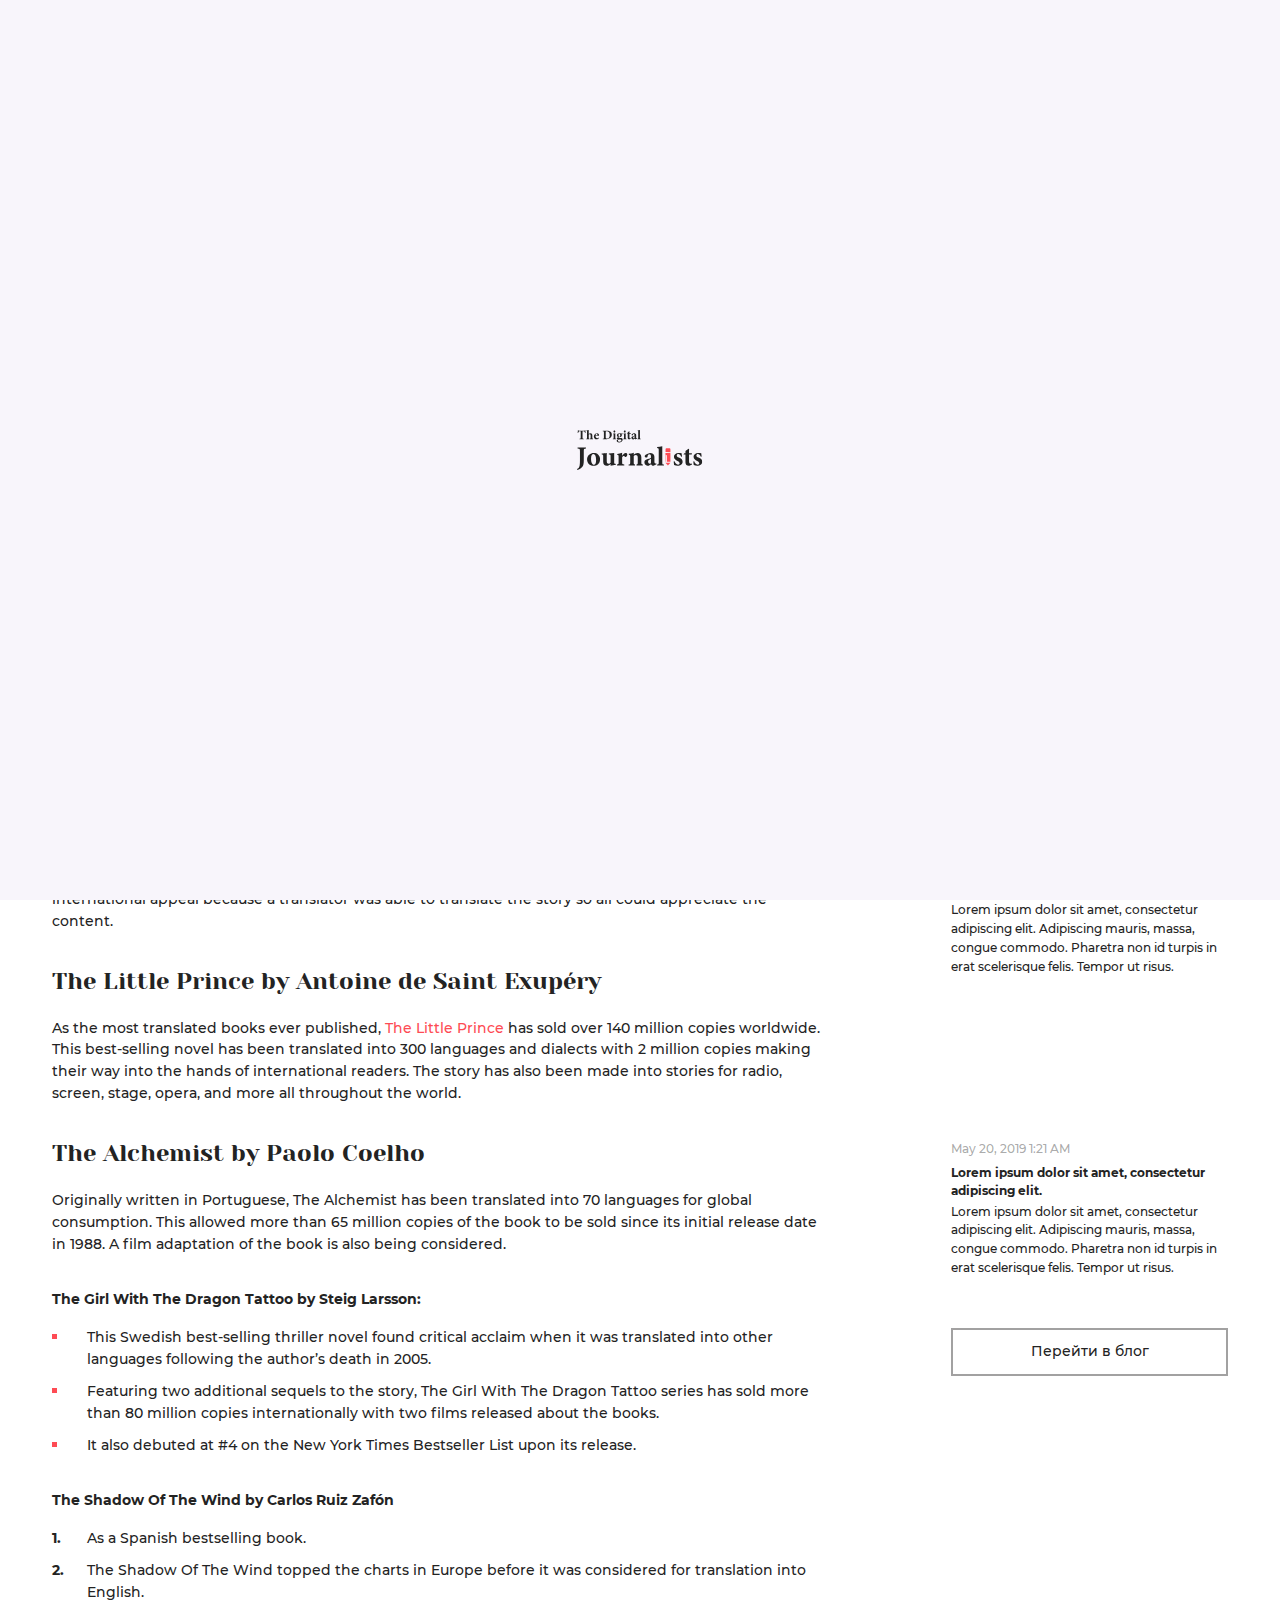
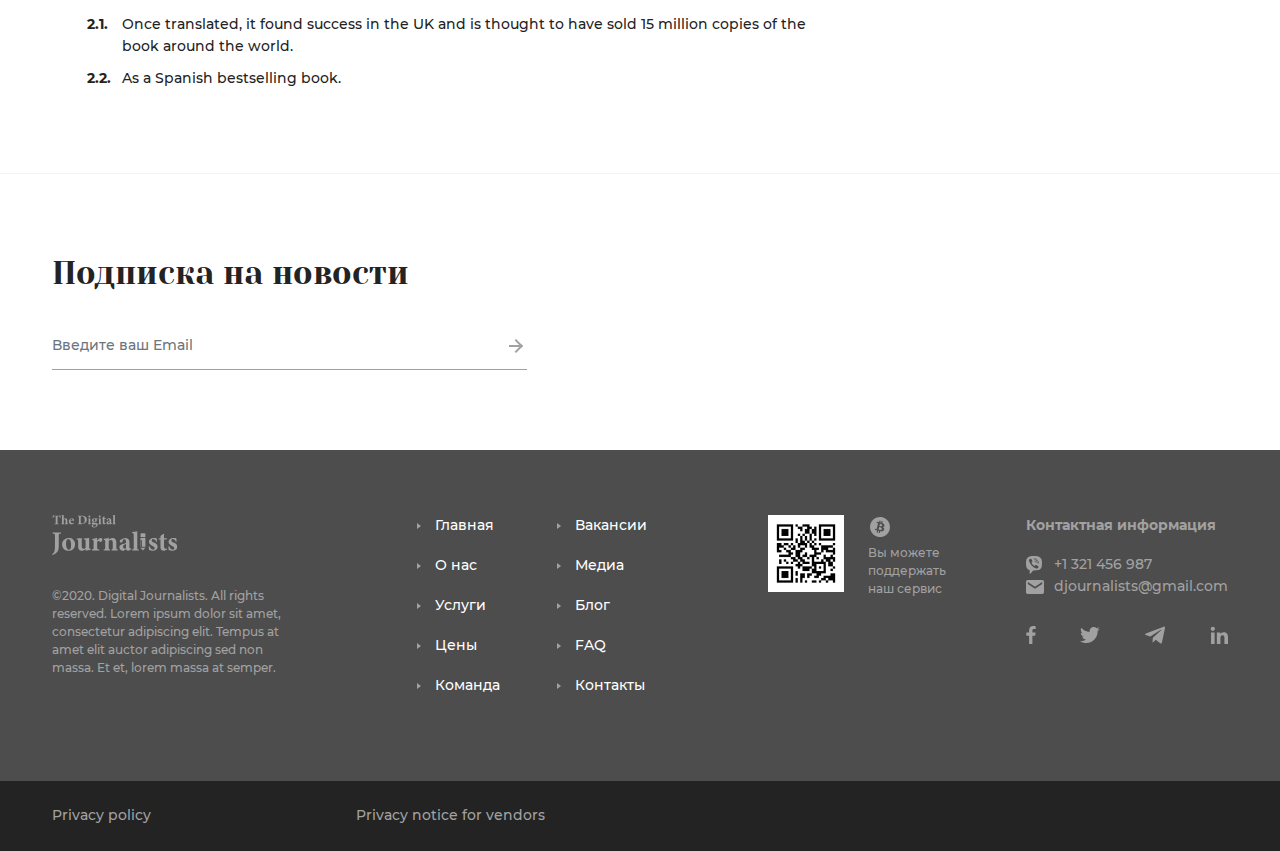
<file: article.html>
<!DOCTYPE html>
<html lang="ru">

<head>
	<title>The Digital Journalists</title>
	<meta charset="utf-8">
	<meta name="keywords" content='The Digital Journalists'>
	<meta name="description" content='The Digital Journalists'>
	<meta name="format-detection" content="telephone=no">
	<meta name="mobile-web-app-capable" content="yes">
	<meta name="viewport" content="width=device-width, initial-scale=1, shrink-to-fit=no">

	<meta property="og:url" content="">
	<meta property="og:image" content="">

	<!-- favicon -->
	<link rel="shortcut icon" href="favicon.ico">

	<!-- main style -->
	<link href="css/style.css?v=9" rel="stylesheet">
</head>

<body id="home" class="page-article">

	<!--preloader.begin-->
	<div class="preloader">
		<div class="preloader__icon">
			<svg class="preloader__image" width="126" height="40" viewBox="0 0 126 40" fill="none"
				xmlns="http://www.w3.org/2000/svg">
				<g clip-path="url(#clip0)">
					<path
						d="M8.96561 18.5709C7.03659 18.7943 6.78577 18.9584 6.78577 21.2741V30.3909C6.78577 33.5818 6.48479 36.2667 3.8626 38.3316C2.85039 39.1103 1.69192 39.6777 0.456033 40L0 38.9516C0.713133 38.6866 1.33855 38.2287 1.80642 37.629C2.27429 37.0293 2.5662 36.3115 2.64955 35.5556C2.88681 33.8034 2.98744 32.0355 2.95053 30.2678V21.2741C2.95053 18.9584 2.67691 18.767 0.5518 18.5709V17.5499H8.96561V18.5709Z"
						fill="#232323" />
					<path
						d="M16.7181 22.9014C17.5503 22.8722 18.3798 23.0127 19.1559 23.3143C19.9321 23.6159 20.6387 24.0724 21.2326 24.6559C21.8266 25.2393 22.2954 25.9376 22.6106 26.708C22.9258 27.4785 23.0808 28.305 23.066 29.1373C23.066 33.5772 19.8738 35.8108 16.6086 35.8108C12.445 35.8108 10.0691 32.6655 10.0691 29.4291C10.0691 25.2171 13.5486 22.9014 16.7181 22.9014ZM16.3897 24.0046C15.204 24.0046 14.0457 25.2444 14.0457 28.6405C14.0457 32.0365 15.1767 34.6803 16.9141 34.6803C17.963 34.6803 19.094 33.9601 19.094 29.935C19.094 26.1014 18.0998 24.0046 16.3897 24.0046Z"
						fill="#232323" />
					<path
						d="M38.8494 34.8171C37.194 35.0359 35.4291 35.396 33.605 35.8108V33.9327C32.474 34.8718 31.3248 35.8108 29.7971 35.8108C27.4805 35.8108 26.1853 34.3202 26.1853 31.8678V26.1561C26.1853 24.8889 26.0166 24.7521 25.2733 24.5561L24.6941 24.392V23.5077C26.0987 23.453 28.2785 23.2615 29.8245 23.0518C29.7697 24.2097 29.7424 25.6456 29.7424 27.2182V31.2433C29.7424 33.0393 30.6544 33.6456 31.6212 33.6456C31.9927 33.6661 32.364 33.6026 32.7075 33.4598C33.051 33.3169 33.3578 33.0984 33.605 32.8205V26.1834C33.605 24.9162 33.4682 24.6928 32.6929 24.5561L31.8629 24.392V23.5077C33.6452 23.4491 35.4231 23.297 37.1894 23.0518V32.0319C37.1894 33.4632 37.3536 33.7686 38.2383 33.8552L38.8448 33.9099L38.8494 34.8171Z"
						fill="#232323" />
					<path
						d="M47.2907 35.4781H39.9941V34.539C41.458 34.3749 41.5948 34.2382 41.5948 32.5835V26.5436C41.5948 25.1761 41.4854 25.0257 40.1857 24.7522V23.8952C41.8694 23.7055 43.5309 23.3544 45.1473 22.8467V25.8279C46.3923 23.9225 47.3819 22.9014 48.5174 22.9014C48.7453 22.8859 48.9739 22.9171 49.1893 22.9929C49.4048 23.0688 49.6024 23.1879 49.7702 23.3428C49.938 23.4977 50.0724 23.6852 50.1651 23.8938C50.2579 24.1025 50.307 24.3278 50.3096 24.5561C50.3086 25.0347 50.179 25.5043 49.9343 25.9156C49.6896 26.327 49.3389 26.6651 48.9187 26.8946C48.7797 26.9621 48.6233 26.9852 48.4707 26.9607C48.3182 26.9362 48.1768 26.8654 48.0659 26.7579C47.6099 26.3704 47.2359 25.9328 46.7662 25.9328C46.2965 25.9328 45.6626 26.2929 45.1473 27.3504V32.5926C45.1473 34.2473 45.3434 34.3294 47.2724 34.5482L47.2907 35.4781Z"
						fill="#232323" />
					<path
						d="M59.5123 35.4781V34.539C60.6752 34.3749 60.7572 34.2655 60.7572 32.3601V27.6467C60.7572 25.6866 59.7905 25.0804 58.8237 25.0804C58.0596 25.1154 57.3299 25.4078 56.7533 25.91V32.5835C56.7533 34.2655 56.8673 34.3749 57.9982 34.539V35.4781H51.6138V34.539C53.0503 34.2929 53.2144 34.2655 53.2144 32.4741V26.7351C53.2144 25.0804 52.9956 24.9983 51.7779 24.7522V23.8678C53.4903 23.6709 55.1815 23.32 56.8308 22.8194C56.8034 23.2069 56.7715 24.1869 56.7715 24.8069C57.3233 24.4194 57.907 24.0046 58.5409 23.6171C59.1689 23.1653 59.9198 22.9156 60.6934 22.9014C62.928 22.9014 64.3417 24.5288 64.3417 27.3413V32.5561C64.3417 34.2655 64.5104 34.3476 65.8329 34.539V35.4781H59.5123Z"
						fill="#232323" />
					<path
						d="M76.5088 35.8108C75.8842 35.8343 75.2726 35.6283 74.7895 35.2319C74.478 34.9489 74.2334 34.6001 74.0735 34.2108C73.0247 34.8991 71.6748 35.8108 71.1504 35.8108C70.6697 35.8248 70.1911 35.7436 69.7419 35.572C69.2928 35.4004 68.882 35.1417 68.5332 34.8109C68.1844 34.48 67.9045 34.0835 67.7095 33.6441C67.5146 33.2048 67.4084 32.7312 67.3972 32.2507C67.3972 30.792 68.0585 30.1265 69.5223 29.5476C71.1504 28.9413 73.3302 28.2803 73.9641 27.7242V26.5162C73.9641 25.0803 73.4397 24.2826 72.254 24.2826C72.0381 24.2803 71.8248 24.329 71.6314 24.4249C71.438 24.5208 71.27 24.661 71.1412 24.8342C70.8083 25.29 70.6852 25.8279 70.48 26.6575C70.4393 26.931 70.2971 27.1791 70.0815 27.3523C69.866 27.5255 69.593 27.6111 69.3171 27.592C68.6011 27.592 67.6891 26.9265 67.6891 26.1561C67.6891 25.6593 68.022 25.3037 68.6559 24.8615C69.998 23.9492 71.4933 23.2853 73.0703 22.9014C74.0747 22.8684 75.0645 23.1488 75.9022 23.7037C77.0925 24.5288 77.4208 25.6866 77.4208 27.0952V31.8678C77.4208 33.1897 77.8769 33.5225 78.3055 33.5225C78.6025 33.5097 78.8932 33.4335 79.1583 33.2991L79.4638 34.2382L76.5088 35.8108ZM73.9732 28.8593L72.4273 29.7162C71.5699 30.1721 71.0592 30.6279 71.0592 31.5897C71.0592 33.135 72.1354 33.6866 72.7419 33.6866C72.965 33.7023 73.1889 33.6697 73.3982 33.591C73.6076 33.5123 73.7975 33.3895 73.955 33.2308L73.9732 28.8593Z"
						fill="#232323" />
					<path
						d="M80.0977 35.478V34.539C81.671 34.2929 81.7257 34.1561 81.7257 32.4194V19.8701C81.7257 18.4342 81.5615 18.2701 80.125 17.9647V17.0803C81.8689 16.9372 83.5956 16.632 85.2828 16.1686V32.4421C85.2828 34.2655 85.3694 34.3704 86.9427 34.5618V35.5008L80.0977 35.478Z"
						fill="#232323" />
					<path
						d="M104.158 26.8171C103.442 24.8889 102.502 24.0046 101.203 24.0046C101.009 23.9989 100.816 24.0328 100.637 24.1044C100.457 24.176 100.293 24.2836 100.157 24.4207C100.02 24.5578 99.9126 24.7215 99.8416 24.9015C99.7705 25.0816 99.7371 25.2743 99.7434 25.4678C99.7434 26.4342 100.432 26.9584 101.869 27.592C104.103 28.5858 105.622 29.5202 105.622 31.6946C105.622 34.4296 103 35.7972 100.605 35.7972C99.3944 35.7559 98.2037 35.4739 97.103 34.9675C96.9936 34.3339 96.7427 32.4331 96.647 31.4667L97.559 31.3026C98.1382 33.0393 99.2692 34.6667 101.061 34.6667C102.11 34.6667 102.635 34.0331 102.635 33.2308C102.635 32.4285 102.22 31.7402 100.51 30.9151C98.6854 30.0308 96.9252 29.0644 96.9252 26.7761C96.9252 24.5972 98.7174 22.8878 101.641 22.8878C102.648 22.908 103.649 23.0472 104.623 23.3026C104.705 24.0456 104.951 25.8143 105.079 26.5573L104.158 26.8171Z"
						fill="#232323" />
					<path
						d="M112.959 35.5054C112.615 35.6775 112.24 35.7812 111.856 35.8108C109.731 35.8108 108.463 34.8171 108.463 32.3054V24.6154H106.712L106.548 24.2872L107.35 23.2387H108.481V20.9687C109.393 20.3031 110.761 19.4234 111.737 18.7624L112.093 18.9812C112.066 19.7242 112.011 21.1875 112.038 23.257H114.797C114.909 23.4789 114.949 23.7306 114.909 23.9762C114.87 24.2218 114.754 24.4486 114.578 24.6245H112.038V31.3709C112.038 33.5225 112.923 33.7687 113.447 33.7687C113.903 33.7682 114.353 33.6736 114.77 33.4906L115.048 34.4843L112.959 35.5054Z"
						fill="#232323" />
					<path
						d="M123.804 26.8171C123.083 24.8889 122.148 24.0046 120.849 24.0046C120.655 23.9989 120.462 24.0328 120.282 24.1044C120.103 24.176 119.939 24.2836 119.802 24.4207C119.666 24.5578 119.559 24.7215 119.487 24.9015C119.416 25.0816 119.383 25.2743 119.389 25.4678C119.389 26.4342 120.078 26.9584 121.514 27.592C123.749 28.5858 125.263 29.5202 125.263 31.6946C125.263 34.4296 122.645 35.7971 120.247 35.7971C119.037 35.7602 117.846 35.4828 116.744 34.9812C116.635 34.3476 116.384 32.4467 116.288 31.4803L117.2 31.3162C117.78 33.053 118.911 34.6803 120.703 34.6803C121.752 34.6803 122.276 34.0467 122.276 33.2444C122.276 32.4422 121.861 31.7538 120.151 30.9288C118.327 30.0444 116.567 29.0781 116.567 26.7897C116.567 24.6108 118.359 22.9014 121.282 22.9014C122.289 22.922 123.29 23.0612 124.264 23.3162C124.346 24.0593 124.593 25.8279 124.72 26.5709L123.804 26.8171Z"
						fill="#232323" />
					<path class="path-i"
						d="M92.2053 18.2837H89.7701C89.4583 18.2739 89.1553 18.3877 88.9272 18.6003C88.6991 18.813 88.5644 19.1072 88.5525 19.4188V21.8803H93.4229V19.4188C93.411 19.1072 93.2763 18.813 93.0482 18.6003C92.8201 18.3877 92.5171 18.2739 92.2053 18.2837Z"
						fill="#FE4B54" />
					<path class="path-i" d="M93.423 32.629H88.4294L90.9285 35.478L93.423 32.629Z" fill="#FE4B54" />
					<path class="path-i"
						d="M88.4294 22.8832V23.6672V31.8268H88.776V24.8251C89.7519 24.9801 89.8659 25.2353 89.8659 26.8992V31.8268H93.423V22.8741L88.4294 22.8832Z"
						fill="#FE4B54" />
					<path
						d="M8.05807 2.94471C7.94762 2.48457 7.75614 2.04775 7.49259 1.65468C7.25545 1.3675 7.15056 1.27633 6.38443 1.27633H5.5362V7.45297C5.5362 8.5561 5.66389 8.63815 6.8359 8.72932V9.21707H2.47166V8.72932C3.58894 8.63815 3.70751 8.5561 3.70751 7.45297V1.27633H2.90489C2.16612 1.27633 1.95634 1.39485 1.70553 1.73217C1.47418 2.1161 1.29332 2.52823 1.16741 2.95838H0.665771C0.761538 1.99656 0.852745 0.970918 0.880107 0.341858H1.2723C1.46839 0.642713 1.628 0.670063 2.02475 0.670063H7.29649C7.43858 0.681443 7.58128 0.657417 7.7118 0.600139C7.84232 0.542861 7.9566 0.454118 8.04439 0.341858H8.42745C8.42745 0.893425 8.4913 2.05126 8.5597 2.90368L8.05807 2.94471Z"
						fill="#232323" />
					<path
						d="M13.0151 9.21709V8.76125C13.5942 8.66553 13.6353 8.57436 13.6353 7.84957V5.56125C13.6353 4.54929 13.2157 4.19373 12.7232 4.19373C12.3669 4.19036 12.0233 4.32611 11.7655 4.57208V7.85869C11.7655 8.5698 11.8294 8.66097 12.4359 8.77037V9.22621H9.28015V8.77037C9.92772 8.68832 10.0326 8.66097 10.0326 7.82222V1.73675C10.0326 1.13048 9.95052 0.984615 9.21631 0.866097V0.45584C10.0664 0.38361 10.9078 0.230981 11.7291 0V4.07521C12.1925 3.57878 12.8257 3.27454 13.503 3.22279C14.6477 3.22279 15.3272 3.97037 15.3272 5.41538V7.82222C15.3272 8.65185 15.4184 8.66553 16.0477 8.77037V9.22621L13.0151 9.21709Z"
						fill="#232323" />
					<path
						d="M22.0126 7.92705C21.7601 8.34535 21.4091 8.69565 20.9903 8.94749C20.5714 9.19932 20.0974 9.34508 19.6093 9.37207C17.8491 9.37207 16.8503 8.07292 16.8503 6.50939C16.8639 5.62254 17.2163 4.77445 17.8354 4.13902C18.3727 3.57703 19.1101 3.24946 19.8875 3.22734C20.1708 3.22554 20.4516 3.27952 20.714 3.38622C20.9764 3.49291 21.2152 3.65022 21.4168 3.84917C21.6184 4.04812 21.7788 4.2848 21.8888 4.54571C21.9989 4.80662 22.0564 5.08664 22.0582 5.36979C22.0582 5.59315 22.0582 5.82563 21.8849 5.85298C21.6341 5.92136 19.7826 6.01252 18.5057 6.06267C18.5605 7.45754 19.3357 8.16865 20.2797 8.16865C20.8359 8.16302 21.3703 7.95194 21.7801 7.57606L22.0126 7.92705ZM19.6093 3.76067C19.0849 3.76067 18.638 4.37606 18.5559 5.41537L20.1475 5.37891C20.3344 5.37891 20.412 5.33788 20.412 5.11452C20.4348 4.45811 20.1338 3.76067 19.6093 3.76067Z"
						fill="#232323" />
					<path
						d="M29.8381 0.670105C31.5209 0.670105 32.7568 1.02566 33.6004 1.81426C33.9913 2.17969 34.2991 2.62482 34.5029 3.11951C34.7067 3.6142 34.8017 4.14689 34.7815 4.6815C34.8048 5.34287 34.6676 6.00004 34.3817 6.59694C34.0959 7.19385 33.6698 7.71276 33.1398 8.10942C32.0562 8.87999 30.7474 9.26956 29.4186 9.21711H25.8023V8.72936C26.801 8.66099 26.9059 8.53335 26.9059 7.43934V2.42509C26.9059 1.32196 26.7599 1.21711 25.7886 1.13962V0.670105H29.8381ZM28.73 7.34817C28.73 8.28264 28.9626 8.59717 29.9248 8.59717C31.6988 8.59717 32.7248 7.36184 32.7248 4.87751C32.7248 3.62851 32.3828 2.53905 31.7808 1.97381C31.4985 1.7097 31.1639 1.50757 30.7987 1.38039C30.4335 1.25321 30.0457 1.20381 29.6603 1.23535C29.3841 1.20287 29.1052 1.26732 28.8714 1.41768C28.7528 1.5362 28.73 1.75956 28.73 2.14247V7.34817Z"
						fill="#232323" />
					<path
						d="M35.835 9.21709V8.76125C36.5464 8.66552 36.6239 8.61538 36.6239 7.68091V5.1282C36.6239 4.24387 36.5601 4.19373 35.9398 4.11623V3.66039C36.7406 3.57045 37.5323 3.41339 38.3067 3.19088V7.67179C38.3067 8.58347 38.3614 8.65641 39.123 8.75213V9.20797L35.835 9.21709ZM37.3946 2.40683C37.1469 2.40336 36.9102 2.30408 36.7341 2.12983C36.5581 1.95558 36.4565 1.71992 36.4506 1.47236C36.4589 1.22529 36.5639 0.99136 36.743 0.820872C36.9221 0.650384 37.161 0.556955 37.4083 0.560678C37.533 0.555645 37.6575 0.576267 37.7739 0.621269C37.8904 0.66627 37.9964 0.734692 38.0853 0.822296C38.1742 0.9099 38.2442 1.01482 38.2909 1.13056C38.3376 1.2463 38.36 1.37039 38.3568 1.49515C38.3485 1.74302 38.2428 1.97764 38.0628 2.14826C37.8827 2.31888 37.6427 2.41176 37.3946 2.40683Z"
						fill="#232323" />
					<path
						d="M41.7132 7.1658C41.5843 7.28614 41.5006 7.44704 41.4761 7.62164C41.4761 7.83132 41.7269 8.10939 42.2285 8.10939H43.7107C44.5133 8.10939 45.6853 8.43759 45.6853 9.72306C45.6853 11.2091 43.8611 12.3943 42.1191 12.3943C40.3771 12.3943 39.6246 11.551 39.6246 10.8262C39.6191 10.682 39.6527 10.539 39.7217 10.4122C39.7907 10.2855 39.8927 10.1797 40.0168 10.106C40.3725 9.85526 40.7145 9.65013 41.0018 9.44956C40.6008 9.3191 40.2544 9.05939 40.0168 8.7111C39.8659 8.50238 39.7918 8.24794 39.807 7.99087C40.343 7.77092 40.8264 7.44002 41.2253 7.01993L41.7132 7.1658ZM42.3471 7.29799C40.8468 7.29799 39.8709 6.49571 39.8709 5.31053C39.8709 3.89286 41.239 3.22278 42.4246 3.22278C42.9406 3.21497 43.4507 3.33228 43.9113 3.56466C44.5239 3.56 45.1347 3.49742 45.7354 3.37776L45.7993 3.48261C45.719 3.79603 45.5495 4.07946 45.3113 4.29856C45.0879 4.29856 44.7231 4.24386 44.5361 4.23474C44.7651 4.54478 44.8766 4.926 44.8507 5.31053C44.8416 6.62335 43.6331 7.29343 42.3471 7.29343V7.29799ZM42.5022 9.47691C42.0869 9.42083 41.665 9.50936 41.3074 9.72762C41.1961 9.81369 41.1053 9.92331 41.0414 10.0486C40.9775 10.1739 40.9422 10.3118 40.938 10.4524C40.938 11.1498 41.5947 11.6877 42.7256 11.6877C43.738 11.6877 44.3719 11.2319 44.3719 10.5025C44.3764 10.2899 44.3064 10.0824 44.174 9.91589C44.0416 9.74939 43.8551 9.63442 43.6468 9.59087C43.2723 9.50087 42.8871 9.46253 42.5022 9.47691ZM42.3562 3.71964C41.9504 3.71964 41.5445 4.20739 41.5445 5.16466C41.5445 6.12192 41.8455 6.79657 42.4566 6.79657C42.9719 6.79657 43.2592 6.25867 43.2592 5.31053C43.2637 4.4809 42.9901 3.71964 42.3562 3.71964Z"
						fill="#232323" />
					<path
						d="M46.2097 9.2171V8.76126C46.9211 8.66553 46.9987 8.61539 46.9987 7.68092V5.12821C46.9987 4.24388 46.9348 4.19374 46.3146 4.11624V3.6604C47.1196 3.57613 47.9159 3.42363 48.6951 3.20456V7.68547C48.6951 8.59716 48.7498 8.67009 49.5114 8.76582V9.22166L46.2097 9.2171ZM47.7511 2.40684C47.503 2.40341 47.2657 2.30428 47.089 2.13014C46.9122 1.95601 46.8096 1.72034 46.8026 1.47237C46.8109 1.2245 46.9165 0.989876 47.0966 0.819261C47.2767 0.648645 47.5167 0.555756 47.7648 0.560689C47.8892 0.556294 48.0131 0.577389 48.129 0.622677C48.245 0.667964 48.3504 0.736486 48.4388 0.824023C48.5272 0.91156 48.5968 1.01626 48.6432 1.13168C48.6897 1.2471 48.712 1.3708 48.7088 1.49516C48.7004 1.74223 48.5954 1.97616 48.4164 2.14665C48.2373 2.31714 47.9984 2.41057 47.7511 2.40684Z"
						fill="#232323" />
					<path
						d="M52.8543 9.23075C52.6887 9.31133 52.5091 9.3593 52.3253 9.37207C51.3129 9.37207 50.711 8.91622 50.711 7.70369V4.05697H49.8673L49.7898 3.90198L50.1683 3.40056H50.711V2.27919C51.167 1.96466 51.8009 1.54073 52.2615 1.2262L52.4302 1.33104C52.4302 1.6866 52.3937 2.38403 52.4302 3.36865H53.7436C53.797 3.47527 53.8157 3.59596 53.7968 3.71372C53.778 3.83149 53.7227 3.94038 53.6387 4.02506H52.4302V7.24785C52.4302 8.27349 52.8498 8.39201 53.1006 8.39201C53.3171 8.3907 53.5312 8.34574 53.7299 8.25982L53.8622 8.71566L52.8543 9.23075Z"
						fill="#232323" />
					<path
						d="M58.7325 9.37206C58.4387 9.3872 58.1491 9.29664 57.9162 9.11679C57.7668 8.98212 57.6499 8.81536 57.5742 8.62904C57.1537 8.95719 56.6824 9.21434 56.1788 9.39029C55.9495 9.39819 55.721 9.3604 55.5065 9.27912C55.292 9.19783 55.0959 9.07469 54.9295 8.91685C54.7631 8.75902 54.6298 8.56966 54.5374 8.35981C54.4449 8.14996 54.3952 7.92381 54.3911 7.69456C54.3911 6.99713 54.7058 6.6826 55.4035 6.40909C56.1788 6.11736 57.2276 5.80282 57.5195 5.53844V4.94129C57.5195 4.25753 57.2732 3.87918 56.7078 3.87918C56.6054 3.87829 56.5043 3.90132 56.4125 3.94643C56.3206 3.99155 56.2406 4.05749 56.1788 4.13901C56.0221 4.40945 55.9155 4.70594 55.8641 5.01422C55.848 5.14896 55.7799 5.27207 55.6742 5.35725C55.5686 5.44243 55.4338 5.48292 55.2986 5.47006C55.1095 5.46568 54.928 5.39468 54.7862 5.26958C54.6443 5.14448 54.5513 4.97332 54.5234 4.7863C54.5234 4.54926 54.683 4.37604 54.9794 4.16636C55.6204 3.74004 56.3323 3.43132 57.0817 3.25468C57.5661 3.23459 58.0446 3.36692 58.4498 3.63302C58.7011 3.81637 58.9001 4.06209 59.0273 4.3459C59.1545 4.62971 59.2053 4.94178 59.1749 5.25126V7.53046C59.1749 8.15952 59.3847 8.31907 59.5944 8.31907C59.737 8.3129 59.8768 8.2772 60.0049 8.21422L60.1462 8.67006L58.7325 9.37206ZM57.5195 6.0581L56.7853 6.46835C56.5955 6.53289 56.431 6.65588 56.3155 6.81968C56.1999 6.98347 56.1393 7.17965 56.1423 7.38003C56.1179 7.61849 56.1885 7.85694 56.3387 8.04378C56.4889 8.23061 56.7067 8.3508 56.9449 8.37832C57.0501 8.38642 57.1558 8.37189 57.2549 8.33572C57.354 8.29955 57.4443 8.24258 57.5195 8.16864V6.0581Z"
						fill="#232323" />
					<path
						d="M60.4426 9.21709V8.76125C61.1905 8.64273 61.2179 8.57436 61.2179 7.74929V1.77322C61.2179 1.08946 61.1404 1.01197 60.4563 0.861538V0.45584C61.294 0.380612 62.123 0.228014 62.9326 0V7.74929C62.9326 8.61538 62.9736 8.66097 63.7215 8.76125V9.21709H60.4426Z"
						fill="#232323" />
				</g>
				<defs>
					<clipPath id="clip0">
						<path d="M0 0H125.263V40H0V0Z" fill="white" />
					</clipPath>
				</defs>
			</svg>
		</div>
	</div>
	<!--preloader.end-->

	<!-- svg sprites -->
	<svg class="d-none" version="1.1" height="0" xmlns="http://www.w3.org/2000/svg"
		xmlns:xlink="http://www.w3.org/1999/xlink">
		<symbol id="icon-viber" viewBox="0 0 16 18">
			<path
				d="M12.4052 0.426289C9.48223 -0.142097 6.51793 -0.142097 3.5943 0.426289C2.31558 0.717414 0.706849 2.29318 0.392335 3.56066C-0.130778 6.01311 -0.130778 8.49922 0.392335 10.9517C0.706849 12.2191 2.31558 13.7949 3.5943 14.086C3.59463 14.0861 3.59495 14.0862 3.59527 14.0862C3.65223 14.0977 3.69376 14.1481 3.69376 14.2074V17.8001C3.69376 17.9796 3.90817 18.0681 4.03023 17.9381L5.69967 16.1867C5.69967 16.1867 7.03 14.7907 7.26921 14.5398C7.29259 14.5152 7.32488 14.5019 7.35833 14.5029C9.04385 14.5506 10.7312 14.4114 12.4052 14.0861C13.6839 13.795 15.2933 12.2192 15.6072 10.9517C16.1309 8.49928 16.1309 6.01317 15.6072 3.56073C15.2932 2.29318 13.6846 0.717414 12.4052 0.426289ZM12.4498 11.1346C12.194 11.6896 11.8219 12.1514 11.2851 12.4462C11.1337 12.5293 10.9526 12.5562 10.7817 12.61C10.5851 12.549 10.3977 12.508 10.2238 12.4342C8.4209 11.6696 6.76166 10.6832 5.44735 9.17118C4.69995 8.31134 4.1149 7.3406 3.62046 6.31328C3.38596 5.82609 3.18834 5.31982 2.98691 4.81686C2.80318 4.35819 3.07377 3.88433 3.35865 3.53875C3.62595 3.21442 3.96991 2.9662 4.34242 2.78328C4.63317 2.64049 4.91998 2.72281 5.13232 2.97472C5.59137 3.51934 6.01302 4.09182 6.35447 4.72312C6.56442 5.11141 6.50682 5.58606 6.1263 5.85032C6.03382 5.91455 5.94954 5.98994 5.86339 6.06249C5.78783 6.12606 5.71672 6.19029 5.66493 6.27637C5.57025 6.43382 5.56573 6.61965 5.6267 6.79089C6.09595 8.10907 6.88688 9.13408 8.18485 9.68616C8.39261 9.77449 8.60115 9.87734 8.84042 9.84882C9.24115 9.80096 9.3709 9.35167 9.6517 9.11692C9.92617 8.88752 10.2769 8.88448 10.5726 9.07573C10.8683 9.26704 11.155 9.47241 11.4399 9.67996C11.7196 9.88368 11.9981 10.083 12.2561 10.3152C12.504 10.5385 12.5895 10.8315 12.4498 11.1346ZM10.122 6.83908C10.0101 6.84113 10.054 6.83889 10.0966 6.83763C9.91623 6.83116 9.81813 6.72263 9.79875 6.54618C9.78461 6.41725 9.77343 6.28661 9.74334 6.16118C9.68405 5.91415 9.5556 5.68521 9.35236 5.53384C9.25639 5.46235 9.14764 5.4102 9.03371 5.37666C8.88899 5.33395 8.7387 5.3457 8.5943 5.30952C8.43749 5.27031 8.35076 5.14046 8.37537 4.99008C8.39778 4.85323 8.52804 4.74642 8.67432 4.75725C9.5886 4.82471 10.242 5.30787 10.3353 6.40814C10.3419 6.48577 10.3496 6.56776 10.3328 6.64203C10.3054 6.76277 10.221 6.82562 10.1357 6.83704C10.1426 6.83717 10.1413 6.83776 10.122 6.83908ZM9.55347 4.32267C9.27293 4.18226 8.96952 4.09499 8.66198 4.04297C8.52759 4.02026 8.39177 4.00646 8.25673 3.98725C8.09308 3.96401 8.00576 3.8574 8.01345 3.69256C8.02068 3.53809 8.13112 3.42698 8.2958 3.43649C8.837 3.46791 9.35972 3.58747 9.84086 3.84789C10.8193 4.37753 11.3782 5.21354 11.5413 6.32985C11.5487 6.38041 11.5605 6.43052 11.5643 6.48128C11.5736 6.60658 11.5793 6.73207 11.5888 6.89731C11.5849 6.92741 11.5828 6.99818 11.5656 7.06485C11.5031 7.30686 11.1441 7.33716 11.0615 7.09291C11.037 7.02042 11.0333 6.93797 11.0332 6.85994C11.0323 6.34939 10.9238 5.83936 10.6719 5.39514C10.413 4.93872 10.0174 4.55491 9.55347 4.32267ZM12.5767 7.77266C12.3876 7.77497 12.3026 7.6133 12.2903 7.44001C12.266 7.097 12.2492 6.75247 12.2029 6.4123C11.9588 4.61663 10.558 3.13104 8.80955 2.81226C8.54644 2.76426 8.27707 2.75166 8.01061 2.72307C7.84211 2.70498 7.62144 2.69455 7.58411 2.48047C7.55279 2.30097 7.701 2.15805 7.86821 2.14888C7.91367 2.14637 7.95939 2.14848 8.00505 2.14868C10.2696 2.21357 8.14326 2.15369 8.01112 2.14901C10.3666 2.21918 12.3005 3.81806 12.7152 6.19907C12.7859 6.60513 12.8111 7.02029 12.8426 7.43242C12.8557 7.60571 12.7597 7.77042 12.5767 7.77266Z"
				fill="currentColor" />
		</symbol>
		<symbol id="icon-email" viewBox="0 0 18 14">
			<path
				d="M16.2 0H1.8C0.8064 0 0 0.784 0 1.75V12.25C0 13.216 0.8064 14 1.8 14H16.2C17.1936 14 18 13.216 18 12.25V1.75C18 0.784 17.1936 0 16.2 0ZM16.2 4.1125L9 8.77975L1.8 4.1125V2.00987L9 6.67625L16.2 2.00987V4.1125Z"
				fill="currentColor" />
		</symbol>
		<symbol id="icon-fb" viewBox="0 0 10 18">
			<path
				d="M6.39703 17.9972V9.80115H9.16203L9.57303 6.59215H6.39703V4.54815C6.39703 3.62215 6.65503 2.98815 7.98403 2.98815H9.66803V0.12715C8.84903 0.0391501 8.02503 -0.00285004 7.20103 0.000149963C4.75703 0.000149963 3.07903 1.49215 3.07903 4.23115V6.58615H0.332031V9.79515H3.08503V17.9972H6.39703Z"
				fill="currentColor" />
		</symbol>
		<symbol id="icon-tw" viewBox="0 0 20 16">
			<path
				d="M17.633 3.99704C17.646 4.17204 17.646 4.34604 17.646 4.52004C17.646 9.84504 13.593 15.981 6.186 15.981C3.904 15.981 1.784 15.32 0 14.172C0.324 14.209 0.636 14.222 0.973 14.222C2.856 14.222 4.589 13.586 5.974 12.501C4.203 12.464 2.719 11.304 2.207 9.70804C2.456 9.74504 2.706 9.77004 2.968 9.77004C3.329 9.77004 3.692 9.72004 4.029 9.63304C2.182 9.25904 0.799 7.63804 0.799 5.68004V5.63004C1.336 5.92904 1.959 6.11604 2.619 6.14104C1.534 5.41904 0.823 4.18404 0.823 2.78704C0.823 2.03904 1.022 1.35304 1.371 0.755043C3.354 3.19804 6.335 4.79504 9.677 4.97004C9.615 4.67004 9.577 4.35904 9.577 4.04704C9.577 1.82704 11.373 0.019043 13.605 0.019043C14.765 0.019043 15.812 0.505043 16.548 1.29104C17.458 1.11604 18.33 0.779043 19.104 0.318043C18.805 1.25304 18.168 2.03904 17.333 2.53804C18.144 2.45004 18.93 2.22604 19.652 1.91404C19.104 2.71204 18.419 3.42304 17.633 3.99704Z"
				fill="currentColor" />
		</symbol>
		<symbol id="icon-tlg" viewBox="0 0 21 18">
			<path
				d="M18.6651 0.71682L0.935095 7.55382C-0.274905 8.03982 -0.267905 8.71482 0.713095 9.01582L5.26509 10.4358L15.7971 3.79082C16.2951 3.48782 16.7501 3.65082 16.3761 3.98282L7.8431 11.6838H7.84109L7.8431 11.6848L7.5291 16.3768C7.9891 16.3768 8.19209 16.1658 8.45009 15.9168L10.6611 13.7668L15.2601 17.1638C16.1081 17.6308 16.7171 17.3908 16.9281 16.3788L19.9471 2.15082C20.2561 0.91182 19.4741 0.35082 18.6651 0.71682Z"
				fill="currentColor" />
		</symbol>
		<symbol id="icon-in" viewBox="0 0 19 19">
			<path
				d="M5.17092 3.0088C5.17092 4.2172 4.19132 5.1968 2.98292 5.1968C1.77452 5.1968 0.794922 4.2172 0.794922 3.0088C0.794922 1.8004 1.77452 0.820801 2.98292 0.820801C4.19132 0.820801 5.17092 1.8004 5.17092 3.0088Z"
				fill="currentColor" />
			<path
				d="M7.23722 18.9942V6.85518H10.8552V8.51518H10.9062C11.4092 7.56218 12.6392 6.55518 14.4742 6.55518C18.2962 6.55518 19.0002 9.06818 19.0002 12.3382V18.9952H15.2292V13.0912C15.2292 11.6842 15.2052 9.87318 13.2682 9.87318C11.3042 9.87318 11.0062 11.4072 11.0062 12.9912V18.9942H7.23722Z"
				fill="currentColor" />
			<path d="M4.87021 6.85518H1.09521V18.9942H4.87021V6.85518Z" fill="currentColor" />
		</symbol>
	</svg>
	<!-- svg sprites -->

	<!--root.begin-->
	<div class="root">

		<!--navbar.begin-->
		<nav class="navbar navbar-light bg-light fixed-top" id="dj-navbar">
			<div class="container-fluid">
				<a class="navbar-brand js-scroll" href="#home">
					<svg class="navbar-brand-logo" width="126" height="40" viewBox="0 0 126 40" fill="none"
						xmlns="http://www.w3.org/2000/svg">
						<g clip-path="url(#clip0)">
							<path
								d="M8.96561 18.5709C7.03659 18.7943 6.78577 18.9584 6.78577 21.2741V30.3909C6.78577 33.5818 6.48479 36.2667 3.8626 38.3316C2.85039 39.1103 1.69192 39.6777 0.456033 40L0 38.9516C0.713133 38.6866 1.33855 38.2287 1.80642 37.629C2.27429 37.0293 2.5662 36.3115 2.64955 35.5556C2.88681 33.8034 2.98744 32.0355 2.95053 30.2678V21.2741C2.95053 18.9584 2.67691 18.767 0.5518 18.5709V17.5499H8.96561V18.5709Z"
								fill="#232323" />
							<path
								d="M16.7181 22.9014C17.5503 22.8722 18.3798 23.0127 19.1559 23.3143C19.9321 23.6159 20.6387 24.0724 21.2326 24.6559C21.8266 25.2393 22.2954 25.9376 22.6106 26.708C22.9258 27.4785 23.0808 28.305 23.066 29.1373C23.066 33.5772 19.8738 35.8108 16.6086 35.8108C12.445 35.8108 10.0691 32.6655 10.0691 29.4291C10.0691 25.2171 13.5486 22.9014 16.7181 22.9014ZM16.3897 24.0046C15.204 24.0046 14.0457 25.2444 14.0457 28.6405C14.0457 32.0365 15.1767 34.6803 16.9141 34.6803C17.963 34.6803 19.094 33.9601 19.094 29.935C19.094 26.1014 18.0998 24.0046 16.3897 24.0046Z"
								fill="#232323" />
							<path
								d="M38.8494 34.8171C37.194 35.0359 35.4291 35.396 33.605 35.8108V33.9327C32.474 34.8718 31.3248 35.8108 29.7971 35.8108C27.4805 35.8108 26.1853 34.3202 26.1853 31.8678V26.1561C26.1853 24.8889 26.0166 24.7521 25.2733 24.5561L24.6941 24.392V23.5077C26.0987 23.453 28.2785 23.2615 29.8245 23.0518C29.7697 24.2097 29.7424 25.6456 29.7424 27.2182V31.2433C29.7424 33.0393 30.6544 33.6456 31.6212 33.6456C31.9927 33.6661 32.364 33.6026 32.7075 33.4598C33.051 33.3169 33.3578 33.0984 33.605 32.8205V26.1834C33.605 24.9162 33.4682 24.6928 32.6929 24.5561L31.8629 24.392V23.5077C33.6452 23.4491 35.4231 23.297 37.1894 23.0518V32.0319C37.1894 33.4632 37.3536 33.7686 38.2383 33.8552L38.8448 33.9099L38.8494 34.8171Z"
								fill="#232323" />
							<path
								d="M47.2907 35.4781H39.9941V34.539C41.458 34.3749 41.5948 34.2382 41.5948 32.5835V26.5436C41.5948 25.1761 41.4854 25.0257 40.1857 24.7522V23.8952C41.8694 23.7055 43.5309 23.3544 45.1473 22.8467V25.8279C46.3923 23.9225 47.3819 22.9014 48.5174 22.9014C48.7453 22.8859 48.9739 22.9171 49.1893 22.9929C49.4048 23.0688 49.6024 23.1879 49.7702 23.3428C49.938 23.4977 50.0724 23.6852 50.1651 23.8938C50.2579 24.1025 50.307 24.3278 50.3096 24.5561C50.3086 25.0347 50.179 25.5043 49.9343 25.9156C49.6896 26.327 49.3389 26.6651 48.9187 26.8946C48.7797 26.9621 48.6233 26.9852 48.4707 26.9607C48.3182 26.9362 48.1768 26.8654 48.0659 26.7579C47.6099 26.3704 47.2359 25.9328 46.7662 25.9328C46.2965 25.9328 45.6626 26.2929 45.1473 27.3504V32.5926C45.1473 34.2473 45.3434 34.3294 47.2724 34.5482L47.2907 35.4781Z"
								fill="#232323" />
							<path
								d="M59.5123 35.4781V34.539C60.6752 34.3749 60.7572 34.2655 60.7572 32.3601V27.6467C60.7572 25.6866 59.7905 25.0804 58.8237 25.0804C58.0596 25.1154 57.3299 25.4078 56.7533 25.91V32.5835C56.7533 34.2655 56.8673 34.3749 57.9982 34.539V35.4781H51.6138V34.539C53.0503 34.2929 53.2144 34.2655 53.2144 32.4741V26.7351C53.2144 25.0804 52.9956 24.9983 51.7779 24.7522V23.8678C53.4903 23.6709 55.1815 23.32 56.8308 22.8194C56.8034 23.2069 56.7715 24.1869 56.7715 24.8069C57.3233 24.4194 57.907 24.0046 58.5409 23.6171C59.1689 23.1653 59.9198 22.9156 60.6934 22.9014C62.928 22.9014 64.3417 24.5288 64.3417 27.3413V32.5561C64.3417 34.2655 64.5104 34.3476 65.8329 34.539V35.4781H59.5123Z"
								fill="#232323" />
							<path
								d="M76.5088 35.8108C75.8842 35.8343 75.2726 35.6283 74.7895 35.2319C74.478 34.9489 74.2334 34.6001 74.0735 34.2108C73.0247 34.8991 71.6748 35.8108 71.1504 35.8108C70.6697 35.8248 70.1911 35.7436 69.7419 35.572C69.2928 35.4004 68.882 35.1417 68.5332 34.8109C68.1844 34.48 67.9045 34.0835 67.7095 33.6441C67.5146 33.2048 67.4084 32.7312 67.3972 32.2507C67.3972 30.792 68.0585 30.1265 69.5223 29.5476C71.1504 28.9413 73.3302 28.2803 73.9641 27.7242V26.5162C73.9641 25.0803 73.4397 24.2826 72.254 24.2826C72.0381 24.2803 71.8248 24.329 71.6314 24.4249C71.438 24.5208 71.27 24.661 71.1412 24.8342C70.8083 25.29 70.6852 25.8279 70.48 26.6575C70.4393 26.931 70.2971 27.1791 70.0815 27.3523C69.866 27.5255 69.593 27.6111 69.3171 27.592C68.6011 27.592 67.6891 26.9265 67.6891 26.1561C67.6891 25.6593 68.022 25.3037 68.6559 24.8615C69.998 23.9492 71.4933 23.2853 73.0703 22.9014C74.0747 22.8684 75.0645 23.1488 75.9022 23.7037C77.0925 24.5288 77.4208 25.6866 77.4208 27.0952V31.8678C77.4208 33.1897 77.8769 33.5225 78.3055 33.5225C78.6025 33.5097 78.8932 33.4335 79.1583 33.2991L79.4638 34.2382L76.5088 35.8108ZM73.9732 28.8593L72.4273 29.7162C71.5699 30.1721 71.0592 30.6279 71.0592 31.5897C71.0592 33.135 72.1354 33.6866 72.7419 33.6866C72.965 33.7023 73.1889 33.6697 73.3982 33.591C73.6076 33.5123 73.7975 33.3895 73.955 33.2308L73.9732 28.8593Z"
								fill="#232323" />
							<path
								d="M80.0977 35.478V34.539C81.671 34.2929 81.7257 34.1561 81.7257 32.4194V19.8701C81.7257 18.4342 81.5615 18.2701 80.125 17.9647V17.0803C81.8689 16.9372 83.5956 16.632 85.2828 16.1686V32.4421C85.2828 34.2655 85.3694 34.3704 86.9427 34.5618V35.5008L80.0977 35.478Z"
								fill="#232323" />
							<path
								d="M104.158 26.8171C103.442 24.8889 102.502 24.0046 101.203 24.0046C101.009 23.9989 100.816 24.0328 100.637 24.1044C100.457 24.176 100.293 24.2836 100.157 24.4207C100.02 24.5578 99.9126 24.7215 99.8416 24.9015C99.7705 25.0816 99.7371 25.2743 99.7434 25.4678C99.7434 26.4342 100.432 26.9584 101.869 27.592C104.103 28.5858 105.622 29.5202 105.622 31.6946C105.622 34.4296 103 35.7972 100.605 35.7972C99.3944 35.7559 98.2037 35.4739 97.103 34.9675C96.9936 34.3339 96.7427 32.4331 96.647 31.4667L97.559 31.3026C98.1382 33.0393 99.2692 34.6667 101.061 34.6667C102.11 34.6667 102.635 34.0331 102.635 33.2308C102.635 32.4285 102.22 31.7402 100.51 30.9151C98.6854 30.0308 96.9252 29.0644 96.9252 26.7761C96.9252 24.5972 98.7174 22.8878 101.641 22.8878C102.648 22.908 103.649 23.0472 104.623 23.3026C104.705 24.0456 104.951 25.8143 105.079 26.5573L104.158 26.8171Z"
								fill="#232323" />
							<path
								d="M112.959 35.5054C112.615 35.6775 112.24 35.7812 111.856 35.8108C109.731 35.8108 108.463 34.8171 108.463 32.3054V24.6154H106.712L106.548 24.2872L107.35 23.2387H108.481V20.9687C109.393 20.3031 110.761 19.4234 111.737 18.7624L112.093 18.9812C112.066 19.7242 112.011 21.1875 112.038 23.257H114.797C114.909 23.4789 114.949 23.7306 114.909 23.9762C114.87 24.2218 114.754 24.4486 114.578 24.6245H112.038V31.3709C112.038 33.5225 112.923 33.7687 113.447 33.7687C113.903 33.7682 114.353 33.6736 114.77 33.4906L115.048 34.4843L112.959 35.5054Z"
								fill="#232323" />
							<path
								d="M123.804 26.8171C123.083 24.8889 122.148 24.0046 120.849 24.0046C120.655 23.9989 120.462 24.0328 120.282 24.1044C120.103 24.176 119.939 24.2836 119.802 24.4207C119.666 24.5578 119.559 24.7215 119.487 24.9015C119.416 25.0816 119.383 25.2743 119.389 25.4678C119.389 26.4342 120.078 26.9584 121.514 27.592C123.749 28.5858 125.263 29.5202 125.263 31.6946C125.263 34.4296 122.645 35.7971 120.247 35.7971C119.037 35.7602 117.846 35.4828 116.744 34.9812C116.635 34.3476 116.384 32.4467 116.288 31.4803L117.2 31.3162C117.78 33.053 118.911 34.6803 120.703 34.6803C121.752 34.6803 122.276 34.0467 122.276 33.2444C122.276 32.4422 121.861 31.7538 120.151 30.9288C118.327 30.0444 116.567 29.0781 116.567 26.7897C116.567 24.6108 118.359 22.9014 121.282 22.9014C122.289 22.922 123.29 23.0612 124.264 23.3162C124.346 24.0593 124.593 25.8279 124.72 26.5709L123.804 26.8171Z"
								fill="#232323" />
							<path class="path-i"
								d="M92.2053 18.2837H89.7701C89.4583 18.2739 89.1553 18.3877 88.9272 18.6003C88.6991 18.813 88.5644 19.1072 88.5525 19.4188V21.8803H93.4229V19.4188C93.411 19.1072 93.2763 18.813 93.0482 18.6003C92.8201 18.3877 92.5171 18.2739 92.2053 18.2837Z"
								fill="#FE4B54" />
							<path class="path-i" d="M93.423 32.629H88.4294L90.9285 35.478L93.423 32.629Z" fill="#FE4B54" />
							<path class="path-i"
								d="M88.4294 22.8832V23.6672V31.8268H88.776V24.8251C89.7519 24.9801 89.8659 25.2353 89.8659 26.8992V31.8268H93.423V22.8741L88.4294 22.8832Z"
								fill="#FE4B54" />
							<path
								d="M8.05807 2.94471C7.94762 2.48457 7.75614 2.04775 7.49259 1.65468C7.25545 1.3675 7.15056 1.27633 6.38443 1.27633H5.5362V7.45297C5.5362 8.5561 5.66389 8.63815 6.8359 8.72932V9.21707H2.47166V8.72932C3.58894 8.63815 3.70751 8.5561 3.70751 7.45297V1.27633H2.90489C2.16612 1.27633 1.95634 1.39485 1.70553 1.73217C1.47418 2.1161 1.29332 2.52823 1.16741 2.95838H0.665771C0.761538 1.99656 0.852745 0.970918 0.880107 0.341858H1.2723C1.46839 0.642713 1.628 0.670063 2.02475 0.670063H7.29649C7.43858 0.681443 7.58128 0.657417 7.7118 0.600139C7.84232 0.542861 7.9566 0.454118 8.04439 0.341858H8.42745C8.42745 0.893425 8.4913 2.05126 8.5597 2.90368L8.05807 2.94471Z"
								fill="#232323" />
							<path
								d="M13.0151 9.21709V8.76125C13.5942 8.66553 13.6353 8.57436 13.6353 7.84957V5.56125C13.6353 4.54929 13.2157 4.19373 12.7232 4.19373C12.3669 4.19036 12.0233 4.32611 11.7655 4.57208V7.85869C11.7655 8.5698 11.8294 8.66097 12.4359 8.77037V9.22621H9.28015V8.77037C9.92772 8.68832 10.0326 8.66097 10.0326 7.82222V1.73675C10.0326 1.13048 9.95052 0.984615 9.21631 0.866097V0.45584C10.0664 0.38361 10.9078 0.230981 11.7291 0V4.07521C12.1925 3.57878 12.8257 3.27454 13.503 3.22279C14.6477 3.22279 15.3272 3.97037 15.3272 5.41538V7.82222C15.3272 8.65185 15.4184 8.66553 16.0477 8.77037V9.22621L13.0151 9.21709Z"
								fill="#232323" />
							<path
								d="M22.0126 7.92705C21.7601 8.34535 21.4091 8.69565 20.9903 8.94749C20.5714 9.19932 20.0974 9.34508 19.6093 9.37207C17.8491 9.37207 16.8503 8.07292 16.8503 6.50939C16.8639 5.62254 17.2163 4.77445 17.8354 4.13902C18.3727 3.57703 19.1101 3.24946 19.8875 3.22734C20.1708 3.22554 20.4516 3.27952 20.714 3.38622C20.9764 3.49291 21.2152 3.65022 21.4168 3.84917C21.6184 4.04812 21.7788 4.2848 21.8888 4.54571C21.9989 4.80662 22.0564 5.08664 22.0582 5.36979C22.0582 5.59315 22.0582 5.82563 21.8849 5.85298C21.6341 5.92136 19.7826 6.01252 18.5057 6.06267C18.5605 7.45754 19.3357 8.16865 20.2797 8.16865C20.8359 8.16302 21.3703 7.95194 21.7801 7.57606L22.0126 7.92705ZM19.6093 3.76067C19.0849 3.76067 18.638 4.37606 18.5559 5.41537L20.1475 5.37891C20.3344 5.37891 20.412 5.33788 20.412 5.11452C20.4348 4.45811 20.1338 3.76067 19.6093 3.76067Z"
								fill="#232323" />
							<path
								d="M29.8381 0.670105C31.5209 0.670105 32.7568 1.02566 33.6004 1.81426C33.9913 2.17969 34.2991 2.62482 34.5029 3.11951C34.7067 3.6142 34.8017 4.14689 34.7815 4.6815C34.8048 5.34287 34.6676 6.00004 34.3817 6.59694C34.0959 7.19385 33.6698 7.71276 33.1398 8.10942C32.0562 8.87999 30.7474 9.26956 29.4186 9.21711H25.8023V8.72936C26.801 8.66099 26.9059 8.53335 26.9059 7.43934V2.42509C26.9059 1.32196 26.7599 1.21711 25.7886 1.13962V0.670105H29.8381ZM28.73 7.34817C28.73 8.28264 28.9626 8.59717 29.9248 8.59717C31.6988 8.59717 32.7248 7.36184 32.7248 4.87751C32.7248 3.62851 32.3828 2.53905 31.7808 1.97381C31.4985 1.7097 31.1639 1.50757 30.7987 1.38039C30.4335 1.25321 30.0457 1.20381 29.6603 1.23535C29.3841 1.20287 29.1052 1.26732 28.8714 1.41768C28.7528 1.5362 28.73 1.75956 28.73 2.14247V7.34817Z"
								fill="#232323" />
							<path
								d="M35.835 9.21709V8.76125C36.5464 8.66552 36.6239 8.61538 36.6239 7.68091V5.1282C36.6239 4.24387 36.5601 4.19373 35.9398 4.11623V3.66039C36.7406 3.57045 37.5323 3.41339 38.3067 3.19088V7.67179C38.3067 8.58347 38.3614 8.65641 39.123 8.75213V9.20797L35.835 9.21709ZM37.3946 2.40683C37.1469 2.40336 36.9102 2.30408 36.7341 2.12983C36.5581 1.95558 36.4565 1.71992 36.4506 1.47236C36.4589 1.22529 36.5639 0.99136 36.743 0.820872C36.9221 0.650384 37.161 0.556955 37.4083 0.560678C37.533 0.555645 37.6575 0.576267 37.7739 0.621269C37.8904 0.66627 37.9964 0.734692 38.0853 0.822296C38.1742 0.9099 38.2442 1.01482 38.2909 1.13056C38.3376 1.2463 38.36 1.37039 38.3568 1.49515C38.3485 1.74302 38.2428 1.97764 38.0628 2.14826C37.8827 2.31888 37.6427 2.41176 37.3946 2.40683Z"
								fill="#232323" />
							<path
								d="M41.7132 7.1658C41.5843 7.28614 41.5006 7.44704 41.4761 7.62164C41.4761 7.83132 41.7269 8.10939 42.2285 8.10939H43.7107C44.5133 8.10939 45.6853 8.43759 45.6853 9.72306C45.6853 11.2091 43.8611 12.3943 42.1191 12.3943C40.3771 12.3943 39.6246 11.551 39.6246 10.8262C39.6191 10.682 39.6527 10.539 39.7217 10.4122C39.7907 10.2855 39.8927 10.1797 40.0168 10.106C40.3725 9.85526 40.7145 9.65013 41.0018 9.44956C40.6008 9.3191 40.2544 9.05939 40.0168 8.7111C39.8659 8.50238 39.7918 8.24794 39.807 7.99087C40.343 7.77092 40.8264 7.44002 41.2253 7.01993L41.7132 7.1658ZM42.3471 7.29799C40.8468 7.29799 39.8709 6.49571 39.8709 5.31053C39.8709 3.89286 41.239 3.22278 42.4246 3.22278C42.9406 3.21497 43.4507 3.33228 43.9113 3.56466C44.5239 3.56 45.1347 3.49742 45.7354 3.37776L45.7993 3.48261C45.719 3.79603 45.5495 4.07946 45.3113 4.29856C45.0879 4.29856 44.7231 4.24386 44.5361 4.23474C44.7651 4.54478 44.8766 4.926 44.8507 5.31053C44.8416 6.62335 43.6331 7.29343 42.3471 7.29343V7.29799ZM42.5022 9.47691C42.0869 9.42083 41.665 9.50936 41.3074 9.72762C41.1961 9.81369 41.1053 9.92331 41.0414 10.0486C40.9775 10.1739 40.9422 10.3118 40.938 10.4524C40.938 11.1498 41.5947 11.6877 42.7256 11.6877C43.738 11.6877 44.3719 11.2319 44.3719 10.5025C44.3764 10.2899 44.3064 10.0824 44.174 9.91589C44.0416 9.74939 43.8551 9.63442 43.6468 9.59087C43.2723 9.50087 42.8871 9.46253 42.5022 9.47691ZM42.3562 3.71964C41.9504 3.71964 41.5445 4.20739 41.5445 5.16466C41.5445 6.12192 41.8455 6.79657 42.4566 6.79657C42.9719 6.79657 43.2592 6.25867 43.2592 5.31053C43.2637 4.4809 42.9901 3.71964 42.3562 3.71964Z"
								fill="#232323" />
							<path
								d="M46.2097 9.2171V8.76126C46.9211 8.66553 46.9987 8.61539 46.9987 7.68092V5.12821C46.9987 4.24388 46.9348 4.19374 46.3146 4.11624V3.6604C47.1196 3.57613 47.9159 3.42363 48.6951 3.20456V7.68547C48.6951 8.59716 48.7498 8.67009 49.5114 8.76582V9.22166L46.2097 9.2171ZM47.7511 2.40684C47.503 2.40341 47.2657 2.30428 47.089 2.13014C46.9122 1.95601 46.8096 1.72034 46.8026 1.47237C46.8109 1.2245 46.9165 0.989876 47.0966 0.819261C47.2767 0.648645 47.5167 0.555756 47.7648 0.560689C47.8892 0.556294 48.0131 0.577389 48.129 0.622677C48.245 0.667964 48.3504 0.736486 48.4388 0.824023C48.5272 0.91156 48.5968 1.01626 48.6432 1.13168C48.6897 1.2471 48.712 1.3708 48.7088 1.49516C48.7004 1.74223 48.5954 1.97616 48.4164 2.14665C48.2373 2.31714 47.9984 2.41057 47.7511 2.40684Z"
								fill="#232323" />
							<path
								d="M52.8543 9.23075C52.6887 9.31133 52.5091 9.3593 52.3253 9.37207C51.3129 9.37207 50.711 8.91622 50.711 7.70369V4.05697H49.8673L49.7898 3.90198L50.1683 3.40056H50.711V2.27919C51.167 1.96466 51.8009 1.54073 52.2615 1.2262L52.4302 1.33104C52.4302 1.6866 52.3937 2.38403 52.4302 3.36865H53.7436C53.797 3.47527 53.8157 3.59596 53.7968 3.71372C53.778 3.83149 53.7227 3.94038 53.6387 4.02506H52.4302V7.24785C52.4302 8.27349 52.8498 8.39201 53.1006 8.39201C53.3171 8.3907 53.5312 8.34574 53.7299 8.25982L53.8622 8.71566L52.8543 9.23075Z"
								fill="#232323" />
							<path
								d="M58.7325 9.37206C58.4387 9.3872 58.1491 9.29664 57.9162 9.11679C57.7668 8.98212 57.6499 8.81536 57.5742 8.62904C57.1537 8.95719 56.6824 9.21434 56.1788 9.39029C55.9495 9.39819 55.721 9.3604 55.5065 9.27912C55.292 9.19783 55.0959 9.07469 54.9295 8.91685C54.7631 8.75902 54.6298 8.56966 54.5374 8.35981C54.4449 8.14996 54.3952 7.92381 54.3911 7.69456C54.3911 6.99713 54.7058 6.6826 55.4035 6.40909C56.1788 6.11736 57.2276 5.80282 57.5195 5.53844V4.94129C57.5195 4.25753 57.2732 3.87918 56.7078 3.87918C56.6054 3.87829 56.5043 3.90132 56.4125 3.94643C56.3206 3.99155 56.2406 4.05749 56.1788 4.13901C56.0221 4.40945 55.9155 4.70594 55.8641 5.01422C55.848 5.14896 55.7799 5.27207 55.6742 5.35725C55.5686 5.44243 55.4338 5.48292 55.2986 5.47006C55.1095 5.46568 54.928 5.39468 54.7862 5.26958C54.6443 5.14448 54.5513 4.97332 54.5234 4.7863C54.5234 4.54926 54.683 4.37604 54.9794 4.16636C55.6204 3.74004 56.3323 3.43132 57.0817 3.25468C57.5661 3.23459 58.0446 3.36692 58.4498 3.63302C58.7011 3.81637 58.9001 4.06209 59.0273 4.3459C59.1545 4.62971 59.2053 4.94178 59.1749 5.25126V7.53046C59.1749 8.15952 59.3847 8.31907 59.5944 8.31907C59.737 8.3129 59.8768 8.2772 60.0049 8.21422L60.1462 8.67006L58.7325 9.37206ZM57.5195 6.0581L56.7853 6.46835C56.5955 6.53289 56.431 6.65588 56.3155 6.81968C56.1999 6.98347 56.1393 7.17965 56.1423 7.38003C56.1179 7.61849 56.1885 7.85694 56.3387 8.04378C56.4889 8.23061 56.7067 8.3508 56.9449 8.37832C57.0501 8.38642 57.1558 8.37189 57.2549 8.33572C57.354 8.29955 57.4443 8.24258 57.5195 8.16864V6.0581Z"
								fill="#232323" />
							<path
								d="M60.4426 9.21709V8.76125C61.1905 8.64273 61.2179 8.57436 61.2179 7.74929V1.77322C61.2179 1.08946 61.1404 1.01197 60.4563 0.861538V0.45584C61.294 0.380612 62.123 0.228014 62.9326 0V7.74929C62.9326 8.61538 62.9736 8.66097 63.7215 8.76125V9.21709H60.4426Z"
								fill="#232323" />
						</g>
						<defs>
							<clipPath id="clip0">
								<path d="M0 0H125.263V40H0V0Z" fill="white" />
							</clipPath>
						</defs>
					</svg>
				</a>

				<button class="btn btn-sm btn-danger btn-danger-bottom ml-auto navbar-btn-order d-none d-sm-block" data-fancybox
					data-type="ajax" data-src="ajax/popupOrder.html" data-options='{"touch": false}'>
					Сделать заказ
				</button>

				<div class="dropdown dj-dropdown navbar-lang">
					<button class="btn dropdown-toggle" id="dropdownLang" data-toggle="dropdown" aria-haspopup="true"
						aria-expanded="false">Ru</button>
					<div class="dropdown-menu dropdown-menu-right" aria-labelledby="dropdownLang">
						<a class="dropdown-item active" href="#">Ru</a>
						<a class="dropdown-item" href="#">En</a>
					</div>
				</div>

				<button class="navbar-toggler" type="button" data-toggle="collapse" data-target="#navbarsCollapse"
					aria-controls="navbarsCollapse" aria-expanded="false" aria-label="Toggle navigation">
					<span class="navbar-toggler-icon">
						<span class="navbar-toggler-line"></span>
						<span class="navbar-toggler-line"></span>
						<span class="navbar-toggler-line"></span>
					</span>
				</button>

				<div class="collapse navbar-collapse scroll-y" id="navbarsCollapse">
					<ul class="navbar-nav mr-auto">
						<li class="nav-item">
							<a class="nav-link" href="/">Главная <span class="sr-only">(current)</span></a>
						</li>
						<li class="nav-item">
							<a class="nav-link" href="#">О нас</a>
						</li>
						<li class="nav-item">
							<a class="nav-link" href="#">Услуги</a>
						</li>
						<li class="nav-item">
							<a class="nav-link" href="#">Цены</a>
						</li>
						<li class="nav-item">
							<a class="nav-link" href="team.html">Команда</a>
						</li>
						<li class="nav-item">
							<a class="nav-link" href="#">Медиа</a>
						</li>
						<li class="nav-item active">
							<a class="nav-link" href="blog.html">Блог</a>
						</li>
						<li class="nav-item">
							<a class="nav-link" href="faq.html">FAQ</a>
						</li>
						<li class="nav-item">
							<a class="nav-link" href="#">Контакты</a>
						</li>
					</ul>
				</div>

				<button class="navbar-overlay" data-toggle="collapse" data-target="#navbarsCollapse"
					aria-controls="navbarsCollapse" aria-expanded="false" aria-label="Toggle navigation"></button>
			</div>
		</nav>
		<!--navbar.end-->

		<!--header.begin-->
		<header class="header-inner-page">
			<div class="container header-inner-page__container">
				<nav aria-label="breadcrumb">
					<ol class="breadcrumb">
						<li class="breadcrumb-item"><a href="/" class="breadcrumb-link">The Digital Journalists</a></li>
						<li class="breadcrumb-item"><a href="blog.html" class="breadcrumb-link">Блог</a></li>
						<li class="breadcrumb-item active" aria-current="page">6 Books That Found Worldwide Success After Being
							Translated</li>
					</ol>
				</nav>
			</div>
		</header>
		<!--header.end-->

		<!--content.begin-->
		<main class="content">

			<!--article.begin-->
			<article class="article">
				<div class="container article__container">
					<h1 class="article__title">6 Books That Found Worldwide Success After Being Translated</h1>
					<div class="line article__line"></div>
					<div class="article__date">May 20, 2019 1:21 AM</div>

					<div class="article__columns">
						<div class="row justify-content-between">
							<div class="col-lg-8">
								<div class="article__pict">
									<img class="article__image img-fluid b-lazy"
									src="[data-uri]"
									data-src="img/article/01.jpg" alt="">
								</div>
								<div class="article__item">
									<div class="article__text">
										<p><strong>In the publishing world, having global success with your book is a boon. It means your
												writing has resonated with the masses, increasing your ability to find success
												worldwide.</strong></p>
										<p>Having a book that readers all over the globe can relate to relies on an experienced translator
											that can translate your tale into a story that appeals to all. These books have spanned the globe
											with an international appeal because a translator was able to translate the story so all could
											appreciate the content.</p>
									</div>
								</div>
								<div class="article__item">
									<div class="article__text">
										<h2>The Little Prince by Antoine de Saint Exupéry</h2>
										<p>As the most translated books ever published, <a href="#">The Little Prince</a> has sold over 140
											million copies worldwide. This best-selling novel has been translated into 300 languages and
											dialects with 2 million copies making their way into the hands of international readers. The story
											has also been made into stories for radio, screen, stage, opera, and more all throughout the
											world.</p>
									</div>
								</div>
								<div class="article__item">
									<div class="article__text">
										<h2>The Alchemist by Paolo Coelho</h2>
										<p>Originally written in Portuguese, The Alchemist has been translated into 70 languages for global
											consumption. This allowed more than 65 million copies of the book to be sold since its initial
											release date in 1988. A film adaptation of the book is also being considered.</p>
									</div>
								</div>
								<div class="article__item">
									<div class="article__text">
										<p><strong>The Girl With The Dragon Tattoo by Steig Larsson:</strong></p>
										<ul>
											<li>This Swedish best-selling thriller novel found critical acclaim when it was translated into
												other languages following the author’s death in 2005.</li>
											<li>Featuring two additional sequels to the story, The Girl With The Dragon Tattoo series has sold
												more than 80 million copies internationally with two films released about the books. </li>
											<li>It also debuted at #4 on the New York Times Bestseller List upon its release.</li>
										</ul>
									</div>
								</div>
								<div class="article__item">
									<div class="article__text">
										<p><strong>The Shadow Of The Wind by Carlos Ruiz Zafón</strong></p>
										<ol>
											<li>As a Spanish bestselling book.</li>
											<li>The Shadow Of The Wind topped the charts in Europe before it was considered for translation
												into English.
												<ol>
													<li>Once translated, it found success in the UK and is thought to have sold 15 million copies
														of the book around the world.</li>
													<li>As a Spanish bestselling book.</li>
												</ol>
											</li>
										</ol>
									</div>
								</div>
							</div>
							<div class="col-lg-4">
								<aside class="sidebar">
									<div class="sidebar__item">
										<div class="b-share sidebar__b-share">
											<h5 class="b-share__title">
												Понравилась статья?
												Поделитесь ей с друзьями:
											</h5>
											<div class="b-share__btns">
												<button class="btn b-share__btn b-share__btn--fb">
													<svg class="b-share__btn-icon" viewBox="0 0 10 18">
														<use xlink:href="#icon-fb"></use>
													</svg>
													Facebook
												</button>
												<button class="btn b-share__btn b-share__btn--in">
													<svg class="b-share__btn-icon" viewBox="0 0 19 19">
														<use xlink:href="#icon-in"></use>
													</svg>
													LinkedIn
												</button>
												<button class="btn b-share__btn b-share__btn--tlg">
													<svg class="b-share__btn-icon" viewBox="0 0 21 18">
														<use xlink:href="#icon-tlg"></use>
													</svg>
													Telegram
												</button>
												<button class="btn b-share__btn b-share__btn--tw">
													<svg class="b-share__btn-icon" viewBox="0 0 20 16">
														<use xlink:href="#icon-tw"></use>
													</svg>
													Twitter
												</button>
											</div>
										</div>
									</div>
									<div class="sidebar__item">
										<h4 class="sidebar__title">
											Похожие статьи
										</h4>
										<div class="news__items">
											<a href="#" class="news__item">
												<div class="news__pict">
													<img class="news__image b-lazy" src="[data-uri]" data-src="img/news/01.jpg" alt="">
												</div>
												<div class="news__content">
													<div class="news__date">May 20, 2019 1:21 AM</div>
													<h6 class="news__title">Lorem ipsum dolor sit amet, consectetur adipiscing elit.</h6>
													<p class="news__text">Lorem ipsum dolor sit amet, consectetur adipiscing elit. Adipiscing mauris,
														massa, congue
														commodo. Pharetra non id turpis in erat scelerisque felis. Tempor ut risus.</p>
												</div>
												<span class="news__read">Читать</span>
											</a>
											<a href="#" class="news__item">
												<div class="news__pict">
													<img class="news__image b-lazy" src="[data-uri]" data-src="img/news/02.jpg" alt="">
												</div>
												<div class="news__content">
													<div class="news__date">May 20, 2019 1:21 AM</div>
													<h6 class="news__title">Lorem ipsum dolor sit amet, consectetur adipiscing elit.</h6>
													<p class="news__text">Lorem ipsum dolor sit amet, consectetur adipiscing elit. Adipiscing mauris,
														massa, congue
														commodo. Pharetra non id turpis in erat scelerisque felis. Tempor ut risus.</p>
												</div>
												<span class="news__read">Читать</span>
											</a>
										</div>
									</div>
									<div class="sidebar__item">
										<a href="blog.html" class="btn btn-secondary sidebar__btn-blog">
											Перейти в блог
										</a>
									</div>
								</aside>
							</div>
						</div>
					</div>

				</div>
			</article>
			<!--article.end-->

			<!--subscribe.begin-->
			<section class="subscribe">
				<div class="container subscribe__container">
					<h3 class="subscribe__title">Подписка на новости</h3>

					<!--form-subscribe.begin-->
					<form action="#" class="form-subscribe">
						<input type="email" class="form-control form-subscribe__control" placeholder="Введите ваш Email" required>
						<button class="btn form-subscribe__submit">Submit</button>
					</form>
					<!--form-subscribe.end-->

				</div>
			</section>
			<!--subscribe.end-->

		</main>
		<!--content.end-->

		<!--footer.begin-->
		<footer class="footer">
			<div class="footer__bg-1">
				<div class="container footer__container">
					<div class="footer__columns">
						<div class="footer__column footer__column--1">
							<a href="#home" class="footer__logo js-scroll">
								<svg class="footer__logo-img" width="126" height="40" viewBox="0 0 126 40" fill="none"
									xmlns="http://www.w3.org/2000/svg">
									<g clip-path="url(#clipLogoF)">
										<path
											d="M8.96561 18.5709C7.03659 18.7942 6.78577 18.9584 6.78577 21.274V30.3908C6.78577 33.5817 6.48479 36.2666 3.8626 38.3316C2.85039 39.1102 1.69192 39.6776 0.456033 39.9999L0 38.9515C0.713133 38.6865 1.33855 38.2286 1.80642 37.629C2.27429 37.0293 2.5662 36.3114 2.64955 35.5555C2.88681 33.8034 2.98744 32.0355 2.95053 30.2678V21.274C2.95053 18.9584 2.67691 18.7669 0.5518 18.5709V17.5498H8.96561V18.5709Z"
											fill="#A2A1A1" />
										<path
											d="M16.7181 22.9015C17.5503 22.8723 18.3798 23.0128 19.1559 23.3144C19.9321 23.616 20.6387 24.0725 21.2326 24.6559C21.8266 25.2394 22.2954 25.9376 22.6106 26.7081C22.9258 27.4785 23.0808 28.3051 23.066 29.1374C23.066 33.5773 19.8738 35.8109 16.6086 35.8109C12.445 35.8109 10.0691 32.6656 10.0691 29.4291C10.0691 25.2172 13.5486 22.9015 16.7181 22.9015ZM16.3897 24.0046C15.204 24.0046 14.0457 25.2445 14.0457 28.6405C14.0457 32.0365 15.1767 34.6804 16.9141 34.6804C17.963 34.6804 19.094 33.9602 19.094 29.9351C19.094 26.1015 18.0998 24.0046 16.3897 24.0046Z"
											fill="#A2A1A1" />
										<path
											d="M38.8494 34.817C37.194 35.0358 35.4291 35.3959 33.605 35.8107V33.9327C32.474 34.8717 31.3248 35.8107 29.7971 35.8107C27.4805 35.8107 26.1853 34.3201 26.1853 31.8677V26.156C26.1853 24.8888 26.0166 24.752 25.2733 24.556L24.6941 24.3919V23.5076C26.0987 23.4529 28.2785 23.2614 29.8245 23.0518C29.7697 24.2096 29.7424 25.6455 29.7424 27.2181V31.2432C29.7424 33.0392 30.6544 33.6455 31.6212 33.6455C31.9927 33.6661 32.364 33.6026 32.7075 33.4597C33.051 33.3168 33.3578 33.0983 33.605 32.8204V26.1834C33.605 24.9161 33.4682 24.6928 32.6929 24.556L31.8629 24.3919V23.5076C33.6452 23.4491 35.4231 23.2969 37.1894 23.0518V32.0318C37.1894 33.4632 37.3536 33.7686 38.2383 33.8552L38.8448 33.9099L38.8494 34.817Z"
											fill="#A2A1A1" />
										<path
											d="M47.2907 35.478H39.9941V34.539C41.458 34.3749 41.5948 34.2381 41.5948 32.5834V26.5435C41.5948 25.176 41.4854 25.0256 40.1857 24.7521V23.8951C41.8694 23.7055 43.5309 23.3544 45.1473 22.8467V25.8279C46.3923 23.9225 47.3819 22.9014 48.5174 22.9014C48.7453 22.8859 48.9739 22.917 49.1893 22.9929C49.4048 23.0688 49.6024 23.1878 49.7702 23.3427C49.938 23.4976 50.0724 23.6851 50.1651 23.8938C50.2579 24.1024 50.307 24.3278 50.3096 24.5561C50.3086 25.0347 50.179 25.5042 49.9343 25.9156C49.6896 26.3269 49.3389 26.6651 48.9187 26.8945C48.7797 26.962 48.6233 26.9851 48.4707 26.9606C48.3182 26.9362 48.1768 26.8654 48.0659 26.7578C47.6099 26.3703 47.2359 25.9327 46.7662 25.9327C46.2965 25.9327 45.6626 26.2928 45.1473 27.3504V32.5926C45.1473 34.2473 45.3434 34.3293 47.2724 34.5481L47.2907 35.478Z"
											fill="#A2A1A1" />
										<path
											d="M59.5123 35.478V34.539C60.6752 34.3749 60.7572 34.2655 60.7572 32.3601V27.6467C60.7572 25.6866 59.7905 25.0803 58.8237 25.0803C58.0596 25.1154 57.3299 25.4077 56.7533 25.9099V32.5834C56.7533 34.2655 56.8673 34.3749 57.9982 34.539V35.478H51.6138V34.539C53.0503 34.2928 53.2144 34.2655 53.2144 32.474V26.735C53.2144 25.0803 52.9956 24.9983 51.7779 24.7521V23.8678C53.4903 23.6708 55.1815 23.32 56.8308 22.8193C56.8034 23.2068 56.7715 24.1869 56.7715 24.8068C57.3233 24.4193 57.907 24.0045 58.5409 23.6171C59.1689 23.1652 59.9198 22.9155 60.6934 22.9014C62.928 22.9014 64.3417 24.5287 64.3417 27.3413V32.5561C64.3417 34.2655 64.5104 34.3475 65.8329 34.539V35.478H59.5123Z"
											fill="#A2A1A1" />
										<path
											d="M76.5088 35.8109C75.8842 35.8344 75.2726 35.6284 74.7895 35.232C74.478 34.949 74.2334 34.6002 74.0735 34.2109C73.0247 34.8993 71.6748 35.8109 71.1504 35.8109C70.6697 35.8249 70.1911 35.7437 69.7419 35.5721C69.2928 35.4005 68.882 35.1418 68.5332 34.811C68.1844 34.4801 67.9045 34.0836 67.7095 33.6443C67.5146 33.2049 67.4084 32.7313 67.3972 32.2508C67.3972 30.7921 68.0585 30.1266 69.5223 29.5477C71.1504 28.9414 73.3302 28.2805 73.9641 27.7243V26.5164C73.9641 25.0805 73.4397 24.2827 72.254 24.2827C72.0381 24.2804 71.8248 24.3292 71.6314 24.425C71.438 24.5209 71.27 24.6611 71.1412 24.8343C70.8083 25.2901 70.6852 25.828 70.48 26.6577C70.4393 26.9311 70.2971 27.1792 70.0815 27.3524C69.866 27.5256 69.593 27.6112 69.3171 27.5921C68.6011 27.5921 67.6891 26.9266 67.6891 26.1562C67.6891 25.6594 68.022 25.3038 68.6559 24.8617C69.998 23.9493 71.4933 23.2854 73.0703 22.9015C74.0747 22.8685 75.0645 23.1489 75.9022 23.7038C77.0925 24.5289 77.4208 25.6867 77.4208 27.0953V31.8679C77.4208 33.1899 77.8769 33.5226 78.3055 33.5226C78.6025 33.5098 78.8932 33.4337 79.1583 33.2993L79.4638 34.2383L76.5088 35.8109ZM73.9732 28.8594L72.4273 29.7164C71.5699 30.1722 71.0592 30.628 71.0592 31.5899C71.0592 33.1352 72.1354 33.6867 72.7419 33.6867C72.965 33.7024 73.1889 33.6698 73.3982 33.5911C73.6076 33.5125 73.7975 33.3896 73.955 33.2309L73.9732 28.8594Z"
											fill="#A2A1A1" />
										<path
											d="M80.0977 35.4781V34.5391C81.671 34.2929 81.7257 34.1562 81.7257 32.4194V19.8701C81.7257 18.4342 81.5615 18.2701 80.125 17.9647V17.0804C81.8689 16.9373 83.5956 16.6321 85.2828 16.1687V32.4422C85.2828 34.2656 85.3694 34.3704 86.9427 34.5619V35.5009L80.0977 35.4781Z"
											fill="#A2A1A1" />
										<path
											d="M104.158 26.817C103.442 24.8888 102.502 24.0045 101.203 24.0045C101.009 23.9988 100.816 24.0328 100.637 24.1044C100.457 24.1759 100.293 24.2836 100.157 24.4207C100.02 24.5578 99.9126 24.7214 99.8416 24.9015C99.7705 25.0816 99.7371 25.2743 99.7434 25.4678C99.7434 26.4341 100.432 26.9584 101.869 27.592C104.103 28.5857 105.622 29.5202 105.622 31.6945C105.622 34.4296 103 35.7971 100.605 35.7971C99.3944 35.7558 98.2037 35.4738 97.103 34.9675C96.9936 34.3338 96.7427 32.433 96.647 31.4666L97.559 31.3025C98.1382 33.0393 99.2692 34.6666 101.061 34.6666C102.11 34.6666 102.635 34.033 102.635 33.2307C102.635 32.4284 102.22 31.7401 100.51 30.915C98.6854 30.0307 96.9252 29.0643 96.9252 26.776C96.9252 24.5971 98.7174 22.8877 101.641 22.8877C102.648 22.9079 103.649 23.0471 104.623 23.3025C104.705 24.0455 104.951 25.8142 105.079 26.5572L104.158 26.817Z"
											fill="#A2A1A1" />
										<path
											d="M112.959 35.5055C112.615 35.6776 112.24 35.7813 111.856 35.8109C109.731 35.8109 108.463 34.8172 108.463 32.3055V24.6154H106.712L106.548 24.2872L107.35 23.2388H108.481V20.9687C109.393 20.3032 110.761 19.4234 111.737 18.7625L112.093 18.9813C112.066 19.7243 112.011 21.1875 112.038 23.257H114.797C114.909 23.479 114.949 23.7307 114.909 23.9763C114.87 24.2218 114.754 24.4487 114.578 24.6246H112.038V31.371C112.038 33.5226 112.923 33.7687 113.447 33.7687C113.903 33.7683 114.353 33.6736 114.77 33.4907L115.048 34.4844L112.959 35.5055Z"
											fill="#A2A1A1" />
										<path
											d="M123.804 26.817C123.083 24.8888 122.148 24.0045 120.849 24.0045C120.655 23.9988 120.462 24.0328 120.282 24.1044C120.103 24.1759 119.939 24.2836 119.802 24.4207C119.666 24.5578 119.559 24.7214 119.487 24.9015C119.416 25.0816 119.383 25.2743 119.389 25.4677C119.389 26.4341 120.078 26.9583 121.514 27.592C123.749 28.5857 125.263 29.5202 125.263 31.6945C125.263 34.4296 122.645 35.7971 120.247 35.7971C119.037 35.7601 117.846 35.4828 116.744 34.9811C116.635 34.3475 116.384 32.4467 116.288 31.4803L117.2 31.3162C117.78 33.0529 118.911 34.6803 120.703 34.6803C121.752 34.6803 122.276 34.0467 122.276 33.2444C122.276 32.4421 121.861 31.7538 120.151 30.9287C118.327 30.0444 116.567 29.078 116.567 26.7897C116.567 24.6108 118.359 22.9014 121.282 22.9014C122.289 22.9219 123.29 23.0611 124.264 23.3162C124.346 24.0592 124.593 25.8279 124.72 26.5709L123.804 26.817Z"
											fill="#A2A1A1" />
										<path
											d="M92.2053 18.2838H89.7701C89.4583 18.2739 89.1553 18.3878 88.9272 18.6004C88.6991 18.8131 88.5644 19.1073 88.5525 19.4188V21.8804H93.4229V19.4188C93.411 19.1073 93.2763 18.8131 93.0482 18.6004C92.8201 18.3878 92.5171 18.2739 92.2053 18.2838Z"
											fill="#A2A1A1" />
										<path d="M93.423 32.6292H88.4294L90.9285 35.4781L93.423 32.6292Z" fill="#A2A1A1" />
										<path
											d="M88.4294 22.8831V23.6672V31.8267H88.776V24.825C89.7519 24.98 89.8659 25.2353 89.8659 26.8991V31.8267H93.423V22.874L88.4294 22.8831Z"
											fill="#A2A1A1" />
										<path
											d="M8.05807 2.94465C7.94762 2.48451 7.75614 2.04769 7.49259 1.65462C7.25545 1.36744 7.15056 1.27627 6.38443 1.27627H5.5362V7.45291C5.5362 8.55604 5.66389 8.63809 6.8359 8.72926V9.21701H2.47166V8.72926C3.58894 8.63809 3.70751 8.55604 3.70751 7.45291V1.27627H2.90489C2.16612 1.27627 1.95634 1.39479 1.70553 1.73211C1.47418 2.11603 1.29332 2.52817 1.16741 2.95832H0.665771C0.761538 1.9965 0.852745 0.970857 0.880107 0.341797H1.2723C1.46839 0.642652 1.628 0.670002 2.02475 0.670002H7.29649C7.43858 0.681382 7.58128 0.657356 7.7118 0.600078C7.84232 0.5428 7.9566 0.454057 8.04439 0.341797H8.42745C8.42745 0.893364 8.4913 2.0512 8.5597 2.90362L8.05807 2.94465Z"
											fill="#A2A1A1" />
										<path
											d="M13.0151 9.21709V8.76125C13.5942 8.66553 13.6353 8.57436 13.6353 7.84957V5.56125C13.6353 4.54929 13.2157 4.19373 12.7232 4.19373C12.3669 4.19036 12.0233 4.32611 11.7655 4.57208V7.85869C11.7655 8.5698 11.8294 8.66097 12.4359 8.77037V9.22621H9.28015V8.77037C9.92772 8.68832 10.0326 8.66097 10.0326 7.82222V1.73675C10.0326 1.13048 9.95052 0.984615 9.21631 0.866097V0.45584C10.0664 0.38361 10.9078 0.230981 11.7291 0V4.07521C12.1925 3.57878 12.8257 3.27454 13.503 3.22279C14.6477 3.22279 15.3272 3.97037 15.3272 5.41538V7.82222C15.3272 8.65185 15.4184 8.66553 16.0477 8.77037V9.22621L13.0151 9.21709Z"
											fill="#A2A1A1" />
										<path
											d="M22.0126 7.92705C21.7601 8.34535 21.4091 8.69565 20.9903 8.94749C20.5714 9.19932 20.0974 9.34508 19.6093 9.37207C17.8491 9.37207 16.8503 8.07292 16.8503 6.50939C16.8639 5.62254 17.2163 4.77445 17.8354 4.13902C18.3727 3.57703 19.1101 3.24946 19.8875 3.22734C20.1708 3.22554 20.4516 3.27952 20.714 3.38622C20.9764 3.49291 21.2152 3.65022 21.4168 3.84917C21.6184 4.04812 21.7788 4.2848 21.8888 4.54571C21.9989 4.80662 22.0564 5.08664 22.0582 5.36979C22.0582 5.59315 22.0582 5.82563 21.8849 5.85298C21.6341 5.92136 19.7826 6.01252 18.5057 6.06267C18.5605 7.45754 19.3357 8.16865 20.2797 8.16865C20.8359 8.16302 21.3703 7.95194 21.7801 7.57606L22.0126 7.92705ZM19.6093 3.76067C19.0849 3.76067 18.638 4.37606 18.5559 5.41537L20.1475 5.37891C20.3344 5.37891 20.412 5.33788 20.412 5.11452C20.4348 4.45811 20.1338 3.76067 19.6093 3.76067Z"
											fill="#A2A1A1" />
										<path
											d="M29.8381 0.670166C31.5209 0.670166 32.7568 1.02572 33.6004 1.81433C33.9913 2.17975 34.2991 2.62488 34.5029 3.11957C34.7067 3.61426 34.8017 4.14695 34.7815 4.68156C34.8048 5.34293 34.6676 6.0001 34.3817 6.597C34.0959 7.19391 33.6698 7.71283 33.1398 8.10948C32.0562 8.88005 30.7474 9.26962 29.4186 9.21717H25.8023V8.72943C26.801 8.66105 26.9059 8.53341 26.9059 7.4394V2.42515C26.9059 1.32202 26.7599 1.21717 25.7886 1.13968V0.670166H29.8381ZM28.73 7.34823C28.73 8.2827 28.9626 8.59723 29.9248 8.59723C31.6988 8.59723 32.7248 7.3619 32.7248 4.87757C32.7248 3.62857 32.3828 2.53911 31.7808 1.97387C31.4985 1.70976 31.1639 1.50763 30.7987 1.38045C30.4335 1.25327 30.0457 1.20387 29.6603 1.23541C29.3841 1.20293 29.1052 1.26738 28.8714 1.41774C28.7528 1.53626 28.73 1.75962 28.73 2.14253V7.34823Z"
											fill="#A2A1A1" />
										<path
											d="M35.835 9.21697V8.76113C36.5464 8.6654 36.6239 8.61526 36.6239 7.68078V5.12808C36.6239 4.24375 36.5601 4.1936 35.9398 4.11611V3.66027C36.7406 3.57033 37.5323 3.41327 38.3067 3.19076V7.67167C38.3067 8.58335 38.3614 8.65628 39.123 8.75201V9.20785L35.835 9.21697ZM37.3946 2.40671C37.1469 2.40324 36.9102 2.30396 36.7341 2.12971C36.5581 1.95545 36.4565 1.7198 36.4506 1.47224C36.4589 1.22517 36.5639 0.991238 36.743 0.82075C36.9221 0.650261 37.161 0.556833 37.4083 0.560556C37.533 0.555523 37.6575 0.576145 37.7739 0.621147C37.8904 0.666148 37.9964 0.73457 38.0853 0.822174C38.1742 0.909778 38.2442 1.0147 38.2909 1.13044C38.3376 1.24618 38.36 1.37027 38.3568 1.49503C38.3485 1.7429 38.2428 1.97752 38.0628 2.14814C37.8827 2.31875 37.6427 2.41164 37.3946 2.40671Z"
											fill="#A2A1A1" />
										<path
											d="M41.7132 7.1658C41.5843 7.28614 41.5006 7.44704 41.4761 7.62164C41.4761 7.83132 41.7269 8.10939 42.2285 8.10939H43.7107C44.5133 8.10939 45.6853 8.43759 45.6853 9.72306C45.6853 11.2091 43.8611 12.3943 42.1191 12.3943C40.3771 12.3943 39.6246 11.551 39.6246 10.8262C39.6191 10.682 39.6527 10.539 39.7217 10.4122C39.7907 10.2855 39.8927 10.1797 40.0168 10.106C40.3725 9.85526 40.7145 9.65013 41.0018 9.44956C40.6008 9.3191 40.2544 9.05939 40.0168 8.7111C39.8659 8.50238 39.7918 8.24794 39.807 7.99087C40.343 7.77092 40.8264 7.44002 41.2253 7.01993L41.7132 7.1658ZM42.3471 7.29799C40.8468 7.29799 39.8709 6.49571 39.8709 5.31053C39.8709 3.89286 41.239 3.22278 42.4246 3.22278C42.9406 3.21497 43.4507 3.33228 43.9113 3.56466C44.5239 3.56 45.1347 3.49742 45.7354 3.37776L45.7993 3.48261C45.719 3.79603 45.5495 4.07946 45.3113 4.29856C45.0879 4.29856 44.7231 4.24386 44.5361 4.23474C44.7651 4.54478 44.8766 4.926 44.8507 5.31053C44.8416 6.62335 43.6331 7.29343 42.3471 7.29343V7.29799ZM42.5022 9.47691C42.0869 9.42083 41.665 9.50936 41.3074 9.72762C41.1961 9.81369 41.1053 9.92331 41.0414 10.0486C40.9775 10.1739 40.9422 10.3118 40.938 10.4524C40.938 11.1498 41.5947 11.6877 42.7256 11.6877C43.738 11.6877 44.3719 11.2319 44.3719 10.5025C44.3764 10.2899 44.3064 10.0824 44.174 9.91589C44.0416 9.74939 43.8551 9.63442 43.6468 9.59087C43.2723 9.50087 42.8871 9.46253 42.5022 9.47691ZM42.3562 3.71964C41.9504 3.71964 41.5445 4.20739 41.5445 5.16466C41.5445 6.12192 41.8455 6.79657 42.4566 6.79657C42.9719 6.79657 43.2592 6.25867 43.2592 5.31053C43.2637 4.4809 42.9901 3.71964 42.3562 3.71964Z"
											fill="#A2A1A1" />
										<path
											d="M46.2097 9.21704V8.7612C46.9211 8.66547 46.9987 8.61533 46.9987 7.68086V5.12815C46.9987 4.24382 46.9348 4.19368 46.3146 4.11618V3.66034C47.1196 3.57607 47.9159 3.42357 48.6951 3.2045V7.68541C48.6951 8.59709 48.7498 8.67003 49.5114 8.76575V9.22159L46.2097 9.21704ZM47.7511 2.40678C47.503 2.40335 47.2657 2.30422 47.089 2.13008C46.9122 1.95595 46.8096 1.72028 46.8026 1.47231C46.8109 1.22444 46.9165 0.989815 47.0966 0.8192C47.2767 0.648584 47.5167 0.555695 47.7648 0.560628C47.8892 0.556233 48.0131 0.577328 48.129 0.622616C48.245 0.667903 48.3504 0.736425 48.4388 0.823962C48.5272 0.911499 48.5968 1.0162 48.6432 1.13162C48.6897 1.24704 48.712 1.37074 48.7088 1.4951C48.7004 1.74217 48.5954 1.9761 48.4164 2.14659C48.2373 2.31708 47.9984 2.4105 47.7511 2.40678Z"
											fill="#A2A1A1" />
										<path
											d="M52.8543 9.23088C52.6887 9.31145 52.5091 9.35942 52.3253 9.37219C51.3129 9.37219 50.711 8.91635 50.711 7.70381V4.05709H49.8673L49.7898 3.9021L50.1683 3.40068H50.711V2.27931C51.167 1.96478 51.8009 1.54085 52.2615 1.22632L52.4302 1.33116C52.4302 1.68672 52.3937 2.38415 52.4302 3.36877H53.7436C53.797 3.47539 53.8157 3.59609 53.7968 3.71385C53.778 3.83161 53.7227 3.9405 53.6387 4.02518H52.4302V7.24797C52.4302 8.27361 52.8498 8.39213 53.1006 8.39213C53.3171 8.39082 53.5312 8.34586 53.7299 8.25994L53.8622 8.71578L52.8543 9.23088Z"
											fill="#A2A1A1" />
										<path
											d="M58.7325 9.37206C58.4387 9.3872 58.1491 9.29664 57.9162 9.11679C57.7668 8.98212 57.6499 8.81536 57.5742 8.62904C57.1537 8.95719 56.6824 9.21434 56.1788 9.39029C55.9495 9.39819 55.721 9.3604 55.5065 9.27912C55.292 9.19783 55.0959 9.07469 54.9295 8.91685C54.7631 8.75902 54.6298 8.56966 54.5374 8.35981C54.4449 8.14996 54.3952 7.92381 54.3911 7.69456C54.3911 6.99713 54.7058 6.6826 55.4035 6.40909C56.1788 6.11736 57.2276 5.80282 57.5195 5.53844V4.94129C57.5195 4.25753 57.2732 3.87918 56.7078 3.87918C56.6054 3.87829 56.5043 3.90132 56.4125 3.94643C56.3206 3.99155 56.2406 4.05749 56.1788 4.13901C56.0221 4.40945 55.9155 4.70594 55.8641 5.01422C55.848 5.14896 55.7799 5.27207 55.6742 5.35725C55.5686 5.44243 55.4338 5.48292 55.2986 5.47006C55.1095 5.46568 54.928 5.39468 54.7862 5.26958C54.6443 5.14448 54.5513 4.97332 54.5234 4.7863C54.5234 4.54926 54.683 4.37604 54.9794 4.16636C55.6204 3.74004 56.3323 3.43132 57.0817 3.25468C57.5661 3.23459 58.0446 3.36692 58.4498 3.63302C58.7011 3.81637 58.9001 4.06209 59.0273 4.3459C59.1545 4.62971 59.2053 4.94178 59.1749 5.25126V7.53046C59.1749 8.15952 59.3847 8.31907 59.5944 8.31907C59.737 8.3129 59.8768 8.2772 60.0049 8.21422L60.1462 8.67006L58.7325 9.37206ZM57.5195 6.0581L56.7853 6.46835C56.5955 6.53289 56.431 6.65588 56.3155 6.81968C56.1999 6.98347 56.1393 7.17965 56.1423 7.38003C56.1179 7.61849 56.1885 7.85694 56.3387 8.04378C56.4889 8.23061 56.7067 8.3508 56.9449 8.37832C57.0501 8.38642 57.1558 8.37189 57.2549 8.33572C57.354 8.29955 57.4443 8.24258 57.5195 8.16864V6.0581Z"
											fill="#A2A1A1" />
										<path
											d="M60.4426 9.21709V8.76125C61.1905 8.64273 61.2179 8.57436 61.2179 7.74929V1.77322C61.2179 1.08946 61.1404 1.01197 60.4563 0.861538V0.45584C61.294 0.380612 62.123 0.228014 62.9326 0V7.74929C62.9326 8.61538 62.9736 8.66097 63.7215 8.76125V9.21709H60.4426Z"
											fill="#A2A1A1" />
									</g>
									<defs>
										<clipPath id="clipLogoF">
											<path d="M0 0H125.263V40H0V0Z" fill="white" />
										</clipPath>
									</defs>
								</svg>
							</a>
							<div class="footer__copy d-none d-sm-block">
								©2020. Digital Journalists. All rights reserved. Lorem ipsum dolor sit amet, consectetur adipiscing
								elit. Tempus at amet elit auctor adipiscing sed non massa. Et et, lorem massa at semper.
							</div>
						</div>
						<div class="footer__column footer__column--2">
							<ul class="footer__menu">
								<li class="footer__menu-item"><a href="/" class="footer__menu-link">Главная</a></li>
								<li class="footer__menu-item"><a href="#" class="footer__menu-link">О нас</a></li>
								<li class="footer__menu-item"><a href="#" class="footer__menu-link">Услуги</a></li>
								<li class="footer__menu-item"><a href="#" class="footer__menu-link">Цены</a></li>
								<li class="footer__menu-item"><a href="team.html" class="footer__menu-link">Команда</a></li>
								<li class="footer__menu-item"><a href="#" class="footer__menu-link">Вакансии</a></li>
								<li class="footer__menu-item"><a href="#" class="footer__menu-link">Медиа</a></li>
								<li class="footer__menu-item"><a href="blog.html" class="footer__menu-link">Блог</a></li>
								<li class="footer__menu-item"><a href="faq.html" class="footer__menu-link">FAQ</a></li>
								<li class="footer__menu-item"><a href="#" class="footer__menu-link">Контакты</a></li>
							</ul>
						</div>
						<div class="footer__column footer__column--3">
							<a href="#" class="footer__support d-flex" data-fancybox
							data-type="ajax" data-src="ajax/popupDonate.html" data-options='{"touch": false}'>
								<div class="footer__support-pict">
									<img class="footer__support-img" src="img/footer/qr-code.png" alt="">
								</div>
								<div class="footer__support-content">
									<img class="footer__support-i" src="img/icons/i-btc.svg" alt="">
									<p class="p-small">Вы можете поддержать наш сервис</p>
								</div>
							</a>
						</div>
						<div class="footer__column footer__column--4">
							<div class="contact-info footer__contact-info">
								<h5 class="contact-info__title">
									Контактная информация
								</h5>
								<ul class="contact-info__list">
									<li class="contact-info__list-item">
										<a href="tel:+1321456987" class="contact-info__list-link">
											<svg class="contact-info__list-icon" viewBox="0 0 16 18">
												<use xlink:href="#icon-viber"></use>
											</svg>
											+1 321 456 987
										</a>
									</li>
									<li class="contact-info__list-item">
										<a href="mailto:djournalists@gmail.com" class="contact-info__list-link">
											<svg class="contact-info__list-icon contact-info__list-icon--email" viewBox="0 0 18 14">
												<use xlink:href="#icon-email"></use>
											</svg>
											djournalists@gmail.com
										</a>
									</li>
								</ul>

								<div class="social footer__social d-flex justify-content-between">
									<a href="#" class="social__link" target="_blank">
										<svg class="social__icon" viewBox="0 0 10 18">
											<use xlink:href="#icon-fb"></use>
										</svg>
									</a>
									<a href="#" class="social__link" target="_blank">
										<svg class="social__icon social__icon--tw" viewBox="0 0 20 16">
											<use xlink:href="#icon-tw"></use>
										</svg>
									</a>
									<a href="#" class="social__link" target="_blank">
										<svg class="social__icon" viewBox="0 0 21 18">
											<use xlink:href="#icon-tlg"></use>
										</svg>
									</a>
									<a href="#" class="social__link" target="_blank">
										<svg class="social__icon" viewBox="0 0 19 19">
											<use xlink:href="#icon-in"></use>
										</svg>
									</a>
								</div>
							</div>
							<div class="footer__copy d-block d-sm-none">
								©2020. Digital Journalists. All rights reserved. Lorem ipsum dolor sit amet, consectetur adipiscing
								elit. Tempus at amet elit auctor adipiscing sed non massa. Et et, lorem massa at semper.
							</div>
						</div>
					</div>
				</div>
			</div>
			<div class="footer__bg-2">
				<div class="container footer__container">
					<div class="footer__links">
						<a href="#" class="footer__link">Privacy policy</a>
						<a href="#" class="footer__link">Privacy notice for vendors</a>
					</div>
				</div>
			</div>
		</footer>
		<!--footer.end-->

		<!--btn-up.begin-->
		<a href="#home" class="btn-up js-scroll">Scroll</a>
		<!--btn-up.end-->

	</div>
	<!--root.end-->

	<!--scripts.begin-->
	<script src="https://ajax.googleapis.com/ajax/libs/jquery/3.3.1/jquery.min.js"></script>
	<script src="js/jquery-migrate.min.js"></script>
	<script src="js/popper.min.js"></script>
	<script src="js/bootstrap.min.js"></script>
	<script src="js/owl.carousel.min.js"></script>
	<script src="js/jquery.fancybox.min.js"></script>
	<script src="js/blazy.min.js"></script>
	<script src="js/scripts.js?v=9"></script>
	<script src="js/select2.full.min.js"></script>
	<script>
		(function () {
			$('.js-select').select2({
				width: '100%'
			});
		})();
	</script>
	<!--scripts.end-->

</body>

</html>
</file>
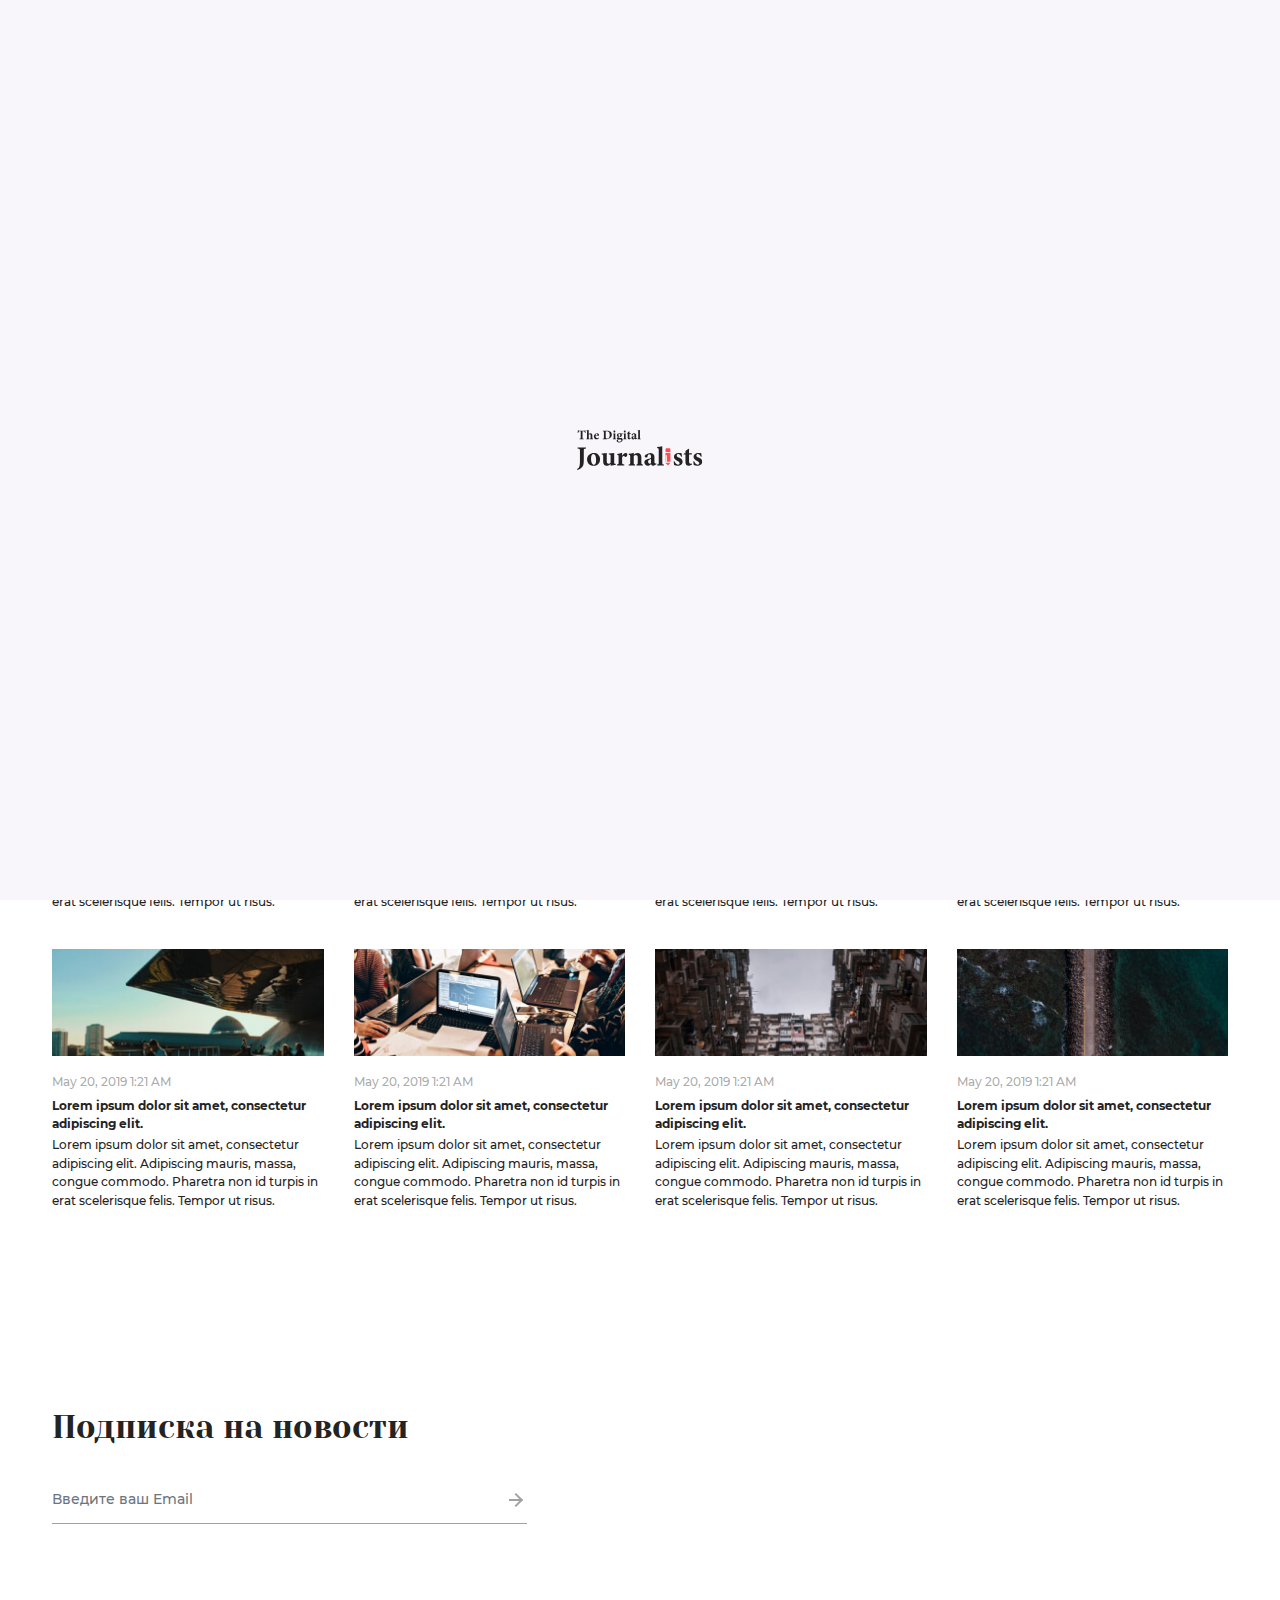
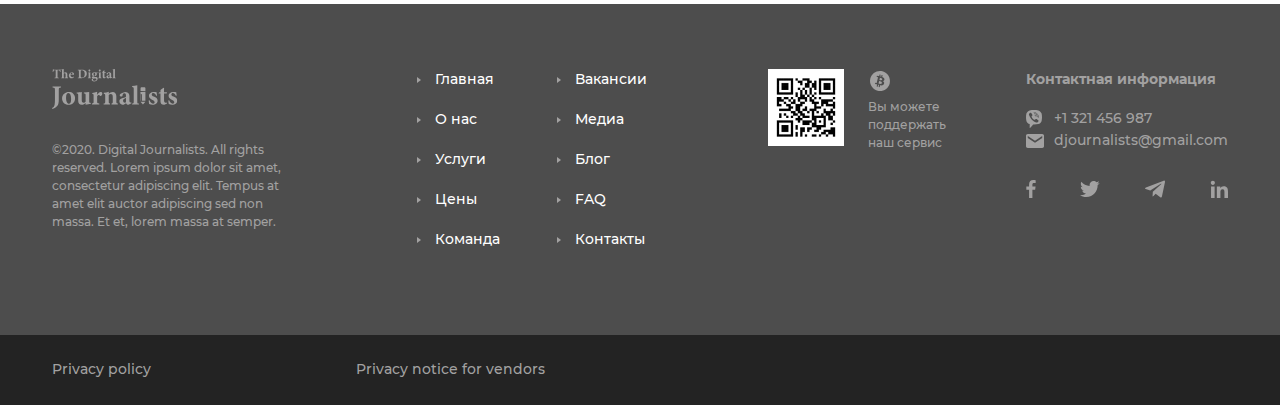
<file: blog.html>
<!DOCTYPE html>
<html lang="ru">

<head>
	<title>The Digital Journalists</title>
	<meta charset="utf-8">
	<meta name="keywords" content='The Digital Journalists'>
	<meta name="description" content='The Digital Journalists'>
	<meta name="format-detection" content="telephone=no">
	<meta name="mobile-web-app-capable" content="yes">
	<meta name="viewport" content="width=device-width, initial-scale=1, shrink-to-fit=no">

	<meta property="og:url" content="">
	<meta property="og:image" content="">

	<!-- favicon -->
	<link rel="shortcut icon" href="favicon.ico">

	<!-- main style -->
	<link href="css/style.css?v=9" rel="stylesheet">
</head>

<body id="home" class="page-blog">

	<!--preloader.begin-->
	<div class="preloader">
		<div class="preloader__icon">
			<svg class="preloader__image" width="126" height="40" viewBox="0 0 126 40" fill="none"
				xmlns="http://www.w3.org/2000/svg">
				<g clip-path="url(#clip0)">
					<path
						d="M8.96561 18.5709C7.03659 18.7943 6.78577 18.9584 6.78577 21.2741V30.3909C6.78577 33.5818 6.48479 36.2667 3.8626 38.3316C2.85039 39.1103 1.69192 39.6777 0.456033 40L0 38.9516C0.713133 38.6866 1.33855 38.2287 1.80642 37.629C2.27429 37.0293 2.5662 36.3115 2.64955 35.5556C2.88681 33.8034 2.98744 32.0355 2.95053 30.2678V21.2741C2.95053 18.9584 2.67691 18.767 0.5518 18.5709V17.5499H8.96561V18.5709Z"
						fill="#232323" />
					<path
						d="M16.7181 22.9014C17.5503 22.8722 18.3798 23.0127 19.1559 23.3143C19.9321 23.6159 20.6387 24.0724 21.2326 24.6559C21.8266 25.2393 22.2954 25.9376 22.6106 26.708C22.9258 27.4785 23.0808 28.305 23.066 29.1373C23.066 33.5772 19.8738 35.8108 16.6086 35.8108C12.445 35.8108 10.0691 32.6655 10.0691 29.4291C10.0691 25.2171 13.5486 22.9014 16.7181 22.9014ZM16.3897 24.0046C15.204 24.0046 14.0457 25.2444 14.0457 28.6405C14.0457 32.0365 15.1767 34.6803 16.9141 34.6803C17.963 34.6803 19.094 33.9601 19.094 29.935C19.094 26.1014 18.0998 24.0046 16.3897 24.0046Z"
						fill="#232323" />
					<path
						d="M38.8494 34.8171C37.194 35.0359 35.4291 35.396 33.605 35.8108V33.9327C32.474 34.8718 31.3248 35.8108 29.7971 35.8108C27.4805 35.8108 26.1853 34.3202 26.1853 31.8678V26.1561C26.1853 24.8889 26.0166 24.7521 25.2733 24.5561L24.6941 24.392V23.5077C26.0987 23.453 28.2785 23.2615 29.8245 23.0518C29.7697 24.2097 29.7424 25.6456 29.7424 27.2182V31.2433C29.7424 33.0393 30.6544 33.6456 31.6212 33.6456C31.9927 33.6661 32.364 33.6026 32.7075 33.4598C33.051 33.3169 33.3578 33.0984 33.605 32.8205V26.1834C33.605 24.9162 33.4682 24.6928 32.6929 24.5561L31.8629 24.392V23.5077C33.6452 23.4491 35.4231 23.297 37.1894 23.0518V32.0319C37.1894 33.4632 37.3536 33.7686 38.2383 33.8552L38.8448 33.9099L38.8494 34.8171Z"
						fill="#232323" />
					<path
						d="M47.2907 35.4781H39.9941V34.539C41.458 34.3749 41.5948 34.2382 41.5948 32.5835V26.5436C41.5948 25.1761 41.4854 25.0257 40.1857 24.7522V23.8952C41.8694 23.7055 43.5309 23.3544 45.1473 22.8467V25.8279C46.3923 23.9225 47.3819 22.9014 48.5174 22.9014C48.7453 22.8859 48.9739 22.9171 49.1893 22.9929C49.4048 23.0688 49.6024 23.1879 49.7702 23.3428C49.938 23.4977 50.0724 23.6852 50.1651 23.8938C50.2579 24.1025 50.307 24.3278 50.3096 24.5561C50.3086 25.0347 50.179 25.5043 49.9343 25.9156C49.6896 26.327 49.3389 26.6651 48.9187 26.8946C48.7797 26.9621 48.6233 26.9852 48.4707 26.9607C48.3182 26.9362 48.1768 26.8654 48.0659 26.7579C47.6099 26.3704 47.2359 25.9328 46.7662 25.9328C46.2965 25.9328 45.6626 26.2929 45.1473 27.3504V32.5926C45.1473 34.2473 45.3434 34.3294 47.2724 34.5482L47.2907 35.4781Z"
						fill="#232323" />
					<path
						d="M59.5123 35.4781V34.539C60.6752 34.3749 60.7572 34.2655 60.7572 32.3601V27.6467C60.7572 25.6866 59.7905 25.0804 58.8237 25.0804C58.0596 25.1154 57.3299 25.4078 56.7533 25.91V32.5835C56.7533 34.2655 56.8673 34.3749 57.9982 34.539V35.4781H51.6138V34.539C53.0503 34.2929 53.2144 34.2655 53.2144 32.4741V26.7351C53.2144 25.0804 52.9956 24.9983 51.7779 24.7522V23.8678C53.4903 23.6709 55.1815 23.32 56.8308 22.8194C56.8034 23.2069 56.7715 24.1869 56.7715 24.8069C57.3233 24.4194 57.907 24.0046 58.5409 23.6171C59.1689 23.1653 59.9198 22.9156 60.6934 22.9014C62.928 22.9014 64.3417 24.5288 64.3417 27.3413V32.5561C64.3417 34.2655 64.5104 34.3476 65.8329 34.539V35.4781H59.5123Z"
						fill="#232323" />
					<path
						d="M76.5088 35.8108C75.8842 35.8343 75.2726 35.6283 74.7895 35.2319C74.478 34.9489 74.2334 34.6001 74.0735 34.2108C73.0247 34.8991 71.6748 35.8108 71.1504 35.8108C70.6697 35.8248 70.1911 35.7436 69.7419 35.572C69.2928 35.4004 68.882 35.1417 68.5332 34.8109C68.1844 34.48 67.9045 34.0835 67.7095 33.6441C67.5146 33.2048 67.4084 32.7312 67.3972 32.2507C67.3972 30.792 68.0585 30.1265 69.5223 29.5476C71.1504 28.9413 73.3302 28.2803 73.9641 27.7242V26.5162C73.9641 25.0803 73.4397 24.2826 72.254 24.2826C72.0381 24.2803 71.8248 24.329 71.6314 24.4249C71.438 24.5208 71.27 24.661 71.1412 24.8342C70.8083 25.29 70.6852 25.8279 70.48 26.6575C70.4393 26.931 70.2971 27.1791 70.0815 27.3523C69.866 27.5255 69.593 27.6111 69.3171 27.592C68.6011 27.592 67.6891 26.9265 67.6891 26.1561C67.6891 25.6593 68.022 25.3037 68.6559 24.8615C69.998 23.9492 71.4933 23.2853 73.0703 22.9014C74.0747 22.8684 75.0645 23.1488 75.9022 23.7037C77.0925 24.5288 77.4208 25.6866 77.4208 27.0952V31.8678C77.4208 33.1897 77.8769 33.5225 78.3055 33.5225C78.6025 33.5097 78.8932 33.4335 79.1583 33.2991L79.4638 34.2382L76.5088 35.8108ZM73.9732 28.8593L72.4273 29.7162C71.5699 30.1721 71.0592 30.6279 71.0592 31.5897C71.0592 33.135 72.1354 33.6866 72.7419 33.6866C72.965 33.7023 73.1889 33.6697 73.3982 33.591C73.6076 33.5123 73.7975 33.3895 73.955 33.2308L73.9732 28.8593Z"
						fill="#232323" />
					<path
						d="M80.0977 35.478V34.539C81.671 34.2929 81.7257 34.1561 81.7257 32.4194V19.8701C81.7257 18.4342 81.5615 18.2701 80.125 17.9647V17.0803C81.8689 16.9372 83.5956 16.632 85.2828 16.1686V32.4421C85.2828 34.2655 85.3694 34.3704 86.9427 34.5618V35.5008L80.0977 35.478Z"
						fill="#232323" />
					<path
						d="M104.158 26.8171C103.442 24.8889 102.502 24.0046 101.203 24.0046C101.009 23.9989 100.816 24.0328 100.637 24.1044C100.457 24.176 100.293 24.2836 100.157 24.4207C100.02 24.5578 99.9126 24.7215 99.8416 24.9015C99.7705 25.0816 99.7371 25.2743 99.7434 25.4678C99.7434 26.4342 100.432 26.9584 101.869 27.592C104.103 28.5858 105.622 29.5202 105.622 31.6946C105.622 34.4296 103 35.7972 100.605 35.7972C99.3944 35.7559 98.2037 35.4739 97.103 34.9675C96.9936 34.3339 96.7427 32.4331 96.647 31.4667L97.559 31.3026C98.1382 33.0393 99.2692 34.6667 101.061 34.6667C102.11 34.6667 102.635 34.0331 102.635 33.2308C102.635 32.4285 102.22 31.7402 100.51 30.9151C98.6854 30.0308 96.9252 29.0644 96.9252 26.7761C96.9252 24.5972 98.7174 22.8878 101.641 22.8878C102.648 22.908 103.649 23.0472 104.623 23.3026C104.705 24.0456 104.951 25.8143 105.079 26.5573L104.158 26.8171Z"
						fill="#232323" />
					<path
						d="M112.959 35.5054C112.615 35.6775 112.24 35.7812 111.856 35.8108C109.731 35.8108 108.463 34.8171 108.463 32.3054V24.6154H106.712L106.548 24.2872L107.35 23.2387H108.481V20.9687C109.393 20.3031 110.761 19.4234 111.737 18.7624L112.093 18.9812C112.066 19.7242 112.011 21.1875 112.038 23.257H114.797C114.909 23.4789 114.949 23.7306 114.909 23.9762C114.87 24.2218 114.754 24.4486 114.578 24.6245H112.038V31.3709C112.038 33.5225 112.923 33.7687 113.447 33.7687C113.903 33.7682 114.353 33.6736 114.77 33.4906L115.048 34.4843L112.959 35.5054Z"
						fill="#232323" />
					<path
						d="M123.804 26.8171C123.083 24.8889 122.148 24.0046 120.849 24.0046C120.655 23.9989 120.462 24.0328 120.282 24.1044C120.103 24.176 119.939 24.2836 119.802 24.4207C119.666 24.5578 119.559 24.7215 119.487 24.9015C119.416 25.0816 119.383 25.2743 119.389 25.4678C119.389 26.4342 120.078 26.9584 121.514 27.592C123.749 28.5858 125.263 29.5202 125.263 31.6946C125.263 34.4296 122.645 35.7971 120.247 35.7971C119.037 35.7602 117.846 35.4828 116.744 34.9812C116.635 34.3476 116.384 32.4467 116.288 31.4803L117.2 31.3162C117.78 33.053 118.911 34.6803 120.703 34.6803C121.752 34.6803 122.276 34.0467 122.276 33.2444C122.276 32.4422 121.861 31.7538 120.151 30.9288C118.327 30.0444 116.567 29.0781 116.567 26.7897C116.567 24.6108 118.359 22.9014 121.282 22.9014C122.289 22.922 123.29 23.0612 124.264 23.3162C124.346 24.0593 124.593 25.8279 124.72 26.5709L123.804 26.8171Z"
						fill="#232323" />
					<path class="path-i"
						d="M92.2053 18.2837H89.7701C89.4583 18.2739 89.1553 18.3877 88.9272 18.6003C88.6991 18.813 88.5644 19.1072 88.5525 19.4188V21.8803H93.4229V19.4188C93.411 19.1072 93.2763 18.813 93.0482 18.6003C92.8201 18.3877 92.5171 18.2739 92.2053 18.2837Z"
						fill="#FE4B54" />
					<path class="path-i" d="M93.423 32.629H88.4294L90.9285 35.478L93.423 32.629Z" fill="#FE4B54" />
					<path class="path-i"
						d="M88.4294 22.8832V23.6672V31.8268H88.776V24.8251C89.7519 24.9801 89.8659 25.2353 89.8659 26.8992V31.8268H93.423V22.8741L88.4294 22.8832Z"
						fill="#FE4B54" />
					<path
						d="M8.05807 2.94471C7.94762 2.48457 7.75614 2.04775 7.49259 1.65468C7.25545 1.3675 7.15056 1.27633 6.38443 1.27633H5.5362V7.45297C5.5362 8.5561 5.66389 8.63815 6.8359 8.72932V9.21707H2.47166V8.72932C3.58894 8.63815 3.70751 8.5561 3.70751 7.45297V1.27633H2.90489C2.16612 1.27633 1.95634 1.39485 1.70553 1.73217C1.47418 2.1161 1.29332 2.52823 1.16741 2.95838H0.665771C0.761538 1.99656 0.852745 0.970918 0.880107 0.341858H1.2723C1.46839 0.642713 1.628 0.670063 2.02475 0.670063H7.29649C7.43858 0.681443 7.58128 0.657417 7.7118 0.600139C7.84232 0.542861 7.9566 0.454118 8.04439 0.341858H8.42745C8.42745 0.893425 8.4913 2.05126 8.5597 2.90368L8.05807 2.94471Z"
						fill="#232323" />
					<path
						d="M13.0151 9.21709V8.76125C13.5942 8.66553 13.6353 8.57436 13.6353 7.84957V5.56125C13.6353 4.54929 13.2157 4.19373 12.7232 4.19373C12.3669 4.19036 12.0233 4.32611 11.7655 4.57208V7.85869C11.7655 8.5698 11.8294 8.66097 12.4359 8.77037V9.22621H9.28015V8.77037C9.92772 8.68832 10.0326 8.66097 10.0326 7.82222V1.73675C10.0326 1.13048 9.95052 0.984615 9.21631 0.866097V0.45584C10.0664 0.38361 10.9078 0.230981 11.7291 0V4.07521C12.1925 3.57878 12.8257 3.27454 13.503 3.22279C14.6477 3.22279 15.3272 3.97037 15.3272 5.41538V7.82222C15.3272 8.65185 15.4184 8.66553 16.0477 8.77037V9.22621L13.0151 9.21709Z"
						fill="#232323" />
					<path
						d="M22.0126 7.92705C21.7601 8.34535 21.4091 8.69565 20.9903 8.94749C20.5714 9.19932 20.0974 9.34508 19.6093 9.37207C17.8491 9.37207 16.8503 8.07292 16.8503 6.50939C16.8639 5.62254 17.2163 4.77445 17.8354 4.13902C18.3727 3.57703 19.1101 3.24946 19.8875 3.22734C20.1708 3.22554 20.4516 3.27952 20.714 3.38622C20.9764 3.49291 21.2152 3.65022 21.4168 3.84917C21.6184 4.04812 21.7788 4.2848 21.8888 4.54571C21.9989 4.80662 22.0564 5.08664 22.0582 5.36979C22.0582 5.59315 22.0582 5.82563 21.8849 5.85298C21.6341 5.92136 19.7826 6.01252 18.5057 6.06267C18.5605 7.45754 19.3357 8.16865 20.2797 8.16865C20.8359 8.16302 21.3703 7.95194 21.7801 7.57606L22.0126 7.92705ZM19.6093 3.76067C19.0849 3.76067 18.638 4.37606 18.5559 5.41537L20.1475 5.37891C20.3344 5.37891 20.412 5.33788 20.412 5.11452C20.4348 4.45811 20.1338 3.76067 19.6093 3.76067Z"
						fill="#232323" />
					<path
						d="M29.8381 0.670105C31.5209 0.670105 32.7568 1.02566 33.6004 1.81426C33.9913 2.17969 34.2991 2.62482 34.5029 3.11951C34.7067 3.6142 34.8017 4.14689 34.7815 4.6815C34.8048 5.34287 34.6676 6.00004 34.3817 6.59694C34.0959 7.19385 33.6698 7.71276 33.1398 8.10942C32.0562 8.87999 30.7474 9.26956 29.4186 9.21711H25.8023V8.72936C26.801 8.66099 26.9059 8.53335 26.9059 7.43934V2.42509C26.9059 1.32196 26.7599 1.21711 25.7886 1.13962V0.670105H29.8381ZM28.73 7.34817C28.73 8.28264 28.9626 8.59717 29.9248 8.59717C31.6988 8.59717 32.7248 7.36184 32.7248 4.87751C32.7248 3.62851 32.3828 2.53905 31.7808 1.97381C31.4985 1.7097 31.1639 1.50757 30.7987 1.38039C30.4335 1.25321 30.0457 1.20381 29.6603 1.23535C29.3841 1.20287 29.1052 1.26732 28.8714 1.41768C28.7528 1.5362 28.73 1.75956 28.73 2.14247V7.34817Z"
						fill="#232323" />
					<path
						d="M35.835 9.21709V8.76125C36.5464 8.66552 36.6239 8.61538 36.6239 7.68091V5.1282C36.6239 4.24387 36.5601 4.19373 35.9398 4.11623V3.66039C36.7406 3.57045 37.5323 3.41339 38.3067 3.19088V7.67179C38.3067 8.58347 38.3614 8.65641 39.123 8.75213V9.20797L35.835 9.21709ZM37.3946 2.40683C37.1469 2.40336 36.9102 2.30408 36.7341 2.12983C36.5581 1.95558 36.4565 1.71992 36.4506 1.47236C36.4589 1.22529 36.5639 0.99136 36.743 0.820872C36.9221 0.650384 37.161 0.556955 37.4083 0.560678C37.533 0.555645 37.6575 0.576267 37.7739 0.621269C37.8904 0.66627 37.9964 0.734692 38.0853 0.822296C38.1742 0.9099 38.2442 1.01482 38.2909 1.13056C38.3376 1.2463 38.36 1.37039 38.3568 1.49515C38.3485 1.74302 38.2428 1.97764 38.0628 2.14826C37.8827 2.31888 37.6427 2.41176 37.3946 2.40683Z"
						fill="#232323" />
					<path
						d="M41.7132 7.1658C41.5843 7.28614 41.5006 7.44704 41.4761 7.62164C41.4761 7.83132 41.7269 8.10939 42.2285 8.10939H43.7107C44.5133 8.10939 45.6853 8.43759 45.6853 9.72306C45.6853 11.2091 43.8611 12.3943 42.1191 12.3943C40.3771 12.3943 39.6246 11.551 39.6246 10.8262C39.6191 10.682 39.6527 10.539 39.7217 10.4122C39.7907 10.2855 39.8927 10.1797 40.0168 10.106C40.3725 9.85526 40.7145 9.65013 41.0018 9.44956C40.6008 9.3191 40.2544 9.05939 40.0168 8.7111C39.8659 8.50238 39.7918 8.24794 39.807 7.99087C40.343 7.77092 40.8264 7.44002 41.2253 7.01993L41.7132 7.1658ZM42.3471 7.29799C40.8468 7.29799 39.8709 6.49571 39.8709 5.31053C39.8709 3.89286 41.239 3.22278 42.4246 3.22278C42.9406 3.21497 43.4507 3.33228 43.9113 3.56466C44.5239 3.56 45.1347 3.49742 45.7354 3.37776L45.7993 3.48261C45.719 3.79603 45.5495 4.07946 45.3113 4.29856C45.0879 4.29856 44.7231 4.24386 44.5361 4.23474C44.7651 4.54478 44.8766 4.926 44.8507 5.31053C44.8416 6.62335 43.6331 7.29343 42.3471 7.29343V7.29799ZM42.5022 9.47691C42.0869 9.42083 41.665 9.50936 41.3074 9.72762C41.1961 9.81369 41.1053 9.92331 41.0414 10.0486C40.9775 10.1739 40.9422 10.3118 40.938 10.4524C40.938 11.1498 41.5947 11.6877 42.7256 11.6877C43.738 11.6877 44.3719 11.2319 44.3719 10.5025C44.3764 10.2899 44.3064 10.0824 44.174 9.91589C44.0416 9.74939 43.8551 9.63442 43.6468 9.59087C43.2723 9.50087 42.8871 9.46253 42.5022 9.47691ZM42.3562 3.71964C41.9504 3.71964 41.5445 4.20739 41.5445 5.16466C41.5445 6.12192 41.8455 6.79657 42.4566 6.79657C42.9719 6.79657 43.2592 6.25867 43.2592 5.31053C43.2637 4.4809 42.9901 3.71964 42.3562 3.71964Z"
						fill="#232323" />
					<path
						d="M46.2097 9.2171V8.76126C46.9211 8.66553 46.9987 8.61539 46.9987 7.68092V5.12821C46.9987 4.24388 46.9348 4.19374 46.3146 4.11624V3.6604C47.1196 3.57613 47.9159 3.42363 48.6951 3.20456V7.68547C48.6951 8.59716 48.7498 8.67009 49.5114 8.76582V9.22166L46.2097 9.2171ZM47.7511 2.40684C47.503 2.40341 47.2657 2.30428 47.089 2.13014C46.9122 1.95601 46.8096 1.72034 46.8026 1.47237C46.8109 1.2245 46.9165 0.989876 47.0966 0.819261C47.2767 0.648645 47.5167 0.555756 47.7648 0.560689C47.8892 0.556294 48.0131 0.577389 48.129 0.622677C48.245 0.667964 48.3504 0.736486 48.4388 0.824023C48.5272 0.91156 48.5968 1.01626 48.6432 1.13168C48.6897 1.2471 48.712 1.3708 48.7088 1.49516C48.7004 1.74223 48.5954 1.97616 48.4164 2.14665C48.2373 2.31714 47.9984 2.41057 47.7511 2.40684Z"
						fill="#232323" />
					<path
						d="M52.8543 9.23075C52.6887 9.31133 52.5091 9.3593 52.3253 9.37207C51.3129 9.37207 50.711 8.91622 50.711 7.70369V4.05697H49.8673L49.7898 3.90198L50.1683 3.40056H50.711V2.27919C51.167 1.96466 51.8009 1.54073 52.2615 1.2262L52.4302 1.33104C52.4302 1.6866 52.3937 2.38403 52.4302 3.36865H53.7436C53.797 3.47527 53.8157 3.59596 53.7968 3.71372C53.778 3.83149 53.7227 3.94038 53.6387 4.02506H52.4302V7.24785C52.4302 8.27349 52.8498 8.39201 53.1006 8.39201C53.3171 8.3907 53.5312 8.34574 53.7299 8.25982L53.8622 8.71566L52.8543 9.23075Z"
						fill="#232323" />
					<path
						d="M58.7325 9.37206C58.4387 9.3872 58.1491 9.29664 57.9162 9.11679C57.7668 8.98212 57.6499 8.81536 57.5742 8.62904C57.1537 8.95719 56.6824 9.21434 56.1788 9.39029C55.9495 9.39819 55.721 9.3604 55.5065 9.27912C55.292 9.19783 55.0959 9.07469 54.9295 8.91685C54.7631 8.75902 54.6298 8.56966 54.5374 8.35981C54.4449 8.14996 54.3952 7.92381 54.3911 7.69456C54.3911 6.99713 54.7058 6.6826 55.4035 6.40909C56.1788 6.11736 57.2276 5.80282 57.5195 5.53844V4.94129C57.5195 4.25753 57.2732 3.87918 56.7078 3.87918C56.6054 3.87829 56.5043 3.90132 56.4125 3.94643C56.3206 3.99155 56.2406 4.05749 56.1788 4.13901C56.0221 4.40945 55.9155 4.70594 55.8641 5.01422C55.848 5.14896 55.7799 5.27207 55.6742 5.35725C55.5686 5.44243 55.4338 5.48292 55.2986 5.47006C55.1095 5.46568 54.928 5.39468 54.7862 5.26958C54.6443 5.14448 54.5513 4.97332 54.5234 4.7863C54.5234 4.54926 54.683 4.37604 54.9794 4.16636C55.6204 3.74004 56.3323 3.43132 57.0817 3.25468C57.5661 3.23459 58.0446 3.36692 58.4498 3.63302C58.7011 3.81637 58.9001 4.06209 59.0273 4.3459C59.1545 4.62971 59.2053 4.94178 59.1749 5.25126V7.53046C59.1749 8.15952 59.3847 8.31907 59.5944 8.31907C59.737 8.3129 59.8768 8.2772 60.0049 8.21422L60.1462 8.67006L58.7325 9.37206ZM57.5195 6.0581L56.7853 6.46835C56.5955 6.53289 56.431 6.65588 56.3155 6.81968C56.1999 6.98347 56.1393 7.17965 56.1423 7.38003C56.1179 7.61849 56.1885 7.85694 56.3387 8.04378C56.4889 8.23061 56.7067 8.3508 56.9449 8.37832C57.0501 8.38642 57.1558 8.37189 57.2549 8.33572C57.354 8.29955 57.4443 8.24258 57.5195 8.16864V6.0581Z"
						fill="#232323" />
					<path
						d="M60.4426 9.21709V8.76125C61.1905 8.64273 61.2179 8.57436 61.2179 7.74929V1.77322C61.2179 1.08946 61.1404 1.01197 60.4563 0.861538V0.45584C61.294 0.380612 62.123 0.228014 62.9326 0V7.74929C62.9326 8.61538 62.9736 8.66097 63.7215 8.76125V9.21709H60.4426Z"
						fill="#232323" />
				</g>
				<defs>
					<clipPath id="clip0">
						<path d="M0 0H125.263V40H0V0Z" fill="white" />
					</clipPath>
				</defs>
			</svg>
		</div>
	</div>
	<!--preloader.end-->

	<!-- svg sprites -->
	<svg class="d-none" version="1.1" height="0" xmlns="http://www.w3.org/2000/svg"
		xmlns:xlink="http://www.w3.org/1999/xlink">
		<symbol id="icon-viber" viewBox="0 0 16 18">
			<path
				d="M12.4052 0.426289C9.48223 -0.142097 6.51793 -0.142097 3.5943 0.426289C2.31558 0.717414 0.706849 2.29318 0.392335 3.56066C-0.130778 6.01311 -0.130778 8.49922 0.392335 10.9517C0.706849 12.2191 2.31558 13.7949 3.5943 14.086C3.59463 14.0861 3.59495 14.0862 3.59527 14.0862C3.65223 14.0977 3.69376 14.1481 3.69376 14.2074V17.8001C3.69376 17.9796 3.90817 18.0681 4.03023 17.9381L5.69967 16.1867C5.69967 16.1867 7.03 14.7907 7.26921 14.5398C7.29259 14.5152 7.32488 14.5019 7.35833 14.5029C9.04385 14.5506 10.7312 14.4114 12.4052 14.0861C13.6839 13.795 15.2933 12.2192 15.6072 10.9517C16.1309 8.49928 16.1309 6.01317 15.6072 3.56073C15.2932 2.29318 13.6846 0.717414 12.4052 0.426289ZM12.4498 11.1346C12.194 11.6896 11.8219 12.1514 11.2851 12.4462C11.1337 12.5293 10.9526 12.5562 10.7817 12.61C10.5851 12.549 10.3977 12.508 10.2238 12.4342C8.4209 11.6696 6.76166 10.6832 5.44735 9.17118C4.69995 8.31134 4.1149 7.3406 3.62046 6.31328C3.38596 5.82609 3.18834 5.31982 2.98691 4.81686C2.80318 4.35819 3.07377 3.88433 3.35865 3.53875C3.62595 3.21442 3.96991 2.9662 4.34242 2.78328C4.63317 2.64049 4.91998 2.72281 5.13232 2.97472C5.59137 3.51934 6.01302 4.09182 6.35447 4.72312C6.56442 5.11141 6.50682 5.58606 6.1263 5.85032C6.03382 5.91455 5.94954 5.98994 5.86339 6.06249C5.78783 6.12606 5.71672 6.19029 5.66493 6.27637C5.57025 6.43382 5.56573 6.61965 5.6267 6.79089C6.09595 8.10907 6.88688 9.13408 8.18485 9.68616C8.39261 9.77449 8.60115 9.87734 8.84042 9.84882C9.24115 9.80096 9.3709 9.35167 9.6517 9.11692C9.92617 8.88752 10.2769 8.88448 10.5726 9.07573C10.8683 9.26704 11.155 9.47241 11.4399 9.67996C11.7196 9.88368 11.9981 10.083 12.2561 10.3152C12.504 10.5385 12.5895 10.8315 12.4498 11.1346ZM10.122 6.83908C10.0101 6.84113 10.054 6.83889 10.0966 6.83763C9.91623 6.83116 9.81813 6.72263 9.79875 6.54618C9.78461 6.41725 9.77343 6.28661 9.74334 6.16118C9.68405 5.91415 9.5556 5.68521 9.35236 5.53384C9.25639 5.46235 9.14764 5.4102 9.03371 5.37666C8.88899 5.33395 8.7387 5.3457 8.5943 5.30952C8.43749 5.27031 8.35076 5.14046 8.37537 4.99008C8.39778 4.85323 8.52804 4.74642 8.67432 4.75725C9.5886 4.82471 10.242 5.30787 10.3353 6.40814C10.3419 6.48577 10.3496 6.56776 10.3328 6.64203C10.3054 6.76277 10.221 6.82562 10.1357 6.83704C10.1426 6.83717 10.1413 6.83776 10.122 6.83908ZM9.55347 4.32267C9.27293 4.18226 8.96952 4.09499 8.66198 4.04297C8.52759 4.02026 8.39177 4.00646 8.25673 3.98725C8.09308 3.96401 8.00576 3.8574 8.01345 3.69256C8.02068 3.53809 8.13112 3.42698 8.2958 3.43649C8.837 3.46791 9.35972 3.58747 9.84086 3.84789C10.8193 4.37753 11.3782 5.21354 11.5413 6.32985C11.5487 6.38041 11.5605 6.43052 11.5643 6.48128C11.5736 6.60658 11.5793 6.73207 11.5888 6.89731C11.5849 6.92741 11.5828 6.99818 11.5656 7.06485C11.5031 7.30686 11.1441 7.33716 11.0615 7.09291C11.037 7.02042 11.0333 6.93797 11.0332 6.85994C11.0323 6.34939 10.9238 5.83936 10.6719 5.39514C10.413 4.93872 10.0174 4.55491 9.55347 4.32267ZM12.5767 7.77266C12.3876 7.77497 12.3026 7.6133 12.2903 7.44001C12.266 7.097 12.2492 6.75247 12.2029 6.4123C11.9588 4.61663 10.558 3.13104 8.80955 2.81226C8.54644 2.76426 8.27707 2.75166 8.01061 2.72307C7.84211 2.70498 7.62144 2.69455 7.58411 2.48047C7.55279 2.30097 7.701 2.15805 7.86821 2.14888C7.91367 2.14637 7.95939 2.14848 8.00505 2.14868C10.2696 2.21357 8.14326 2.15369 8.01112 2.14901C10.3666 2.21918 12.3005 3.81806 12.7152 6.19907C12.7859 6.60513 12.8111 7.02029 12.8426 7.43242C12.8557 7.60571 12.7597 7.77042 12.5767 7.77266Z"
				fill="currentColor" />
		</symbol>
		<symbol id="icon-email" viewBox="0 0 18 14">
			<path
				d="M16.2 0H1.8C0.8064 0 0 0.784 0 1.75V12.25C0 13.216 0.8064 14 1.8 14H16.2C17.1936 14 18 13.216 18 12.25V1.75C18 0.784 17.1936 0 16.2 0ZM16.2 4.1125L9 8.77975L1.8 4.1125V2.00987L9 6.67625L16.2 2.00987V4.1125Z"
				fill="currentColor" />
		</symbol>
		<symbol id="icon-fb" viewBox="0 0 10 18">
			<path
				d="M6.39703 17.9972V9.80115H9.16203L9.57303 6.59215H6.39703V4.54815C6.39703 3.62215 6.65503 2.98815 7.98403 2.98815H9.66803V0.12715C8.84903 0.0391501 8.02503 -0.00285004 7.20103 0.000149963C4.75703 0.000149963 3.07903 1.49215 3.07903 4.23115V6.58615H0.332031V9.79515H3.08503V17.9972H6.39703Z"
				fill="currentColor" />
		</symbol>
		<symbol id="icon-tw" viewBox="0 0 20 16">
			<path
				d="M17.633 3.99704C17.646 4.17204 17.646 4.34604 17.646 4.52004C17.646 9.84504 13.593 15.981 6.186 15.981C3.904 15.981 1.784 15.32 0 14.172C0.324 14.209 0.636 14.222 0.973 14.222C2.856 14.222 4.589 13.586 5.974 12.501C4.203 12.464 2.719 11.304 2.207 9.70804C2.456 9.74504 2.706 9.77004 2.968 9.77004C3.329 9.77004 3.692 9.72004 4.029 9.63304C2.182 9.25904 0.799 7.63804 0.799 5.68004V5.63004C1.336 5.92904 1.959 6.11604 2.619 6.14104C1.534 5.41904 0.823 4.18404 0.823 2.78704C0.823 2.03904 1.022 1.35304 1.371 0.755043C3.354 3.19804 6.335 4.79504 9.677 4.97004C9.615 4.67004 9.577 4.35904 9.577 4.04704C9.577 1.82704 11.373 0.019043 13.605 0.019043C14.765 0.019043 15.812 0.505043 16.548 1.29104C17.458 1.11604 18.33 0.779043 19.104 0.318043C18.805 1.25304 18.168 2.03904 17.333 2.53804C18.144 2.45004 18.93 2.22604 19.652 1.91404C19.104 2.71204 18.419 3.42304 17.633 3.99704Z"
				fill="currentColor" />
		</symbol>
		<symbol id="icon-tlg" viewBox="0 0 21 18">
			<path
				d="M18.6651 0.71682L0.935095 7.55382C-0.274905 8.03982 -0.267905 8.71482 0.713095 9.01582L5.26509 10.4358L15.7971 3.79082C16.2951 3.48782 16.7501 3.65082 16.3761 3.98282L7.8431 11.6838H7.84109L7.8431 11.6848L7.5291 16.3768C7.9891 16.3768 8.19209 16.1658 8.45009 15.9168L10.6611 13.7668L15.2601 17.1638C16.1081 17.6308 16.7171 17.3908 16.9281 16.3788L19.9471 2.15082C20.2561 0.91182 19.4741 0.35082 18.6651 0.71682Z"
				fill="currentColor" />
		</symbol>
		<symbol id="icon-in" viewBox="0 0 19 19">
			<path
				d="M5.17092 3.0088C5.17092 4.2172 4.19132 5.1968 2.98292 5.1968C1.77452 5.1968 0.794922 4.2172 0.794922 3.0088C0.794922 1.8004 1.77452 0.820801 2.98292 0.820801C4.19132 0.820801 5.17092 1.8004 5.17092 3.0088Z"
				fill="currentColor" />
			<path
				d="M7.23722 18.9942V6.85518H10.8552V8.51518H10.9062C11.4092 7.56218 12.6392 6.55518 14.4742 6.55518C18.2962 6.55518 19.0002 9.06818 19.0002 12.3382V18.9952H15.2292V13.0912C15.2292 11.6842 15.2052 9.87318 13.2682 9.87318C11.3042 9.87318 11.0062 11.4072 11.0062 12.9912V18.9942H7.23722Z"
				fill="currentColor" />
			<path d="M4.87021 6.85518H1.09521V18.9942H4.87021V6.85518Z" fill="currentColor" />
		</symbol>
	</svg>
	<!-- svg sprites -->

	<!--root.begin-->
	<div class="root">

		<!--navbar.begin-->
		<nav class="navbar navbar-light bg-light fixed-top" id="dj-navbar">
			<div class="container-fluid">
				<a class="navbar-brand js-scroll" href="#home">
					<svg class="navbar-brand-logo" width="126" height="40" viewBox="0 0 126 40" fill="none"
						xmlns="http://www.w3.org/2000/svg">
						<g clip-path="url(#clip0)">
							<path
								d="M8.96561 18.5709C7.03659 18.7943 6.78577 18.9584 6.78577 21.2741V30.3909C6.78577 33.5818 6.48479 36.2667 3.8626 38.3316C2.85039 39.1103 1.69192 39.6777 0.456033 40L0 38.9516C0.713133 38.6866 1.33855 38.2287 1.80642 37.629C2.27429 37.0293 2.5662 36.3115 2.64955 35.5556C2.88681 33.8034 2.98744 32.0355 2.95053 30.2678V21.2741C2.95053 18.9584 2.67691 18.767 0.5518 18.5709V17.5499H8.96561V18.5709Z"
								fill="#232323" />
							<path
								d="M16.7181 22.9014C17.5503 22.8722 18.3798 23.0127 19.1559 23.3143C19.9321 23.6159 20.6387 24.0724 21.2326 24.6559C21.8266 25.2393 22.2954 25.9376 22.6106 26.708C22.9258 27.4785 23.0808 28.305 23.066 29.1373C23.066 33.5772 19.8738 35.8108 16.6086 35.8108C12.445 35.8108 10.0691 32.6655 10.0691 29.4291C10.0691 25.2171 13.5486 22.9014 16.7181 22.9014ZM16.3897 24.0046C15.204 24.0046 14.0457 25.2444 14.0457 28.6405C14.0457 32.0365 15.1767 34.6803 16.9141 34.6803C17.963 34.6803 19.094 33.9601 19.094 29.935C19.094 26.1014 18.0998 24.0046 16.3897 24.0046Z"
								fill="#232323" />
							<path
								d="M38.8494 34.8171C37.194 35.0359 35.4291 35.396 33.605 35.8108V33.9327C32.474 34.8718 31.3248 35.8108 29.7971 35.8108C27.4805 35.8108 26.1853 34.3202 26.1853 31.8678V26.1561C26.1853 24.8889 26.0166 24.7521 25.2733 24.5561L24.6941 24.392V23.5077C26.0987 23.453 28.2785 23.2615 29.8245 23.0518C29.7697 24.2097 29.7424 25.6456 29.7424 27.2182V31.2433C29.7424 33.0393 30.6544 33.6456 31.6212 33.6456C31.9927 33.6661 32.364 33.6026 32.7075 33.4598C33.051 33.3169 33.3578 33.0984 33.605 32.8205V26.1834C33.605 24.9162 33.4682 24.6928 32.6929 24.5561L31.8629 24.392V23.5077C33.6452 23.4491 35.4231 23.297 37.1894 23.0518V32.0319C37.1894 33.4632 37.3536 33.7686 38.2383 33.8552L38.8448 33.9099L38.8494 34.8171Z"
								fill="#232323" />
							<path
								d="M47.2907 35.4781H39.9941V34.539C41.458 34.3749 41.5948 34.2382 41.5948 32.5835V26.5436C41.5948 25.1761 41.4854 25.0257 40.1857 24.7522V23.8952C41.8694 23.7055 43.5309 23.3544 45.1473 22.8467V25.8279C46.3923 23.9225 47.3819 22.9014 48.5174 22.9014C48.7453 22.8859 48.9739 22.9171 49.1893 22.9929C49.4048 23.0688 49.6024 23.1879 49.7702 23.3428C49.938 23.4977 50.0724 23.6852 50.1651 23.8938C50.2579 24.1025 50.307 24.3278 50.3096 24.5561C50.3086 25.0347 50.179 25.5043 49.9343 25.9156C49.6896 26.327 49.3389 26.6651 48.9187 26.8946C48.7797 26.9621 48.6233 26.9852 48.4707 26.9607C48.3182 26.9362 48.1768 26.8654 48.0659 26.7579C47.6099 26.3704 47.2359 25.9328 46.7662 25.9328C46.2965 25.9328 45.6626 26.2929 45.1473 27.3504V32.5926C45.1473 34.2473 45.3434 34.3294 47.2724 34.5482L47.2907 35.4781Z"
								fill="#232323" />
							<path
								d="M59.5123 35.4781V34.539C60.6752 34.3749 60.7572 34.2655 60.7572 32.3601V27.6467C60.7572 25.6866 59.7905 25.0804 58.8237 25.0804C58.0596 25.1154 57.3299 25.4078 56.7533 25.91V32.5835C56.7533 34.2655 56.8673 34.3749 57.9982 34.539V35.4781H51.6138V34.539C53.0503 34.2929 53.2144 34.2655 53.2144 32.4741V26.7351C53.2144 25.0804 52.9956 24.9983 51.7779 24.7522V23.8678C53.4903 23.6709 55.1815 23.32 56.8308 22.8194C56.8034 23.2069 56.7715 24.1869 56.7715 24.8069C57.3233 24.4194 57.907 24.0046 58.5409 23.6171C59.1689 23.1653 59.9198 22.9156 60.6934 22.9014C62.928 22.9014 64.3417 24.5288 64.3417 27.3413V32.5561C64.3417 34.2655 64.5104 34.3476 65.8329 34.539V35.4781H59.5123Z"
								fill="#232323" />
							<path
								d="M76.5088 35.8108C75.8842 35.8343 75.2726 35.6283 74.7895 35.2319C74.478 34.9489 74.2334 34.6001 74.0735 34.2108C73.0247 34.8991 71.6748 35.8108 71.1504 35.8108C70.6697 35.8248 70.1911 35.7436 69.7419 35.572C69.2928 35.4004 68.882 35.1417 68.5332 34.8109C68.1844 34.48 67.9045 34.0835 67.7095 33.6441C67.5146 33.2048 67.4084 32.7312 67.3972 32.2507C67.3972 30.792 68.0585 30.1265 69.5223 29.5476C71.1504 28.9413 73.3302 28.2803 73.9641 27.7242V26.5162C73.9641 25.0803 73.4397 24.2826 72.254 24.2826C72.0381 24.2803 71.8248 24.329 71.6314 24.4249C71.438 24.5208 71.27 24.661 71.1412 24.8342C70.8083 25.29 70.6852 25.8279 70.48 26.6575C70.4393 26.931 70.2971 27.1791 70.0815 27.3523C69.866 27.5255 69.593 27.6111 69.3171 27.592C68.6011 27.592 67.6891 26.9265 67.6891 26.1561C67.6891 25.6593 68.022 25.3037 68.6559 24.8615C69.998 23.9492 71.4933 23.2853 73.0703 22.9014C74.0747 22.8684 75.0645 23.1488 75.9022 23.7037C77.0925 24.5288 77.4208 25.6866 77.4208 27.0952V31.8678C77.4208 33.1897 77.8769 33.5225 78.3055 33.5225C78.6025 33.5097 78.8932 33.4335 79.1583 33.2991L79.4638 34.2382L76.5088 35.8108ZM73.9732 28.8593L72.4273 29.7162C71.5699 30.1721 71.0592 30.6279 71.0592 31.5897C71.0592 33.135 72.1354 33.6866 72.7419 33.6866C72.965 33.7023 73.1889 33.6697 73.3982 33.591C73.6076 33.5123 73.7975 33.3895 73.955 33.2308L73.9732 28.8593Z"
								fill="#232323" />
							<path
								d="M80.0977 35.478V34.539C81.671 34.2929 81.7257 34.1561 81.7257 32.4194V19.8701C81.7257 18.4342 81.5615 18.2701 80.125 17.9647V17.0803C81.8689 16.9372 83.5956 16.632 85.2828 16.1686V32.4421C85.2828 34.2655 85.3694 34.3704 86.9427 34.5618V35.5008L80.0977 35.478Z"
								fill="#232323" />
							<path
								d="M104.158 26.8171C103.442 24.8889 102.502 24.0046 101.203 24.0046C101.009 23.9989 100.816 24.0328 100.637 24.1044C100.457 24.176 100.293 24.2836 100.157 24.4207C100.02 24.5578 99.9126 24.7215 99.8416 24.9015C99.7705 25.0816 99.7371 25.2743 99.7434 25.4678C99.7434 26.4342 100.432 26.9584 101.869 27.592C104.103 28.5858 105.622 29.5202 105.622 31.6946C105.622 34.4296 103 35.7972 100.605 35.7972C99.3944 35.7559 98.2037 35.4739 97.103 34.9675C96.9936 34.3339 96.7427 32.4331 96.647 31.4667L97.559 31.3026C98.1382 33.0393 99.2692 34.6667 101.061 34.6667C102.11 34.6667 102.635 34.0331 102.635 33.2308C102.635 32.4285 102.22 31.7402 100.51 30.9151C98.6854 30.0308 96.9252 29.0644 96.9252 26.7761C96.9252 24.5972 98.7174 22.8878 101.641 22.8878C102.648 22.908 103.649 23.0472 104.623 23.3026C104.705 24.0456 104.951 25.8143 105.079 26.5573L104.158 26.8171Z"
								fill="#232323" />
							<path
								d="M112.959 35.5054C112.615 35.6775 112.24 35.7812 111.856 35.8108C109.731 35.8108 108.463 34.8171 108.463 32.3054V24.6154H106.712L106.548 24.2872L107.35 23.2387H108.481V20.9687C109.393 20.3031 110.761 19.4234 111.737 18.7624L112.093 18.9812C112.066 19.7242 112.011 21.1875 112.038 23.257H114.797C114.909 23.4789 114.949 23.7306 114.909 23.9762C114.87 24.2218 114.754 24.4486 114.578 24.6245H112.038V31.3709C112.038 33.5225 112.923 33.7687 113.447 33.7687C113.903 33.7682 114.353 33.6736 114.77 33.4906L115.048 34.4843L112.959 35.5054Z"
								fill="#232323" />
							<path
								d="M123.804 26.8171C123.083 24.8889 122.148 24.0046 120.849 24.0046C120.655 23.9989 120.462 24.0328 120.282 24.1044C120.103 24.176 119.939 24.2836 119.802 24.4207C119.666 24.5578 119.559 24.7215 119.487 24.9015C119.416 25.0816 119.383 25.2743 119.389 25.4678C119.389 26.4342 120.078 26.9584 121.514 27.592C123.749 28.5858 125.263 29.5202 125.263 31.6946C125.263 34.4296 122.645 35.7971 120.247 35.7971C119.037 35.7602 117.846 35.4828 116.744 34.9812C116.635 34.3476 116.384 32.4467 116.288 31.4803L117.2 31.3162C117.78 33.053 118.911 34.6803 120.703 34.6803C121.752 34.6803 122.276 34.0467 122.276 33.2444C122.276 32.4422 121.861 31.7538 120.151 30.9288C118.327 30.0444 116.567 29.0781 116.567 26.7897C116.567 24.6108 118.359 22.9014 121.282 22.9014C122.289 22.922 123.29 23.0612 124.264 23.3162C124.346 24.0593 124.593 25.8279 124.72 26.5709L123.804 26.8171Z"
								fill="#232323" />
							<path class="path-i"
								d="M92.2053 18.2837H89.7701C89.4583 18.2739 89.1553 18.3877 88.9272 18.6003C88.6991 18.813 88.5644 19.1072 88.5525 19.4188V21.8803H93.4229V19.4188C93.411 19.1072 93.2763 18.813 93.0482 18.6003C92.8201 18.3877 92.5171 18.2739 92.2053 18.2837Z"
								fill="#FE4B54" />
							<path class="path-i" d="M93.423 32.629H88.4294L90.9285 35.478L93.423 32.629Z" fill="#FE4B54" />
							<path class="path-i"
								d="M88.4294 22.8832V23.6672V31.8268H88.776V24.8251C89.7519 24.9801 89.8659 25.2353 89.8659 26.8992V31.8268H93.423V22.8741L88.4294 22.8832Z"
								fill="#FE4B54" />
							<path
								d="M8.05807 2.94471C7.94762 2.48457 7.75614 2.04775 7.49259 1.65468C7.25545 1.3675 7.15056 1.27633 6.38443 1.27633H5.5362V7.45297C5.5362 8.5561 5.66389 8.63815 6.8359 8.72932V9.21707H2.47166V8.72932C3.58894 8.63815 3.70751 8.5561 3.70751 7.45297V1.27633H2.90489C2.16612 1.27633 1.95634 1.39485 1.70553 1.73217C1.47418 2.1161 1.29332 2.52823 1.16741 2.95838H0.665771C0.761538 1.99656 0.852745 0.970918 0.880107 0.341858H1.2723C1.46839 0.642713 1.628 0.670063 2.02475 0.670063H7.29649C7.43858 0.681443 7.58128 0.657417 7.7118 0.600139C7.84232 0.542861 7.9566 0.454118 8.04439 0.341858H8.42745C8.42745 0.893425 8.4913 2.05126 8.5597 2.90368L8.05807 2.94471Z"
								fill="#232323" />
							<path
								d="M13.0151 9.21709V8.76125C13.5942 8.66553 13.6353 8.57436 13.6353 7.84957V5.56125C13.6353 4.54929 13.2157 4.19373 12.7232 4.19373C12.3669 4.19036 12.0233 4.32611 11.7655 4.57208V7.85869C11.7655 8.5698 11.8294 8.66097 12.4359 8.77037V9.22621H9.28015V8.77037C9.92772 8.68832 10.0326 8.66097 10.0326 7.82222V1.73675C10.0326 1.13048 9.95052 0.984615 9.21631 0.866097V0.45584C10.0664 0.38361 10.9078 0.230981 11.7291 0V4.07521C12.1925 3.57878 12.8257 3.27454 13.503 3.22279C14.6477 3.22279 15.3272 3.97037 15.3272 5.41538V7.82222C15.3272 8.65185 15.4184 8.66553 16.0477 8.77037V9.22621L13.0151 9.21709Z"
								fill="#232323" />
							<path
								d="M22.0126 7.92705C21.7601 8.34535 21.4091 8.69565 20.9903 8.94749C20.5714 9.19932 20.0974 9.34508 19.6093 9.37207C17.8491 9.37207 16.8503 8.07292 16.8503 6.50939C16.8639 5.62254 17.2163 4.77445 17.8354 4.13902C18.3727 3.57703 19.1101 3.24946 19.8875 3.22734C20.1708 3.22554 20.4516 3.27952 20.714 3.38622C20.9764 3.49291 21.2152 3.65022 21.4168 3.84917C21.6184 4.04812 21.7788 4.2848 21.8888 4.54571C21.9989 4.80662 22.0564 5.08664 22.0582 5.36979C22.0582 5.59315 22.0582 5.82563 21.8849 5.85298C21.6341 5.92136 19.7826 6.01252 18.5057 6.06267C18.5605 7.45754 19.3357 8.16865 20.2797 8.16865C20.8359 8.16302 21.3703 7.95194 21.7801 7.57606L22.0126 7.92705ZM19.6093 3.76067C19.0849 3.76067 18.638 4.37606 18.5559 5.41537L20.1475 5.37891C20.3344 5.37891 20.412 5.33788 20.412 5.11452C20.4348 4.45811 20.1338 3.76067 19.6093 3.76067Z"
								fill="#232323" />
							<path
								d="M29.8381 0.670105C31.5209 0.670105 32.7568 1.02566 33.6004 1.81426C33.9913 2.17969 34.2991 2.62482 34.5029 3.11951C34.7067 3.6142 34.8017 4.14689 34.7815 4.6815C34.8048 5.34287 34.6676 6.00004 34.3817 6.59694C34.0959 7.19385 33.6698 7.71276 33.1398 8.10942C32.0562 8.87999 30.7474 9.26956 29.4186 9.21711H25.8023V8.72936C26.801 8.66099 26.9059 8.53335 26.9059 7.43934V2.42509C26.9059 1.32196 26.7599 1.21711 25.7886 1.13962V0.670105H29.8381ZM28.73 7.34817C28.73 8.28264 28.9626 8.59717 29.9248 8.59717C31.6988 8.59717 32.7248 7.36184 32.7248 4.87751C32.7248 3.62851 32.3828 2.53905 31.7808 1.97381C31.4985 1.7097 31.1639 1.50757 30.7987 1.38039C30.4335 1.25321 30.0457 1.20381 29.6603 1.23535C29.3841 1.20287 29.1052 1.26732 28.8714 1.41768C28.7528 1.5362 28.73 1.75956 28.73 2.14247V7.34817Z"
								fill="#232323" />
							<path
								d="M35.835 9.21709V8.76125C36.5464 8.66552 36.6239 8.61538 36.6239 7.68091V5.1282C36.6239 4.24387 36.5601 4.19373 35.9398 4.11623V3.66039C36.7406 3.57045 37.5323 3.41339 38.3067 3.19088V7.67179C38.3067 8.58347 38.3614 8.65641 39.123 8.75213V9.20797L35.835 9.21709ZM37.3946 2.40683C37.1469 2.40336 36.9102 2.30408 36.7341 2.12983C36.5581 1.95558 36.4565 1.71992 36.4506 1.47236C36.4589 1.22529 36.5639 0.99136 36.743 0.820872C36.9221 0.650384 37.161 0.556955 37.4083 0.560678C37.533 0.555645 37.6575 0.576267 37.7739 0.621269C37.8904 0.66627 37.9964 0.734692 38.0853 0.822296C38.1742 0.9099 38.2442 1.01482 38.2909 1.13056C38.3376 1.2463 38.36 1.37039 38.3568 1.49515C38.3485 1.74302 38.2428 1.97764 38.0628 2.14826C37.8827 2.31888 37.6427 2.41176 37.3946 2.40683Z"
								fill="#232323" />
							<path
								d="M41.7132 7.1658C41.5843 7.28614 41.5006 7.44704 41.4761 7.62164C41.4761 7.83132 41.7269 8.10939 42.2285 8.10939H43.7107C44.5133 8.10939 45.6853 8.43759 45.6853 9.72306C45.6853 11.2091 43.8611 12.3943 42.1191 12.3943C40.3771 12.3943 39.6246 11.551 39.6246 10.8262C39.6191 10.682 39.6527 10.539 39.7217 10.4122C39.7907 10.2855 39.8927 10.1797 40.0168 10.106C40.3725 9.85526 40.7145 9.65013 41.0018 9.44956C40.6008 9.3191 40.2544 9.05939 40.0168 8.7111C39.8659 8.50238 39.7918 8.24794 39.807 7.99087C40.343 7.77092 40.8264 7.44002 41.2253 7.01993L41.7132 7.1658ZM42.3471 7.29799C40.8468 7.29799 39.8709 6.49571 39.8709 5.31053C39.8709 3.89286 41.239 3.22278 42.4246 3.22278C42.9406 3.21497 43.4507 3.33228 43.9113 3.56466C44.5239 3.56 45.1347 3.49742 45.7354 3.37776L45.7993 3.48261C45.719 3.79603 45.5495 4.07946 45.3113 4.29856C45.0879 4.29856 44.7231 4.24386 44.5361 4.23474C44.7651 4.54478 44.8766 4.926 44.8507 5.31053C44.8416 6.62335 43.6331 7.29343 42.3471 7.29343V7.29799ZM42.5022 9.47691C42.0869 9.42083 41.665 9.50936 41.3074 9.72762C41.1961 9.81369 41.1053 9.92331 41.0414 10.0486C40.9775 10.1739 40.9422 10.3118 40.938 10.4524C40.938 11.1498 41.5947 11.6877 42.7256 11.6877C43.738 11.6877 44.3719 11.2319 44.3719 10.5025C44.3764 10.2899 44.3064 10.0824 44.174 9.91589C44.0416 9.74939 43.8551 9.63442 43.6468 9.59087C43.2723 9.50087 42.8871 9.46253 42.5022 9.47691ZM42.3562 3.71964C41.9504 3.71964 41.5445 4.20739 41.5445 5.16466C41.5445 6.12192 41.8455 6.79657 42.4566 6.79657C42.9719 6.79657 43.2592 6.25867 43.2592 5.31053C43.2637 4.4809 42.9901 3.71964 42.3562 3.71964Z"
								fill="#232323" />
							<path
								d="M46.2097 9.2171V8.76126C46.9211 8.66553 46.9987 8.61539 46.9987 7.68092V5.12821C46.9987 4.24388 46.9348 4.19374 46.3146 4.11624V3.6604C47.1196 3.57613 47.9159 3.42363 48.6951 3.20456V7.68547C48.6951 8.59716 48.7498 8.67009 49.5114 8.76582V9.22166L46.2097 9.2171ZM47.7511 2.40684C47.503 2.40341 47.2657 2.30428 47.089 2.13014C46.9122 1.95601 46.8096 1.72034 46.8026 1.47237C46.8109 1.2245 46.9165 0.989876 47.0966 0.819261C47.2767 0.648645 47.5167 0.555756 47.7648 0.560689C47.8892 0.556294 48.0131 0.577389 48.129 0.622677C48.245 0.667964 48.3504 0.736486 48.4388 0.824023C48.5272 0.91156 48.5968 1.01626 48.6432 1.13168C48.6897 1.2471 48.712 1.3708 48.7088 1.49516C48.7004 1.74223 48.5954 1.97616 48.4164 2.14665C48.2373 2.31714 47.9984 2.41057 47.7511 2.40684Z"
								fill="#232323" />
							<path
								d="M52.8543 9.23075C52.6887 9.31133 52.5091 9.3593 52.3253 9.37207C51.3129 9.37207 50.711 8.91622 50.711 7.70369V4.05697H49.8673L49.7898 3.90198L50.1683 3.40056H50.711V2.27919C51.167 1.96466 51.8009 1.54073 52.2615 1.2262L52.4302 1.33104C52.4302 1.6866 52.3937 2.38403 52.4302 3.36865H53.7436C53.797 3.47527 53.8157 3.59596 53.7968 3.71372C53.778 3.83149 53.7227 3.94038 53.6387 4.02506H52.4302V7.24785C52.4302 8.27349 52.8498 8.39201 53.1006 8.39201C53.3171 8.3907 53.5312 8.34574 53.7299 8.25982L53.8622 8.71566L52.8543 9.23075Z"
								fill="#232323" />
							<path
								d="M58.7325 9.37206C58.4387 9.3872 58.1491 9.29664 57.9162 9.11679C57.7668 8.98212 57.6499 8.81536 57.5742 8.62904C57.1537 8.95719 56.6824 9.21434 56.1788 9.39029C55.9495 9.39819 55.721 9.3604 55.5065 9.27912C55.292 9.19783 55.0959 9.07469 54.9295 8.91685C54.7631 8.75902 54.6298 8.56966 54.5374 8.35981C54.4449 8.14996 54.3952 7.92381 54.3911 7.69456C54.3911 6.99713 54.7058 6.6826 55.4035 6.40909C56.1788 6.11736 57.2276 5.80282 57.5195 5.53844V4.94129C57.5195 4.25753 57.2732 3.87918 56.7078 3.87918C56.6054 3.87829 56.5043 3.90132 56.4125 3.94643C56.3206 3.99155 56.2406 4.05749 56.1788 4.13901C56.0221 4.40945 55.9155 4.70594 55.8641 5.01422C55.848 5.14896 55.7799 5.27207 55.6742 5.35725C55.5686 5.44243 55.4338 5.48292 55.2986 5.47006C55.1095 5.46568 54.928 5.39468 54.7862 5.26958C54.6443 5.14448 54.5513 4.97332 54.5234 4.7863C54.5234 4.54926 54.683 4.37604 54.9794 4.16636C55.6204 3.74004 56.3323 3.43132 57.0817 3.25468C57.5661 3.23459 58.0446 3.36692 58.4498 3.63302C58.7011 3.81637 58.9001 4.06209 59.0273 4.3459C59.1545 4.62971 59.2053 4.94178 59.1749 5.25126V7.53046C59.1749 8.15952 59.3847 8.31907 59.5944 8.31907C59.737 8.3129 59.8768 8.2772 60.0049 8.21422L60.1462 8.67006L58.7325 9.37206ZM57.5195 6.0581L56.7853 6.46835C56.5955 6.53289 56.431 6.65588 56.3155 6.81968C56.1999 6.98347 56.1393 7.17965 56.1423 7.38003C56.1179 7.61849 56.1885 7.85694 56.3387 8.04378C56.4889 8.23061 56.7067 8.3508 56.9449 8.37832C57.0501 8.38642 57.1558 8.37189 57.2549 8.33572C57.354 8.29955 57.4443 8.24258 57.5195 8.16864V6.0581Z"
								fill="#232323" />
							<path
								d="M60.4426 9.21709V8.76125C61.1905 8.64273 61.2179 8.57436 61.2179 7.74929V1.77322C61.2179 1.08946 61.1404 1.01197 60.4563 0.861538V0.45584C61.294 0.380612 62.123 0.228014 62.9326 0V7.74929C62.9326 8.61538 62.9736 8.66097 63.7215 8.76125V9.21709H60.4426Z"
								fill="#232323" />
						</g>
						<defs>
							<clipPath id="clip0">
								<path d="M0 0H125.263V40H0V0Z" fill="white" />
							</clipPath>
						</defs>
					</svg>
				</a>

				<button class="btn btn-sm btn-danger btn-danger-bottom ml-auto navbar-btn-order d-none d-sm-block" data-fancybox
					data-type="ajax" data-src="ajax/popupOrder.html" data-options='{"touch": false}'>
					Сделать заказ
				</button>

				<div class="dropdown dj-dropdown navbar-lang">
					<button class="btn dropdown-toggle" id="dropdownLang" data-toggle="dropdown" aria-haspopup="true"
						aria-expanded="false">Ru</button>
					<div class="dropdown-menu dropdown-menu-right" aria-labelledby="dropdownLang">
						<a class="dropdown-item active" href="#">Ru</a>
						<a class="dropdown-item" href="#">En</a>
					</div>
				</div>

				<button class="navbar-toggler" type="button" data-toggle="collapse" data-target="#navbarsCollapse"
					aria-controls="navbarsCollapse" aria-expanded="false" aria-label="Toggle navigation">
					<span class="navbar-toggler-icon">
						<span class="navbar-toggler-line"></span>
						<span class="navbar-toggler-line"></span>
						<span class="navbar-toggler-line"></span>
					</span>
				</button>

				<div class="collapse navbar-collapse scroll-y" id="navbarsCollapse">
					<ul class="navbar-nav mr-auto">
						<li class="nav-item">
							<a class="nav-link" href="/">Главная <span class="sr-only">(current)</span></a>
						</li>
						<li class="nav-item">
							<a class="nav-link" href="#">О нас</a>
						</li>
						<li class="nav-item">
							<a class="nav-link" href="#">Услуги</a>
						</li>
						<li class="nav-item">
							<a class="nav-link" href="#">Цены</a>
						</li>
						<li class="nav-item">
							<a class="nav-link" href="team.html">Команда</a>
						</li>
						<li class="nav-item">
							<a class="nav-link" href="#">Медиа</a>
						</li>
						<li class="nav-item active">
							<a class="nav-link" href="blog.html">Блог</a>
						</li>
						<li class="nav-item">
							<a class="nav-link" href="faq.html">FAQ</a>
						</li>
						<li class="nav-item">
							<a class="nav-link" href="#">Контакты</a>
						</li>
					</ul>
				</div>

				<button class="navbar-overlay" data-toggle="collapse" data-target="#navbarsCollapse"
					aria-controls="navbarsCollapse" aria-expanded="false" aria-label="Toggle navigation"></button>
			</div>
		</nav>
		<!--navbar.end-->

		<!--header.begin-->
		<header class="header-inner-page">
			<div class="container header-inner-page__container">

				<nav aria-label="breadcrumb">
					<ol class="breadcrumb">
						<li class="breadcrumb-item"><a href="/" class="breadcrumb-link">The Digital Journalists</a></li>
						<li class="breadcrumb-item active" aria-current="page">Блог</li>
					</ol>
				</nav>

				<div class="header-inner-page__content">
					<h1 class="header-inner-page__title">Блог</h1>		
					
					<form action="#" class="form-search page-blog__form-search">
						<input type="search" class="form-control form-search__control"
							placeholder="Поиск по статьям" required>
						<button class="form-search__submit">
							<svg class="form-search__submit-icon" width="24" height="24" viewBox="0 0 24 24" fill="none"
								xmlns="http://www.w3.org/2000/svg">
								<path fill-rule="evenodd" clip-rule="evenodd"
									d="M14.897 16.312C13.543 17.365 11.846 18 10 18C5.589 18 2 14.411 2 10C2 5.589 5.589 2 10 2C14.411 2 18 5.589 18 10C18 11.846 17.365 13.543 16.311 14.898L20.707 19.294L19.293 20.708L14.897 16.312ZM16 10C16 6.691 13.309 4 10 4C6.691 4 4 6.691 4 10C4 13.309 6.691 16 10 16C13.309 16 16 13.309 16 10ZM11.9998 10.0001C11.9998 9.46809 11.7908 8.96609 11.4118 8.58609C10.6558 7.83209 9.34583 7.83009 8.58583 8.58809L7.17383 7.17209C8.68683 5.66009 11.3118 5.66009 12.8258 7.17209C13.5838 7.93109 13.9998 8.93509 13.9998 10.0001H11.9998Z"
									fill="#A2A1A1" />
							</svg>
						</button>
						<svg class="form-search__icon-cross" width="24" height="24" viewBox="0 0 24 24" fill="none"
							xmlns="http://www.w3.org/2000/svg">
							<rect x="5.63599" y="4.22182" width="20" height="2" transform="rotate(45 5.63599 4.22182)"
								fill="#4D4D4D" />
							<rect x="19.7781" y="5.63604" width="20" height="2" transform="rotate(135 19.7781 5.63604)"
								fill="#4D4D4D" />
						</svg>
					</form>
				</div>

			</div>
		</header>
		<!--header.end-->

		<!--content.begin-->
		<main class="content">

			<!--news.begin-->
			<section class="news">
				<div class="container news__container">					

					<div class="news__items">
						<div class="row">
							<div class="col-lg-3 col-6">
								<a href="article.html" class="news__item">
									<div class="news__pict">
										<img class="news__image b-lazy" src="[data-uri]" data-src="img/news/01.jpg" alt="">
									</div>
									<div class="news__content">
										<div class="news__date">May 20, 2019 1:21 AM</div>
										<h6 class="news__title">Lorem ipsum dolor sit amet, consectetur adipiscing elit.</h6>
										<p class="news__text">Lorem ipsum dolor sit amet, consectetur adipiscing elit. Adipiscing mauris,
											massa, congue
											commodo. Pharetra non id turpis in erat scelerisque felis. Tempor ut risus.</p>
									</div>
									<span class="news__read">Читать</span>
								</a>
							</div>
							<div class="col-lg-3 col-6">
								<a href="article.html" class="news__item">
									<div class="news__pict">
										<img class="news__image b-lazy" src="[data-uri]" data-src="img/news/02.jpg" alt="">
									</div>
									<div class="news__content">
										<div class="news__date">May 20, 2019 1:21 AM</div>
										<h6 class="news__title">Lorem ipsum dolor sit amet, consectetur adipiscing elit.</h6>
										<p class="news__text">Lorem ipsum dolor sit amet, consectetur adipiscing elit. Adipiscing mauris,
											massa, congue
											commodo. Pharetra non id turpis in erat scelerisque felis. Tempor ut risus.</p>
									</div>
									<span class="news__read">Читать</span>
								</a>
							</div>
							<div class="col-lg-3 col-6">
								<a href="article.html" class="news__item">
									<div class="news__pict">
										<img class="news__image b-lazy" src="[data-uri]" data-src="img/news/03.jpg" alt="">
									</div>
									<div class="news__content">
										<div class="news__date">May 20, 2019 1:21 AM</div>
										<h6 class="news__title">Lorem ipsum dolor sit amet, consectetur adipiscing elit.</h6>
										<p class="news__text">Lorem ipsum dolor sit amet, consectetur adipiscing elit. Adipiscing mauris,
											massa, congue
											commodo. Pharetra non id turpis in erat scelerisque felis. Tempor ut risus.</p>
									</div>
									<span class="news__read">Читать</span>
								</a>
							</div>
							<div class="col-lg-3 col-6">
								<a href="article.html" class="news__item">
									<div class="news__pict">
										<img class="news__image b-lazy" src="[data-uri]" data-src="img/news/04.jpg" alt="">
									</div>
									<div class="news__content">
										<div class="news__date">May 20, 2019 1:21 AM</div>
										<h6 class="news__title">Lorem ipsum dolor sit amet, consectetur adipiscing elit.</h6>
										<p class="news__text">Lorem ipsum dolor sit amet, consectetur adipiscing elit. Adipiscing mauris,
											massa, congue
											commodo. Pharetra non id turpis in erat scelerisque felis. Tempor ut risus.</p>
									</div>
									<span class="news__read">Читать</span>
								</a>
							</div>
							<div class="col-lg-3 col-6">
								<a href="article.html" class="news__item">
									<div class="news__pict">
										<img class="news__image b-lazy" src="[data-uri]" data-src="img/news/05.jpg" alt="">
									</div>
									<div class="news__content">
										<div class="news__date">May 20, 2019 1:21 AM</div>
										<h6 class="news__title">Lorem ipsum dolor sit amet, consectetur adipiscing elit.</h6>
										<p class="news__text">Lorem ipsum dolor sit amet, consectetur adipiscing elit. Adipiscing mauris,
											massa, congue
											commodo. Pharetra non id turpis in erat scelerisque felis. Tempor ut risus.</p>
									</div>
									<span class="news__read">Читать</span>
								</a>
							</div>
							<div class="col-lg-3 col-6">
								<a href="article.html" class="news__item">
									<div class="news__pict">
										<img class="news__image b-lazy" src="[data-uri]" data-src="img/news/06.jpg" alt="">
									</div>
									<div class="news__content">
										<div class="news__date">May 20, 2019 1:21 AM</div>
										<h6 class="news__title">Lorem ipsum dolor sit amet, consectetur adipiscing elit.</h6>
										<p class="news__text">Lorem ipsum dolor sit amet, consectetur adipiscing elit. Adipiscing mauris,
											massa, congue
											commodo. Pharetra non id turpis in erat scelerisque felis. Tempor ut risus.</p>
									</div>
									<span class="news__read">Читать</span>
								</a>
							</div>
							<div class="col-lg-3 col-6">
								<a href="article.html" class="news__item">
									<div class="news__pict">
										<img class="news__image b-lazy" src="[data-uri]" data-src="img/news/07.jpg" alt="">
									</div>
									<div class="news__content">
										<div class="news__date">May 20, 2019 1:21 AM</div>
										<h6 class="news__title">Lorem ipsum dolor sit amet, consectetur adipiscing elit.</h6>
										<p class="news__text">Lorem ipsum dolor sit amet, consectetur adipiscing elit. Adipiscing mauris,
											massa, congue
											commodo. Pharetra non id turpis in erat scelerisque felis. Tempor ut risus.</p>
									</div>
									<span class="news__read">Читать</span>
								</a>
							</div>
							<div class="col-lg-3 col-6">
								<a href="article.html" class="news__item">
									<div class="news__pict">
										<img class="news__image b-lazy" src="[data-uri]" data-src="img/news/08.jpg" alt="">
									</div>
									<div class="news__content">
										<div class="news__date">May 20, 2019 1:21 AM</div>
										<h6 class="news__title">Lorem ipsum dolor sit amet, consectetur adipiscing elit.</h6>
										<p class="news__text">Lorem ipsum dolor sit amet, consectetur adipiscing elit. Adipiscing mauris,
											massa, congue
											commodo. Pharetra non id turpis in erat scelerisque felis. Tempor ut risus.</p>
									</div>
									<span class="news__read">Читать</span>
								</a>
							</div>
							<div class="col-lg-3 col-6">
								<a href="article.html" class="news__item">
									<div class="news__pict">
										<img class="news__image b-lazy" src="[data-uri]" data-src="img/news/09.jpg" alt="">
									</div>
									<div class="news__content">
										<div class="news__date">May 20, 2019 1:21 AM</div>
										<h6 class="news__title">Lorem ipsum dolor sit amet, consectetur adipiscing elit.</h6>
										<p class="news__text">Lorem ipsum dolor sit amet, consectetur adipiscing elit. Adipiscing mauris,
											massa, congue
											commodo. Pharetra non id turpis in erat scelerisque felis. Tempor ut risus.</p>
									</div>
									<span class="news__read">Читать</span>
								</a>
							</div>
							<div class="col-lg-3 col-6">
								<a href="article.html" class="news__item">
									<div class="news__pict">
										<img class="news__image b-lazy" src="[data-uri]" data-src="img/news/10.jpg" alt="">
									</div>
									<div class="news__content">
										<div class="news__date">May 20, 2019 1:21 AM</div>
										<h6 class="news__title">Lorem ipsum dolor sit amet, consectetur adipiscing elit.</h6>
										<p class="news__text">Lorem ipsum dolor sit amet, consectetur adipiscing elit. Adipiscing mauris,
											massa, congue
											commodo. Pharetra non id turpis in erat scelerisque felis. Tempor ut risus.</p>
									</div>
									<span class="news__read">Читать</span>
								</a>
							</div>
							<div class="col-lg-3 col-6">
								<a href="article.html" class="news__item">
									<div class="news__pict">
										<img class="news__image b-lazy" src="[data-uri]" data-src="img/news/11.jpg" alt="">
									</div>
									<div class="news__content">
										<div class="news__date">May 20, 2019 1:21 AM</div>
										<h6 class="news__title">Lorem ipsum dolor sit amet, consectetur adipiscing elit.</h6>
										<p class="news__text">Lorem ipsum dolor sit amet, consectetur adipiscing elit. Adipiscing mauris,
											massa, congue
											commodo. Pharetra non id turpis in erat scelerisque felis. Tempor ut risus.</p>
									</div>
									<span class="news__read">Читать</span>
								</a>
							</div>
							<div class="col-lg-3 col-6">
								<a href="article.html" class="news__item">
									<div class="news__pict">
										<img class="news__image b-lazy" src="[data-uri]" data-src="img/news/12.jpg" alt="">
									</div>
									<div class="news__content">
										<div class="news__date">May 20, 2019 1:21 AM</div>
										<h6 class="news__title">Lorem ipsum dolor sit amet, consectetur adipiscing elit.</h6>
										<p class="news__text">Lorem ipsum dolor sit amet, consectetur adipiscing elit. Adipiscing mauris,
											massa, congue
											commodo. Pharetra non id turpis in erat scelerisque felis. Tempor ut risus.</p>
									</div>
									<span class="news__read">Читать</span>
								</a>
							</div>
						</div>
					</div>					

				</div>
			</section>
			<!--news.end-->

			<!--subscribe.begin-->
			<section class="subscribe">
				<div class="container subscribe__container">
					<h3 class="subscribe__title">Подписка на новости</h3>

					<!--form-subscribe.begin-->
					<form action="#" class="form-subscribe">
						<input type="email" class="form-control form-subscribe__control" placeholder="Введите ваш Email" required>
						<button class="btn form-subscribe__submit">Submit</button>
					</form>
					<!--form-subscribe.end-->

				</div>
			</section>
			<!--subscribe.end-->

		</main>
		<!--content.end-->

		<!--footer.begin-->
		<footer class="footer">
			<div class="footer__bg-1">
				<div class="container footer__container">
					<div class="footer__columns">
						<div class="footer__column footer__column--1">
							<a href="#home" class="footer__logo js-scroll">
								<svg class="footer__logo-img" width="126" height="40" viewBox="0 0 126 40" fill="none"
									xmlns="http://www.w3.org/2000/svg">
									<g clip-path="url(#clipLogoF)">
										<path
											d="M8.96561 18.5709C7.03659 18.7942 6.78577 18.9584 6.78577 21.274V30.3908C6.78577 33.5817 6.48479 36.2666 3.8626 38.3316C2.85039 39.1102 1.69192 39.6776 0.456033 39.9999L0 38.9515C0.713133 38.6865 1.33855 38.2286 1.80642 37.629C2.27429 37.0293 2.5662 36.3114 2.64955 35.5555C2.88681 33.8034 2.98744 32.0355 2.95053 30.2678V21.274C2.95053 18.9584 2.67691 18.7669 0.5518 18.5709V17.5498H8.96561V18.5709Z"
											fill="#A2A1A1" />
										<path
											d="M16.7181 22.9015C17.5503 22.8723 18.3798 23.0128 19.1559 23.3144C19.9321 23.616 20.6387 24.0725 21.2326 24.6559C21.8266 25.2394 22.2954 25.9376 22.6106 26.7081C22.9258 27.4785 23.0808 28.3051 23.066 29.1374C23.066 33.5773 19.8738 35.8109 16.6086 35.8109C12.445 35.8109 10.0691 32.6656 10.0691 29.4291C10.0691 25.2172 13.5486 22.9015 16.7181 22.9015ZM16.3897 24.0046C15.204 24.0046 14.0457 25.2445 14.0457 28.6405C14.0457 32.0365 15.1767 34.6804 16.9141 34.6804C17.963 34.6804 19.094 33.9602 19.094 29.9351C19.094 26.1015 18.0998 24.0046 16.3897 24.0046Z"
											fill="#A2A1A1" />
										<path
											d="M38.8494 34.817C37.194 35.0358 35.4291 35.3959 33.605 35.8107V33.9327C32.474 34.8717 31.3248 35.8107 29.7971 35.8107C27.4805 35.8107 26.1853 34.3201 26.1853 31.8677V26.156C26.1853 24.8888 26.0166 24.752 25.2733 24.556L24.6941 24.3919V23.5076C26.0987 23.4529 28.2785 23.2614 29.8245 23.0518C29.7697 24.2096 29.7424 25.6455 29.7424 27.2181V31.2432C29.7424 33.0392 30.6544 33.6455 31.6212 33.6455C31.9927 33.6661 32.364 33.6026 32.7075 33.4597C33.051 33.3168 33.3578 33.0983 33.605 32.8204V26.1834C33.605 24.9161 33.4682 24.6928 32.6929 24.556L31.8629 24.3919V23.5076C33.6452 23.4491 35.4231 23.2969 37.1894 23.0518V32.0318C37.1894 33.4632 37.3536 33.7686 38.2383 33.8552L38.8448 33.9099L38.8494 34.817Z"
											fill="#A2A1A1" />
										<path
											d="M47.2907 35.478H39.9941V34.539C41.458 34.3749 41.5948 34.2381 41.5948 32.5834V26.5435C41.5948 25.176 41.4854 25.0256 40.1857 24.7521V23.8951C41.8694 23.7055 43.5309 23.3544 45.1473 22.8467V25.8279C46.3923 23.9225 47.3819 22.9014 48.5174 22.9014C48.7453 22.8859 48.9739 22.917 49.1893 22.9929C49.4048 23.0688 49.6024 23.1878 49.7702 23.3427C49.938 23.4976 50.0724 23.6851 50.1651 23.8938C50.2579 24.1024 50.307 24.3278 50.3096 24.5561C50.3086 25.0347 50.179 25.5042 49.9343 25.9156C49.6896 26.3269 49.3389 26.6651 48.9187 26.8945C48.7797 26.962 48.6233 26.9851 48.4707 26.9606C48.3182 26.9362 48.1768 26.8654 48.0659 26.7578C47.6099 26.3703 47.2359 25.9327 46.7662 25.9327C46.2965 25.9327 45.6626 26.2928 45.1473 27.3504V32.5926C45.1473 34.2473 45.3434 34.3293 47.2724 34.5481L47.2907 35.478Z"
											fill="#A2A1A1" />
										<path
											d="M59.5123 35.478V34.539C60.6752 34.3749 60.7572 34.2655 60.7572 32.3601V27.6467C60.7572 25.6866 59.7905 25.0803 58.8237 25.0803C58.0596 25.1154 57.3299 25.4077 56.7533 25.9099V32.5834C56.7533 34.2655 56.8673 34.3749 57.9982 34.539V35.478H51.6138V34.539C53.0503 34.2928 53.2144 34.2655 53.2144 32.474V26.735C53.2144 25.0803 52.9956 24.9983 51.7779 24.7521V23.8678C53.4903 23.6708 55.1815 23.32 56.8308 22.8193C56.8034 23.2068 56.7715 24.1869 56.7715 24.8068C57.3233 24.4193 57.907 24.0045 58.5409 23.6171C59.1689 23.1652 59.9198 22.9155 60.6934 22.9014C62.928 22.9014 64.3417 24.5287 64.3417 27.3413V32.5561C64.3417 34.2655 64.5104 34.3475 65.8329 34.539V35.478H59.5123Z"
											fill="#A2A1A1" />
										<path
											d="M76.5088 35.8109C75.8842 35.8344 75.2726 35.6284 74.7895 35.232C74.478 34.949 74.2334 34.6002 74.0735 34.2109C73.0247 34.8993 71.6748 35.8109 71.1504 35.8109C70.6697 35.8249 70.1911 35.7437 69.7419 35.5721C69.2928 35.4005 68.882 35.1418 68.5332 34.811C68.1844 34.4801 67.9045 34.0836 67.7095 33.6443C67.5146 33.2049 67.4084 32.7313 67.3972 32.2508C67.3972 30.7921 68.0585 30.1266 69.5223 29.5477C71.1504 28.9414 73.3302 28.2805 73.9641 27.7243V26.5164C73.9641 25.0805 73.4397 24.2827 72.254 24.2827C72.0381 24.2804 71.8248 24.3292 71.6314 24.425C71.438 24.5209 71.27 24.6611 71.1412 24.8343C70.8083 25.2901 70.6852 25.828 70.48 26.6577C70.4393 26.9311 70.2971 27.1792 70.0815 27.3524C69.866 27.5256 69.593 27.6112 69.3171 27.5921C68.6011 27.5921 67.6891 26.9266 67.6891 26.1562C67.6891 25.6594 68.022 25.3038 68.6559 24.8617C69.998 23.9493 71.4933 23.2854 73.0703 22.9015C74.0747 22.8685 75.0645 23.1489 75.9022 23.7038C77.0925 24.5289 77.4208 25.6867 77.4208 27.0953V31.8679C77.4208 33.1899 77.8769 33.5226 78.3055 33.5226C78.6025 33.5098 78.8932 33.4337 79.1583 33.2993L79.4638 34.2383L76.5088 35.8109ZM73.9732 28.8594L72.4273 29.7164C71.5699 30.1722 71.0592 30.628 71.0592 31.5899C71.0592 33.1352 72.1354 33.6867 72.7419 33.6867C72.965 33.7024 73.1889 33.6698 73.3982 33.5911C73.6076 33.5125 73.7975 33.3896 73.955 33.2309L73.9732 28.8594Z"
											fill="#A2A1A1" />
										<path
											d="M80.0977 35.4781V34.5391C81.671 34.2929 81.7257 34.1562 81.7257 32.4194V19.8701C81.7257 18.4342 81.5615 18.2701 80.125 17.9647V17.0804C81.8689 16.9373 83.5956 16.6321 85.2828 16.1687V32.4422C85.2828 34.2656 85.3694 34.3704 86.9427 34.5619V35.5009L80.0977 35.4781Z"
											fill="#A2A1A1" />
										<path
											d="M104.158 26.817C103.442 24.8888 102.502 24.0045 101.203 24.0045C101.009 23.9988 100.816 24.0328 100.637 24.1044C100.457 24.1759 100.293 24.2836 100.157 24.4207C100.02 24.5578 99.9126 24.7214 99.8416 24.9015C99.7705 25.0816 99.7371 25.2743 99.7434 25.4678C99.7434 26.4341 100.432 26.9584 101.869 27.592C104.103 28.5857 105.622 29.5202 105.622 31.6945C105.622 34.4296 103 35.7971 100.605 35.7971C99.3944 35.7558 98.2037 35.4738 97.103 34.9675C96.9936 34.3338 96.7427 32.433 96.647 31.4666L97.559 31.3025C98.1382 33.0393 99.2692 34.6666 101.061 34.6666C102.11 34.6666 102.635 34.033 102.635 33.2307C102.635 32.4284 102.22 31.7401 100.51 30.915C98.6854 30.0307 96.9252 29.0643 96.9252 26.776C96.9252 24.5971 98.7174 22.8877 101.641 22.8877C102.648 22.9079 103.649 23.0471 104.623 23.3025C104.705 24.0455 104.951 25.8142 105.079 26.5572L104.158 26.817Z"
											fill="#A2A1A1" />
										<path
											d="M112.959 35.5055C112.615 35.6776 112.24 35.7813 111.856 35.8109C109.731 35.8109 108.463 34.8172 108.463 32.3055V24.6154H106.712L106.548 24.2872L107.35 23.2388H108.481V20.9687C109.393 20.3032 110.761 19.4234 111.737 18.7625L112.093 18.9813C112.066 19.7243 112.011 21.1875 112.038 23.257H114.797C114.909 23.479 114.949 23.7307 114.909 23.9763C114.87 24.2218 114.754 24.4487 114.578 24.6246H112.038V31.371C112.038 33.5226 112.923 33.7687 113.447 33.7687C113.903 33.7683 114.353 33.6736 114.77 33.4907L115.048 34.4844L112.959 35.5055Z"
											fill="#A2A1A1" />
										<path
											d="M123.804 26.817C123.083 24.8888 122.148 24.0045 120.849 24.0045C120.655 23.9988 120.462 24.0328 120.282 24.1044C120.103 24.1759 119.939 24.2836 119.802 24.4207C119.666 24.5578 119.559 24.7214 119.487 24.9015C119.416 25.0816 119.383 25.2743 119.389 25.4677C119.389 26.4341 120.078 26.9583 121.514 27.592C123.749 28.5857 125.263 29.5202 125.263 31.6945C125.263 34.4296 122.645 35.7971 120.247 35.7971C119.037 35.7601 117.846 35.4828 116.744 34.9811C116.635 34.3475 116.384 32.4467 116.288 31.4803L117.2 31.3162C117.78 33.0529 118.911 34.6803 120.703 34.6803C121.752 34.6803 122.276 34.0467 122.276 33.2444C122.276 32.4421 121.861 31.7538 120.151 30.9287C118.327 30.0444 116.567 29.078 116.567 26.7897C116.567 24.6108 118.359 22.9014 121.282 22.9014C122.289 22.9219 123.29 23.0611 124.264 23.3162C124.346 24.0592 124.593 25.8279 124.72 26.5709L123.804 26.817Z"
											fill="#A2A1A1" />
										<path
											d="M92.2053 18.2838H89.7701C89.4583 18.2739 89.1553 18.3878 88.9272 18.6004C88.6991 18.8131 88.5644 19.1073 88.5525 19.4188V21.8804H93.4229V19.4188C93.411 19.1073 93.2763 18.8131 93.0482 18.6004C92.8201 18.3878 92.5171 18.2739 92.2053 18.2838Z"
											fill="#A2A1A1" />
										<path d="M93.423 32.6292H88.4294L90.9285 35.4781L93.423 32.6292Z" fill="#A2A1A1" />
										<path
											d="M88.4294 22.8831V23.6672V31.8267H88.776V24.825C89.7519 24.98 89.8659 25.2353 89.8659 26.8991V31.8267H93.423V22.874L88.4294 22.8831Z"
											fill="#A2A1A1" />
										<path
											d="M8.05807 2.94465C7.94762 2.48451 7.75614 2.04769 7.49259 1.65462C7.25545 1.36744 7.15056 1.27627 6.38443 1.27627H5.5362V7.45291C5.5362 8.55604 5.66389 8.63809 6.8359 8.72926V9.21701H2.47166V8.72926C3.58894 8.63809 3.70751 8.55604 3.70751 7.45291V1.27627H2.90489C2.16612 1.27627 1.95634 1.39479 1.70553 1.73211C1.47418 2.11603 1.29332 2.52817 1.16741 2.95832H0.665771C0.761538 1.9965 0.852745 0.970857 0.880107 0.341797H1.2723C1.46839 0.642652 1.628 0.670002 2.02475 0.670002H7.29649C7.43858 0.681382 7.58128 0.657356 7.7118 0.600078C7.84232 0.5428 7.9566 0.454057 8.04439 0.341797H8.42745C8.42745 0.893364 8.4913 2.0512 8.5597 2.90362L8.05807 2.94465Z"
											fill="#A2A1A1" />
										<path
											d="M13.0151 9.21709V8.76125C13.5942 8.66553 13.6353 8.57436 13.6353 7.84957V5.56125C13.6353 4.54929 13.2157 4.19373 12.7232 4.19373C12.3669 4.19036 12.0233 4.32611 11.7655 4.57208V7.85869C11.7655 8.5698 11.8294 8.66097 12.4359 8.77037V9.22621H9.28015V8.77037C9.92772 8.68832 10.0326 8.66097 10.0326 7.82222V1.73675C10.0326 1.13048 9.95052 0.984615 9.21631 0.866097V0.45584C10.0664 0.38361 10.9078 0.230981 11.7291 0V4.07521C12.1925 3.57878 12.8257 3.27454 13.503 3.22279C14.6477 3.22279 15.3272 3.97037 15.3272 5.41538V7.82222C15.3272 8.65185 15.4184 8.66553 16.0477 8.77037V9.22621L13.0151 9.21709Z"
											fill="#A2A1A1" />
										<path
											d="M22.0126 7.92705C21.7601 8.34535 21.4091 8.69565 20.9903 8.94749C20.5714 9.19932 20.0974 9.34508 19.6093 9.37207C17.8491 9.37207 16.8503 8.07292 16.8503 6.50939C16.8639 5.62254 17.2163 4.77445 17.8354 4.13902C18.3727 3.57703 19.1101 3.24946 19.8875 3.22734C20.1708 3.22554 20.4516 3.27952 20.714 3.38622C20.9764 3.49291 21.2152 3.65022 21.4168 3.84917C21.6184 4.04812 21.7788 4.2848 21.8888 4.54571C21.9989 4.80662 22.0564 5.08664 22.0582 5.36979C22.0582 5.59315 22.0582 5.82563 21.8849 5.85298C21.6341 5.92136 19.7826 6.01252 18.5057 6.06267C18.5605 7.45754 19.3357 8.16865 20.2797 8.16865C20.8359 8.16302 21.3703 7.95194 21.7801 7.57606L22.0126 7.92705ZM19.6093 3.76067C19.0849 3.76067 18.638 4.37606 18.5559 5.41537L20.1475 5.37891C20.3344 5.37891 20.412 5.33788 20.412 5.11452C20.4348 4.45811 20.1338 3.76067 19.6093 3.76067Z"
											fill="#A2A1A1" />
										<path
											d="M29.8381 0.670166C31.5209 0.670166 32.7568 1.02572 33.6004 1.81433C33.9913 2.17975 34.2991 2.62488 34.5029 3.11957C34.7067 3.61426 34.8017 4.14695 34.7815 4.68156C34.8048 5.34293 34.6676 6.0001 34.3817 6.597C34.0959 7.19391 33.6698 7.71283 33.1398 8.10948C32.0562 8.88005 30.7474 9.26962 29.4186 9.21717H25.8023V8.72943C26.801 8.66105 26.9059 8.53341 26.9059 7.4394V2.42515C26.9059 1.32202 26.7599 1.21717 25.7886 1.13968V0.670166H29.8381ZM28.73 7.34823C28.73 8.2827 28.9626 8.59723 29.9248 8.59723C31.6988 8.59723 32.7248 7.3619 32.7248 4.87757C32.7248 3.62857 32.3828 2.53911 31.7808 1.97387C31.4985 1.70976 31.1639 1.50763 30.7987 1.38045C30.4335 1.25327 30.0457 1.20387 29.6603 1.23541C29.3841 1.20293 29.1052 1.26738 28.8714 1.41774C28.7528 1.53626 28.73 1.75962 28.73 2.14253V7.34823Z"
											fill="#A2A1A1" />
										<path
											d="M35.835 9.21697V8.76113C36.5464 8.6654 36.6239 8.61526 36.6239 7.68078V5.12808C36.6239 4.24375 36.5601 4.1936 35.9398 4.11611V3.66027C36.7406 3.57033 37.5323 3.41327 38.3067 3.19076V7.67167C38.3067 8.58335 38.3614 8.65628 39.123 8.75201V9.20785L35.835 9.21697ZM37.3946 2.40671C37.1469 2.40324 36.9102 2.30396 36.7341 2.12971C36.5581 1.95545 36.4565 1.7198 36.4506 1.47224C36.4589 1.22517 36.5639 0.991238 36.743 0.82075C36.9221 0.650261 37.161 0.556833 37.4083 0.560556C37.533 0.555523 37.6575 0.576145 37.7739 0.621147C37.8904 0.666148 37.9964 0.73457 38.0853 0.822174C38.1742 0.909778 38.2442 1.0147 38.2909 1.13044C38.3376 1.24618 38.36 1.37027 38.3568 1.49503C38.3485 1.7429 38.2428 1.97752 38.0628 2.14814C37.8827 2.31875 37.6427 2.41164 37.3946 2.40671Z"
											fill="#A2A1A1" />
										<path
											d="M41.7132 7.1658C41.5843 7.28614 41.5006 7.44704 41.4761 7.62164C41.4761 7.83132 41.7269 8.10939 42.2285 8.10939H43.7107C44.5133 8.10939 45.6853 8.43759 45.6853 9.72306C45.6853 11.2091 43.8611 12.3943 42.1191 12.3943C40.3771 12.3943 39.6246 11.551 39.6246 10.8262C39.6191 10.682 39.6527 10.539 39.7217 10.4122C39.7907 10.2855 39.8927 10.1797 40.0168 10.106C40.3725 9.85526 40.7145 9.65013 41.0018 9.44956C40.6008 9.3191 40.2544 9.05939 40.0168 8.7111C39.8659 8.50238 39.7918 8.24794 39.807 7.99087C40.343 7.77092 40.8264 7.44002 41.2253 7.01993L41.7132 7.1658ZM42.3471 7.29799C40.8468 7.29799 39.8709 6.49571 39.8709 5.31053C39.8709 3.89286 41.239 3.22278 42.4246 3.22278C42.9406 3.21497 43.4507 3.33228 43.9113 3.56466C44.5239 3.56 45.1347 3.49742 45.7354 3.37776L45.7993 3.48261C45.719 3.79603 45.5495 4.07946 45.3113 4.29856C45.0879 4.29856 44.7231 4.24386 44.5361 4.23474C44.7651 4.54478 44.8766 4.926 44.8507 5.31053C44.8416 6.62335 43.6331 7.29343 42.3471 7.29343V7.29799ZM42.5022 9.47691C42.0869 9.42083 41.665 9.50936 41.3074 9.72762C41.1961 9.81369 41.1053 9.92331 41.0414 10.0486C40.9775 10.1739 40.9422 10.3118 40.938 10.4524C40.938 11.1498 41.5947 11.6877 42.7256 11.6877C43.738 11.6877 44.3719 11.2319 44.3719 10.5025C44.3764 10.2899 44.3064 10.0824 44.174 9.91589C44.0416 9.74939 43.8551 9.63442 43.6468 9.59087C43.2723 9.50087 42.8871 9.46253 42.5022 9.47691ZM42.3562 3.71964C41.9504 3.71964 41.5445 4.20739 41.5445 5.16466C41.5445 6.12192 41.8455 6.79657 42.4566 6.79657C42.9719 6.79657 43.2592 6.25867 43.2592 5.31053C43.2637 4.4809 42.9901 3.71964 42.3562 3.71964Z"
											fill="#A2A1A1" />
										<path
											d="M46.2097 9.21704V8.7612C46.9211 8.66547 46.9987 8.61533 46.9987 7.68086V5.12815C46.9987 4.24382 46.9348 4.19368 46.3146 4.11618V3.66034C47.1196 3.57607 47.9159 3.42357 48.6951 3.2045V7.68541C48.6951 8.59709 48.7498 8.67003 49.5114 8.76575V9.22159L46.2097 9.21704ZM47.7511 2.40678C47.503 2.40335 47.2657 2.30422 47.089 2.13008C46.9122 1.95595 46.8096 1.72028 46.8026 1.47231C46.8109 1.22444 46.9165 0.989815 47.0966 0.8192C47.2767 0.648584 47.5167 0.555695 47.7648 0.560628C47.8892 0.556233 48.0131 0.577328 48.129 0.622616C48.245 0.667903 48.3504 0.736425 48.4388 0.823962C48.5272 0.911499 48.5968 1.0162 48.6432 1.13162C48.6897 1.24704 48.712 1.37074 48.7088 1.4951C48.7004 1.74217 48.5954 1.9761 48.4164 2.14659C48.2373 2.31708 47.9984 2.4105 47.7511 2.40678Z"
											fill="#A2A1A1" />
										<path
											d="M52.8543 9.23088C52.6887 9.31145 52.5091 9.35942 52.3253 9.37219C51.3129 9.37219 50.711 8.91635 50.711 7.70381V4.05709H49.8673L49.7898 3.9021L50.1683 3.40068H50.711V2.27931C51.167 1.96478 51.8009 1.54085 52.2615 1.22632L52.4302 1.33116C52.4302 1.68672 52.3937 2.38415 52.4302 3.36877H53.7436C53.797 3.47539 53.8157 3.59609 53.7968 3.71385C53.778 3.83161 53.7227 3.9405 53.6387 4.02518H52.4302V7.24797C52.4302 8.27361 52.8498 8.39213 53.1006 8.39213C53.3171 8.39082 53.5312 8.34586 53.7299 8.25994L53.8622 8.71578L52.8543 9.23088Z"
											fill="#A2A1A1" />
										<path
											d="M58.7325 9.37206C58.4387 9.3872 58.1491 9.29664 57.9162 9.11679C57.7668 8.98212 57.6499 8.81536 57.5742 8.62904C57.1537 8.95719 56.6824 9.21434 56.1788 9.39029C55.9495 9.39819 55.721 9.3604 55.5065 9.27912C55.292 9.19783 55.0959 9.07469 54.9295 8.91685C54.7631 8.75902 54.6298 8.56966 54.5374 8.35981C54.4449 8.14996 54.3952 7.92381 54.3911 7.69456C54.3911 6.99713 54.7058 6.6826 55.4035 6.40909C56.1788 6.11736 57.2276 5.80282 57.5195 5.53844V4.94129C57.5195 4.25753 57.2732 3.87918 56.7078 3.87918C56.6054 3.87829 56.5043 3.90132 56.4125 3.94643C56.3206 3.99155 56.2406 4.05749 56.1788 4.13901C56.0221 4.40945 55.9155 4.70594 55.8641 5.01422C55.848 5.14896 55.7799 5.27207 55.6742 5.35725C55.5686 5.44243 55.4338 5.48292 55.2986 5.47006C55.1095 5.46568 54.928 5.39468 54.7862 5.26958C54.6443 5.14448 54.5513 4.97332 54.5234 4.7863C54.5234 4.54926 54.683 4.37604 54.9794 4.16636C55.6204 3.74004 56.3323 3.43132 57.0817 3.25468C57.5661 3.23459 58.0446 3.36692 58.4498 3.63302C58.7011 3.81637 58.9001 4.06209 59.0273 4.3459C59.1545 4.62971 59.2053 4.94178 59.1749 5.25126V7.53046C59.1749 8.15952 59.3847 8.31907 59.5944 8.31907C59.737 8.3129 59.8768 8.2772 60.0049 8.21422L60.1462 8.67006L58.7325 9.37206ZM57.5195 6.0581L56.7853 6.46835C56.5955 6.53289 56.431 6.65588 56.3155 6.81968C56.1999 6.98347 56.1393 7.17965 56.1423 7.38003C56.1179 7.61849 56.1885 7.85694 56.3387 8.04378C56.4889 8.23061 56.7067 8.3508 56.9449 8.37832C57.0501 8.38642 57.1558 8.37189 57.2549 8.33572C57.354 8.29955 57.4443 8.24258 57.5195 8.16864V6.0581Z"
											fill="#A2A1A1" />
										<path
											d="M60.4426 9.21709V8.76125C61.1905 8.64273 61.2179 8.57436 61.2179 7.74929V1.77322C61.2179 1.08946 61.1404 1.01197 60.4563 0.861538V0.45584C61.294 0.380612 62.123 0.228014 62.9326 0V7.74929C62.9326 8.61538 62.9736 8.66097 63.7215 8.76125V9.21709H60.4426Z"
											fill="#A2A1A1" />
									</g>
									<defs>
										<clipPath id="clipLogoF">
											<path d="M0 0H125.263V40H0V0Z" fill="white" />
										</clipPath>
									</defs>
								</svg>
							</a>
							<div class="footer__copy d-none d-sm-block">
								©2020. Digital Journalists. All rights reserved. Lorem ipsum dolor sit amet, consectetur adipiscing
								elit. Tempus at amet elit auctor adipiscing sed non massa. Et et, lorem massa at semper.
							</div>
						</div>
						<div class="footer__column footer__column--2">
							<ul class="footer__menu">
								<li class="footer__menu-item"><a href="/" class="footer__menu-link">Главная</a></li>
								<li class="footer__menu-item"><a href="#" class="footer__menu-link">О нас</a></li>
								<li class="footer__menu-item"><a href="#" class="footer__menu-link">Услуги</a></li>
								<li class="footer__menu-item"><a href="#" class="footer__menu-link">Цены</a></li>
								<li class="footer__menu-item"><a href="team.html" class="footer__menu-link">Команда</a></li>
								<li class="footer__menu-item"><a href="#" class="footer__menu-link">Вакансии</a></li>
								<li class="footer__menu-item"><a href="#" class="footer__menu-link">Медиа</a></li>
								<li class="footer__menu-item"><a href="blog.html" class="footer__menu-link">Блог</a></li>
								<li class="footer__menu-item"><a href="faq.html" class="footer__menu-link">FAQ</a></li>
								<li class="footer__menu-item"><a href="#" class="footer__menu-link">Контакты</a></li>
							</ul>
						</div>
						<div class="footer__column footer__column--3">
							<a href="#" class="footer__support d-flex" data-fancybox
							data-type="ajax" data-src="ajax/popupDonate.html" data-options='{"touch": false}'>
								<div class="footer__support-pict">
									<img class="footer__support-img" src="img/footer/qr-code.png" alt="">
								</div>
								<div class="footer__support-content">
									<img class="footer__support-i" src="img/icons/i-btc.svg" alt="">
									<p class="p-small">Вы можете поддержать наш сервис</p>
								</div>
							</a>
						</div>
						<div class="footer__column footer__column--4">
							<div class="contact-info footer__contact-info">
								<h5 class="contact-info__title">
									Контактная информация
								</h5>
								<ul class="contact-info__list">
									<li class="contact-info__list-item">
										<a href="tel:+1321456987" class="contact-info__list-link">
											<svg class="contact-info__list-icon" viewBox="0 0 16 18">
												<use xlink:href="#icon-viber"></use>
											</svg>
											+1 321 456 987
										</a>
									</li>
									<li class="contact-info__list-item">
										<a href="mailto:djournalists@gmail.com" class="contact-info__list-link">
											<svg class="contact-info__list-icon contact-info__list-icon--email" viewBox="0 0 18 14">
												<use xlink:href="#icon-email"></use>
											</svg>
											djournalists@gmail.com
										</a>
									</li>
								</ul>

								<div class="social footer__social d-flex justify-content-between">
									<a href="#" class="social__link" target="_blank">
										<svg class="social__icon" viewBox="0 0 10 18">
											<use xlink:href="#icon-fb"></use>
										</svg>
									</a>
									<a href="#" class="social__link" target="_blank">
										<svg class="social__icon social__icon--tw" viewBox="0 0 20 16">
											<use xlink:href="#icon-tw"></use>
										</svg>
									</a>
									<a href="#" class="social__link" target="_blank">
										<svg class="social__icon" viewBox="0 0 21 18">
											<use xlink:href="#icon-tlg"></use>
										</svg>
									</a>
									<a href="#" class="social__link" target="_blank">
										<svg class="social__icon" viewBox="0 0 19 19">
											<use xlink:href="#icon-in"></use>
										</svg>
									</a>
								</div>
							</div>
							<div class="footer__copy d-block d-sm-none">
								©2020. Digital Journalists. All rights reserved. Lorem ipsum dolor sit amet, consectetur adipiscing
								elit. Tempus at amet elit auctor adipiscing sed non massa. Et et, lorem massa at semper.
							</div>
						</div>
					</div>
				</div>
			</div>
			<div class="footer__bg-2">
				<div class="container footer__container">
					<div class="footer__links">
						<a href="#" class="footer__link">Privacy policy</a>
						<a href="#" class="footer__link">Privacy notice for vendors</a>
					</div>
				</div>
			</div>
		</footer>
		<!--footer.end-->

		<!--btn-up.begin-->
		<a href="#home" class="btn-up js-scroll">Scroll</a>
		<!--btn-up.end-->

	</div>
	<!--root.end-->

	<!--scripts.begin-->
	<script src="https://ajax.googleapis.com/ajax/libs/jquery/3.3.1/jquery.min.js"></script>
	<script src="js/jquery-migrate.min.js"></script>
	<script src="js/popper.min.js"></script>
	<script src="js/bootstrap.min.js"></script>
	<script src="js/owl.carousel.min.js"></script>
	<script src="js/jquery.fancybox.min.js"></script>
	<script src="js/blazy.min.js"></script>
	<script src="js/scripts.js?v=9"></script>
	<script src="js/select2.full.min.js"></script>
	<script>
		(function () {
			$('.js-select').select2({
				width: '100%'
			});
		})();
	</script>
	<!--scripts.end-->

</body>

</html>
</file>
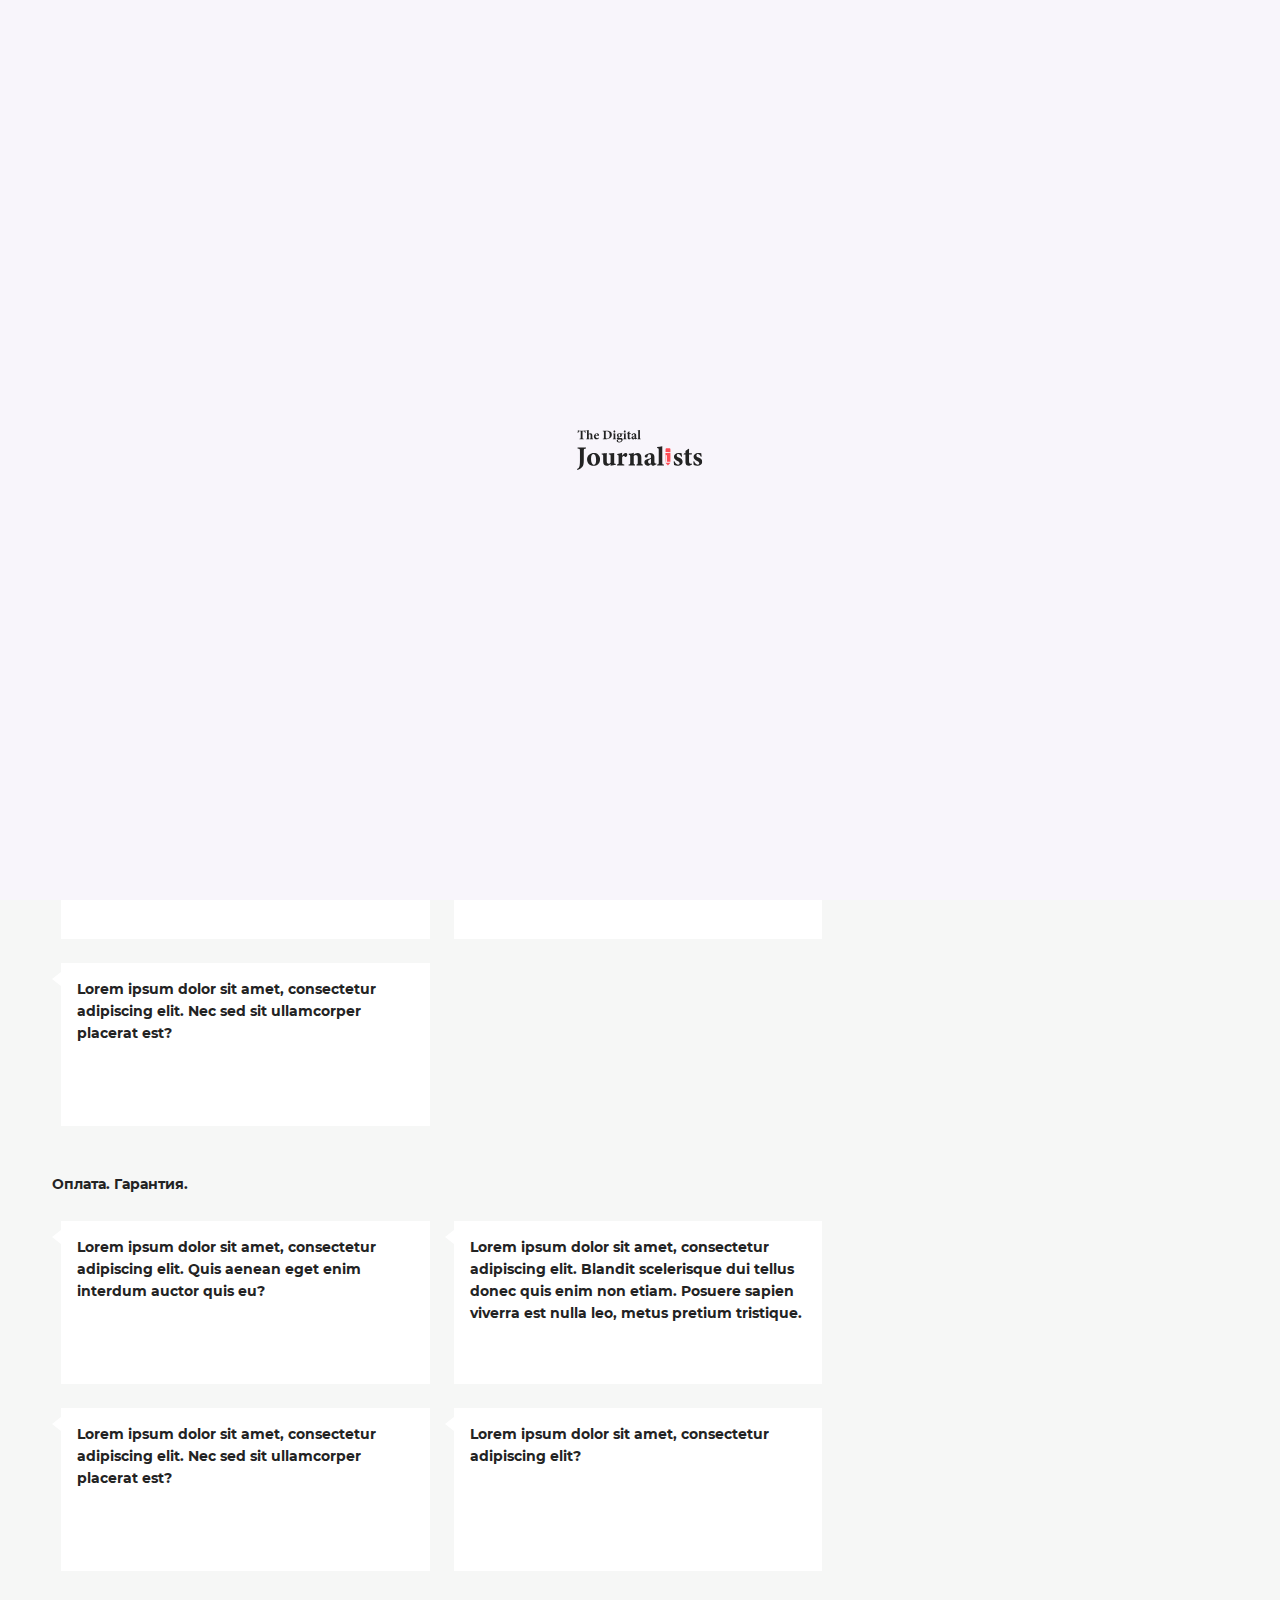
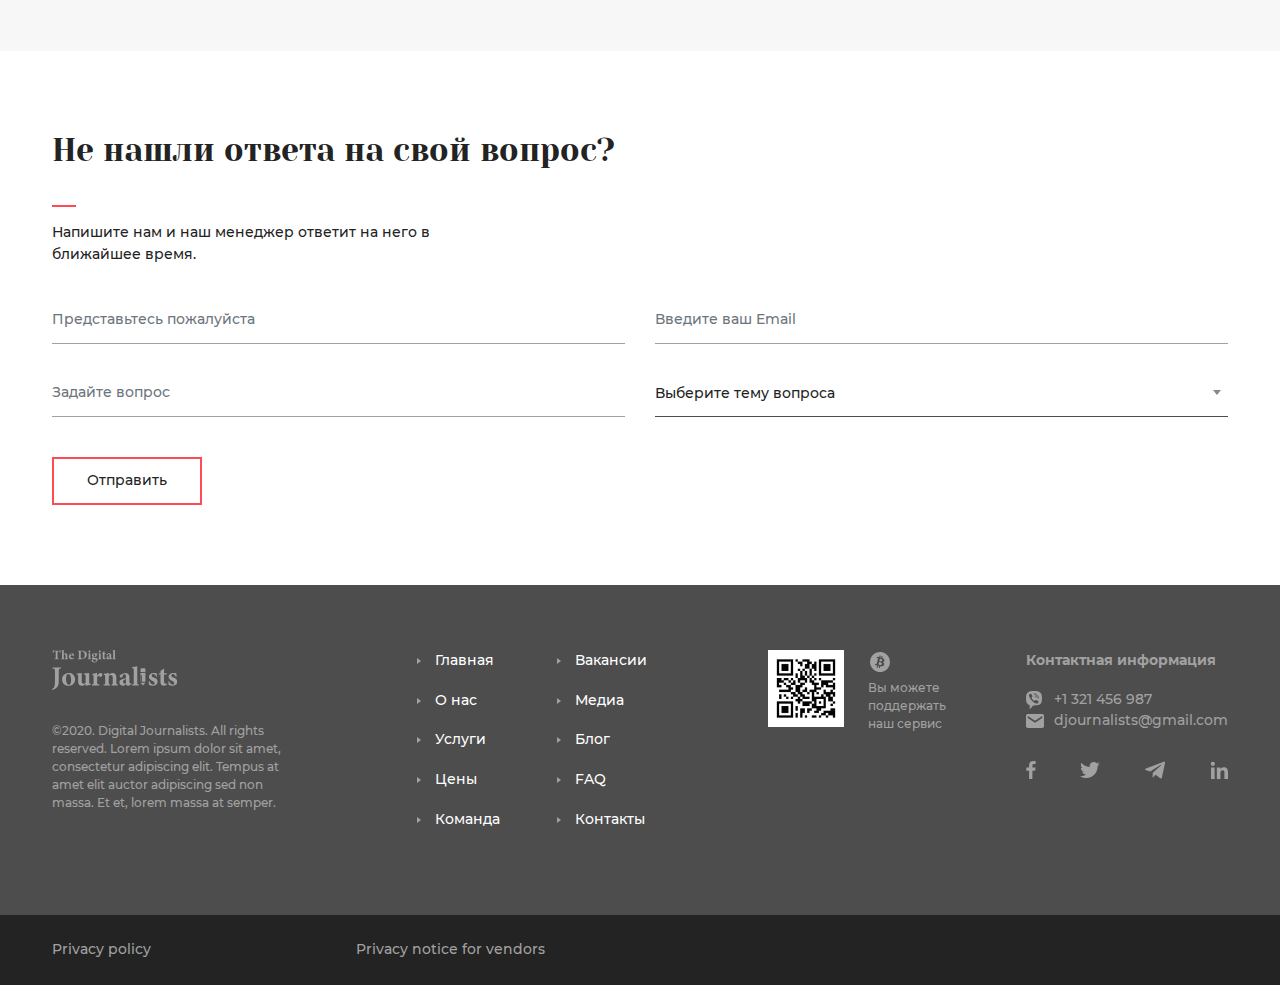
<file: faq.html>
<!DOCTYPE html>
<html lang="ru">

<head>
	<title>The Digital Journalists</title>
	<meta charset="utf-8">
	<meta name="keywords" content='The Digital Journalists'>
	<meta name="description" content='The Digital Journalists'>
	<meta name="format-detection" content="telephone=no">
	<meta name="mobile-web-app-capable" content="yes">
	<meta name="viewport" content="width=device-width, initial-scale=1, shrink-to-fit=no">

	<meta property="og:url" content="">
	<meta property="og:image" content="">

	<!-- favicon -->
	<link rel="shortcut icon" href="favicon.ico">

	<!-- main style -->
	<link href="css/style.css?v=9" rel="stylesheet">
</head>

<body id="home" class="page-faq">

	<!--preloader.begin-->
	<div class="preloader">
		<div class="preloader__icon">
			<svg class="preloader__image" width="126" height="40" viewBox="0 0 126 40" fill="none"
				xmlns="http://www.w3.org/2000/svg">
				<g clip-path="url(#clip0)">
					<path
						d="M8.96561 18.5709C7.03659 18.7943 6.78577 18.9584 6.78577 21.2741V30.3909C6.78577 33.5818 6.48479 36.2667 3.8626 38.3316C2.85039 39.1103 1.69192 39.6777 0.456033 40L0 38.9516C0.713133 38.6866 1.33855 38.2287 1.80642 37.629C2.27429 37.0293 2.5662 36.3115 2.64955 35.5556C2.88681 33.8034 2.98744 32.0355 2.95053 30.2678V21.2741C2.95053 18.9584 2.67691 18.767 0.5518 18.5709V17.5499H8.96561V18.5709Z"
						fill="#232323" />
					<path
						d="M16.7181 22.9014C17.5503 22.8722 18.3798 23.0127 19.1559 23.3143C19.9321 23.6159 20.6387 24.0724 21.2326 24.6559C21.8266 25.2393 22.2954 25.9376 22.6106 26.708C22.9258 27.4785 23.0808 28.305 23.066 29.1373C23.066 33.5772 19.8738 35.8108 16.6086 35.8108C12.445 35.8108 10.0691 32.6655 10.0691 29.4291C10.0691 25.2171 13.5486 22.9014 16.7181 22.9014ZM16.3897 24.0046C15.204 24.0046 14.0457 25.2444 14.0457 28.6405C14.0457 32.0365 15.1767 34.6803 16.9141 34.6803C17.963 34.6803 19.094 33.9601 19.094 29.935C19.094 26.1014 18.0998 24.0046 16.3897 24.0046Z"
						fill="#232323" />
					<path
						d="M38.8494 34.8171C37.194 35.0359 35.4291 35.396 33.605 35.8108V33.9327C32.474 34.8718 31.3248 35.8108 29.7971 35.8108C27.4805 35.8108 26.1853 34.3202 26.1853 31.8678V26.1561C26.1853 24.8889 26.0166 24.7521 25.2733 24.5561L24.6941 24.392V23.5077C26.0987 23.453 28.2785 23.2615 29.8245 23.0518C29.7697 24.2097 29.7424 25.6456 29.7424 27.2182V31.2433C29.7424 33.0393 30.6544 33.6456 31.6212 33.6456C31.9927 33.6661 32.364 33.6026 32.7075 33.4598C33.051 33.3169 33.3578 33.0984 33.605 32.8205V26.1834C33.605 24.9162 33.4682 24.6928 32.6929 24.5561L31.8629 24.392V23.5077C33.6452 23.4491 35.4231 23.297 37.1894 23.0518V32.0319C37.1894 33.4632 37.3536 33.7686 38.2383 33.8552L38.8448 33.9099L38.8494 34.8171Z"
						fill="#232323" />
					<path
						d="M47.2907 35.4781H39.9941V34.539C41.458 34.3749 41.5948 34.2382 41.5948 32.5835V26.5436C41.5948 25.1761 41.4854 25.0257 40.1857 24.7522V23.8952C41.8694 23.7055 43.5309 23.3544 45.1473 22.8467V25.8279C46.3923 23.9225 47.3819 22.9014 48.5174 22.9014C48.7453 22.8859 48.9739 22.9171 49.1893 22.9929C49.4048 23.0688 49.6024 23.1879 49.7702 23.3428C49.938 23.4977 50.0724 23.6852 50.1651 23.8938C50.2579 24.1025 50.307 24.3278 50.3096 24.5561C50.3086 25.0347 50.179 25.5043 49.9343 25.9156C49.6896 26.327 49.3389 26.6651 48.9187 26.8946C48.7797 26.9621 48.6233 26.9852 48.4707 26.9607C48.3182 26.9362 48.1768 26.8654 48.0659 26.7579C47.6099 26.3704 47.2359 25.9328 46.7662 25.9328C46.2965 25.9328 45.6626 26.2929 45.1473 27.3504V32.5926C45.1473 34.2473 45.3434 34.3294 47.2724 34.5482L47.2907 35.4781Z"
						fill="#232323" />
					<path
						d="M59.5123 35.4781V34.539C60.6752 34.3749 60.7572 34.2655 60.7572 32.3601V27.6467C60.7572 25.6866 59.7905 25.0804 58.8237 25.0804C58.0596 25.1154 57.3299 25.4078 56.7533 25.91V32.5835C56.7533 34.2655 56.8673 34.3749 57.9982 34.539V35.4781H51.6138V34.539C53.0503 34.2929 53.2144 34.2655 53.2144 32.4741V26.7351C53.2144 25.0804 52.9956 24.9983 51.7779 24.7522V23.8678C53.4903 23.6709 55.1815 23.32 56.8308 22.8194C56.8034 23.2069 56.7715 24.1869 56.7715 24.8069C57.3233 24.4194 57.907 24.0046 58.5409 23.6171C59.1689 23.1653 59.9198 22.9156 60.6934 22.9014C62.928 22.9014 64.3417 24.5288 64.3417 27.3413V32.5561C64.3417 34.2655 64.5104 34.3476 65.8329 34.539V35.4781H59.5123Z"
						fill="#232323" />
					<path
						d="M76.5088 35.8108C75.8842 35.8343 75.2726 35.6283 74.7895 35.2319C74.478 34.9489 74.2334 34.6001 74.0735 34.2108C73.0247 34.8991 71.6748 35.8108 71.1504 35.8108C70.6697 35.8248 70.1911 35.7436 69.7419 35.572C69.2928 35.4004 68.882 35.1417 68.5332 34.8109C68.1844 34.48 67.9045 34.0835 67.7095 33.6441C67.5146 33.2048 67.4084 32.7312 67.3972 32.2507C67.3972 30.792 68.0585 30.1265 69.5223 29.5476C71.1504 28.9413 73.3302 28.2803 73.9641 27.7242V26.5162C73.9641 25.0803 73.4397 24.2826 72.254 24.2826C72.0381 24.2803 71.8248 24.329 71.6314 24.4249C71.438 24.5208 71.27 24.661 71.1412 24.8342C70.8083 25.29 70.6852 25.8279 70.48 26.6575C70.4393 26.931 70.2971 27.1791 70.0815 27.3523C69.866 27.5255 69.593 27.6111 69.3171 27.592C68.6011 27.592 67.6891 26.9265 67.6891 26.1561C67.6891 25.6593 68.022 25.3037 68.6559 24.8615C69.998 23.9492 71.4933 23.2853 73.0703 22.9014C74.0747 22.8684 75.0645 23.1488 75.9022 23.7037C77.0925 24.5288 77.4208 25.6866 77.4208 27.0952V31.8678C77.4208 33.1897 77.8769 33.5225 78.3055 33.5225C78.6025 33.5097 78.8932 33.4335 79.1583 33.2991L79.4638 34.2382L76.5088 35.8108ZM73.9732 28.8593L72.4273 29.7162C71.5699 30.1721 71.0592 30.6279 71.0592 31.5897C71.0592 33.135 72.1354 33.6866 72.7419 33.6866C72.965 33.7023 73.1889 33.6697 73.3982 33.591C73.6076 33.5123 73.7975 33.3895 73.955 33.2308L73.9732 28.8593Z"
						fill="#232323" />
					<path
						d="M80.0977 35.478V34.539C81.671 34.2929 81.7257 34.1561 81.7257 32.4194V19.8701C81.7257 18.4342 81.5615 18.2701 80.125 17.9647V17.0803C81.8689 16.9372 83.5956 16.632 85.2828 16.1686V32.4421C85.2828 34.2655 85.3694 34.3704 86.9427 34.5618V35.5008L80.0977 35.478Z"
						fill="#232323" />
					<path
						d="M104.158 26.8171C103.442 24.8889 102.502 24.0046 101.203 24.0046C101.009 23.9989 100.816 24.0328 100.637 24.1044C100.457 24.176 100.293 24.2836 100.157 24.4207C100.02 24.5578 99.9126 24.7215 99.8416 24.9015C99.7705 25.0816 99.7371 25.2743 99.7434 25.4678C99.7434 26.4342 100.432 26.9584 101.869 27.592C104.103 28.5858 105.622 29.5202 105.622 31.6946C105.622 34.4296 103 35.7972 100.605 35.7972C99.3944 35.7559 98.2037 35.4739 97.103 34.9675C96.9936 34.3339 96.7427 32.4331 96.647 31.4667L97.559 31.3026C98.1382 33.0393 99.2692 34.6667 101.061 34.6667C102.11 34.6667 102.635 34.0331 102.635 33.2308C102.635 32.4285 102.22 31.7402 100.51 30.9151C98.6854 30.0308 96.9252 29.0644 96.9252 26.7761C96.9252 24.5972 98.7174 22.8878 101.641 22.8878C102.648 22.908 103.649 23.0472 104.623 23.3026C104.705 24.0456 104.951 25.8143 105.079 26.5573L104.158 26.8171Z"
						fill="#232323" />
					<path
						d="M112.959 35.5054C112.615 35.6775 112.24 35.7812 111.856 35.8108C109.731 35.8108 108.463 34.8171 108.463 32.3054V24.6154H106.712L106.548 24.2872L107.35 23.2387H108.481V20.9687C109.393 20.3031 110.761 19.4234 111.737 18.7624L112.093 18.9812C112.066 19.7242 112.011 21.1875 112.038 23.257H114.797C114.909 23.4789 114.949 23.7306 114.909 23.9762C114.87 24.2218 114.754 24.4486 114.578 24.6245H112.038V31.3709C112.038 33.5225 112.923 33.7687 113.447 33.7687C113.903 33.7682 114.353 33.6736 114.77 33.4906L115.048 34.4843L112.959 35.5054Z"
						fill="#232323" />
					<path
						d="M123.804 26.8171C123.083 24.8889 122.148 24.0046 120.849 24.0046C120.655 23.9989 120.462 24.0328 120.282 24.1044C120.103 24.176 119.939 24.2836 119.802 24.4207C119.666 24.5578 119.559 24.7215 119.487 24.9015C119.416 25.0816 119.383 25.2743 119.389 25.4678C119.389 26.4342 120.078 26.9584 121.514 27.592C123.749 28.5858 125.263 29.5202 125.263 31.6946C125.263 34.4296 122.645 35.7971 120.247 35.7971C119.037 35.7602 117.846 35.4828 116.744 34.9812C116.635 34.3476 116.384 32.4467 116.288 31.4803L117.2 31.3162C117.78 33.053 118.911 34.6803 120.703 34.6803C121.752 34.6803 122.276 34.0467 122.276 33.2444C122.276 32.4422 121.861 31.7538 120.151 30.9288C118.327 30.0444 116.567 29.0781 116.567 26.7897C116.567 24.6108 118.359 22.9014 121.282 22.9014C122.289 22.922 123.29 23.0612 124.264 23.3162C124.346 24.0593 124.593 25.8279 124.72 26.5709L123.804 26.8171Z"
						fill="#232323" />
					<path class="path-i"
						d="M92.2053 18.2837H89.7701C89.4583 18.2739 89.1553 18.3877 88.9272 18.6003C88.6991 18.813 88.5644 19.1072 88.5525 19.4188V21.8803H93.4229V19.4188C93.411 19.1072 93.2763 18.813 93.0482 18.6003C92.8201 18.3877 92.5171 18.2739 92.2053 18.2837Z"
						fill="#FE4B54" />
					<path class="path-i" d="M93.423 32.629H88.4294L90.9285 35.478L93.423 32.629Z" fill="#FE4B54" />
					<path class="path-i"
						d="M88.4294 22.8832V23.6672V31.8268H88.776V24.8251C89.7519 24.9801 89.8659 25.2353 89.8659 26.8992V31.8268H93.423V22.8741L88.4294 22.8832Z"
						fill="#FE4B54" />
					<path
						d="M8.05807 2.94471C7.94762 2.48457 7.75614 2.04775 7.49259 1.65468C7.25545 1.3675 7.15056 1.27633 6.38443 1.27633H5.5362V7.45297C5.5362 8.5561 5.66389 8.63815 6.8359 8.72932V9.21707H2.47166V8.72932C3.58894 8.63815 3.70751 8.5561 3.70751 7.45297V1.27633H2.90489C2.16612 1.27633 1.95634 1.39485 1.70553 1.73217C1.47418 2.1161 1.29332 2.52823 1.16741 2.95838H0.665771C0.761538 1.99656 0.852745 0.970918 0.880107 0.341858H1.2723C1.46839 0.642713 1.628 0.670063 2.02475 0.670063H7.29649C7.43858 0.681443 7.58128 0.657417 7.7118 0.600139C7.84232 0.542861 7.9566 0.454118 8.04439 0.341858H8.42745C8.42745 0.893425 8.4913 2.05126 8.5597 2.90368L8.05807 2.94471Z"
						fill="#232323" />
					<path
						d="M13.0151 9.21709V8.76125C13.5942 8.66553 13.6353 8.57436 13.6353 7.84957V5.56125C13.6353 4.54929 13.2157 4.19373 12.7232 4.19373C12.3669 4.19036 12.0233 4.32611 11.7655 4.57208V7.85869C11.7655 8.5698 11.8294 8.66097 12.4359 8.77037V9.22621H9.28015V8.77037C9.92772 8.68832 10.0326 8.66097 10.0326 7.82222V1.73675C10.0326 1.13048 9.95052 0.984615 9.21631 0.866097V0.45584C10.0664 0.38361 10.9078 0.230981 11.7291 0V4.07521C12.1925 3.57878 12.8257 3.27454 13.503 3.22279C14.6477 3.22279 15.3272 3.97037 15.3272 5.41538V7.82222C15.3272 8.65185 15.4184 8.66553 16.0477 8.77037V9.22621L13.0151 9.21709Z"
						fill="#232323" />
					<path
						d="M22.0126 7.92705C21.7601 8.34535 21.4091 8.69565 20.9903 8.94749C20.5714 9.19932 20.0974 9.34508 19.6093 9.37207C17.8491 9.37207 16.8503 8.07292 16.8503 6.50939C16.8639 5.62254 17.2163 4.77445 17.8354 4.13902C18.3727 3.57703 19.1101 3.24946 19.8875 3.22734C20.1708 3.22554 20.4516 3.27952 20.714 3.38622C20.9764 3.49291 21.2152 3.65022 21.4168 3.84917C21.6184 4.04812 21.7788 4.2848 21.8888 4.54571C21.9989 4.80662 22.0564 5.08664 22.0582 5.36979C22.0582 5.59315 22.0582 5.82563 21.8849 5.85298C21.6341 5.92136 19.7826 6.01252 18.5057 6.06267C18.5605 7.45754 19.3357 8.16865 20.2797 8.16865C20.8359 8.16302 21.3703 7.95194 21.7801 7.57606L22.0126 7.92705ZM19.6093 3.76067C19.0849 3.76067 18.638 4.37606 18.5559 5.41537L20.1475 5.37891C20.3344 5.37891 20.412 5.33788 20.412 5.11452C20.4348 4.45811 20.1338 3.76067 19.6093 3.76067Z"
						fill="#232323" />
					<path
						d="M29.8381 0.670105C31.5209 0.670105 32.7568 1.02566 33.6004 1.81426C33.9913 2.17969 34.2991 2.62482 34.5029 3.11951C34.7067 3.6142 34.8017 4.14689 34.7815 4.6815C34.8048 5.34287 34.6676 6.00004 34.3817 6.59694C34.0959 7.19385 33.6698 7.71276 33.1398 8.10942C32.0562 8.87999 30.7474 9.26956 29.4186 9.21711H25.8023V8.72936C26.801 8.66099 26.9059 8.53335 26.9059 7.43934V2.42509C26.9059 1.32196 26.7599 1.21711 25.7886 1.13962V0.670105H29.8381ZM28.73 7.34817C28.73 8.28264 28.9626 8.59717 29.9248 8.59717C31.6988 8.59717 32.7248 7.36184 32.7248 4.87751C32.7248 3.62851 32.3828 2.53905 31.7808 1.97381C31.4985 1.7097 31.1639 1.50757 30.7987 1.38039C30.4335 1.25321 30.0457 1.20381 29.6603 1.23535C29.3841 1.20287 29.1052 1.26732 28.8714 1.41768C28.7528 1.5362 28.73 1.75956 28.73 2.14247V7.34817Z"
						fill="#232323" />
					<path
						d="M35.835 9.21709V8.76125C36.5464 8.66552 36.6239 8.61538 36.6239 7.68091V5.1282C36.6239 4.24387 36.5601 4.19373 35.9398 4.11623V3.66039C36.7406 3.57045 37.5323 3.41339 38.3067 3.19088V7.67179C38.3067 8.58347 38.3614 8.65641 39.123 8.75213V9.20797L35.835 9.21709ZM37.3946 2.40683C37.1469 2.40336 36.9102 2.30408 36.7341 2.12983C36.5581 1.95558 36.4565 1.71992 36.4506 1.47236C36.4589 1.22529 36.5639 0.99136 36.743 0.820872C36.9221 0.650384 37.161 0.556955 37.4083 0.560678C37.533 0.555645 37.6575 0.576267 37.7739 0.621269C37.8904 0.66627 37.9964 0.734692 38.0853 0.822296C38.1742 0.9099 38.2442 1.01482 38.2909 1.13056C38.3376 1.2463 38.36 1.37039 38.3568 1.49515C38.3485 1.74302 38.2428 1.97764 38.0628 2.14826C37.8827 2.31888 37.6427 2.41176 37.3946 2.40683Z"
						fill="#232323" />
					<path
						d="M41.7132 7.1658C41.5843 7.28614 41.5006 7.44704 41.4761 7.62164C41.4761 7.83132 41.7269 8.10939 42.2285 8.10939H43.7107C44.5133 8.10939 45.6853 8.43759 45.6853 9.72306C45.6853 11.2091 43.8611 12.3943 42.1191 12.3943C40.3771 12.3943 39.6246 11.551 39.6246 10.8262C39.6191 10.682 39.6527 10.539 39.7217 10.4122C39.7907 10.2855 39.8927 10.1797 40.0168 10.106C40.3725 9.85526 40.7145 9.65013 41.0018 9.44956C40.6008 9.3191 40.2544 9.05939 40.0168 8.7111C39.8659 8.50238 39.7918 8.24794 39.807 7.99087C40.343 7.77092 40.8264 7.44002 41.2253 7.01993L41.7132 7.1658ZM42.3471 7.29799C40.8468 7.29799 39.8709 6.49571 39.8709 5.31053C39.8709 3.89286 41.239 3.22278 42.4246 3.22278C42.9406 3.21497 43.4507 3.33228 43.9113 3.56466C44.5239 3.56 45.1347 3.49742 45.7354 3.37776L45.7993 3.48261C45.719 3.79603 45.5495 4.07946 45.3113 4.29856C45.0879 4.29856 44.7231 4.24386 44.5361 4.23474C44.7651 4.54478 44.8766 4.926 44.8507 5.31053C44.8416 6.62335 43.6331 7.29343 42.3471 7.29343V7.29799ZM42.5022 9.47691C42.0869 9.42083 41.665 9.50936 41.3074 9.72762C41.1961 9.81369 41.1053 9.92331 41.0414 10.0486C40.9775 10.1739 40.9422 10.3118 40.938 10.4524C40.938 11.1498 41.5947 11.6877 42.7256 11.6877C43.738 11.6877 44.3719 11.2319 44.3719 10.5025C44.3764 10.2899 44.3064 10.0824 44.174 9.91589C44.0416 9.74939 43.8551 9.63442 43.6468 9.59087C43.2723 9.50087 42.8871 9.46253 42.5022 9.47691ZM42.3562 3.71964C41.9504 3.71964 41.5445 4.20739 41.5445 5.16466C41.5445 6.12192 41.8455 6.79657 42.4566 6.79657C42.9719 6.79657 43.2592 6.25867 43.2592 5.31053C43.2637 4.4809 42.9901 3.71964 42.3562 3.71964Z"
						fill="#232323" />
					<path
						d="M46.2097 9.2171V8.76126C46.9211 8.66553 46.9987 8.61539 46.9987 7.68092V5.12821C46.9987 4.24388 46.9348 4.19374 46.3146 4.11624V3.6604C47.1196 3.57613 47.9159 3.42363 48.6951 3.20456V7.68547C48.6951 8.59716 48.7498 8.67009 49.5114 8.76582V9.22166L46.2097 9.2171ZM47.7511 2.40684C47.503 2.40341 47.2657 2.30428 47.089 2.13014C46.9122 1.95601 46.8096 1.72034 46.8026 1.47237C46.8109 1.2245 46.9165 0.989876 47.0966 0.819261C47.2767 0.648645 47.5167 0.555756 47.7648 0.560689C47.8892 0.556294 48.0131 0.577389 48.129 0.622677C48.245 0.667964 48.3504 0.736486 48.4388 0.824023C48.5272 0.91156 48.5968 1.01626 48.6432 1.13168C48.6897 1.2471 48.712 1.3708 48.7088 1.49516C48.7004 1.74223 48.5954 1.97616 48.4164 2.14665C48.2373 2.31714 47.9984 2.41057 47.7511 2.40684Z"
						fill="#232323" />
					<path
						d="M52.8543 9.23075C52.6887 9.31133 52.5091 9.3593 52.3253 9.37207C51.3129 9.37207 50.711 8.91622 50.711 7.70369V4.05697H49.8673L49.7898 3.90198L50.1683 3.40056H50.711V2.27919C51.167 1.96466 51.8009 1.54073 52.2615 1.2262L52.4302 1.33104C52.4302 1.6866 52.3937 2.38403 52.4302 3.36865H53.7436C53.797 3.47527 53.8157 3.59596 53.7968 3.71372C53.778 3.83149 53.7227 3.94038 53.6387 4.02506H52.4302V7.24785C52.4302 8.27349 52.8498 8.39201 53.1006 8.39201C53.3171 8.3907 53.5312 8.34574 53.7299 8.25982L53.8622 8.71566L52.8543 9.23075Z"
						fill="#232323" />
					<path
						d="M58.7325 9.37206C58.4387 9.3872 58.1491 9.29664 57.9162 9.11679C57.7668 8.98212 57.6499 8.81536 57.5742 8.62904C57.1537 8.95719 56.6824 9.21434 56.1788 9.39029C55.9495 9.39819 55.721 9.3604 55.5065 9.27912C55.292 9.19783 55.0959 9.07469 54.9295 8.91685C54.7631 8.75902 54.6298 8.56966 54.5374 8.35981C54.4449 8.14996 54.3952 7.92381 54.3911 7.69456C54.3911 6.99713 54.7058 6.6826 55.4035 6.40909C56.1788 6.11736 57.2276 5.80282 57.5195 5.53844V4.94129C57.5195 4.25753 57.2732 3.87918 56.7078 3.87918C56.6054 3.87829 56.5043 3.90132 56.4125 3.94643C56.3206 3.99155 56.2406 4.05749 56.1788 4.13901C56.0221 4.40945 55.9155 4.70594 55.8641 5.01422C55.848 5.14896 55.7799 5.27207 55.6742 5.35725C55.5686 5.44243 55.4338 5.48292 55.2986 5.47006C55.1095 5.46568 54.928 5.39468 54.7862 5.26958C54.6443 5.14448 54.5513 4.97332 54.5234 4.7863C54.5234 4.54926 54.683 4.37604 54.9794 4.16636C55.6204 3.74004 56.3323 3.43132 57.0817 3.25468C57.5661 3.23459 58.0446 3.36692 58.4498 3.63302C58.7011 3.81637 58.9001 4.06209 59.0273 4.3459C59.1545 4.62971 59.2053 4.94178 59.1749 5.25126V7.53046C59.1749 8.15952 59.3847 8.31907 59.5944 8.31907C59.737 8.3129 59.8768 8.2772 60.0049 8.21422L60.1462 8.67006L58.7325 9.37206ZM57.5195 6.0581L56.7853 6.46835C56.5955 6.53289 56.431 6.65588 56.3155 6.81968C56.1999 6.98347 56.1393 7.17965 56.1423 7.38003C56.1179 7.61849 56.1885 7.85694 56.3387 8.04378C56.4889 8.23061 56.7067 8.3508 56.9449 8.37832C57.0501 8.38642 57.1558 8.37189 57.2549 8.33572C57.354 8.29955 57.4443 8.24258 57.5195 8.16864V6.0581Z"
						fill="#232323" />
					<path
						d="M60.4426 9.21709V8.76125C61.1905 8.64273 61.2179 8.57436 61.2179 7.74929V1.77322C61.2179 1.08946 61.1404 1.01197 60.4563 0.861538V0.45584C61.294 0.380612 62.123 0.228014 62.9326 0V7.74929C62.9326 8.61538 62.9736 8.66097 63.7215 8.76125V9.21709H60.4426Z"
						fill="#232323" />
				</g>
				<defs>
					<clipPath id="clip0">
						<path d="M0 0H125.263V40H0V0Z" fill="white" />
					</clipPath>
				</defs>
			</svg>
		</div>
	</div>
	<!--preloader.end-->

	<!-- svg sprites -->
	<svg class="d-none" version="1.1" height="0" xmlns="http://www.w3.org/2000/svg"
		xmlns:xlink="http://www.w3.org/1999/xlink">
		<symbol id="icon-viber" viewBox="0 0 16 18">
			<path
				d="M12.4052 0.426289C9.48223 -0.142097 6.51793 -0.142097 3.5943 0.426289C2.31558 0.717414 0.706849 2.29318 0.392335 3.56066C-0.130778 6.01311 -0.130778 8.49922 0.392335 10.9517C0.706849 12.2191 2.31558 13.7949 3.5943 14.086C3.59463 14.0861 3.59495 14.0862 3.59527 14.0862C3.65223 14.0977 3.69376 14.1481 3.69376 14.2074V17.8001C3.69376 17.9796 3.90817 18.0681 4.03023 17.9381L5.69967 16.1867C5.69967 16.1867 7.03 14.7907 7.26921 14.5398C7.29259 14.5152 7.32488 14.5019 7.35833 14.5029C9.04385 14.5506 10.7312 14.4114 12.4052 14.0861C13.6839 13.795 15.2933 12.2192 15.6072 10.9517C16.1309 8.49928 16.1309 6.01317 15.6072 3.56073C15.2932 2.29318 13.6846 0.717414 12.4052 0.426289ZM12.4498 11.1346C12.194 11.6896 11.8219 12.1514 11.2851 12.4462C11.1337 12.5293 10.9526 12.5562 10.7817 12.61C10.5851 12.549 10.3977 12.508 10.2238 12.4342C8.4209 11.6696 6.76166 10.6832 5.44735 9.17118C4.69995 8.31134 4.1149 7.3406 3.62046 6.31328C3.38596 5.82609 3.18834 5.31982 2.98691 4.81686C2.80318 4.35819 3.07377 3.88433 3.35865 3.53875C3.62595 3.21442 3.96991 2.9662 4.34242 2.78328C4.63317 2.64049 4.91998 2.72281 5.13232 2.97472C5.59137 3.51934 6.01302 4.09182 6.35447 4.72312C6.56442 5.11141 6.50682 5.58606 6.1263 5.85032C6.03382 5.91455 5.94954 5.98994 5.86339 6.06249C5.78783 6.12606 5.71672 6.19029 5.66493 6.27637C5.57025 6.43382 5.56573 6.61965 5.6267 6.79089C6.09595 8.10907 6.88688 9.13408 8.18485 9.68616C8.39261 9.77449 8.60115 9.87734 8.84042 9.84882C9.24115 9.80096 9.3709 9.35167 9.6517 9.11692C9.92617 8.88752 10.2769 8.88448 10.5726 9.07573C10.8683 9.26704 11.155 9.47241 11.4399 9.67996C11.7196 9.88368 11.9981 10.083 12.2561 10.3152C12.504 10.5385 12.5895 10.8315 12.4498 11.1346ZM10.122 6.83908C10.0101 6.84113 10.054 6.83889 10.0966 6.83763C9.91623 6.83116 9.81813 6.72263 9.79875 6.54618C9.78461 6.41725 9.77343 6.28661 9.74334 6.16118C9.68405 5.91415 9.5556 5.68521 9.35236 5.53384C9.25639 5.46235 9.14764 5.4102 9.03371 5.37666C8.88899 5.33395 8.7387 5.3457 8.5943 5.30952C8.43749 5.27031 8.35076 5.14046 8.37537 4.99008C8.39778 4.85323 8.52804 4.74642 8.67432 4.75725C9.5886 4.82471 10.242 5.30787 10.3353 6.40814C10.3419 6.48577 10.3496 6.56776 10.3328 6.64203C10.3054 6.76277 10.221 6.82562 10.1357 6.83704C10.1426 6.83717 10.1413 6.83776 10.122 6.83908ZM9.55347 4.32267C9.27293 4.18226 8.96952 4.09499 8.66198 4.04297C8.52759 4.02026 8.39177 4.00646 8.25673 3.98725C8.09308 3.96401 8.00576 3.8574 8.01345 3.69256C8.02068 3.53809 8.13112 3.42698 8.2958 3.43649C8.837 3.46791 9.35972 3.58747 9.84086 3.84789C10.8193 4.37753 11.3782 5.21354 11.5413 6.32985C11.5487 6.38041 11.5605 6.43052 11.5643 6.48128C11.5736 6.60658 11.5793 6.73207 11.5888 6.89731C11.5849 6.92741 11.5828 6.99818 11.5656 7.06485C11.5031 7.30686 11.1441 7.33716 11.0615 7.09291C11.037 7.02042 11.0333 6.93797 11.0332 6.85994C11.0323 6.34939 10.9238 5.83936 10.6719 5.39514C10.413 4.93872 10.0174 4.55491 9.55347 4.32267ZM12.5767 7.77266C12.3876 7.77497 12.3026 7.6133 12.2903 7.44001C12.266 7.097 12.2492 6.75247 12.2029 6.4123C11.9588 4.61663 10.558 3.13104 8.80955 2.81226C8.54644 2.76426 8.27707 2.75166 8.01061 2.72307C7.84211 2.70498 7.62144 2.69455 7.58411 2.48047C7.55279 2.30097 7.701 2.15805 7.86821 2.14888C7.91367 2.14637 7.95939 2.14848 8.00505 2.14868C10.2696 2.21357 8.14326 2.15369 8.01112 2.14901C10.3666 2.21918 12.3005 3.81806 12.7152 6.19907C12.7859 6.60513 12.8111 7.02029 12.8426 7.43242C12.8557 7.60571 12.7597 7.77042 12.5767 7.77266Z"
				fill="currentColor" />
		</symbol>
		<symbol id="icon-email" viewBox="0 0 18 14">
			<path
				d="M16.2 0H1.8C0.8064 0 0 0.784 0 1.75V12.25C0 13.216 0.8064 14 1.8 14H16.2C17.1936 14 18 13.216 18 12.25V1.75C18 0.784 17.1936 0 16.2 0ZM16.2 4.1125L9 8.77975L1.8 4.1125V2.00987L9 6.67625L16.2 2.00987V4.1125Z"
				fill="currentColor" />
		</symbol>
		<symbol id="icon-fb" viewBox="0 0 10 18">
			<path
				d="M6.39703 17.9972V9.80115H9.16203L9.57303 6.59215H6.39703V4.54815C6.39703 3.62215 6.65503 2.98815 7.98403 2.98815H9.66803V0.12715C8.84903 0.0391501 8.02503 -0.00285004 7.20103 0.000149963C4.75703 0.000149963 3.07903 1.49215 3.07903 4.23115V6.58615H0.332031V9.79515H3.08503V17.9972H6.39703Z"
				fill="currentColor" />
		</symbol>
		<symbol id="icon-tw" viewBox="0 0 20 16">
			<path
				d="M17.633 3.99704C17.646 4.17204 17.646 4.34604 17.646 4.52004C17.646 9.84504 13.593 15.981 6.186 15.981C3.904 15.981 1.784 15.32 0 14.172C0.324 14.209 0.636 14.222 0.973 14.222C2.856 14.222 4.589 13.586 5.974 12.501C4.203 12.464 2.719 11.304 2.207 9.70804C2.456 9.74504 2.706 9.77004 2.968 9.77004C3.329 9.77004 3.692 9.72004 4.029 9.63304C2.182 9.25904 0.799 7.63804 0.799 5.68004V5.63004C1.336 5.92904 1.959 6.11604 2.619 6.14104C1.534 5.41904 0.823 4.18404 0.823 2.78704C0.823 2.03904 1.022 1.35304 1.371 0.755043C3.354 3.19804 6.335 4.79504 9.677 4.97004C9.615 4.67004 9.577 4.35904 9.577 4.04704C9.577 1.82704 11.373 0.019043 13.605 0.019043C14.765 0.019043 15.812 0.505043 16.548 1.29104C17.458 1.11604 18.33 0.779043 19.104 0.318043C18.805 1.25304 18.168 2.03904 17.333 2.53804C18.144 2.45004 18.93 2.22604 19.652 1.91404C19.104 2.71204 18.419 3.42304 17.633 3.99704Z"
				fill="currentColor" />
		</symbol>
		<symbol id="icon-tlg" viewBox="0 0 21 18">
			<path
				d="M18.6651 0.71682L0.935095 7.55382C-0.274905 8.03982 -0.267905 8.71482 0.713095 9.01582L5.26509 10.4358L15.7971 3.79082C16.2951 3.48782 16.7501 3.65082 16.3761 3.98282L7.8431 11.6838H7.84109L7.8431 11.6848L7.5291 16.3768C7.9891 16.3768 8.19209 16.1658 8.45009 15.9168L10.6611 13.7668L15.2601 17.1638C16.1081 17.6308 16.7171 17.3908 16.9281 16.3788L19.9471 2.15082C20.2561 0.91182 19.4741 0.35082 18.6651 0.71682Z"
				fill="currentColor" />
		</symbol>
		<symbol id="icon-in" viewBox="0 0 19 19">
			<path
				d="M5.17092 3.0088C5.17092 4.2172 4.19132 5.1968 2.98292 5.1968C1.77452 5.1968 0.794922 4.2172 0.794922 3.0088C0.794922 1.8004 1.77452 0.820801 2.98292 0.820801C4.19132 0.820801 5.17092 1.8004 5.17092 3.0088Z"
				fill="currentColor" />
			<path
				d="M7.23722 18.9942V6.85518H10.8552V8.51518H10.9062C11.4092 7.56218 12.6392 6.55518 14.4742 6.55518C18.2962 6.55518 19.0002 9.06818 19.0002 12.3382V18.9952H15.2292V13.0912C15.2292 11.6842 15.2052 9.87318 13.2682 9.87318C11.3042 9.87318 11.0062 11.4072 11.0062 12.9912V18.9942H7.23722Z"
				fill="currentColor" />
			<path d="M4.87021 6.85518H1.09521V18.9942H4.87021V6.85518Z" fill="currentColor" />
		</symbol>
	</svg>
	<!-- svg sprites -->

	<!--root.begin-->
	<div class="root">

		<!--navbar.begin-->
		<nav class="navbar navbar-light bg-light fixed-top" id="dj-navbar">
			<div class="container-fluid">
				<a class="navbar-brand js-scroll" href="#home">
					<svg class="navbar-brand-logo" width="126" height="40" viewBox="0 0 126 40" fill="none"
						xmlns="http://www.w3.org/2000/svg">
						<g clip-path="url(#clip0)">
							<path
								d="M8.96561 18.5709C7.03659 18.7943 6.78577 18.9584 6.78577 21.2741V30.3909C6.78577 33.5818 6.48479 36.2667 3.8626 38.3316C2.85039 39.1103 1.69192 39.6777 0.456033 40L0 38.9516C0.713133 38.6866 1.33855 38.2287 1.80642 37.629C2.27429 37.0293 2.5662 36.3115 2.64955 35.5556C2.88681 33.8034 2.98744 32.0355 2.95053 30.2678V21.2741C2.95053 18.9584 2.67691 18.767 0.5518 18.5709V17.5499H8.96561V18.5709Z"
								fill="#232323" />
							<path
								d="M16.7181 22.9014C17.5503 22.8722 18.3798 23.0127 19.1559 23.3143C19.9321 23.6159 20.6387 24.0724 21.2326 24.6559C21.8266 25.2393 22.2954 25.9376 22.6106 26.708C22.9258 27.4785 23.0808 28.305 23.066 29.1373C23.066 33.5772 19.8738 35.8108 16.6086 35.8108C12.445 35.8108 10.0691 32.6655 10.0691 29.4291C10.0691 25.2171 13.5486 22.9014 16.7181 22.9014ZM16.3897 24.0046C15.204 24.0046 14.0457 25.2444 14.0457 28.6405C14.0457 32.0365 15.1767 34.6803 16.9141 34.6803C17.963 34.6803 19.094 33.9601 19.094 29.935C19.094 26.1014 18.0998 24.0046 16.3897 24.0046Z"
								fill="#232323" />
							<path
								d="M38.8494 34.8171C37.194 35.0359 35.4291 35.396 33.605 35.8108V33.9327C32.474 34.8718 31.3248 35.8108 29.7971 35.8108C27.4805 35.8108 26.1853 34.3202 26.1853 31.8678V26.1561C26.1853 24.8889 26.0166 24.7521 25.2733 24.5561L24.6941 24.392V23.5077C26.0987 23.453 28.2785 23.2615 29.8245 23.0518C29.7697 24.2097 29.7424 25.6456 29.7424 27.2182V31.2433C29.7424 33.0393 30.6544 33.6456 31.6212 33.6456C31.9927 33.6661 32.364 33.6026 32.7075 33.4598C33.051 33.3169 33.3578 33.0984 33.605 32.8205V26.1834C33.605 24.9162 33.4682 24.6928 32.6929 24.5561L31.8629 24.392V23.5077C33.6452 23.4491 35.4231 23.297 37.1894 23.0518V32.0319C37.1894 33.4632 37.3536 33.7686 38.2383 33.8552L38.8448 33.9099L38.8494 34.8171Z"
								fill="#232323" />
							<path
								d="M47.2907 35.4781H39.9941V34.539C41.458 34.3749 41.5948 34.2382 41.5948 32.5835V26.5436C41.5948 25.1761 41.4854 25.0257 40.1857 24.7522V23.8952C41.8694 23.7055 43.5309 23.3544 45.1473 22.8467V25.8279C46.3923 23.9225 47.3819 22.9014 48.5174 22.9014C48.7453 22.8859 48.9739 22.9171 49.1893 22.9929C49.4048 23.0688 49.6024 23.1879 49.7702 23.3428C49.938 23.4977 50.0724 23.6852 50.1651 23.8938C50.2579 24.1025 50.307 24.3278 50.3096 24.5561C50.3086 25.0347 50.179 25.5043 49.9343 25.9156C49.6896 26.327 49.3389 26.6651 48.9187 26.8946C48.7797 26.9621 48.6233 26.9852 48.4707 26.9607C48.3182 26.9362 48.1768 26.8654 48.0659 26.7579C47.6099 26.3704 47.2359 25.9328 46.7662 25.9328C46.2965 25.9328 45.6626 26.2929 45.1473 27.3504V32.5926C45.1473 34.2473 45.3434 34.3294 47.2724 34.5482L47.2907 35.4781Z"
								fill="#232323" />
							<path
								d="M59.5123 35.4781V34.539C60.6752 34.3749 60.7572 34.2655 60.7572 32.3601V27.6467C60.7572 25.6866 59.7905 25.0804 58.8237 25.0804C58.0596 25.1154 57.3299 25.4078 56.7533 25.91V32.5835C56.7533 34.2655 56.8673 34.3749 57.9982 34.539V35.4781H51.6138V34.539C53.0503 34.2929 53.2144 34.2655 53.2144 32.4741V26.7351C53.2144 25.0804 52.9956 24.9983 51.7779 24.7522V23.8678C53.4903 23.6709 55.1815 23.32 56.8308 22.8194C56.8034 23.2069 56.7715 24.1869 56.7715 24.8069C57.3233 24.4194 57.907 24.0046 58.5409 23.6171C59.1689 23.1653 59.9198 22.9156 60.6934 22.9014C62.928 22.9014 64.3417 24.5288 64.3417 27.3413V32.5561C64.3417 34.2655 64.5104 34.3476 65.8329 34.539V35.4781H59.5123Z"
								fill="#232323" />
							<path
								d="M76.5088 35.8108C75.8842 35.8343 75.2726 35.6283 74.7895 35.2319C74.478 34.9489 74.2334 34.6001 74.0735 34.2108C73.0247 34.8991 71.6748 35.8108 71.1504 35.8108C70.6697 35.8248 70.1911 35.7436 69.7419 35.572C69.2928 35.4004 68.882 35.1417 68.5332 34.8109C68.1844 34.48 67.9045 34.0835 67.7095 33.6441C67.5146 33.2048 67.4084 32.7312 67.3972 32.2507C67.3972 30.792 68.0585 30.1265 69.5223 29.5476C71.1504 28.9413 73.3302 28.2803 73.9641 27.7242V26.5162C73.9641 25.0803 73.4397 24.2826 72.254 24.2826C72.0381 24.2803 71.8248 24.329 71.6314 24.4249C71.438 24.5208 71.27 24.661 71.1412 24.8342C70.8083 25.29 70.6852 25.8279 70.48 26.6575C70.4393 26.931 70.2971 27.1791 70.0815 27.3523C69.866 27.5255 69.593 27.6111 69.3171 27.592C68.6011 27.592 67.6891 26.9265 67.6891 26.1561C67.6891 25.6593 68.022 25.3037 68.6559 24.8615C69.998 23.9492 71.4933 23.2853 73.0703 22.9014C74.0747 22.8684 75.0645 23.1488 75.9022 23.7037C77.0925 24.5288 77.4208 25.6866 77.4208 27.0952V31.8678C77.4208 33.1897 77.8769 33.5225 78.3055 33.5225C78.6025 33.5097 78.8932 33.4335 79.1583 33.2991L79.4638 34.2382L76.5088 35.8108ZM73.9732 28.8593L72.4273 29.7162C71.5699 30.1721 71.0592 30.6279 71.0592 31.5897C71.0592 33.135 72.1354 33.6866 72.7419 33.6866C72.965 33.7023 73.1889 33.6697 73.3982 33.591C73.6076 33.5123 73.7975 33.3895 73.955 33.2308L73.9732 28.8593Z"
								fill="#232323" />
							<path
								d="M80.0977 35.478V34.539C81.671 34.2929 81.7257 34.1561 81.7257 32.4194V19.8701C81.7257 18.4342 81.5615 18.2701 80.125 17.9647V17.0803C81.8689 16.9372 83.5956 16.632 85.2828 16.1686V32.4421C85.2828 34.2655 85.3694 34.3704 86.9427 34.5618V35.5008L80.0977 35.478Z"
								fill="#232323" />
							<path
								d="M104.158 26.8171C103.442 24.8889 102.502 24.0046 101.203 24.0046C101.009 23.9989 100.816 24.0328 100.637 24.1044C100.457 24.176 100.293 24.2836 100.157 24.4207C100.02 24.5578 99.9126 24.7215 99.8416 24.9015C99.7705 25.0816 99.7371 25.2743 99.7434 25.4678C99.7434 26.4342 100.432 26.9584 101.869 27.592C104.103 28.5858 105.622 29.5202 105.622 31.6946C105.622 34.4296 103 35.7972 100.605 35.7972C99.3944 35.7559 98.2037 35.4739 97.103 34.9675C96.9936 34.3339 96.7427 32.4331 96.647 31.4667L97.559 31.3026C98.1382 33.0393 99.2692 34.6667 101.061 34.6667C102.11 34.6667 102.635 34.0331 102.635 33.2308C102.635 32.4285 102.22 31.7402 100.51 30.9151C98.6854 30.0308 96.9252 29.0644 96.9252 26.7761C96.9252 24.5972 98.7174 22.8878 101.641 22.8878C102.648 22.908 103.649 23.0472 104.623 23.3026C104.705 24.0456 104.951 25.8143 105.079 26.5573L104.158 26.8171Z"
								fill="#232323" />
							<path
								d="M112.959 35.5054C112.615 35.6775 112.24 35.7812 111.856 35.8108C109.731 35.8108 108.463 34.8171 108.463 32.3054V24.6154H106.712L106.548 24.2872L107.35 23.2387H108.481V20.9687C109.393 20.3031 110.761 19.4234 111.737 18.7624L112.093 18.9812C112.066 19.7242 112.011 21.1875 112.038 23.257H114.797C114.909 23.4789 114.949 23.7306 114.909 23.9762C114.87 24.2218 114.754 24.4486 114.578 24.6245H112.038V31.3709C112.038 33.5225 112.923 33.7687 113.447 33.7687C113.903 33.7682 114.353 33.6736 114.77 33.4906L115.048 34.4843L112.959 35.5054Z"
								fill="#232323" />
							<path
								d="M123.804 26.8171C123.083 24.8889 122.148 24.0046 120.849 24.0046C120.655 23.9989 120.462 24.0328 120.282 24.1044C120.103 24.176 119.939 24.2836 119.802 24.4207C119.666 24.5578 119.559 24.7215 119.487 24.9015C119.416 25.0816 119.383 25.2743 119.389 25.4678C119.389 26.4342 120.078 26.9584 121.514 27.592C123.749 28.5858 125.263 29.5202 125.263 31.6946C125.263 34.4296 122.645 35.7971 120.247 35.7971C119.037 35.7602 117.846 35.4828 116.744 34.9812C116.635 34.3476 116.384 32.4467 116.288 31.4803L117.2 31.3162C117.78 33.053 118.911 34.6803 120.703 34.6803C121.752 34.6803 122.276 34.0467 122.276 33.2444C122.276 32.4422 121.861 31.7538 120.151 30.9288C118.327 30.0444 116.567 29.0781 116.567 26.7897C116.567 24.6108 118.359 22.9014 121.282 22.9014C122.289 22.922 123.29 23.0612 124.264 23.3162C124.346 24.0593 124.593 25.8279 124.72 26.5709L123.804 26.8171Z"
								fill="#232323" />
							<path class="path-i"
								d="M92.2053 18.2837H89.7701C89.4583 18.2739 89.1553 18.3877 88.9272 18.6003C88.6991 18.813 88.5644 19.1072 88.5525 19.4188V21.8803H93.4229V19.4188C93.411 19.1072 93.2763 18.813 93.0482 18.6003C92.8201 18.3877 92.5171 18.2739 92.2053 18.2837Z"
								fill="#FE4B54" />
							<path class="path-i" d="M93.423 32.629H88.4294L90.9285 35.478L93.423 32.629Z" fill="#FE4B54" />
							<path class="path-i"
								d="M88.4294 22.8832V23.6672V31.8268H88.776V24.8251C89.7519 24.9801 89.8659 25.2353 89.8659 26.8992V31.8268H93.423V22.8741L88.4294 22.8832Z"
								fill="#FE4B54" />
							<path
								d="M8.05807 2.94471C7.94762 2.48457 7.75614 2.04775 7.49259 1.65468C7.25545 1.3675 7.15056 1.27633 6.38443 1.27633H5.5362V7.45297C5.5362 8.5561 5.66389 8.63815 6.8359 8.72932V9.21707H2.47166V8.72932C3.58894 8.63815 3.70751 8.5561 3.70751 7.45297V1.27633H2.90489C2.16612 1.27633 1.95634 1.39485 1.70553 1.73217C1.47418 2.1161 1.29332 2.52823 1.16741 2.95838H0.665771C0.761538 1.99656 0.852745 0.970918 0.880107 0.341858H1.2723C1.46839 0.642713 1.628 0.670063 2.02475 0.670063H7.29649C7.43858 0.681443 7.58128 0.657417 7.7118 0.600139C7.84232 0.542861 7.9566 0.454118 8.04439 0.341858H8.42745C8.42745 0.893425 8.4913 2.05126 8.5597 2.90368L8.05807 2.94471Z"
								fill="#232323" />
							<path
								d="M13.0151 9.21709V8.76125C13.5942 8.66553 13.6353 8.57436 13.6353 7.84957V5.56125C13.6353 4.54929 13.2157 4.19373 12.7232 4.19373C12.3669 4.19036 12.0233 4.32611 11.7655 4.57208V7.85869C11.7655 8.5698 11.8294 8.66097 12.4359 8.77037V9.22621H9.28015V8.77037C9.92772 8.68832 10.0326 8.66097 10.0326 7.82222V1.73675C10.0326 1.13048 9.95052 0.984615 9.21631 0.866097V0.45584C10.0664 0.38361 10.9078 0.230981 11.7291 0V4.07521C12.1925 3.57878 12.8257 3.27454 13.503 3.22279C14.6477 3.22279 15.3272 3.97037 15.3272 5.41538V7.82222C15.3272 8.65185 15.4184 8.66553 16.0477 8.77037V9.22621L13.0151 9.21709Z"
								fill="#232323" />
							<path
								d="M22.0126 7.92705C21.7601 8.34535 21.4091 8.69565 20.9903 8.94749C20.5714 9.19932 20.0974 9.34508 19.6093 9.37207C17.8491 9.37207 16.8503 8.07292 16.8503 6.50939C16.8639 5.62254 17.2163 4.77445 17.8354 4.13902C18.3727 3.57703 19.1101 3.24946 19.8875 3.22734C20.1708 3.22554 20.4516 3.27952 20.714 3.38622C20.9764 3.49291 21.2152 3.65022 21.4168 3.84917C21.6184 4.04812 21.7788 4.2848 21.8888 4.54571C21.9989 4.80662 22.0564 5.08664 22.0582 5.36979C22.0582 5.59315 22.0582 5.82563 21.8849 5.85298C21.6341 5.92136 19.7826 6.01252 18.5057 6.06267C18.5605 7.45754 19.3357 8.16865 20.2797 8.16865C20.8359 8.16302 21.3703 7.95194 21.7801 7.57606L22.0126 7.92705ZM19.6093 3.76067C19.0849 3.76067 18.638 4.37606 18.5559 5.41537L20.1475 5.37891C20.3344 5.37891 20.412 5.33788 20.412 5.11452C20.4348 4.45811 20.1338 3.76067 19.6093 3.76067Z"
								fill="#232323" />
							<path
								d="M29.8381 0.670105C31.5209 0.670105 32.7568 1.02566 33.6004 1.81426C33.9913 2.17969 34.2991 2.62482 34.5029 3.11951C34.7067 3.6142 34.8017 4.14689 34.7815 4.6815C34.8048 5.34287 34.6676 6.00004 34.3817 6.59694C34.0959 7.19385 33.6698 7.71276 33.1398 8.10942C32.0562 8.87999 30.7474 9.26956 29.4186 9.21711H25.8023V8.72936C26.801 8.66099 26.9059 8.53335 26.9059 7.43934V2.42509C26.9059 1.32196 26.7599 1.21711 25.7886 1.13962V0.670105H29.8381ZM28.73 7.34817C28.73 8.28264 28.9626 8.59717 29.9248 8.59717C31.6988 8.59717 32.7248 7.36184 32.7248 4.87751C32.7248 3.62851 32.3828 2.53905 31.7808 1.97381C31.4985 1.7097 31.1639 1.50757 30.7987 1.38039C30.4335 1.25321 30.0457 1.20381 29.6603 1.23535C29.3841 1.20287 29.1052 1.26732 28.8714 1.41768C28.7528 1.5362 28.73 1.75956 28.73 2.14247V7.34817Z"
								fill="#232323" />
							<path
								d="M35.835 9.21709V8.76125C36.5464 8.66552 36.6239 8.61538 36.6239 7.68091V5.1282C36.6239 4.24387 36.5601 4.19373 35.9398 4.11623V3.66039C36.7406 3.57045 37.5323 3.41339 38.3067 3.19088V7.67179C38.3067 8.58347 38.3614 8.65641 39.123 8.75213V9.20797L35.835 9.21709ZM37.3946 2.40683C37.1469 2.40336 36.9102 2.30408 36.7341 2.12983C36.5581 1.95558 36.4565 1.71992 36.4506 1.47236C36.4589 1.22529 36.5639 0.99136 36.743 0.820872C36.9221 0.650384 37.161 0.556955 37.4083 0.560678C37.533 0.555645 37.6575 0.576267 37.7739 0.621269C37.8904 0.66627 37.9964 0.734692 38.0853 0.822296C38.1742 0.9099 38.2442 1.01482 38.2909 1.13056C38.3376 1.2463 38.36 1.37039 38.3568 1.49515C38.3485 1.74302 38.2428 1.97764 38.0628 2.14826C37.8827 2.31888 37.6427 2.41176 37.3946 2.40683Z"
								fill="#232323" />
							<path
								d="M41.7132 7.1658C41.5843 7.28614 41.5006 7.44704 41.4761 7.62164C41.4761 7.83132 41.7269 8.10939 42.2285 8.10939H43.7107C44.5133 8.10939 45.6853 8.43759 45.6853 9.72306C45.6853 11.2091 43.8611 12.3943 42.1191 12.3943C40.3771 12.3943 39.6246 11.551 39.6246 10.8262C39.6191 10.682 39.6527 10.539 39.7217 10.4122C39.7907 10.2855 39.8927 10.1797 40.0168 10.106C40.3725 9.85526 40.7145 9.65013 41.0018 9.44956C40.6008 9.3191 40.2544 9.05939 40.0168 8.7111C39.8659 8.50238 39.7918 8.24794 39.807 7.99087C40.343 7.77092 40.8264 7.44002 41.2253 7.01993L41.7132 7.1658ZM42.3471 7.29799C40.8468 7.29799 39.8709 6.49571 39.8709 5.31053C39.8709 3.89286 41.239 3.22278 42.4246 3.22278C42.9406 3.21497 43.4507 3.33228 43.9113 3.56466C44.5239 3.56 45.1347 3.49742 45.7354 3.37776L45.7993 3.48261C45.719 3.79603 45.5495 4.07946 45.3113 4.29856C45.0879 4.29856 44.7231 4.24386 44.5361 4.23474C44.7651 4.54478 44.8766 4.926 44.8507 5.31053C44.8416 6.62335 43.6331 7.29343 42.3471 7.29343V7.29799ZM42.5022 9.47691C42.0869 9.42083 41.665 9.50936 41.3074 9.72762C41.1961 9.81369 41.1053 9.92331 41.0414 10.0486C40.9775 10.1739 40.9422 10.3118 40.938 10.4524C40.938 11.1498 41.5947 11.6877 42.7256 11.6877C43.738 11.6877 44.3719 11.2319 44.3719 10.5025C44.3764 10.2899 44.3064 10.0824 44.174 9.91589C44.0416 9.74939 43.8551 9.63442 43.6468 9.59087C43.2723 9.50087 42.8871 9.46253 42.5022 9.47691ZM42.3562 3.71964C41.9504 3.71964 41.5445 4.20739 41.5445 5.16466C41.5445 6.12192 41.8455 6.79657 42.4566 6.79657C42.9719 6.79657 43.2592 6.25867 43.2592 5.31053C43.2637 4.4809 42.9901 3.71964 42.3562 3.71964Z"
								fill="#232323" />
							<path
								d="M46.2097 9.2171V8.76126C46.9211 8.66553 46.9987 8.61539 46.9987 7.68092V5.12821C46.9987 4.24388 46.9348 4.19374 46.3146 4.11624V3.6604C47.1196 3.57613 47.9159 3.42363 48.6951 3.20456V7.68547C48.6951 8.59716 48.7498 8.67009 49.5114 8.76582V9.22166L46.2097 9.2171ZM47.7511 2.40684C47.503 2.40341 47.2657 2.30428 47.089 2.13014C46.9122 1.95601 46.8096 1.72034 46.8026 1.47237C46.8109 1.2245 46.9165 0.989876 47.0966 0.819261C47.2767 0.648645 47.5167 0.555756 47.7648 0.560689C47.8892 0.556294 48.0131 0.577389 48.129 0.622677C48.245 0.667964 48.3504 0.736486 48.4388 0.824023C48.5272 0.91156 48.5968 1.01626 48.6432 1.13168C48.6897 1.2471 48.712 1.3708 48.7088 1.49516C48.7004 1.74223 48.5954 1.97616 48.4164 2.14665C48.2373 2.31714 47.9984 2.41057 47.7511 2.40684Z"
								fill="#232323" />
							<path
								d="M52.8543 9.23075C52.6887 9.31133 52.5091 9.3593 52.3253 9.37207C51.3129 9.37207 50.711 8.91622 50.711 7.70369V4.05697H49.8673L49.7898 3.90198L50.1683 3.40056H50.711V2.27919C51.167 1.96466 51.8009 1.54073 52.2615 1.2262L52.4302 1.33104C52.4302 1.6866 52.3937 2.38403 52.4302 3.36865H53.7436C53.797 3.47527 53.8157 3.59596 53.7968 3.71372C53.778 3.83149 53.7227 3.94038 53.6387 4.02506H52.4302V7.24785C52.4302 8.27349 52.8498 8.39201 53.1006 8.39201C53.3171 8.3907 53.5312 8.34574 53.7299 8.25982L53.8622 8.71566L52.8543 9.23075Z"
								fill="#232323" />
							<path
								d="M58.7325 9.37206C58.4387 9.3872 58.1491 9.29664 57.9162 9.11679C57.7668 8.98212 57.6499 8.81536 57.5742 8.62904C57.1537 8.95719 56.6824 9.21434 56.1788 9.39029C55.9495 9.39819 55.721 9.3604 55.5065 9.27912C55.292 9.19783 55.0959 9.07469 54.9295 8.91685C54.7631 8.75902 54.6298 8.56966 54.5374 8.35981C54.4449 8.14996 54.3952 7.92381 54.3911 7.69456C54.3911 6.99713 54.7058 6.6826 55.4035 6.40909C56.1788 6.11736 57.2276 5.80282 57.5195 5.53844V4.94129C57.5195 4.25753 57.2732 3.87918 56.7078 3.87918C56.6054 3.87829 56.5043 3.90132 56.4125 3.94643C56.3206 3.99155 56.2406 4.05749 56.1788 4.13901C56.0221 4.40945 55.9155 4.70594 55.8641 5.01422C55.848 5.14896 55.7799 5.27207 55.6742 5.35725C55.5686 5.44243 55.4338 5.48292 55.2986 5.47006C55.1095 5.46568 54.928 5.39468 54.7862 5.26958C54.6443 5.14448 54.5513 4.97332 54.5234 4.7863C54.5234 4.54926 54.683 4.37604 54.9794 4.16636C55.6204 3.74004 56.3323 3.43132 57.0817 3.25468C57.5661 3.23459 58.0446 3.36692 58.4498 3.63302C58.7011 3.81637 58.9001 4.06209 59.0273 4.3459C59.1545 4.62971 59.2053 4.94178 59.1749 5.25126V7.53046C59.1749 8.15952 59.3847 8.31907 59.5944 8.31907C59.737 8.3129 59.8768 8.2772 60.0049 8.21422L60.1462 8.67006L58.7325 9.37206ZM57.5195 6.0581L56.7853 6.46835C56.5955 6.53289 56.431 6.65588 56.3155 6.81968C56.1999 6.98347 56.1393 7.17965 56.1423 7.38003C56.1179 7.61849 56.1885 7.85694 56.3387 8.04378C56.4889 8.23061 56.7067 8.3508 56.9449 8.37832C57.0501 8.38642 57.1558 8.37189 57.2549 8.33572C57.354 8.29955 57.4443 8.24258 57.5195 8.16864V6.0581Z"
								fill="#232323" />
							<path
								d="M60.4426 9.21709V8.76125C61.1905 8.64273 61.2179 8.57436 61.2179 7.74929V1.77322C61.2179 1.08946 61.1404 1.01197 60.4563 0.861538V0.45584C61.294 0.380612 62.123 0.228014 62.9326 0V7.74929C62.9326 8.61538 62.9736 8.66097 63.7215 8.76125V9.21709H60.4426Z"
								fill="#232323" />
						</g>
						<defs>
							<clipPath id="clip0">
								<path d="M0 0H125.263V40H0V0Z" fill="white" />
							</clipPath>
						</defs>
					</svg>
				</a>

				<button class="btn btn-sm btn-danger btn-danger-bottom ml-auto navbar-btn-order d-none d-sm-block" data-fancybox
					data-type="ajax" data-src="ajax/popupOrder.html" data-options='{"touch": false}'>
					Сделать заказ
				</button>

				<div class="dropdown dj-dropdown navbar-lang">
					<button class="btn dropdown-toggle" id="dropdownLang" data-toggle="dropdown" aria-haspopup="true"
						aria-expanded="false">Ru</button>
					<div class="dropdown-menu dropdown-menu-right" aria-labelledby="dropdownLang">
						<a class="dropdown-item active" href="#">Ru</a>
						<a class="dropdown-item" href="#">En</a>
					</div>
				</div>

				<button class="navbar-toggler" type="button" data-toggle="collapse" data-target="#navbarsCollapse"
					aria-controls="navbarsCollapse" aria-expanded="false" aria-label="Toggle navigation">
					<span class="navbar-toggler-icon">
						<span class="navbar-toggler-line"></span>
						<span class="navbar-toggler-line"></span>
						<span class="navbar-toggler-line"></span>
					</span>
				</button>

				<div class="collapse navbar-collapse scroll-y" id="navbarsCollapse">
					<ul class="navbar-nav mr-auto">
						<li class="nav-item">
							<a class="nav-link" href="/">Главная <span class="sr-only">(current)</span></a>
						</li>
						<li class="nav-item">
							<a class="nav-link" href="#">О нас</a>
						</li>
						<li class="nav-item">
							<a class="nav-link" href="#">Услуги</a>
						</li>
						<li class="nav-item">
							<a class="nav-link" href="#">Цены</a>
						</li>
						<li class="nav-item">
							<a class="nav-link" href="team.html">Команда</a>
						</li>
						<li class="nav-item">
							<a class="nav-link" href="#">Медиа</a>
						</li>
						<li class="nav-item">
							<a class="nav-link" href="blog.html">Блог</a>
						</li>
						<li class="nav-item active">
							<a class="nav-link" href="faq.html">FAQ</a>
						</li>
						<li class="nav-item">
							<a class="nav-link" href="#">Контакты</a>
						</li>
					</ul>
				</div>

				<button class="navbar-overlay" data-toggle="collapse" data-target="#navbarsCollapse"
					aria-controls="navbarsCollapse" aria-expanded="false" aria-label="Toggle navigation"></button>
			</div>
		</nav>
		<!--navbar.end-->

		<!--header.begin-->
		<header class="header">
			<div class="container header__container">

				<nav aria-label="breadcrumb">
					<ol class="breadcrumb">
						<li class="breadcrumb-item"><a href="/" class="breadcrumb-link">The Digital Journalists</a></li>
						<li class="breadcrumb-item active" aria-current="page">FAQ</li>
					</ol>
				</nav>

				<div class="header__content">
					<h1 class="header__title">FAQ</h1>
					<div class="line header__line"></div>
					<p>Здесь вы можете найти ответы на часто задаваемые вопросы или задать свой вопрос.</p>
				</div>

				<div class="page-faq__inner">
					<div class="page-faq__row">
						<h5 class="page-faq__title">Перевод, языки, навыки, услуги.</h5>
						<div class="page-faq__items">
							<div class="row">
								<div class="col-lg-6">
									<a href="#" class="page-faq__item" data-fancybox data-type="ajax" data-src="ajax/faq/popupFaq1.html"
										data-options='{"touch": false}'>
										Lorem ipsum dolor sit amet, consectetur adipiscing elit. Quis aenean eget enim interdum auctor quis
										eu?
										<span class="page-faq__read-answer">
											Читать ответ
										</span>
									</a>
								</div>
								<div class="col-lg-6">
									<a href="#" class="page-faq__item" data-fancybox data-type="ajax" data-src="ajax/faq/popupFaq1.html"
										data-options='{"touch": false}'>
										Lorem ipsum dolor sit amet, consectetur adipiscing elit. Blandit scelerisque dui tellus donec quis
										enim non etiam. Posuere sapien viverra est nulla leo, metus pretium tristique.
										<span class="page-faq__read-answer">
											Читать ответ
										</span>
									</a>
								</div>
								<div class="col-lg-6">
									<a href="#" class="page-faq__item" data-fancybox data-type="ajax" data-src="ajax/faq/popupFaq1.html"
										data-options='{"touch": false}'>
										Lorem ipsum dolor sit amet, consectetur adipiscing elit. Nec sed sit ullamcorper placerat est?
										<span class="page-faq__read-answer">
											Читать ответ
										</span>
									</a>
								</div>
								<div class="col-lg-6">
									<a href="#" class="page-faq__item" data-fancybox data-type="ajax" data-src="ajax/faq/popupFaq1.html"
										data-options='{"touch": false}'>
										Lorem ipsum dolor sit amet, consectetur adipiscing elit?
										<span class="page-faq__read-answer">
											Читать ответ
										</span>
									</a>
								</div>
								<div class="col-lg-6">
									<a href="#" class="page-faq__item" data-fancybox data-type="ajax" data-src="ajax/faq/popupFaq1.html"
										data-options='{"touch": false}'>
										Lorem ipsum dolor sit amet, consectetur adipiscing elit. Blandit scelerisque dui tellus donec quis
										enim non etiam. Posuere sapien viverra est nulla leo, metus pretium tristique.
										<span class="page-faq__read-answer">
											Читать ответ
										</span>
									</a>
								</div>
								<div class="col-lg-6">
									<a href="#" class="page-faq__item" data-fancybox data-type="ajax" data-src="ajax/faq/popupFaq1.html"
										data-options='{"touch": false}'>
										Lorem ipsum dolor sit amet, consectetur adipiscing elit. Nec sed sit ullamcorper placerat est?
										<span class="page-faq__read-answer">
											Читать ответ
										</span>
									</a>
								</div>
								<div class="col-lg-6">
									<a href="#" class="page-faq__item" data-fancybox data-type="ajax" data-src="ajax/faq/popupFaq1.html"
										data-options='{"touch": false}'>
										Lorem ipsum dolor sit amet, consectetur adipiscing elit. Nec sed sit ullamcorper placerat est?
										<span class="page-faq__read-answer">
											Читать ответ
										</span>
									</a>
								</div>
							</div>
						</div>
					</div>
					<div class="page-faq__row">
						<h5 class="page-faq__title">Оплата. Гарантия.</h5>
						<div class="page-faq__items">
							<div class="row">
								<div class="col-lg-6">
									<a href="#" class="page-faq__item" data-fancybox data-type="ajax" data-src="ajax/faq/popupFaq1.html"
										data-options='{"touch": false}'>
										Lorem ipsum dolor sit amet, consectetur adipiscing elit. Quis aenean eget enim interdum auctor quis
										eu?
										<span class="page-faq__read-answer">
											Читать ответ
										</span>
									</a>
								</div>
								<div class="col-lg-6">
									<a href="#" class="page-faq__item" data-fancybox data-type="ajax" data-src="ajax/faq/popupFaq1.html"
										data-options='{"touch": false}'>
										Lorem ipsum dolor sit amet, consectetur adipiscing elit. Blandit scelerisque dui tellus donec quis
										enim non etiam. Posuere sapien viverra est nulla leo, metus pretium tristique.
										<span class="page-faq__read-answer">
											Читать ответ
										</span>
									</a>
								</div>
								<div class="col-lg-6">
									<a href="#" class="page-faq__item" data-fancybox data-type="ajax" data-src="ajax/faq/popupFaq1.html"
										data-options='{"touch": false}'>
										Lorem ipsum dolor sit amet, consectetur adipiscing elit. Nec sed sit ullamcorper placerat est?
										<span class="page-faq__read-answer">
											Читать ответ
										</span>
									</a>
								</div>
								<div class="col-lg-6">
									<a href="#" class="page-faq__item" data-fancybox data-type="ajax" data-src="ajax/faq/popupFaq1.html"
										data-options='{"touch": false}'>
										Lorem ipsum dolor sit amet, consectetur adipiscing elit?
										<span class="page-faq__read-answer">
											Читать ответ
										</span>
									</a>
								</div>
							</div>
						</div>

					</div>
				</div>

			</div>
		</header>
		<!--header.end-->

		<!--content.begin-->
		<main class="content">

			<!--ask-question.begin-->
			<section class="ask-question">
				<div class="container ask-question__container">

					<h3 class="ask-question__title">Не нашли ответа на свой вопрос?</h3>
					<div class="line ask-question__line"></div>
					<p class="ask-question__text">Напишите нам и наш менеджер ответит на него в ближайшее время.</p>

					<form action="#" class="form-faq" method="POST">
						<div class="row">
							<div class="col-lg-6">
								<div class="form-item">
									<input type="text" class="form-control" name="nameFaq" placeholder="Представьтесь пожалуйста"
										required>
								</div>
							</div>
							<div class="col-lg-6">
								<div class="form-item">
									<input type="email" class="form-control" name="emailFaq" placeholder="Введите ваш Email" required>
								</div>
							</div>
						</div>
						<div class="row">
							<div class="col-lg-6">
								<div class="form-item">
									<input type="text" class="form-control" name="nameAsk" placeholder="Задайте вопрос" required>
								</div>
							</div>
							<div class="col-lg-6">
								<div class="form-item">
									<select class="form-control js-select" name="subjectFaq" required>
										<option value="">Выберите тему вопроса</option>
										<option value="Тема №1">Тема №1</option>
										<option value="Тема №2">Тема №2</option>
									</select>
								</div>
							</div>
						</div>
						<button class="btn btn-danger form__submit">Отправить</button>
					</form>

				</div>
			</section>
			<!--ask-question.end-->

		</main>
		<!--content.end-->

		<!--footer.begin-->
		<footer class="footer">
			<div class="footer__bg-1">
				<div class="container footer__container">
					<div class="footer__columns">
						<div class="footer__column footer__column--1">
							<a href="#home" class="footer__logo js-scroll">
								<svg class="footer__logo-img" width="126" height="40" viewBox="0 0 126 40" fill="none"
									xmlns="http://www.w3.org/2000/svg">
									<g clip-path="url(#clipLogoF)">
										<path
											d="M8.96561 18.5709C7.03659 18.7942 6.78577 18.9584 6.78577 21.274V30.3908C6.78577 33.5817 6.48479 36.2666 3.8626 38.3316C2.85039 39.1102 1.69192 39.6776 0.456033 39.9999L0 38.9515C0.713133 38.6865 1.33855 38.2286 1.80642 37.629C2.27429 37.0293 2.5662 36.3114 2.64955 35.5555C2.88681 33.8034 2.98744 32.0355 2.95053 30.2678V21.274C2.95053 18.9584 2.67691 18.7669 0.5518 18.5709V17.5498H8.96561V18.5709Z"
											fill="#A2A1A1" />
										<path
											d="M16.7181 22.9015C17.5503 22.8723 18.3798 23.0128 19.1559 23.3144C19.9321 23.616 20.6387 24.0725 21.2326 24.6559C21.8266 25.2394 22.2954 25.9376 22.6106 26.7081C22.9258 27.4785 23.0808 28.3051 23.066 29.1374C23.066 33.5773 19.8738 35.8109 16.6086 35.8109C12.445 35.8109 10.0691 32.6656 10.0691 29.4291C10.0691 25.2172 13.5486 22.9015 16.7181 22.9015ZM16.3897 24.0046C15.204 24.0046 14.0457 25.2445 14.0457 28.6405C14.0457 32.0365 15.1767 34.6804 16.9141 34.6804C17.963 34.6804 19.094 33.9602 19.094 29.9351C19.094 26.1015 18.0998 24.0046 16.3897 24.0046Z"
											fill="#A2A1A1" />
										<path
											d="M38.8494 34.817C37.194 35.0358 35.4291 35.3959 33.605 35.8107V33.9327C32.474 34.8717 31.3248 35.8107 29.7971 35.8107C27.4805 35.8107 26.1853 34.3201 26.1853 31.8677V26.156C26.1853 24.8888 26.0166 24.752 25.2733 24.556L24.6941 24.3919V23.5076C26.0987 23.4529 28.2785 23.2614 29.8245 23.0518C29.7697 24.2096 29.7424 25.6455 29.7424 27.2181V31.2432C29.7424 33.0392 30.6544 33.6455 31.6212 33.6455C31.9927 33.6661 32.364 33.6026 32.7075 33.4597C33.051 33.3168 33.3578 33.0983 33.605 32.8204V26.1834C33.605 24.9161 33.4682 24.6928 32.6929 24.556L31.8629 24.3919V23.5076C33.6452 23.4491 35.4231 23.2969 37.1894 23.0518V32.0318C37.1894 33.4632 37.3536 33.7686 38.2383 33.8552L38.8448 33.9099L38.8494 34.817Z"
											fill="#A2A1A1" />
										<path
											d="M47.2907 35.478H39.9941V34.539C41.458 34.3749 41.5948 34.2381 41.5948 32.5834V26.5435C41.5948 25.176 41.4854 25.0256 40.1857 24.7521V23.8951C41.8694 23.7055 43.5309 23.3544 45.1473 22.8467V25.8279C46.3923 23.9225 47.3819 22.9014 48.5174 22.9014C48.7453 22.8859 48.9739 22.917 49.1893 22.9929C49.4048 23.0688 49.6024 23.1878 49.7702 23.3427C49.938 23.4976 50.0724 23.6851 50.1651 23.8938C50.2579 24.1024 50.307 24.3278 50.3096 24.5561C50.3086 25.0347 50.179 25.5042 49.9343 25.9156C49.6896 26.3269 49.3389 26.6651 48.9187 26.8945C48.7797 26.962 48.6233 26.9851 48.4707 26.9606C48.3182 26.9362 48.1768 26.8654 48.0659 26.7578C47.6099 26.3703 47.2359 25.9327 46.7662 25.9327C46.2965 25.9327 45.6626 26.2928 45.1473 27.3504V32.5926C45.1473 34.2473 45.3434 34.3293 47.2724 34.5481L47.2907 35.478Z"
											fill="#A2A1A1" />
										<path
											d="M59.5123 35.478V34.539C60.6752 34.3749 60.7572 34.2655 60.7572 32.3601V27.6467C60.7572 25.6866 59.7905 25.0803 58.8237 25.0803C58.0596 25.1154 57.3299 25.4077 56.7533 25.9099V32.5834C56.7533 34.2655 56.8673 34.3749 57.9982 34.539V35.478H51.6138V34.539C53.0503 34.2928 53.2144 34.2655 53.2144 32.474V26.735C53.2144 25.0803 52.9956 24.9983 51.7779 24.7521V23.8678C53.4903 23.6708 55.1815 23.32 56.8308 22.8193C56.8034 23.2068 56.7715 24.1869 56.7715 24.8068C57.3233 24.4193 57.907 24.0045 58.5409 23.6171C59.1689 23.1652 59.9198 22.9155 60.6934 22.9014C62.928 22.9014 64.3417 24.5287 64.3417 27.3413V32.5561C64.3417 34.2655 64.5104 34.3475 65.8329 34.539V35.478H59.5123Z"
											fill="#A2A1A1" />
										<path
											d="M76.5088 35.8109C75.8842 35.8344 75.2726 35.6284 74.7895 35.232C74.478 34.949 74.2334 34.6002 74.0735 34.2109C73.0247 34.8993 71.6748 35.8109 71.1504 35.8109C70.6697 35.8249 70.1911 35.7437 69.7419 35.5721C69.2928 35.4005 68.882 35.1418 68.5332 34.811C68.1844 34.4801 67.9045 34.0836 67.7095 33.6443C67.5146 33.2049 67.4084 32.7313 67.3972 32.2508C67.3972 30.7921 68.0585 30.1266 69.5223 29.5477C71.1504 28.9414 73.3302 28.2805 73.9641 27.7243V26.5164C73.9641 25.0805 73.4397 24.2827 72.254 24.2827C72.0381 24.2804 71.8248 24.3292 71.6314 24.425C71.438 24.5209 71.27 24.6611 71.1412 24.8343C70.8083 25.2901 70.6852 25.828 70.48 26.6577C70.4393 26.9311 70.2971 27.1792 70.0815 27.3524C69.866 27.5256 69.593 27.6112 69.3171 27.5921C68.6011 27.5921 67.6891 26.9266 67.6891 26.1562C67.6891 25.6594 68.022 25.3038 68.6559 24.8617C69.998 23.9493 71.4933 23.2854 73.0703 22.9015C74.0747 22.8685 75.0645 23.1489 75.9022 23.7038C77.0925 24.5289 77.4208 25.6867 77.4208 27.0953V31.8679C77.4208 33.1899 77.8769 33.5226 78.3055 33.5226C78.6025 33.5098 78.8932 33.4337 79.1583 33.2993L79.4638 34.2383L76.5088 35.8109ZM73.9732 28.8594L72.4273 29.7164C71.5699 30.1722 71.0592 30.628 71.0592 31.5899C71.0592 33.1352 72.1354 33.6867 72.7419 33.6867C72.965 33.7024 73.1889 33.6698 73.3982 33.5911C73.6076 33.5125 73.7975 33.3896 73.955 33.2309L73.9732 28.8594Z"
											fill="#A2A1A1" />
										<path
											d="M80.0977 35.4781V34.5391C81.671 34.2929 81.7257 34.1562 81.7257 32.4194V19.8701C81.7257 18.4342 81.5615 18.2701 80.125 17.9647V17.0804C81.8689 16.9373 83.5956 16.6321 85.2828 16.1687V32.4422C85.2828 34.2656 85.3694 34.3704 86.9427 34.5619V35.5009L80.0977 35.4781Z"
											fill="#A2A1A1" />
										<path
											d="M104.158 26.817C103.442 24.8888 102.502 24.0045 101.203 24.0045C101.009 23.9988 100.816 24.0328 100.637 24.1044C100.457 24.1759 100.293 24.2836 100.157 24.4207C100.02 24.5578 99.9126 24.7214 99.8416 24.9015C99.7705 25.0816 99.7371 25.2743 99.7434 25.4678C99.7434 26.4341 100.432 26.9584 101.869 27.592C104.103 28.5857 105.622 29.5202 105.622 31.6945C105.622 34.4296 103 35.7971 100.605 35.7971C99.3944 35.7558 98.2037 35.4738 97.103 34.9675C96.9936 34.3338 96.7427 32.433 96.647 31.4666L97.559 31.3025C98.1382 33.0393 99.2692 34.6666 101.061 34.6666C102.11 34.6666 102.635 34.033 102.635 33.2307C102.635 32.4284 102.22 31.7401 100.51 30.915C98.6854 30.0307 96.9252 29.0643 96.9252 26.776C96.9252 24.5971 98.7174 22.8877 101.641 22.8877C102.648 22.9079 103.649 23.0471 104.623 23.3025C104.705 24.0455 104.951 25.8142 105.079 26.5572L104.158 26.817Z"
											fill="#A2A1A1" />
										<path
											d="M112.959 35.5055C112.615 35.6776 112.24 35.7813 111.856 35.8109C109.731 35.8109 108.463 34.8172 108.463 32.3055V24.6154H106.712L106.548 24.2872L107.35 23.2388H108.481V20.9687C109.393 20.3032 110.761 19.4234 111.737 18.7625L112.093 18.9813C112.066 19.7243 112.011 21.1875 112.038 23.257H114.797C114.909 23.479 114.949 23.7307 114.909 23.9763C114.87 24.2218 114.754 24.4487 114.578 24.6246H112.038V31.371C112.038 33.5226 112.923 33.7687 113.447 33.7687C113.903 33.7683 114.353 33.6736 114.77 33.4907L115.048 34.4844L112.959 35.5055Z"
											fill="#A2A1A1" />
										<path
											d="M123.804 26.817C123.083 24.8888 122.148 24.0045 120.849 24.0045C120.655 23.9988 120.462 24.0328 120.282 24.1044C120.103 24.1759 119.939 24.2836 119.802 24.4207C119.666 24.5578 119.559 24.7214 119.487 24.9015C119.416 25.0816 119.383 25.2743 119.389 25.4677C119.389 26.4341 120.078 26.9583 121.514 27.592C123.749 28.5857 125.263 29.5202 125.263 31.6945C125.263 34.4296 122.645 35.7971 120.247 35.7971C119.037 35.7601 117.846 35.4828 116.744 34.9811C116.635 34.3475 116.384 32.4467 116.288 31.4803L117.2 31.3162C117.78 33.0529 118.911 34.6803 120.703 34.6803C121.752 34.6803 122.276 34.0467 122.276 33.2444C122.276 32.4421 121.861 31.7538 120.151 30.9287C118.327 30.0444 116.567 29.078 116.567 26.7897C116.567 24.6108 118.359 22.9014 121.282 22.9014C122.289 22.9219 123.29 23.0611 124.264 23.3162C124.346 24.0592 124.593 25.8279 124.72 26.5709L123.804 26.817Z"
											fill="#A2A1A1" />
										<path
											d="M92.2053 18.2838H89.7701C89.4583 18.2739 89.1553 18.3878 88.9272 18.6004C88.6991 18.8131 88.5644 19.1073 88.5525 19.4188V21.8804H93.4229V19.4188C93.411 19.1073 93.2763 18.8131 93.0482 18.6004C92.8201 18.3878 92.5171 18.2739 92.2053 18.2838Z"
											fill="#A2A1A1" />
										<path d="M93.423 32.6292H88.4294L90.9285 35.4781L93.423 32.6292Z" fill="#A2A1A1" />
										<path
											d="M88.4294 22.8831V23.6672V31.8267H88.776V24.825C89.7519 24.98 89.8659 25.2353 89.8659 26.8991V31.8267H93.423V22.874L88.4294 22.8831Z"
											fill="#A2A1A1" />
										<path
											d="M8.05807 2.94465C7.94762 2.48451 7.75614 2.04769 7.49259 1.65462C7.25545 1.36744 7.15056 1.27627 6.38443 1.27627H5.5362V7.45291C5.5362 8.55604 5.66389 8.63809 6.8359 8.72926V9.21701H2.47166V8.72926C3.58894 8.63809 3.70751 8.55604 3.70751 7.45291V1.27627H2.90489C2.16612 1.27627 1.95634 1.39479 1.70553 1.73211C1.47418 2.11603 1.29332 2.52817 1.16741 2.95832H0.665771C0.761538 1.9965 0.852745 0.970857 0.880107 0.341797H1.2723C1.46839 0.642652 1.628 0.670002 2.02475 0.670002H7.29649C7.43858 0.681382 7.58128 0.657356 7.7118 0.600078C7.84232 0.5428 7.9566 0.454057 8.04439 0.341797H8.42745C8.42745 0.893364 8.4913 2.0512 8.5597 2.90362L8.05807 2.94465Z"
											fill="#A2A1A1" />
										<path
											d="M13.0151 9.21709V8.76125C13.5942 8.66553 13.6353 8.57436 13.6353 7.84957V5.56125C13.6353 4.54929 13.2157 4.19373 12.7232 4.19373C12.3669 4.19036 12.0233 4.32611 11.7655 4.57208V7.85869C11.7655 8.5698 11.8294 8.66097 12.4359 8.77037V9.22621H9.28015V8.77037C9.92772 8.68832 10.0326 8.66097 10.0326 7.82222V1.73675C10.0326 1.13048 9.95052 0.984615 9.21631 0.866097V0.45584C10.0664 0.38361 10.9078 0.230981 11.7291 0V4.07521C12.1925 3.57878 12.8257 3.27454 13.503 3.22279C14.6477 3.22279 15.3272 3.97037 15.3272 5.41538V7.82222C15.3272 8.65185 15.4184 8.66553 16.0477 8.77037V9.22621L13.0151 9.21709Z"
											fill="#A2A1A1" />
										<path
											d="M22.0126 7.92705C21.7601 8.34535 21.4091 8.69565 20.9903 8.94749C20.5714 9.19932 20.0974 9.34508 19.6093 9.37207C17.8491 9.37207 16.8503 8.07292 16.8503 6.50939C16.8639 5.62254 17.2163 4.77445 17.8354 4.13902C18.3727 3.57703 19.1101 3.24946 19.8875 3.22734C20.1708 3.22554 20.4516 3.27952 20.714 3.38622C20.9764 3.49291 21.2152 3.65022 21.4168 3.84917C21.6184 4.04812 21.7788 4.2848 21.8888 4.54571C21.9989 4.80662 22.0564 5.08664 22.0582 5.36979C22.0582 5.59315 22.0582 5.82563 21.8849 5.85298C21.6341 5.92136 19.7826 6.01252 18.5057 6.06267C18.5605 7.45754 19.3357 8.16865 20.2797 8.16865C20.8359 8.16302 21.3703 7.95194 21.7801 7.57606L22.0126 7.92705ZM19.6093 3.76067C19.0849 3.76067 18.638 4.37606 18.5559 5.41537L20.1475 5.37891C20.3344 5.37891 20.412 5.33788 20.412 5.11452C20.4348 4.45811 20.1338 3.76067 19.6093 3.76067Z"
											fill="#A2A1A1" />
										<path
											d="M29.8381 0.670166C31.5209 0.670166 32.7568 1.02572 33.6004 1.81433C33.9913 2.17975 34.2991 2.62488 34.5029 3.11957C34.7067 3.61426 34.8017 4.14695 34.7815 4.68156C34.8048 5.34293 34.6676 6.0001 34.3817 6.597C34.0959 7.19391 33.6698 7.71283 33.1398 8.10948C32.0562 8.88005 30.7474 9.26962 29.4186 9.21717H25.8023V8.72943C26.801 8.66105 26.9059 8.53341 26.9059 7.4394V2.42515C26.9059 1.32202 26.7599 1.21717 25.7886 1.13968V0.670166H29.8381ZM28.73 7.34823C28.73 8.2827 28.9626 8.59723 29.9248 8.59723C31.6988 8.59723 32.7248 7.3619 32.7248 4.87757C32.7248 3.62857 32.3828 2.53911 31.7808 1.97387C31.4985 1.70976 31.1639 1.50763 30.7987 1.38045C30.4335 1.25327 30.0457 1.20387 29.6603 1.23541C29.3841 1.20293 29.1052 1.26738 28.8714 1.41774C28.7528 1.53626 28.73 1.75962 28.73 2.14253V7.34823Z"
											fill="#A2A1A1" />
										<path
											d="M35.835 9.21697V8.76113C36.5464 8.6654 36.6239 8.61526 36.6239 7.68078V5.12808C36.6239 4.24375 36.5601 4.1936 35.9398 4.11611V3.66027C36.7406 3.57033 37.5323 3.41327 38.3067 3.19076V7.67167C38.3067 8.58335 38.3614 8.65628 39.123 8.75201V9.20785L35.835 9.21697ZM37.3946 2.40671C37.1469 2.40324 36.9102 2.30396 36.7341 2.12971C36.5581 1.95545 36.4565 1.7198 36.4506 1.47224C36.4589 1.22517 36.5639 0.991238 36.743 0.82075C36.9221 0.650261 37.161 0.556833 37.4083 0.560556C37.533 0.555523 37.6575 0.576145 37.7739 0.621147C37.8904 0.666148 37.9964 0.73457 38.0853 0.822174C38.1742 0.909778 38.2442 1.0147 38.2909 1.13044C38.3376 1.24618 38.36 1.37027 38.3568 1.49503C38.3485 1.7429 38.2428 1.97752 38.0628 2.14814C37.8827 2.31875 37.6427 2.41164 37.3946 2.40671Z"
											fill="#A2A1A1" />
										<path
											d="M41.7132 7.1658C41.5843 7.28614 41.5006 7.44704 41.4761 7.62164C41.4761 7.83132 41.7269 8.10939 42.2285 8.10939H43.7107C44.5133 8.10939 45.6853 8.43759 45.6853 9.72306C45.6853 11.2091 43.8611 12.3943 42.1191 12.3943C40.3771 12.3943 39.6246 11.551 39.6246 10.8262C39.6191 10.682 39.6527 10.539 39.7217 10.4122C39.7907 10.2855 39.8927 10.1797 40.0168 10.106C40.3725 9.85526 40.7145 9.65013 41.0018 9.44956C40.6008 9.3191 40.2544 9.05939 40.0168 8.7111C39.8659 8.50238 39.7918 8.24794 39.807 7.99087C40.343 7.77092 40.8264 7.44002 41.2253 7.01993L41.7132 7.1658ZM42.3471 7.29799C40.8468 7.29799 39.8709 6.49571 39.8709 5.31053C39.8709 3.89286 41.239 3.22278 42.4246 3.22278C42.9406 3.21497 43.4507 3.33228 43.9113 3.56466C44.5239 3.56 45.1347 3.49742 45.7354 3.37776L45.7993 3.48261C45.719 3.79603 45.5495 4.07946 45.3113 4.29856C45.0879 4.29856 44.7231 4.24386 44.5361 4.23474C44.7651 4.54478 44.8766 4.926 44.8507 5.31053C44.8416 6.62335 43.6331 7.29343 42.3471 7.29343V7.29799ZM42.5022 9.47691C42.0869 9.42083 41.665 9.50936 41.3074 9.72762C41.1961 9.81369 41.1053 9.92331 41.0414 10.0486C40.9775 10.1739 40.9422 10.3118 40.938 10.4524C40.938 11.1498 41.5947 11.6877 42.7256 11.6877C43.738 11.6877 44.3719 11.2319 44.3719 10.5025C44.3764 10.2899 44.3064 10.0824 44.174 9.91589C44.0416 9.74939 43.8551 9.63442 43.6468 9.59087C43.2723 9.50087 42.8871 9.46253 42.5022 9.47691ZM42.3562 3.71964C41.9504 3.71964 41.5445 4.20739 41.5445 5.16466C41.5445 6.12192 41.8455 6.79657 42.4566 6.79657C42.9719 6.79657 43.2592 6.25867 43.2592 5.31053C43.2637 4.4809 42.9901 3.71964 42.3562 3.71964Z"
											fill="#A2A1A1" />
										<path
											d="M46.2097 9.21704V8.7612C46.9211 8.66547 46.9987 8.61533 46.9987 7.68086V5.12815C46.9987 4.24382 46.9348 4.19368 46.3146 4.11618V3.66034C47.1196 3.57607 47.9159 3.42357 48.6951 3.2045V7.68541C48.6951 8.59709 48.7498 8.67003 49.5114 8.76575V9.22159L46.2097 9.21704ZM47.7511 2.40678C47.503 2.40335 47.2657 2.30422 47.089 2.13008C46.9122 1.95595 46.8096 1.72028 46.8026 1.47231C46.8109 1.22444 46.9165 0.989815 47.0966 0.8192C47.2767 0.648584 47.5167 0.555695 47.7648 0.560628C47.8892 0.556233 48.0131 0.577328 48.129 0.622616C48.245 0.667903 48.3504 0.736425 48.4388 0.823962C48.5272 0.911499 48.5968 1.0162 48.6432 1.13162C48.6897 1.24704 48.712 1.37074 48.7088 1.4951C48.7004 1.74217 48.5954 1.9761 48.4164 2.14659C48.2373 2.31708 47.9984 2.4105 47.7511 2.40678Z"
											fill="#A2A1A1" />
										<path
											d="M52.8543 9.23088C52.6887 9.31145 52.5091 9.35942 52.3253 9.37219C51.3129 9.37219 50.711 8.91635 50.711 7.70381V4.05709H49.8673L49.7898 3.9021L50.1683 3.40068H50.711V2.27931C51.167 1.96478 51.8009 1.54085 52.2615 1.22632L52.4302 1.33116C52.4302 1.68672 52.3937 2.38415 52.4302 3.36877H53.7436C53.797 3.47539 53.8157 3.59609 53.7968 3.71385C53.778 3.83161 53.7227 3.9405 53.6387 4.02518H52.4302V7.24797C52.4302 8.27361 52.8498 8.39213 53.1006 8.39213C53.3171 8.39082 53.5312 8.34586 53.7299 8.25994L53.8622 8.71578L52.8543 9.23088Z"
											fill="#A2A1A1" />
										<path
											d="M58.7325 9.37206C58.4387 9.3872 58.1491 9.29664 57.9162 9.11679C57.7668 8.98212 57.6499 8.81536 57.5742 8.62904C57.1537 8.95719 56.6824 9.21434 56.1788 9.39029C55.9495 9.39819 55.721 9.3604 55.5065 9.27912C55.292 9.19783 55.0959 9.07469 54.9295 8.91685C54.7631 8.75902 54.6298 8.56966 54.5374 8.35981C54.4449 8.14996 54.3952 7.92381 54.3911 7.69456C54.3911 6.99713 54.7058 6.6826 55.4035 6.40909C56.1788 6.11736 57.2276 5.80282 57.5195 5.53844V4.94129C57.5195 4.25753 57.2732 3.87918 56.7078 3.87918C56.6054 3.87829 56.5043 3.90132 56.4125 3.94643C56.3206 3.99155 56.2406 4.05749 56.1788 4.13901C56.0221 4.40945 55.9155 4.70594 55.8641 5.01422C55.848 5.14896 55.7799 5.27207 55.6742 5.35725C55.5686 5.44243 55.4338 5.48292 55.2986 5.47006C55.1095 5.46568 54.928 5.39468 54.7862 5.26958C54.6443 5.14448 54.5513 4.97332 54.5234 4.7863C54.5234 4.54926 54.683 4.37604 54.9794 4.16636C55.6204 3.74004 56.3323 3.43132 57.0817 3.25468C57.5661 3.23459 58.0446 3.36692 58.4498 3.63302C58.7011 3.81637 58.9001 4.06209 59.0273 4.3459C59.1545 4.62971 59.2053 4.94178 59.1749 5.25126V7.53046C59.1749 8.15952 59.3847 8.31907 59.5944 8.31907C59.737 8.3129 59.8768 8.2772 60.0049 8.21422L60.1462 8.67006L58.7325 9.37206ZM57.5195 6.0581L56.7853 6.46835C56.5955 6.53289 56.431 6.65588 56.3155 6.81968C56.1999 6.98347 56.1393 7.17965 56.1423 7.38003C56.1179 7.61849 56.1885 7.85694 56.3387 8.04378C56.4889 8.23061 56.7067 8.3508 56.9449 8.37832C57.0501 8.38642 57.1558 8.37189 57.2549 8.33572C57.354 8.29955 57.4443 8.24258 57.5195 8.16864V6.0581Z"
											fill="#A2A1A1" />
										<path
											d="M60.4426 9.21709V8.76125C61.1905 8.64273 61.2179 8.57436 61.2179 7.74929V1.77322C61.2179 1.08946 61.1404 1.01197 60.4563 0.861538V0.45584C61.294 0.380612 62.123 0.228014 62.9326 0V7.74929C62.9326 8.61538 62.9736 8.66097 63.7215 8.76125V9.21709H60.4426Z"
											fill="#A2A1A1" />
									</g>
									<defs>
										<clipPath id="clipLogoF">
											<path d="M0 0H125.263V40H0V0Z" fill="white" />
										</clipPath>
									</defs>
								</svg>
							</a>
							<div class="footer__copy d-none d-sm-block">
								©2020. Digital Journalists. All rights reserved. Lorem ipsum dolor sit amet, consectetur adipiscing
								elit. Tempus at amet elit auctor adipiscing sed non massa. Et et, lorem massa at semper.
							</div>
						</div>
						<div class="footer__column footer__column--2">
							<ul class="footer__menu">
								<li class="footer__menu-item"><a href="/" class="footer__menu-link">Главная</a></li>
								<li class="footer__menu-item"><a href="#" class="footer__menu-link">О нас</a></li>
								<li class="footer__menu-item"><a href="#" class="footer__menu-link">Услуги</a></li>
								<li class="footer__menu-item"><a href="#" class="footer__menu-link">Цены</a></li>
								<li class="footer__menu-item"><a href="team.html" class="footer__menu-link">Команда</a></li>
								<li class="footer__menu-item"><a href="#" class="footer__menu-link">Вакансии</a></li>
								<li class="footer__menu-item"><a href="#" class="footer__menu-link">Медиа</a></li>
								<li class="footer__menu-item"><a href="blog.html" class="footer__menu-link">Блог</a></li>
								<li class="footer__menu-item"><a href="faq.html" class="footer__menu-link">FAQ</a></li>
								<li class="footer__menu-item"><a href="#" class="footer__menu-link">Контакты</a></li>
							</ul>
						</div>
						<div class="footer__column footer__column--3">
							<a href="#" class="footer__support d-flex" data-fancybox
							data-type="ajax" data-src="ajax/popupDonate.html" data-options='{"touch": false}'>
								<div class="footer__support-pict">
									<img class="footer__support-img" src="img/footer/qr-code.png" alt="">
								</div>
								<div class="footer__support-content">
									<img class="footer__support-i" src="img/icons/i-btc.svg" alt="">
									<p class="p-small">Вы можете поддержать наш сервис</p>
								</div>
							</a>
						</div>
						<div class="footer__column footer__column--4">
							<div class="contact-info footer__contact-info">
								<h5 class="contact-info__title">
									Контактная информация
								</h5>
								<ul class="contact-info__list">
									<li class="contact-info__list-item">
										<a href="tel:+1321456987" class="contact-info__list-link">
											<svg class="contact-info__list-icon" viewBox="0 0 16 18">
												<use xlink:href="#icon-viber"></use>
											</svg>
											+1 321 456 987
										</a>
									</li>
									<li class="contact-info__list-item">
										<a href="mailto:djournalists@gmail.com" class="contact-info__list-link">
											<svg class="contact-info__list-icon contact-info__list-icon--email" viewBox="0 0 18 14">
												<use xlink:href="#icon-email"></use>
											</svg>
											djournalists@gmail.com
										</a>
									</li>
								</ul>

								<div class="social footer__social d-flex justify-content-between">
									<a href="#" class="social__link" target="_blank">
										<svg class="social__icon" viewBox="0 0 10 18">
											<use xlink:href="#icon-fb"></use>
										</svg>
									</a>
									<a href="#" class="social__link" target="_blank">
										<svg class="social__icon social__icon--tw" viewBox="0 0 20 16">
											<use xlink:href="#icon-tw"></use>
										</svg>
									</a>
									<a href="#" class="social__link" target="_blank">
										<svg class="social__icon" viewBox="0 0 21 18">
											<use xlink:href="#icon-tlg"></use>
										</svg>
									</a>
									<a href="#" class="social__link" target="_blank">
										<svg class="social__icon" viewBox="0 0 19 19">
											<use xlink:href="#icon-in"></use>
										</svg>
									</a>
								</div>
							</div>
							<div class="footer__copy d-block d-sm-none">
								©2020. Digital Journalists. All rights reserved. Lorem ipsum dolor sit amet, consectetur adipiscing
								elit. Tempus at amet elit auctor adipiscing sed non massa. Et et, lorem massa at semper.
							</div>
						</div>
					</div>
				</div>
			</div>
			<div class="footer__bg-2">
				<div class="container footer__container">
					<div class="footer__links">
						<a href="#" class="footer__link">Privacy policy</a>
						<a href="#" class="footer__link">Privacy notice for vendors</a>
					</div>
				</div>
			</div>
		</footer>
		<!--footer.end-->

		<!--btn-up.begin-->
		<a href="#home" class="btn-up js-scroll">Scroll</a>
		<!--btn-up.end-->

	</div>
	<!--root.end-->

	<!--scripts.begin-->
	<script src="https://ajax.googleapis.com/ajax/libs/jquery/3.3.1/jquery.min.js"></script>
	<script src="js/jquery-migrate.min.js"></script>
	<script src="js/popper.min.js"></script>
	<script src="js/bootstrap.min.js"></script>
	<script src="js/jquery.fancybox.min.js"></script>
	<script src="js/blazy.min.js"></script>
	<script src="js/scripts.js?v=9"></script>
	<script src="js/select2.full.min.js"></script>
	<script>
		(function () {
			$('.js-select').select2({
				width: '100%'
			});
		})();
	</script>
	<!--scripts.end-->

</body>

</html>
</file>
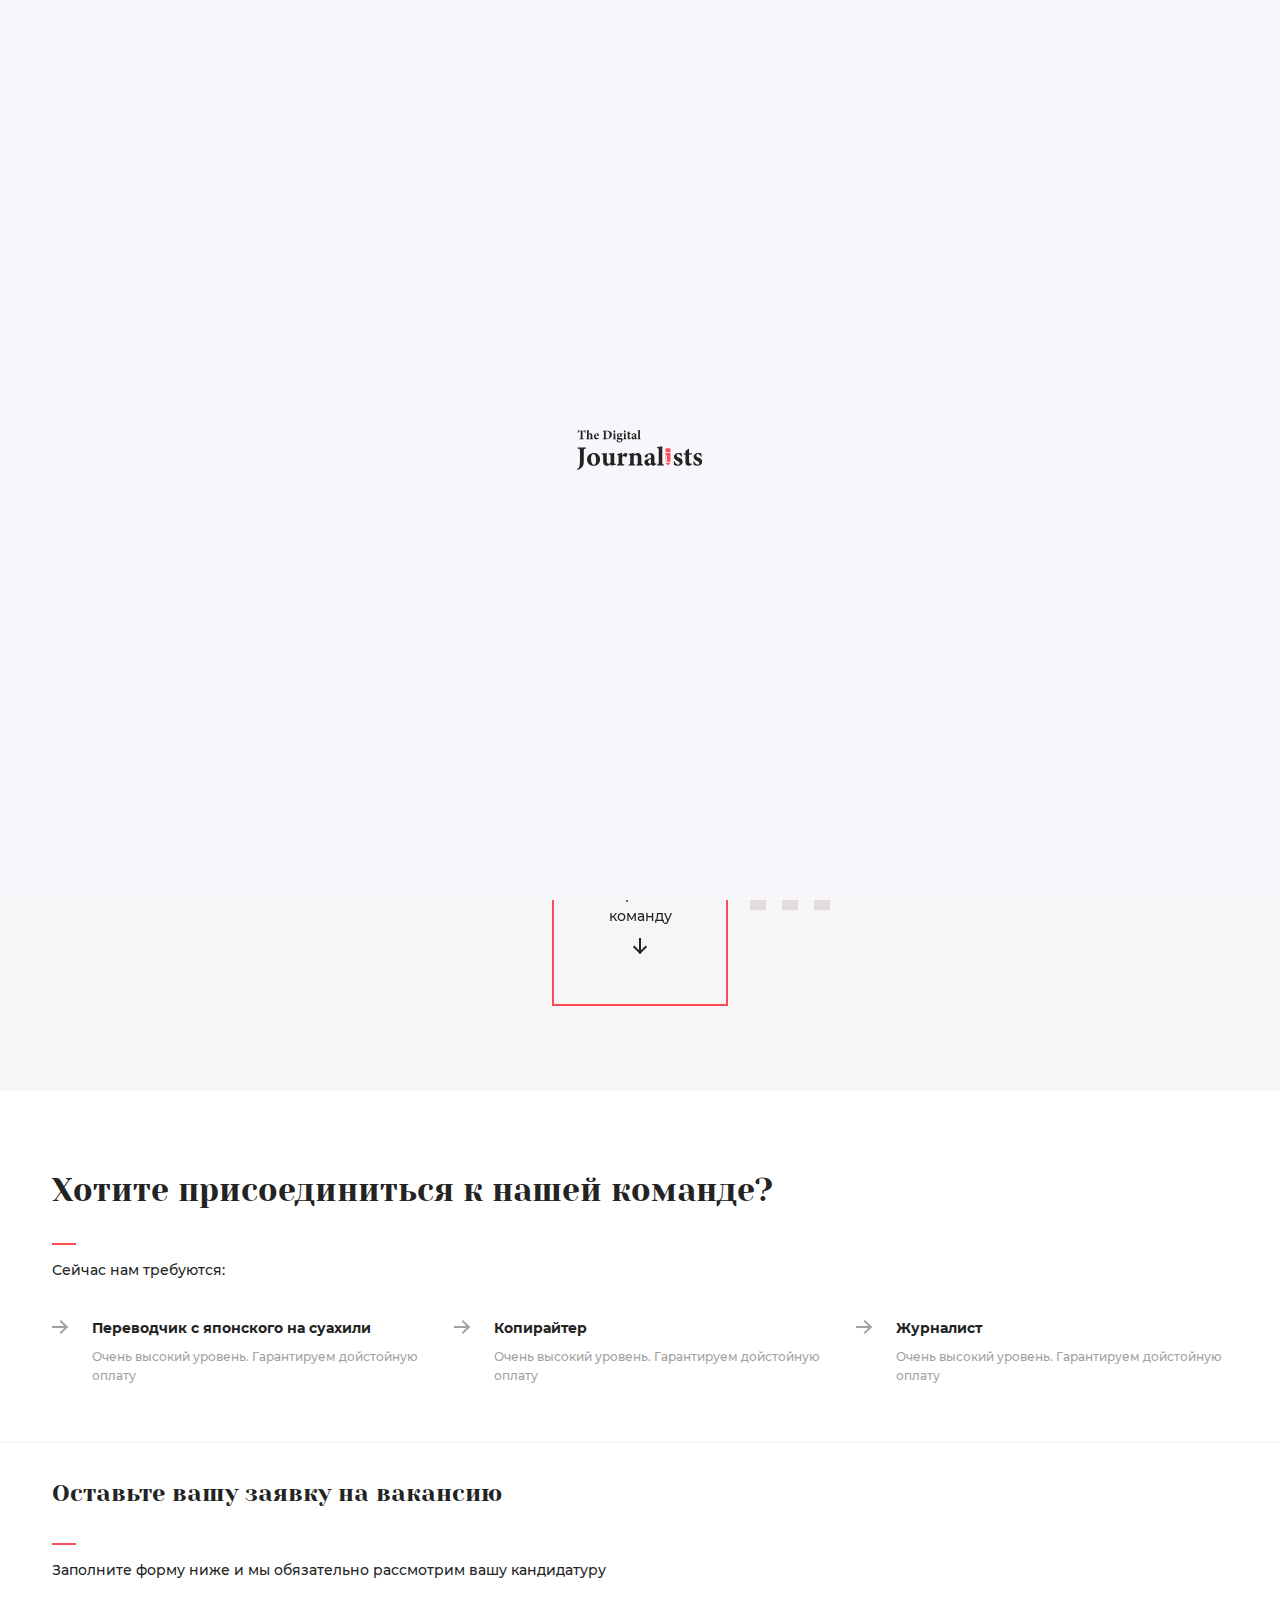
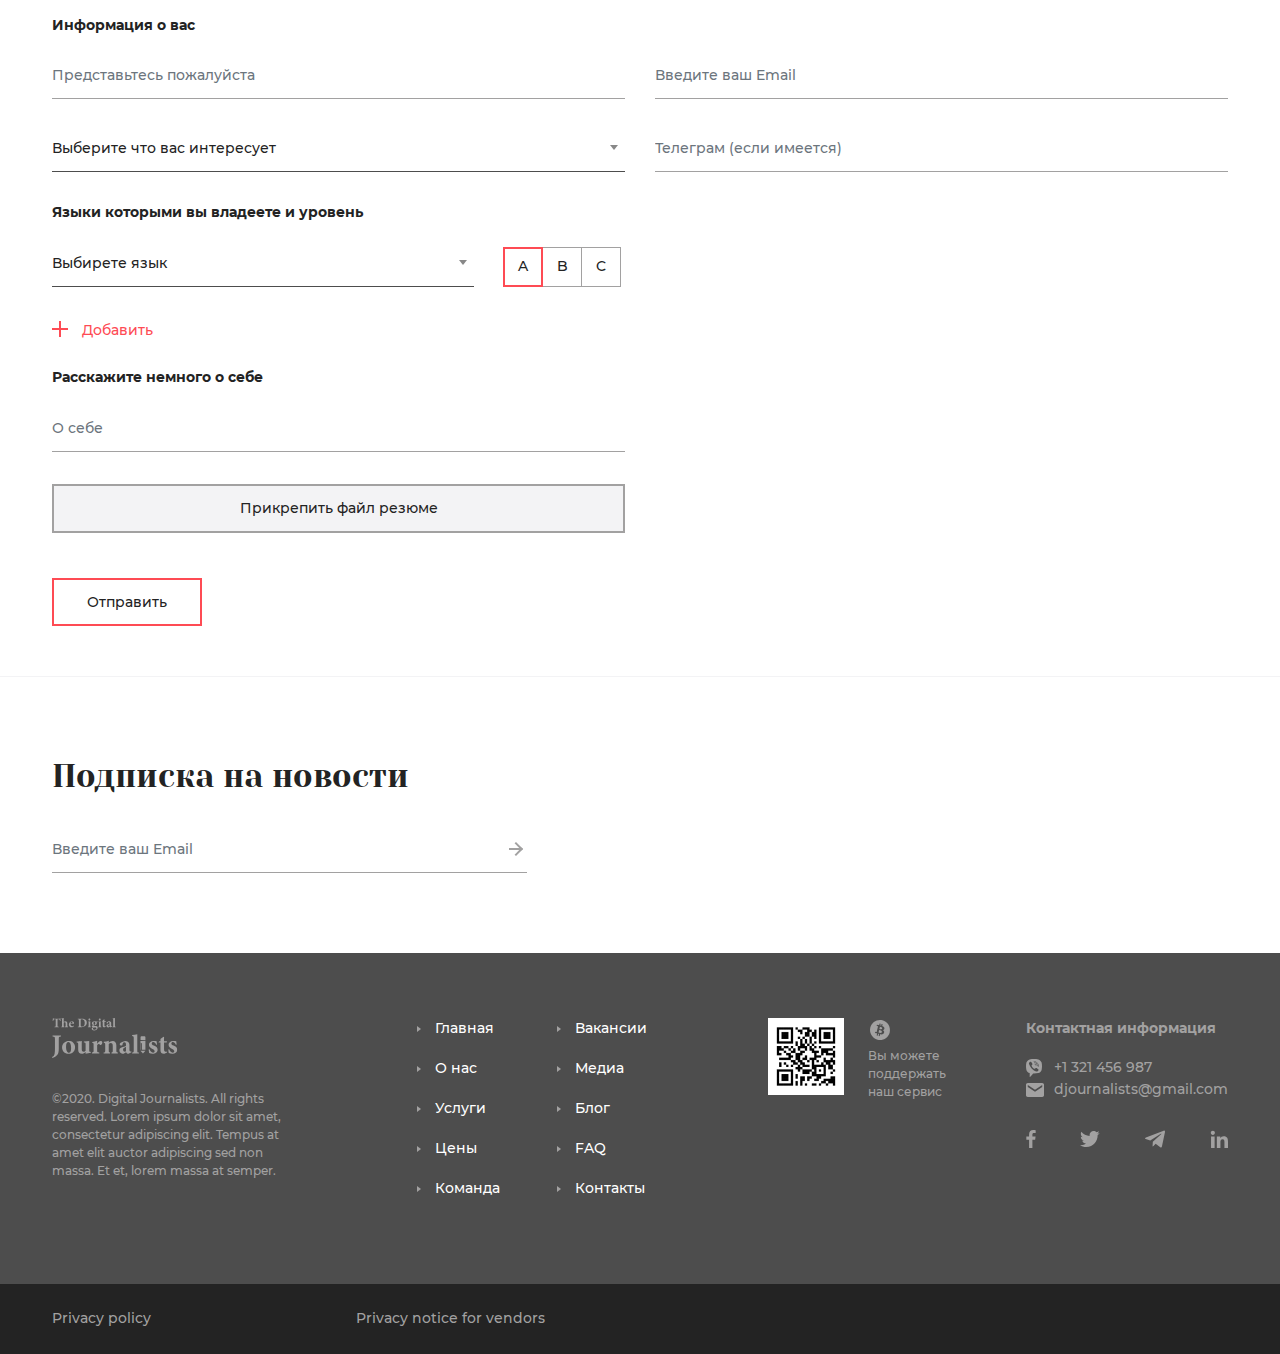
<file: team.html>
<!DOCTYPE html>
<html lang="ru">

<head>
	<title>The Digital Journalists</title>
	<meta charset="utf-8">
	<meta name="keywords" content='The Digital Journalists'>
	<meta name="description" content='The Digital Journalists'>
	<meta name="format-detection" content="telephone=no">
	<meta name="mobile-web-app-capable" content="yes">
	<meta name="viewport" content="width=device-width, initial-scale=1, shrink-to-fit=no">

	<meta property="og:url" content="">
	<meta property="og:image" content="">

	<!-- favicon -->
	<link rel="shortcut icon" href="favicon.ico">

	<!-- main style -->
	<link href="css/style.css?v=9" rel="stylesheet">
</head>

<body id="home" class="page-team">

	<!--preloader.begin-->
	<div class="preloader">
		<div class="preloader__icon">
			<svg class="preloader__image" width="126" height="40" viewBox="0 0 126 40" fill="none"
				xmlns="http://www.w3.org/2000/svg">
				<g clip-path="url(#clip0)">
					<path
						d="M8.96561 18.5709C7.03659 18.7943 6.78577 18.9584 6.78577 21.2741V30.3909C6.78577 33.5818 6.48479 36.2667 3.8626 38.3316C2.85039 39.1103 1.69192 39.6777 0.456033 40L0 38.9516C0.713133 38.6866 1.33855 38.2287 1.80642 37.629C2.27429 37.0293 2.5662 36.3115 2.64955 35.5556C2.88681 33.8034 2.98744 32.0355 2.95053 30.2678V21.2741C2.95053 18.9584 2.67691 18.767 0.5518 18.5709V17.5499H8.96561V18.5709Z"
						fill="#232323" />
					<path
						d="M16.7181 22.9014C17.5503 22.8722 18.3798 23.0127 19.1559 23.3143C19.9321 23.6159 20.6387 24.0724 21.2326 24.6559C21.8266 25.2393 22.2954 25.9376 22.6106 26.708C22.9258 27.4785 23.0808 28.305 23.066 29.1373C23.066 33.5772 19.8738 35.8108 16.6086 35.8108C12.445 35.8108 10.0691 32.6655 10.0691 29.4291C10.0691 25.2171 13.5486 22.9014 16.7181 22.9014ZM16.3897 24.0046C15.204 24.0046 14.0457 25.2444 14.0457 28.6405C14.0457 32.0365 15.1767 34.6803 16.9141 34.6803C17.963 34.6803 19.094 33.9601 19.094 29.935C19.094 26.1014 18.0998 24.0046 16.3897 24.0046Z"
						fill="#232323" />
					<path
						d="M38.8494 34.8171C37.194 35.0359 35.4291 35.396 33.605 35.8108V33.9327C32.474 34.8718 31.3248 35.8108 29.7971 35.8108C27.4805 35.8108 26.1853 34.3202 26.1853 31.8678V26.1561C26.1853 24.8889 26.0166 24.7521 25.2733 24.5561L24.6941 24.392V23.5077C26.0987 23.453 28.2785 23.2615 29.8245 23.0518C29.7697 24.2097 29.7424 25.6456 29.7424 27.2182V31.2433C29.7424 33.0393 30.6544 33.6456 31.6212 33.6456C31.9927 33.6661 32.364 33.6026 32.7075 33.4598C33.051 33.3169 33.3578 33.0984 33.605 32.8205V26.1834C33.605 24.9162 33.4682 24.6928 32.6929 24.5561L31.8629 24.392V23.5077C33.6452 23.4491 35.4231 23.297 37.1894 23.0518V32.0319C37.1894 33.4632 37.3536 33.7686 38.2383 33.8552L38.8448 33.9099L38.8494 34.8171Z"
						fill="#232323" />
					<path
						d="M47.2907 35.4781H39.9941V34.539C41.458 34.3749 41.5948 34.2382 41.5948 32.5835V26.5436C41.5948 25.1761 41.4854 25.0257 40.1857 24.7522V23.8952C41.8694 23.7055 43.5309 23.3544 45.1473 22.8467V25.8279C46.3923 23.9225 47.3819 22.9014 48.5174 22.9014C48.7453 22.8859 48.9739 22.9171 49.1893 22.9929C49.4048 23.0688 49.6024 23.1879 49.7702 23.3428C49.938 23.4977 50.0724 23.6852 50.1651 23.8938C50.2579 24.1025 50.307 24.3278 50.3096 24.5561C50.3086 25.0347 50.179 25.5043 49.9343 25.9156C49.6896 26.327 49.3389 26.6651 48.9187 26.8946C48.7797 26.9621 48.6233 26.9852 48.4707 26.9607C48.3182 26.9362 48.1768 26.8654 48.0659 26.7579C47.6099 26.3704 47.2359 25.9328 46.7662 25.9328C46.2965 25.9328 45.6626 26.2929 45.1473 27.3504V32.5926C45.1473 34.2473 45.3434 34.3294 47.2724 34.5482L47.2907 35.4781Z"
						fill="#232323" />
					<path
						d="M59.5123 35.4781V34.539C60.6752 34.3749 60.7572 34.2655 60.7572 32.3601V27.6467C60.7572 25.6866 59.7905 25.0804 58.8237 25.0804C58.0596 25.1154 57.3299 25.4078 56.7533 25.91V32.5835C56.7533 34.2655 56.8673 34.3749 57.9982 34.539V35.4781H51.6138V34.539C53.0503 34.2929 53.2144 34.2655 53.2144 32.4741V26.7351C53.2144 25.0804 52.9956 24.9983 51.7779 24.7522V23.8678C53.4903 23.6709 55.1815 23.32 56.8308 22.8194C56.8034 23.2069 56.7715 24.1869 56.7715 24.8069C57.3233 24.4194 57.907 24.0046 58.5409 23.6171C59.1689 23.1653 59.9198 22.9156 60.6934 22.9014C62.928 22.9014 64.3417 24.5288 64.3417 27.3413V32.5561C64.3417 34.2655 64.5104 34.3476 65.8329 34.539V35.4781H59.5123Z"
						fill="#232323" />
					<path
						d="M76.5088 35.8108C75.8842 35.8343 75.2726 35.6283 74.7895 35.2319C74.478 34.9489 74.2334 34.6001 74.0735 34.2108C73.0247 34.8991 71.6748 35.8108 71.1504 35.8108C70.6697 35.8248 70.1911 35.7436 69.7419 35.572C69.2928 35.4004 68.882 35.1417 68.5332 34.8109C68.1844 34.48 67.9045 34.0835 67.7095 33.6441C67.5146 33.2048 67.4084 32.7312 67.3972 32.2507C67.3972 30.792 68.0585 30.1265 69.5223 29.5476C71.1504 28.9413 73.3302 28.2803 73.9641 27.7242V26.5162C73.9641 25.0803 73.4397 24.2826 72.254 24.2826C72.0381 24.2803 71.8248 24.329 71.6314 24.4249C71.438 24.5208 71.27 24.661 71.1412 24.8342C70.8083 25.29 70.6852 25.8279 70.48 26.6575C70.4393 26.931 70.2971 27.1791 70.0815 27.3523C69.866 27.5255 69.593 27.6111 69.3171 27.592C68.6011 27.592 67.6891 26.9265 67.6891 26.1561C67.6891 25.6593 68.022 25.3037 68.6559 24.8615C69.998 23.9492 71.4933 23.2853 73.0703 22.9014C74.0747 22.8684 75.0645 23.1488 75.9022 23.7037C77.0925 24.5288 77.4208 25.6866 77.4208 27.0952V31.8678C77.4208 33.1897 77.8769 33.5225 78.3055 33.5225C78.6025 33.5097 78.8932 33.4335 79.1583 33.2991L79.4638 34.2382L76.5088 35.8108ZM73.9732 28.8593L72.4273 29.7162C71.5699 30.1721 71.0592 30.6279 71.0592 31.5897C71.0592 33.135 72.1354 33.6866 72.7419 33.6866C72.965 33.7023 73.1889 33.6697 73.3982 33.591C73.6076 33.5123 73.7975 33.3895 73.955 33.2308L73.9732 28.8593Z"
						fill="#232323" />
					<path
						d="M80.0977 35.478V34.539C81.671 34.2929 81.7257 34.1561 81.7257 32.4194V19.8701C81.7257 18.4342 81.5615 18.2701 80.125 17.9647V17.0803C81.8689 16.9372 83.5956 16.632 85.2828 16.1686V32.4421C85.2828 34.2655 85.3694 34.3704 86.9427 34.5618V35.5008L80.0977 35.478Z"
						fill="#232323" />
					<path
						d="M104.158 26.8171C103.442 24.8889 102.502 24.0046 101.203 24.0046C101.009 23.9989 100.816 24.0328 100.637 24.1044C100.457 24.176 100.293 24.2836 100.157 24.4207C100.02 24.5578 99.9126 24.7215 99.8416 24.9015C99.7705 25.0816 99.7371 25.2743 99.7434 25.4678C99.7434 26.4342 100.432 26.9584 101.869 27.592C104.103 28.5858 105.622 29.5202 105.622 31.6946C105.622 34.4296 103 35.7972 100.605 35.7972C99.3944 35.7559 98.2037 35.4739 97.103 34.9675C96.9936 34.3339 96.7427 32.4331 96.647 31.4667L97.559 31.3026C98.1382 33.0393 99.2692 34.6667 101.061 34.6667C102.11 34.6667 102.635 34.0331 102.635 33.2308C102.635 32.4285 102.22 31.7402 100.51 30.9151C98.6854 30.0308 96.9252 29.0644 96.9252 26.7761C96.9252 24.5972 98.7174 22.8878 101.641 22.8878C102.648 22.908 103.649 23.0472 104.623 23.3026C104.705 24.0456 104.951 25.8143 105.079 26.5573L104.158 26.8171Z"
						fill="#232323" />
					<path
						d="M112.959 35.5054C112.615 35.6775 112.24 35.7812 111.856 35.8108C109.731 35.8108 108.463 34.8171 108.463 32.3054V24.6154H106.712L106.548 24.2872L107.35 23.2387H108.481V20.9687C109.393 20.3031 110.761 19.4234 111.737 18.7624L112.093 18.9812C112.066 19.7242 112.011 21.1875 112.038 23.257H114.797C114.909 23.4789 114.949 23.7306 114.909 23.9762C114.87 24.2218 114.754 24.4486 114.578 24.6245H112.038V31.3709C112.038 33.5225 112.923 33.7687 113.447 33.7687C113.903 33.7682 114.353 33.6736 114.77 33.4906L115.048 34.4843L112.959 35.5054Z"
						fill="#232323" />
					<path
						d="M123.804 26.8171C123.083 24.8889 122.148 24.0046 120.849 24.0046C120.655 23.9989 120.462 24.0328 120.282 24.1044C120.103 24.176 119.939 24.2836 119.802 24.4207C119.666 24.5578 119.559 24.7215 119.487 24.9015C119.416 25.0816 119.383 25.2743 119.389 25.4678C119.389 26.4342 120.078 26.9584 121.514 27.592C123.749 28.5858 125.263 29.5202 125.263 31.6946C125.263 34.4296 122.645 35.7971 120.247 35.7971C119.037 35.7602 117.846 35.4828 116.744 34.9812C116.635 34.3476 116.384 32.4467 116.288 31.4803L117.2 31.3162C117.78 33.053 118.911 34.6803 120.703 34.6803C121.752 34.6803 122.276 34.0467 122.276 33.2444C122.276 32.4422 121.861 31.7538 120.151 30.9288C118.327 30.0444 116.567 29.0781 116.567 26.7897C116.567 24.6108 118.359 22.9014 121.282 22.9014C122.289 22.922 123.29 23.0612 124.264 23.3162C124.346 24.0593 124.593 25.8279 124.72 26.5709L123.804 26.8171Z"
						fill="#232323" />
					<path class="path-i"
						d="M92.2053 18.2837H89.7701C89.4583 18.2739 89.1553 18.3877 88.9272 18.6003C88.6991 18.813 88.5644 19.1072 88.5525 19.4188V21.8803H93.4229V19.4188C93.411 19.1072 93.2763 18.813 93.0482 18.6003C92.8201 18.3877 92.5171 18.2739 92.2053 18.2837Z"
						fill="#FE4B54" />
					<path class="path-i" d="M93.423 32.629H88.4294L90.9285 35.478L93.423 32.629Z" fill="#FE4B54" />
					<path class="path-i"
						d="M88.4294 22.8832V23.6672V31.8268H88.776V24.8251C89.7519 24.9801 89.8659 25.2353 89.8659 26.8992V31.8268H93.423V22.8741L88.4294 22.8832Z"
						fill="#FE4B54" />
					<path
						d="M8.05807 2.94471C7.94762 2.48457 7.75614 2.04775 7.49259 1.65468C7.25545 1.3675 7.15056 1.27633 6.38443 1.27633H5.5362V7.45297C5.5362 8.5561 5.66389 8.63815 6.8359 8.72932V9.21707H2.47166V8.72932C3.58894 8.63815 3.70751 8.5561 3.70751 7.45297V1.27633H2.90489C2.16612 1.27633 1.95634 1.39485 1.70553 1.73217C1.47418 2.1161 1.29332 2.52823 1.16741 2.95838H0.665771C0.761538 1.99656 0.852745 0.970918 0.880107 0.341858H1.2723C1.46839 0.642713 1.628 0.670063 2.02475 0.670063H7.29649C7.43858 0.681443 7.58128 0.657417 7.7118 0.600139C7.84232 0.542861 7.9566 0.454118 8.04439 0.341858H8.42745C8.42745 0.893425 8.4913 2.05126 8.5597 2.90368L8.05807 2.94471Z"
						fill="#232323" />
					<path
						d="M13.0151 9.21709V8.76125C13.5942 8.66553 13.6353 8.57436 13.6353 7.84957V5.56125C13.6353 4.54929 13.2157 4.19373 12.7232 4.19373C12.3669 4.19036 12.0233 4.32611 11.7655 4.57208V7.85869C11.7655 8.5698 11.8294 8.66097 12.4359 8.77037V9.22621H9.28015V8.77037C9.92772 8.68832 10.0326 8.66097 10.0326 7.82222V1.73675C10.0326 1.13048 9.95052 0.984615 9.21631 0.866097V0.45584C10.0664 0.38361 10.9078 0.230981 11.7291 0V4.07521C12.1925 3.57878 12.8257 3.27454 13.503 3.22279C14.6477 3.22279 15.3272 3.97037 15.3272 5.41538V7.82222C15.3272 8.65185 15.4184 8.66553 16.0477 8.77037V9.22621L13.0151 9.21709Z"
						fill="#232323" />
					<path
						d="M22.0126 7.92705C21.7601 8.34535 21.4091 8.69565 20.9903 8.94749C20.5714 9.19932 20.0974 9.34508 19.6093 9.37207C17.8491 9.37207 16.8503 8.07292 16.8503 6.50939C16.8639 5.62254 17.2163 4.77445 17.8354 4.13902C18.3727 3.57703 19.1101 3.24946 19.8875 3.22734C20.1708 3.22554 20.4516 3.27952 20.714 3.38622C20.9764 3.49291 21.2152 3.65022 21.4168 3.84917C21.6184 4.04812 21.7788 4.2848 21.8888 4.54571C21.9989 4.80662 22.0564 5.08664 22.0582 5.36979C22.0582 5.59315 22.0582 5.82563 21.8849 5.85298C21.6341 5.92136 19.7826 6.01252 18.5057 6.06267C18.5605 7.45754 19.3357 8.16865 20.2797 8.16865C20.8359 8.16302 21.3703 7.95194 21.7801 7.57606L22.0126 7.92705ZM19.6093 3.76067C19.0849 3.76067 18.638 4.37606 18.5559 5.41537L20.1475 5.37891C20.3344 5.37891 20.412 5.33788 20.412 5.11452C20.4348 4.45811 20.1338 3.76067 19.6093 3.76067Z"
						fill="#232323" />
					<path
						d="M29.8381 0.670105C31.5209 0.670105 32.7568 1.02566 33.6004 1.81426C33.9913 2.17969 34.2991 2.62482 34.5029 3.11951C34.7067 3.6142 34.8017 4.14689 34.7815 4.6815C34.8048 5.34287 34.6676 6.00004 34.3817 6.59694C34.0959 7.19385 33.6698 7.71276 33.1398 8.10942C32.0562 8.87999 30.7474 9.26956 29.4186 9.21711H25.8023V8.72936C26.801 8.66099 26.9059 8.53335 26.9059 7.43934V2.42509C26.9059 1.32196 26.7599 1.21711 25.7886 1.13962V0.670105H29.8381ZM28.73 7.34817C28.73 8.28264 28.9626 8.59717 29.9248 8.59717C31.6988 8.59717 32.7248 7.36184 32.7248 4.87751C32.7248 3.62851 32.3828 2.53905 31.7808 1.97381C31.4985 1.7097 31.1639 1.50757 30.7987 1.38039C30.4335 1.25321 30.0457 1.20381 29.6603 1.23535C29.3841 1.20287 29.1052 1.26732 28.8714 1.41768C28.7528 1.5362 28.73 1.75956 28.73 2.14247V7.34817Z"
						fill="#232323" />
					<path
						d="M35.835 9.21709V8.76125C36.5464 8.66552 36.6239 8.61538 36.6239 7.68091V5.1282C36.6239 4.24387 36.5601 4.19373 35.9398 4.11623V3.66039C36.7406 3.57045 37.5323 3.41339 38.3067 3.19088V7.67179C38.3067 8.58347 38.3614 8.65641 39.123 8.75213V9.20797L35.835 9.21709ZM37.3946 2.40683C37.1469 2.40336 36.9102 2.30408 36.7341 2.12983C36.5581 1.95558 36.4565 1.71992 36.4506 1.47236C36.4589 1.22529 36.5639 0.99136 36.743 0.820872C36.9221 0.650384 37.161 0.556955 37.4083 0.560678C37.533 0.555645 37.6575 0.576267 37.7739 0.621269C37.8904 0.66627 37.9964 0.734692 38.0853 0.822296C38.1742 0.9099 38.2442 1.01482 38.2909 1.13056C38.3376 1.2463 38.36 1.37039 38.3568 1.49515C38.3485 1.74302 38.2428 1.97764 38.0628 2.14826C37.8827 2.31888 37.6427 2.41176 37.3946 2.40683Z"
						fill="#232323" />
					<path
						d="M41.7132 7.1658C41.5843 7.28614 41.5006 7.44704 41.4761 7.62164C41.4761 7.83132 41.7269 8.10939 42.2285 8.10939H43.7107C44.5133 8.10939 45.6853 8.43759 45.6853 9.72306C45.6853 11.2091 43.8611 12.3943 42.1191 12.3943C40.3771 12.3943 39.6246 11.551 39.6246 10.8262C39.6191 10.682 39.6527 10.539 39.7217 10.4122C39.7907 10.2855 39.8927 10.1797 40.0168 10.106C40.3725 9.85526 40.7145 9.65013 41.0018 9.44956C40.6008 9.3191 40.2544 9.05939 40.0168 8.7111C39.8659 8.50238 39.7918 8.24794 39.807 7.99087C40.343 7.77092 40.8264 7.44002 41.2253 7.01993L41.7132 7.1658ZM42.3471 7.29799C40.8468 7.29799 39.8709 6.49571 39.8709 5.31053C39.8709 3.89286 41.239 3.22278 42.4246 3.22278C42.9406 3.21497 43.4507 3.33228 43.9113 3.56466C44.5239 3.56 45.1347 3.49742 45.7354 3.37776L45.7993 3.48261C45.719 3.79603 45.5495 4.07946 45.3113 4.29856C45.0879 4.29856 44.7231 4.24386 44.5361 4.23474C44.7651 4.54478 44.8766 4.926 44.8507 5.31053C44.8416 6.62335 43.6331 7.29343 42.3471 7.29343V7.29799ZM42.5022 9.47691C42.0869 9.42083 41.665 9.50936 41.3074 9.72762C41.1961 9.81369 41.1053 9.92331 41.0414 10.0486C40.9775 10.1739 40.9422 10.3118 40.938 10.4524C40.938 11.1498 41.5947 11.6877 42.7256 11.6877C43.738 11.6877 44.3719 11.2319 44.3719 10.5025C44.3764 10.2899 44.3064 10.0824 44.174 9.91589C44.0416 9.74939 43.8551 9.63442 43.6468 9.59087C43.2723 9.50087 42.8871 9.46253 42.5022 9.47691ZM42.3562 3.71964C41.9504 3.71964 41.5445 4.20739 41.5445 5.16466C41.5445 6.12192 41.8455 6.79657 42.4566 6.79657C42.9719 6.79657 43.2592 6.25867 43.2592 5.31053C43.2637 4.4809 42.9901 3.71964 42.3562 3.71964Z"
						fill="#232323" />
					<path
						d="M46.2097 9.2171V8.76126C46.9211 8.66553 46.9987 8.61539 46.9987 7.68092V5.12821C46.9987 4.24388 46.9348 4.19374 46.3146 4.11624V3.6604C47.1196 3.57613 47.9159 3.42363 48.6951 3.20456V7.68547C48.6951 8.59716 48.7498 8.67009 49.5114 8.76582V9.22166L46.2097 9.2171ZM47.7511 2.40684C47.503 2.40341 47.2657 2.30428 47.089 2.13014C46.9122 1.95601 46.8096 1.72034 46.8026 1.47237C46.8109 1.2245 46.9165 0.989876 47.0966 0.819261C47.2767 0.648645 47.5167 0.555756 47.7648 0.560689C47.8892 0.556294 48.0131 0.577389 48.129 0.622677C48.245 0.667964 48.3504 0.736486 48.4388 0.824023C48.5272 0.91156 48.5968 1.01626 48.6432 1.13168C48.6897 1.2471 48.712 1.3708 48.7088 1.49516C48.7004 1.74223 48.5954 1.97616 48.4164 2.14665C48.2373 2.31714 47.9984 2.41057 47.7511 2.40684Z"
						fill="#232323" />
					<path
						d="M52.8543 9.23075C52.6887 9.31133 52.5091 9.3593 52.3253 9.37207C51.3129 9.37207 50.711 8.91622 50.711 7.70369V4.05697H49.8673L49.7898 3.90198L50.1683 3.40056H50.711V2.27919C51.167 1.96466 51.8009 1.54073 52.2615 1.2262L52.4302 1.33104C52.4302 1.6866 52.3937 2.38403 52.4302 3.36865H53.7436C53.797 3.47527 53.8157 3.59596 53.7968 3.71372C53.778 3.83149 53.7227 3.94038 53.6387 4.02506H52.4302V7.24785C52.4302 8.27349 52.8498 8.39201 53.1006 8.39201C53.3171 8.3907 53.5312 8.34574 53.7299 8.25982L53.8622 8.71566L52.8543 9.23075Z"
						fill="#232323" />
					<path
						d="M58.7325 9.37206C58.4387 9.3872 58.1491 9.29664 57.9162 9.11679C57.7668 8.98212 57.6499 8.81536 57.5742 8.62904C57.1537 8.95719 56.6824 9.21434 56.1788 9.39029C55.9495 9.39819 55.721 9.3604 55.5065 9.27912C55.292 9.19783 55.0959 9.07469 54.9295 8.91685C54.7631 8.75902 54.6298 8.56966 54.5374 8.35981C54.4449 8.14996 54.3952 7.92381 54.3911 7.69456C54.3911 6.99713 54.7058 6.6826 55.4035 6.40909C56.1788 6.11736 57.2276 5.80282 57.5195 5.53844V4.94129C57.5195 4.25753 57.2732 3.87918 56.7078 3.87918C56.6054 3.87829 56.5043 3.90132 56.4125 3.94643C56.3206 3.99155 56.2406 4.05749 56.1788 4.13901C56.0221 4.40945 55.9155 4.70594 55.8641 5.01422C55.848 5.14896 55.7799 5.27207 55.6742 5.35725C55.5686 5.44243 55.4338 5.48292 55.2986 5.47006C55.1095 5.46568 54.928 5.39468 54.7862 5.26958C54.6443 5.14448 54.5513 4.97332 54.5234 4.7863C54.5234 4.54926 54.683 4.37604 54.9794 4.16636C55.6204 3.74004 56.3323 3.43132 57.0817 3.25468C57.5661 3.23459 58.0446 3.36692 58.4498 3.63302C58.7011 3.81637 58.9001 4.06209 59.0273 4.3459C59.1545 4.62971 59.2053 4.94178 59.1749 5.25126V7.53046C59.1749 8.15952 59.3847 8.31907 59.5944 8.31907C59.737 8.3129 59.8768 8.2772 60.0049 8.21422L60.1462 8.67006L58.7325 9.37206ZM57.5195 6.0581L56.7853 6.46835C56.5955 6.53289 56.431 6.65588 56.3155 6.81968C56.1999 6.98347 56.1393 7.17965 56.1423 7.38003C56.1179 7.61849 56.1885 7.85694 56.3387 8.04378C56.4889 8.23061 56.7067 8.3508 56.9449 8.37832C57.0501 8.38642 57.1558 8.37189 57.2549 8.33572C57.354 8.29955 57.4443 8.24258 57.5195 8.16864V6.0581Z"
						fill="#232323" />
					<path
						d="M60.4426 9.21709V8.76125C61.1905 8.64273 61.2179 8.57436 61.2179 7.74929V1.77322C61.2179 1.08946 61.1404 1.01197 60.4563 0.861538V0.45584C61.294 0.380612 62.123 0.228014 62.9326 0V7.74929C62.9326 8.61538 62.9736 8.66097 63.7215 8.76125V9.21709H60.4426Z"
						fill="#232323" />
				</g>
				<defs>
					<clipPath id="clip0">
						<path d="M0 0H125.263V40H0V0Z" fill="white" />
					</clipPath>
				</defs>
			</svg>
		</div>
	</div>
	<!--preloader.end-->

	<!-- svg sprites -->
	<svg class="d-none" version="1.1" height="0" xmlns="http://www.w3.org/2000/svg"
		xmlns:xlink="http://www.w3.org/1999/xlink">
		<symbol id="icon-viber" viewBox="0 0 16 18">
			<path
				d="M12.4052 0.426289C9.48223 -0.142097 6.51793 -0.142097 3.5943 0.426289C2.31558 0.717414 0.706849 2.29318 0.392335 3.56066C-0.130778 6.01311 -0.130778 8.49922 0.392335 10.9517C0.706849 12.2191 2.31558 13.7949 3.5943 14.086C3.59463 14.0861 3.59495 14.0862 3.59527 14.0862C3.65223 14.0977 3.69376 14.1481 3.69376 14.2074V17.8001C3.69376 17.9796 3.90817 18.0681 4.03023 17.9381L5.69967 16.1867C5.69967 16.1867 7.03 14.7907 7.26921 14.5398C7.29259 14.5152 7.32488 14.5019 7.35833 14.5029C9.04385 14.5506 10.7312 14.4114 12.4052 14.0861C13.6839 13.795 15.2933 12.2192 15.6072 10.9517C16.1309 8.49928 16.1309 6.01317 15.6072 3.56073C15.2932 2.29318 13.6846 0.717414 12.4052 0.426289ZM12.4498 11.1346C12.194 11.6896 11.8219 12.1514 11.2851 12.4462C11.1337 12.5293 10.9526 12.5562 10.7817 12.61C10.5851 12.549 10.3977 12.508 10.2238 12.4342C8.4209 11.6696 6.76166 10.6832 5.44735 9.17118C4.69995 8.31134 4.1149 7.3406 3.62046 6.31328C3.38596 5.82609 3.18834 5.31982 2.98691 4.81686C2.80318 4.35819 3.07377 3.88433 3.35865 3.53875C3.62595 3.21442 3.96991 2.9662 4.34242 2.78328C4.63317 2.64049 4.91998 2.72281 5.13232 2.97472C5.59137 3.51934 6.01302 4.09182 6.35447 4.72312C6.56442 5.11141 6.50682 5.58606 6.1263 5.85032C6.03382 5.91455 5.94954 5.98994 5.86339 6.06249C5.78783 6.12606 5.71672 6.19029 5.66493 6.27637C5.57025 6.43382 5.56573 6.61965 5.6267 6.79089C6.09595 8.10907 6.88688 9.13408 8.18485 9.68616C8.39261 9.77449 8.60115 9.87734 8.84042 9.84882C9.24115 9.80096 9.3709 9.35167 9.6517 9.11692C9.92617 8.88752 10.2769 8.88448 10.5726 9.07573C10.8683 9.26704 11.155 9.47241 11.4399 9.67996C11.7196 9.88368 11.9981 10.083 12.2561 10.3152C12.504 10.5385 12.5895 10.8315 12.4498 11.1346ZM10.122 6.83908C10.0101 6.84113 10.054 6.83889 10.0966 6.83763C9.91623 6.83116 9.81813 6.72263 9.79875 6.54618C9.78461 6.41725 9.77343 6.28661 9.74334 6.16118C9.68405 5.91415 9.5556 5.68521 9.35236 5.53384C9.25639 5.46235 9.14764 5.4102 9.03371 5.37666C8.88899 5.33395 8.7387 5.3457 8.5943 5.30952C8.43749 5.27031 8.35076 5.14046 8.37537 4.99008C8.39778 4.85323 8.52804 4.74642 8.67432 4.75725C9.5886 4.82471 10.242 5.30787 10.3353 6.40814C10.3419 6.48577 10.3496 6.56776 10.3328 6.64203C10.3054 6.76277 10.221 6.82562 10.1357 6.83704C10.1426 6.83717 10.1413 6.83776 10.122 6.83908ZM9.55347 4.32267C9.27293 4.18226 8.96952 4.09499 8.66198 4.04297C8.52759 4.02026 8.39177 4.00646 8.25673 3.98725C8.09308 3.96401 8.00576 3.8574 8.01345 3.69256C8.02068 3.53809 8.13112 3.42698 8.2958 3.43649C8.837 3.46791 9.35972 3.58747 9.84086 3.84789C10.8193 4.37753 11.3782 5.21354 11.5413 6.32985C11.5487 6.38041 11.5605 6.43052 11.5643 6.48128C11.5736 6.60658 11.5793 6.73207 11.5888 6.89731C11.5849 6.92741 11.5828 6.99818 11.5656 7.06485C11.5031 7.30686 11.1441 7.33716 11.0615 7.09291C11.037 7.02042 11.0333 6.93797 11.0332 6.85994C11.0323 6.34939 10.9238 5.83936 10.6719 5.39514C10.413 4.93872 10.0174 4.55491 9.55347 4.32267ZM12.5767 7.77266C12.3876 7.77497 12.3026 7.6133 12.2903 7.44001C12.266 7.097 12.2492 6.75247 12.2029 6.4123C11.9588 4.61663 10.558 3.13104 8.80955 2.81226C8.54644 2.76426 8.27707 2.75166 8.01061 2.72307C7.84211 2.70498 7.62144 2.69455 7.58411 2.48047C7.55279 2.30097 7.701 2.15805 7.86821 2.14888C7.91367 2.14637 7.95939 2.14848 8.00505 2.14868C10.2696 2.21357 8.14326 2.15369 8.01112 2.14901C10.3666 2.21918 12.3005 3.81806 12.7152 6.19907C12.7859 6.60513 12.8111 7.02029 12.8426 7.43242C12.8557 7.60571 12.7597 7.77042 12.5767 7.77266Z"
				fill="currentColor" />
		</symbol>
		<symbol id="icon-email" viewBox="0 0 18 14">
			<path
				d="M16.2 0H1.8C0.8064 0 0 0.784 0 1.75V12.25C0 13.216 0.8064 14 1.8 14H16.2C17.1936 14 18 13.216 18 12.25V1.75C18 0.784 17.1936 0 16.2 0ZM16.2 4.1125L9 8.77975L1.8 4.1125V2.00987L9 6.67625L16.2 2.00987V4.1125Z"
				fill="currentColor" />
		</symbol>
		<symbol id="icon-fb" viewBox="0 0 10 18">
			<path
				d="M6.39703 17.9972V9.80115H9.16203L9.57303 6.59215H6.39703V4.54815C6.39703 3.62215 6.65503 2.98815 7.98403 2.98815H9.66803V0.12715C8.84903 0.0391501 8.02503 -0.00285004 7.20103 0.000149963C4.75703 0.000149963 3.07903 1.49215 3.07903 4.23115V6.58615H0.332031V9.79515H3.08503V17.9972H6.39703Z"
				fill="currentColor" />
		</symbol>
		<symbol id="icon-tw" viewBox="0 0 20 16">
			<path
				d="M17.633 3.99704C17.646 4.17204 17.646 4.34604 17.646 4.52004C17.646 9.84504 13.593 15.981 6.186 15.981C3.904 15.981 1.784 15.32 0 14.172C0.324 14.209 0.636 14.222 0.973 14.222C2.856 14.222 4.589 13.586 5.974 12.501C4.203 12.464 2.719 11.304 2.207 9.70804C2.456 9.74504 2.706 9.77004 2.968 9.77004C3.329 9.77004 3.692 9.72004 4.029 9.63304C2.182 9.25904 0.799 7.63804 0.799 5.68004V5.63004C1.336 5.92904 1.959 6.11604 2.619 6.14104C1.534 5.41904 0.823 4.18404 0.823 2.78704C0.823 2.03904 1.022 1.35304 1.371 0.755043C3.354 3.19804 6.335 4.79504 9.677 4.97004C9.615 4.67004 9.577 4.35904 9.577 4.04704C9.577 1.82704 11.373 0.019043 13.605 0.019043C14.765 0.019043 15.812 0.505043 16.548 1.29104C17.458 1.11604 18.33 0.779043 19.104 0.318043C18.805 1.25304 18.168 2.03904 17.333 2.53804C18.144 2.45004 18.93 2.22604 19.652 1.91404C19.104 2.71204 18.419 3.42304 17.633 3.99704Z"
				fill="currentColor" />
		</symbol>
		<symbol id="icon-tlg" viewBox="0 0 21 18">
			<path
				d="M18.6651 0.71682L0.935095 7.55382C-0.274905 8.03982 -0.267905 8.71482 0.713095 9.01582L5.26509 10.4358L15.7971 3.79082C16.2951 3.48782 16.7501 3.65082 16.3761 3.98282L7.8431 11.6838H7.84109L7.8431 11.6848L7.5291 16.3768C7.9891 16.3768 8.19209 16.1658 8.45009 15.9168L10.6611 13.7668L15.2601 17.1638C16.1081 17.6308 16.7171 17.3908 16.9281 16.3788L19.9471 2.15082C20.2561 0.91182 19.4741 0.35082 18.6651 0.71682Z"
				fill="currentColor" />
		</symbol>
		<symbol id="icon-in" viewBox="0 0 19 19">
			<path
				d="M5.17092 3.0088C5.17092 4.2172 4.19132 5.1968 2.98292 5.1968C1.77452 5.1968 0.794922 4.2172 0.794922 3.0088C0.794922 1.8004 1.77452 0.820801 2.98292 0.820801C4.19132 0.820801 5.17092 1.8004 5.17092 3.0088Z"
				fill="currentColor" />
			<path
				d="M7.23722 18.9942V6.85518H10.8552V8.51518H10.9062C11.4092 7.56218 12.6392 6.55518 14.4742 6.55518C18.2962 6.55518 19.0002 9.06818 19.0002 12.3382V18.9952H15.2292V13.0912C15.2292 11.6842 15.2052 9.87318 13.2682 9.87318C11.3042 9.87318 11.0062 11.4072 11.0062 12.9912V18.9942H7.23722Z"
				fill="currentColor" />
			<path d="M4.87021 6.85518H1.09521V18.9942H4.87021V6.85518Z" fill="currentColor" />
		</symbol>
	</svg>
	<!-- svg sprites -->

	<!--root.begin-->
	<div class="root">

		<!--navbar.begin-->
		<nav class="navbar navbar-light bg-light fixed-top" id="dj-navbar">
			<div class="container-fluid">
				<a class="navbar-brand js-scroll" href="#home">
					<svg class="navbar-brand-logo" width="126" height="40" viewBox="0 0 126 40" fill="none"
						xmlns="http://www.w3.org/2000/svg">
						<g clip-path="url(#clip0)">
							<path
								d="M8.96561 18.5709C7.03659 18.7943 6.78577 18.9584 6.78577 21.2741V30.3909C6.78577 33.5818 6.48479 36.2667 3.8626 38.3316C2.85039 39.1103 1.69192 39.6777 0.456033 40L0 38.9516C0.713133 38.6866 1.33855 38.2287 1.80642 37.629C2.27429 37.0293 2.5662 36.3115 2.64955 35.5556C2.88681 33.8034 2.98744 32.0355 2.95053 30.2678V21.2741C2.95053 18.9584 2.67691 18.767 0.5518 18.5709V17.5499H8.96561V18.5709Z"
								fill="#232323" />
							<path
								d="M16.7181 22.9014C17.5503 22.8722 18.3798 23.0127 19.1559 23.3143C19.9321 23.6159 20.6387 24.0724 21.2326 24.6559C21.8266 25.2393 22.2954 25.9376 22.6106 26.708C22.9258 27.4785 23.0808 28.305 23.066 29.1373C23.066 33.5772 19.8738 35.8108 16.6086 35.8108C12.445 35.8108 10.0691 32.6655 10.0691 29.4291C10.0691 25.2171 13.5486 22.9014 16.7181 22.9014ZM16.3897 24.0046C15.204 24.0046 14.0457 25.2444 14.0457 28.6405C14.0457 32.0365 15.1767 34.6803 16.9141 34.6803C17.963 34.6803 19.094 33.9601 19.094 29.935C19.094 26.1014 18.0998 24.0046 16.3897 24.0046Z"
								fill="#232323" />
							<path
								d="M38.8494 34.8171C37.194 35.0359 35.4291 35.396 33.605 35.8108V33.9327C32.474 34.8718 31.3248 35.8108 29.7971 35.8108C27.4805 35.8108 26.1853 34.3202 26.1853 31.8678V26.1561C26.1853 24.8889 26.0166 24.7521 25.2733 24.5561L24.6941 24.392V23.5077C26.0987 23.453 28.2785 23.2615 29.8245 23.0518C29.7697 24.2097 29.7424 25.6456 29.7424 27.2182V31.2433C29.7424 33.0393 30.6544 33.6456 31.6212 33.6456C31.9927 33.6661 32.364 33.6026 32.7075 33.4598C33.051 33.3169 33.3578 33.0984 33.605 32.8205V26.1834C33.605 24.9162 33.4682 24.6928 32.6929 24.5561L31.8629 24.392V23.5077C33.6452 23.4491 35.4231 23.297 37.1894 23.0518V32.0319C37.1894 33.4632 37.3536 33.7686 38.2383 33.8552L38.8448 33.9099L38.8494 34.8171Z"
								fill="#232323" />
							<path
								d="M47.2907 35.4781H39.9941V34.539C41.458 34.3749 41.5948 34.2382 41.5948 32.5835V26.5436C41.5948 25.1761 41.4854 25.0257 40.1857 24.7522V23.8952C41.8694 23.7055 43.5309 23.3544 45.1473 22.8467V25.8279C46.3923 23.9225 47.3819 22.9014 48.5174 22.9014C48.7453 22.8859 48.9739 22.9171 49.1893 22.9929C49.4048 23.0688 49.6024 23.1879 49.7702 23.3428C49.938 23.4977 50.0724 23.6852 50.1651 23.8938C50.2579 24.1025 50.307 24.3278 50.3096 24.5561C50.3086 25.0347 50.179 25.5043 49.9343 25.9156C49.6896 26.327 49.3389 26.6651 48.9187 26.8946C48.7797 26.9621 48.6233 26.9852 48.4707 26.9607C48.3182 26.9362 48.1768 26.8654 48.0659 26.7579C47.6099 26.3704 47.2359 25.9328 46.7662 25.9328C46.2965 25.9328 45.6626 26.2929 45.1473 27.3504V32.5926C45.1473 34.2473 45.3434 34.3294 47.2724 34.5482L47.2907 35.4781Z"
								fill="#232323" />
							<path
								d="M59.5123 35.4781V34.539C60.6752 34.3749 60.7572 34.2655 60.7572 32.3601V27.6467C60.7572 25.6866 59.7905 25.0804 58.8237 25.0804C58.0596 25.1154 57.3299 25.4078 56.7533 25.91V32.5835C56.7533 34.2655 56.8673 34.3749 57.9982 34.539V35.4781H51.6138V34.539C53.0503 34.2929 53.2144 34.2655 53.2144 32.4741V26.7351C53.2144 25.0804 52.9956 24.9983 51.7779 24.7522V23.8678C53.4903 23.6709 55.1815 23.32 56.8308 22.8194C56.8034 23.2069 56.7715 24.1869 56.7715 24.8069C57.3233 24.4194 57.907 24.0046 58.5409 23.6171C59.1689 23.1653 59.9198 22.9156 60.6934 22.9014C62.928 22.9014 64.3417 24.5288 64.3417 27.3413V32.5561C64.3417 34.2655 64.5104 34.3476 65.8329 34.539V35.4781H59.5123Z"
								fill="#232323" />
							<path
								d="M76.5088 35.8108C75.8842 35.8343 75.2726 35.6283 74.7895 35.2319C74.478 34.9489 74.2334 34.6001 74.0735 34.2108C73.0247 34.8991 71.6748 35.8108 71.1504 35.8108C70.6697 35.8248 70.1911 35.7436 69.7419 35.572C69.2928 35.4004 68.882 35.1417 68.5332 34.8109C68.1844 34.48 67.9045 34.0835 67.7095 33.6441C67.5146 33.2048 67.4084 32.7312 67.3972 32.2507C67.3972 30.792 68.0585 30.1265 69.5223 29.5476C71.1504 28.9413 73.3302 28.2803 73.9641 27.7242V26.5162C73.9641 25.0803 73.4397 24.2826 72.254 24.2826C72.0381 24.2803 71.8248 24.329 71.6314 24.4249C71.438 24.5208 71.27 24.661 71.1412 24.8342C70.8083 25.29 70.6852 25.8279 70.48 26.6575C70.4393 26.931 70.2971 27.1791 70.0815 27.3523C69.866 27.5255 69.593 27.6111 69.3171 27.592C68.6011 27.592 67.6891 26.9265 67.6891 26.1561C67.6891 25.6593 68.022 25.3037 68.6559 24.8615C69.998 23.9492 71.4933 23.2853 73.0703 22.9014C74.0747 22.8684 75.0645 23.1488 75.9022 23.7037C77.0925 24.5288 77.4208 25.6866 77.4208 27.0952V31.8678C77.4208 33.1897 77.8769 33.5225 78.3055 33.5225C78.6025 33.5097 78.8932 33.4335 79.1583 33.2991L79.4638 34.2382L76.5088 35.8108ZM73.9732 28.8593L72.4273 29.7162C71.5699 30.1721 71.0592 30.6279 71.0592 31.5897C71.0592 33.135 72.1354 33.6866 72.7419 33.6866C72.965 33.7023 73.1889 33.6697 73.3982 33.591C73.6076 33.5123 73.7975 33.3895 73.955 33.2308L73.9732 28.8593Z"
								fill="#232323" />
							<path
								d="M80.0977 35.478V34.539C81.671 34.2929 81.7257 34.1561 81.7257 32.4194V19.8701C81.7257 18.4342 81.5615 18.2701 80.125 17.9647V17.0803C81.8689 16.9372 83.5956 16.632 85.2828 16.1686V32.4421C85.2828 34.2655 85.3694 34.3704 86.9427 34.5618V35.5008L80.0977 35.478Z"
								fill="#232323" />
							<path
								d="M104.158 26.8171C103.442 24.8889 102.502 24.0046 101.203 24.0046C101.009 23.9989 100.816 24.0328 100.637 24.1044C100.457 24.176 100.293 24.2836 100.157 24.4207C100.02 24.5578 99.9126 24.7215 99.8416 24.9015C99.7705 25.0816 99.7371 25.2743 99.7434 25.4678C99.7434 26.4342 100.432 26.9584 101.869 27.592C104.103 28.5858 105.622 29.5202 105.622 31.6946C105.622 34.4296 103 35.7972 100.605 35.7972C99.3944 35.7559 98.2037 35.4739 97.103 34.9675C96.9936 34.3339 96.7427 32.4331 96.647 31.4667L97.559 31.3026C98.1382 33.0393 99.2692 34.6667 101.061 34.6667C102.11 34.6667 102.635 34.0331 102.635 33.2308C102.635 32.4285 102.22 31.7402 100.51 30.9151C98.6854 30.0308 96.9252 29.0644 96.9252 26.7761C96.9252 24.5972 98.7174 22.8878 101.641 22.8878C102.648 22.908 103.649 23.0472 104.623 23.3026C104.705 24.0456 104.951 25.8143 105.079 26.5573L104.158 26.8171Z"
								fill="#232323" />
							<path
								d="M112.959 35.5054C112.615 35.6775 112.24 35.7812 111.856 35.8108C109.731 35.8108 108.463 34.8171 108.463 32.3054V24.6154H106.712L106.548 24.2872L107.35 23.2387H108.481V20.9687C109.393 20.3031 110.761 19.4234 111.737 18.7624L112.093 18.9812C112.066 19.7242 112.011 21.1875 112.038 23.257H114.797C114.909 23.4789 114.949 23.7306 114.909 23.9762C114.87 24.2218 114.754 24.4486 114.578 24.6245H112.038V31.3709C112.038 33.5225 112.923 33.7687 113.447 33.7687C113.903 33.7682 114.353 33.6736 114.77 33.4906L115.048 34.4843L112.959 35.5054Z"
								fill="#232323" />
							<path
								d="M123.804 26.8171C123.083 24.8889 122.148 24.0046 120.849 24.0046C120.655 23.9989 120.462 24.0328 120.282 24.1044C120.103 24.176 119.939 24.2836 119.802 24.4207C119.666 24.5578 119.559 24.7215 119.487 24.9015C119.416 25.0816 119.383 25.2743 119.389 25.4678C119.389 26.4342 120.078 26.9584 121.514 27.592C123.749 28.5858 125.263 29.5202 125.263 31.6946C125.263 34.4296 122.645 35.7971 120.247 35.7971C119.037 35.7602 117.846 35.4828 116.744 34.9812C116.635 34.3476 116.384 32.4467 116.288 31.4803L117.2 31.3162C117.78 33.053 118.911 34.6803 120.703 34.6803C121.752 34.6803 122.276 34.0467 122.276 33.2444C122.276 32.4422 121.861 31.7538 120.151 30.9288C118.327 30.0444 116.567 29.0781 116.567 26.7897C116.567 24.6108 118.359 22.9014 121.282 22.9014C122.289 22.922 123.29 23.0612 124.264 23.3162C124.346 24.0593 124.593 25.8279 124.72 26.5709L123.804 26.8171Z"
								fill="#232323" />
							<path class="path-i"
								d="M92.2053 18.2837H89.7701C89.4583 18.2739 89.1553 18.3877 88.9272 18.6003C88.6991 18.813 88.5644 19.1072 88.5525 19.4188V21.8803H93.4229V19.4188C93.411 19.1072 93.2763 18.813 93.0482 18.6003C92.8201 18.3877 92.5171 18.2739 92.2053 18.2837Z"
								fill="#FE4B54" />
							<path class="path-i" d="M93.423 32.629H88.4294L90.9285 35.478L93.423 32.629Z" fill="#FE4B54" />
							<path class="path-i"
								d="M88.4294 22.8832V23.6672V31.8268H88.776V24.8251C89.7519 24.9801 89.8659 25.2353 89.8659 26.8992V31.8268H93.423V22.8741L88.4294 22.8832Z"
								fill="#FE4B54" />
							<path
								d="M8.05807 2.94471C7.94762 2.48457 7.75614 2.04775 7.49259 1.65468C7.25545 1.3675 7.15056 1.27633 6.38443 1.27633H5.5362V7.45297C5.5362 8.5561 5.66389 8.63815 6.8359 8.72932V9.21707H2.47166V8.72932C3.58894 8.63815 3.70751 8.5561 3.70751 7.45297V1.27633H2.90489C2.16612 1.27633 1.95634 1.39485 1.70553 1.73217C1.47418 2.1161 1.29332 2.52823 1.16741 2.95838H0.665771C0.761538 1.99656 0.852745 0.970918 0.880107 0.341858H1.2723C1.46839 0.642713 1.628 0.670063 2.02475 0.670063H7.29649C7.43858 0.681443 7.58128 0.657417 7.7118 0.600139C7.84232 0.542861 7.9566 0.454118 8.04439 0.341858H8.42745C8.42745 0.893425 8.4913 2.05126 8.5597 2.90368L8.05807 2.94471Z"
								fill="#232323" />
							<path
								d="M13.0151 9.21709V8.76125C13.5942 8.66553 13.6353 8.57436 13.6353 7.84957V5.56125C13.6353 4.54929 13.2157 4.19373 12.7232 4.19373C12.3669 4.19036 12.0233 4.32611 11.7655 4.57208V7.85869C11.7655 8.5698 11.8294 8.66097 12.4359 8.77037V9.22621H9.28015V8.77037C9.92772 8.68832 10.0326 8.66097 10.0326 7.82222V1.73675C10.0326 1.13048 9.95052 0.984615 9.21631 0.866097V0.45584C10.0664 0.38361 10.9078 0.230981 11.7291 0V4.07521C12.1925 3.57878 12.8257 3.27454 13.503 3.22279C14.6477 3.22279 15.3272 3.97037 15.3272 5.41538V7.82222C15.3272 8.65185 15.4184 8.66553 16.0477 8.77037V9.22621L13.0151 9.21709Z"
								fill="#232323" />
							<path
								d="M22.0126 7.92705C21.7601 8.34535 21.4091 8.69565 20.9903 8.94749C20.5714 9.19932 20.0974 9.34508 19.6093 9.37207C17.8491 9.37207 16.8503 8.07292 16.8503 6.50939C16.8639 5.62254 17.2163 4.77445 17.8354 4.13902C18.3727 3.57703 19.1101 3.24946 19.8875 3.22734C20.1708 3.22554 20.4516 3.27952 20.714 3.38622C20.9764 3.49291 21.2152 3.65022 21.4168 3.84917C21.6184 4.04812 21.7788 4.2848 21.8888 4.54571C21.9989 4.80662 22.0564 5.08664 22.0582 5.36979C22.0582 5.59315 22.0582 5.82563 21.8849 5.85298C21.6341 5.92136 19.7826 6.01252 18.5057 6.06267C18.5605 7.45754 19.3357 8.16865 20.2797 8.16865C20.8359 8.16302 21.3703 7.95194 21.7801 7.57606L22.0126 7.92705ZM19.6093 3.76067C19.0849 3.76067 18.638 4.37606 18.5559 5.41537L20.1475 5.37891C20.3344 5.37891 20.412 5.33788 20.412 5.11452C20.4348 4.45811 20.1338 3.76067 19.6093 3.76067Z"
								fill="#232323" />
							<path
								d="M29.8381 0.670105C31.5209 0.670105 32.7568 1.02566 33.6004 1.81426C33.9913 2.17969 34.2991 2.62482 34.5029 3.11951C34.7067 3.6142 34.8017 4.14689 34.7815 4.6815C34.8048 5.34287 34.6676 6.00004 34.3817 6.59694C34.0959 7.19385 33.6698 7.71276 33.1398 8.10942C32.0562 8.87999 30.7474 9.26956 29.4186 9.21711H25.8023V8.72936C26.801 8.66099 26.9059 8.53335 26.9059 7.43934V2.42509C26.9059 1.32196 26.7599 1.21711 25.7886 1.13962V0.670105H29.8381ZM28.73 7.34817C28.73 8.28264 28.9626 8.59717 29.9248 8.59717C31.6988 8.59717 32.7248 7.36184 32.7248 4.87751C32.7248 3.62851 32.3828 2.53905 31.7808 1.97381C31.4985 1.7097 31.1639 1.50757 30.7987 1.38039C30.4335 1.25321 30.0457 1.20381 29.6603 1.23535C29.3841 1.20287 29.1052 1.26732 28.8714 1.41768C28.7528 1.5362 28.73 1.75956 28.73 2.14247V7.34817Z"
								fill="#232323" />
							<path
								d="M35.835 9.21709V8.76125C36.5464 8.66552 36.6239 8.61538 36.6239 7.68091V5.1282C36.6239 4.24387 36.5601 4.19373 35.9398 4.11623V3.66039C36.7406 3.57045 37.5323 3.41339 38.3067 3.19088V7.67179C38.3067 8.58347 38.3614 8.65641 39.123 8.75213V9.20797L35.835 9.21709ZM37.3946 2.40683C37.1469 2.40336 36.9102 2.30408 36.7341 2.12983C36.5581 1.95558 36.4565 1.71992 36.4506 1.47236C36.4589 1.22529 36.5639 0.99136 36.743 0.820872C36.9221 0.650384 37.161 0.556955 37.4083 0.560678C37.533 0.555645 37.6575 0.576267 37.7739 0.621269C37.8904 0.66627 37.9964 0.734692 38.0853 0.822296C38.1742 0.9099 38.2442 1.01482 38.2909 1.13056C38.3376 1.2463 38.36 1.37039 38.3568 1.49515C38.3485 1.74302 38.2428 1.97764 38.0628 2.14826C37.8827 2.31888 37.6427 2.41176 37.3946 2.40683Z"
								fill="#232323" />
							<path
								d="M41.7132 7.1658C41.5843 7.28614 41.5006 7.44704 41.4761 7.62164C41.4761 7.83132 41.7269 8.10939 42.2285 8.10939H43.7107C44.5133 8.10939 45.6853 8.43759 45.6853 9.72306C45.6853 11.2091 43.8611 12.3943 42.1191 12.3943C40.3771 12.3943 39.6246 11.551 39.6246 10.8262C39.6191 10.682 39.6527 10.539 39.7217 10.4122C39.7907 10.2855 39.8927 10.1797 40.0168 10.106C40.3725 9.85526 40.7145 9.65013 41.0018 9.44956C40.6008 9.3191 40.2544 9.05939 40.0168 8.7111C39.8659 8.50238 39.7918 8.24794 39.807 7.99087C40.343 7.77092 40.8264 7.44002 41.2253 7.01993L41.7132 7.1658ZM42.3471 7.29799C40.8468 7.29799 39.8709 6.49571 39.8709 5.31053C39.8709 3.89286 41.239 3.22278 42.4246 3.22278C42.9406 3.21497 43.4507 3.33228 43.9113 3.56466C44.5239 3.56 45.1347 3.49742 45.7354 3.37776L45.7993 3.48261C45.719 3.79603 45.5495 4.07946 45.3113 4.29856C45.0879 4.29856 44.7231 4.24386 44.5361 4.23474C44.7651 4.54478 44.8766 4.926 44.8507 5.31053C44.8416 6.62335 43.6331 7.29343 42.3471 7.29343V7.29799ZM42.5022 9.47691C42.0869 9.42083 41.665 9.50936 41.3074 9.72762C41.1961 9.81369 41.1053 9.92331 41.0414 10.0486C40.9775 10.1739 40.9422 10.3118 40.938 10.4524C40.938 11.1498 41.5947 11.6877 42.7256 11.6877C43.738 11.6877 44.3719 11.2319 44.3719 10.5025C44.3764 10.2899 44.3064 10.0824 44.174 9.91589C44.0416 9.74939 43.8551 9.63442 43.6468 9.59087C43.2723 9.50087 42.8871 9.46253 42.5022 9.47691ZM42.3562 3.71964C41.9504 3.71964 41.5445 4.20739 41.5445 5.16466C41.5445 6.12192 41.8455 6.79657 42.4566 6.79657C42.9719 6.79657 43.2592 6.25867 43.2592 5.31053C43.2637 4.4809 42.9901 3.71964 42.3562 3.71964Z"
								fill="#232323" />
							<path
								d="M46.2097 9.2171V8.76126C46.9211 8.66553 46.9987 8.61539 46.9987 7.68092V5.12821C46.9987 4.24388 46.9348 4.19374 46.3146 4.11624V3.6604C47.1196 3.57613 47.9159 3.42363 48.6951 3.20456V7.68547C48.6951 8.59716 48.7498 8.67009 49.5114 8.76582V9.22166L46.2097 9.2171ZM47.7511 2.40684C47.503 2.40341 47.2657 2.30428 47.089 2.13014C46.9122 1.95601 46.8096 1.72034 46.8026 1.47237C46.8109 1.2245 46.9165 0.989876 47.0966 0.819261C47.2767 0.648645 47.5167 0.555756 47.7648 0.560689C47.8892 0.556294 48.0131 0.577389 48.129 0.622677C48.245 0.667964 48.3504 0.736486 48.4388 0.824023C48.5272 0.91156 48.5968 1.01626 48.6432 1.13168C48.6897 1.2471 48.712 1.3708 48.7088 1.49516C48.7004 1.74223 48.5954 1.97616 48.4164 2.14665C48.2373 2.31714 47.9984 2.41057 47.7511 2.40684Z"
								fill="#232323" />
							<path
								d="M52.8543 9.23075C52.6887 9.31133 52.5091 9.3593 52.3253 9.37207C51.3129 9.37207 50.711 8.91622 50.711 7.70369V4.05697H49.8673L49.7898 3.90198L50.1683 3.40056H50.711V2.27919C51.167 1.96466 51.8009 1.54073 52.2615 1.2262L52.4302 1.33104C52.4302 1.6866 52.3937 2.38403 52.4302 3.36865H53.7436C53.797 3.47527 53.8157 3.59596 53.7968 3.71372C53.778 3.83149 53.7227 3.94038 53.6387 4.02506H52.4302V7.24785C52.4302 8.27349 52.8498 8.39201 53.1006 8.39201C53.3171 8.3907 53.5312 8.34574 53.7299 8.25982L53.8622 8.71566L52.8543 9.23075Z"
								fill="#232323" />
							<path
								d="M58.7325 9.37206C58.4387 9.3872 58.1491 9.29664 57.9162 9.11679C57.7668 8.98212 57.6499 8.81536 57.5742 8.62904C57.1537 8.95719 56.6824 9.21434 56.1788 9.39029C55.9495 9.39819 55.721 9.3604 55.5065 9.27912C55.292 9.19783 55.0959 9.07469 54.9295 8.91685C54.7631 8.75902 54.6298 8.56966 54.5374 8.35981C54.4449 8.14996 54.3952 7.92381 54.3911 7.69456C54.3911 6.99713 54.7058 6.6826 55.4035 6.40909C56.1788 6.11736 57.2276 5.80282 57.5195 5.53844V4.94129C57.5195 4.25753 57.2732 3.87918 56.7078 3.87918C56.6054 3.87829 56.5043 3.90132 56.4125 3.94643C56.3206 3.99155 56.2406 4.05749 56.1788 4.13901C56.0221 4.40945 55.9155 4.70594 55.8641 5.01422C55.848 5.14896 55.7799 5.27207 55.6742 5.35725C55.5686 5.44243 55.4338 5.48292 55.2986 5.47006C55.1095 5.46568 54.928 5.39468 54.7862 5.26958C54.6443 5.14448 54.5513 4.97332 54.5234 4.7863C54.5234 4.54926 54.683 4.37604 54.9794 4.16636C55.6204 3.74004 56.3323 3.43132 57.0817 3.25468C57.5661 3.23459 58.0446 3.36692 58.4498 3.63302C58.7011 3.81637 58.9001 4.06209 59.0273 4.3459C59.1545 4.62971 59.2053 4.94178 59.1749 5.25126V7.53046C59.1749 8.15952 59.3847 8.31907 59.5944 8.31907C59.737 8.3129 59.8768 8.2772 60.0049 8.21422L60.1462 8.67006L58.7325 9.37206ZM57.5195 6.0581L56.7853 6.46835C56.5955 6.53289 56.431 6.65588 56.3155 6.81968C56.1999 6.98347 56.1393 7.17965 56.1423 7.38003C56.1179 7.61849 56.1885 7.85694 56.3387 8.04378C56.4889 8.23061 56.7067 8.3508 56.9449 8.37832C57.0501 8.38642 57.1558 8.37189 57.2549 8.33572C57.354 8.29955 57.4443 8.24258 57.5195 8.16864V6.0581Z"
								fill="#232323" />
							<path
								d="M60.4426 9.21709V8.76125C61.1905 8.64273 61.2179 8.57436 61.2179 7.74929V1.77322C61.2179 1.08946 61.1404 1.01197 60.4563 0.861538V0.45584C61.294 0.380612 62.123 0.228014 62.9326 0V7.74929C62.9326 8.61538 62.9736 8.66097 63.7215 8.76125V9.21709H60.4426Z"
								fill="#232323" />
						</g>
						<defs>
							<clipPath id="clip0">
								<path d="M0 0H125.263V40H0V0Z" fill="white" />
							</clipPath>
						</defs>
					</svg>
				</a>

				<button class="btn btn-sm btn-danger btn-danger-bottom ml-auto navbar-btn-order d-none d-sm-block" data-fancybox
					data-type="ajax" data-src="ajax/popupOrder.html" data-options='{"touch": false}'>
					Сделать заказ
				</button>

				<div class="dropdown dj-dropdown navbar-lang">
					<button class="btn dropdown-toggle" id="dropdownLang" data-toggle="dropdown" aria-haspopup="true"
						aria-expanded="false">Ru</button>
					<div class="dropdown-menu dropdown-menu-right" aria-labelledby="dropdownLang">
						<a class="dropdown-item active" href="#">Ru</a>
						<a class="dropdown-item" href="#">En</a>
					</div>
				</div>

				<button class="navbar-toggler" type="button" data-toggle="collapse" data-target="#navbarsCollapse"
					aria-controls="navbarsCollapse" aria-expanded="false" aria-label="Toggle navigation">
					<span class="navbar-toggler-icon">
						<span class="navbar-toggler-line"></span>
						<span class="navbar-toggler-line"></span>
						<span class="navbar-toggler-line"></span>
					</span>
				</button>

				<div class="collapse navbar-collapse scroll-y" id="navbarsCollapse">
					<ul class="navbar-nav mr-auto">
						<li class="nav-item">
							<a class="nav-link" href="/">Главная <span class="sr-only">(current)</span></a>
						</li>
						<li class="nav-item">
							<a class="nav-link" href="#">О нас</a>
						</li>
						<li class="nav-item">
							<a class="nav-link" href="#">Услуги</a>
						</li>
						<li class="nav-item">
							<a class="nav-link" href="#">Цены</a>
						</li>
						<li class="nav-item active">
							<a class="nav-link" href="team.html">Команда</a>
						</li>
						<li class="nav-item">
							<a class="nav-link" href="#">Медиа</a>
						</li>
						<li class="nav-item">
							<a class="nav-link" href="blog.html">Блог</a>
						</li>
						<li class="nav-item">
							<a class="nav-link" href="faq.html">FAQ</a>
						</li>
						<li class="nav-item">
							<a class="nav-link" href="#">Контакты</a>
						</li>
					</ul>
				</div>

				<button class="navbar-overlay" data-toggle="collapse" data-target="#navbarsCollapse"
					aria-controls="navbarsCollapse" aria-expanded="false" aria-label="Toggle navigation"></button>
			</div>
		</nav>
		<!--navbar.end-->

		<!--header.begin-->
		<header class="header-inner-page">
			<div class="container header-inner-page__container">

				<nav aria-label="breadcrumb">
					<ol class="breadcrumb">
						<li class="breadcrumb-item"><a href="/" class="breadcrumb-link">The Digital Journalists</a></li>
						<li class="breadcrumb-item active" aria-current="page">Команда</li>
					</ol>
				</nav>

				<div class="header-inner-page__content">
					<h1 class="team__title">Наша команда</h1>
					<div class="line"></div>
					<p class="header-inner-page__text">Познакомьтесь с нашей командой, вы можете нанять любого переводчика. А
						может вы хотите присоединиться к
						нашей команде?</p>
				</div>

				<div class="team__box">
					<div class="team__columns">
						<div class="team__column team__column--1">
							<div class="team__item d-flex justify-content-end">
								<div class="team__square">
									<img class="team__square-img" src="img/team/square1.svg" alt="">
								</div>
							</div>
							<div class="team__crewman">
								<div class="team__crewman-pict">
									<img class="team__crewman-image img-fluid b-lazy"
										src="[data-uri]"
										data-src="img/team/keit.jpg" alt="">
								</div>
								<div class="team__crewman-name">Кейт</div>
								<div class="team__crewman-position">Главный редактор</div>
							</div>
						</div>
						<div class="team__column team__column--2">
							<div class="team__crewman">
								<div class="team__crewman-pict">
									<img class="team__crewman-image img-fluid b-lazy"
										src="[data-uri]"
										data-src="img/team/liza.jpg" alt="">
								</div>
								<div class="team__crewman-name">Лиза</div>
								<div class="team__crewman-position">Редактор, американский английский</div>
							</div>
							<div class="team__square team__square--2">
								<img class="team__square-img" src="img/team/square2.svg" alt="">
							</div>
						</div>
						<div class="team__column team__column--3">
							<div class="team__crewman">
								<div class="team__crewman-pict">
									<img class="team__crewman-image img-fluid b-lazy"
										src="[data-uri]"
										data-src="img/team/anna.jpg" alt="">
								</div>
								<div class="team__crewman-name">Анастасия</div>
								<div class="team__crewman-position">Руководитель отдела продаж</div>
							</div>
						</div>
						<div class="team__column team__column--4">
							<div class="team__square team__square--4">
								<img class="team__square-img" src="img/team/square1.svg" alt="">
							</div>
							<div class="team__crewman">
								<img class="team__square-free" src="img/team/square1.svg" alt="">
								<div class="team__crewman-pict">
									<img class="team__crewman-image img-fluid b-lazy"
										src="[data-uri]"
										data-src="img/team/inga.jpg" alt="">
								</div>
								<div class="team__crewman-name">Инга</div>
								<div class="team__crewman-position">Менеджер PR-кампаний в Китае</div>
							</div>
						</div>
						<div class="team__column team__column--5">
							<div class="team__crewman">
								<div class="team__crewman-pict">
									<img class="team__crewman-image img-fluid b-lazy"
										src="[data-uri]"
										data-src="img/team/mat.jpg" alt="">
								</div>
								<div class="team__crewman-name">Мэтт</div>
								<div class="team__crewman-position">Редактор, британский английский</div>
							</div>
						</div>
					</div>

					<a href="#teamWatchAll" class="team__link-watch" data-toggle="collapse" data-target="#teamWatchAll">
						Смотреть всю команду
						<span class="team__link-watch-arrow"></span>
					</a>

					<div id="teamWatchAll" class="collapse">
						<form action="#" class="form-search page-team__form-search">
							<input type="search" class="form-control form-search__control"
								placeholder="Укажите какие языки вас интересуют?" required>
							<button class="form-search__submit">
								<svg class="form-search__submit-icon" width="24" height="24" viewBox="0 0 24 24" fill="none"
									xmlns="http://www.w3.org/2000/svg">
									<path fill-rule="evenodd" clip-rule="evenodd"
										d="M14.897 16.312C13.543 17.365 11.846 18 10 18C5.589 18 2 14.411 2 10C2 5.589 5.589 2 10 2C14.411 2 18 5.589 18 10C18 11.846 17.365 13.543 16.311 14.898L20.707 19.294L19.293 20.708L14.897 16.312ZM16 10C16 6.691 13.309 4 10 4C6.691 4 4 6.691 4 10C4 13.309 6.691 16 10 16C13.309 16 16 13.309 16 10ZM11.9998 10.0001C11.9998 9.46809 11.7908 8.96609 11.4118 8.58609C10.6558 7.83209 9.34583 7.83009 8.58583 8.58809L7.17383 7.17209C8.68683 5.66009 11.3118 5.66009 12.8258 7.17209C13.5838 7.93109 13.9998 8.93509 13.9998 10.0001H11.9998Z"
										fill="#A2A1A1" />
								</svg>
							</button>
							<svg class="form-search__icon-cross" width="24" height="24" viewBox="0 0 24 24" fill="none"
								xmlns="http://www.w3.org/2000/svg">
								<rect x="5.63599" y="4.22182" width="20" height="2" transform="rotate(45 5.63599 4.22182)"
									fill="#4D4D4D" />
								<rect x="19.7781" y="5.63604" width="20" height="2" transform="rotate(135 19.7781 5.63604)"
									fill="#4D4D4D" />
							</svg>
						</form>

						<div class="owl-carousel owl-theme slider-team">
							<div class="item">
								<div class="team-item">
									<div class="team-item__pict">
										<img class="team-item__image owl-lazy" src="#" data-src="img/team/team-item/01.jpg" alt="">
									</div>
									<div class="team-item__content">
										<h5 class="team-item__name">Аюн</h5>
										<div class="team-item__position">Переводчик китайского</div>
										<img class="team-item__flag-img owl-lazy" src="#" data-src="img/flags/zh.png" alt="">
									</div>
								</div>
								<div class="team-item">
									<div class="team-item__pict">
										<img class="team-item__image owl-lazy" src="#" data-src="img/team/team-item/02.jpg" alt="">
									</div>
									<div class="team-item__content">
										<h5 class="team-item__name">Камиль</h5>
										<div class="team-item__position">Переводчик казахского</div>
										<img class="team-item__flag-img owl-lazy" src="#" data-src="img/flags/kz.png" alt="">
									</div>
								</div>
							</div>
							<div class="item">
								<div class="team-item">
									<div class="team-item__pict">
										<img class="team-item__image owl-lazy" src="#" data-src="img/team/team-item/03.jpg" alt="">
									</div>
									<div class="team-item__content">
										<h5 class="team-item__name">Анастасия</h5>
										<div class="team-item__position">Переводчик английского</div>
										<img class="team-item__flag-img owl-lazy" src="#" data-src="img/flags/ru.png" alt="">
									</div>
								</div>
								<div class="team-item">
									<div class="team-item__pict">
										<img class="team-item__image owl-lazy" src="#" data-src="img/team/team-item/04.jpg" alt="">
									</div>
									<div class="team-item__content">
										<h5 class="team-item__name">Шерри</h5>
										<div class="team-item__position">Переводчик тайского</div>
										<img class="team-item__flag-img owl-lazy" src="#" data-src="img/flags/th.png" alt="">
									</div>
								</div>
							</div>
							<div class="item">
								<div class="team-item">
									<div class="team-item__pict">
										<img class="team-item__image owl-lazy" src="#" data-src="img/team/team-item/05.jpg" alt="">
									</div>
									<div class="team-item__content">
										<h5 class="team-item__name">Анди</h5>
										<div class="team-item__position">Переводчик индонезийского</div>
										<img class="team-item__flag-img owl-lazy" src="#" data-src="img/flags/id.png" alt="">
									</div>
								</div>
								<div class="team-item">
									<div class="team-item__pict">
										<img class="team-item__image owl-lazy" src="#" data-src="img/team/team-item/06.jpg" alt="">
									</div>
									<div class="team-item__content">
										<h5 class="team-item__name">Таня</h5>
										<div class="team-item__position">Переводчик турецкого</div>
										<img class="team-item__flag-img owl-lazy" src="#" data-src="img/flags/tr.png" alt="">
									</div>
								</div>
							</div>
							<div class="item">
								<div class="team-item">
									<div class="team-item__pict">
										<img class="team-item__image owl-lazy" src="#" data-src="img/team/team-item/07.jpg" alt="">
									</div>
									<div class="team-item__content">
										<h5 class="team-item__name">Карло</h5>
										<div class="team-item__position">Переводчик итальянского</div>
										<img class="team-item__flag-img owl-lazy" src="#" data-src="img/flags/it.png" alt="">
									</div>
								</div>
								<div class="team-item">
									<div class="team-item__pict">
										<img class="team-item__image owl-lazy" src="#" data-src="img/team/team-item/08.jpg" alt="">
									</div>
									<div class="team-item__content">
										<h5 class="team-item__name">Сон</h5>
										<div class="team-item__position">Переводчик вьетнамского</div>
										<img class="team-item__flag-img owl-lazy" src="#" data-src="img/flags/vie.png" alt="">
									</div>
								</div>
							</div>
						</div>
					</div>
				</div>
			</div>
		</header>
		<!--header.end-->

		<!--content.begin-->
		<main class="content">

			<!--join-team.begin-->
			<section class="join-team">
				<div class="container join-team__container">
					<h3 class="join-team__title">
						Хотите присоединиться к нашей команде?
					</h3>
					<div class="line join-team__line"></div>
					<p>Сейчас нам требуются:</p>

					<div class="now-need">
						<div class="row">
							<div class="col-lg-4">
								<a href="#" class="now-need__item">
									<span class="now-need__arrow"></span>
									<h5 class="now-need__title">Переводчик с японского на суахили</h5>
									<p class="now-need__text">Очень высокий уровень. Гарантируем дойстойную оплату</p>
								</a>
							</div>
							<div class="col-lg-4">
								<a href="#" class="now-need__item">
									<span class="now-need__arrow"></span>
									<h5 class="now-need__title">Копирайтер</h5>
									<p class="now-need__text">Очень высокий уровень. Гарантируем дойстойную оплату</p>
								</a>
							</div>
							<div class="col-lg-4">
								<a href="#" class="now-need__item">
									<span class="now-need__arrow"></span>
									<h5 class="now-need__title">Журналист</h5>
									<p class="now-need__text">Очень высокий уровень. Гарантируем дойстойную оплату</p>
								</a>
							</div>
						</div>
					</div>

				</div>
			</section>
			<!--join-team.end-->

			<!--job-app.begin-->
			<section class="job-app">
				<div class="container job-app__container">
					<h4 class="job-app__title">Оставьте вашу заявку на вакансию</h4>
					<div class="line"></div>
					<p class="job-app__text">Заполните форму ниже и мы обязательно рассмотрим вашу кандидатуру</p>

					<!--form-job-app.begin-->
					<form action="#" class="form-job">
						<div class="form-job__item">
							<label class="form__label form-job__label">Информация о вас</label>
							<div class="row">
								<div class="col-lg-6">
									<div class="form-item">
										<input type="text" class="form-control" name="nameJob" placeholder="Представьтесь пожалуйста"
											required>
									</div>
								</div>
								<div class="col-lg-6">
									<div class="form-item">
										<input type="email" class="form-control" name="emailJob" placeholder="Введите ваш Email" required>
									</div>
								</div>
							</div>
							<div class="row">
								<div class="col-lg-6">
									<div class="form-item">
										<select class="form-control js-select" name="countryJob" required>
											<option value="">Выберите что вас интересует</option>
											<option value="AF">Afghanistan</option>
											<option value="AX">Åland Islands</option>
											<option value="AL">Albania</option>
											<option value="DZ">Algeria</option>
											<option value="AS">American Samoa</option>
											<option value="AD">Andorra</option>
											<option value="AO">Angola</option>
											<option value="AI">Anguilla</option>
											<option value="AQ">Antarctica</option>
											<option value="AG">Antigua and Barbuda</option>
											<option value="AR">Argentina</option>
											<option value="AM">Armenia</option>
											<option value="AW">Aruba</option>
											<option value="AU">Australia</option>
											<option value="AT">Austria</option>
											<option value="AZ">Azerbaijan</option>
											<option value="BS">Bahamas</option>
											<option value="BH">Bahrain</option>
											<option value="BD">Bangladesh</option>
											<option value="BB">Barbados</option>
											<option value="BY">Belarus</option>
											<option value="BE">Belgium</option>
											<option value="BZ">Belize</option>
											<option value="BJ">Benin</option>
											<option value="BM">Bermuda</option>
											<option value="BT">Bhutan</option>
											<option value="BO">Bolivia, Plurinational State of</option>
											<option value="BQ">Bonaire, Sint Eustatius and Saba</option>
											<option value="BA">Bosnia and Herzegovina</option>
											<option value="BW">Botswana</option>
											<option value="BV">Bouvet Island</option>
											<option value="BR">Brazil</option>
											<option value="IO">British Indian Ocean Territory</option>
											<option value="BN">Brunei Darussalam</option>
											<option value="BG">Bulgaria</option>
											<option value="BF">Burkina Faso</option>
											<option value="BI">Burundi</option>
											<option value="KH">Cambodia</option>
											<option value="CM">Cameroon</option>
											<option value="CA">Canada</option>
											<option value="CV">Cape Verde</option>
											<option value="KY">Cayman Islands</option>
											<option value="CF">Central African Republic</option>
											<option value="TD">Chad</option>
											<option value="CL">Chile</option>
											<option value="CN">China</option>
											<option value="CX">Christmas Island</option>
											<option value="CC">Cocos (Keeling) Islands</option>
											<option value="CO">Colombia</option>
											<option value="KM">Comoros</option>
											<option value="CG">Congo</option>
											<option value="CD">Congo, the Democratic Republic of the</option>
											<option value="CK">Cook Islands</option>
											<option value="CR">Costa Rica</option>
											<option value="CI">Côte d'Ivoire</option>
											<option value="HR">Croatia</option>
											<option value="CU">Cuba</option>
											<option value="CW">Curaçao</option>
											<option value="CY">Cyprus</option>
											<option value="CZ">Czech Republic</option>
											<option value="DK">Denmark</option>
											<option value="DJ">Djibouti</option>
											<option value="DM">Dominica</option>
											<option value="DO">Dominican Republic</option>
											<option value="EC">Ecuador</option>
											<option value="EG">Egypt</option>
											<option value="SV">El Salvador</option>
											<option value="GQ">Equatorial Guinea</option>
											<option value="ER">Eritrea</option>
											<option value="EE">Estonia</option>
											<option value="ET">Ethiopia</option>
											<option value="FK">Falkland Islands (Malvinas)</option>
											<option value="FO">Faroe Islands</option>
											<option value="FJ">Fiji</option>
											<option value="FI">Finland</option>
											<option value="FR">France</option>
											<option value="GF">French Guiana</option>
											<option value="PF">French Polynesia</option>
											<option value="TF">French Southern Territories</option>
											<option value="GA">Gabon</option>
											<option value="GM">Gambia</option>
											<option value="GE">Georgia</option>
											<option value="DE">Germany</option>
											<option value="GH">Ghana</option>
											<option value="GI">Gibraltar</option>
											<option value="GR">Greece</option>
											<option value="GL">Greenland</option>
											<option value="GD">Grenada</option>
											<option value="GP">Guadeloupe</option>
											<option value="GU">Guam</option>
											<option value="GT">Guatemala</option>
											<option value="GG">Guernsey</option>
											<option value="GN">Guinea</option>
											<option value="GW">Guinea-Bissau</option>
											<option value="GY">Guyana</option>
											<option value="HT">Haiti</option>
											<option value="HM">Heard Island and McDonald Islands</option>
											<option value="VA">Holy See (Vatican City State)</option>
											<option value="HN">Honduras</option>
											<option value="HK">Hong Kong</option>
											<option value="HU">Hungary</option>
											<option value="IS">Iceland</option>
											<option value="IN">India</option>
											<option value="ID">Indonesia</option>
											<option value="IR">Iran, Islamic Republic of</option>
											<option value="IQ">Iraq</option>
											<option value="IE">Ireland</option>
											<option value="IM">Isle of Man</option>
											<option value="IL">Israel</option>
											<option value="IT">Italy</option>
											<option value="JM">Jamaica</option>
											<option value="JP">Japan</option>
											<option value="JE">Jersey</option>
											<option value="JO">Jordan</option>
											<option value="KZ">Kazakhstan</option>
											<option value="KE">Kenya</option>
											<option value="KI">Kiribati</option>
											<option value="KP">Korea, Democratic People's Republic of</option>
											<option value="KR">Korea, Republic of</option>
											<option value="KW">Kuwait</option>
											<option value="KG">Kyrgyzstan</option>
											<option value="LA">Lao People's Democratic Republic</option>
											<option value="LV">Latvia</option>
											<option value="LB">Lebanon</option>
											<option value="LS">Lesotho</option>
											<option value="LR">Liberia</option>
											<option value="LY">Libya</option>
											<option value="LI">Liechtenstein</option>
											<option value="LT">Lithuania</option>
											<option value="LU">Luxembourg</option>
											<option value="MO">Macao</option>
											<option value="MK">Macedonia, the former Yugoslav Republic of</option>
											<option value="MG">Madagascar</option>
											<option value="MW">Malawi</option>
											<option value="MY">Malaysia</option>
											<option value="MV">Maldives</option>
											<option value="ML">Mali</option>
											<option value="MT">Malta</option>
											<option value="MH">Marshall Islands</option>
											<option value="MQ">Martinique</option>
											<option value="MR">Mauritania</option>
											<option value="MU">Mauritius</option>
											<option value="YT">Mayotte</option>
											<option value="MX">Mexico</option>
											<option value="FM">Micronesia, Federated States of</option>
											<option value="MD">Moldova, Republic of</option>
											<option value="MC">Monaco</option>
											<option value="MN">Mongolia</option>
											<option value="ME">Montenegro</option>
											<option value="MS">Montserrat</option>
											<option value="MA">Morocco</option>
											<option value="MZ">Mozambique</option>
											<option value="MM">Myanmar</option>
											<option value="NA">Namibia</option>
											<option value="NR">Nauru</option>
											<option value="NP">Nepal</option>
											<option value="NL">Netherlands</option>
											<option value="NC">New Caledonia</option>
											<option value="NZ">New Zealand</option>
											<option value="NI">Nicaragua</option>
											<option value="NE">Niger</option>
											<option value="NG">Nigeria</option>
											<option value="NU">Niue</option>
											<option value="NF">Norfolk Island</option>
											<option value="MP">Northern Mariana Islands</option>
											<option value="NO">Norway</option>
											<option value="OM">Oman</option>
											<option value="PK">Pakistan</option>
											<option value="PW">Palau</option>
											<option value="PS">Palestinian Territory, Occupied</option>
											<option value="PA">Panama</option>
											<option value="PG">Papua New Guinea</option>
											<option value="PY">Paraguay</option>
											<option value="PE">Peru</option>
											<option value="PH">Philippines</option>
											<option value="PN">Pitcairn</option>
											<option value="PL">Poland</option>
											<option value="PT">Portugal</option>
											<option value="PR">Puerto Rico</option>
											<option value="QA">Qatar</option>
											<option value="RE">Réunion</option>
											<option value="RO">Romania</option>
											<option value="RU">Russian Federation</option>
											<option value="RW">Rwanda</option>
											<option value="BL">Saint Barthélemy</option>
											<option value="SH">Saint Helena, Ascension and Tristan da Cunha</option>
											<option value="KN">Saint Kitts and Nevis</option>
											<option value="LC">Saint Lucia</option>
											<option value="MF">Saint Martin (French part)</option>
											<option value="PM">Saint Pierre and Miquelon</option>
											<option value="VC">Saint Vincent and the Grenadines</option>
											<option value="WS">Samoa</option>
											<option value="SM">San Marino</option>
											<option value="ST">Sao Tome and Principe</option>
											<option value="SA">Saudi Arabia</option>
											<option value="SN">Senegal</option>
											<option value="RS">Serbia</option>
											<option value="SC">Seychelles</option>
											<option value="SL">Sierra Leone</option>
											<option value="SG">Singapore</option>
											<option value="SX">Sint Maarten (Dutch part)</option>
											<option value="SK">Slovakia</option>
											<option value="SI">Slovenia</option>
											<option value="SB">Solomon Islands</option>
											<option value="SO">Somalia</option>
											<option value="ZA">South Africa</option>
											<option value="GS">South Georgia and the South Sandwich Islands</option>
											<option value="SS">South Sudan</option>
											<option value="ES">Spain</option>
											<option value="LK">Sri Lanka</option>
											<option value="SD">Sudan</option>
											<option value="SR">Suriname</option>
											<option value="SJ">Svalbard and Jan Mayen</option>
											<option value="SZ">Swaziland</option>
											<option value="SE">Sweden</option>
											<option value="CH">Switzerland</option>
											<option value="SY">Syrian Arab Republic</option>
											<option value="TW">Taiwan, Province of China</option>
											<option value="TJ">Tajikistan</option>
											<option value="TZ">Tanzania, United Republic of</option>
											<option value="TH">Thailand</option>
											<option value="TL">Timor-Leste</option>
											<option value="TG">Togo</option>
											<option value="TK">Tokelau</option>
											<option value="TO">Tonga</option>
											<option value="TT">Trinidad and Tobago</option>
											<option value="TN">Tunisia</option>
											<option value="TR">Turkey</option>
											<option value="TM">Turkmenistan</option>
											<option value="TC">Turks and Caicos Islands</option>
											<option value="TV">Tuvalu</option>
											<option value="UG">Uganda</option>
											<option value="UA">Ukraine</option>
											<option value="AE">United Arab Emirates</option>
											<option value="GB">United Kingdom</option>
											<option value="US">United States</option>
											<option value="UM">United States Minor Outlying Islands</option>
											<option value="UY">Uruguay</option>
											<option value="UZ">Uzbekistan</option>
											<option value="VU">Vanuatu</option>
											<option value="VE">Venezuela, Bolivarian Republic of</option>
											<option value="VN">Viet Nam</option>
											<option value="VG">Virgin Islands, British</option>
											<option value="VI">Virgin Islands, U.S.</option>
											<option value="WF">Wallis and Futuna</option>
											<option value="EH">Western Sahara</option>
											<option value="YE">Yemen</option>
											<option value="ZM">Zambia</option>
											<option value="ZW">Zimbabwe</option>
										</select>
									</div>
								</div>
								<div class="col-lg-6">
									<div class="form-item">
										<input type="tel" class="form-control" name="viberJob" placeholder="Телеграм (если имеется)">
									</div>
								</div>
							</div>
						</div>
						<div class="form-job__item">
							<label class="form__label form-job__label">Языки которыми вы владеете и уровень</label>
							<div class="row">
								<div class="col-lg-6">
									<div class="row justify-content-between">
										<div class="col-lg-9 col-md-8">
											<div class="form-item">
												<select class="form-control js-select" name="langJob" required>
													<option value="">Выбирете язык</option>
													<option value="Английский">Английский</option>
													<option value="Английский">Английский</option>
													<option value="Английский">Английский</option>
												</select>
											</div>
										</div>
										<div class="col-lg-3 col-md-4">
											<div class="form-item">
												<div class="radios-level">
													<label class="radios-level__label">
														<input class="radios-level__control" type="radio" name="levelJob" required checked>
														<span class="radios-level__text">A</span>
													</label>
													<label class="radios-level__label">
														<input class="radios-level__control" type="radio" name="levelJob" required>
														<span class="radios-level__text">B</span>
													</label>
													<label class="radios-level__label">
														<input class="radios-level__control" type="radio" name="levelJob" required>
														<span class="radios-level__text">C</span>
													</label>
												</div>
											</div>
										</div>
									</div>
								</div>
							</div>
							<div class="form-item">
								<a href="#" class="form-job__add">
									<span class="form-job__add-i"></span>
									Добавить
								</a>
							</div>
						</div>
						<div class="form-job__item">
							<label class="form__label form-job__label">Расскажите немного о себе</label>
							<div class="row">
								<div class="col-lg-6">
									<div class="form-item">
										<input type="text" class="form-control" name="nameJob" placeholder="О себе" required>
									</div>
								</div>
							</div>
							<div class="row">
								<div class="col-lg-6">
									<div class="form-item">
										<label class="file form-job__file">
											<input type="file" class="form-control file__control" name="fileResumeJob"
												accept=".text, .pdf, .doc, .docx" required>
											<span class="file__text">Прикрепить файл резюме</span>
										</label>
									</div>
								</div>
							</div>
						</div>
						<button class="btn btn-danger form__submit">Отправить</button>
					</form>
					<!--form-job-app.end-->

				</div>
			</section>
			<!--job-app.end-->

			<!--subscribe.begin-->
			<section class="subscribe">
				<div class="container subscribe__container">
					<h3 class="subscribe__title">Подписка на новости</h3>

					<!--form-subscribe.begin-->
					<form action="#" class="form-subscribe">
						<input type="email" class="form-control form-subscribe__control" placeholder="Введите ваш Email" required>
						<button class="btn form-subscribe__submit">Submit</button>
					</form>
					<!--form-subscribe.end-->

				</div>
			</section>
			<!--subscribe.end-->

		</main>
		<!--content.end-->

		<!--footer.begin-->
		<footer class="footer">
			<div class="footer__bg-1">
				<div class="container footer__container">
					<div class="footer__columns">
						<div class="footer__column footer__column--1">
							<a href="#home" class="footer__logo js-scroll">
								<svg class="footer__logo-img" width="126" height="40" viewBox="0 0 126 40" fill="none"
									xmlns="http://www.w3.org/2000/svg">
									<g clip-path="url(#clipLogoF)">
										<path
											d="M8.96561 18.5709C7.03659 18.7942 6.78577 18.9584 6.78577 21.274V30.3908C6.78577 33.5817 6.48479 36.2666 3.8626 38.3316C2.85039 39.1102 1.69192 39.6776 0.456033 39.9999L0 38.9515C0.713133 38.6865 1.33855 38.2286 1.80642 37.629C2.27429 37.0293 2.5662 36.3114 2.64955 35.5555C2.88681 33.8034 2.98744 32.0355 2.95053 30.2678V21.274C2.95053 18.9584 2.67691 18.7669 0.5518 18.5709V17.5498H8.96561V18.5709Z"
											fill="#A2A1A1" />
										<path
											d="M16.7181 22.9015C17.5503 22.8723 18.3798 23.0128 19.1559 23.3144C19.9321 23.616 20.6387 24.0725 21.2326 24.6559C21.8266 25.2394 22.2954 25.9376 22.6106 26.7081C22.9258 27.4785 23.0808 28.3051 23.066 29.1374C23.066 33.5773 19.8738 35.8109 16.6086 35.8109C12.445 35.8109 10.0691 32.6656 10.0691 29.4291C10.0691 25.2172 13.5486 22.9015 16.7181 22.9015ZM16.3897 24.0046C15.204 24.0046 14.0457 25.2445 14.0457 28.6405C14.0457 32.0365 15.1767 34.6804 16.9141 34.6804C17.963 34.6804 19.094 33.9602 19.094 29.9351C19.094 26.1015 18.0998 24.0046 16.3897 24.0046Z"
											fill="#A2A1A1" />
										<path
											d="M38.8494 34.817C37.194 35.0358 35.4291 35.3959 33.605 35.8107V33.9327C32.474 34.8717 31.3248 35.8107 29.7971 35.8107C27.4805 35.8107 26.1853 34.3201 26.1853 31.8677V26.156C26.1853 24.8888 26.0166 24.752 25.2733 24.556L24.6941 24.3919V23.5076C26.0987 23.4529 28.2785 23.2614 29.8245 23.0518C29.7697 24.2096 29.7424 25.6455 29.7424 27.2181V31.2432C29.7424 33.0392 30.6544 33.6455 31.6212 33.6455C31.9927 33.6661 32.364 33.6026 32.7075 33.4597C33.051 33.3168 33.3578 33.0983 33.605 32.8204V26.1834C33.605 24.9161 33.4682 24.6928 32.6929 24.556L31.8629 24.3919V23.5076C33.6452 23.4491 35.4231 23.2969 37.1894 23.0518V32.0318C37.1894 33.4632 37.3536 33.7686 38.2383 33.8552L38.8448 33.9099L38.8494 34.817Z"
											fill="#A2A1A1" />
										<path
											d="M47.2907 35.478H39.9941V34.539C41.458 34.3749 41.5948 34.2381 41.5948 32.5834V26.5435C41.5948 25.176 41.4854 25.0256 40.1857 24.7521V23.8951C41.8694 23.7055 43.5309 23.3544 45.1473 22.8467V25.8279C46.3923 23.9225 47.3819 22.9014 48.5174 22.9014C48.7453 22.8859 48.9739 22.917 49.1893 22.9929C49.4048 23.0688 49.6024 23.1878 49.7702 23.3427C49.938 23.4976 50.0724 23.6851 50.1651 23.8938C50.2579 24.1024 50.307 24.3278 50.3096 24.5561C50.3086 25.0347 50.179 25.5042 49.9343 25.9156C49.6896 26.3269 49.3389 26.6651 48.9187 26.8945C48.7797 26.962 48.6233 26.9851 48.4707 26.9606C48.3182 26.9362 48.1768 26.8654 48.0659 26.7578C47.6099 26.3703 47.2359 25.9327 46.7662 25.9327C46.2965 25.9327 45.6626 26.2928 45.1473 27.3504V32.5926C45.1473 34.2473 45.3434 34.3293 47.2724 34.5481L47.2907 35.478Z"
											fill="#A2A1A1" />
										<path
											d="M59.5123 35.478V34.539C60.6752 34.3749 60.7572 34.2655 60.7572 32.3601V27.6467C60.7572 25.6866 59.7905 25.0803 58.8237 25.0803C58.0596 25.1154 57.3299 25.4077 56.7533 25.9099V32.5834C56.7533 34.2655 56.8673 34.3749 57.9982 34.539V35.478H51.6138V34.539C53.0503 34.2928 53.2144 34.2655 53.2144 32.474V26.735C53.2144 25.0803 52.9956 24.9983 51.7779 24.7521V23.8678C53.4903 23.6708 55.1815 23.32 56.8308 22.8193C56.8034 23.2068 56.7715 24.1869 56.7715 24.8068C57.3233 24.4193 57.907 24.0045 58.5409 23.6171C59.1689 23.1652 59.9198 22.9155 60.6934 22.9014C62.928 22.9014 64.3417 24.5287 64.3417 27.3413V32.5561C64.3417 34.2655 64.5104 34.3475 65.8329 34.539V35.478H59.5123Z"
											fill="#A2A1A1" />
										<path
											d="M76.5088 35.8109C75.8842 35.8344 75.2726 35.6284 74.7895 35.232C74.478 34.949 74.2334 34.6002 74.0735 34.2109C73.0247 34.8993 71.6748 35.8109 71.1504 35.8109C70.6697 35.8249 70.1911 35.7437 69.7419 35.5721C69.2928 35.4005 68.882 35.1418 68.5332 34.811C68.1844 34.4801 67.9045 34.0836 67.7095 33.6443C67.5146 33.2049 67.4084 32.7313 67.3972 32.2508C67.3972 30.7921 68.0585 30.1266 69.5223 29.5477C71.1504 28.9414 73.3302 28.2805 73.9641 27.7243V26.5164C73.9641 25.0805 73.4397 24.2827 72.254 24.2827C72.0381 24.2804 71.8248 24.3292 71.6314 24.425C71.438 24.5209 71.27 24.6611 71.1412 24.8343C70.8083 25.2901 70.6852 25.828 70.48 26.6577C70.4393 26.9311 70.2971 27.1792 70.0815 27.3524C69.866 27.5256 69.593 27.6112 69.3171 27.5921C68.6011 27.5921 67.6891 26.9266 67.6891 26.1562C67.6891 25.6594 68.022 25.3038 68.6559 24.8617C69.998 23.9493 71.4933 23.2854 73.0703 22.9015C74.0747 22.8685 75.0645 23.1489 75.9022 23.7038C77.0925 24.5289 77.4208 25.6867 77.4208 27.0953V31.8679C77.4208 33.1899 77.8769 33.5226 78.3055 33.5226C78.6025 33.5098 78.8932 33.4337 79.1583 33.2993L79.4638 34.2383L76.5088 35.8109ZM73.9732 28.8594L72.4273 29.7164C71.5699 30.1722 71.0592 30.628 71.0592 31.5899C71.0592 33.1352 72.1354 33.6867 72.7419 33.6867C72.965 33.7024 73.1889 33.6698 73.3982 33.5911C73.6076 33.5125 73.7975 33.3896 73.955 33.2309L73.9732 28.8594Z"
											fill="#A2A1A1" />
										<path
											d="M80.0977 35.4781V34.5391C81.671 34.2929 81.7257 34.1562 81.7257 32.4194V19.8701C81.7257 18.4342 81.5615 18.2701 80.125 17.9647V17.0804C81.8689 16.9373 83.5956 16.6321 85.2828 16.1687V32.4422C85.2828 34.2656 85.3694 34.3704 86.9427 34.5619V35.5009L80.0977 35.4781Z"
											fill="#A2A1A1" />
										<path
											d="M104.158 26.817C103.442 24.8888 102.502 24.0045 101.203 24.0045C101.009 23.9988 100.816 24.0328 100.637 24.1044C100.457 24.1759 100.293 24.2836 100.157 24.4207C100.02 24.5578 99.9126 24.7214 99.8416 24.9015C99.7705 25.0816 99.7371 25.2743 99.7434 25.4678C99.7434 26.4341 100.432 26.9584 101.869 27.592C104.103 28.5857 105.622 29.5202 105.622 31.6945C105.622 34.4296 103 35.7971 100.605 35.7971C99.3944 35.7558 98.2037 35.4738 97.103 34.9675C96.9936 34.3338 96.7427 32.433 96.647 31.4666L97.559 31.3025C98.1382 33.0393 99.2692 34.6666 101.061 34.6666C102.11 34.6666 102.635 34.033 102.635 33.2307C102.635 32.4284 102.22 31.7401 100.51 30.915C98.6854 30.0307 96.9252 29.0643 96.9252 26.776C96.9252 24.5971 98.7174 22.8877 101.641 22.8877C102.648 22.9079 103.649 23.0471 104.623 23.3025C104.705 24.0455 104.951 25.8142 105.079 26.5572L104.158 26.817Z"
											fill="#A2A1A1" />
										<path
											d="M112.959 35.5055C112.615 35.6776 112.24 35.7813 111.856 35.8109C109.731 35.8109 108.463 34.8172 108.463 32.3055V24.6154H106.712L106.548 24.2872L107.35 23.2388H108.481V20.9687C109.393 20.3032 110.761 19.4234 111.737 18.7625L112.093 18.9813C112.066 19.7243 112.011 21.1875 112.038 23.257H114.797C114.909 23.479 114.949 23.7307 114.909 23.9763C114.87 24.2218 114.754 24.4487 114.578 24.6246H112.038V31.371C112.038 33.5226 112.923 33.7687 113.447 33.7687C113.903 33.7683 114.353 33.6736 114.77 33.4907L115.048 34.4844L112.959 35.5055Z"
											fill="#A2A1A1" />
										<path
											d="M123.804 26.817C123.083 24.8888 122.148 24.0045 120.849 24.0045C120.655 23.9988 120.462 24.0328 120.282 24.1044C120.103 24.1759 119.939 24.2836 119.802 24.4207C119.666 24.5578 119.559 24.7214 119.487 24.9015C119.416 25.0816 119.383 25.2743 119.389 25.4677C119.389 26.4341 120.078 26.9583 121.514 27.592C123.749 28.5857 125.263 29.5202 125.263 31.6945C125.263 34.4296 122.645 35.7971 120.247 35.7971C119.037 35.7601 117.846 35.4828 116.744 34.9811C116.635 34.3475 116.384 32.4467 116.288 31.4803L117.2 31.3162C117.78 33.0529 118.911 34.6803 120.703 34.6803C121.752 34.6803 122.276 34.0467 122.276 33.2444C122.276 32.4421 121.861 31.7538 120.151 30.9287C118.327 30.0444 116.567 29.078 116.567 26.7897C116.567 24.6108 118.359 22.9014 121.282 22.9014C122.289 22.9219 123.29 23.0611 124.264 23.3162C124.346 24.0592 124.593 25.8279 124.72 26.5709L123.804 26.817Z"
											fill="#A2A1A1" />
										<path
											d="M92.2053 18.2838H89.7701C89.4583 18.2739 89.1553 18.3878 88.9272 18.6004C88.6991 18.8131 88.5644 19.1073 88.5525 19.4188V21.8804H93.4229V19.4188C93.411 19.1073 93.2763 18.8131 93.0482 18.6004C92.8201 18.3878 92.5171 18.2739 92.2053 18.2838Z"
											fill="#A2A1A1" />
										<path d="M93.423 32.6292H88.4294L90.9285 35.4781L93.423 32.6292Z" fill="#A2A1A1" />
										<path
											d="M88.4294 22.8831V23.6672V31.8267H88.776V24.825C89.7519 24.98 89.8659 25.2353 89.8659 26.8991V31.8267H93.423V22.874L88.4294 22.8831Z"
											fill="#A2A1A1" />
										<path
											d="M8.05807 2.94465C7.94762 2.48451 7.75614 2.04769 7.49259 1.65462C7.25545 1.36744 7.15056 1.27627 6.38443 1.27627H5.5362V7.45291C5.5362 8.55604 5.66389 8.63809 6.8359 8.72926V9.21701H2.47166V8.72926C3.58894 8.63809 3.70751 8.55604 3.70751 7.45291V1.27627H2.90489C2.16612 1.27627 1.95634 1.39479 1.70553 1.73211C1.47418 2.11603 1.29332 2.52817 1.16741 2.95832H0.665771C0.761538 1.9965 0.852745 0.970857 0.880107 0.341797H1.2723C1.46839 0.642652 1.628 0.670002 2.02475 0.670002H7.29649C7.43858 0.681382 7.58128 0.657356 7.7118 0.600078C7.84232 0.5428 7.9566 0.454057 8.04439 0.341797H8.42745C8.42745 0.893364 8.4913 2.0512 8.5597 2.90362L8.05807 2.94465Z"
											fill="#A2A1A1" />
										<path
											d="M13.0151 9.21709V8.76125C13.5942 8.66553 13.6353 8.57436 13.6353 7.84957V5.56125C13.6353 4.54929 13.2157 4.19373 12.7232 4.19373C12.3669 4.19036 12.0233 4.32611 11.7655 4.57208V7.85869C11.7655 8.5698 11.8294 8.66097 12.4359 8.77037V9.22621H9.28015V8.77037C9.92772 8.68832 10.0326 8.66097 10.0326 7.82222V1.73675C10.0326 1.13048 9.95052 0.984615 9.21631 0.866097V0.45584C10.0664 0.38361 10.9078 0.230981 11.7291 0V4.07521C12.1925 3.57878 12.8257 3.27454 13.503 3.22279C14.6477 3.22279 15.3272 3.97037 15.3272 5.41538V7.82222C15.3272 8.65185 15.4184 8.66553 16.0477 8.77037V9.22621L13.0151 9.21709Z"
											fill="#A2A1A1" />
										<path
											d="M22.0126 7.92705C21.7601 8.34535 21.4091 8.69565 20.9903 8.94749C20.5714 9.19932 20.0974 9.34508 19.6093 9.37207C17.8491 9.37207 16.8503 8.07292 16.8503 6.50939C16.8639 5.62254 17.2163 4.77445 17.8354 4.13902C18.3727 3.57703 19.1101 3.24946 19.8875 3.22734C20.1708 3.22554 20.4516 3.27952 20.714 3.38622C20.9764 3.49291 21.2152 3.65022 21.4168 3.84917C21.6184 4.04812 21.7788 4.2848 21.8888 4.54571C21.9989 4.80662 22.0564 5.08664 22.0582 5.36979C22.0582 5.59315 22.0582 5.82563 21.8849 5.85298C21.6341 5.92136 19.7826 6.01252 18.5057 6.06267C18.5605 7.45754 19.3357 8.16865 20.2797 8.16865C20.8359 8.16302 21.3703 7.95194 21.7801 7.57606L22.0126 7.92705ZM19.6093 3.76067C19.0849 3.76067 18.638 4.37606 18.5559 5.41537L20.1475 5.37891C20.3344 5.37891 20.412 5.33788 20.412 5.11452C20.4348 4.45811 20.1338 3.76067 19.6093 3.76067Z"
											fill="#A2A1A1" />
										<path
											d="M29.8381 0.670166C31.5209 0.670166 32.7568 1.02572 33.6004 1.81433C33.9913 2.17975 34.2991 2.62488 34.5029 3.11957C34.7067 3.61426 34.8017 4.14695 34.7815 4.68156C34.8048 5.34293 34.6676 6.0001 34.3817 6.597C34.0959 7.19391 33.6698 7.71283 33.1398 8.10948C32.0562 8.88005 30.7474 9.26962 29.4186 9.21717H25.8023V8.72943C26.801 8.66105 26.9059 8.53341 26.9059 7.4394V2.42515C26.9059 1.32202 26.7599 1.21717 25.7886 1.13968V0.670166H29.8381ZM28.73 7.34823C28.73 8.2827 28.9626 8.59723 29.9248 8.59723C31.6988 8.59723 32.7248 7.3619 32.7248 4.87757C32.7248 3.62857 32.3828 2.53911 31.7808 1.97387C31.4985 1.70976 31.1639 1.50763 30.7987 1.38045C30.4335 1.25327 30.0457 1.20387 29.6603 1.23541C29.3841 1.20293 29.1052 1.26738 28.8714 1.41774C28.7528 1.53626 28.73 1.75962 28.73 2.14253V7.34823Z"
											fill="#A2A1A1" />
										<path
											d="M35.835 9.21697V8.76113C36.5464 8.6654 36.6239 8.61526 36.6239 7.68078V5.12808C36.6239 4.24375 36.5601 4.1936 35.9398 4.11611V3.66027C36.7406 3.57033 37.5323 3.41327 38.3067 3.19076V7.67167C38.3067 8.58335 38.3614 8.65628 39.123 8.75201V9.20785L35.835 9.21697ZM37.3946 2.40671C37.1469 2.40324 36.9102 2.30396 36.7341 2.12971C36.5581 1.95545 36.4565 1.7198 36.4506 1.47224C36.4589 1.22517 36.5639 0.991238 36.743 0.82075C36.9221 0.650261 37.161 0.556833 37.4083 0.560556C37.533 0.555523 37.6575 0.576145 37.7739 0.621147C37.8904 0.666148 37.9964 0.73457 38.0853 0.822174C38.1742 0.909778 38.2442 1.0147 38.2909 1.13044C38.3376 1.24618 38.36 1.37027 38.3568 1.49503C38.3485 1.7429 38.2428 1.97752 38.0628 2.14814C37.8827 2.31875 37.6427 2.41164 37.3946 2.40671Z"
											fill="#A2A1A1" />
										<path
											d="M41.7132 7.1658C41.5843 7.28614 41.5006 7.44704 41.4761 7.62164C41.4761 7.83132 41.7269 8.10939 42.2285 8.10939H43.7107C44.5133 8.10939 45.6853 8.43759 45.6853 9.72306C45.6853 11.2091 43.8611 12.3943 42.1191 12.3943C40.3771 12.3943 39.6246 11.551 39.6246 10.8262C39.6191 10.682 39.6527 10.539 39.7217 10.4122C39.7907 10.2855 39.8927 10.1797 40.0168 10.106C40.3725 9.85526 40.7145 9.65013 41.0018 9.44956C40.6008 9.3191 40.2544 9.05939 40.0168 8.7111C39.8659 8.50238 39.7918 8.24794 39.807 7.99087C40.343 7.77092 40.8264 7.44002 41.2253 7.01993L41.7132 7.1658ZM42.3471 7.29799C40.8468 7.29799 39.8709 6.49571 39.8709 5.31053C39.8709 3.89286 41.239 3.22278 42.4246 3.22278C42.9406 3.21497 43.4507 3.33228 43.9113 3.56466C44.5239 3.56 45.1347 3.49742 45.7354 3.37776L45.7993 3.48261C45.719 3.79603 45.5495 4.07946 45.3113 4.29856C45.0879 4.29856 44.7231 4.24386 44.5361 4.23474C44.7651 4.54478 44.8766 4.926 44.8507 5.31053C44.8416 6.62335 43.6331 7.29343 42.3471 7.29343V7.29799ZM42.5022 9.47691C42.0869 9.42083 41.665 9.50936 41.3074 9.72762C41.1961 9.81369 41.1053 9.92331 41.0414 10.0486C40.9775 10.1739 40.9422 10.3118 40.938 10.4524C40.938 11.1498 41.5947 11.6877 42.7256 11.6877C43.738 11.6877 44.3719 11.2319 44.3719 10.5025C44.3764 10.2899 44.3064 10.0824 44.174 9.91589C44.0416 9.74939 43.8551 9.63442 43.6468 9.59087C43.2723 9.50087 42.8871 9.46253 42.5022 9.47691ZM42.3562 3.71964C41.9504 3.71964 41.5445 4.20739 41.5445 5.16466C41.5445 6.12192 41.8455 6.79657 42.4566 6.79657C42.9719 6.79657 43.2592 6.25867 43.2592 5.31053C43.2637 4.4809 42.9901 3.71964 42.3562 3.71964Z"
											fill="#A2A1A1" />
										<path
											d="M46.2097 9.21704V8.7612C46.9211 8.66547 46.9987 8.61533 46.9987 7.68086V5.12815C46.9987 4.24382 46.9348 4.19368 46.3146 4.11618V3.66034C47.1196 3.57607 47.9159 3.42357 48.6951 3.2045V7.68541C48.6951 8.59709 48.7498 8.67003 49.5114 8.76575V9.22159L46.2097 9.21704ZM47.7511 2.40678C47.503 2.40335 47.2657 2.30422 47.089 2.13008C46.9122 1.95595 46.8096 1.72028 46.8026 1.47231C46.8109 1.22444 46.9165 0.989815 47.0966 0.8192C47.2767 0.648584 47.5167 0.555695 47.7648 0.560628C47.8892 0.556233 48.0131 0.577328 48.129 0.622616C48.245 0.667903 48.3504 0.736425 48.4388 0.823962C48.5272 0.911499 48.5968 1.0162 48.6432 1.13162C48.6897 1.24704 48.712 1.37074 48.7088 1.4951C48.7004 1.74217 48.5954 1.9761 48.4164 2.14659C48.2373 2.31708 47.9984 2.4105 47.7511 2.40678Z"
											fill="#A2A1A1" />
										<path
											d="M52.8543 9.23088C52.6887 9.31145 52.5091 9.35942 52.3253 9.37219C51.3129 9.37219 50.711 8.91635 50.711 7.70381V4.05709H49.8673L49.7898 3.9021L50.1683 3.40068H50.711V2.27931C51.167 1.96478 51.8009 1.54085 52.2615 1.22632L52.4302 1.33116C52.4302 1.68672 52.3937 2.38415 52.4302 3.36877H53.7436C53.797 3.47539 53.8157 3.59609 53.7968 3.71385C53.778 3.83161 53.7227 3.9405 53.6387 4.02518H52.4302V7.24797C52.4302 8.27361 52.8498 8.39213 53.1006 8.39213C53.3171 8.39082 53.5312 8.34586 53.7299 8.25994L53.8622 8.71578L52.8543 9.23088Z"
											fill="#A2A1A1" />
										<path
											d="M58.7325 9.37206C58.4387 9.3872 58.1491 9.29664 57.9162 9.11679C57.7668 8.98212 57.6499 8.81536 57.5742 8.62904C57.1537 8.95719 56.6824 9.21434 56.1788 9.39029C55.9495 9.39819 55.721 9.3604 55.5065 9.27912C55.292 9.19783 55.0959 9.07469 54.9295 8.91685C54.7631 8.75902 54.6298 8.56966 54.5374 8.35981C54.4449 8.14996 54.3952 7.92381 54.3911 7.69456C54.3911 6.99713 54.7058 6.6826 55.4035 6.40909C56.1788 6.11736 57.2276 5.80282 57.5195 5.53844V4.94129C57.5195 4.25753 57.2732 3.87918 56.7078 3.87918C56.6054 3.87829 56.5043 3.90132 56.4125 3.94643C56.3206 3.99155 56.2406 4.05749 56.1788 4.13901C56.0221 4.40945 55.9155 4.70594 55.8641 5.01422C55.848 5.14896 55.7799 5.27207 55.6742 5.35725C55.5686 5.44243 55.4338 5.48292 55.2986 5.47006C55.1095 5.46568 54.928 5.39468 54.7862 5.26958C54.6443 5.14448 54.5513 4.97332 54.5234 4.7863C54.5234 4.54926 54.683 4.37604 54.9794 4.16636C55.6204 3.74004 56.3323 3.43132 57.0817 3.25468C57.5661 3.23459 58.0446 3.36692 58.4498 3.63302C58.7011 3.81637 58.9001 4.06209 59.0273 4.3459C59.1545 4.62971 59.2053 4.94178 59.1749 5.25126V7.53046C59.1749 8.15952 59.3847 8.31907 59.5944 8.31907C59.737 8.3129 59.8768 8.2772 60.0049 8.21422L60.1462 8.67006L58.7325 9.37206ZM57.5195 6.0581L56.7853 6.46835C56.5955 6.53289 56.431 6.65588 56.3155 6.81968C56.1999 6.98347 56.1393 7.17965 56.1423 7.38003C56.1179 7.61849 56.1885 7.85694 56.3387 8.04378C56.4889 8.23061 56.7067 8.3508 56.9449 8.37832C57.0501 8.38642 57.1558 8.37189 57.2549 8.33572C57.354 8.29955 57.4443 8.24258 57.5195 8.16864V6.0581Z"
											fill="#A2A1A1" />
										<path
											d="M60.4426 9.21709V8.76125C61.1905 8.64273 61.2179 8.57436 61.2179 7.74929V1.77322C61.2179 1.08946 61.1404 1.01197 60.4563 0.861538V0.45584C61.294 0.380612 62.123 0.228014 62.9326 0V7.74929C62.9326 8.61538 62.9736 8.66097 63.7215 8.76125V9.21709H60.4426Z"
											fill="#A2A1A1" />
									</g>
									<defs>
										<clipPath id="clipLogoF">
											<path d="M0 0H125.263V40H0V0Z" fill="white" />
										</clipPath>
									</defs>
								</svg>
							</a>
							<div class="footer__copy d-none d-sm-block">
								©2020. Digital Journalists. All rights reserved. Lorem ipsum dolor sit amet, consectetur adipiscing
								elit. Tempus at amet elit auctor adipiscing sed non massa. Et et, lorem massa at semper.
							</div>
						</div>
						<div class="footer__column footer__column--2">
							<ul class="footer__menu">
								<li class="footer__menu-item"><a href="/" class="footer__menu-link">Главная</a></li>
								<li class="footer__menu-item"><a href="#" class="footer__menu-link">О нас</a></li>
								<li class="footer__menu-item"><a href="#" class="footer__menu-link">Услуги</a></li>
								<li class="footer__menu-item"><a href="#" class="footer__menu-link">Цены</a></li>
								<li class="footer__menu-item"><a href="team.html" class="footer__menu-link">Команда</a></li>
								<li class="footer__menu-item"><a href="#" class="footer__menu-link">Вакансии</a></li>
								<li class="footer__menu-item"><a href="#" class="footer__menu-link">Медиа</a></li>
								<li class="footer__menu-item"><a href="blog.html" class="footer__menu-link">Блог</a></li>
								<li class="footer__menu-item"><a href="faq.html" class="footer__menu-link">FAQ</a></li>
								<li class="footer__menu-item"><a href="#" class="footer__menu-link">Контакты</a></li>
							</ul>
						</div>
						<div class="footer__column footer__column--3">
							<a href="#" class="footer__support d-flex" data-fancybox data-type="ajax" data-src="ajax/popupDonate.html"
								data-options='{"touch": false}'>
								<div class="footer__support-pict">
									<img class="footer__support-img" src="img/footer/qr-code.png" alt="">
								</div>
								<div class="footer__support-content">
									<img class="footer__support-i" src="img/icons/i-btc.svg" alt="">
									<p class="p-small">Вы можете поддержать наш сервис</p>
								</div>
							</a>
						</div>
						<div class="footer__column footer__column--4">
							<div class="contact-info footer__contact-info">
								<h5 class="contact-info__title">
									Контактная информация
								</h5>
								<ul class="contact-info__list">
									<li class="contact-info__list-item">
										<a href="tel:+1321456987" class="contact-info__list-link">
											<svg class="contact-info__list-icon" viewBox="0 0 16 18">
												<use xlink:href="#icon-viber"></use>
											</svg>
											+1 321 456 987
										</a>
									</li>
									<li class="contact-info__list-item">
										<a href="mailto:djournalists@gmail.com" class="contact-info__list-link">
											<svg class="contact-info__list-icon contact-info__list-icon--email" viewBox="0 0 18 14">
												<use xlink:href="#icon-email"></use>
											</svg>
											djournalists@gmail.com
										</a>
									</li>
								</ul>

								<div class="social footer__social d-flex justify-content-between">
									<a href="#" class="social__link" target="_blank">
										<svg class="social__icon" viewBox="0 0 10 18">
											<use xlink:href="#icon-fb"></use>
										</svg>
									</a>
									<a href="#" class="social__link" target="_blank">
										<svg class="social__icon social__icon--tw" viewBox="0 0 20 16">
											<use xlink:href="#icon-tw"></use>
										</svg>
									</a>
									<a href="#" class="social__link" target="_blank">
										<svg class="social__icon" viewBox="0 0 21 18">
											<use xlink:href="#icon-tlg"></use>
										</svg>
									</a>
									<a href="#" class="social__link" target="_blank">
										<svg class="social__icon" viewBox="0 0 19 19">
											<use xlink:href="#icon-in"></use>
										</svg>
									</a>
								</div>
							</div>
							<div class="footer__copy d-block d-sm-none">
								©2020. Digital Journalists. All rights reserved. Lorem ipsum dolor sit amet, consectetur adipiscing
								elit. Tempus at amet elit auctor adipiscing sed non massa. Et et, lorem massa at semper.
							</div>
						</div>
					</div>
				</div>
			</div>
			<div class="footer__bg-2">
				<div class="container footer__container">
					<div class="footer__links">
						<a href="#" class="footer__link">Privacy policy</a>
						<a href="#" class="footer__link">Privacy notice for vendors</a>
					</div>
				</div>
			</div>
		</footer>
		<!--footer.end-->

		<!--btn-up.begin-->
		<a href="#home" class="btn-up js-scroll">Scroll</a>
		<!--btn-up.end-->

	</div>
	<!--root.end-->

	<!--scripts.begin-->
	<script src="https://ajax.googleapis.com/ajax/libs/jquery/3.3.1/jquery.min.js"></script>
	<script src="js/jquery-migrate.min.js"></script>
	<script src="js/popper.min.js"></script>
	<script src="js/bootstrap.min.js"></script>
	<script src="js/owl.carousel.min.js"></script>
	<script src="js/jquery.fancybox.min.js"></script>
	<script src="js/blazy.min.js"></script>
	<script src="js/scripts.js?v=9"></script>
	<script src="js/select2.full.min.js"></script>
	<script>
		(function () {
			$('.js-select').select2({
				width: '100%'
			});
		})();
	</script>
	<!--scripts.end-->

</body>

</html>
</file>
<file: css/style.css>
@charset "UTF-8";

/* montserrat-regular - latin_cyrillic-ext_cyrillic */
@font-face {
  font-family: 'Montserrat';
  font-display: swap;
  font-style: normal;
  font-weight: 400;
  src: local('Montserrat Regular'), local('Montserrat-Regular'),
       url('../fonts/montserrat-v14-latin_cyrillic-ext_cyrillic-regular.woff2') format('woff2'),
       url('../fonts/montserrat-v14-latin_cyrillic-ext_cyrillic-regular.woff') format('woff');
}
/* montserrat-500 - latin_cyrillic-ext_cyrillic */
@font-face {
  font-family: 'Montserrat';
  font-display: swap;
  font-style: normal;
  font-weight: 500;
  src: local('Montserrat Medium'), local('Montserrat-Medium'),
       url('../fonts/montserrat-v14-latin_cyrillic-ext_cyrillic-500.woff2') format('woff2'),
       url('../fonts/montserrat-v14-latin_cyrillic-ext_cyrillic-500.woff') format('woff');
}
/* montserrat-600 - latin_cyrillic-ext_cyrillic */
@font-face {
  font-family: 'Montserrat';
  font-display: swap;
  font-style: normal;
  font-weight: 600;
  src: local('Montserrat SemiBold'), local('Montserrat-SemiBold'),
       url('../fonts/montserrat-v14-latin_cyrillic-ext_cyrillic-600.woff2') format('woff2'),
       url('../fonts/montserrat-v14-latin_cyrillic-ext_cyrillic-600.woff') format('woff');
}
/* montserrat-700 - latin_cyrillic-ext_cyrillic */
@font-face {
  font-family: 'Montserrat';
  font-display: swap;
  font-style: normal;
  font-weight: 700;
  src: local('Montserrat Bold'), local('Montserrat-Bold'),
       url('../fonts/montserrat-v14-latin_cyrillic-ext_cyrillic-700.woff2') format('woff2'),
       url('../fonts/montserrat-v14-latin_cyrillic-ext_cyrillic-700.woff') format('woff');
}
/* yeseva-one-regular - latin_cyrillic-ext_cyrillic */
@font-face {
  font-family: 'Yeseva One';
  font-display: swap;
  font-style: normal;
  font-weight: 400;
  src: local('Yeseva One Regular'), local('YesevaOne-Regular'),
       url('../fonts/yeseva-one-v14-latin_cyrillic-ext_cyrillic-regular.woff2') format('woff2'),
       url('../fonts/yeseva-one-v14-latin_cyrillic-ext_cyrillic-regular.woff') format('woff');
}


/*!
 * animate.css -https://daneden.github.io/animate.css/
 * Version - 3.7.2
 * Licensed under the MIT license - http://opensource.org/licenses/MIT
 *
 * Copyright (c) 2019 Daniel Eden
 */

@-webkit-keyframes bounce{0%,20%,53%,80%,to{-webkit-animation-timing-function:cubic-bezier(.215,.61,.355,1);animation-timing-function:cubic-bezier(.215,.61,.355,1);-webkit-transform:translateZ(0);transform:translateZ(0)}40%,43%{-webkit-animation-timing-function:cubic-bezier(.755,.05,.855,.06);animation-timing-function:cubic-bezier(.755,.05,.855,.06);-webkit-transform:translate3d(0,-30px,0);transform:translate3d(0,-30px,0)}70%{-webkit-animation-timing-function:cubic-bezier(.755,.05,.855,.06);animation-timing-function:cubic-bezier(.755,.05,.855,.06);-webkit-transform:translate3d(0,-15px,0);transform:translate3d(0,-15px,0)}90%{-webkit-transform:translate3d(0,-4px,0);transform:translate3d(0,-4px,0)}}@keyframes bounce{0%,20%,53%,80%,to{-webkit-animation-timing-function:cubic-bezier(.215,.61,.355,1);animation-timing-function:cubic-bezier(.215,.61,.355,1);-webkit-transform:translateZ(0);transform:translateZ(0)}40%,43%{-webkit-animation-timing-function:cubic-bezier(.755,.05,.855,.06);animation-timing-function:cubic-bezier(.755,.05,.855,.06);-webkit-transform:translate3d(0,-30px,0);transform:translate3d(0,-30px,0)}70%{-webkit-animation-timing-function:cubic-bezier(.755,.05,.855,.06);animation-timing-function:cubic-bezier(.755,.05,.855,.06);-webkit-transform:translate3d(0,-15px,0);transform:translate3d(0,-15px,0)}90%{-webkit-transform:translate3d(0,-4px,0);transform:translate3d(0,-4px,0)}}.bounce{-webkit-animation-name:bounce;animation-name:bounce;-webkit-transform-origin:center bottom;transform-origin:center bottom}@-webkit-keyframes flash{0%,50%,to{opacity:1}25%,75%{opacity:0}}@keyframes flash{0%,50%,to{opacity:1}25%,75%{opacity:0}}.flash{-webkit-animation-name:flash;animation-name:flash}@-webkit-keyframes pulse{0%{-webkit-transform:scaleX(1);transform:scaleX(1)}50%{-webkit-transform:scale3d(1.05,1.05,1.05);transform:scale3d(1.05,1.05,1.05)}to{-webkit-transform:scaleX(1);transform:scaleX(1)}}@keyframes pulse{0%{-webkit-transform:scaleX(1);transform:scaleX(1)}50%{-webkit-transform:scale3d(1.05,1.05,1.05);transform:scale3d(1.05,1.05,1.05)}to{-webkit-transform:scaleX(1);transform:scaleX(1)}}.pulse{-webkit-animation-name:pulse;animation-name:pulse}@-webkit-keyframes rubberBand{0%{-webkit-transform:scaleX(1);transform:scaleX(1)}30%{-webkit-transform:scale3d(1.25,.75,1);transform:scale3d(1.25,.75,1)}40%{-webkit-transform:scale3d(.75,1.25,1);transform:scale3d(.75,1.25,1)}50%{-webkit-transform:scale3d(1.15,.85,1);transform:scale3d(1.15,.85,1)}65%{-webkit-transform:scale3d(.95,1.05,1);transform:scale3d(.95,1.05,1)}75%{-webkit-transform:scale3d(1.05,.95,1);transform:scale3d(1.05,.95,1)}to{-webkit-transform:scaleX(1);transform:scaleX(1)}}@keyframes rubberBand{0%{-webkit-transform:scaleX(1);transform:scaleX(1)}30%{-webkit-transform:scale3d(1.25,.75,1);transform:scale3d(1.25,.75,1)}40%{-webkit-transform:scale3d(.75,1.25,1);transform:scale3d(.75,1.25,1)}50%{-webkit-transform:scale3d(1.15,.85,1);transform:scale3d(1.15,.85,1)}65%{-webkit-transform:scale3d(.95,1.05,1);transform:scale3d(.95,1.05,1)}75%{-webkit-transform:scale3d(1.05,.95,1);transform:scale3d(1.05,.95,1)}to{-webkit-transform:scaleX(1);transform:scaleX(1)}}.rubberBand{-webkit-animation-name:rubberBand;animation-name:rubberBand}@-webkit-keyframes shake{0%,to{-webkit-transform:translateZ(0);transform:translateZ(0)}10%,30%,50%,70%,90%{-webkit-transform:translate3d(-10px,0,0);transform:translate3d(-10px,0,0)}20%,40%,60%,80%{-webkit-transform:translate3d(10px,0,0);transform:translate3d(10px,0,0)}}@keyframes shake{0%,to{-webkit-transform:translateZ(0);transform:translateZ(0)}10%,30%,50%,70%,90%{-webkit-transform:translate3d(-10px,0,0);transform:translate3d(-10px,0,0)}20%,40%,60%,80%{-webkit-transform:translate3d(10px,0,0);transform:translate3d(10px,0,0)}}.shake{-webkit-animation-name:shake;animation-name:shake}@-webkit-keyframes headShake{0%{-webkit-transform:translateX(0);transform:translateX(0)}6.5%{-webkit-transform:translateX(-6px) rotateY(-9deg);transform:translateX(-6px) rotateY(-9deg)}18.5%{-webkit-transform:translateX(5px) rotateY(7deg);transform:translateX(5px) rotateY(7deg)}31.5%{-webkit-transform:translateX(-3px) rotateY(-5deg);transform:translateX(-3px) rotateY(-5deg)}43.5%{-webkit-transform:translateX(2px) rotateY(3deg);transform:translateX(2px) rotateY(3deg)}50%{-webkit-transform:translateX(0);transform:translateX(0)}}@keyframes headShake{0%{-webkit-transform:translateX(0);transform:translateX(0)}6.5%{-webkit-transform:translateX(-6px) rotateY(-9deg);transform:translateX(-6px) rotateY(-9deg)}18.5%{-webkit-transform:translateX(5px) rotateY(7deg);transform:translateX(5px) rotateY(7deg)}31.5%{-webkit-transform:translateX(-3px) rotateY(-5deg);transform:translateX(-3px) rotateY(-5deg)}43.5%{-webkit-transform:translateX(2px) rotateY(3deg);transform:translateX(2px) rotateY(3deg)}50%{-webkit-transform:translateX(0);transform:translateX(0)}}.headShake{-webkit-animation-timing-function:ease-in-out;animation-timing-function:ease-in-out;-webkit-animation-name:headShake;animation-name:headShake}@-webkit-keyframes swing{20%{-webkit-transform:rotate(15deg);transform:rotate(15deg)}40%{-webkit-transform:rotate(-10deg);transform:rotate(-10deg)}60%{-webkit-transform:rotate(5deg);transform:rotate(5deg)}80%{-webkit-transform:rotate(-5deg);transform:rotate(-5deg)}to{-webkit-transform:rotate(0deg);transform:rotate(0deg)}}@keyframes swing{20%{-webkit-transform:rotate(15deg);transform:rotate(15deg)}40%{-webkit-transform:rotate(-10deg);transform:rotate(-10deg)}60%{-webkit-transform:rotate(5deg);transform:rotate(5deg)}80%{-webkit-transform:rotate(-5deg);transform:rotate(-5deg)}to{-webkit-transform:rotate(0deg);transform:rotate(0deg)}}.swing{-webkit-transform-origin:top center;transform-origin:top center;-webkit-animation-name:swing;animation-name:swing}@-webkit-keyframes tada{0%{-webkit-transform:scaleX(1);transform:scaleX(1)}10%,20%{-webkit-transform:scale3d(.9,.9,.9) rotate(-3deg);transform:scale3d(.9,.9,.9) rotate(-3deg)}30%,50%,70%,90%{-webkit-transform:scale3d(1.1,1.1,1.1) rotate(3deg);transform:scale3d(1.1,1.1,1.1) rotate(3deg)}40%,60%,80%{-webkit-transform:scale3d(1.1,1.1,1.1) rotate(-3deg);transform:scale3d(1.1,1.1,1.1) rotate(-3deg)}to{-webkit-transform:scaleX(1);transform:scaleX(1)}}@keyframes tada{0%{-webkit-transform:scaleX(1);transform:scaleX(1)}10%,20%{-webkit-transform:scale3d(.9,.9,.9) rotate(-3deg);transform:scale3d(.9,.9,.9) rotate(-3deg)}30%,50%,70%,90%{-webkit-transform:scale3d(1.1,1.1,1.1) rotate(3deg);transform:scale3d(1.1,1.1,1.1) rotate(3deg)}40%,60%,80%{-webkit-transform:scale3d(1.1,1.1,1.1) rotate(-3deg);transform:scale3d(1.1,1.1,1.1) rotate(-3deg)}to{-webkit-transform:scaleX(1);transform:scaleX(1)}}.tada{-webkit-animation-name:tada;animation-name:tada}@-webkit-keyframes wobble{0%{-webkit-transform:translateZ(0);transform:translateZ(0)}15%{-webkit-transform:translate3d(-25%,0,0) rotate(-5deg);transform:translate3d(-25%,0,0) rotate(-5deg)}30%{-webkit-transform:translate3d(20%,0,0) rotate(3deg);transform:translate3d(20%,0,0) rotate(3deg)}45%{-webkit-transform:translate3d(-15%,0,0) rotate(-3deg);transform:translate3d(-15%,0,0) rotate(-3deg)}60%{-webkit-transform:translate3d(10%,0,0) rotate(2deg);transform:translate3d(10%,0,0) rotate(2deg)}75%{-webkit-transform:translate3d(-5%,0,0) rotate(-1deg);transform:translate3d(-5%,0,0) rotate(-1deg)}to{-webkit-transform:translateZ(0);transform:translateZ(0)}}@keyframes wobble{0%{-webkit-transform:translateZ(0);transform:translateZ(0)}15%{-webkit-transform:translate3d(-25%,0,0) rotate(-5deg);transform:translate3d(-25%,0,0) rotate(-5deg)}30%{-webkit-transform:translate3d(20%,0,0) rotate(3deg);transform:translate3d(20%,0,0) rotate(3deg)}45%{-webkit-transform:translate3d(-15%,0,0) rotate(-3deg);transform:translate3d(-15%,0,0) rotate(-3deg)}60%{-webkit-transform:translate3d(10%,0,0) rotate(2deg);transform:translate3d(10%,0,0) rotate(2deg)}75%{-webkit-transform:translate3d(-5%,0,0) rotate(-1deg);transform:translate3d(-5%,0,0) rotate(-1deg)}to{-webkit-transform:translateZ(0);transform:translateZ(0)}}.wobble{-webkit-animation-name:wobble;animation-name:wobble}@-webkit-keyframes jello{0%,11.1%,to{-webkit-transform:translateZ(0);transform:translateZ(0)}22.2%{-webkit-transform:skewX(-12.5deg) skewY(-12.5deg);transform:skewX(-12.5deg) skewY(-12.5deg)}33.3%{-webkit-transform:skewX(6.25deg) skewY(6.25deg);transform:skewX(6.25deg) skewY(6.25deg)}44.4%{-webkit-transform:skewX(-3.125deg) skewY(-3.125deg);transform:skewX(-3.125deg) skewY(-3.125deg)}55.5%{-webkit-transform:skewX(1.5625deg) skewY(1.5625deg);transform:skewX(1.5625deg) skewY(1.5625deg)}66.6%{-webkit-transform:skewX(-.78125deg) skewY(-.78125deg);transform:skewX(-.78125deg) skewY(-.78125deg)}77.7%{-webkit-transform:skewX(.390625deg) skewY(.390625deg);transform:skewX(.390625deg) skewY(.390625deg)}88.8%{-webkit-transform:skewX(-.1953125deg) skewY(-.1953125deg);transform:skewX(-.1953125deg) skewY(-.1953125deg)}}@keyframes jello{0%,11.1%,to{-webkit-transform:translateZ(0);transform:translateZ(0)}22.2%{-webkit-transform:skewX(-12.5deg) skewY(-12.5deg);transform:skewX(-12.5deg) skewY(-12.5deg)}33.3%{-webkit-transform:skewX(6.25deg) skewY(6.25deg);transform:skewX(6.25deg) skewY(6.25deg)}44.4%{-webkit-transform:skewX(-3.125deg) skewY(-3.125deg);transform:skewX(-3.125deg) skewY(-3.125deg)}55.5%{-webkit-transform:skewX(1.5625deg) skewY(1.5625deg);transform:skewX(1.5625deg) skewY(1.5625deg)}66.6%{-webkit-transform:skewX(-.78125deg) skewY(-.78125deg);transform:skewX(-.78125deg) skewY(-.78125deg)}77.7%{-webkit-transform:skewX(.390625deg) skewY(.390625deg);transform:skewX(.390625deg) skewY(.390625deg)}88.8%{-webkit-transform:skewX(-.1953125deg) skewY(-.1953125deg);transform:skewX(-.1953125deg) skewY(-.1953125deg)}}.jello{-webkit-animation-name:jello;animation-name:jello;-webkit-transform-origin:center;transform-origin:center}@-webkit-keyframes heartBeat{0%{-webkit-transform:scale(1);transform:scale(1)}14%{-webkit-transform:scale(1.3);transform:scale(1.3)}28%{-webkit-transform:scale(1);transform:scale(1)}42%{-webkit-transform:scale(1.3);transform:scale(1.3)}70%{-webkit-transform:scale(1);transform:scale(1)}}@keyframes heartBeat{0%{-webkit-transform:scale(1);transform:scale(1)}14%{-webkit-transform:scale(1.3);transform:scale(1.3)}28%{-webkit-transform:scale(1);transform:scale(1)}42%{-webkit-transform:scale(1.3);transform:scale(1.3)}70%{-webkit-transform:scale(1);transform:scale(1)}}.heartBeat{-webkit-animation-name:heartBeat;animation-name:heartBeat;-webkit-animation-duration:1.3s;animation-duration:1.3s;-webkit-animation-timing-function:ease-in-out;animation-timing-function:ease-in-out}@-webkit-keyframes bounceIn{0%,20%,40%,60%,80%,to{-webkit-animation-timing-function:cubic-bezier(.215,.61,.355,1);animation-timing-function:cubic-bezier(.215,.61,.355,1)}0%{opacity:0;-webkit-transform:scale3d(.3,.3,.3);transform:scale3d(.3,.3,.3)}20%{-webkit-transform:scale3d(1.1,1.1,1.1);transform:scale3d(1.1,1.1,1.1)}40%{-webkit-transform:scale3d(.9,.9,.9);transform:scale3d(.9,.9,.9)}60%{opacity:1;-webkit-transform:scale3d(1.03,1.03,1.03);transform:scale3d(1.03,1.03,1.03)}80%{-webkit-transform:scale3d(.97,.97,.97);transform:scale3d(.97,.97,.97)}to{opacity:1;-webkit-transform:scaleX(1);transform:scaleX(1)}}@keyframes bounceIn{0%,20%,40%,60%,80%,to{-webkit-animation-timing-function:cubic-bezier(.215,.61,.355,1);animation-timing-function:cubic-bezier(.215,.61,.355,1)}0%{opacity:0;-webkit-transform:scale3d(.3,.3,.3);transform:scale3d(.3,.3,.3)}20%{-webkit-transform:scale3d(1.1,1.1,1.1);transform:scale3d(1.1,1.1,1.1)}40%{-webkit-transform:scale3d(.9,.9,.9);transform:scale3d(.9,.9,.9)}60%{opacity:1;-webkit-transform:scale3d(1.03,1.03,1.03);transform:scale3d(1.03,1.03,1.03)}80%{-webkit-transform:scale3d(.97,.97,.97);transform:scale3d(.97,.97,.97)}to{opacity:1;-webkit-transform:scaleX(1);transform:scaleX(1)}}.bounceIn{-webkit-animation-duration:.75s;animation-duration:.75s;-webkit-animation-name:bounceIn;animation-name:bounceIn}@-webkit-keyframes bounceInDown{0%,60%,75%,90%,to{-webkit-animation-timing-function:cubic-bezier(.215,.61,.355,1);animation-timing-function:cubic-bezier(.215,.61,.355,1)}0%{opacity:0;-webkit-transform:translate3d(0,-3000px,0);transform:translate3d(0,-3000px,0)}60%{opacity:1;-webkit-transform:translate3d(0,25px,0);transform:translate3d(0,25px,0)}75%{-webkit-transform:translate3d(0,-10px,0);transform:translate3d(0,-10px,0)}90%{-webkit-transform:translate3d(0,5px,0);transform:translate3d(0,5px,0)}to{-webkit-transform:translateZ(0);transform:translateZ(0)}}@keyframes bounceInDown{0%,60%,75%,90%,to{-webkit-animation-timing-function:cubic-bezier(.215,.61,.355,1);animation-timing-function:cubic-bezier(.215,.61,.355,1)}0%{opacity:0;-webkit-transform:translate3d(0,-3000px,0);transform:translate3d(0,-3000px,0)}60%{opacity:1;-webkit-transform:translate3d(0,25px,0);transform:translate3d(0,25px,0)}75%{-webkit-transform:translate3d(0,-10px,0);transform:translate3d(0,-10px,0)}90%{-webkit-transform:translate3d(0,5px,0);transform:translate3d(0,5px,0)}to{-webkit-transform:translateZ(0);transform:translateZ(0)}}.bounceInDown{-webkit-animation-name:bounceInDown;animation-name:bounceInDown}@-webkit-keyframes bounceInLeft{0%,60%,75%,90%,to{-webkit-animation-timing-function:cubic-bezier(.215,.61,.355,1);animation-timing-function:cubic-bezier(.215,.61,.355,1)}0%{opacity:0;-webkit-transform:translate3d(-3000px,0,0);transform:translate3d(-3000px,0,0)}60%{opacity:1;-webkit-transform:translate3d(25px,0,0);transform:translate3d(25px,0,0)}75%{-webkit-transform:translate3d(-10px,0,0);transform:translate3d(-10px,0,0)}90%{-webkit-transform:translate3d(5px,0,0);transform:translate3d(5px,0,0)}to{-webkit-transform:translateZ(0);transform:translateZ(0)}}@keyframes bounceInLeft{0%,60%,75%,90%,to{-webkit-animation-timing-function:cubic-bezier(.215,.61,.355,1);animation-timing-function:cubic-bezier(.215,.61,.355,1)}0%{opacity:0;-webkit-transform:translate3d(-3000px,0,0);transform:translate3d(-3000px,0,0)}60%{opacity:1;-webkit-transform:translate3d(25px,0,0);transform:translate3d(25px,0,0)}75%{-webkit-transform:translate3d(-10px,0,0);transform:translate3d(-10px,0,0)}90%{-webkit-transform:translate3d(5px,0,0);transform:translate3d(5px,0,0)}to{-webkit-transform:translateZ(0);transform:translateZ(0)}}.bounceInLeft{-webkit-animation-name:bounceInLeft;animation-name:bounceInLeft}@-webkit-keyframes bounceInRight{0%,60%,75%,90%,to{-webkit-animation-timing-function:cubic-bezier(.215,.61,.355,1);animation-timing-function:cubic-bezier(.215,.61,.355,1)}0%{opacity:0;-webkit-transform:translate3d(3000px,0,0);transform:translate3d(3000px,0,0)}60%{opacity:1;-webkit-transform:translate3d(-25px,0,0);transform:translate3d(-25px,0,0)}75%{-webkit-transform:translate3d(10px,0,0);transform:translate3d(10px,0,0)}90%{-webkit-transform:translate3d(-5px,0,0);transform:translate3d(-5px,0,0)}to{-webkit-transform:translateZ(0);transform:translateZ(0)}}@keyframes bounceInRight{0%,60%,75%,90%,to{-webkit-animation-timing-function:cubic-bezier(.215,.61,.355,1);animation-timing-function:cubic-bezier(.215,.61,.355,1)}0%{opacity:0;-webkit-transform:translate3d(3000px,0,0);transform:translate3d(3000px,0,0)}60%{opacity:1;-webkit-transform:translate3d(-25px,0,0);transform:translate3d(-25px,0,0)}75%{-webkit-transform:translate3d(10px,0,0);transform:translate3d(10px,0,0)}90%{-webkit-transform:translate3d(-5px,0,0);transform:translate3d(-5px,0,0)}to{-webkit-transform:translateZ(0);transform:translateZ(0)}}.bounceInRight{-webkit-animation-name:bounceInRight;animation-name:bounceInRight}@-webkit-keyframes bounceInUp{0%,60%,75%,90%,to{-webkit-animation-timing-function:cubic-bezier(.215,.61,.355,1);animation-timing-function:cubic-bezier(.215,.61,.355,1)}0%{opacity:0;-webkit-transform:translate3d(0,3000px,0);transform:translate3d(0,3000px,0)}60%{opacity:1;-webkit-transform:translate3d(0,-20px,0);transform:translate3d(0,-20px,0)}75%{-webkit-transform:translate3d(0,10px,0);transform:translate3d(0,10px,0)}90%{-webkit-transform:translate3d(0,-5px,0);transform:translate3d(0,-5px,0)}to{-webkit-transform:translateZ(0);transform:translateZ(0)}}@keyframes bounceInUp{0%,60%,75%,90%,to{-webkit-animation-timing-function:cubic-bezier(.215,.61,.355,1);animation-timing-function:cubic-bezier(.215,.61,.355,1)}0%{opacity:0;-webkit-transform:translate3d(0,3000px,0);transform:translate3d(0,3000px,0)}60%{opacity:1;-webkit-transform:translate3d(0,-20px,0);transform:translate3d(0,-20px,0)}75%{-webkit-transform:translate3d(0,10px,0);transform:translate3d(0,10px,0)}90%{-webkit-transform:translate3d(0,-5px,0);transform:translate3d(0,-5px,0)}to{-webkit-transform:translateZ(0);transform:translateZ(0)}}.bounceInUp{-webkit-animation-name:bounceInUp;animation-name:bounceInUp}@-webkit-keyframes bounceOut{20%{-webkit-transform:scale3d(.9,.9,.9);transform:scale3d(.9,.9,.9)}50%,55%{opacity:1;-webkit-transform:scale3d(1.1,1.1,1.1);transform:scale3d(1.1,1.1,1.1)}to{opacity:0;-webkit-transform:scale3d(.3,.3,.3);transform:scale3d(.3,.3,.3)}}@keyframes bounceOut{20%{-webkit-transform:scale3d(.9,.9,.9);transform:scale3d(.9,.9,.9)}50%,55%{opacity:1;-webkit-transform:scale3d(1.1,1.1,1.1);transform:scale3d(1.1,1.1,1.1)}to{opacity:0;-webkit-transform:scale3d(.3,.3,.3);transform:scale3d(.3,.3,.3)}}.bounceOut{-webkit-animation-duration:.75s;animation-duration:.75s;-webkit-animation-name:bounceOut;animation-name:bounceOut}@-webkit-keyframes bounceOutDown{20%{-webkit-transform:translate3d(0,10px,0);transform:translate3d(0,10px,0)}40%,45%{opacity:1;-webkit-transform:translate3d(0,-20px,0);transform:translate3d(0,-20px,0)}to{opacity:0;-webkit-transform:translate3d(0,2000px,0);transform:translate3d(0,2000px,0)}}@keyframes bounceOutDown{20%{-webkit-transform:translate3d(0,10px,0);transform:translate3d(0,10px,0)}40%,45%{opacity:1;-webkit-transform:translate3d(0,-20px,0);transform:translate3d(0,-20px,0)}to{opacity:0;-webkit-transform:translate3d(0,2000px,0);transform:translate3d(0,2000px,0)}}.bounceOutDown{-webkit-animation-name:bounceOutDown;animation-name:bounceOutDown}@-webkit-keyframes bounceOutLeft{20%{opacity:1;-webkit-transform:translate3d(20px,0,0);transform:translate3d(20px,0,0)}to{opacity:0;-webkit-transform:translate3d(-2000px,0,0);transform:translate3d(-2000px,0,0)}}@keyframes bounceOutLeft{20%{opacity:1;-webkit-transform:translate3d(20px,0,0);transform:translate3d(20px,0,0)}to{opacity:0;-webkit-transform:translate3d(-2000px,0,0);transform:translate3d(-2000px,0,0)}}.bounceOutLeft{-webkit-animation-name:bounceOutLeft;animation-name:bounceOutLeft}@-webkit-keyframes bounceOutRight{20%{opacity:1;-webkit-transform:translate3d(-20px,0,0);transform:translate3d(-20px,0,0)}to{opacity:0;-webkit-transform:translate3d(2000px,0,0);transform:translate3d(2000px,0,0)}}@keyframes bounceOutRight{20%{opacity:1;-webkit-transform:translate3d(-20px,0,0);transform:translate3d(-20px,0,0)}to{opacity:0;-webkit-transform:translate3d(2000px,0,0);transform:translate3d(2000px,0,0)}}.bounceOutRight{-webkit-animation-name:bounceOutRight;animation-name:bounceOutRight}@-webkit-keyframes bounceOutUp{20%{-webkit-transform:translate3d(0,-10px,0);transform:translate3d(0,-10px,0)}40%,45%{opacity:1;-webkit-transform:translate3d(0,20px,0);transform:translate3d(0,20px,0)}to{opacity:0;-webkit-transform:translate3d(0,-2000px,0);transform:translate3d(0,-2000px,0)}}@keyframes bounceOutUp{20%{-webkit-transform:translate3d(0,-10px,0);transform:translate3d(0,-10px,0)}40%,45%{opacity:1;-webkit-transform:translate3d(0,20px,0);transform:translate3d(0,20px,0)}to{opacity:0;-webkit-transform:translate3d(0,-2000px,0);transform:translate3d(0,-2000px,0)}}.bounceOutUp{-webkit-animation-name:bounceOutUp;animation-name:bounceOutUp}@-webkit-keyframes fadeIn{0%{opacity:0}to{opacity:1}}@keyframes fadeIn{0%{opacity:0}to{opacity:1}}.fadeIn{-webkit-animation-name:fadeIn;animation-name:fadeIn}@-webkit-keyframes fadeInDown{0%{opacity:0;-webkit-transform:translate3d(0,-100%,0);transform:translate3d(0,-100%,0)}to{opacity:1;-webkit-transform:translateZ(0);transform:translateZ(0)}}@keyframes fadeInDown{0%{opacity:0;-webkit-transform:translate3d(0,-100%,0);transform:translate3d(0,-100%,0)}to{opacity:1;-webkit-transform:translateZ(0);transform:translateZ(0)}}.fadeInDown{-webkit-animation-name:fadeInDown;animation-name:fadeInDown}@-webkit-keyframes fadeInDownBig{0%{opacity:0;-webkit-transform:translate3d(0,-2000px,0);transform:translate3d(0,-2000px,0)}to{opacity:1;-webkit-transform:translateZ(0);transform:translateZ(0)}}@keyframes fadeInDownBig{0%{opacity:0;-webkit-transform:translate3d(0,-2000px,0);transform:translate3d(0,-2000px,0)}to{opacity:1;-webkit-transform:translateZ(0);transform:translateZ(0)}}.fadeInDownBig{-webkit-animation-name:fadeInDownBig;animation-name:fadeInDownBig}@-webkit-keyframes fadeInLeft{0%{opacity:0;-webkit-transform:translate3d(-100%,0,0);transform:translate3d(-100%,0,0)}to{opacity:1;-webkit-transform:translateZ(0);transform:translateZ(0)}}@keyframes fadeInLeft{0%{opacity:0;-webkit-transform:translate3d(-100%,0,0);transform:translate3d(-100%,0,0)}to{opacity:1;-webkit-transform:translateZ(0);transform:translateZ(0)}}.fadeInLeft{-webkit-animation-name:fadeInLeft;animation-name:fadeInLeft}@-webkit-keyframes fadeInLeftBig{0%{opacity:0;-webkit-transform:translate3d(-2000px,0,0);transform:translate3d(-2000px,0,0)}to{opacity:1;-webkit-transform:translateZ(0);transform:translateZ(0)}}@keyframes fadeInLeftBig{0%{opacity:0;-webkit-transform:translate3d(-2000px,0,0);transform:translate3d(-2000px,0,0)}to{opacity:1;-webkit-transform:translateZ(0);transform:translateZ(0)}}.fadeInLeftBig{-webkit-animation-name:fadeInLeftBig;animation-name:fadeInLeftBig}@-webkit-keyframes fadeInRight{0%{opacity:0;-webkit-transform:translate3d(100%,0,0);transform:translate3d(100%,0,0)}to{opacity:1;-webkit-transform:translateZ(0);transform:translateZ(0)}}@keyframes fadeInRight{0%{opacity:0;-webkit-transform:translate3d(100%,0,0);transform:translate3d(100%,0,0)}to{opacity:1;-webkit-transform:translateZ(0);transform:translateZ(0)}}.fadeInRight{-webkit-animation-name:fadeInRight;animation-name:fadeInRight}@-webkit-keyframes fadeInRightBig{0%{opacity:0;-webkit-transform:translate3d(2000px,0,0);transform:translate3d(2000px,0,0)}to{opacity:1;-webkit-transform:translateZ(0);transform:translateZ(0)}}@keyframes fadeInRightBig{0%{opacity:0;-webkit-transform:translate3d(2000px,0,0);transform:translate3d(2000px,0,0)}to{opacity:1;-webkit-transform:translateZ(0);transform:translateZ(0)}}.fadeInRightBig{-webkit-animation-name:fadeInRightBig;animation-name:fadeInRightBig}@-webkit-keyframes fadeInUp{0%{opacity:0;-webkit-transform:translate3d(0,100%,0);transform:translate3d(0,100%,0)}to{opacity:1;-webkit-transform:translateZ(0);transform:translateZ(0)}}@keyframes fadeInUp{0%{opacity:0;-webkit-transform:translate3d(0,100%,0);transform:translate3d(0,100%,0)}to{opacity:1;-webkit-transform:translateZ(0);transform:translateZ(0)}}.fadeInUp{-webkit-animation-name:fadeInUp;animation-name:fadeInUp}@-webkit-keyframes fadeInUpBig{0%{opacity:0;-webkit-transform:translate3d(0,2000px,0);transform:translate3d(0,2000px,0)}to{opacity:1;-webkit-transform:translateZ(0);transform:translateZ(0)}}@keyframes fadeInUpBig{0%{opacity:0;-webkit-transform:translate3d(0,2000px,0);transform:translate3d(0,2000px,0)}to{opacity:1;-webkit-transform:translateZ(0);transform:translateZ(0)}}.fadeInUpBig{-webkit-animation-name:fadeInUpBig;animation-name:fadeInUpBig}@-webkit-keyframes fadeOut{0%{opacity:1}to{opacity:0}}@keyframes fadeOut{0%{opacity:1}to{opacity:0}}.fadeOut{-webkit-animation-name:fadeOut;animation-name:fadeOut}@-webkit-keyframes fadeOutDown{0%{opacity:1}to{opacity:0;-webkit-transform:translate3d(0,100%,0);transform:translate3d(0,100%,0)}}@keyframes fadeOutDown{0%{opacity:1}to{opacity:0;-webkit-transform:translate3d(0,100%,0);transform:translate3d(0,100%,0)}}.fadeOutDown{-webkit-animation-name:fadeOutDown;animation-name:fadeOutDown}@-webkit-keyframes fadeOutDownBig{0%{opacity:1}to{opacity:0;-webkit-transform:translate3d(0,2000px,0);transform:translate3d(0,2000px,0)}}@keyframes fadeOutDownBig{0%{opacity:1}to{opacity:0;-webkit-transform:translate3d(0,2000px,0);transform:translate3d(0,2000px,0)}}.fadeOutDownBig{-webkit-animation-name:fadeOutDownBig;animation-name:fadeOutDownBig}@-webkit-keyframes fadeOutLeft{0%{opacity:1}to{opacity:0;-webkit-transform:translate3d(-100%,0,0);transform:translate3d(-100%,0,0)}}@keyframes fadeOutLeft{0%{opacity:1}to{opacity:0;-webkit-transform:translate3d(-100%,0,0);transform:translate3d(-100%,0,0)}}.fadeOutLeft{-webkit-animation-name:fadeOutLeft;animation-name:fadeOutLeft}@-webkit-keyframes fadeOutLeftBig{0%{opacity:1}to{opacity:0;-webkit-transform:translate3d(-2000px,0,0);transform:translate3d(-2000px,0,0)}}@keyframes fadeOutLeftBig{0%{opacity:1}to{opacity:0;-webkit-transform:translate3d(-2000px,0,0);transform:translate3d(-2000px,0,0)}}.fadeOutLeftBig{-webkit-animation-name:fadeOutLeftBig;animation-name:fadeOutLeftBig}@-webkit-keyframes fadeOutRight{0%{opacity:1}to{opacity:0;-webkit-transform:translate3d(100%,0,0);transform:translate3d(100%,0,0)}}@keyframes fadeOutRight{0%{opacity:1}to{opacity:0;-webkit-transform:translate3d(100%,0,0);transform:translate3d(100%,0,0)}}.fadeOutRight{-webkit-animation-name:fadeOutRight;animation-name:fadeOutRight}@-webkit-keyframes fadeOutRightBig{0%{opacity:1}to{opacity:0;-webkit-transform:translate3d(2000px,0,0);transform:translate3d(2000px,0,0)}}@keyframes fadeOutRightBig{0%{opacity:1}to{opacity:0;-webkit-transform:translate3d(2000px,0,0);transform:translate3d(2000px,0,0)}}.fadeOutRightBig{-webkit-animation-name:fadeOutRightBig;animation-name:fadeOutRightBig}@-webkit-keyframes fadeOutUp{0%{opacity:1}to{opacity:0;-webkit-transform:translate3d(0,-100%,0);transform:translate3d(0,-100%,0)}}@keyframes fadeOutUp{0%{opacity:1}to{opacity:0;-webkit-transform:translate3d(0,-100%,0);transform:translate3d(0,-100%,0)}}.fadeOutUp{-webkit-animation-name:fadeOutUp;animation-name:fadeOutUp}@-webkit-keyframes fadeOutUpBig{0%{opacity:1}to{opacity:0;-webkit-transform:translate3d(0,-2000px,0);transform:translate3d(0,-2000px,0)}}@keyframes fadeOutUpBig{0%{opacity:1}to{opacity:0;-webkit-transform:translate3d(0,-2000px,0);transform:translate3d(0,-2000px,0)}}.fadeOutUpBig{-webkit-animation-name:fadeOutUpBig;animation-name:fadeOutUpBig}@-webkit-keyframes flip{0%{-webkit-transform:perspective(400px) scaleX(1) translateZ(0) rotateY(-1turn);transform:perspective(400px) scaleX(1) translateZ(0) rotateY(-1turn);-webkit-animation-timing-function:ease-out;animation-timing-function:ease-out}40%{-webkit-transform:perspective(400px) scaleX(1) translateZ(150px) rotateY(-190deg);transform:perspective(400px) scaleX(1) translateZ(150px) rotateY(-190deg);-webkit-animation-timing-function:ease-out;animation-timing-function:ease-out}50%{-webkit-transform:perspective(400px) scaleX(1) translateZ(150px) rotateY(-170deg);transform:perspective(400px) scaleX(1) translateZ(150px) rotateY(-170deg);-webkit-animation-timing-function:ease-in;animation-timing-function:ease-in}80%{-webkit-transform:perspective(400px) scale3d(.95,.95,.95) translateZ(0) rotateY(0deg);transform:perspective(400px) scale3d(.95,.95,.95) translateZ(0) rotateY(0deg);-webkit-animation-timing-function:ease-in;animation-timing-function:ease-in}to{-webkit-transform:perspective(400px) scaleX(1) translateZ(0) rotateY(0deg);transform:perspective(400px) scaleX(1) translateZ(0) rotateY(0deg);-webkit-animation-timing-function:ease-in;animation-timing-function:ease-in}}@keyframes flip{0%{-webkit-transform:perspective(400px) scaleX(1) translateZ(0) rotateY(-1turn);transform:perspective(400px) scaleX(1) translateZ(0) rotateY(-1turn);-webkit-animation-timing-function:ease-out;animation-timing-function:ease-out}40%{-webkit-transform:perspective(400px) scaleX(1) translateZ(150px) rotateY(-190deg);transform:perspective(400px) scaleX(1) translateZ(150px) rotateY(-190deg);-webkit-animation-timing-function:ease-out;animation-timing-function:ease-out}50%{-webkit-transform:perspective(400px) scaleX(1) translateZ(150px) rotateY(-170deg);transform:perspective(400px) scaleX(1) translateZ(150px) rotateY(-170deg);-webkit-animation-timing-function:ease-in;animation-timing-function:ease-in}80%{-webkit-transform:perspective(400px) scale3d(.95,.95,.95) translateZ(0) rotateY(0deg);transform:perspective(400px) scale3d(.95,.95,.95) translateZ(0) rotateY(0deg);-webkit-animation-timing-function:ease-in;animation-timing-function:ease-in}to{-webkit-transform:perspective(400px) scaleX(1) translateZ(0) rotateY(0deg);transform:perspective(400px) scaleX(1) translateZ(0) rotateY(0deg);-webkit-animation-timing-function:ease-in;animation-timing-function:ease-in}}.animated.flip{-webkit-backface-visibility:visible;backface-visibility:visible;-webkit-animation-name:flip;animation-name:flip}@-webkit-keyframes flipInX{0%{-webkit-transform:perspective(400px) rotateX(90deg);transform:perspective(400px) rotateX(90deg);-webkit-animation-timing-function:ease-in;animation-timing-function:ease-in;opacity:0}40%{-webkit-transform:perspective(400px) rotateX(-20deg);transform:perspective(400px) rotateX(-20deg);-webkit-animation-timing-function:ease-in;animation-timing-function:ease-in}60%{-webkit-transform:perspective(400px) rotateX(10deg);transform:perspective(400px) rotateX(10deg);opacity:1}80%{-webkit-transform:perspective(400px) rotateX(-5deg);transform:perspective(400px) rotateX(-5deg)}to{-webkit-transform:perspective(400px);transform:perspective(400px)}}@keyframes flipInX{0%{-webkit-transform:perspective(400px) rotateX(90deg);transform:perspective(400px) rotateX(90deg);-webkit-animation-timing-function:ease-in;animation-timing-function:ease-in;opacity:0}40%{-webkit-transform:perspective(400px) rotateX(-20deg);transform:perspective(400px) rotateX(-20deg);-webkit-animation-timing-function:ease-in;animation-timing-function:ease-in}60%{-webkit-transform:perspective(400px) rotateX(10deg);transform:perspective(400px) rotateX(10deg);opacity:1}80%{-webkit-transform:perspective(400px) rotateX(-5deg);transform:perspective(400px) rotateX(-5deg)}to{-webkit-transform:perspective(400px);transform:perspective(400px)}}.flipInX{-webkit-backface-visibility:visible!important;backface-visibility:visible!important;-webkit-animation-name:flipInX;animation-name:flipInX}@-webkit-keyframes flipInY{0%{-webkit-transform:perspective(400px) rotateY(90deg);transform:perspective(400px) rotateY(90deg);-webkit-animation-timing-function:ease-in;animation-timing-function:ease-in;opacity:0}40%{-webkit-transform:perspective(400px) rotateY(-20deg);transform:perspective(400px) rotateY(-20deg);-webkit-animation-timing-function:ease-in;animation-timing-function:ease-in}60%{-webkit-transform:perspective(400px) rotateY(10deg);transform:perspective(400px) rotateY(10deg);opacity:1}80%{-webkit-transform:perspective(400px) rotateY(-5deg);transform:perspective(400px) rotateY(-5deg)}to{-webkit-transform:perspective(400px);transform:perspective(400px)}}@keyframes flipInY{0%{-webkit-transform:perspective(400px) rotateY(90deg);transform:perspective(400px) rotateY(90deg);-webkit-animation-timing-function:ease-in;animation-timing-function:ease-in;opacity:0}40%{-webkit-transform:perspective(400px) rotateY(-20deg);transform:perspective(400px) rotateY(-20deg);-webkit-animation-timing-function:ease-in;animation-timing-function:ease-in}60%{-webkit-transform:perspective(400px) rotateY(10deg);transform:perspective(400px) rotateY(10deg);opacity:1}80%{-webkit-transform:perspective(400px) rotateY(-5deg);transform:perspective(400px) rotateY(-5deg)}to{-webkit-transform:perspective(400px);transform:perspective(400px)}}.flipInY{-webkit-backface-visibility:visible!important;backface-visibility:visible!important;-webkit-animation-name:flipInY;animation-name:flipInY}@-webkit-keyframes flipOutX{0%{-webkit-transform:perspective(400px);transform:perspective(400px)}30%{-webkit-transform:perspective(400px) rotateX(-20deg);transform:perspective(400px) rotateX(-20deg);opacity:1}to{-webkit-transform:perspective(400px) rotateX(90deg);transform:perspective(400px) rotateX(90deg);opacity:0}}@keyframes flipOutX{0%{-webkit-transform:perspective(400px);transform:perspective(400px)}30%{-webkit-transform:perspective(400px) rotateX(-20deg);transform:perspective(400px) rotateX(-20deg);opacity:1}to{-webkit-transform:perspective(400px) rotateX(90deg);transform:perspective(400px) rotateX(90deg);opacity:0}}.flipOutX{-webkit-animation-duration:.75s;animation-duration:.75s;-webkit-animation-name:flipOutX;animation-name:flipOutX;-webkit-backface-visibility:visible!important;backface-visibility:visible!important}@-webkit-keyframes flipOutY{0%{-webkit-transform:perspective(400px);transform:perspective(400px)}30%{-webkit-transform:perspective(400px) rotateY(-15deg);transform:perspective(400px) rotateY(-15deg);opacity:1}to{-webkit-transform:perspective(400px) rotateY(90deg);transform:perspective(400px) rotateY(90deg);opacity:0}}@keyframes flipOutY{0%{-webkit-transform:perspective(400px);transform:perspective(400px)}30%{-webkit-transform:perspective(400px) rotateY(-15deg);transform:perspective(400px) rotateY(-15deg);opacity:1}to{-webkit-transform:perspective(400px) rotateY(90deg);transform:perspective(400px) rotateY(90deg);opacity:0}}.flipOutY{-webkit-animation-duration:.75s;animation-duration:.75s;-webkit-backface-visibility:visible!important;backface-visibility:visible!important;-webkit-animation-name:flipOutY;animation-name:flipOutY}@-webkit-keyframes lightSpeedIn{0%{-webkit-transform:translate3d(100%,0,0) skewX(-30deg);transform:translate3d(100%,0,0) skewX(-30deg);opacity:0}60%{-webkit-transform:skewX(20deg);transform:skewX(20deg);opacity:1}80%{-webkit-transform:skewX(-5deg);transform:skewX(-5deg)}to{-webkit-transform:translateZ(0);transform:translateZ(0)}}@keyframes lightSpeedIn{0%{-webkit-transform:translate3d(100%,0,0) skewX(-30deg);transform:translate3d(100%,0,0) skewX(-30deg);opacity:0}60%{-webkit-transform:skewX(20deg);transform:skewX(20deg);opacity:1}80%{-webkit-transform:skewX(-5deg);transform:skewX(-5deg)}to{-webkit-transform:translateZ(0);transform:translateZ(0)}}.lightSpeedIn{-webkit-animation-name:lightSpeedIn;animation-name:lightSpeedIn;-webkit-animation-timing-function:ease-out;animation-timing-function:ease-out}@-webkit-keyframes lightSpeedOut{0%{opacity:1}to{-webkit-transform:translate3d(100%,0,0) skewX(30deg);transform:translate3d(100%,0,0) skewX(30deg);opacity:0}}@keyframes lightSpeedOut{0%{opacity:1}to{-webkit-transform:translate3d(100%,0,0) skewX(30deg);transform:translate3d(100%,0,0) skewX(30deg);opacity:0}}.lightSpeedOut{-webkit-animation-name:lightSpeedOut;animation-name:lightSpeedOut;-webkit-animation-timing-function:ease-in;animation-timing-function:ease-in}@-webkit-keyframes rotateIn{0%{-webkit-transform-origin:center;transform-origin:center;-webkit-transform:rotate(-200deg);transform:rotate(-200deg);opacity:0}to{-webkit-transform-origin:center;transform-origin:center;-webkit-transform:translateZ(0);transform:translateZ(0);opacity:1}}@keyframes rotateIn{0%{-webkit-transform-origin:center;transform-origin:center;-webkit-transform:rotate(-200deg);transform:rotate(-200deg);opacity:0}to{-webkit-transform-origin:center;transform-origin:center;-webkit-transform:translateZ(0);transform:translateZ(0);opacity:1}}.rotateIn{-webkit-animation-name:rotateIn;animation-name:rotateIn}@-webkit-keyframes rotateInDownLeft{0%{-webkit-transform-origin:left bottom;transform-origin:left bottom;-webkit-transform:rotate(-45deg);transform:rotate(-45deg);opacity:0}to{-webkit-transform-origin:left bottom;transform-origin:left bottom;-webkit-transform:translateZ(0);transform:translateZ(0);opacity:1}}@keyframes rotateInDownLeft{0%{-webkit-transform-origin:left bottom;transform-origin:left bottom;-webkit-transform:rotate(-45deg);transform:rotate(-45deg);opacity:0}to{-webkit-transform-origin:left bottom;transform-origin:left bottom;-webkit-transform:translateZ(0);transform:translateZ(0);opacity:1}}.rotateInDownLeft{-webkit-animation-name:rotateInDownLeft;animation-name:rotateInDownLeft}@-webkit-keyframes rotateInDownRight{0%{-webkit-transform-origin:right bottom;transform-origin:right bottom;-webkit-transform:rotate(45deg);transform:rotate(45deg);opacity:0}to{-webkit-transform-origin:right bottom;transform-origin:right bottom;-webkit-transform:translateZ(0);transform:translateZ(0);opacity:1}}@keyframes rotateInDownRight{0%{-webkit-transform-origin:right bottom;transform-origin:right bottom;-webkit-transform:rotate(45deg);transform:rotate(45deg);opacity:0}to{-webkit-transform-origin:right bottom;transform-origin:right bottom;-webkit-transform:translateZ(0);transform:translateZ(0);opacity:1}}.rotateInDownRight{-webkit-animation-name:rotateInDownRight;animation-name:rotateInDownRight}@-webkit-keyframes rotateInUpLeft{0%{-webkit-transform-origin:left bottom;transform-origin:left bottom;-webkit-transform:rotate(45deg);transform:rotate(45deg);opacity:0}to{-webkit-transform-origin:left bottom;transform-origin:left bottom;-webkit-transform:translateZ(0);transform:translateZ(0);opacity:1}}@keyframes rotateInUpLeft{0%{-webkit-transform-origin:left bottom;transform-origin:left bottom;-webkit-transform:rotate(45deg);transform:rotate(45deg);opacity:0}to{-webkit-transform-origin:left bottom;transform-origin:left bottom;-webkit-transform:translateZ(0);transform:translateZ(0);opacity:1}}.rotateInUpLeft{-webkit-animation-name:rotateInUpLeft;animation-name:rotateInUpLeft}@-webkit-keyframes rotateInUpRight{0%{-webkit-transform-origin:right bottom;transform-origin:right bottom;-webkit-transform:rotate(-90deg);transform:rotate(-90deg);opacity:0}to{-webkit-transform-origin:right bottom;transform-origin:right bottom;-webkit-transform:translateZ(0);transform:translateZ(0);opacity:1}}@keyframes rotateInUpRight{0%{-webkit-transform-origin:right bottom;transform-origin:right bottom;-webkit-transform:rotate(-90deg);transform:rotate(-90deg);opacity:0}to{-webkit-transform-origin:right bottom;transform-origin:right bottom;-webkit-transform:translateZ(0);transform:translateZ(0);opacity:1}}.rotateInUpRight{-webkit-animation-name:rotateInUpRight;animation-name:rotateInUpRight}@-webkit-keyframes rotateOut{0%{-webkit-transform-origin:center;transform-origin:center;opacity:1}to{-webkit-transform-origin:center;transform-origin:center;-webkit-transform:rotate(200deg);transform:rotate(200deg);opacity:0}}@keyframes rotateOut{0%{-webkit-transform-origin:center;transform-origin:center;opacity:1}to{-webkit-transform-origin:center;transform-origin:center;-webkit-transform:rotate(200deg);transform:rotate(200deg);opacity:0}}.rotateOut{-webkit-animation-name:rotateOut;animation-name:rotateOut}@-webkit-keyframes rotateOutDownLeft{0%{-webkit-transform-origin:left bottom;transform-origin:left bottom;opacity:1}to{-webkit-transform-origin:left bottom;transform-origin:left bottom;-webkit-transform:rotate(45deg);transform:rotate(45deg);opacity:0}}@keyframes rotateOutDownLeft{0%{-webkit-transform-origin:left bottom;transform-origin:left bottom;opacity:1}to{-webkit-transform-origin:left bottom;transform-origin:left bottom;-webkit-transform:rotate(45deg);transform:rotate(45deg);opacity:0}}.rotateOutDownLeft{-webkit-animation-name:rotateOutDownLeft;animation-name:rotateOutDownLeft}@-webkit-keyframes rotateOutDownRight{0%{-webkit-transform-origin:right bottom;transform-origin:right bottom;opacity:1}to{-webkit-transform-origin:right bottom;transform-origin:right bottom;-webkit-transform:rotate(-45deg);transform:rotate(-45deg);opacity:0}}@keyframes rotateOutDownRight{0%{-webkit-transform-origin:right bottom;transform-origin:right bottom;opacity:1}to{-webkit-transform-origin:right bottom;transform-origin:right bottom;-webkit-transform:rotate(-45deg);transform:rotate(-45deg);opacity:0}}.rotateOutDownRight{-webkit-animation-name:rotateOutDownRight;animation-name:rotateOutDownRight}@-webkit-keyframes rotateOutUpLeft{0%{-webkit-transform-origin:left bottom;transform-origin:left bottom;opacity:1}to{-webkit-transform-origin:left bottom;transform-origin:left bottom;-webkit-transform:rotate(-45deg);transform:rotate(-45deg);opacity:0}}@keyframes rotateOutUpLeft{0%{-webkit-transform-origin:left bottom;transform-origin:left bottom;opacity:1}to{-webkit-transform-origin:left bottom;transform-origin:left bottom;-webkit-transform:rotate(-45deg);transform:rotate(-45deg);opacity:0}}.rotateOutUpLeft{-webkit-animation-name:rotateOutUpLeft;animation-name:rotateOutUpLeft}@-webkit-keyframes rotateOutUpRight{0%{-webkit-transform-origin:right bottom;transform-origin:right bottom;opacity:1}to{-webkit-transform-origin:right bottom;transform-origin:right bottom;-webkit-transform:rotate(90deg);transform:rotate(90deg);opacity:0}}@keyframes rotateOutUpRight{0%{-webkit-transform-origin:right bottom;transform-origin:right bottom;opacity:1}to{-webkit-transform-origin:right bottom;transform-origin:right bottom;-webkit-transform:rotate(90deg);transform:rotate(90deg);opacity:0}}.rotateOutUpRight{-webkit-animation-name:rotateOutUpRight;animation-name:rotateOutUpRight}@-webkit-keyframes hinge{0%{-webkit-transform-origin:top left;transform-origin:top left;-webkit-animation-timing-function:ease-in-out;animation-timing-function:ease-in-out}20%,60%{-webkit-transform:rotate(80deg);transform:rotate(80deg);-webkit-transform-origin:top left;transform-origin:top left;-webkit-animation-timing-function:ease-in-out;animation-timing-function:ease-in-out}40%,80%{-webkit-transform:rotate(60deg);transform:rotate(60deg);-webkit-transform-origin:top left;transform-origin:top left;-webkit-animation-timing-function:ease-in-out;animation-timing-function:ease-in-out;opacity:1}to{-webkit-transform:translate3d(0,700px,0);transform:translate3d(0,700px,0);opacity:0}}@keyframes hinge{0%{-webkit-transform-origin:top left;transform-origin:top left;-webkit-animation-timing-function:ease-in-out;animation-timing-function:ease-in-out}20%,60%{-webkit-transform:rotate(80deg);transform:rotate(80deg);-webkit-transform-origin:top left;transform-origin:top left;-webkit-animation-timing-function:ease-in-out;animation-timing-function:ease-in-out}40%,80%{-webkit-transform:rotate(60deg);transform:rotate(60deg);-webkit-transform-origin:top left;transform-origin:top left;-webkit-animation-timing-function:ease-in-out;animation-timing-function:ease-in-out;opacity:1}to{-webkit-transform:translate3d(0,700px,0);transform:translate3d(0,700px,0);opacity:0}}.hinge{-webkit-animation-duration:2s;animation-duration:2s;-webkit-animation-name:hinge;animation-name:hinge}@-webkit-keyframes jackInTheBox{0%{opacity:0;-webkit-transform:scale(.1) rotate(30deg);transform:scale(.1) rotate(30deg);-webkit-transform-origin:center bottom;transform-origin:center bottom}50%{-webkit-transform:rotate(-10deg);transform:rotate(-10deg)}70%{-webkit-transform:rotate(3deg);transform:rotate(3deg)}to{opacity:1;-webkit-transform:scale(1);transform:scale(1)}}@keyframes jackInTheBox{0%{opacity:0;-webkit-transform:scale(.1) rotate(30deg);transform:scale(.1) rotate(30deg);-webkit-transform-origin:center bottom;transform-origin:center bottom}50%{-webkit-transform:rotate(-10deg);transform:rotate(-10deg)}70%{-webkit-transform:rotate(3deg);transform:rotate(3deg)}to{opacity:1;-webkit-transform:scale(1);transform:scale(1)}}.jackInTheBox{-webkit-animation-name:jackInTheBox;animation-name:jackInTheBox}@-webkit-keyframes rollIn{0%{opacity:0;-webkit-transform:translate3d(-100%,0,0) rotate(-120deg);transform:translate3d(-100%,0,0) rotate(-120deg)}to{opacity:1;-webkit-transform:translateZ(0);transform:translateZ(0)}}@keyframes rollIn{0%{opacity:0;-webkit-transform:translate3d(-100%,0,0) rotate(-120deg);transform:translate3d(-100%,0,0) rotate(-120deg)}to{opacity:1;-webkit-transform:translateZ(0);transform:translateZ(0)}}.rollIn{-webkit-animation-name:rollIn;animation-name:rollIn}@-webkit-keyframes rollOut{0%{opacity:1}to{opacity:0;-webkit-transform:translate3d(100%,0,0) rotate(120deg);transform:translate3d(100%,0,0) rotate(120deg)}}@keyframes rollOut{0%{opacity:1}to{opacity:0;-webkit-transform:translate3d(100%,0,0) rotate(120deg);transform:translate3d(100%,0,0) rotate(120deg)}}.rollOut{-webkit-animation-name:rollOut;animation-name:rollOut}@-webkit-keyframes zoomIn{0%{opacity:0;-webkit-transform:scale3d(.3,.3,.3);transform:scale3d(.3,.3,.3)}50%{opacity:1}}@keyframes zoomIn{0%{opacity:0;-webkit-transform:scale3d(.3,.3,.3);transform:scale3d(.3,.3,.3)}50%{opacity:1}}.zoomIn{-webkit-animation-name:zoomIn;animation-name:zoomIn}@-webkit-keyframes zoomInDown{0%{opacity:0;-webkit-transform:scale3d(.1,.1,.1) translate3d(0,-1000px,0);transform:scale3d(.1,.1,.1) translate3d(0,-1000px,0);-webkit-animation-timing-function:cubic-bezier(.55,.055,.675,.19);animation-timing-function:cubic-bezier(.55,.055,.675,.19)}60%{opacity:1;-webkit-transform:scale3d(.475,.475,.475) translate3d(0,60px,0);transform:scale3d(.475,.475,.475) translate3d(0,60px,0);-webkit-animation-timing-function:cubic-bezier(.175,.885,.32,1);animation-timing-function:cubic-bezier(.175,.885,.32,1)}}@keyframes zoomInDown{0%{opacity:0;-webkit-transform:scale3d(.1,.1,.1) translate3d(0,-1000px,0);transform:scale3d(.1,.1,.1) translate3d(0,-1000px,0);-webkit-animation-timing-function:cubic-bezier(.55,.055,.675,.19);animation-timing-function:cubic-bezier(.55,.055,.675,.19)}60%{opacity:1;-webkit-transform:scale3d(.475,.475,.475) translate3d(0,60px,0);transform:scale3d(.475,.475,.475) translate3d(0,60px,0);-webkit-animation-timing-function:cubic-bezier(.175,.885,.32,1);animation-timing-function:cubic-bezier(.175,.885,.32,1)}}.zoomInDown{-webkit-animation-name:zoomInDown;animation-name:zoomInDown}@-webkit-keyframes zoomInLeft{0%{opacity:0;-webkit-transform:scale3d(.1,.1,.1) translate3d(-1000px,0,0);transform:scale3d(.1,.1,.1) translate3d(-1000px,0,0);-webkit-animation-timing-function:cubic-bezier(.55,.055,.675,.19);animation-timing-function:cubic-bezier(.55,.055,.675,.19)}60%{opacity:1;-webkit-transform:scale3d(.475,.475,.475) translate3d(10px,0,0);transform:scale3d(.475,.475,.475) translate3d(10px,0,0);-webkit-animation-timing-function:cubic-bezier(.175,.885,.32,1);animation-timing-function:cubic-bezier(.175,.885,.32,1)}}@keyframes zoomInLeft{0%{opacity:0;-webkit-transform:scale3d(.1,.1,.1) translate3d(-1000px,0,0);transform:scale3d(.1,.1,.1) translate3d(-1000px,0,0);-webkit-animation-timing-function:cubic-bezier(.55,.055,.675,.19);animation-timing-function:cubic-bezier(.55,.055,.675,.19)}60%{opacity:1;-webkit-transform:scale3d(.475,.475,.475) translate3d(10px,0,0);transform:scale3d(.475,.475,.475) translate3d(10px,0,0);-webkit-animation-timing-function:cubic-bezier(.175,.885,.32,1);animation-timing-function:cubic-bezier(.175,.885,.32,1)}}.zoomInLeft{-webkit-animation-name:zoomInLeft;animation-name:zoomInLeft}@-webkit-keyframes zoomInRight{0%{opacity:0;-webkit-transform:scale3d(.1,.1,.1) translate3d(1000px,0,0);transform:scale3d(.1,.1,.1) translate3d(1000px,0,0);-webkit-animation-timing-function:cubic-bezier(.55,.055,.675,.19);animation-timing-function:cubic-bezier(.55,.055,.675,.19)}60%{opacity:1;-webkit-transform:scale3d(.475,.475,.475) translate3d(-10px,0,0);transform:scale3d(.475,.475,.475) translate3d(-10px,0,0);-webkit-animation-timing-function:cubic-bezier(.175,.885,.32,1);animation-timing-function:cubic-bezier(.175,.885,.32,1)}}@keyframes zoomInRight{0%{opacity:0;-webkit-transform:scale3d(.1,.1,.1) translate3d(1000px,0,0);transform:scale3d(.1,.1,.1) translate3d(1000px,0,0);-webkit-animation-timing-function:cubic-bezier(.55,.055,.675,.19);animation-timing-function:cubic-bezier(.55,.055,.675,.19)}60%{opacity:1;-webkit-transform:scale3d(.475,.475,.475) translate3d(-10px,0,0);transform:scale3d(.475,.475,.475) translate3d(-10px,0,0);-webkit-animation-timing-function:cubic-bezier(.175,.885,.32,1);animation-timing-function:cubic-bezier(.175,.885,.32,1)}}.zoomInRight{-webkit-animation-name:zoomInRight;animation-name:zoomInRight}@-webkit-keyframes zoomInUp{0%{opacity:0;-webkit-transform:scale3d(.1,.1,.1) translate3d(0,1000px,0);transform:scale3d(.1,.1,.1) translate3d(0,1000px,0);-webkit-animation-timing-function:cubic-bezier(.55,.055,.675,.19);animation-timing-function:cubic-bezier(.55,.055,.675,.19)}60%{opacity:1;-webkit-transform:scale3d(.475,.475,.475) translate3d(0,-60px,0);transform:scale3d(.475,.475,.475) translate3d(0,-60px,0);-webkit-animation-timing-function:cubic-bezier(.175,.885,.32,1);animation-timing-function:cubic-bezier(.175,.885,.32,1)}}@keyframes zoomInUp{0%{opacity:0;-webkit-transform:scale3d(.1,.1,.1) translate3d(0,1000px,0);transform:scale3d(.1,.1,.1) translate3d(0,1000px,0);-webkit-animation-timing-function:cubic-bezier(.55,.055,.675,.19);animation-timing-function:cubic-bezier(.55,.055,.675,.19)}60%{opacity:1;-webkit-transform:scale3d(.475,.475,.475) translate3d(0,-60px,0);transform:scale3d(.475,.475,.475) translate3d(0,-60px,0);-webkit-animation-timing-function:cubic-bezier(.175,.885,.32,1);animation-timing-function:cubic-bezier(.175,.885,.32,1)}}.zoomInUp{-webkit-animation-name:zoomInUp;animation-name:zoomInUp}@-webkit-keyframes zoomOut{0%{opacity:1}50%{opacity:0;-webkit-transform:scale3d(.3,.3,.3);transform:scale3d(.3,.3,.3)}to{opacity:0}}@keyframes zoomOut{0%{opacity:1}50%{opacity:0;-webkit-transform:scale3d(.3,.3,.3);transform:scale3d(.3,.3,.3)}to{opacity:0}}.zoomOut{-webkit-animation-name:zoomOut;animation-name:zoomOut}@-webkit-keyframes zoomOutDown{40%{opacity:1;-webkit-transform:scale3d(.475,.475,.475) translate3d(0,-60px,0);transform:scale3d(.475,.475,.475) translate3d(0,-60px,0);-webkit-animation-timing-function:cubic-bezier(.55,.055,.675,.19);animation-timing-function:cubic-bezier(.55,.055,.675,.19)}to{opacity:0;-webkit-transform:scale3d(.1,.1,.1) translate3d(0,2000px,0);transform:scale3d(.1,.1,.1) translate3d(0,2000px,0);-webkit-transform-origin:center bottom;transform-origin:center bottom;-webkit-animation-timing-function:cubic-bezier(.175,.885,.32,1);animation-timing-function:cubic-bezier(.175,.885,.32,1)}}@keyframes zoomOutDown{40%{opacity:1;-webkit-transform:scale3d(.475,.475,.475) translate3d(0,-60px,0);transform:scale3d(.475,.475,.475) translate3d(0,-60px,0);-webkit-animation-timing-function:cubic-bezier(.55,.055,.675,.19);animation-timing-function:cubic-bezier(.55,.055,.675,.19)}to{opacity:0;-webkit-transform:scale3d(.1,.1,.1) translate3d(0,2000px,0);transform:scale3d(.1,.1,.1) translate3d(0,2000px,0);-webkit-transform-origin:center bottom;transform-origin:center bottom;-webkit-animation-timing-function:cubic-bezier(.175,.885,.32,1);animation-timing-function:cubic-bezier(.175,.885,.32,1)}}.zoomOutDown{-webkit-animation-name:zoomOutDown;animation-name:zoomOutDown}@-webkit-keyframes zoomOutLeft{40%{opacity:1;-webkit-transform:scale3d(.475,.475,.475) translate3d(42px,0,0);transform:scale3d(.475,.475,.475) translate3d(42px,0,0)}to{opacity:0;-webkit-transform:scale(.1) translate3d(-2000px,0,0);transform:scale(.1) translate3d(-2000px,0,0);-webkit-transform-origin:left center;transform-origin:left center}}@keyframes zoomOutLeft{40%{opacity:1;-webkit-transform:scale3d(.475,.475,.475) translate3d(42px,0,0);transform:scale3d(.475,.475,.475) translate3d(42px,0,0)}to{opacity:0;-webkit-transform:scale(.1) translate3d(-2000px,0,0);transform:scale(.1) translate3d(-2000px,0,0);-webkit-transform-origin:left center;transform-origin:left center}}.zoomOutLeft{-webkit-animation-name:zoomOutLeft;animation-name:zoomOutLeft}@-webkit-keyframes zoomOutRight{40%{opacity:1;-webkit-transform:scale3d(.475,.475,.475) translate3d(-42px,0,0);transform:scale3d(.475,.475,.475) translate3d(-42px,0,0)}to{opacity:0;-webkit-transform:scale(.1) translate3d(2000px,0,0);transform:scale(.1) translate3d(2000px,0,0);-webkit-transform-origin:right center;transform-origin:right center}}@keyframes zoomOutRight{40%{opacity:1;-webkit-transform:scale3d(.475,.475,.475) translate3d(-42px,0,0);transform:scale3d(.475,.475,.475) translate3d(-42px,0,0)}to{opacity:0;-webkit-transform:scale(.1) translate3d(2000px,0,0);transform:scale(.1) translate3d(2000px,0,0);-webkit-transform-origin:right center;transform-origin:right center}}.zoomOutRight{-webkit-animation-name:zoomOutRight;animation-name:zoomOutRight}@-webkit-keyframes zoomOutUp{40%{opacity:1;-webkit-transform:scale3d(.475,.475,.475) translate3d(0,60px,0);transform:scale3d(.475,.475,.475) translate3d(0,60px,0);-webkit-animation-timing-function:cubic-bezier(.55,.055,.675,.19);animation-timing-function:cubic-bezier(.55,.055,.675,.19)}to{opacity:0;-webkit-transform:scale3d(.1,.1,.1) translate3d(0,-2000px,0);transform:scale3d(.1,.1,.1) translate3d(0,-2000px,0);-webkit-transform-origin:center bottom;transform-origin:center bottom;-webkit-animation-timing-function:cubic-bezier(.175,.885,.32,1);animation-timing-function:cubic-bezier(.175,.885,.32,1)}}@keyframes zoomOutUp{40%{opacity:1;-webkit-transform:scale3d(.475,.475,.475) translate3d(0,60px,0);transform:scale3d(.475,.475,.475) translate3d(0,60px,0);-webkit-animation-timing-function:cubic-bezier(.55,.055,.675,.19);animation-timing-function:cubic-bezier(.55,.055,.675,.19)}to{opacity:0;-webkit-transform:scale3d(.1,.1,.1) translate3d(0,-2000px,0);transform:scale3d(.1,.1,.1) translate3d(0,-2000px,0);-webkit-transform-origin:center bottom;transform-origin:center bottom;-webkit-animation-timing-function:cubic-bezier(.175,.885,.32,1);animation-timing-function:cubic-bezier(.175,.885,.32,1)}}.zoomOutUp{-webkit-animation-name:zoomOutUp;animation-name:zoomOutUp}@-webkit-keyframes slideInDown{0%{-webkit-transform:translate3d(0,-100%,0);transform:translate3d(0,-100%,0);visibility:visible}to{-webkit-transform:translateZ(0);transform:translateZ(0)}}@keyframes slideInDown{0%{-webkit-transform:translate3d(0,-100%,0);transform:translate3d(0,-100%,0);visibility:visible}to{-webkit-transform:translateZ(0);transform:translateZ(0)}}.slideInDown{-webkit-animation-name:slideInDown;animation-name:slideInDown}@-webkit-keyframes slideInLeft{0%{-webkit-transform:translate3d(-100%,0,0);transform:translate3d(-100%,0,0);visibility:visible}to{-webkit-transform:translateZ(0);transform:translateZ(0)}}@keyframes slideInLeft{0%{-webkit-transform:translate3d(-100%,0,0);transform:translate3d(-100%,0,0);visibility:visible}to{-webkit-transform:translateZ(0);transform:translateZ(0)}}.slideInLeft{-webkit-animation-name:slideInLeft;animation-name:slideInLeft}@-webkit-keyframes slideInRight{0%{-webkit-transform:translate3d(100%,0,0);transform:translate3d(100%,0,0);visibility:visible}to{-webkit-transform:translateZ(0);transform:translateZ(0)}}@keyframes slideInRight{0%{-webkit-transform:translate3d(100%,0,0);transform:translate3d(100%,0,0);visibility:visible}to{-webkit-transform:translateZ(0);transform:translateZ(0)}}.slideInRight{-webkit-animation-name:slideInRight;animation-name:slideInRight}@-webkit-keyframes slideInUp{0%{-webkit-transform:translate3d(0,100%,0);transform:translate3d(0,100%,0);visibility:visible}to{-webkit-transform:translateZ(0);transform:translateZ(0)}}@keyframes slideInUp{0%{-webkit-transform:translate3d(0,100%,0);transform:translate3d(0,100%,0);visibility:visible}to{-webkit-transform:translateZ(0);transform:translateZ(0)}}.slideInUp{-webkit-animation-name:slideInUp;animation-name:slideInUp}@-webkit-keyframes slideOutDown{0%{-webkit-transform:translateZ(0);transform:translateZ(0)}to{visibility:hidden;-webkit-transform:translate3d(0,100%,0);transform:translate3d(0,100%,0)}}@keyframes slideOutDown{0%{-webkit-transform:translateZ(0);transform:translateZ(0)}to{visibility:hidden;-webkit-transform:translate3d(0,100%,0);transform:translate3d(0,100%,0)}}.slideOutDown{-webkit-animation-name:slideOutDown;animation-name:slideOutDown}@-webkit-keyframes slideOutLeft{0%{-webkit-transform:translateZ(0);transform:translateZ(0)}to{visibility:hidden;-webkit-transform:translate3d(-100%,0,0);transform:translate3d(-100%,0,0)}}@keyframes slideOutLeft{0%{-webkit-transform:translateZ(0);transform:translateZ(0)}to{visibility:hidden;-webkit-transform:translate3d(-100%,0,0);transform:translate3d(-100%,0,0)}}.slideOutLeft{-webkit-animation-name:slideOutLeft;animation-name:slideOutLeft}@-webkit-keyframes slideOutRight{0%{-webkit-transform:translateZ(0);transform:translateZ(0)}to{visibility:hidden;-webkit-transform:translate3d(100%,0,0);transform:translate3d(100%,0,0)}}@keyframes slideOutRight{0%{-webkit-transform:translateZ(0);transform:translateZ(0)}to{visibility:hidden;-webkit-transform:translate3d(100%,0,0);transform:translate3d(100%,0,0)}}.slideOutRight{-webkit-animation-name:slideOutRight;animation-name:slideOutRight}@-webkit-keyframes slideOutUp{0%{-webkit-transform:translateZ(0);transform:translateZ(0)}to{visibility:hidden;-webkit-transform:translate3d(0,-100%,0);transform:translate3d(0,-100%,0)}}@keyframes slideOutUp{0%{-webkit-transform:translateZ(0);transform:translateZ(0)}to{visibility:hidden;-webkit-transform:translate3d(0,-100%,0);transform:translate3d(0,-100%,0)}}.slideOutUp{-webkit-animation-name:slideOutUp;animation-name:slideOutUp}.animated{-webkit-animation-duration:1s;animation-duration:1s;-webkit-animation-fill-mode:both;animation-fill-mode:both}.animated.infinite{-webkit-animation-iteration-count:infinite;animation-iteration-count:infinite}.animated.delay-1s{-webkit-animation-delay:1s;animation-delay:1s}.animated.delay-2s{-webkit-animation-delay:2s;animation-delay:2s}.animated.delay-3s{-webkit-animation-delay:3s;animation-delay:3s}.animated.delay-4s{-webkit-animation-delay:4s;animation-delay:4s}.animated.delay-5s{-webkit-animation-delay:5s;animation-delay:5s}.animated.fast{-webkit-animation-duration:.8s;animation-duration:.8s}.animated.faster{-webkit-animation-duration:.5s;animation-duration:.5s}.animated.slow{-webkit-animation-duration:2s;animation-duration:2s}.animated.slower{-webkit-animation-duration:3s;animation-duration:3s}@media (prefers-reduced-motion:reduce),(print){.animated{-webkit-animation-duration:1ms!important;animation-duration:1ms!important;-webkit-transition-duration:1ms!important;transition-duration:1ms!important;-webkit-animation-iteration-count:1!important;animation-iteration-count:1!important}}


/*!
 * Bootstrap v4.4.1 (https://getbootstrap.com/)
 * Copyright 2011-2019 The Bootstrap Authors
 * Copyright 2011-2019 Twitter, Inc.
 * Licensed under MIT (https://github.com/twbs/bootstrap/blob/master/LICENSE)
 */:root{--blue:#007bff;--indigo:#6610f2;--purple:#6f42c1;--pink:#e83e8c;--red:#dc3545;--orange:#fd7e14;--yellow:#ffc107;--green:#28a745;--teal:#20c997;--cyan:#17a2b8;--white:#fff;--gray:#6c757d;--gray-dark:#343a40;--primary:#007bff;--secondary:#6c757d;--success:#28a745;--info:#17a2b8;--warning:#ffc107;--danger:#dc3545;--light:#f8f9fa;--dark:#343a40;--breakpoint-xs:0;--breakpoint-sm:576px;--breakpoint-md:768px;--breakpoint-lg:992px;--breakpoint-xl:1200px;--font-family-sans-serif:-apple-system,BlinkMacSystemFont,"Segoe UI",Roboto,"Helvetica Neue",Arial,"Noto Sans",sans-serif,"Apple Color Emoji","Segoe UI Emoji","Segoe UI Symbol","Noto Color Emoji";--font-family-monospace:SFMono-Regular,Menlo,Monaco,Consolas,"Liberation Mono","Courier New",monospace}*,::after,::before{box-sizing:border-box}html{font-family:sans-serif;line-height:1.15;-webkit-text-size-adjust:100%;-webkit-tap-highlight-color:transparent}article,aside,figcaption,figure,footer,header,hgroup,main,nav,section{display:block}body{margin:0;font-family:-apple-system,BlinkMacSystemFont,"Segoe UI",Roboto,"Helvetica Neue",Arial,"Noto Sans",sans-serif,"Apple Color Emoji","Segoe UI Emoji","Segoe UI Symbol","Noto Color Emoji";font-size:1rem;font-weight:400;line-height:1.5;color:#212529;text-align:left;background-color:#fff}[tabindex="-1"]:focus:not(:focus-visible){outline:0!important}hr{box-sizing:content-box;height:0;overflow:visible}h1,h2,h3,h4,h5,h6{margin-top:0;margin-bottom:.5rem}p{margin-top:0;margin-bottom:1rem}abbr[data-original-title],abbr[title]{text-decoration:underline;-webkit-text-decoration:underline dotted;text-decoration:underline dotted;cursor:help;border-bottom:0;-webkit-text-decoration-skip-ink:none;text-decoration-skip-ink:none}address{margin-bottom:1rem;font-style:normal;line-height:inherit}dl,ol,ul{margin-top:0;margin-bottom:1rem}ol ol,ol ul,ul ol,ul ul{margin-bottom:0}dt{font-weight:700}dd{margin-bottom:.5rem;margin-left:0}blockquote{margin:0 0 1rem}b,strong{font-weight:bolder}small{font-size:80%}sub,sup{position:relative;font-size:75%;line-height:0;vertical-align:baseline}sub{bottom:-.25em}sup{top:-.5em}a{color:#007bff;text-decoration:none;background-color:transparent}a:hover{color:#0056b3;text-decoration:underline}a:not([href]){color:inherit;text-decoration:none}a:not([href]):hover{color:inherit;text-decoration:none}code,kbd,pre,samp{font-family:SFMono-Regular,Menlo,Monaco,Consolas,"Liberation Mono","Courier New",monospace;font-size:1em}pre{margin-top:0;margin-bottom:1rem;overflow:auto}figure{margin:0 0 1rem}img{vertical-align:middle;border-style:none}svg{overflow:hidden;vertical-align:middle}table{border-collapse:collapse}caption{padding-top:.75rem;padding-bottom:.75rem;color:#6c757d;text-align:left;caption-side:bottom}th{text-align:inherit}label{display:inline-block;margin-bottom:.5rem}button{border-radius:0}button:focus{outline:1px dotted;outline:5px auto -webkit-focus-ring-color}button,input,optgroup,select,textarea{margin:0;font-family:inherit;font-size:inherit;line-height:inherit}button,input{overflow:visible}button,select{text-transform:none}select{word-wrap:normal}[type=button],[type=reset],[type=submit],button{-webkit-appearance:button}[type=button]:not(:disabled),[type=reset]:not(:disabled),[type=submit]:not(:disabled),button:not(:disabled){cursor:pointer}[type=button]::-moz-focus-inner,[type=reset]::-moz-focus-inner,[type=submit]::-moz-focus-inner,button::-moz-focus-inner{padding:0;border-style:none}input[type=checkbox],input[type=radio]{box-sizing:border-box;padding:0}input[type=date],input[type=datetime-local],input[type=month],input[type=time]{-webkit-appearance:listbox}textarea{overflow:auto;resize:vertical}fieldset{min-width:0;padding:0;margin:0;border:0}legend{display:block;width:100%;max-width:100%;padding:0;margin-bottom:.5rem;font-size:1.5rem;line-height:inherit;color:inherit;white-space:normal}progress{vertical-align:baseline}[type=number]::-webkit-inner-spin-button,[type=number]::-webkit-outer-spin-button{height:auto}[type=search]{outline-offset:-2px;-webkit-appearance:none}[type=search]::-webkit-search-decoration{-webkit-appearance:none}::-webkit-file-upload-button{font:inherit;-webkit-appearance:button}output{display:inline-block}summary{display:list-item;cursor:pointer}template{display:none}[hidden]{display:none!important}.h1,.h2,.h3,.h4,.h5,.h6,h1,h2,h3,h4,h5,h6{margin-bottom:.5rem;font-weight:500;line-height:1.2}.h1,h1{font-size:2.5rem}.h2,h2{font-size:2rem}.h3,h3{font-size:1.75rem}.h4,h4{font-size:1.5rem}.h5,h5{font-size:1.25rem}.h6,h6{font-size:1rem}.lead{font-size:1.25rem;font-weight:300}.display-1{font-size:6rem;font-weight:300;line-height:1.2}.display-2{font-size:5.5rem;font-weight:300;line-height:1.2}.display-3{font-size:4.5rem;font-weight:300;line-height:1.2}.display-4{font-size:3.5rem;font-weight:300;line-height:1.2}hr{margin-top:1rem;margin-bottom:1rem;border:0;border-top:1px solid rgba(0,0,0,.1)}.small,small{font-size:80%;font-weight:400}.mark,mark{padding:.2em;background-color:#fcf8e3}.list-unstyled{padding-left:0;list-style:none}.list-inline{padding-left:0;list-style:none}.list-inline-item{display:inline-block}.list-inline-item:not(:last-child){margin-right:.5rem}.initialism{font-size:90%;text-transform:uppercase}.blockquote{margin-bottom:1rem;font-size:1.25rem}.blockquote-footer{display:block;font-size:80%;color:#6c757d}.blockquote-footer::before{content:"\2014\00A0"}.img-fluid{max-width:100%;height:auto}.img-thumbnail{padding:.25rem;background-color:#fff;border:1px solid #dee2e6;border-radius:.25rem;max-width:100%;height:auto}.figure{display:inline-block}.figure-img{margin-bottom:.5rem;line-height:1}.figure-caption{font-size:90%;color:#6c757d}code{font-size:87.5%;color:#e83e8c;word-wrap:break-word}a>code{color:inherit}kbd{padding:.2rem .4rem;font-size:87.5%;color:#fff;background-color:#212529;border-radius:.2rem}kbd kbd{padding:0;font-size:100%;font-weight:700}pre{display:block;font-size:87.5%;color:#212529}pre code{font-size:inherit;color:inherit;word-break:normal}.pre-scrollable{max-height:340px;overflow-y:scroll}.container{width:100%;padding-right:15px;padding-left:15px;margin-right:auto;margin-left:auto}@media (min-width:576px){.container{max-width:540px}}@media (min-width:768px){.container{max-width:720px}}@media (min-width:992px){.container{max-width:960px}}@media (min-width:1200px){.container{max-width:1140px}}.container-fluid,.container-lg,.container-md,.container-sm,.container-xl{width:100%;padding-right:15px;padding-left:15px;margin-right:auto;margin-left:auto}@media (min-width:576px){.container,.container-sm{max-width:540px}}@media (min-width:768px){.container,.container-md,.container-sm{max-width:720px}}@media (min-width:992px){.container,.container-lg,.container-md,.container-sm{max-width:960px}}@media (min-width:1200px){.container,.container-lg,.container-md,.container-sm,.container-xl{max-width:1140px}}.row{display:-ms-flexbox;display:flex;-ms-flex-wrap:wrap;flex-wrap:wrap;margin-right:-15px;margin-left:-15px}.no-gutters{margin-right:0;margin-left:0}.no-gutters>.col,.no-gutters>[class*=col-]{padding-right:0;padding-left:0}.col,.col-1,.col-10,.col-11,.col-12,.col-2,.col-3,.col-4,.col-5,.col-6,.col-7,.col-8,.col-9,.col-auto,.col-lg,.col-lg-1,.col-lg-10,.col-lg-11,.col-lg-12,.col-lg-2,.col-lg-3,.col-lg-4,.col-lg-5,.col-lg-6,.col-lg-7,.col-lg-8,.col-lg-9,.col-lg-auto,.col-md,.col-md-1,.col-md-10,.col-md-11,.col-md-12,.col-md-2,.col-md-3,.col-md-4,.col-md-5,.col-md-6,.col-md-7,.col-md-8,.col-md-9,.col-md-auto,.col-sm,.col-sm-1,.col-sm-10,.col-sm-11,.col-sm-12,.col-sm-2,.col-sm-3,.col-sm-4,.col-sm-5,.col-sm-6,.col-sm-7,.col-sm-8,.col-sm-9,.col-sm-auto,.col-xl,.col-xl-1,.col-xl-10,.col-xl-11,.col-xl-12,.col-xl-2,.col-xl-3,.col-xl-4,.col-xl-5,.col-xl-6,.col-xl-7,.col-xl-8,.col-xl-9,.col-xl-auto{position:relative;width:100%;padding-right:15px;padding-left:15px}.col{-ms-flex-preferred-size:0;flex-basis:0;-ms-flex-positive:1;flex-grow:1;max-width:100%}.row-cols-1>*{-ms-flex:0 0 100%;flex:0 0 100%;max-width:100%}.row-cols-2>*{-ms-flex:0 0 50%;flex:0 0 50%;max-width:50%}.row-cols-3>*{-ms-flex:0 0 33.333333%;flex:0 0 33.333333%;max-width:33.333333%}.row-cols-4>*{-ms-flex:0 0 25%;flex:0 0 25%;max-width:25%}.row-cols-5>*{-ms-flex:0 0 20%;flex:0 0 20%;max-width:20%}.row-cols-6>*{-ms-flex:0 0 16.666667%;flex:0 0 16.666667%;max-width:16.666667%}.col-auto{-ms-flex:0 0 auto;flex:0 0 auto;width:auto;max-width:100%}.col-1{-ms-flex:0 0 8.333333%;flex:0 0 8.333333%;max-width:8.333333%}.col-2{-ms-flex:0 0 16.666667%;flex:0 0 16.666667%;max-width:16.666667%}.col-3{-ms-flex:0 0 25%;flex:0 0 25%;max-width:25%}.col-4{-ms-flex:0 0 33.333333%;flex:0 0 33.333333%;max-width:33.333333%}.col-5{-ms-flex:0 0 41.666667%;flex:0 0 41.666667%;max-width:41.666667%}.col-6{-ms-flex:0 0 50%;flex:0 0 50%;max-width:50%}.col-7{-ms-flex:0 0 58.333333%;flex:0 0 58.333333%;max-width:58.333333%}.col-8{-ms-flex:0 0 66.666667%;flex:0 0 66.666667%;max-width:66.666667%}.col-9{-ms-flex:0 0 75%;flex:0 0 75%;max-width:75%}.col-10{-ms-flex:0 0 83.333333%;flex:0 0 83.333333%;max-width:83.333333%}.col-11{-ms-flex:0 0 91.666667%;flex:0 0 91.666667%;max-width:91.666667%}.col-12{-ms-flex:0 0 100%;flex:0 0 100%;max-width:100%}.order-first{-ms-flex-order:-1;order:-1}.order-last{-ms-flex-order:13;order:13}.order-0{-ms-flex-order:0;order:0}.order-1{-ms-flex-order:1;order:1}.order-2{-ms-flex-order:2;order:2}.order-3{-ms-flex-order:3;order:3}.order-4{-ms-flex-order:4;order:4}.order-5{-ms-flex-order:5;order:5}.order-6{-ms-flex-order:6;order:6}.order-7{-ms-flex-order:7;order:7}.order-8{-ms-flex-order:8;order:8}.order-9{-ms-flex-order:9;order:9}.order-10{-ms-flex-order:10;order:10}.order-11{-ms-flex-order:11;order:11}.order-12{-ms-flex-order:12;order:12}.offset-1{margin-left:8.333333%}.offset-2{margin-left:16.666667%}.offset-3{margin-left:25%}.offset-4{margin-left:33.333333%}.offset-5{margin-left:41.666667%}.offset-6{margin-left:50%}.offset-7{margin-left:58.333333%}.offset-8{margin-left:66.666667%}.offset-9{margin-left:75%}.offset-10{margin-left:83.333333%}.offset-11{margin-left:91.666667%}@media (min-width:576px){.col-sm{-ms-flex-preferred-size:0;flex-basis:0;-ms-flex-positive:1;flex-grow:1;max-width:100%}.row-cols-sm-1>*{-ms-flex:0 0 100%;flex:0 0 100%;max-width:100%}.row-cols-sm-2>*{-ms-flex:0 0 50%;flex:0 0 50%;max-width:50%}.row-cols-sm-3>*{-ms-flex:0 0 33.333333%;flex:0 0 33.333333%;max-width:33.333333%}.row-cols-sm-4>*{-ms-flex:0 0 25%;flex:0 0 25%;max-width:25%}.row-cols-sm-5>*{-ms-flex:0 0 20%;flex:0 0 20%;max-width:20%}.row-cols-sm-6>*{-ms-flex:0 0 16.666667%;flex:0 0 16.666667%;max-width:16.666667%}.col-sm-auto{-ms-flex:0 0 auto;flex:0 0 auto;width:auto;max-width:100%}.col-sm-1{-ms-flex:0 0 8.333333%;flex:0 0 8.333333%;max-width:8.333333%}.col-sm-2{-ms-flex:0 0 16.666667%;flex:0 0 16.666667%;max-width:16.666667%}.col-sm-3{-ms-flex:0 0 25%;flex:0 0 25%;max-width:25%}.col-sm-4{-ms-flex:0 0 33.333333%;flex:0 0 33.333333%;max-width:33.333333%}.col-sm-5{-ms-flex:0 0 41.666667%;flex:0 0 41.666667%;max-width:41.666667%}.col-sm-6{-ms-flex:0 0 50%;flex:0 0 50%;max-width:50%}.col-sm-7{-ms-flex:0 0 58.333333%;flex:0 0 58.333333%;max-width:58.333333%}.col-sm-8{-ms-flex:0 0 66.666667%;flex:0 0 66.666667%;max-width:66.666667%}.col-sm-9{-ms-flex:0 0 75%;flex:0 0 75%;max-width:75%}.col-sm-10{-ms-flex:0 0 83.333333%;flex:0 0 83.333333%;max-width:83.333333%}.col-sm-11{-ms-flex:0 0 91.666667%;flex:0 0 91.666667%;max-width:91.666667%}.col-sm-12{-ms-flex:0 0 100%;flex:0 0 100%;max-width:100%}.order-sm-first{-ms-flex-order:-1;order:-1}.order-sm-last{-ms-flex-order:13;order:13}.order-sm-0{-ms-flex-order:0;order:0}.order-sm-1{-ms-flex-order:1;order:1}.order-sm-2{-ms-flex-order:2;order:2}.order-sm-3{-ms-flex-order:3;order:3}.order-sm-4{-ms-flex-order:4;order:4}.order-sm-5{-ms-flex-order:5;order:5}.order-sm-6{-ms-flex-order:6;order:6}.order-sm-7{-ms-flex-order:7;order:7}.order-sm-8{-ms-flex-order:8;order:8}.order-sm-9{-ms-flex-order:9;order:9}.order-sm-10{-ms-flex-order:10;order:10}.order-sm-11{-ms-flex-order:11;order:11}.order-sm-12{-ms-flex-order:12;order:12}.offset-sm-0{margin-left:0}.offset-sm-1{margin-left:8.333333%}.offset-sm-2{margin-left:16.666667%}.offset-sm-3{margin-left:25%}.offset-sm-4{margin-left:33.333333%}.offset-sm-5{margin-left:41.666667%}.offset-sm-6{margin-left:50%}.offset-sm-7{margin-left:58.333333%}.offset-sm-8{margin-left:66.666667%}.offset-sm-9{margin-left:75%}.offset-sm-10{margin-left:83.333333%}.offset-sm-11{margin-left:91.666667%}}@media (min-width:768px){.col-md{-ms-flex-preferred-size:0;flex-basis:0;-ms-flex-positive:1;flex-grow:1;max-width:100%}.row-cols-md-1>*{-ms-flex:0 0 100%;flex:0 0 100%;max-width:100%}.row-cols-md-2>*{-ms-flex:0 0 50%;flex:0 0 50%;max-width:50%}.row-cols-md-3>*{-ms-flex:0 0 33.333333%;flex:0 0 33.333333%;max-width:33.333333%}.row-cols-md-4>*{-ms-flex:0 0 25%;flex:0 0 25%;max-width:25%}.row-cols-md-5>*{-ms-flex:0 0 20%;flex:0 0 20%;max-width:20%}.row-cols-md-6>*{-ms-flex:0 0 16.666667%;flex:0 0 16.666667%;max-width:16.666667%}.col-md-auto{-ms-flex:0 0 auto;flex:0 0 auto;width:auto;max-width:100%}.col-md-1{-ms-flex:0 0 8.333333%;flex:0 0 8.333333%;max-width:8.333333%}.col-md-2{-ms-flex:0 0 16.666667%;flex:0 0 16.666667%;max-width:16.666667%}.col-md-3{-ms-flex:0 0 25%;flex:0 0 25%;max-width:25%}.col-md-4{-ms-flex:0 0 33.333333%;flex:0 0 33.333333%;max-width:33.333333%}.col-md-5{-ms-flex:0 0 41.666667%;flex:0 0 41.666667%;max-width:41.666667%}.col-md-6{-ms-flex:0 0 50%;flex:0 0 50%;max-width:50%}.col-md-7{-ms-flex:0 0 58.333333%;flex:0 0 58.333333%;max-width:58.333333%}.col-md-8{-ms-flex:0 0 66.666667%;flex:0 0 66.666667%;max-width:66.666667%}.col-md-9{-ms-flex:0 0 75%;flex:0 0 75%;max-width:75%}.col-md-10{-ms-flex:0 0 83.333333%;flex:0 0 83.333333%;max-width:83.333333%}.col-md-11{-ms-flex:0 0 91.666667%;flex:0 0 91.666667%;max-width:91.666667%}.col-md-12{-ms-flex:0 0 100%;flex:0 0 100%;max-width:100%}.order-md-first{-ms-flex-order:-1;order:-1}.order-md-last{-ms-flex-order:13;order:13}.order-md-0{-ms-flex-order:0;order:0}.order-md-1{-ms-flex-order:1;order:1}.order-md-2{-ms-flex-order:2;order:2}.order-md-3{-ms-flex-order:3;order:3}.order-md-4{-ms-flex-order:4;order:4}.order-md-5{-ms-flex-order:5;order:5}.order-md-6{-ms-flex-order:6;order:6}.order-md-7{-ms-flex-order:7;order:7}.order-md-8{-ms-flex-order:8;order:8}.order-md-9{-ms-flex-order:9;order:9}.order-md-10{-ms-flex-order:10;order:10}.order-md-11{-ms-flex-order:11;order:11}.order-md-12{-ms-flex-order:12;order:12}.offset-md-0{margin-left:0}.offset-md-1{margin-left:8.333333%}.offset-md-2{margin-left:16.666667%}.offset-md-3{margin-left:25%}.offset-md-4{margin-left:33.333333%}.offset-md-5{margin-left:41.666667%}.offset-md-6{margin-left:50%}.offset-md-7{margin-left:58.333333%}.offset-md-8{margin-left:66.666667%}.offset-md-9{margin-left:75%}.offset-md-10{margin-left:83.333333%}.offset-md-11{margin-left:91.666667%}}@media (min-width:992px){.col-lg{-ms-flex-preferred-size:0;flex-basis:0;-ms-flex-positive:1;flex-grow:1;max-width:100%}.row-cols-lg-1>*{-ms-flex:0 0 100%;flex:0 0 100%;max-width:100%}.row-cols-lg-2>*{-ms-flex:0 0 50%;flex:0 0 50%;max-width:50%}.row-cols-lg-3>*{-ms-flex:0 0 33.333333%;flex:0 0 33.333333%;max-width:33.333333%}.row-cols-lg-4>*{-ms-flex:0 0 25%;flex:0 0 25%;max-width:25%}.row-cols-lg-5>*{-ms-flex:0 0 20%;flex:0 0 20%;max-width:20%}.row-cols-lg-6>*{-ms-flex:0 0 16.666667%;flex:0 0 16.666667%;max-width:16.666667%}.col-lg-auto{-ms-flex:0 0 auto;flex:0 0 auto;width:auto;max-width:100%}.col-lg-1{-ms-flex:0 0 8.333333%;flex:0 0 8.333333%;max-width:8.333333%}.col-lg-2{-ms-flex:0 0 16.666667%;flex:0 0 16.666667%;max-width:16.666667%}.col-lg-3{-ms-flex:0 0 25%;flex:0 0 25%;max-width:25%}.col-lg-4{-ms-flex:0 0 33.333333%;flex:0 0 33.333333%;max-width:33.333333%}.col-lg-5{-ms-flex:0 0 41.666667%;flex:0 0 41.666667%;max-width:41.666667%}.col-lg-6{-ms-flex:0 0 50%;flex:0 0 50%;max-width:50%}.col-lg-7{-ms-flex:0 0 58.333333%;flex:0 0 58.333333%;max-width:58.333333%}.col-lg-8{-ms-flex:0 0 66.666667%;flex:0 0 66.666667%;max-width:66.666667%}.col-lg-9{-ms-flex:0 0 75%;flex:0 0 75%;max-width:75%}.col-lg-10{-ms-flex:0 0 83.333333%;flex:0 0 83.333333%;max-width:83.333333%}.col-lg-11{-ms-flex:0 0 91.666667%;flex:0 0 91.666667%;max-width:91.666667%}.col-lg-12{-ms-flex:0 0 100%;flex:0 0 100%;max-width:100%}.order-lg-first{-ms-flex-order:-1;order:-1}.order-lg-last{-ms-flex-order:13;order:13}.order-lg-0{-ms-flex-order:0;order:0}.order-lg-1{-ms-flex-order:1;order:1}.order-lg-2{-ms-flex-order:2;order:2}.order-lg-3{-ms-flex-order:3;order:3}.order-lg-4{-ms-flex-order:4;order:4}.order-lg-5{-ms-flex-order:5;order:5}.order-lg-6{-ms-flex-order:6;order:6}.order-lg-7{-ms-flex-order:7;order:7}.order-lg-8{-ms-flex-order:8;order:8}.order-lg-9{-ms-flex-order:9;order:9}.order-lg-10{-ms-flex-order:10;order:10}.order-lg-11{-ms-flex-order:11;order:11}.order-lg-12{-ms-flex-order:12;order:12}.offset-lg-0{margin-left:0}.offset-lg-1{margin-left:8.333333%}.offset-lg-2{margin-left:16.666667%}.offset-lg-3{margin-left:25%}.offset-lg-4{margin-left:33.333333%}.offset-lg-5{margin-left:41.666667%}.offset-lg-6{margin-left:50%}.offset-lg-7{margin-left:58.333333%}.offset-lg-8{margin-left:66.666667%}.offset-lg-9{margin-left:75%}.offset-lg-10{margin-left:83.333333%}.offset-lg-11{margin-left:91.666667%}}@media (min-width:1200px){.col-xl{-ms-flex-preferred-size:0;flex-basis:0;-ms-flex-positive:1;flex-grow:1;max-width:100%}.row-cols-xl-1>*{-ms-flex:0 0 100%;flex:0 0 100%;max-width:100%}.row-cols-xl-2>*{-ms-flex:0 0 50%;flex:0 0 50%;max-width:50%}.row-cols-xl-3>*{-ms-flex:0 0 33.333333%;flex:0 0 33.333333%;max-width:33.333333%}.row-cols-xl-4>*{-ms-flex:0 0 25%;flex:0 0 25%;max-width:25%}.row-cols-xl-5>*{-ms-flex:0 0 20%;flex:0 0 20%;max-width:20%}.row-cols-xl-6>*{-ms-flex:0 0 16.666667%;flex:0 0 16.666667%;max-width:16.666667%}.col-xl-auto{-ms-flex:0 0 auto;flex:0 0 auto;width:auto;max-width:100%}.col-xl-1{-ms-flex:0 0 8.333333%;flex:0 0 8.333333%;max-width:8.333333%}.col-xl-2{-ms-flex:0 0 16.666667%;flex:0 0 16.666667%;max-width:16.666667%}.col-xl-3{-ms-flex:0 0 25%;flex:0 0 25%;max-width:25%}.col-xl-4{-ms-flex:0 0 33.333333%;flex:0 0 33.333333%;max-width:33.333333%}.col-xl-5{-ms-flex:0 0 41.666667%;flex:0 0 41.666667%;max-width:41.666667%}.col-xl-6{-ms-flex:0 0 50%;flex:0 0 50%;max-width:50%}.col-xl-7{-ms-flex:0 0 58.333333%;flex:0 0 58.333333%;max-width:58.333333%}.col-xl-8{-ms-flex:0 0 66.666667%;flex:0 0 66.666667%;max-width:66.666667%}.col-xl-9{-ms-flex:0 0 75%;flex:0 0 75%;max-width:75%}.col-xl-10{-ms-flex:0 0 83.333333%;flex:0 0 83.333333%;max-width:83.333333%}.col-xl-11{-ms-flex:0 0 91.666667%;flex:0 0 91.666667%;max-width:91.666667%}.col-xl-12{-ms-flex:0 0 100%;flex:0 0 100%;max-width:100%}.order-xl-first{-ms-flex-order:-1;order:-1}.order-xl-last{-ms-flex-order:13;order:13}.order-xl-0{-ms-flex-order:0;order:0}.order-xl-1{-ms-flex-order:1;order:1}.order-xl-2{-ms-flex-order:2;order:2}.order-xl-3{-ms-flex-order:3;order:3}.order-xl-4{-ms-flex-order:4;order:4}.order-xl-5{-ms-flex-order:5;order:5}.order-xl-6{-ms-flex-order:6;order:6}.order-xl-7{-ms-flex-order:7;order:7}.order-xl-8{-ms-flex-order:8;order:8}.order-xl-9{-ms-flex-order:9;order:9}.order-xl-10{-ms-flex-order:10;order:10}.order-xl-11{-ms-flex-order:11;order:11}.order-xl-12{-ms-flex-order:12;order:12}.offset-xl-0{margin-left:0}.offset-xl-1{margin-left:8.333333%}.offset-xl-2{margin-left:16.666667%}.offset-xl-3{margin-left:25%}.offset-xl-4{margin-left:33.333333%}.offset-xl-5{margin-left:41.666667%}.offset-xl-6{margin-left:50%}.offset-xl-7{margin-left:58.333333%}.offset-xl-8{margin-left:66.666667%}.offset-xl-9{margin-left:75%}.offset-xl-10{margin-left:83.333333%}.offset-xl-11{margin-left:91.666667%}}.table{width:100%;margin-bottom:1rem;color:#212529}.table td,.table th{padding:.75rem;vertical-align:top;border-top:1px solid #dee2e6}.table thead th{vertical-align:bottom;border-bottom:2px solid #dee2e6}.table tbody+tbody{border-top:2px solid #dee2e6}.table-sm td,.table-sm th{padding:.3rem}.table-bordered{border:1px solid #dee2e6}.table-bordered td,.table-bordered th{border:1px solid #dee2e6}.table-bordered thead td,.table-bordered thead th{border-bottom-width:2px}.table-borderless tbody+tbody,.table-borderless td,.table-borderless th,.table-borderless thead th{border:0}.table-striped tbody tr:nth-of-type(odd){background-color:rgba(0,0,0,.05)}.table-hover tbody tr:hover{color:#212529;background-color:rgba(0,0,0,.075)}.table-primary,.table-primary>td,.table-primary>th{background-color:#b8daff}.table-primary tbody+tbody,.table-primary td,.table-primary th,.table-primary thead th{border-color:#7abaff}.table-hover .table-primary:hover{background-color:#9fcdff}.table-hover .table-primary:hover>td,.table-hover .table-primary:hover>th{background-color:#9fcdff}.table-secondary,.table-secondary>td,.table-secondary>th{background-color:#d6d8db}.table-secondary tbody+tbody,.table-secondary td,.table-secondary th,.table-secondary thead th{border-color:#b3b7bb}.table-hover .table-secondary:hover{background-color:#c8cbcf}.table-hover .table-secondary:hover>td,.table-hover .table-secondary:hover>th{background-color:#c8cbcf}.table-success,.table-success>td,.table-success>th{background-color:#c3e6cb}.table-success tbody+tbody,.table-success td,.table-success th,.table-success thead th{border-color:#8fd19e}.table-hover .table-success:hover{background-color:#b1dfbb}.table-hover .table-success:hover>td,.table-hover .table-success:hover>th{background-color:#b1dfbb}.table-info,.table-info>td,.table-info>th{background-color:#bee5eb}.table-info tbody+tbody,.table-info td,.table-info th,.table-info thead th{border-color:#86cfda}.table-hover .table-info:hover{background-color:#abdde5}.table-hover .table-info:hover>td,.table-hover .table-info:hover>th{background-color:#abdde5}.table-warning,.table-warning>td,.table-warning>th{background-color:#ffeeba}.table-warning tbody+tbody,.table-warning td,.table-warning th,.table-warning thead th{border-color:#ffdf7e}.table-hover .table-warning:hover{background-color:#ffe8a1}.table-hover .table-warning:hover>td,.table-hover .table-warning:hover>th{background-color:#ffe8a1}.table-danger,.table-danger>td,.table-danger>th{background-color:#f5c6cb}.table-danger tbody+tbody,.table-danger td,.table-danger th,.table-danger thead th{border-color:#ed969e}.table-hover .table-danger:hover{background-color:#f1b0b7}.table-hover .table-danger:hover>td,.table-hover .table-danger:hover>th{background-color:#f1b0b7}.table-light,.table-light>td,.table-light>th{background-color:#fdfdfe}.table-light tbody+tbody,.table-light td,.table-light th,.table-light thead th{border-color:#fbfcfc}.table-hover .table-light:hover{background-color:#ececf6}.table-hover .table-light:hover>td,.table-hover .table-light:hover>th{background-color:#ececf6}.table-dark,.table-dark>td,.table-dark>th{background-color:#c6c8ca}.table-dark tbody+tbody,.table-dark td,.table-dark th,.table-dark thead th{border-color:#95999c}.table-hover .table-dark:hover{background-color:#b9bbbe}.table-hover .table-dark:hover>td,.table-hover .table-dark:hover>th{background-color:#b9bbbe}.table-active,.table-active>td,.table-active>th{background-color:rgba(0,0,0,.075)}.table-hover .table-active:hover{background-color:rgba(0,0,0,.075)}.table-hover .table-active:hover>td,.table-hover .table-active:hover>th{background-color:rgba(0,0,0,.075)}.table .thead-dark th{color:#fff;background-color:#343a40;border-color:#454d55}.table .thead-light th{color:#495057;background-color:#e9ecef;border-color:#dee2e6}.table-dark{color:#fff;background-color:#343a40}.table-dark td,.table-dark th,.table-dark thead th{border-color:#454d55}.table-dark.table-bordered{border:0}.table-dark.table-striped tbody tr:nth-of-type(odd){background-color:rgba(255,255,255,.05)}.table-dark.table-hover tbody tr:hover{color:#fff;background-color:rgba(255,255,255,.075)}@media (max-width:575.98px){.table-responsive-sm{display:block;width:100%;overflow-x:auto;-webkit-overflow-scrolling:touch}.table-responsive-sm>.table-bordered{border:0}}@media (max-width:767.98px){.table-responsive-md{display:block;width:100%;overflow-x:auto;-webkit-overflow-scrolling:touch}.table-responsive-md>.table-bordered{border:0}}@media (max-width:991.98px){.table-responsive-lg{display:block;width:100%;overflow-x:auto;-webkit-overflow-scrolling:touch}.table-responsive-lg>.table-bordered{border:0}}@media (max-width:1199.98px){.table-responsive-xl{display:block;width:100%;overflow-x:auto;-webkit-overflow-scrolling:touch}.table-responsive-xl>.table-bordered{border:0}}.table-responsive{display:block;width:100%;overflow-x:auto;-webkit-overflow-scrolling:touch}.table-responsive>.table-bordered{border:0}.form-control{display:block;width:100%;height:calc(1.5em + .75rem + 2px);padding:.375rem .75rem;font-size:1rem;font-weight:400;line-height:1.5;color:#495057;background-color:#fff;background-clip:padding-box;border:1px solid #ced4da;border-radius:.25rem;transition:border-color .15s ease-in-out,box-shadow .15s ease-in-out}@media (prefers-reduced-motion:reduce){.form-control{transition:none}}.form-control::-ms-expand{background-color:transparent;border:0}.form-control:-moz-focusring{color:transparent;text-shadow:0 0 0 #495057}.form-control:focus{color:#495057;background-color:#fff;border-color:#80bdff;outline:0;box-shadow:0 0 0 .2rem rgba(0,123,255,.25)}.form-control::-webkit-input-placeholder{color:#6c757d;opacity:1}.form-control::-moz-placeholder{color:#6c757d;opacity:1}.form-control:-ms-input-placeholder{color:#6c757d;opacity:1}.form-control::-ms-input-placeholder{color:#6c757d;opacity:1}.form-control::placeholder{color:#6c757d;opacity:1}.form-control:disabled,.form-control[readonly]{background-color:#e9ecef;opacity:1}select.form-control:focus::-ms-value{color:#495057;background-color:#fff}.form-control-file,.form-control-range{display:block;width:100%}.col-form-label{padding-top:calc(.375rem + 1px);padding-bottom:calc(.375rem + 1px);margin-bottom:0;font-size:inherit;line-height:1.5}.col-form-label-lg{padding-top:calc(.5rem + 1px);padding-bottom:calc(.5rem + 1px);font-size:1.25rem;line-height:1.5}.col-form-label-sm{padding-top:calc(.25rem + 1px);padding-bottom:calc(.25rem + 1px);font-size:.875rem;line-height:1.5}.form-control-plaintext{display:block;width:100%;padding:.375rem 0;margin-bottom:0;font-size:1rem;line-height:1.5;color:#212529;background-color:transparent;border:solid transparent;border-width:1px 0}.form-control-plaintext.form-control-lg,.form-control-plaintext.form-control-sm{padding-right:0;padding-left:0}.form-control-sm{height:calc(1.5em + .5rem + 2px);padding:.25rem .5rem;font-size:.875rem;line-height:1.5;border-radius:.2rem}.form-control-lg{height:calc(1.5em + 1rem + 2px);padding:.5rem 1rem;font-size:1.25rem;line-height:1.5;border-radius:.3rem}select.form-control[multiple],select.form-control[size]{height:auto}textarea.form-control{height:auto}.form-group{margin-bottom:1rem}.form-text{display:block;margin-top:.25rem}.form-row{display:-ms-flexbox;display:flex;-ms-flex-wrap:wrap;flex-wrap:wrap;margin-right:-5px;margin-left:-5px}.form-row>.col,.form-row>[class*=col-]{padding-right:5px;padding-left:5px}.form-check{position:relative;display:block;padding-left:1.25rem}.form-check-input{position:absolute;margin-top:.3rem;margin-left:-1.25rem}.form-check-input:disabled~.form-check-label,.form-check-input[disabled]~.form-check-label{color:#6c757d}.form-check-label{margin-bottom:0}.form-check-inline{display:-ms-inline-flexbox;display:inline-flex;-ms-flex-align:center;align-items:center;padding-left:0;margin-right:.75rem}.form-check-inline .form-check-input{position:static;margin-top:0;margin-right:.3125rem;margin-left:0}.valid-feedback{display:none;width:100%;margin-top:.25rem;font-size:80%;color:#28a745}.valid-tooltip{position:absolute;top:100%;z-index:5;display:none;max-width:100%;padding:.25rem .5rem;margin-top:.1rem;font-size:.875rem;line-height:1.5;color:#fff;background-color:rgba(40,167,69,.9);border-radius:.25rem}.is-valid~.valid-feedback,.is-valid~.valid-tooltip,.was-validated :valid~.valid-feedback,.was-validated :valid~.valid-tooltip{display:block}.form-control.is-valid,.was-validated .form-control:valid{border-color:#28a745;padding-right:calc(1.5em + .75rem);background-image:url("data:image/svg+xml,%3csvg xmlns='http://www.w3.org/2000/svg' width='8' height='8' viewBox='0 0 8 8'%3e%3cpath fill='%2328a745' d='M2.3 6.73L.6 4.53c-.4-1.04.46-1.4 1.1-.8l1.1 1.4 3.4-3.8c.6-.63 1.6-.27 1.2.7l-4 4.6c-.43.5-.8.4-1.1.1z'/%3e%3c/svg%3e");background-repeat:no-repeat;background-position:right calc(.375em + .1875rem) center;background-size:calc(.75em + .375rem) calc(.75em + .375rem)}.form-control.is-valid:focus,.was-validated .form-control:valid:focus{border-color:#28a745;box-shadow:0 0 0 .2rem rgba(40,167,69,.25)}.was-validated textarea.form-control:valid,textarea.form-control.is-valid{padding-right:calc(1.5em + .75rem);background-position:top calc(.375em + .1875rem) right calc(.375em + .1875rem)}.custom-select.is-valid,.was-validated .custom-select:valid{border-color:#28a745;padding-right:calc(.75em + 2.3125rem);background:url("data:image/svg+xml,%3csvg xmlns='http://www.w3.org/2000/svg' width='4' height='5' viewBox='0 0 4 5'%3e%3cpath fill='%23343a40' d='M2 0L0 2h4zm0 5L0 3h4z'/%3e%3c/svg%3e") no-repeat right .75rem center/8px 10px,url("data:image/svg+xml,%3csvg xmlns='http://www.w3.org/2000/svg' width='8' height='8' viewBox='0 0 8 8'%3e%3cpath fill='%2328a745' d='M2.3 6.73L.6 4.53c-.4-1.04.46-1.4 1.1-.8l1.1 1.4 3.4-3.8c.6-.63 1.6-.27 1.2.7l-4 4.6c-.43.5-.8.4-1.1.1z'/%3e%3c/svg%3e") #fff no-repeat center right 1.75rem/calc(.75em + .375rem) calc(.75em + .375rem)}.custom-select.is-valid:focus,.was-validated .custom-select:valid:focus{border-color:#28a745;box-shadow:0 0 0 .2rem rgba(40,167,69,.25)}.form-check-input.is-valid~.form-check-label,.was-validated .form-check-input:valid~.form-check-label{color:#28a745}.form-check-input.is-valid~.valid-feedback,.form-check-input.is-valid~.valid-tooltip,.was-validated .form-check-input:valid~.valid-feedback,.was-validated .form-check-input:valid~.valid-tooltip{display:block}.custom-control-input.is-valid~.custom-control-label,.was-validated .custom-control-input:valid~.custom-control-label{color:#28a745}.custom-control-input.is-valid~.custom-control-label::before,.was-validated .custom-control-input:valid~.custom-control-label::before{border-color:#28a745}.custom-control-input.is-valid:checked~.custom-control-label::before,.was-validated .custom-control-input:valid:checked~.custom-control-label::before{border-color:#34ce57;background-color:#34ce57}.custom-control-input.is-valid:focus~.custom-control-label::before,.was-validated .custom-control-input:valid:focus~.custom-control-label::before{box-shadow:0 0 0 .2rem rgba(40,167,69,.25)}.custom-control-input.is-valid:focus:not(:checked)~.custom-control-label::before,.was-validated .custom-control-input:valid:focus:not(:checked)~.custom-control-label::before{border-color:#28a745}.custom-file-input.is-valid~.custom-file-label,.was-validated .custom-file-input:valid~.custom-file-label{border-color:#28a745}.custom-file-input.is-valid:focus~.custom-file-label,.was-validated .custom-file-input:valid:focus~.custom-file-label{border-color:#28a745;box-shadow:0 0 0 .2rem rgba(40,167,69,.25)}.invalid-feedback{display:none;width:100%;margin-top:.25rem;font-size:80%;color:#dc3545}.invalid-tooltip{position:absolute;top:100%;z-index:5;display:none;max-width:100%;padding:.25rem .5rem;margin-top:.1rem;font-size:.875rem;line-height:1.5;color:#fff;background-color:rgba(220,53,69,.9);border-radius:.25rem}.is-invalid~.invalid-feedback,.is-invalid~.invalid-tooltip,.was-validated :invalid~.invalid-feedback,.was-validated :invalid~.invalid-tooltip{display:block}.form-control.is-invalid,.was-validated .form-control:invalid{border-color:#dc3545;padding-right:calc(1.5em + .75rem);background-image:url("data:image/svg+xml,%3csvg xmlns='http://www.w3.org/2000/svg' width='12' height='12' fill='none' stroke='%23dc3545' viewBox='0 0 12 12'%3e%3ccircle cx='6' cy='6' r='4.5'/%3e%3cpath stroke-linejoin='round' d='M5.8 3.6h.4L6 6.5z'/%3e%3ccircle cx='6' cy='8.2' r='.6' fill='%23dc3545' stroke='none'/%3e%3c/svg%3e");background-repeat:no-repeat;background-position:right calc(.375em + .1875rem) center;background-size:calc(.75em + .375rem) calc(.75em + .375rem)}.form-control.is-invalid:focus,.was-validated .form-control:invalid:focus{border-color:#dc3545;box-shadow:0 0 0 .2rem rgba(220,53,69,.25)}.was-validated textarea.form-control:invalid,textarea.form-control.is-invalid{padding-right:calc(1.5em + .75rem);background-position:top calc(.375em + .1875rem) right calc(.375em + .1875rem)}.custom-select.is-invalid,.was-validated .custom-select:invalid{border-color:#dc3545;padding-right:calc(.75em + 2.3125rem);background:url("data:image/svg+xml,%3csvg xmlns='http://www.w3.org/2000/svg' width='4' height='5' viewBox='0 0 4 5'%3e%3cpath fill='%23343a40' d='M2 0L0 2h4zm0 5L0 3h4z'/%3e%3c/svg%3e") no-repeat right .75rem center/8px 10px,url("data:image/svg+xml,%3csvg xmlns='http://www.w3.org/2000/svg' width='12' height='12' fill='none' stroke='%23dc3545' viewBox='0 0 12 12'%3e%3ccircle cx='6' cy='6' r='4.5'/%3e%3cpath stroke-linejoin='round' d='M5.8 3.6h.4L6 6.5z'/%3e%3ccircle cx='6' cy='8.2' r='.6' fill='%23dc3545' stroke='none'/%3e%3c/svg%3e") #fff no-repeat center right 1.75rem/calc(.75em + .375rem) calc(.75em + .375rem)}.custom-select.is-invalid:focus,.was-validated .custom-select:invalid:focus{border-color:#dc3545;box-shadow:0 0 0 .2rem rgba(220,53,69,.25)}.form-check-input.is-invalid~.form-check-label,.was-validated .form-check-input:invalid~.form-check-label{color:#dc3545}.form-check-input.is-invalid~.invalid-feedback,.form-check-input.is-invalid~.invalid-tooltip,.was-validated .form-check-input:invalid~.invalid-feedback,.was-validated .form-check-input:invalid~.invalid-tooltip{display:block}.custom-control-input.is-invalid~.custom-control-label,.was-validated .custom-control-input:invalid~.custom-control-label{color:#dc3545}.custom-control-input.is-invalid~.custom-control-label::before,.was-validated .custom-control-input:invalid~.custom-control-label::before{border-color:#dc3545}.custom-control-input.is-invalid:checked~.custom-control-label::before,.was-validated .custom-control-input:invalid:checked~.custom-control-label::before{border-color:#e4606d;background-color:#e4606d}.custom-control-input.is-invalid:focus~.custom-control-label::before,.was-validated .custom-control-input:invalid:focus~.custom-control-label::before{box-shadow:0 0 0 .2rem rgba(220,53,69,.25)}.custom-control-input.is-invalid:focus:not(:checked)~.custom-control-label::before,.was-validated .custom-control-input:invalid:focus:not(:checked)~.custom-control-label::before{border-color:#dc3545}.custom-file-input.is-invalid~.custom-file-label,.was-validated .custom-file-input:invalid~.custom-file-label{border-color:#dc3545}.custom-file-input.is-invalid:focus~.custom-file-label,.was-validated .custom-file-input:invalid:focus~.custom-file-label{border-color:#dc3545;box-shadow:0 0 0 .2rem rgba(220,53,69,.25)}.form-inline{display:-ms-flexbox;display:flex;-ms-flex-flow:row wrap;flex-flow:row wrap;-ms-flex-align:center;align-items:center}.form-inline .form-check{width:100%}@media (min-width:576px){.form-inline label{display:-ms-flexbox;display:flex;-ms-flex-align:center;align-items:center;-ms-flex-pack:center;justify-content:center;margin-bottom:0}.form-inline .form-group{display:-ms-flexbox;display:flex;-ms-flex:0 0 auto;flex:0 0 auto;-ms-flex-flow:row wrap;flex-flow:row wrap;-ms-flex-align:center;align-items:center;margin-bottom:0}.form-inline .form-control{display:inline-block;width:auto;vertical-align:middle}.form-inline .form-control-plaintext{display:inline-block}.form-inline .custom-select,.form-inline .input-group{width:auto}.form-inline .form-check{display:-ms-flexbox;display:flex;-ms-flex-align:center;align-items:center;-ms-flex-pack:center;justify-content:center;width:auto;padding-left:0}.form-inline .form-check-input{position:relative;-ms-flex-negative:0;flex-shrink:0;margin-top:0;margin-right:.25rem;margin-left:0}.form-inline .custom-control{-ms-flex-align:center;align-items:center;-ms-flex-pack:center;justify-content:center}.form-inline .custom-control-label{margin-bottom:0}}.btn{display:inline-block;font-weight:400;color:#212529;text-align:center;vertical-align:middle;cursor:pointer;-webkit-user-select:none;-moz-user-select:none;-ms-user-select:none;user-select:none;background-color:transparent;border:1px solid transparent;padding:.375rem .75rem;font-size:1rem;line-height:1.5;border-radius:.25rem;transition:color .15s ease-in-out,background-color .15s ease-in-out,border-color .15s ease-in-out,box-shadow .15s ease-in-out}@media (prefers-reduced-motion:reduce){.btn{transition:none}}.btn:hover{color:#212529;text-decoration:none}.btn.focus,.btn:focus{outline:0;box-shadow:0 0 0 .2rem rgba(0,123,255,.25)}.btn.disabled,.btn:disabled{opacity:.65}a.btn.disabled,fieldset:disabled a.btn{pointer-events:none}.btn-primary{color:#fff;background-color:#007bff;border-color:#007bff}.btn-primary:hover{color:#fff;background-color:#0069d9;border-color:#0062cc}.btn-primary.focus,.btn-primary:focus{color:#fff;background-color:#0069d9;border-color:#0062cc;box-shadow:0 0 0 .2rem rgba(38,143,255,.5)}.btn-primary.disabled,.btn-primary:disabled{color:#fff;background-color:#007bff;border-color:#007bff}.btn-primary:not(:disabled):not(.disabled).active,.btn-primary:not(:disabled):not(.disabled):active,.show>.btn-primary.dropdown-toggle{color:#fff;background-color:#0062cc;border-color:#005cbf}.btn-primary:not(:disabled):not(.disabled).active:focus,.btn-primary:not(:disabled):not(.disabled):active:focus,.show>.btn-primary.dropdown-toggle:focus{box-shadow:0 0 0 .2rem rgba(38,143,255,.5)}.btn-secondary{color:#fff;background-color:#6c757d;border-color:#6c757d}.btn-secondary:hover{color:#fff;background-color:#5a6268;border-color:#545b62}.btn-secondary.focus,.btn-secondary:focus{color:#fff;background-color:#5a6268;border-color:#545b62;box-shadow:0 0 0 .2rem rgba(130,138,145,.5)}.btn-secondary.disabled,.btn-secondary:disabled{color:#fff;background-color:#6c757d;border-color:#6c757d}.btn-secondary:not(:disabled):not(.disabled).active,.btn-secondary:not(:disabled):not(.disabled):active,.show>.btn-secondary.dropdown-toggle{color:#fff;background-color:#545b62;border-color:#4e555b}.btn-secondary:not(:disabled):not(.disabled).active:focus,.btn-secondary:not(:disabled):not(.disabled):active:focus,.show>.btn-secondary.dropdown-toggle:focus{box-shadow:0 0 0 .2rem rgba(130,138,145,.5)}.btn-success{color:#fff;background-color:#28a745;border-color:#28a745}.btn-success:hover{color:#fff;background-color:#218838;border-color:#1e7e34}.btn-success.focus,.btn-success:focus{color:#fff;background-color:#218838;border-color:#1e7e34;box-shadow:0 0 0 .2rem rgba(72,180,97,.5)}.btn-success.disabled,.btn-success:disabled{color:#fff;background-color:#28a745;border-color:#28a745}.btn-success:not(:disabled):not(.disabled).active,.btn-success:not(:disabled):not(.disabled):active,.show>.btn-success.dropdown-toggle{color:#fff;background-color:#1e7e34;border-color:#1c7430}.btn-success:not(:disabled):not(.disabled).active:focus,.btn-success:not(:disabled):not(.disabled):active:focus,.show>.btn-success.dropdown-toggle:focus{box-shadow:0 0 0 .2rem rgba(72,180,97,.5)}.btn-info{color:#fff;background-color:#17a2b8;border-color:#17a2b8}.btn-info:hover{color:#fff;background-color:#138496;border-color:#117a8b}.btn-info.focus,.btn-info:focus{color:#fff;background-color:#138496;border-color:#117a8b;box-shadow:0 0 0 .2rem rgba(58,176,195,.5)}.btn-info.disabled,.btn-info:disabled{color:#fff;background-color:#17a2b8;border-color:#17a2b8}.btn-info:not(:disabled):not(.disabled).active,.btn-info:not(:disabled):not(.disabled):active,.show>.btn-info.dropdown-toggle{color:#fff;background-color:#117a8b;border-color:#10707f}.btn-info:not(:disabled):not(.disabled).active:focus,.btn-info:not(:disabled):not(.disabled):active:focus,.show>.btn-info.dropdown-toggle:focus{box-shadow:0 0 0 .2rem rgba(58,176,195,.5)}.btn-warning{color:#212529;background-color:#ffc107;border-color:#ffc107}.btn-warning:hover{color:#212529;background-color:#e0a800;border-color:#d39e00}.btn-warning.focus,.btn-warning:focus{color:#212529;background-color:#e0a800;border-color:#d39e00;box-shadow:0 0 0 .2rem rgba(222,170,12,.5)}.btn-warning.disabled,.btn-warning:disabled{color:#212529;background-color:#ffc107;border-color:#ffc107}.btn-warning:not(:disabled):not(.disabled).active,.btn-warning:not(:disabled):not(.disabled):active,.show>.btn-warning.dropdown-toggle{color:#212529;background-color:#d39e00;border-color:#c69500}.btn-warning:not(:disabled):not(.disabled).active:focus,.btn-warning:not(:disabled):not(.disabled):active:focus,.show>.btn-warning.dropdown-toggle:focus{box-shadow:0 0 0 .2rem rgba(222,170,12,.5)}.btn-danger{color:#fff;background-color:#dc3545;border-color:#dc3545}.btn-danger:hover{color:#fff;background-color:#c82333;border-color:#bd2130}.btn-danger.focus,.btn-danger:focus{color:#fff;background-color:#c82333;border-color:#bd2130;box-shadow:0 0 0 .2rem rgba(225,83,97,.5)}.btn-danger.disabled,.btn-danger:disabled{color:#fff;background-color:#dc3545;border-color:#dc3545}.btn-danger:not(:disabled):not(.disabled).active,.btn-danger:not(:disabled):not(.disabled):active,.show>.btn-danger.dropdown-toggle{color:#fff;background-color:#bd2130;border-color:#b21f2d}.btn-danger:not(:disabled):not(.disabled).active:focus,.btn-danger:not(:disabled):not(.disabled):active:focus,.show>.btn-danger.dropdown-toggle:focus{box-shadow:0 0 0 .2rem rgba(225,83,97,.5)}.btn-light{color:#212529;background-color:#f8f9fa;border-color:#f8f9fa}.btn-light:hover{color:#212529;background-color:#e2e6ea;border-color:#dae0e5}.btn-light.focus,.btn-light:focus{color:#212529;background-color:#e2e6ea;border-color:#dae0e5;box-shadow:0 0 0 .2rem rgba(216,217,219,.5)}.btn-light.disabled,.btn-light:disabled{color:#212529;background-color:#f8f9fa;border-color:#f8f9fa}.btn-light:not(:disabled):not(.disabled).active,.btn-light:not(:disabled):not(.disabled):active,.show>.btn-light.dropdown-toggle{color:#212529;background-color:#dae0e5;border-color:#d3d9df}.btn-light:not(:disabled):not(.disabled).active:focus,.btn-light:not(:disabled):not(.disabled):active:focus,.show>.btn-light.dropdown-toggle:focus{box-shadow:0 0 0 .2rem rgba(216,217,219,.5)}.btn-dark{color:#fff;background-color:#343a40;border-color:#343a40}.btn-dark:hover{color:#fff;background-color:#23272b;border-color:#1d2124}.btn-dark.focus,.btn-dark:focus{color:#fff;background-color:#23272b;border-color:#1d2124;box-shadow:0 0 0 .2rem rgba(82,88,93,.5)}.btn-dark.disabled,.btn-dark:disabled{color:#fff;background-color:#343a40;border-color:#343a40}.btn-dark:not(:disabled):not(.disabled).active,.btn-dark:not(:disabled):not(.disabled):active,.show>.btn-dark.dropdown-toggle{color:#fff;background-color:#1d2124;border-color:#171a1d}.btn-dark:not(:disabled):not(.disabled).active:focus,.btn-dark:not(:disabled):not(.disabled):active:focus,.show>.btn-dark.dropdown-toggle:focus{box-shadow:0 0 0 .2rem rgba(82,88,93,.5)}.btn-outline-primary{color:#007bff;border-color:#007bff}.btn-outline-primary:hover{color:#fff;background-color:#007bff;border-color:#007bff}.btn-outline-primary.focus,.btn-outline-primary:focus{box-shadow:0 0 0 .2rem rgba(0,123,255,.5)}.btn-outline-primary.disabled,.btn-outline-primary:disabled{color:#007bff;background-color:transparent}.btn-outline-primary:not(:disabled):not(.disabled).active,.btn-outline-primary:not(:disabled):not(.disabled):active,.show>.btn-outline-primary.dropdown-toggle{color:#fff;background-color:#007bff;border-color:#007bff}.btn-outline-primary:not(:disabled):not(.disabled).active:focus,.btn-outline-primary:not(:disabled):not(.disabled):active:focus,.show>.btn-outline-primary.dropdown-toggle:focus{box-shadow:0 0 0 .2rem rgba(0,123,255,.5)}.btn-outline-secondary{color:#6c757d;border-color:#6c757d}.btn-outline-secondary:hover{color:#fff;background-color:#6c757d;border-color:#6c757d}.btn-outline-secondary.focus,.btn-outline-secondary:focus{box-shadow:0 0 0 .2rem rgba(108,117,125,.5)}.btn-outline-secondary.disabled,.btn-outline-secondary:disabled{color:#6c757d;background-color:transparent}.btn-outline-secondary:not(:disabled):not(.disabled).active,.btn-outline-secondary:not(:disabled):not(.disabled):active,.show>.btn-outline-secondary.dropdown-toggle{color:#fff;background-color:#6c757d;border-color:#6c757d}.btn-outline-secondary:not(:disabled):not(.disabled).active:focus,.btn-outline-secondary:not(:disabled):not(.disabled):active:focus,.show>.btn-outline-secondary.dropdown-toggle:focus{box-shadow:0 0 0 .2rem rgba(108,117,125,.5)}.btn-outline-success{color:#28a745;border-color:#28a745}.btn-outline-success:hover{color:#fff;background-color:#28a745;border-color:#28a745}.btn-outline-success.focus,.btn-outline-success:focus{box-shadow:0 0 0 .2rem rgba(40,167,69,.5)}.btn-outline-success.disabled,.btn-outline-success:disabled{color:#28a745;background-color:transparent}.btn-outline-success:not(:disabled):not(.disabled).active,.btn-outline-success:not(:disabled):not(.disabled):active,.show>.btn-outline-success.dropdown-toggle{color:#fff;background-color:#28a745;border-color:#28a745}.btn-outline-success:not(:disabled):not(.disabled).active:focus,.btn-outline-success:not(:disabled):not(.disabled):active:focus,.show>.btn-outline-success.dropdown-toggle:focus{box-shadow:0 0 0 .2rem rgba(40,167,69,.5)}.btn-outline-info{color:#17a2b8;border-color:#17a2b8}.btn-outline-info:hover{color:#fff;background-color:#17a2b8;border-color:#17a2b8}.btn-outline-info.focus,.btn-outline-info:focus{box-shadow:0 0 0 .2rem rgba(23,162,184,.5)}.btn-outline-info.disabled,.btn-outline-info:disabled{color:#17a2b8;background-color:transparent}.btn-outline-info:not(:disabled):not(.disabled).active,.btn-outline-info:not(:disabled):not(.disabled):active,.show>.btn-outline-info.dropdown-toggle{color:#fff;background-color:#17a2b8;border-color:#17a2b8}.btn-outline-info:not(:disabled):not(.disabled).active:focus,.btn-outline-info:not(:disabled):not(.disabled):active:focus,.show>.btn-outline-info.dropdown-toggle:focus{box-shadow:0 0 0 .2rem rgba(23,162,184,.5)}.btn-outline-warning{color:#ffc107;border-color:#ffc107}.btn-outline-warning:hover{color:#212529;background-color:#ffc107;border-color:#ffc107}.btn-outline-warning.focus,.btn-outline-warning:focus{box-shadow:0 0 0 .2rem rgba(255,193,7,.5)}.btn-outline-warning.disabled,.btn-outline-warning:disabled{color:#ffc107;background-color:transparent}.btn-outline-warning:not(:disabled):not(.disabled).active,.btn-outline-warning:not(:disabled):not(.disabled):active,.show>.btn-outline-warning.dropdown-toggle{color:#212529;background-color:#ffc107;border-color:#ffc107}.btn-outline-warning:not(:disabled):not(.disabled).active:focus,.btn-outline-warning:not(:disabled):not(.disabled):active:focus,.show>.btn-outline-warning.dropdown-toggle:focus{box-shadow:0 0 0 .2rem rgba(255,193,7,.5)}.btn-outline-danger{color:#dc3545;border-color:#dc3545}.btn-outline-danger:hover{color:#fff;background-color:#dc3545;border-color:#dc3545}.btn-outline-danger.focus,.btn-outline-danger:focus{box-shadow:0 0 0 .2rem rgba(220,53,69,.5)}.btn-outline-danger.disabled,.btn-outline-danger:disabled{color:#dc3545;background-color:transparent}.btn-outline-danger:not(:disabled):not(.disabled).active,.btn-outline-danger:not(:disabled):not(.disabled):active,.show>.btn-outline-danger.dropdown-toggle{color:#fff;background-color:#dc3545;border-color:#dc3545}.btn-outline-danger:not(:disabled):not(.disabled).active:focus,.btn-outline-danger:not(:disabled):not(.disabled):active:focus,.show>.btn-outline-danger.dropdown-toggle:focus{box-shadow:0 0 0 .2rem rgba(220,53,69,.5)}.btn-outline-light{color:#f8f9fa;border-color:#f8f9fa}.btn-outline-light:hover{color:#212529;background-color:#f8f9fa;border-color:#f8f9fa}.btn-outline-light.focus,.btn-outline-light:focus{box-shadow:0 0 0 .2rem rgba(248,249,250,.5)}.btn-outline-light.disabled,.btn-outline-light:disabled{color:#f8f9fa;background-color:transparent}.btn-outline-light:not(:disabled):not(.disabled).active,.btn-outline-light:not(:disabled):not(.disabled):active,.show>.btn-outline-light.dropdown-toggle{color:#212529;background-color:#f8f9fa;border-color:#f8f9fa}.btn-outline-light:not(:disabled):not(.disabled).active:focus,.btn-outline-light:not(:disabled):not(.disabled):active:focus,.show>.btn-outline-light.dropdown-toggle:focus{box-shadow:0 0 0 .2rem rgba(248,249,250,.5)}.btn-outline-dark{color:#343a40;border-color:#343a40}.btn-outline-dark:hover{color:#fff;background-color:#343a40;border-color:#343a40}.btn-outline-dark.focus,.btn-outline-dark:focus{box-shadow:0 0 0 .2rem rgba(52,58,64,.5)}.btn-outline-dark.disabled,.btn-outline-dark:disabled{color:#343a40;background-color:transparent}.btn-outline-dark:not(:disabled):not(.disabled).active,.btn-outline-dark:not(:disabled):not(.disabled):active,.show>.btn-outline-dark.dropdown-toggle{color:#fff;background-color:#343a40;border-color:#343a40}.btn-outline-dark:not(:disabled):not(.disabled).active:focus,.btn-outline-dark:not(:disabled):not(.disabled):active:focus,.show>.btn-outline-dark.dropdown-toggle:focus{box-shadow:0 0 0 .2rem rgba(52,58,64,.5)}.btn-link{font-weight:400;color:#007bff;text-decoration:none}.btn-link:hover{color:#0056b3;text-decoration:underline}.btn-link.focus,.btn-link:focus{text-decoration:underline;box-shadow:none}.btn-link.disabled,.btn-link:disabled{color:#6c757d;pointer-events:none}.btn-group-lg>.btn,.btn-lg{padding:.5rem 1rem;font-size:1.25rem;line-height:1.5;border-radius:.3rem}.btn-group-sm>.btn,.btn-sm{padding:.25rem .5rem;font-size:.875rem;line-height:1.5;border-radius:.2rem}.btn-block{display:block;width:100%}.btn-block+.btn-block{margin-top:.5rem}input[type=button].btn-block,input[type=reset].btn-block,input[type=submit].btn-block{width:100%}.fade{transition:opacity .15s linear}@media (prefers-reduced-motion:reduce){.fade{transition:none}}.fade:not(.show){opacity:0}.collapse:not(.show){display:none}.collapsing{position:relative;height:0;overflow:hidden;transition:height .35s ease}@media (prefers-reduced-motion:reduce){.collapsing{transition:none}}.dropdown,.dropleft,.dropright,.dropup{position:relative}.dropdown-toggle{white-space:nowrap}.dropdown-toggle::after{display:inline-block;margin-left:.255em;vertical-align:.255em;content:"";border-top:.3em solid;border-right:.3em solid transparent;border-bottom:0;border-left:.3em solid transparent}.dropdown-toggle:empty::after{margin-left:0}.dropdown-menu{position:absolute;top:100%;left:0;z-index:1000;display:none;float:left;min-width:10rem;padding:.5rem 0;margin:.125rem 0 0;font-size:1rem;color:#212529;text-align:left;list-style:none;background-color:#fff;background-clip:padding-box;border:1px solid rgba(0,0,0,.15);border-radius:.25rem}.dropdown-menu-left{right:auto;left:0}.dropdown-menu-right{right:0;left:auto}@media (min-width:576px){.dropdown-menu-sm-left{right:auto;left:0}.dropdown-menu-sm-right{right:0;left:auto}}@media (min-width:768px){.dropdown-menu-md-left{right:auto;left:0}.dropdown-menu-md-right{right:0;left:auto}}@media (min-width:992px){.dropdown-menu-lg-left{right:auto;left:0}.dropdown-menu-lg-right{right:0;left:auto}}@media (min-width:1200px){.dropdown-menu-xl-left{right:auto;left:0}.dropdown-menu-xl-right{right:0;left:auto}}.dropup .dropdown-menu{top:auto;bottom:100%;margin-top:0;margin-bottom:.125rem}.dropup .dropdown-toggle::after{display:inline-block;margin-left:.255em;vertical-align:.255em;content:"";border-top:0;border-right:.3em solid transparent;border-bottom:.3em solid;border-left:.3em solid transparent}.dropup .dropdown-toggle:empty::after{margin-left:0}.dropright .dropdown-menu{top:0;right:auto;left:100%;margin-top:0;margin-left:.125rem}.dropright .dropdown-toggle::after{display:inline-block;margin-left:.255em;vertical-align:.255em;content:"";border-top:.3em solid transparent;border-right:0;border-bottom:.3em solid transparent;border-left:.3em solid}.dropright .dropdown-toggle:empty::after{margin-left:0}.dropright .dropdown-toggle::after{vertical-align:0}.dropleft .dropdown-menu{top:0;right:100%;left:auto;margin-top:0;margin-right:.125rem}.dropleft .dropdown-toggle::after{display:inline-block;margin-left:.255em;vertical-align:.255em;content:""}.dropleft .dropdown-toggle::after{display:none}.dropleft .dropdown-toggle::before{display:inline-block;margin-right:.255em;vertical-align:.255em;content:"";border-top:.3em solid transparent;border-right:.3em solid;border-bottom:.3em solid transparent}.dropleft .dropdown-toggle:empty::after{margin-left:0}.dropleft .dropdown-toggle::before{vertical-align:0}.dropdown-menu[x-placement^=bottom],.dropdown-menu[x-placement^=left],.dropdown-menu[x-placement^=right],.dropdown-menu[x-placement^=top]{right:auto;bottom:auto}.dropdown-divider{height:0;margin:.5rem 0;overflow:hidden;border-top:1px solid #e9ecef}.dropdown-item{display:block;width:100%;padding:.25rem 1.5rem;clear:both;font-weight:400;color:#212529;text-align:inherit;white-space:nowrap;background-color:transparent;border:0}.dropdown-item:focus,.dropdown-item:hover{color:#16181b;text-decoration:none;background-color:#f8f9fa}.dropdown-item.active,.dropdown-item:active{color:#fff;text-decoration:none;background-color:#007bff}.dropdown-item.disabled,.dropdown-item:disabled{color:#6c757d;pointer-events:none;background-color:transparent}.dropdown-menu.show{display:block}.dropdown-header{display:block;padding:.5rem 1.5rem;margin-bottom:0;font-size:.875rem;color:#6c757d;white-space:nowrap}.dropdown-item-text{display:block;padding:.25rem 1.5rem;color:#212529}.btn-group,.btn-group-vertical{position:relative;display:-ms-inline-flexbox;display:inline-flex;vertical-align:middle}.btn-group-vertical>.btn,.btn-group>.btn{position:relative;-ms-flex:1 1 auto;flex:1 1 auto}.btn-group-vertical>.btn:hover,.btn-group>.btn:hover{z-index:1}.btn-group-vertical>.btn.active,.btn-group-vertical>.btn:active,.btn-group-vertical>.btn:focus,.btn-group>.btn.active,.btn-group>.btn:active,.btn-group>.btn:focus{z-index:1}.btn-toolbar{display:-ms-flexbox;display:flex;-ms-flex-wrap:wrap;flex-wrap:wrap;-ms-flex-pack:start;justify-content:flex-start}.btn-toolbar .input-group{width:auto}.btn-group>.btn-group:not(:first-child),.btn-group>.btn:not(:first-child){margin-left:-1px}.btn-group>.btn-group:not(:last-child)>.btn,.btn-group>.btn:not(:last-child):not(.dropdown-toggle){border-top-right-radius:0;border-bottom-right-radius:0}.btn-group>.btn-group:not(:first-child)>.btn,.btn-group>.btn:not(:first-child){border-top-left-radius:0;border-bottom-left-radius:0}.dropdown-toggle-split{padding-right:.5625rem;padding-left:.5625rem}.dropdown-toggle-split::after,.dropright .dropdown-toggle-split::after,.dropup .dropdown-toggle-split::after{margin-left:0}.dropleft .dropdown-toggle-split::before{margin-right:0}.btn-group-sm>.btn+.dropdown-toggle-split,.btn-sm+.dropdown-toggle-split{padding-right:.375rem;padding-left:.375rem}.btn-group-lg>.btn+.dropdown-toggle-split,.btn-lg+.dropdown-toggle-split{padding-right:.75rem;padding-left:.75rem}.btn-group-vertical{-ms-flex-direction:column;flex-direction:column;-ms-flex-align:start;align-items:flex-start;-ms-flex-pack:center;justify-content:center}.btn-group-vertical>.btn,.btn-group-vertical>.btn-group{width:100%}.btn-group-vertical>.btn-group:not(:first-child),.btn-group-vertical>.btn:not(:first-child){margin-top:-1px}.btn-group-vertical>.btn-group:not(:last-child)>.btn,.btn-group-vertical>.btn:not(:last-child):not(.dropdown-toggle){border-bottom-right-radius:0;border-bottom-left-radius:0}.btn-group-vertical>.btn-group:not(:first-child)>.btn,.btn-group-vertical>.btn:not(:first-child){border-top-left-radius:0;border-top-right-radius:0}.btn-group-toggle>.btn,.btn-group-toggle>.btn-group>.btn{margin-bottom:0}.btn-group-toggle>.btn input[type=checkbox],.btn-group-toggle>.btn input[type=radio],.btn-group-toggle>.btn-group>.btn input[type=checkbox],.btn-group-toggle>.btn-group>.btn input[type=radio]{position:absolute;clip:rect(0,0,0,0);pointer-events:none}.input-group{position:relative;display:-ms-flexbox;display:flex;-ms-flex-wrap:wrap;flex-wrap:wrap;-ms-flex-align:stretch;align-items:stretch;width:100%}.input-group>.custom-file,.input-group>.custom-select,.input-group>.form-control,.input-group>.form-control-plaintext{position:relative;-ms-flex:1 1 0%;flex:1 1 0%;min-width:0;margin-bottom:0}.input-group>.custom-file+.custom-file,.input-group>.custom-file+.custom-select,.input-group>.custom-file+.form-control,.input-group>.custom-select+.custom-file,.input-group>.custom-select+.custom-select,.input-group>.custom-select+.form-control,.input-group>.form-control+.custom-file,.input-group>.form-control+.custom-select,.input-group>.form-control+.form-control,.input-group>.form-control-plaintext+.custom-file,.input-group>.form-control-plaintext+.custom-select,.input-group>.form-control-plaintext+.form-control{margin-left:-1px}.input-group>.custom-file .custom-file-input:focus~.custom-file-label,.input-group>.custom-select:focus,.input-group>.form-control:focus{z-index:3}.input-group>.custom-file .custom-file-input:focus{z-index:4}.input-group>.custom-select:not(:last-child),.input-group>.form-control:not(:last-child){border-top-right-radius:0;border-bottom-right-radius:0}.input-group>.custom-select:not(:first-child),.input-group>.form-control:not(:first-child){border-top-left-radius:0;border-bottom-left-radius:0}.input-group>.custom-file{display:-ms-flexbox;display:flex;-ms-flex-align:center;align-items:center}.input-group>.custom-file:not(:last-child) .custom-file-label,.input-group>.custom-file:not(:last-child) .custom-file-label::after{border-top-right-radius:0;border-bottom-right-radius:0}.input-group>.custom-file:not(:first-child) .custom-file-label{border-top-left-radius:0;border-bottom-left-radius:0}.input-group-append,.input-group-prepend{display:-ms-flexbox;display:flex}.input-group-append .btn,.input-group-prepend .btn{position:relative;z-index:2}.input-group-append .btn:focus,.input-group-prepend .btn:focus{z-index:3}.input-group-append .btn+.btn,.input-group-append .btn+.input-group-text,.input-group-append .input-group-text+.btn,.input-group-append .input-group-text+.input-group-text,.input-group-prepend .btn+.btn,.input-group-prepend .btn+.input-group-text,.input-group-prepend .input-group-text+.btn,.input-group-prepend .input-group-text+.input-group-text{margin-left:-1px}.input-group-prepend{margin-right:-1px}.input-group-append{margin-left:-1px}.input-group-text{display:-ms-flexbox;display:flex;-ms-flex-align:center;align-items:center;padding:.375rem .75rem;margin-bottom:0;font-size:1rem;font-weight:400;line-height:1.5;color:#495057;text-align:center;white-space:nowrap;background-color:#e9ecef;border:1px solid #ced4da;border-radius:.25rem}.input-group-text input[type=checkbox],.input-group-text input[type=radio]{margin-top:0}.input-group-lg>.custom-select,.input-group-lg>.form-control:not(textarea){height:calc(1.5em + 1rem + 2px)}.input-group-lg>.custom-select,.input-group-lg>.form-control,.input-group-lg>.input-group-append>.btn,.input-group-lg>.input-group-append>.input-group-text,.input-group-lg>.input-group-prepend>.btn,.input-group-lg>.input-group-prepend>.input-group-text{padding:.5rem 1rem;font-size:1.25rem;line-height:1.5;border-radius:.3rem}.input-group-sm>.custom-select,.input-group-sm>.form-control:not(textarea){height:calc(1.5em + .5rem + 2px)}.input-group-sm>.custom-select,.input-group-sm>.form-control,.input-group-sm>.input-group-append>.btn,.input-group-sm>.input-group-append>.input-group-text,.input-group-sm>.input-group-prepend>.btn,.input-group-sm>.input-group-prepend>.input-group-text{padding:.25rem .5rem;font-size:.875rem;line-height:1.5;border-radius:.2rem}.input-group-lg>.custom-select,.input-group-sm>.custom-select{padding-right:1.75rem}.input-group>.input-group-append:last-child>.btn:not(:last-child):not(.dropdown-toggle),.input-group>.input-group-append:last-child>.input-group-text:not(:last-child),.input-group>.input-group-append:not(:last-child)>.btn,.input-group>.input-group-append:not(:last-child)>.input-group-text,.input-group>.input-group-prepend>.btn,.input-group>.input-group-prepend>.input-group-text{border-top-right-radius:0;border-bottom-right-radius:0}.input-group>.input-group-append>.btn,.input-group>.input-group-append>.input-group-text,.input-group>.input-group-prepend:first-child>.btn:not(:first-child),.input-group>.input-group-prepend:first-child>.input-group-text:not(:first-child),.input-group>.input-group-prepend:not(:first-child)>.btn,.input-group>.input-group-prepend:not(:first-child)>.input-group-text{border-top-left-radius:0;border-bottom-left-radius:0}.custom-control{position:relative;display:block;min-height:1.5rem;padding-left:1.5rem}.custom-control-inline{display:-ms-inline-flexbox;display:inline-flex;margin-right:1rem}.custom-control-input{position:absolute;left:0;z-index:-1;width:1rem;height:1.25rem;opacity:0}.custom-control-input:checked~.custom-control-label::before{color:#fff;border-color:#007bff;background-color:#007bff}.custom-control-input:focus~.custom-control-label::before{box-shadow:0 0 0 .2rem rgba(0,123,255,.25)}.custom-control-input:focus:not(:checked)~.custom-control-label::before{border-color:#80bdff}.custom-control-input:not(:disabled):active~.custom-control-label::before{color:#fff;background-color:#b3d7ff;border-color:#b3d7ff}.custom-control-input:disabled~.custom-control-label,.custom-control-input[disabled]~.custom-control-label{color:#6c757d}.custom-control-input:disabled~.custom-control-label::before,.custom-control-input[disabled]~.custom-control-label::before{background-color:#e9ecef}.custom-control-label{position:relative;margin-bottom:0;vertical-align:top}.custom-control-label::before{position:absolute;top:.25rem;left:-1.5rem;display:block;width:1rem;height:1rem;pointer-events:none;content:"";background-color:#fff;border:#adb5bd solid 1px}.custom-control-label::after{position:absolute;top:.25rem;left:-1.5rem;display:block;width:1rem;height:1rem;content:"";background:no-repeat 50%/50% 50%}.custom-checkbox .custom-control-label::before{border-radius:.25rem}.custom-checkbox .custom-control-input:checked~.custom-control-label::after{background-image:url("data:image/svg+xml,%3csvg xmlns='http://www.w3.org/2000/svg' width='8' height='8' viewBox='0 0 8 8'%3e%3cpath fill='%23fff' d='M6.564.75l-3.59 3.612-1.538-1.55L0 4.26l2.974 2.99L8 2.193z'/%3e%3c/svg%3e")}.custom-checkbox .custom-control-input:indeterminate~.custom-control-label::before{border-color:#007bff;background-color:#007bff}.custom-checkbox .custom-control-input:indeterminate~.custom-control-label::after{background-image:url("data:image/svg+xml,%3csvg xmlns='http://www.w3.org/2000/svg' width='4' height='4' viewBox='0 0 4 4'%3e%3cpath stroke='%23fff' d='M0 2h4'/%3e%3c/svg%3e")}.custom-checkbox .custom-control-input:disabled:checked~.custom-control-label::before{background-color:rgba(0,123,255,.5)}.custom-checkbox .custom-control-input:disabled:indeterminate~.custom-control-label::before{background-color:rgba(0,123,255,.5)}.custom-radio .custom-control-label::before{border-radius:50%}.custom-radio .custom-control-input:checked~.custom-control-label::after{background-image:url("data:image/svg+xml,%3csvg xmlns='http://www.w3.org/2000/svg' width='12' height='12' viewBox='-4 -4 8 8'%3e%3ccircle r='3' fill='%23fff'/%3e%3c/svg%3e")}.custom-radio .custom-control-input:disabled:checked~.custom-control-label::before{background-color:rgba(0,123,255,.5)}.custom-switch{padding-left:2.25rem}.custom-switch .custom-control-label::before{left:-2.25rem;width:1.75rem;pointer-events:all;border-radius:.5rem}.custom-switch .custom-control-label::after{top:calc(.25rem + 2px);left:calc(-2.25rem + 2px);width:calc(1rem - 4px);height:calc(1rem - 4px);background-color:#adb5bd;border-radius:.5rem;transition:background-color .15s ease-in-out,border-color .15s ease-in-out,box-shadow .15s ease-in-out,-webkit-transform .15s ease-in-out;transition:transform .15s ease-in-out,background-color .15s ease-in-out,border-color .15s ease-in-out,box-shadow .15s ease-in-out;transition:transform .15s ease-in-out,background-color .15s ease-in-out,border-color .15s ease-in-out,box-shadow .15s ease-in-out,-webkit-transform .15s ease-in-out}@media (prefers-reduced-motion:reduce){.custom-switch .custom-control-label::after{transition:none}}.custom-switch .custom-control-input:checked~.custom-control-label::after{background-color:#fff;-webkit-transform:translateX(.75rem);transform:translateX(.75rem)}.custom-switch .custom-control-input:disabled:checked~.custom-control-label::before{background-color:rgba(0,123,255,.5)}.custom-select{display:inline-block;width:100%;height:calc(1.5em + .75rem + 2px);padding:.375rem 1.75rem .375rem .75rem;font-size:1rem;font-weight:400;line-height:1.5;color:#495057;vertical-align:middle;background:#fff url("data:image/svg+xml,%3csvg xmlns='http://www.w3.org/2000/svg' width='4' height='5' viewBox='0 0 4 5'%3e%3cpath fill='%23343a40' d='M2 0L0 2h4zm0 5L0 3h4z'/%3e%3c/svg%3e") no-repeat right .75rem center/8px 10px;border:1px solid #ced4da;border-radius:.25rem;-webkit-appearance:none;-moz-appearance:none;appearance:none}.custom-select:focus{border-color:#80bdff;outline:0;box-shadow:0 0 0 .2rem rgba(0,123,255,.25)}.custom-select:focus::-ms-value{color:#495057;background-color:#fff}.custom-select[multiple],.custom-select[size]:not([size="1"]){height:auto;padding-right:.75rem;background-image:none}.custom-select:disabled{color:#6c757d;background-color:#e9ecef}.custom-select::-ms-expand{display:none}.custom-select:-moz-focusring{color:transparent;text-shadow:0 0 0 #495057}.custom-select-sm{height:calc(1.5em + .5rem + 2px);padding-top:.25rem;padding-bottom:.25rem;padding-left:.5rem;font-size:.875rem}.custom-select-lg{height:calc(1.5em + 1rem + 2px);padding-top:.5rem;padding-bottom:.5rem;padding-left:1rem;font-size:1.25rem}.custom-file{position:relative;display:inline-block;width:100%;height:calc(1.5em + .75rem + 2px);margin-bottom:0}.custom-file-input{position:relative;z-index:2;width:100%;height:calc(1.5em + .75rem + 2px);margin:0;opacity:0}.custom-file-input:focus~.custom-file-label{border-color:#80bdff;box-shadow:0 0 0 .2rem rgba(0,123,255,.25)}.custom-file-input:disabled~.custom-file-label,.custom-file-input[disabled]~.custom-file-label{background-color:#e9ecef}.custom-file-input:lang(en)~.custom-file-label::after{content:"Browse"}.custom-file-input~.custom-file-label[data-browse]::after{content:attr(data-browse)}.custom-file-label{position:absolute;top:0;right:0;left:0;z-index:1;height:calc(1.5em + .75rem + 2px);padding:.375rem .75rem;font-weight:400;line-height:1.5;color:#495057;background-color:#fff;border:1px solid #ced4da;border-radius:.25rem}.custom-file-label::after{position:absolute;top:0;right:0;bottom:0;z-index:3;display:block;height:calc(1.5em + .75rem);padding:.375rem .75rem;line-height:1.5;color:#495057;content:"Browse";background-color:#e9ecef;border-left:inherit;border-radius:0 .25rem .25rem 0}.custom-range{width:100%;height:1.4rem;padding:0;background-color:transparent;-webkit-appearance:none;-moz-appearance:none;appearance:none}.custom-range:focus{outline:0}.custom-range:focus::-webkit-slider-thumb{box-shadow:0 0 0 1px #fff,0 0 0 .2rem rgba(0,123,255,.25)}.custom-range:focus::-moz-range-thumb{box-shadow:0 0 0 1px #fff,0 0 0 .2rem rgba(0,123,255,.25)}.custom-range:focus::-ms-thumb{box-shadow:0 0 0 1px #fff,0 0 0 .2rem rgba(0,123,255,.25)}.custom-range::-moz-focus-outer{border:0}.custom-range::-webkit-slider-thumb{width:1rem;height:1rem;margin-top:-.25rem;background-color:#007bff;border:0;border-radius:1rem;-webkit-transition:background-color .15s ease-in-out,border-color .15s ease-in-out,box-shadow .15s ease-in-out;transition:background-color .15s ease-in-out,border-color .15s ease-in-out,box-shadow .15s ease-in-out;-webkit-appearance:none;appearance:none}@media (prefers-reduced-motion:reduce){.custom-range::-webkit-slider-thumb{-webkit-transition:none;transition:none}}.custom-range::-webkit-slider-thumb:active{background-color:#b3d7ff}.custom-range::-webkit-slider-runnable-track{width:100%;height:.5rem;color:transparent;cursor:pointer;background-color:#dee2e6;border-color:transparent;border-radius:1rem}.custom-range::-moz-range-thumb{width:1rem;height:1rem;background-color:#007bff;border:0;border-radius:1rem;-moz-transition:background-color .15s ease-in-out,border-color .15s ease-in-out,box-shadow .15s ease-in-out;transition:background-color .15s ease-in-out,border-color .15s ease-in-out,box-shadow .15s ease-in-out;-moz-appearance:none;appearance:none}@media (prefers-reduced-motion:reduce){.custom-range::-moz-range-thumb{-moz-transition:none;transition:none}}.custom-range::-moz-range-thumb:active{background-color:#b3d7ff}.custom-range::-moz-range-track{width:100%;height:.5rem;color:transparent;cursor:pointer;background-color:#dee2e6;border-color:transparent;border-radius:1rem}.custom-range::-ms-thumb{width:1rem;height:1rem;margin-top:0;margin-right:.2rem;margin-left:.2rem;background-color:#007bff;border:0;border-radius:1rem;-ms-transition:background-color .15s ease-in-out,border-color .15s ease-in-out,box-shadow .15s ease-in-out;transition:background-color .15s ease-in-out,border-color .15s ease-in-out,box-shadow .15s ease-in-out;appearance:none}@media (prefers-reduced-motion:reduce){.custom-range::-ms-thumb{-ms-transition:none;transition:none}}.custom-range::-ms-thumb:active{background-color:#b3d7ff}.custom-range::-ms-track{width:100%;height:.5rem;color:transparent;cursor:pointer;background-color:transparent;border-color:transparent;border-width:.5rem}.custom-range::-ms-fill-lower{background-color:#dee2e6;border-radius:1rem}.custom-range::-ms-fill-upper{margin-right:15px;background-color:#dee2e6;border-radius:1rem}.custom-range:disabled::-webkit-slider-thumb{background-color:#adb5bd}.custom-range:disabled::-webkit-slider-runnable-track{cursor:default}.custom-range:disabled::-moz-range-thumb{background-color:#adb5bd}.custom-range:disabled::-moz-range-track{cursor:default}.custom-range:disabled::-ms-thumb{background-color:#adb5bd}.custom-control-label::before,.custom-file-label,.custom-select{transition:background-color .15s ease-in-out,border-color .15s ease-in-out,box-shadow .15s ease-in-out}@media (prefers-reduced-motion:reduce){.custom-control-label::before,.custom-file-label,.custom-select{transition:none}}.nav{display:-ms-flexbox;display:flex;-ms-flex-wrap:wrap;flex-wrap:wrap;padding-left:0;margin-bottom:0;list-style:none}.nav-link{display:block;padding:.5rem 1rem}.nav-link:focus,.nav-link:hover{text-decoration:none}.nav-link.disabled{color:#6c757d;pointer-events:none;cursor:default}.nav-tabs{border-bottom:1px solid #dee2e6}.nav-tabs .nav-item{margin-bottom:-1px}.nav-tabs .nav-link{border:1px solid transparent;border-top-left-radius:.25rem;border-top-right-radius:.25rem}.nav-tabs .nav-link:focus,.nav-tabs .nav-link:hover{border-color:#e9ecef #e9ecef #dee2e6}.nav-tabs .nav-link.disabled{color:#6c757d;background-color:transparent;border-color:transparent}.nav-tabs .nav-item.show .nav-link,.nav-tabs .nav-link.active{color:#495057;background-color:#fff;border-color:#dee2e6 #dee2e6 #fff}.nav-tabs .dropdown-menu{margin-top:-1px;border-top-left-radius:0;border-top-right-radius:0}.nav-pills .nav-link{border-radius:.25rem}.nav-pills .nav-link.active,.nav-pills .show>.nav-link{color:#fff;background-color:#007bff}.nav-fill .nav-item{-ms-flex:1 1 auto;flex:1 1 auto;text-align:center}.nav-justified .nav-item{-ms-flex-preferred-size:0;flex-basis:0;-ms-flex-positive:1;flex-grow:1;text-align:center}.tab-content>.tab-pane{display:none}.tab-content>.active{display:block}.navbar{position:relative;display:-ms-flexbox;display:flex;-ms-flex-wrap:wrap;flex-wrap:wrap;-ms-flex-align:center;align-items:center;-ms-flex-pack:justify;justify-content:space-between;padding:.5rem 1rem}.navbar .container,.navbar .container-fluid,.navbar .container-lg,.navbar .container-md,.navbar .container-sm,.navbar .container-xl{display:-ms-flexbox;display:flex;-ms-flex-wrap:wrap;flex-wrap:wrap;-ms-flex-align:center;align-items:center;-ms-flex-pack:justify;justify-content:space-between}.navbar-brand{display:inline-block;padding-top:.3125rem;padding-bottom:.3125rem;margin-right:1rem;font-size:1.25rem;line-height:inherit;white-space:nowrap}.navbar-brand:focus,.navbar-brand:hover{text-decoration:none}.navbar-nav{display:-ms-flexbox;display:flex;-ms-flex-direction:column;flex-direction:column;padding-left:0;margin-bottom:0;list-style:none}.navbar-nav .nav-link{padding-right:0;padding-left:0}.navbar-nav .dropdown-menu{position:static;float:none}.navbar-text{display:inline-block;padding-top:.5rem;padding-bottom:.5rem}.navbar-collapse{-ms-flex-preferred-size:100%;flex-basis:100%;-ms-flex-positive:1;flex-grow:1;-ms-flex-align:center;align-items:center}.navbar-toggler{padding:.25rem .75rem;font-size:1.25rem;line-height:1;background-color:transparent;border:1px solid transparent;border-radius:.25rem}.navbar-toggler:focus,.navbar-toggler:hover{text-decoration:none}.navbar-toggler-icon{display:inline-block;width:1.5em;height:1.5em;vertical-align:middle;content:"";background:no-repeat center center;background-size:100% 100%}@media (max-width:575.98px){.navbar-expand-sm>.container,.navbar-expand-sm>.container-fluid,.navbar-expand-sm>.container-lg,.navbar-expand-sm>.container-md,.navbar-expand-sm>.container-sm,.navbar-expand-sm>.container-xl{padding-right:0;padding-left:0}}@media (min-width:576px){.navbar-expand-sm{-ms-flex-flow:row nowrap;flex-flow:row nowrap;-ms-flex-pack:start;justify-content:flex-start}.navbar-expand-sm .navbar-nav{-ms-flex-direction:row;flex-direction:row}.navbar-expand-sm .navbar-nav .dropdown-menu{position:absolute}.navbar-expand-sm .navbar-nav .nav-link{padding-right:.5rem;padding-left:.5rem}.navbar-expand-sm>.container,.navbar-expand-sm>.container-fluid,.navbar-expand-sm>.container-lg,.navbar-expand-sm>.container-md,.navbar-expand-sm>.container-sm,.navbar-expand-sm>.container-xl{-ms-flex-wrap:nowrap;flex-wrap:nowrap}.navbar-expand-sm .navbar-collapse{display:-ms-flexbox!important;display:flex!important;-ms-flex-preferred-size:auto;flex-basis:auto}.navbar-expand-sm .navbar-toggler{display:none}}@media (max-width:767.98px){.navbar-expand-md>.container,.navbar-expand-md>.container-fluid,.navbar-expand-md>.container-lg,.navbar-expand-md>.container-md,.navbar-expand-md>.container-sm,.navbar-expand-md>.container-xl{padding-right:0;padding-left:0}}@media (min-width:768px){.navbar-expand-md{-ms-flex-flow:row nowrap;flex-flow:row nowrap;-ms-flex-pack:start;justify-content:flex-start}.navbar-expand-md .navbar-nav{-ms-flex-direction:row;flex-direction:row}.navbar-expand-md .navbar-nav .dropdown-menu{position:absolute}.navbar-expand-md .navbar-nav .nav-link{padding-right:.5rem;padding-left:.5rem}.navbar-expand-md>.container,.navbar-expand-md>.container-fluid,.navbar-expand-md>.container-lg,.navbar-expand-md>.container-md,.navbar-expand-md>.container-sm,.navbar-expand-md>.container-xl{-ms-flex-wrap:nowrap;flex-wrap:nowrap}.navbar-expand-md .navbar-collapse{display:-ms-flexbox!important;display:flex!important;-ms-flex-preferred-size:auto;flex-basis:auto}.navbar-expand-md .navbar-toggler{display:none}}@media (max-width:991.98px){.navbar-expand-lg>.container,.navbar-expand-lg>.container-fluid,.navbar-expand-lg>.container-lg,.navbar-expand-lg>.container-md,.navbar-expand-lg>.container-sm,.navbar-expand-lg>.container-xl{padding-right:0;padding-left:0}}@media (min-width:992px){.navbar-expand-lg{-ms-flex-flow:row nowrap;flex-flow:row nowrap;-ms-flex-pack:start;justify-content:flex-start}.navbar-expand-lg .navbar-nav{-ms-flex-direction:row;flex-direction:row}.navbar-expand-lg .navbar-nav .dropdown-menu{position:absolute}.navbar-expand-lg .navbar-nav .nav-link{padding-right:.5rem;padding-left:.5rem}.navbar-expand-lg>.container,.navbar-expand-lg>.container-fluid,.navbar-expand-lg>.container-lg,.navbar-expand-lg>.container-md,.navbar-expand-lg>.container-sm,.navbar-expand-lg>.container-xl{-ms-flex-wrap:nowrap;flex-wrap:nowrap}.navbar-expand-lg .navbar-collapse{display:-ms-flexbox!important;display:flex!important;-ms-flex-preferred-size:auto;flex-basis:auto}.navbar-expand-lg .navbar-toggler{display:none}}@media (max-width:1199.98px){.navbar-expand-xl>.container,.navbar-expand-xl>.container-fluid,.navbar-expand-xl>.container-lg,.navbar-expand-xl>.container-md,.navbar-expand-xl>.container-sm,.navbar-expand-xl>.container-xl{padding-right:0;padding-left:0}}@media (min-width:1200px){.navbar-expand-xl{-ms-flex-flow:row nowrap;flex-flow:row nowrap;-ms-flex-pack:start;justify-content:flex-start}.navbar-expand-xl .navbar-nav{-ms-flex-direction:row;flex-direction:row}.navbar-expand-xl .navbar-nav .dropdown-menu{position:absolute}.navbar-expand-xl .navbar-nav .nav-link{padding-right:.5rem;padding-left:.5rem}.navbar-expand-xl>.container,.navbar-expand-xl>.container-fluid,.navbar-expand-xl>.container-lg,.navbar-expand-xl>.container-md,.navbar-expand-xl>.container-sm,.navbar-expand-xl>.container-xl{-ms-flex-wrap:nowrap;flex-wrap:nowrap}.navbar-expand-xl .navbar-collapse{display:-ms-flexbox!important;display:flex!important;-ms-flex-preferred-size:auto;flex-basis:auto}.navbar-expand-xl .navbar-toggler{display:none}}.navbar-expand{-ms-flex-flow:row nowrap;flex-flow:row nowrap;-ms-flex-pack:start;justify-content:flex-start}.navbar-expand>.container,.navbar-expand>.container-fluid,.navbar-expand>.container-lg,.navbar-expand>.container-md,.navbar-expand>.container-sm,.navbar-expand>.container-xl{padding-right:0;padding-left:0}.navbar-expand .navbar-nav{-ms-flex-direction:row;flex-direction:row}.navbar-expand .navbar-nav .dropdown-menu{position:absolute}.navbar-expand .navbar-nav .nav-link{padding-right:.5rem;padding-left:.5rem}.navbar-expand>.container,.navbar-expand>.container-fluid,.navbar-expand>.container-lg,.navbar-expand>.container-md,.navbar-expand>.container-sm,.navbar-expand>.container-xl{-ms-flex-wrap:nowrap;flex-wrap:nowrap}.navbar-expand .navbar-collapse{display:-ms-flexbox!important;display:flex!important;-ms-flex-preferred-size:auto;flex-basis:auto}.navbar-expand .navbar-toggler{display:none}.navbar-light .navbar-brand{color:rgba(0,0,0,.9)}.navbar-light .navbar-brand:focus,.navbar-light .navbar-brand:hover{color:rgba(0,0,0,.9)}.navbar-light .navbar-nav .nav-link{color:rgba(0,0,0,.5)}.navbar-light .navbar-nav .nav-link:focus,.navbar-light .navbar-nav .nav-link:hover{color:rgba(0,0,0,.7)}.navbar-light .navbar-nav .nav-link.disabled{color:rgba(0,0,0,.3)}.navbar-light .navbar-nav .active>.nav-link,.navbar-light .navbar-nav .nav-link.active,.navbar-light .navbar-nav .nav-link.show,.navbar-light .navbar-nav .show>.nav-link{color:rgba(0,0,0,.9)}.navbar-light .navbar-toggler{color:rgba(0,0,0,.5);border-color:rgba(0,0,0,.1)}.navbar-light .navbar-toggler-icon{background-image:url("data:image/svg+xml,%3csvg xmlns='http://www.w3.org/2000/svg' width='30' height='30' viewBox='0 0 30 30'%3e%3cpath stroke='rgba(0, 0, 0, 0.5)' stroke-linecap='round' stroke-miterlimit='10' stroke-width='2' d='M4 7h22M4 15h22M4 23h22'/%3e%3c/svg%3e")}.navbar-light .navbar-text{color:rgba(0,0,0,.5)}.navbar-light .navbar-text a{color:rgba(0,0,0,.9)}.navbar-light .navbar-text a:focus,.navbar-light .navbar-text a:hover{color:rgba(0,0,0,.9)}.navbar-dark .navbar-brand{color:#fff}.navbar-dark .navbar-brand:focus,.navbar-dark .navbar-brand:hover{color:#fff}.navbar-dark .navbar-nav .nav-link{color:rgba(255,255,255,.5)}.navbar-dark .navbar-nav .nav-link:focus,.navbar-dark .navbar-nav .nav-link:hover{color:rgba(255,255,255,.75)}.navbar-dark .navbar-nav .nav-link.disabled{color:rgba(255,255,255,.25)}.navbar-dark .navbar-nav .active>.nav-link,.navbar-dark .navbar-nav .nav-link.active,.navbar-dark .navbar-nav .nav-link.show,.navbar-dark .navbar-nav .show>.nav-link{color:#fff}.navbar-dark .navbar-toggler{color:rgba(255,255,255,.5);border-color:rgba(255,255,255,.1)}.navbar-dark .navbar-toggler-icon{background-image:url("data:image/svg+xml,%3csvg xmlns='http://www.w3.org/2000/svg' width='30' height='30' viewBox='0 0 30 30'%3e%3cpath stroke='rgba(255, 255, 255, 0.5)' stroke-linecap='round' stroke-miterlimit='10' stroke-width='2' d='M4 7h22M4 15h22M4 23h22'/%3e%3c/svg%3e")}.navbar-dark .navbar-text{color:rgba(255,255,255,.5)}.navbar-dark .navbar-text a{color:#fff}.navbar-dark .navbar-text a:focus,.navbar-dark .navbar-text a:hover{color:#fff}.card{position:relative;display:-ms-flexbox;display:flex;-ms-flex-direction:column;flex-direction:column;min-width:0;word-wrap:break-word;background-color:#fff;background-clip:border-box;border:1px solid rgba(0,0,0,.125);border-radius:.25rem}.card>hr{margin-right:0;margin-left:0}.card>.list-group:first-child .list-group-item:first-child{border-top-left-radius:.25rem;border-top-right-radius:.25rem}.card>.list-group:last-child .list-group-item:last-child{border-bottom-right-radius:.25rem;border-bottom-left-radius:.25rem}.card-body{-ms-flex:1 1 auto;flex:1 1 auto;min-height:1px;padding:1.25rem}.card-title{margin-bottom:.75rem}.card-subtitle{margin-top:-.375rem;margin-bottom:0}.card-text:last-child{margin-bottom:0}.card-link:hover{text-decoration:none}.card-link+.card-link{margin-left:1.25rem}.card-header{padding:.75rem 1.25rem;margin-bottom:0;background-color:rgba(0,0,0,.03);border-bottom:1px solid rgba(0,0,0,.125)}.card-header:first-child{border-radius:calc(.25rem - 1px) calc(.25rem - 1px) 0 0}.card-header+.list-group .list-group-item:first-child{border-top:0}.card-footer{padding:.75rem 1.25rem;background-color:rgba(0,0,0,.03);border-top:1px solid rgba(0,0,0,.125)}.card-footer:last-child{border-radius:0 0 calc(.25rem - 1px) calc(.25rem - 1px)}.card-header-tabs{margin-right:-.625rem;margin-bottom:-.75rem;margin-left:-.625rem;border-bottom:0}.card-header-pills{margin-right:-.625rem;margin-left:-.625rem}.card-img-overlay{position:absolute;top:0;right:0;bottom:0;left:0;padding:1.25rem}.card-img,.card-img-bottom,.card-img-top{-ms-flex-negative:0;flex-shrink:0;width:100%}.card-img,.card-img-top{border-top-left-radius:calc(.25rem - 1px);border-top-right-radius:calc(.25rem - 1px)}.card-img,.card-img-bottom{border-bottom-right-radius:calc(.25rem - 1px);border-bottom-left-radius:calc(.25rem - 1px)}.card-deck .card{margin-bottom:15px}@media (min-width:576px){.card-deck{display:-ms-flexbox;display:flex;-ms-flex-flow:row wrap;flex-flow:row wrap;margin-right:-15px;margin-left:-15px}.card-deck .card{-ms-flex:1 0 0%;flex:1 0 0%;margin-right:15px;margin-bottom:0;margin-left:15px}}.card-group>.card{margin-bottom:15px}@media (min-width:576px){.card-group{display:-ms-flexbox;display:flex;-ms-flex-flow:row wrap;flex-flow:row wrap}.card-group>.card{-ms-flex:1 0 0%;flex:1 0 0%;margin-bottom:0}.card-group>.card+.card{margin-left:0;border-left:0}.card-group>.card:not(:last-child){border-top-right-radius:0;border-bottom-right-radius:0}.card-group>.card:not(:last-child) .card-header,.card-group>.card:not(:last-child) .card-img-top{border-top-right-radius:0}.card-group>.card:not(:last-child) .card-footer,.card-group>.card:not(:last-child) .card-img-bottom{border-bottom-right-radius:0}.card-group>.card:not(:first-child){border-top-left-radius:0;border-bottom-left-radius:0}.card-group>.card:not(:first-child) .card-header,.card-group>.card:not(:first-child) .card-img-top{border-top-left-radius:0}.card-group>.card:not(:first-child) .card-footer,.card-group>.card:not(:first-child) .card-img-bottom{border-bottom-left-radius:0}}.card-columns .card{margin-bottom:.75rem}@media (min-width:576px){.card-columns{-webkit-column-count:3;-moz-column-count:3;column-count:3;-webkit-column-gap:1.25rem;-moz-column-gap:1.25rem;column-gap:1.25rem;orphans:1;widows:1}.card-columns .card{display:inline-block;width:100%}}.accordion>.card{overflow:hidden}.accordion>.card:not(:last-of-type){border-bottom:0;border-bottom-right-radius:0;border-bottom-left-radius:0}.accordion>.card:not(:first-of-type){border-top-left-radius:0;border-top-right-radius:0}.accordion>.card>.card-header{border-radius:0;margin-bottom:-1px}.breadcrumb{display:-ms-flexbox;display:flex;-ms-flex-wrap:wrap;flex-wrap:wrap;padding:.75rem 1rem;margin-bottom:1rem;list-style:none;background-color:#e9ecef;border-radius:.25rem}.breadcrumb-item+.breadcrumb-item{padding-left:.5rem}.breadcrumb-item+.breadcrumb-item::before{display:inline-block;padding-right:.5rem;color:#6c757d;content:"/"}.breadcrumb-item+.breadcrumb-item:hover::before{text-decoration:underline}.breadcrumb-item+.breadcrumb-item:hover::before{text-decoration:none}.breadcrumb-item.active{color:#6c757d}.pagination{display:-ms-flexbox;display:flex;padding-left:0;list-style:none;border-radius:.25rem}.page-link{position:relative;display:block;padding:.5rem .75rem;margin-left:-1px;line-height:1.25;color:#007bff;background-color:#fff;border:1px solid #dee2e6}.page-link:hover{z-index:2;color:#0056b3;text-decoration:none;background-color:#e9ecef;border-color:#dee2e6}.page-link:focus{z-index:3;outline:0;box-shadow:0 0 0 .2rem rgba(0,123,255,.25)}.page-item:first-child .page-link{margin-left:0;border-top-left-radius:.25rem;border-bottom-left-radius:.25rem}.page-item:last-child .page-link{border-top-right-radius:.25rem;border-bottom-right-radius:.25rem}.page-item.active .page-link{z-index:3;color:#fff;background-color:#007bff;border-color:#007bff}.page-item.disabled .page-link{color:#6c757d;pointer-events:none;cursor:auto;background-color:#fff;border-color:#dee2e6}.pagination-lg .page-link{padding:.75rem 1.5rem;font-size:1.25rem;line-height:1.5}.pagination-lg .page-item:first-child .page-link{border-top-left-radius:.3rem;border-bottom-left-radius:.3rem}.pagination-lg .page-item:last-child .page-link{border-top-right-radius:.3rem;border-bottom-right-radius:.3rem}.pagination-sm .page-link{padding:.25rem .5rem;font-size:.875rem;line-height:1.5}.pagination-sm .page-item:first-child .page-link{border-top-left-radius:.2rem;border-bottom-left-radius:.2rem}.pagination-sm .page-item:last-child .page-link{border-top-right-radius:.2rem;border-bottom-right-radius:.2rem}.badge{display:inline-block;padding:.25em .4em;font-size:75%;font-weight:700;line-height:1;text-align:center;white-space:nowrap;vertical-align:baseline;border-radius:.25rem;transition:color .15s ease-in-out,background-color .15s ease-in-out,border-color .15s ease-in-out,box-shadow .15s ease-in-out}@media (prefers-reduced-motion:reduce){.badge{transition:none}}a.badge:focus,a.badge:hover{text-decoration:none}.badge:empty{display:none}.btn .badge{position:relative;top:-1px}.badge-pill{padding-right:.6em;padding-left:.6em;border-radius:10rem}.badge-primary{color:#fff;background-color:#007bff}a.badge-primary:focus,a.badge-primary:hover{color:#fff;background-color:#0062cc}a.badge-primary.focus,a.badge-primary:focus{outline:0;box-shadow:0 0 0 .2rem rgba(0,123,255,.5)}.badge-secondary{color:#fff;background-color:#6c757d}a.badge-secondary:focus,a.badge-secondary:hover{color:#fff;background-color:#545b62}a.badge-secondary.focus,a.badge-secondary:focus{outline:0;box-shadow:0 0 0 .2rem rgba(108,117,125,.5)}.badge-success{color:#fff;background-color:#28a745}a.badge-success:focus,a.badge-success:hover{color:#fff;background-color:#1e7e34}a.badge-success.focus,a.badge-success:focus{outline:0;box-shadow:0 0 0 .2rem rgba(40,167,69,.5)}.badge-info{color:#fff;background-color:#17a2b8}a.badge-info:focus,a.badge-info:hover{color:#fff;background-color:#117a8b}a.badge-info.focus,a.badge-info:focus{outline:0;box-shadow:0 0 0 .2rem rgba(23,162,184,.5)}.badge-warning{color:#212529;background-color:#ffc107}a.badge-warning:focus,a.badge-warning:hover{color:#212529;background-color:#d39e00}a.badge-warning.focus,a.badge-warning:focus{outline:0;box-shadow:0 0 0 .2rem rgba(255,193,7,.5)}.badge-danger{color:#fff;background-color:#dc3545}a.badge-danger:focus,a.badge-danger:hover{color:#fff;background-color:#bd2130}a.badge-danger.focus,a.badge-danger:focus{outline:0;box-shadow:0 0 0 .2rem rgba(220,53,69,.5)}.badge-light{color:#212529;background-color:#f8f9fa}a.badge-light:focus,a.badge-light:hover{color:#212529;background-color:#dae0e5}a.badge-light.focus,a.badge-light:focus{outline:0;box-shadow:0 0 0 .2rem rgba(248,249,250,.5)}.badge-dark{color:#fff;background-color:#343a40}a.badge-dark:focus,a.badge-dark:hover{color:#fff;background-color:#1d2124}a.badge-dark.focus,a.badge-dark:focus{outline:0;box-shadow:0 0 0 .2rem rgba(52,58,64,.5)}.jumbotron{padding:2rem 1rem;margin-bottom:2rem;background-color:#e9ecef;border-radius:.3rem}@media (min-width:576px){.jumbotron{padding:4rem 2rem}}.jumbotron-fluid{padding-right:0;padding-left:0;border-radius:0}.alert{position:relative;padding:.75rem 1.25rem;margin-bottom:1rem;border:1px solid transparent;border-radius:.25rem}.alert-heading{color:inherit}.alert-link{font-weight:700}.alert-dismissible{padding-right:4rem}.alert-dismissible .close{position:absolute;top:0;right:0;padding:.75rem 1.25rem;color:inherit}.alert-primary{color:#004085;background-color:#cce5ff;border-color:#b8daff}.alert-primary hr{border-top-color:#9fcdff}.alert-primary .alert-link{color:#002752}.alert-secondary{color:#383d41;background-color:#e2e3e5;border-color:#d6d8db}.alert-secondary hr{border-top-color:#c8cbcf}.alert-secondary .alert-link{color:#202326}.alert-success{color:#155724;background-color:#d4edda;border-color:#c3e6cb}.alert-success hr{border-top-color:#b1dfbb}.alert-success .alert-link{color:#0b2e13}.alert-info{color:#0c5460;background-color:#d1ecf1;border-color:#bee5eb}.alert-info hr{border-top-color:#abdde5}.alert-info .alert-link{color:#062c33}.alert-warning{color:#856404;background-color:#fff3cd;border-color:#ffeeba}.alert-warning hr{border-top-color:#ffe8a1}.alert-warning .alert-link{color:#533f03}.alert-danger{color:#721c24;background-color:#f8d7da;border-color:#f5c6cb}.alert-danger hr{border-top-color:#f1b0b7}.alert-danger .alert-link{color:#491217}.alert-light{color:#818182;background-color:#fefefe;border-color:#fdfdfe}.alert-light hr{border-top-color:#ececf6}.alert-light .alert-link{color:#686868}.alert-dark{color:#1b1e21;background-color:#d6d8d9;border-color:#c6c8ca}.alert-dark hr{border-top-color:#b9bbbe}.alert-dark .alert-link{color:#040505}@-webkit-keyframes progress-bar-stripes{from{background-position:1rem 0}to{background-position:0 0}}@keyframes progress-bar-stripes{from{background-position:1rem 0}to{background-position:0 0}}.progress{display:-ms-flexbox;display:flex;height:1rem;overflow:hidden;font-size:.75rem;background-color:#e9ecef;border-radius:.25rem}.progress-bar{display:-ms-flexbox;display:flex;-ms-flex-direction:column;flex-direction:column;-ms-flex-pack:center;justify-content:center;overflow:hidden;color:#fff;text-align:center;white-space:nowrap;background-color:#007bff;transition:width .6s ease}@media (prefers-reduced-motion:reduce){.progress-bar{transition:none}}.progress-bar-striped{background-image:linear-gradient(45deg,rgba(255,255,255,.15) 25%,transparent 25%,transparent 50%,rgba(255,255,255,.15) 50%,rgba(255,255,255,.15) 75%,transparent 75%,transparent);background-size:1rem 1rem}.progress-bar-animated{-webkit-animation:progress-bar-stripes 1s linear infinite;animation:progress-bar-stripes 1s linear infinite}@media (prefers-reduced-motion:reduce){.progress-bar-animated{-webkit-animation:none;animation:none}}.media{display:-ms-flexbox;display:flex;-ms-flex-align:start;align-items:flex-start}.media-body{-ms-flex:1;flex:1}.list-group{display:-ms-flexbox;display:flex;-ms-flex-direction:column;flex-direction:column;padding-left:0;margin-bottom:0}.list-group-item-action{width:100%;color:#495057;text-align:inherit}.list-group-item-action:focus,.list-group-item-action:hover{z-index:1;color:#495057;text-decoration:none;background-color:#f8f9fa}.list-group-item-action:active{color:#212529;background-color:#e9ecef}.list-group-item{position:relative;display:block;padding:.75rem 1.25rem;background-color:#fff;border:1px solid rgba(0,0,0,.125)}.list-group-item:first-child{border-top-left-radius:.25rem;border-top-right-radius:.25rem}.list-group-item:last-child{border-bottom-right-radius:.25rem;border-bottom-left-radius:.25rem}.list-group-item.disabled,.list-group-item:disabled{color:#6c757d;pointer-events:none;background-color:#fff}.list-group-item.active{z-index:2;color:#fff;background-color:#007bff;border-color:#007bff}.list-group-item+.list-group-item{border-top-width:0}.list-group-item+.list-group-item.active{margin-top:-1px;border-top-width:1px}.list-group-horizontal{-ms-flex-direction:row;flex-direction:row}.list-group-horizontal .list-group-item:first-child{border-bottom-left-radius:.25rem;border-top-right-radius:0}.list-group-horizontal .list-group-item:last-child{border-top-right-radius:.25rem;border-bottom-left-radius:0}.list-group-horizontal .list-group-item.active{margin-top:0}.list-group-horizontal .list-group-item+.list-group-item{border-top-width:1px;border-left-width:0}.list-group-horizontal .list-group-item+.list-group-item.active{margin-left:-1px;border-left-width:1px}@media (min-width:576px){.list-group-horizontal-sm{-ms-flex-direction:row;flex-direction:row}.list-group-horizontal-sm .list-group-item:first-child{border-bottom-left-radius:.25rem;border-top-right-radius:0}.list-group-horizontal-sm .list-group-item:last-child{border-top-right-radius:.25rem;border-bottom-left-radius:0}.list-group-horizontal-sm .list-group-item.active{margin-top:0}.list-group-horizontal-sm .list-group-item+.list-group-item{border-top-width:1px;border-left-width:0}.list-group-horizontal-sm .list-group-item+.list-group-item.active{margin-left:-1px;border-left-width:1px}}@media (min-width:768px){.list-group-horizontal-md{-ms-flex-direction:row;flex-direction:row}.list-group-horizontal-md .list-group-item:first-child{border-bottom-left-radius:.25rem;border-top-right-radius:0}.list-group-horizontal-md .list-group-item:last-child{border-top-right-radius:.25rem;border-bottom-left-radius:0}.list-group-horizontal-md .list-group-item.active{margin-top:0}.list-group-horizontal-md .list-group-item+.list-group-item{border-top-width:1px;border-left-width:0}.list-group-horizontal-md .list-group-item+.list-group-item.active{margin-left:-1px;border-left-width:1px}}@media (min-width:992px){.list-group-horizontal-lg{-ms-flex-direction:row;flex-direction:row}.list-group-horizontal-lg .list-group-item:first-child{border-bottom-left-radius:.25rem;border-top-right-radius:0}.list-group-horizontal-lg .list-group-item:last-child{border-top-right-radius:.25rem;border-bottom-left-radius:0}.list-group-horizontal-lg .list-group-item.active{margin-top:0}.list-group-horizontal-lg .list-group-item+.list-group-item{border-top-width:1px;border-left-width:0}.list-group-horizontal-lg .list-group-item+.list-group-item.active{margin-left:-1px;border-left-width:1px}}@media (min-width:1200px){.list-group-horizontal-xl{-ms-flex-direction:row;flex-direction:row}.list-group-horizontal-xl .list-group-item:first-child{border-bottom-left-radius:.25rem;border-top-right-radius:0}.list-group-horizontal-xl .list-group-item:last-child{border-top-right-radius:.25rem;border-bottom-left-radius:0}.list-group-horizontal-xl .list-group-item.active{margin-top:0}.list-group-horizontal-xl .list-group-item+.list-group-item{border-top-width:1px;border-left-width:0}.list-group-horizontal-xl .list-group-item+.list-group-item.active{margin-left:-1px;border-left-width:1px}}.list-group-flush .list-group-item{border-right-width:0;border-left-width:0;border-radius:0}.list-group-flush .list-group-item:first-child{border-top-width:0}.list-group-flush:last-child .list-group-item:last-child{border-bottom-width:0}.list-group-item-primary{color:#004085;background-color:#b8daff}.list-group-item-primary.list-group-item-action:focus,.list-group-item-primary.list-group-item-action:hover{color:#004085;background-color:#9fcdff}.list-group-item-primary.list-group-item-action.active{color:#fff;background-color:#004085;border-color:#004085}.list-group-item-secondary{color:#383d41;background-color:#d6d8db}.list-group-item-secondary.list-group-item-action:focus,.list-group-item-secondary.list-group-item-action:hover{color:#383d41;background-color:#c8cbcf}.list-group-item-secondary.list-group-item-action.active{color:#fff;background-color:#383d41;border-color:#383d41}.list-group-item-success{color:#155724;background-color:#c3e6cb}.list-group-item-success.list-group-item-action:focus,.list-group-item-success.list-group-item-action:hover{color:#155724;background-color:#b1dfbb}.list-group-item-success.list-group-item-action.active{color:#fff;background-color:#155724;border-color:#155724}.list-group-item-info{color:#0c5460;background-color:#bee5eb}.list-group-item-info.list-group-item-action:focus,.list-group-item-info.list-group-item-action:hover{color:#0c5460;background-color:#abdde5}.list-group-item-info.list-group-item-action.active{color:#fff;background-color:#0c5460;border-color:#0c5460}.list-group-item-warning{color:#856404;background-color:#ffeeba}.list-group-item-warning.list-group-item-action:focus,.list-group-item-warning.list-group-item-action:hover{color:#856404;background-color:#ffe8a1}.list-group-item-warning.list-group-item-action.active{color:#fff;background-color:#856404;border-color:#856404}.list-group-item-danger{color:#721c24;background-color:#f5c6cb}.list-group-item-danger.list-group-item-action:focus,.list-group-item-danger.list-group-item-action:hover{color:#721c24;background-color:#f1b0b7}.list-group-item-danger.list-group-item-action.active{color:#fff;background-color:#721c24;border-color:#721c24}.list-group-item-light{color:#818182;background-color:#fdfdfe}.list-group-item-light.list-group-item-action:focus,.list-group-item-light.list-group-item-action:hover{color:#818182;background-color:#ececf6}.list-group-item-light.list-group-item-action.active{color:#fff;background-color:#818182;border-color:#818182}.list-group-item-dark{color:#1b1e21;background-color:#c6c8ca}.list-group-item-dark.list-group-item-action:focus,.list-group-item-dark.list-group-item-action:hover{color:#1b1e21;background-color:#b9bbbe}.list-group-item-dark.list-group-item-action.active{color:#fff;background-color:#1b1e21;border-color:#1b1e21}.close{float:right;font-size:1.5rem;font-weight:700;line-height:1;color:#000;text-shadow:0 1px 0 #fff;opacity:.5}.close:hover{color:#000;text-decoration:none}.close:not(:disabled):not(.disabled):focus,.close:not(:disabled):not(.disabled):hover{opacity:.75}button.close{padding:0;background-color:transparent;border:0;-webkit-appearance:none;-moz-appearance:none;appearance:none}a.close.disabled{pointer-events:none}.toast{max-width:350px;overflow:hidden;font-size:.875rem;background-color:rgba(255,255,255,.85);background-clip:padding-box;border:1px solid rgba(0,0,0,.1);box-shadow:0 .25rem .75rem rgba(0,0,0,.1);-webkit-backdrop-filter:blur(10px);backdrop-filter:blur(10px);opacity:0;border-radius:.25rem}.toast:not(:last-child){margin-bottom:.75rem}.toast.showing{opacity:1}.toast.show{display:block;opacity:1}.toast.hide{display:none}.toast-header{display:-ms-flexbox;display:flex;-ms-flex-align:center;align-items:center;padding:.25rem .75rem;color:#6c757d;background-color:rgba(255,255,255,.85);background-clip:padding-box;border-bottom:1px solid rgba(0,0,0,.05)}.toast-body{padding:.75rem}.modal-open{overflow:hidden}.modal-open .modal{overflow-x:hidden;overflow-y:auto}.modal{position:fixed;top:0;left:0;z-index:1050;display:none;width:100%;height:100%;overflow:hidden;outline:0}.modal-dialog{position:relative;width:auto;margin:.5rem;pointer-events:none}.modal.fade .modal-dialog{transition:-webkit-transform .3s ease-out;transition:transform .3s ease-out;transition:transform .3s ease-out,-webkit-transform .3s ease-out;-webkit-transform:translate(0,-50px);transform:translate(0,-50px)}@media (prefers-reduced-motion:reduce){.modal.fade .modal-dialog{transition:none}}.modal.show .modal-dialog{-webkit-transform:none;transform:none}.modal.modal-static .modal-dialog{-webkit-transform:scale(1.02);transform:scale(1.02)}.modal-dialog-scrollable{display:-ms-flexbox;display:flex;max-height:calc(100% - 1rem)}.modal-dialog-scrollable .modal-content{max-height:calc(100vh - 1rem);overflow:hidden}.modal-dialog-scrollable .modal-footer,.modal-dialog-scrollable .modal-header{-ms-flex-negative:0;flex-shrink:0}.modal-dialog-scrollable .modal-body{overflow-y:auto}.modal-dialog-centered{display:-ms-flexbox;display:flex;-ms-flex-align:center;align-items:center;min-height:calc(100% - 1rem)}.modal-dialog-centered::before{display:block;height:calc(100vh - 1rem);content:""}.modal-dialog-centered.modal-dialog-scrollable{-ms-flex-direction:column;flex-direction:column;-ms-flex-pack:center;justify-content:center;height:100%}.modal-dialog-centered.modal-dialog-scrollable .modal-content{max-height:none}.modal-dialog-centered.modal-dialog-scrollable::before{content:none}.modal-content{position:relative;display:-ms-flexbox;display:flex;-ms-flex-direction:column;flex-direction:column;width:100%;pointer-events:auto;background-color:#fff;background-clip:padding-box;border:1px solid rgba(0,0,0,.2);border-radius:.3rem;outline:0}.modal-backdrop{position:fixed;top:0;left:0;z-index:1040;width:100vw;height:100vh;background-color:#000}.modal-backdrop.fade{opacity:0}.modal-backdrop.show{opacity:.5}.modal-header{display:-ms-flexbox;display:flex;-ms-flex-align:start;align-items:flex-start;-ms-flex-pack:justify;justify-content:space-between;padding:1rem 1rem;border-bottom:1px solid #dee2e6;border-top-left-radius:calc(.3rem - 1px);border-top-right-radius:calc(.3rem - 1px)}.modal-header .close{padding:1rem 1rem;margin:-1rem -1rem -1rem auto}.modal-title{margin-bottom:0;line-height:1.5}.modal-body{position:relative;-ms-flex:1 1 auto;flex:1 1 auto;padding:1rem}.modal-footer{display:-ms-flexbox;display:flex;-ms-flex-wrap:wrap;flex-wrap:wrap;-ms-flex-align:center;align-items:center;-ms-flex-pack:end;justify-content:flex-end;padding:.75rem;border-top:1px solid #dee2e6;border-bottom-right-radius:calc(.3rem - 1px);border-bottom-left-radius:calc(.3rem - 1px)}.modal-footer>*{margin:.25rem}.modal-scrollbar-measure{position:absolute;top:-9999px;width:50px;height:50px;overflow:scroll}@media (min-width:576px){.modal-dialog{max-width:500px;margin:1.75rem auto}.modal-dialog-scrollable{max-height:calc(100% - 3.5rem)}.modal-dialog-scrollable .modal-content{max-height:calc(100vh - 3.5rem)}.modal-dialog-centered{min-height:calc(100% - 3.5rem)}.modal-dialog-centered::before{height:calc(100vh - 3.5rem)}.modal-sm{max-width:300px}}@media (min-width:992px){.modal-lg,.modal-xl{max-width:800px}}@media (min-width:1200px){.modal-xl{max-width:1140px}}.tooltip{position:absolute;z-index:1070;display:block;margin:0;font-family:-apple-system,BlinkMacSystemFont,"Segoe UI",Roboto,"Helvetica Neue",Arial,"Noto Sans",sans-serif,"Apple Color Emoji","Segoe UI Emoji","Segoe UI Symbol","Noto Color Emoji";font-style:normal;font-weight:400;line-height:1.5;text-align:left;text-align:start;text-decoration:none;text-shadow:none;text-transform:none;letter-spacing:normal;word-break:normal;word-spacing:normal;white-space:normal;line-break:auto;font-size:.875rem;word-wrap:break-word;opacity:0}.tooltip.show{opacity:.9}.tooltip .arrow{position:absolute;display:block;width:.8rem;height:.4rem}.tooltip .arrow::before{position:absolute;content:"";border-color:transparent;border-style:solid}.bs-tooltip-auto[x-placement^=top],.bs-tooltip-top{padding:.4rem 0}.bs-tooltip-auto[x-placement^=top] .arrow,.bs-tooltip-top .arrow{bottom:0}.bs-tooltip-auto[x-placement^=top] .arrow::before,.bs-tooltip-top .arrow::before{top:0;border-width:.4rem .4rem 0;border-top-color:#000}.bs-tooltip-auto[x-placement^=right],.bs-tooltip-right{padding:0 .4rem}.bs-tooltip-auto[x-placement^=right] .arrow,.bs-tooltip-right .arrow{left:0;width:.4rem;height:.8rem}.bs-tooltip-auto[x-placement^=right] .arrow::before,.bs-tooltip-right .arrow::before{right:0;border-width:.4rem .4rem .4rem 0;border-right-color:#000}.bs-tooltip-auto[x-placement^=bottom],.bs-tooltip-bottom{padding:.4rem 0}.bs-tooltip-auto[x-placement^=bottom] .arrow,.bs-tooltip-bottom .arrow{top:0}.bs-tooltip-auto[x-placement^=bottom] .arrow::before,.bs-tooltip-bottom .arrow::before{bottom:0;border-width:0 .4rem .4rem;border-bottom-color:#000}.bs-tooltip-auto[x-placement^=left],.bs-tooltip-left{padding:0 .4rem}.bs-tooltip-auto[x-placement^=left] .arrow,.bs-tooltip-left .arrow{right:0;width:.4rem;height:.8rem}.bs-tooltip-auto[x-placement^=left] .arrow::before,.bs-tooltip-left .arrow::before{left:0;border-width:.4rem 0 .4rem .4rem;border-left-color:#000}.tooltip-inner{max-width:200px;padding:.25rem .5rem;color:#fff;text-align:center;background-color:#000;border-radius:.25rem}.popover{position:absolute;top:0;left:0;z-index:1060;display:block;max-width:276px;font-family:-apple-system,BlinkMacSystemFont,"Segoe UI",Roboto,"Helvetica Neue",Arial,"Noto Sans",sans-serif,"Apple Color Emoji","Segoe UI Emoji","Segoe UI Symbol","Noto Color Emoji";font-style:normal;font-weight:400;line-height:1.5;text-align:left;text-align:start;text-decoration:none;text-shadow:none;text-transform:none;letter-spacing:normal;word-break:normal;word-spacing:normal;white-space:normal;line-break:auto;font-size:.875rem;word-wrap:break-word;background-color:#fff;background-clip:padding-box;border:1px solid rgba(0,0,0,.2);border-radius:.3rem}.popover .arrow{position:absolute;display:block;width:1rem;height:.5rem;margin:0 .3rem}.popover .arrow::after,.popover .arrow::before{position:absolute;display:block;content:"";border-color:transparent;border-style:solid}.bs-popover-auto[x-placement^=top],.bs-popover-top{margin-bottom:.5rem}.bs-popover-auto[x-placement^=top]>.arrow,.bs-popover-top>.arrow{bottom:calc(-.5rem - 1px)}.bs-popover-auto[x-placement^=top]>.arrow::before,.bs-popover-top>.arrow::before{bottom:0;border-width:.5rem .5rem 0;border-top-color:rgba(0,0,0,.25)}.bs-popover-auto[x-placement^=top]>.arrow::after,.bs-popover-top>.arrow::after{bottom:1px;border-width:.5rem .5rem 0;border-top-color:#fff}.bs-popover-auto[x-placement^=right],.bs-popover-right{margin-left:.5rem}.bs-popover-auto[x-placement^=right]>.arrow,.bs-popover-right>.arrow{left:calc(-.5rem - 1px);width:.5rem;height:1rem;margin:.3rem 0}.bs-popover-auto[x-placement^=right]>.arrow::before,.bs-popover-right>.arrow::before{left:0;border-width:.5rem .5rem .5rem 0;border-right-color:rgba(0,0,0,.25)}.bs-popover-auto[x-placement^=right]>.arrow::after,.bs-popover-right>.arrow::after{left:1px;border-width:.5rem .5rem .5rem 0;border-right-color:#fff}.bs-popover-auto[x-placement^=bottom],.bs-popover-bottom{margin-top:.5rem}.bs-popover-auto[x-placement^=bottom]>.arrow,.bs-popover-bottom>.arrow{top:calc(-.5rem - 1px)}.bs-popover-auto[x-placement^=bottom]>.arrow::before,.bs-popover-bottom>.arrow::before{top:0;border-width:0 .5rem .5rem .5rem;border-bottom-color:rgba(0,0,0,.25)}.bs-popover-auto[x-placement^=bottom]>.arrow::after,.bs-popover-bottom>.arrow::after{top:1px;border-width:0 .5rem .5rem .5rem;border-bottom-color:#fff}.bs-popover-auto[x-placement^=bottom] .popover-header::before,.bs-popover-bottom .popover-header::before{position:absolute;top:0;left:50%;display:block;width:1rem;margin-left:-.5rem;content:"";border-bottom:1px solid #f7f7f7}.bs-popover-auto[x-placement^=left],.bs-popover-left{margin-right:.5rem}.bs-popover-auto[x-placement^=left]>.arrow,.bs-popover-left>.arrow{right:calc(-.5rem - 1px);width:.5rem;height:1rem;margin:.3rem 0}.bs-popover-auto[x-placement^=left]>.arrow::before,.bs-popover-left>.arrow::before{right:0;border-width:.5rem 0 .5rem .5rem;border-left-color:rgba(0,0,0,.25)}.bs-popover-auto[x-placement^=left]>.arrow::after,.bs-popover-left>.arrow::after{right:1px;border-width:.5rem 0 .5rem .5rem;border-left-color:#fff}.popover-header{padding:.5rem .75rem;margin-bottom:0;font-size:1rem;background-color:#f7f7f7;border-bottom:1px solid #ebebeb;border-top-left-radius:calc(.3rem - 1px);border-top-right-radius:calc(.3rem - 1px)}.popover-header:empty{display:none}.popover-body{padding:.5rem .75rem;color:#212529}.carousel{position:relative}.carousel.pointer-event{-ms-touch-action:pan-y;touch-action:pan-y}.carousel-inner{position:relative;width:100%;overflow:hidden}.carousel-inner::after{display:block;clear:both;content:""}.carousel-item{position:relative;display:none;float:left;width:100%;margin-right:-100%;-webkit-backface-visibility:hidden;backface-visibility:hidden;transition:-webkit-transform .6s ease-in-out;transition:transform .6s ease-in-out;transition:transform .6s ease-in-out,-webkit-transform .6s ease-in-out}@media (prefers-reduced-motion:reduce){.carousel-item{transition:none}}.carousel-item-next,.carousel-item-prev,.carousel-item.active{display:block}.active.carousel-item-right,.carousel-item-next:not(.carousel-item-left){-webkit-transform:translateX(100%);transform:translateX(100%)}.active.carousel-item-left,.carousel-item-prev:not(.carousel-item-right){-webkit-transform:translateX(-100%);transform:translateX(-100%)}.carousel-fade .carousel-item{opacity:0;transition-property:opacity;-webkit-transform:none;transform:none}.carousel-fade .carousel-item-next.carousel-item-left,.carousel-fade .carousel-item-prev.carousel-item-right,.carousel-fade .carousel-item.active{z-index:1;opacity:1}.carousel-fade .active.carousel-item-left,.carousel-fade .active.carousel-item-right{z-index:0;opacity:0;transition:opacity 0s .6s}@media (prefers-reduced-motion:reduce){.carousel-fade .active.carousel-item-left,.carousel-fade .active.carousel-item-right{transition:none}}.carousel-control-next,.carousel-control-prev{position:absolute;top:0;bottom:0;z-index:1;display:-ms-flexbox;display:flex;-ms-flex-align:center;align-items:center;-ms-flex-pack:center;justify-content:center;width:15%;color:#fff;text-align:center;opacity:.5;transition:opacity .15s ease}@media (prefers-reduced-motion:reduce){.carousel-control-next,.carousel-control-prev{transition:none}}.carousel-control-next:focus,.carousel-control-next:hover,.carousel-control-prev:focus,.carousel-control-prev:hover{color:#fff;text-decoration:none;outline:0;opacity:.9}.carousel-control-prev{left:0}.carousel-control-next{right:0}.carousel-control-next-icon,.carousel-control-prev-icon{display:inline-block;width:20px;height:20px;background:no-repeat 50%/100% 100%}.carousel-control-prev-icon{background-image:url("data:image/svg+xml,%3csvg xmlns='http://www.w3.org/2000/svg' fill='%23fff' width='8' height='8' viewBox='0 0 8 8'%3e%3cpath d='M5.25 0l-4 4 4 4 1.5-1.5L4.25 4l2.5-2.5L5.25 0z'/%3e%3c/svg%3e")}.carousel-control-next-icon{background-image:url("data:image/svg+xml,%3csvg xmlns='http://www.w3.org/2000/svg' fill='%23fff' width='8' height='8' viewBox='0 0 8 8'%3e%3cpath d='M2.75 0l-1.5 1.5L3.75 4l-2.5 2.5L2.75 8l4-4-4-4z'/%3e%3c/svg%3e")}.carousel-indicators{position:absolute;right:0;bottom:0;left:0;z-index:15;display:-ms-flexbox;display:flex;-ms-flex-pack:center;justify-content:center;padding-left:0;margin-right:15%;margin-left:15%;list-style:none}.carousel-indicators li{box-sizing:content-box;-ms-flex:0 1 auto;flex:0 1 auto;width:30px;height:3px;margin-right:3px;margin-left:3px;text-indent:-999px;cursor:pointer;background-color:#fff;background-clip:padding-box;border-top:10px solid transparent;border-bottom:10px solid transparent;opacity:.5;transition:opacity .6s ease}@media (prefers-reduced-motion:reduce){.carousel-indicators li{transition:none}}.carousel-indicators .active{opacity:1}.carousel-caption{position:absolute;right:15%;bottom:20px;left:15%;z-index:10;padding-top:20px;padding-bottom:20px;color:#fff;text-align:center}@-webkit-keyframes spinner-border{to{-webkit-transform:rotate(360deg);transform:rotate(360deg)}}@keyframes spinner-border{to{-webkit-transform:rotate(360deg);transform:rotate(360deg)}}.spinner-border{display:inline-block;width:2rem;height:2rem;vertical-align:text-bottom;border:.25em solid currentColor;border-right-color:transparent;border-radius:50%;-webkit-animation:spinner-border .75s linear infinite;animation:spinner-border .75s linear infinite}.spinner-border-sm{width:1rem;height:1rem;border-width:.2em}@-webkit-keyframes spinner-grow{0%{-webkit-transform:scale(0);transform:scale(0)}50%{opacity:1}}@keyframes spinner-grow{0%{-webkit-transform:scale(0);transform:scale(0)}50%{opacity:1}}.spinner-grow{display:inline-block;width:2rem;height:2rem;vertical-align:text-bottom;background-color:currentColor;border-radius:50%;opacity:0;-webkit-animation:spinner-grow .75s linear infinite;animation:spinner-grow .75s linear infinite}.spinner-grow-sm{width:1rem;height:1rem}.align-baseline{vertical-align:baseline!important}.align-top{vertical-align:top!important}.align-middle{vertical-align:middle!important}.align-bottom{vertical-align:bottom!important}.align-text-bottom{vertical-align:text-bottom!important}.align-text-top{vertical-align:text-top!important}.bg-primary{background-color:#007bff!important}a.bg-primary:focus,a.bg-primary:hover,button.bg-primary:focus,button.bg-primary:hover{background-color:#0062cc!important}.bg-secondary{background-color:#6c757d!important}a.bg-secondary:focus,a.bg-secondary:hover,button.bg-secondary:focus,button.bg-secondary:hover{background-color:#545b62!important}.bg-success{background-color:#28a745!important}a.bg-success:focus,a.bg-success:hover,button.bg-success:focus,button.bg-success:hover{background-color:#1e7e34!important}.bg-info{background-color:#17a2b8!important}a.bg-info:focus,a.bg-info:hover,button.bg-info:focus,button.bg-info:hover{background-color:#117a8b!important}.bg-warning{background-color:#ffc107!important}a.bg-warning:focus,a.bg-warning:hover,button.bg-warning:focus,button.bg-warning:hover{background-color:#d39e00!important}.bg-danger{background-color:#dc3545!important}a.bg-danger:focus,a.bg-danger:hover,button.bg-danger:focus,button.bg-danger:hover{background-color:#bd2130!important}.bg-light{background-color:#f8f9fa!important}a.bg-light:focus,a.bg-light:hover,button.bg-light:focus,button.bg-light:hover{background-color:#dae0e5!important}.bg-dark{background-color:#343a40!important}a.bg-dark:focus,a.bg-dark:hover,button.bg-dark:focus,button.bg-dark:hover{background-color:#1d2124!important}.bg-white{background-color:#fff!important}.bg-transparent{background-color:transparent!important}.border{border:1px solid #dee2e6!important}.border-top{border-top:1px solid #dee2e6!important}.border-right{border-right:1px solid #dee2e6!important}.border-bottom{border-bottom:1px solid #dee2e6!important}.border-left{border-left:1px solid #dee2e6!important}.border-0{border:0!important}.border-top-0{border-top:0!important}.border-right-0{border-right:0!important}.border-bottom-0{border-bottom:0!important}.border-left-0{border-left:0!important}.border-primary{border-color:#007bff!important}.border-secondary{border-color:#6c757d!important}.border-success{border-color:#28a745!important}.border-info{border-color:#17a2b8!important}.border-warning{border-color:#ffc107!important}.border-danger{border-color:#dc3545!important}.border-light{border-color:#f8f9fa!important}.border-dark{border-color:#343a40!important}.border-white{border-color:#fff!important}.rounded-sm{border-radius:.2rem!important}.rounded{border-radius:.25rem!important}.rounded-top{border-top-left-radius:.25rem!important;border-top-right-radius:.25rem!important}.rounded-right{border-top-right-radius:.25rem!important;border-bottom-right-radius:.25rem!important}.rounded-bottom{border-bottom-right-radius:.25rem!important;border-bottom-left-radius:.25rem!important}.rounded-left{border-top-left-radius:.25rem!important;border-bottom-left-radius:.25rem!important}.rounded-lg{border-radius:.3rem!important}.rounded-circle{border-radius:50%!important}.rounded-pill{border-radius:50rem!important}.rounded-0{border-radius:0!important}.clearfix::after{display:block;clear:both;content:""}.d-none{display:none!important}.d-inline{display:inline!important}.d-inline-block{display:inline-block!important}.d-block{display:block!important}.d-table{display:table!important}.d-table-row{display:table-row!important}.d-table-cell{display:table-cell!important}.d-flex{display:-ms-flexbox!important;display:flex!important}.d-inline-flex{display:-ms-inline-flexbox!important;display:inline-flex!important}@media (min-width:576px){.d-sm-none{display:none!important}.d-sm-inline{display:inline!important}.d-sm-inline-block{display:inline-block!important}.d-sm-block{display:block!important}.d-sm-table{display:table!important}.d-sm-table-row{display:table-row!important}.d-sm-table-cell{display:table-cell!important}.d-sm-flex{display:-ms-flexbox!important;display:flex!important}.d-sm-inline-flex{display:-ms-inline-flexbox!important;display:inline-flex!important}}@media (min-width:768px){.d-md-none{display:none!important}.d-md-inline{display:inline!important}.d-md-inline-block{display:inline-block!important}.d-md-block{display:block!important}.d-md-table{display:table!important}.d-md-table-row{display:table-row!important}.d-md-table-cell{display:table-cell!important}.d-md-flex{display:-ms-flexbox!important;display:flex!important}.d-md-inline-flex{display:-ms-inline-flexbox!important;display:inline-flex!important}}@media (min-width:992px){.d-lg-none{display:none!important}.d-lg-inline{display:inline!important}.d-lg-inline-block{display:inline-block!important}.d-lg-block{display:block!important}.d-lg-table{display:table!important}.d-lg-table-row{display:table-row!important}.d-lg-table-cell{display:table-cell!important}.d-lg-flex{display:-ms-flexbox!important;display:flex!important}.d-lg-inline-flex{display:-ms-inline-flexbox!important;display:inline-flex!important}}@media (min-width:1200px){.d-xl-none{display:none!important}.d-xl-inline{display:inline!important}.d-xl-inline-block{display:inline-block!important}.d-xl-block{display:block!important}.d-xl-table{display:table!important}.d-xl-table-row{display:table-row!important}.d-xl-table-cell{display:table-cell!important}.d-xl-flex{display:-ms-flexbox!important;display:flex!important}.d-xl-inline-flex{display:-ms-inline-flexbox!important;display:inline-flex!important}}@media print{.d-print-none{display:none!important}.d-print-inline{display:inline!important}.d-print-inline-block{display:inline-block!important}.d-print-block{display:block!important}.d-print-table{display:table!important}.d-print-table-row{display:table-row!important}.d-print-table-cell{display:table-cell!important}.d-print-flex{display:-ms-flexbox!important;display:flex!important}.d-print-inline-flex{display:-ms-inline-flexbox!important;display:inline-flex!important}}.embed-responsive{position:relative;display:block;width:100%;padding:0;overflow:hidden}.embed-responsive::before{display:block;content:""}.embed-responsive .embed-responsive-item,.embed-responsive embed,.embed-responsive iframe,.embed-responsive object,.embed-responsive video{position:absolute;top:0;bottom:0;left:0;width:100%;height:100%;border:0}.embed-responsive-21by9::before{padding-top:42.857143%}.embed-responsive-16by9::before{padding-top:56.25%}.embed-responsive-4by3::before{padding-top:75%}.embed-responsive-1by1::before{padding-top:100%}.flex-row{-ms-flex-direction:row!important;flex-direction:row!important}.flex-column{-ms-flex-direction:column!important;flex-direction:column!important}.flex-row-reverse{-ms-flex-direction:row-reverse!important;flex-direction:row-reverse!important}.flex-column-reverse{-ms-flex-direction:column-reverse!important;flex-direction:column-reverse!important}.flex-wrap{-ms-flex-wrap:wrap!important;flex-wrap:wrap!important}.flex-nowrap{-ms-flex-wrap:nowrap!important;flex-wrap:nowrap!important}.flex-wrap-reverse{-ms-flex-wrap:wrap-reverse!important;flex-wrap:wrap-reverse!important}.flex-fill{-ms-flex:1 1 auto!important;flex:1 1 auto!important}.flex-grow-0{-ms-flex-positive:0!important;flex-grow:0!important}.flex-grow-1{-ms-flex-positive:1!important;flex-grow:1!important}.flex-shrink-0{-ms-flex-negative:0!important;flex-shrink:0!important}.flex-shrink-1{-ms-flex-negative:1!important;flex-shrink:1!important}.justify-content-start{-ms-flex-pack:start!important;justify-content:flex-start!important}.justify-content-end{-ms-flex-pack:end!important;justify-content:flex-end!important}.justify-content-center{-ms-flex-pack:center!important;justify-content:center!important}.justify-content-between{-ms-flex-pack:justify!important;justify-content:space-between!important}.justify-content-around{-ms-flex-pack:distribute!important;justify-content:space-around!important}.align-items-start{-ms-flex-align:start!important;align-items:flex-start!important}.align-items-end{-ms-flex-align:end!important;align-items:flex-end!important}.align-items-center{-ms-flex-align:center!important;align-items:center!important}.align-items-baseline{-ms-flex-align:baseline!important;align-items:baseline!important}.align-items-stretch{-ms-flex-align:stretch!important;align-items:stretch!important}.align-content-start{-ms-flex-line-pack:start!important;align-content:flex-start!important}.align-content-end{-ms-flex-line-pack:end!important;align-content:flex-end!important}.align-content-center{-ms-flex-line-pack:center!important;align-content:center!important}.align-content-between{-ms-flex-line-pack:justify!important;align-content:space-between!important}.align-content-around{-ms-flex-line-pack:distribute!important;align-content:space-around!important}.align-content-stretch{-ms-flex-line-pack:stretch!important;align-content:stretch!important}.align-self-auto{-ms-flex-item-align:auto!important;align-self:auto!important}.align-self-start{-ms-flex-item-align:start!important;align-self:flex-start!important}.align-self-end{-ms-flex-item-align:end!important;align-self:flex-end!important}.align-self-center{-ms-flex-item-align:center!important;align-self:center!important}.align-self-baseline{-ms-flex-item-align:baseline!important;align-self:baseline!important}.align-self-stretch{-ms-flex-item-align:stretch!important;align-self:stretch!important}@media (min-width:576px){.flex-sm-row{-ms-flex-direction:row!important;flex-direction:row!important}.flex-sm-column{-ms-flex-direction:column!important;flex-direction:column!important}.flex-sm-row-reverse{-ms-flex-direction:row-reverse!important;flex-direction:row-reverse!important}.flex-sm-column-reverse{-ms-flex-direction:column-reverse!important;flex-direction:column-reverse!important}.flex-sm-wrap{-ms-flex-wrap:wrap!important;flex-wrap:wrap!important}.flex-sm-nowrap{-ms-flex-wrap:nowrap!important;flex-wrap:nowrap!important}.flex-sm-wrap-reverse{-ms-flex-wrap:wrap-reverse!important;flex-wrap:wrap-reverse!important}.flex-sm-fill{-ms-flex:1 1 auto!important;flex:1 1 auto!important}.flex-sm-grow-0{-ms-flex-positive:0!important;flex-grow:0!important}.flex-sm-grow-1{-ms-flex-positive:1!important;flex-grow:1!important}.flex-sm-shrink-0{-ms-flex-negative:0!important;flex-shrink:0!important}.flex-sm-shrink-1{-ms-flex-negative:1!important;flex-shrink:1!important}.justify-content-sm-start{-ms-flex-pack:start!important;justify-content:flex-start!important}.justify-content-sm-end{-ms-flex-pack:end!important;justify-content:flex-end!important}.justify-content-sm-center{-ms-flex-pack:center!important;justify-content:center!important}.justify-content-sm-between{-ms-flex-pack:justify!important;justify-content:space-between!important}.justify-content-sm-around{-ms-flex-pack:distribute!important;justify-content:space-around!important}.align-items-sm-start{-ms-flex-align:start!important;align-items:flex-start!important}.align-items-sm-end{-ms-flex-align:end!important;align-items:flex-end!important}.align-items-sm-center{-ms-flex-align:center!important;align-items:center!important}.align-items-sm-baseline{-ms-flex-align:baseline!important;align-items:baseline!important}.align-items-sm-stretch{-ms-flex-align:stretch!important;align-items:stretch!important}.align-content-sm-start{-ms-flex-line-pack:start!important;align-content:flex-start!important}.align-content-sm-end{-ms-flex-line-pack:end!important;align-content:flex-end!important}.align-content-sm-center{-ms-flex-line-pack:center!important;align-content:center!important}.align-content-sm-between{-ms-flex-line-pack:justify!important;align-content:space-between!important}.align-content-sm-around{-ms-flex-line-pack:distribute!important;align-content:space-around!important}.align-content-sm-stretch{-ms-flex-line-pack:stretch!important;align-content:stretch!important}.align-self-sm-auto{-ms-flex-item-align:auto!important;align-self:auto!important}.align-self-sm-start{-ms-flex-item-align:start!important;align-self:flex-start!important}.align-self-sm-end{-ms-flex-item-align:end!important;align-self:flex-end!important}.align-self-sm-center{-ms-flex-item-align:center!important;align-self:center!important}.align-self-sm-baseline{-ms-flex-item-align:baseline!important;align-self:baseline!important}.align-self-sm-stretch{-ms-flex-item-align:stretch!important;align-self:stretch!important}}@media (min-width:768px){.flex-md-row{-ms-flex-direction:row!important;flex-direction:row!important}.flex-md-column{-ms-flex-direction:column!important;flex-direction:column!important}.flex-md-row-reverse{-ms-flex-direction:row-reverse!important;flex-direction:row-reverse!important}.flex-md-column-reverse{-ms-flex-direction:column-reverse!important;flex-direction:column-reverse!important}.flex-md-wrap{-ms-flex-wrap:wrap!important;flex-wrap:wrap!important}.flex-md-nowrap{-ms-flex-wrap:nowrap!important;flex-wrap:nowrap!important}.flex-md-wrap-reverse{-ms-flex-wrap:wrap-reverse!important;flex-wrap:wrap-reverse!important}.flex-md-fill{-ms-flex:1 1 auto!important;flex:1 1 auto!important}.flex-md-grow-0{-ms-flex-positive:0!important;flex-grow:0!important}.flex-md-grow-1{-ms-flex-positive:1!important;flex-grow:1!important}.flex-md-shrink-0{-ms-flex-negative:0!important;flex-shrink:0!important}.flex-md-shrink-1{-ms-flex-negative:1!important;flex-shrink:1!important}.justify-content-md-start{-ms-flex-pack:start!important;justify-content:flex-start!important}.justify-content-md-end{-ms-flex-pack:end!important;justify-content:flex-end!important}.justify-content-md-center{-ms-flex-pack:center!important;justify-content:center!important}.justify-content-md-between{-ms-flex-pack:justify!important;justify-content:space-between!important}.justify-content-md-around{-ms-flex-pack:distribute!important;justify-content:space-around!important}.align-items-md-start{-ms-flex-align:start!important;align-items:flex-start!important}.align-items-md-end{-ms-flex-align:end!important;align-items:flex-end!important}.align-items-md-center{-ms-flex-align:center!important;align-items:center!important}.align-items-md-baseline{-ms-flex-align:baseline!important;align-items:baseline!important}.align-items-md-stretch{-ms-flex-align:stretch!important;align-items:stretch!important}.align-content-md-start{-ms-flex-line-pack:start!important;align-content:flex-start!important}.align-content-md-end{-ms-flex-line-pack:end!important;align-content:flex-end!important}.align-content-md-center{-ms-flex-line-pack:center!important;align-content:center!important}.align-content-md-between{-ms-flex-line-pack:justify!important;align-content:space-between!important}.align-content-md-around{-ms-flex-line-pack:distribute!important;align-content:space-around!important}.align-content-md-stretch{-ms-flex-line-pack:stretch!important;align-content:stretch!important}.align-self-md-auto{-ms-flex-item-align:auto!important;align-self:auto!important}.align-self-md-start{-ms-flex-item-align:start!important;align-self:flex-start!important}.align-self-md-end{-ms-flex-item-align:end!important;align-self:flex-end!important}.align-self-md-center{-ms-flex-item-align:center!important;align-self:center!important}.align-self-md-baseline{-ms-flex-item-align:baseline!important;align-self:baseline!important}.align-self-md-stretch{-ms-flex-item-align:stretch!important;align-self:stretch!important}}@media (min-width:992px){.flex-lg-row{-ms-flex-direction:row!important;flex-direction:row!important}.flex-lg-column{-ms-flex-direction:column!important;flex-direction:column!important}.flex-lg-row-reverse{-ms-flex-direction:row-reverse!important;flex-direction:row-reverse!important}.flex-lg-column-reverse{-ms-flex-direction:column-reverse!important;flex-direction:column-reverse!important}.flex-lg-wrap{-ms-flex-wrap:wrap!important;flex-wrap:wrap!important}.flex-lg-nowrap{-ms-flex-wrap:nowrap!important;flex-wrap:nowrap!important}.flex-lg-wrap-reverse{-ms-flex-wrap:wrap-reverse!important;flex-wrap:wrap-reverse!important}.flex-lg-fill{-ms-flex:1 1 auto!important;flex:1 1 auto!important}.flex-lg-grow-0{-ms-flex-positive:0!important;flex-grow:0!important}.flex-lg-grow-1{-ms-flex-positive:1!important;flex-grow:1!important}.flex-lg-shrink-0{-ms-flex-negative:0!important;flex-shrink:0!important}.flex-lg-shrink-1{-ms-flex-negative:1!important;flex-shrink:1!important}.justify-content-lg-start{-ms-flex-pack:start!important;justify-content:flex-start!important}.justify-content-lg-end{-ms-flex-pack:end!important;justify-content:flex-end!important}.justify-content-lg-center{-ms-flex-pack:center!important;justify-content:center!important}.justify-content-lg-between{-ms-flex-pack:justify!important;justify-content:space-between!important}.justify-content-lg-around{-ms-flex-pack:distribute!important;justify-content:space-around!important}.align-items-lg-start{-ms-flex-align:start!important;align-items:flex-start!important}.align-items-lg-end{-ms-flex-align:end!important;align-items:flex-end!important}.align-items-lg-center{-ms-flex-align:center!important;align-items:center!important}.align-items-lg-baseline{-ms-flex-align:baseline!important;align-items:baseline!important}.align-items-lg-stretch{-ms-flex-align:stretch!important;align-items:stretch!important}.align-content-lg-start{-ms-flex-line-pack:start!important;align-content:flex-start!important}.align-content-lg-end{-ms-flex-line-pack:end!important;align-content:flex-end!important}.align-content-lg-center{-ms-flex-line-pack:center!important;align-content:center!important}.align-content-lg-between{-ms-flex-line-pack:justify!important;align-content:space-between!important}.align-content-lg-around{-ms-flex-line-pack:distribute!important;align-content:space-around!important}.align-content-lg-stretch{-ms-flex-line-pack:stretch!important;align-content:stretch!important}.align-self-lg-auto{-ms-flex-item-align:auto!important;align-self:auto!important}.align-self-lg-start{-ms-flex-item-align:start!important;align-self:flex-start!important}.align-self-lg-end{-ms-flex-item-align:end!important;align-self:flex-end!important}.align-self-lg-center{-ms-flex-item-align:center!important;align-self:center!important}.align-self-lg-baseline{-ms-flex-item-align:baseline!important;align-self:baseline!important}.align-self-lg-stretch{-ms-flex-item-align:stretch!important;align-self:stretch!important}}@media (min-width:1200px){.flex-xl-row{-ms-flex-direction:row!important;flex-direction:row!important}.flex-xl-column{-ms-flex-direction:column!important;flex-direction:column!important}.flex-xl-row-reverse{-ms-flex-direction:row-reverse!important;flex-direction:row-reverse!important}.flex-xl-column-reverse{-ms-flex-direction:column-reverse!important;flex-direction:column-reverse!important}.flex-xl-wrap{-ms-flex-wrap:wrap!important;flex-wrap:wrap!important}.flex-xl-nowrap{-ms-flex-wrap:nowrap!important;flex-wrap:nowrap!important}.flex-xl-wrap-reverse{-ms-flex-wrap:wrap-reverse!important;flex-wrap:wrap-reverse!important}.flex-xl-fill{-ms-flex:1 1 auto!important;flex:1 1 auto!important}.flex-xl-grow-0{-ms-flex-positive:0!important;flex-grow:0!important}.flex-xl-grow-1{-ms-flex-positive:1!important;flex-grow:1!important}.flex-xl-shrink-0{-ms-flex-negative:0!important;flex-shrink:0!important}.flex-xl-shrink-1{-ms-flex-negative:1!important;flex-shrink:1!important}.justify-content-xl-start{-ms-flex-pack:start!important;justify-content:flex-start!important}.justify-content-xl-end{-ms-flex-pack:end!important;justify-content:flex-end!important}.justify-content-xl-center{-ms-flex-pack:center!important;justify-content:center!important}.justify-content-xl-between{-ms-flex-pack:justify!important;justify-content:space-between!important}.justify-content-xl-around{-ms-flex-pack:distribute!important;justify-content:space-around!important}.align-items-xl-start{-ms-flex-align:start!important;align-items:flex-start!important}.align-items-xl-end{-ms-flex-align:end!important;align-items:flex-end!important}.align-items-xl-center{-ms-flex-align:center!important;align-items:center!important}.align-items-xl-baseline{-ms-flex-align:baseline!important;align-items:baseline!important}.align-items-xl-stretch{-ms-flex-align:stretch!important;align-items:stretch!important}.align-content-xl-start{-ms-flex-line-pack:start!important;align-content:flex-start!important}.align-content-xl-end{-ms-flex-line-pack:end!important;align-content:flex-end!important}.align-content-xl-center{-ms-flex-line-pack:center!important;align-content:center!important}.align-content-xl-between{-ms-flex-line-pack:justify!important;align-content:space-between!important}.align-content-xl-around{-ms-flex-line-pack:distribute!important;align-content:space-around!important}.align-content-xl-stretch{-ms-flex-line-pack:stretch!important;align-content:stretch!important}.align-self-xl-auto{-ms-flex-item-align:auto!important;align-self:auto!important}.align-self-xl-start{-ms-flex-item-align:start!important;align-self:flex-start!important}.align-self-xl-end{-ms-flex-item-align:end!important;align-self:flex-end!important}.align-self-xl-center{-ms-flex-item-align:center!important;align-self:center!important}.align-self-xl-baseline{-ms-flex-item-align:baseline!important;align-self:baseline!important}.align-self-xl-stretch{-ms-flex-item-align:stretch!important;align-self:stretch!important}}.float-left{float:left!important}.float-right{float:right!important}.float-none{float:none!important}@media (min-width:576px){.float-sm-left{float:left!important}.float-sm-right{float:right!important}.float-sm-none{float:none!important}}@media (min-width:768px){.float-md-left{float:left!important}.float-md-right{float:right!important}.float-md-none{float:none!important}}@media (min-width:992px){.float-lg-left{float:left!important}.float-lg-right{float:right!important}.float-lg-none{float:none!important}}@media (min-width:1200px){.float-xl-left{float:left!important}.float-xl-right{float:right!important}.float-xl-none{float:none!important}}.overflow-auto{overflow:auto!important}.overflow-hidden{overflow:hidden!important}.position-static{position:static!important}.position-relative{position:relative!important}.position-absolute{position:absolute!important}.position-fixed{position:fixed!important}.position-sticky{position:-webkit-sticky!important;position:sticky!important}.fixed-top{position:fixed;top:0;right:0;left:0;z-index:1030}.fixed-bottom{position:fixed;right:0;bottom:0;left:0;z-index:1030}@supports ((position:-webkit-sticky) or (position:sticky)){.sticky-top{position:-webkit-sticky;position:sticky;top:0;z-index:1020}}.sr-only{position:absolute;width:1px;height:1px;padding:0;margin:-1px;overflow:hidden;clip:rect(0,0,0,0);white-space:nowrap;border:0}.sr-only-focusable:active,.sr-only-focusable:focus{position:static;width:auto;height:auto;overflow:visible;clip:auto;white-space:normal}.shadow-sm{box-shadow:0 .125rem .25rem rgba(0,0,0,.075)!important}.shadow{box-shadow:0 .5rem 1rem rgba(0,0,0,.15)!important}.shadow-lg{box-shadow:0 1rem 3rem rgba(0,0,0,.175)!important}.shadow-none{box-shadow:none!important}.w-25{width:25%!important}.w-50{width:50%!important}.w-75{width:75%!important}.w-100{width:100%!important}.w-auto{width:auto!important}.h-25{height:25%!important}.h-50{height:50%!important}.h-75{height:75%!important}.h-100{height:100%!important}.h-auto{height:auto!important}.mw-100{max-width:100%!important}.mh-100{max-height:100%!important}.min-vw-100{min-width:100vw!important}.min-vh-100{min-height:100vh!important}.vw-100{width:100vw!important}.vh-100{height:100vh!important}.stretched-link::after{position:absolute;top:0;right:0;bottom:0;left:0;z-index:1;pointer-events:auto;content:"";background-color:rgba(0,0,0,0)}.m-0{margin:0!important}.mt-0,.my-0{margin-top:0!important}.mr-0,.mx-0{margin-right:0!important}.mb-0,.my-0{margin-bottom:0!important}.ml-0,.mx-0{margin-left:0!important}.m-1{margin:.25rem!important}.mt-1,.my-1{margin-top:.25rem!important}.mr-1,.mx-1{margin-right:.25rem!important}.mb-1,.my-1{margin-bottom:.25rem!important}.ml-1,.mx-1{margin-left:.25rem!important}.m-2{margin:.5rem!important}.mt-2,.my-2{margin-top:.5rem!important}.mr-2,.mx-2{margin-right:.5rem!important}.mb-2,.my-2{margin-bottom:.5rem!important}.ml-2,.mx-2{margin-left:.5rem!important}.m-3{margin:1rem!important}.mt-3,.my-3{margin-top:1rem!important}.mr-3,.mx-3{margin-right:1rem!important}.mb-3,.my-3{margin-bottom:1rem!important}.ml-3,.mx-3{margin-left:1rem!important}.m-4{margin:1.5rem!important}.mt-4,.my-4{margin-top:1.5rem!important}.mr-4,.mx-4{margin-right:1.5rem!important}.mb-4,.my-4{margin-bottom:1.5rem!important}.ml-4,.mx-4{margin-left:1.5rem!important}.m-5{margin:3rem!important}.mt-5,.my-5{margin-top:3rem!important}.mr-5,.mx-5{margin-right:3rem!important}.mb-5,.my-5{margin-bottom:3rem!important}.ml-5,.mx-5{margin-left:3rem!important}.p-0{padding:0!important}.pt-0,.py-0{padding-top:0!important}.pr-0,.px-0{padding-right:0!important}.pb-0,.py-0{padding-bottom:0!important}.pl-0,.px-0{padding-left:0!important}.p-1{padding:.25rem!important}.pt-1,.py-1{padding-top:.25rem!important}.pr-1,.px-1{padding-right:.25rem!important}.pb-1,.py-1{padding-bottom:.25rem!important}.pl-1,.px-1{padding-left:.25rem!important}.p-2{padding:.5rem!important}.pt-2,.py-2{padding-top:.5rem!important}.pr-2,.px-2{padding-right:.5rem!important}.pb-2,.py-2{padding-bottom:.5rem!important}.pl-2,.px-2{padding-left:.5rem!important}.p-3{padding:1rem!important}.pt-3,.py-3{padding-top:1rem!important}.pr-3,.px-3{padding-right:1rem!important}.pb-3,.py-3{padding-bottom:1rem!important}.pl-3,.px-3{padding-left:1rem!important}.p-4{padding:1.5rem!important}.pt-4,.py-4{padding-top:1.5rem!important}.pr-4,.px-4{padding-right:1.5rem!important}.pb-4,.py-4{padding-bottom:1.5rem!important}.pl-4,.px-4{padding-left:1.5rem!important}.p-5{padding:3rem!important}.pt-5,.py-5{padding-top:3rem!important}.pr-5,.px-5{padding-right:3rem!important}.pb-5,.py-5{padding-bottom:3rem!important}.pl-5,.px-5{padding-left:3rem!important}.m-n1{margin:-.25rem!important}.mt-n1,.my-n1{margin-top:-.25rem!important}.mr-n1,.mx-n1{margin-right:-.25rem!important}.mb-n1,.my-n1{margin-bottom:-.25rem!important}.ml-n1,.mx-n1{margin-left:-.25rem!important}.m-n2{margin:-.5rem!important}.mt-n2,.my-n2{margin-top:-.5rem!important}.mr-n2,.mx-n2{margin-right:-.5rem!important}.mb-n2,.my-n2{margin-bottom:-.5rem!important}.ml-n2,.mx-n2{margin-left:-.5rem!important}.m-n3{margin:-1rem!important}.mt-n3,.my-n3{margin-top:-1rem!important}.mr-n3,.mx-n3{margin-right:-1rem!important}.mb-n3,.my-n3{margin-bottom:-1rem!important}.ml-n3,.mx-n3{margin-left:-1rem!important}.m-n4{margin:-1.5rem!important}.mt-n4,.my-n4{margin-top:-1.5rem!important}.mr-n4,.mx-n4{margin-right:-1.5rem!important}.mb-n4,.my-n4{margin-bottom:-1.5rem!important}.ml-n4,.mx-n4{margin-left:-1.5rem!important}.m-n5{margin:-3rem!important}.mt-n5,.my-n5{margin-top:-3rem!important}.mr-n5,.mx-n5{margin-right:-3rem!important}.mb-n5,.my-n5{margin-bottom:-3rem!important}.ml-n5,.mx-n5{margin-left:-3rem!important}.m-auto{margin:auto!important}.mt-auto,.my-auto{margin-top:auto!important}.mr-auto,.mx-auto{margin-right:auto!important}.mb-auto,.my-auto{margin-bottom:auto!important}.ml-auto,.mx-auto{margin-left:auto!important}@media (min-width:576px){.m-sm-0{margin:0!important}.mt-sm-0,.my-sm-0{margin-top:0!important}.mr-sm-0,.mx-sm-0{margin-right:0!important}.mb-sm-0,.my-sm-0{margin-bottom:0!important}.ml-sm-0,.mx-sm-0{margin-left:0!important}.m-sm-1{margin:.25rem!important}.mt-sm-1,.my-sm-1{margin-top:.25rem!important}.mr-sm-1,.mx-sm-1{margin-right:.25rem!important}.mb-sm-1,.my-sm-1{margin-bottom:.25rem!important}.ml-sm-1,.mx-sm-1{margin-left:.25rem!important}.m-sm-2{margin:.5rem!important}.mt-sm-2,.my-sm-2{margin-top:.5rem!important}.mr-sm-2,.mx-sm-2{margin-right:.5rem!important}.mb-sm-2,.my-sm-2{margin-bottom:.5rem!important}.ml-sm-2,.mx-sm-2{margin-left:.5rem!important}.m-sm-3{margin:1rem!important}.mt-sm-3,.my-sm-3{margin-top:1rem!important}.mr-sm-3,.mx-sm-3{margin-right:1rem!important}.mb-sm-3,.my-sm-3{margin-bottom:1rem!important}.ml-sm-3,.mx-sm-3{margin-left:1rem!important}.m-sm-4{margin:1.5rem!important}.mt-sm-4,.my-sm-4{margin-top:1.5rem!important}.mr-sm-4,.mx-sm-4{margin-right:1.5rem!important}.mb-sm-4,.my-sm-4{margin-bottom:1.5rem!important}.ml-sm-4,.mx-sm-4{margin-left:1.5rem!important}.m-sm-5{margin:3rem!important}.mt-sm-5,.my-sm-5{margin-top:3rem!important}.mr-sm-5,.mx-sm-5{margin-right:3rem!important}.mb-sm-5,.my-sm-5{margin-bottom:3rem!important}.ml-sm-5,.mx-sm-5{margin-left:3rem!important}.p-sm-0{padding:0!important}.pt-sm-0,.py-sm-0{padding-top:0!important}.pr-sm-0,.px-sm-0{padding-right:0!important}.pb-sm-0,.py-sm-0{padding-bottom:0!important}.pl-sm-0,.px-sm-0{padding-left:0!important}.p-sm-1{padding:.25rem!important}.pt-sm-1,.py-sm-1{padding-top:.25rem!important}.pr-sm-1,.px-sm-1{padding-right:.25rem!important}.pb-sm-1,.py-sm-1{padding-bottom:.25rem!important}.pl-sm-1,.px-sm-1{padding-left:.25rem!important}.p-sm-2{padding:.5rem!important}.pt-sm-2,.py-sm-2{padding-top:.5rem!important}.pr-sm-2,.px-sm-2{padding-right:.5rem!important}.pb-sm-2,.py-sm-2{padding-bottom:.5rem!important}.pl-sm-2,.px-sm-2{padding-left:.5rem!important}.p-sm-3{padding:1rem!important}.pt-sm-3,.py-sm-3{padding-top:1rem!important}.pr-sm-3,.px-sm-3{padding-right:1rem!important}.pb-sm-3,.py-sm-3{padding-bottom:1rem!important}.pl-sm-3,.px-sm-3{padding-left:1rem!important}.p-sm-4{padding:1.5rem!important}.pt-sm-4,.py-sm-4{padding-top:1.5rem!important}.pr-sm-4,.px-sm-4{padding-right:1.5rem!important}.pb-sm-4,.py-sm-4{padding-bottom:1.5rem!important}.pl-sm-4,.px-sm-4{padding-left:1.5rem!important}.p-sm-5{padding:3rem!important}.pt-sm-5,.py-sm-5{padding-top:3rem!important}.pr-sm-5,.px-sm-5{padding-right:3rem!important}.pb-sm-5,.py-sm-5{padding-bottom:3rem!important}.pl-sm-5,.px-sm-5{padding-left:3rem!important}.m-sm-n1{margin:-.25rem!important}.mt-sm-n1,.my-sm-n1{margin-top:-.25rem!important}.mr-sm-n1,.mx-sm-n1{margin-right:-.25rem!important}.mb-sm-n1,.my-sm-n1{margin-bottom:-.25rem!important}.ml-sm-n1,.mx-sm-n1{margin-left:-.25rem!important}.m-sm-n2{margin:-.5rem!important}.mt-sm-n2,.my-sm-n2{margin-top:-.5rem!important}.mr-sm-n2,.mx-sm-n2{margin-right:-.5rem!important}.mb-sm-n2,.my-sm-n2{margin-bottom:-.5rem!important}.ml-sm-n2,.mx-sm-n2{margin-left:-.5rem!important}.m-sm-n3{margin:-1rem!important}.mt-sm-n3,.my-sm-n3{margin-top:-1rem!important}.mr-sm-n3,.mx-sm-n3{margin-right:-1rem!important}.mb-sm-n3,.my-sm-n3{margin-bottom:-1rem!important}.ml-sm-n3,.mx-sm-n3{margin-left:-1rem!important}.m-sm-n4{margin:-1.5rem!important}.mt-sm-n4,.my-sm-n4{margin-top:-1.5rem!important}.mr-sm-n4,.mx-sm-n4{margin-right:-1.5rem!important}.mb-sm-n4,.my-sm-n4{margin-bottom:-1.5rem!important}.ml-sm-n4,.mx-sm-n4{margin-left:-1.5rem!important}.m-sm-n5{margin:-3rem!important}.mt-sm-n5,.my-sm-n5{margin-top:-3rem!important}.mr-sm-n5,.mx-sm-n5{margin-right:-3rem!important}.mb-sm-n5,.my-sm-n5{margin-bottom:-3rem!important}.ml-sm-n5,.mx-sm-n5{margin-left:-3rem!important}.m-sm-auto{margin:auto!important}.mt-sm-auto,.my-sm-auto{margin-top:auto!important}.mr-sm-auto,.mx-sm-auto{margin-right:auto!important}.mb-sm-auto,.my-sm-auto{margin-bottom:auto!important}.ml-sm-auto,.mx-sm-auto{margin-left:auto!important}}@media (min-width:768px){.m-md-0{margin:0!important}.mt-md-0,.my-md-0{margin-top:0!important}.mr-md-0,.mx-md-0{margin-right:0!important}.mb-md-0,.my-md-0{margin-bottom:0!important}.ml-md-0,.mx-md-0{margin-left:0!important}.m-md-1{margin:.25rem!important}.mt-md-1,.my-md-1{margin-top:.25rem!important}.mr-md-1,.mx-md-1{margin-right:.25rem!important}.mb-md-1,.my-md-1{margin-bottom:.25rem!important}.ml-md-1,.mx-md-1{margin-left:.25rem!important}.m-md-2{margin:.5rem!important}.mt-md-2,.my-md-2{margin-top:.5rem!important}.mr-md-2,.mx-md-2{margin-right:.5rem!important}.mb-md-2,.my-md-2{margin-bottom:.5rem!important}.ml-md-2,.mx-md-2{margin-left:.5rem!important}.m-md-3{margin:1rem!important}.mt-md-3,.my-md-3{margin-top:1rem!important}.mr-md-3,.mx-md-3{margin-right:1rem!important}.mb-md-3,.my-md-3{margin-bottom:1rem!important}.ml-md-3,.mx-md-3{margin-left:1rem!important}.m-md-4{margin:1.5rem!important}.mt-md-4,.my-md-4{margin-top:1.5rem!important}.mr-md-4,.mx-md-4{margin-right:1.5rem!important}.mb-md-4,.my-md-4{margin-bottom:1.5rem!important}.ml-md-4,.mx-md-4{margin-left:1.5rem!important}.m-md-5{margin:3rem!important}.mt-md-5,.my-md-5{margin-top:3rem!important}.mr-md-5,.mx-md-5{margin-right:3rem!important}.mb-md-5,.my-md-5{margin-bottom:3rem!important}.ml-md-5,.mx-md-5{margin-left:3rem!important}.p-md-0{padding:0!important}.pt-md-0,.py-md-0{padding-top:0!important}.pr-md-0,.px-md-0{padding-right:0!important}.pb-md-0,.py-md-0{padding-bottom:0!important}.pl-md-0,.px-md-0{padding-left:0!important}.p-md-1{padding:.25rem!important}.pt-md-1,.py-md-1{padding-top:.25rem!important}.pr-md-1,.px-md-1{padding-right:.25rem!important}.pb-md-1,.py-md-1{padding-bottom:.25rem!important}.pl-md-1,.px-md-1{padding-left:.25rem!important}.p-md-2{padding:.5rem!important}.pt-md-2,.py-md-2{padding-top:.5rem!important}.pr-md-2,.px-md-2{padding-right:.5rem!important}.pb-md-2,.py-md-2{padding-bottom:.5rem!important}.pl-md-2,.px-md-2{padding-left:.5rem!important}.p-md-3{padding:1rem!important}.pt-md-3,.py-md-3{padding-top:1rem!important}.pr-md-3,.px-md-3{padding-right:1rem!important}.pb-md-3,.py-md-3{padding-bottom:1rem!important}.pl-md-3,.px-md-3{padding-left:1rem!important}.p-md-4{padding:1.5rem!important}.pt-md-4,.py-md-4{padding-top:1.5rem!important}.pr-md-4,.px-md-4{padding-right:1.5rem!important}.pb-md-4,.py-md-4{padding-bottom:1.5rem!important}.pl-md-4,.px-md-4{padding-left:1.5rem!important}.p-md-5{padding:3rem!important}.pt-md-5,.py-md-5{padding-top:3rem!important}.pr-md-5,.px-md-5{padding-right:3rem!important}.pb-md-5,.py-md-5{padding-bottom:3rem!important}.pl-md-5,.px-md-5{padding-left:3rem!important}.m-md-n1{margin:-.25rem!important}.mt-md-n1,.my-md-n1{margin-top:-.25rem!important}.mr-md-n1,.mx-md-n1{margin-right:-.25rem!important}.mb-md-n1,.my-md-n1{margin-bottom:-.25rem!important}.ml-md-n1,.mx-md-n1{margin-left:-.25rem!important}.m-md-n2{margin:-.5rem!important}.mt-md-n2,.my-md-n2{margin-top:-.5rem!important}.mr-md-n2,.mx-md-n2{margin-right:-.5rem!important}.mb-md-n2,.my-md-n2{margin-bottom:-.5rem!important}.ml-md-n2,.mx-md-n2{margin-left:-.5rem!important}.m-md-n3{margin:-1rem!important}.mt-md-n3,.my-md-n3{margin-top:-1rem!important}.mr-md-n3,.mx-md-n3{margin-right:-1rem!important}.mb-md-n3,.my-md-n3{margin-bottom:-1rem!important}.ml-md-n3,.mx-md-n3{margin-left:-1rem!important}.m-md-n4{margin:-1.5rem!important}.mt-md-n4,.my-md-n4{margin-top:-1.5rem!important}.mr-md-n4,.mx-md-n4{margin-right:-1.5rem!important}.mb-md-n4,.my-md-n4{margin-bottom:-1.5rem!important}.ml-md-n4,.mx-md-n4{margin-left:-1.5rem!important}.m-md-n5{margin:-3rem!important}.mt-md-n5,.my-md-n5{margin-top:-3rem!important}.mr-md-n5,.mx-md-n5{margin-right:-3rem!important}.mb-md-n5,.my-md-n5{margin-bottom:-3rem!important}.ml-md-n5,.mx-md-n5{margin-left:-3rem!important}.m-md-auto{margin:auto!important}.mt-md-auto,.my-md-auto{margin-top:auto!important}.mr-md-auto,.mx-md-auto{margin-right:auto!important}.mb-md-auto,.my-md-auto{margin-bottom:auto!important}.ml-md-auto,.mx-md-auto{margin-left:auto!important}}@media (min-width:992px){.m-lg-0{margin:0!important}.mt-lg-0,.my-lg-0{margin-top:0!important}.mr-lg-0,.mx-lg-0{margin-right:0!important}.mb-lg-0,.my-lg-0{margin-bottom:0!important}.ml-lg-0,.mx-lg-0{margin-left:0!important}.m-lg-1{margin:.25rem!important}.mt-lg-1,.my-lg-1{margin-top:.25rem!important}.mr-lg-1,.mx-lg-1{margin-right:.25rem!important}.mb-lg-1,.my-lg-1{margin-bottom:.25rem!important}.ml-lg-1,.mx-lg-1{margin-left:.25rem!important}.m-lg-2{margin:.5rem!important}.mt-lg-2,.my-lg-2{margin-top:.5rem!important}.mr-lg-2,.mx-lg-2{margin-right:.5rem!important}.mb-lg-2,.my-lg-2{margin-bottom:.5rem!important}.ml-lg-2,.mx-lg-2{margin-left:.5rem!important}.m-lg-3{margin:1rem!important}.mt-lg-3,.my-lg-3{margin-top:1rem!important}.mr-lg-3,.mx-lg-3{margin-right:1rem!important}.mb-lg-3,.my-lg-3{margin-bottom:1rem!important}.ml-lg-3,.mx-lg-3{margin-left:1rem!important}.m-lg-4{margin:1.5rem!important}.mt-lg-4,.my-lg-4{margin-top:1.5rem!important}.mr-lg-4,.mx-lg-4{margin-right:1.5rem!important}.mb-lg-4,.my-lg-4{margin-bottom:1.5rem!important}.ml-lg-4,.mx-lg-4{margin-left:1.5rem!important}.m-lg-5{margin:3rem!important}.mt-lg-5,.my-lg-5{margin-top:3rem!important}.mr-lg-5,.mx-lg-5{margin-right:3rem!important}.mb-lg-5,.my-lg-5{margin-bottom:3rem!important}.ml-lg-5,.mx-lg-5{margin-left:3rem!important}.p-lg-0{padding:0!important}.pt-lg-0,.py-lg-0{padding-top:0!important}.pr-lg-0,.px-lg-0{padding-right:0!important}.pb-lg-0,.py-lg-0{padding-bottom:0!important}.pl-lg-0,.px-lg-0{padding-left:0!important}.p-lg-1{padding:.25rem!important}.pt-lg-1,.py-lg-1{padding-top:.25rem!important}.pr-lg-1,.px-lg-1{padding-right:.25rem!important}.pb-lg-1,.py-lg-1{padding-bottom:.25rem!important}.pl-lg-1,.px-lg-1{padding-left:.25rem!important}.p-lg-2{padding:.5rem!important}.pt-lg-2,.py-lg-2{padding-top:.5rem!important}.pr-lg-2,.px-lg-2{padding-right:.5rem!important}.pb-lg-2,.py-lg-2{padding-bottom:.5rem!important}.pl-lg-2,.px-lg-2{padding-left:.5rem!important}.p-lg-3{padding:1rem!important}.pt-lg-3,.py-lg-3{padding-top:1rem!important}.pr-lg-3,.px-lg-3{padding-right:1rem!important}.pb-lg-3,.py-lg-3{padding-bottom:1rem!important}.pl-lg-3,.px-lg-3{padding-left:1rem!important}.p-lg-4{padding:1.5rem!important}.pt-lg-4,.py-lg-4{padding-top:1.5rem!important}.pr-lg-4,.px-lg-4{padding-right:1.5rem!important}.pb-lg-4,.py-lg-4{padding-bottom:1.5rem!important}.pl-lg-4,.px-lg-4{padding-left:1.5rem!important}.p-lg-5{padding:3rem!important}.pt-lg-5,.py-lg-5{padding-top:3rem!important}.pr-lg-5,.px-lg-5{padding-right:3rem!important}.pb-lg-5,.py-lg-5{padding-bottom:3rem!important}.pl-lg-5,.px-lg-5{padding-left:3rem!important}.m-lg-n1{margin:-.25rem!important}.mt-lg-n1,.my-lg-n1{margin-top:-.25rem!important}.mr-lg-n1,.mx-lg-n1{margin-right:-.25rem!important}.mb-lg-n1,.my-lg-n1{margin-bottom:-.25rem!important}.ml-lg-n1,.mx-lg-n1{margin-left:-.25rem!important}.m-lg-n2{margin:-.5rem!important}.mt-lg-n2,.my-lg-n2{margin-top:-.5rem!important}.mr-lg-n2,.mx-lg-n2{margin-right:-.5rem!important}.mb-lg-n2,.my-lg-n2{margin-bottom:-.5rem!important}.ml-lg-n2,.mx-lg-n2{margin-left:-.5rem!important}.m-lg-n3{margin:-1rem!important}.mt-lg-n3,.my-lg-n3{margin-top:-1rem!important}.mr-lg-n3,.mx-lg-n3{margin-right:-1rem!important}.mb-lg-n3,.my-lg-n3{margin-bottom:-1rem!important}.ml-lg-n3,.mx-lg-n3{margin-left:-1rem!important}.m-lg-n4{margin:-1.5rem!important}.mt-lg-n4,.my-lg-n4{margin-top:-1.5rem!important}.mr-lg-n4,.mx-lg-n4{margin-right:-1.5rem!important}.mb-lg-n4,.my-lg-n4{margin-bottom:-1.5rem!important}.ml-lg-n4,.mx-lg-n4{margin-left:-1.5rem!important}.m-lg-n5{margin:-3rem!important}.mt-lg-n5,.my-lg-n5{margin-top:-3rem!important}.mr-lg-n5,.mx-lg-n5{margin-right:-3rem!important}.mb-lg-n5,.my-lg-n5{margin-bottom:-3rem!important}.ml-lg-n5,.mx-lg-n5{margin-left:-3rem!important}.m-lg-auto{margin:auto!important}.mt-lg-auto,.my-lg-auto{margin-top:auto!important}.mr-lg-auto,.mx-lg-auto{margin-right:auto!important}.mb-lg-auto,.my-lg-auto{margin-bottom:auto!important}.ml-lg-auto,.mx-lg-auto{margin-left:auto!important}}@media (min-width:1200px){.m-xl-0{margin:0!important}.mt-xl-0,.my-xl-0{margin-top:0!important}.mr-xl-0,.mx-xl-0{margin-right:0!important}.mb-xl-0,.my-xl-0{margin-bottom:0!important}.ml-xl-0,.mx-xl-0{margin-left:0!important}.m-xl-1{margin:.25rem!important}.mt-xl-1,.my-xl-1{margin-top:.25rem!important}.mr-xl-1,.mx-xl-1{margin-right:.25rem!important}.mb-xl-1,.my-xl-1{margin-bottom:.25rem!important}.ml-xl-1,.mx-xl-1{margin-left:.25rem!important}.m-xl-2{margin:.5rem!important}.mt-xl-2,.my-xl-2{margin-top:.5rem!important}.mr-xl-2,.mx-xl-2{margin-right:.5rem!important}.mb-xl-2,.my-xl-2{margin-bottom:.5rem!important}.ml-xl-2,.mx-xl-2{margin-left:.5rem!important}.m-xl-3{margin:1rem!important}.mt-xl-3,.my-xl-3{margin-top:1rem!important}.mr-xl-3,.mx-xl-3{margin-right:1rem!important}.mb-xl-3,.my-xl-3{margin-bottom:1rem!important}.ml-xl-3,.mx-xl-3{margin-left:1rem!important}.m-xl-4{margin:1.5rem!important}.mt-xl-4,.my-xl-4{margin-top:1.5rem!important}.mr-xl-4,.mx-xl-4{margin-right:1.5rem!important}.mb-xl-4,.my-xl-4{margin-bottom:1.5rem!important}.ml-xl-4,.mx-xl-4{margin-left:1.5rem!important}.m-xl-5{margin:3rem!important}.mt-xl-5,.my-xl-5{margin-top:3rem!important}.mr-xl-5,.mx-xl-5{margin-right:3rem!important}.mb-xl-5,.my-xl-5{margin-bottom:3rem!important}.ml-xl-5,.mx-xl-5{margin-left:3rem!important}.p-xl-0{padding:0!important}.pt-xl-0,.py-xl-0{padding-top:0!important}.pr-xl-0,.px-xl-0{padding-right:0!important}.pb-xl-0,.py-xl-0{padding-bottom:0!important}.pl-xl-0,.px-xl-0{padding-left:0!important}.p-xl-1{padding:.25rem!important}.pt-xl-1,.py-xl-1{padding-top:.25rem!important}.pr-xl-1,.px-xl-1{padding-right:.25rem!important}.pb-xl-1,.py-xl-1{padding-bottom:.25rem!important}.pl-xl-1,.px-xl-1{padding-left:.25rem!important}.p-xl-2{padding:.5rem!important}.pt-xl-2,.py-xl-2{padding-top:.5rem!important}.pr-xl-2,.px-xl-2{padding-right:.5rem!important}.pb-xl-2,.py-xl-2{padding-bottom:.5rem!important}.pl-xl-2,.px-xl-2{padding-left:.5rem!important}.p-xl-3{padding:1rem!important}.pt-xl-3,.py-xl-3{padding-top:1rem!important}.pr-xl-3,.px-xl-3{padding-right:1rem!important}.pb-xl-3,.py-xl-3{padding-bottom:1rem!important}.pl-xl-3,.px-xl-3{padding-left:1rem!important}.p-xl-4{padding:1.5rem!important}.pt-xl-4,.py-xl-4{padding-top:1.5rem!important}.pr-xl-4,.px-xl-4{padding-right:1.5rem!important}.pb-xl-4,.py-xl-4{padding-bottom:1.5rem!important}.pl-xl-4,.px-xl-4{padding-left:1.5rem!important}.p-xl-5{padding:3rem!important}.pt-xl-5,.py-xl-5{padding-top:3rem!important}.pr-xl-5,.px-xl-5{padding-right:3rem!important}.pb-xl-5,.py-xl-5{padding-bottom:3rem!important}.pl-xl-5,.px-xl-5{padding-left:3rem!important}.m-xl-n1{margin:-.25rem!important}.mt-xl-n1,.my-xl-n1{margin-top:-.25rem!important}.mr-xl-n1,.mx-xl-n1{margin-right:-.25rem!important}.mb-xl-n1,.my-xl-n1{margin-bottom:-.25rem!important}.ml-xl-n1,.mx-xl-n1{margin-left:-.25rem!important}.m-xl-n2{margin:-.5rem!important}.mt-xl-n2,.my-xl-n2{margin-top:-.5rem!important}.mr-xl-n2,.mx-xl-n2{margin-right:-.5rem!important}.mb-xl-n2,.my-xl-n2{margin-bottom:-.5rem!important}.ml-xl-n2,.mx-xl-n2{margin-left:-.5rem!important}.m-xl-n3{margin:-1rem!important}.mt-xl-n3,.my-xl-n3{margin-top:-1rem!important}.mr-xl-n3,.mx-xl-n3{margin-right:-1rem!important}.mb-xl-n3,.my-xl-n3{margin-bottom:-1rem!important}.ml-xl-n3,.mx-xl-n3{margin-left:-1rem!important}.m-xl-n4{margin:-1.5rem!important}.mt-xl-n4,.my-xl-n4{margin-top:-1.5rem!important}.mr-xl-n4,.mx-xl-n4{margin-right:-1.5rem!important}.mb-xl-n4,.my-xl-n4{margin-bottom:-1.5rem!important}.ml-xl-n4,.mx-xl-n4{margin-left:-1.5rem!important}.m-xl-n5{margin:-3rem!important}.mt-xl-n5,.my-xl-n5{margin-top:-3rem!important}.mr-xl-n5,.mx-xl-n5{margin-right:-3rem!important}.mb-xl-n5,.my-xl-n5{margin-bottom:-3rem!important}.ml-xl-n5,.mx-xl-n5{margin-left:-3rem!important}.m-xl-auto{margin:auto!important}.mt-xl-auto,.my-xl-auto{margin-top:auto!important}.mr-xl-auto,.mx-xl-auto{margin-right:auto!important}.mb-xl-auto,.my-xl-auto{margin-bottom:auto!important}.ml-xl-auto,.mx-xl-auto{margin-left:auto!important}}.text-monospace{font-family:SFMono-Regular,Menlo,Monaco,Consolas,"Liberation Mono","Courier New",monospace!important}.text-justify{text-align:justify!important}.text-wrap{white-space:normal!important}.text-nowrap{white-space:nowrap!important}.text-truncate{overflow:hidden;text-overflow:ellipsis;white-space:nowrap}.text-left{text-align:left!important}.text-right{text-align:right!important}.text-center{text-align:center!important}@media (min-width:576px){.text-sm-left{text-align:left!important}.text-sm-right{text-align:right!important}.text-sm-center{text-align:center!important}}@media (min-width:768px){.text-md-left{text-align:left!important}.text-md-right{text-align:right!important}.text-md-center{text-align:center!important}}@media (min-width:992px){.text-lg-left{text-align:left!important}.text-lg-right{text-align:right!important}.text-lg-center{text-align:center!important}}@media (min-width:1200px){.text-xl-left{text-align:left!important}.text-xl-right{text-align:right!important}.text-xl-center{text-align:center!important}}.text-lowercase{text-transform:lowercase!important}.text-uppercase{text-transform:uppercase!important}.text-capitalize{text-transform:capitalize!important}.font-weight-light{font-weight:300!important}.font-weight-lighter{font-weight:lighter!important}.font-weight-normal{font-weight:400!important}.font-weight-bold{font-weight:700!important}.font-weight-bolder{font-weight:bolder!important}.font-italic{font-style:italic!important}.text-white{color:#fff!important}.text-primary{color:#007bff!important}a.text-primary:focus,a.text-primary:hover{color:#0056b3!important}.text-secondary{color:#6c757d!important}a.text-secondary:focus,a.text-secondary:hover{color:#494f54!important}.text-success{color:#28a745!important}a.text-success:focus,a.text-success:hover{color:#19692c!important}.text-info{color:#17a2b8!important}a.text-info:focus,a.text-info:hover{color:#0f6674!important}.text-warning{color:#ffc107!important}a.text-warning:focus,a.text-warning:hover{color:#ba8b00!important}.text-danger{color:#dc3545!important}a.text-danger:focus,a.text-danger:hover{color:#a71d2a!important}.text-light{color:#f8f9fa!important}a.text-light:focus,a.text-light:hover{color:#cbd3da!important}.text-dark{color:#343a40!important}a.text-dark:focus,a.text-dark:hover{color:#121416!important}.text-body{color:#212529!important}.text-muted{color:#6c757d!important}.text-black-50{color:rgba(0,0,0,.5)!important}.text-white-50{color:rgba(255,255,255,.5)!important}.text-hide{font:0/0 a;color:transparent;text-shadow:none;background-color:transparent;border:0}.text-decoration-none{text-decoration:none!important}.text-break{word-break:break-word!important;overflow-wrap:break-word!important}.text-reset{color:inherit!important}.visible{visibility:visible!important}.invisible{visibility:hidden!important}@media print{*,::after,::before{text-shadow:none!important;box-shadow:none!important}a:not(.btn){text-decoration:underline}abbr[title]::after{content:" (" attr(title) ")"}pre{white-space:pre-wrap!important}blockquote,pre{border:1px solid #adb5bd;page-break-inside:avoid}thead{display:table-header-group}img,tr{page-break-inside:avoid}h2,h3,p{orphans:3;widows:3}h2,h3{page-break-after:avoid}@page{size:a3}body{min-width:992px!important}.container{min-width:992px!important}.navbar{display:none}.badge{border:1px solid #000}.table{border-collapse:collapse!important}.table td,.table th{background-color:#fff!important}.table-bordered td,.table-bordered th{border:1px solid #dee2e6!important}.table-dark{color:inherit}.table-dark tbody+tbody,.table-dark td,.table-dark th,.table-dark thead th{border-color:#dee2e6}.table .thead-dark th{color:inherit;border-color:#dee2e6}}


/**
 * Owl Carousel v2.3.4
 * Copyright 2013-2018 David Deutsch
 * Licensed under: SEE LICENSE IN https://github.com/OwlCarousel2/OwlCarousel2/blob/master/LICENSE
 */
.owl-carousel,.owl-carousel .owl-item{-webkit-tap-highlight-color:transparent;position:relative}.owl-carousel{display:none;width:100%;z-index:1}.owl-carousel .owl-stage{position:relative;-ms-touch-action:pan-Y;touch-action:manipulation;-moz-backface-visibility:hidden}.owl-carousel .owl-stage:after{content:".";display:block;clear:both;visibility:hidden;line-height:0;height:0}.owl-carousel .owl-stage-outer{position:relative;overflow:hidden;-webkit-transform:translate3d(0,0,0)}.owl-carousel .owl-item,.owl-carousel .owl-wrapper{-webkit-backface-visibility:hidden;-moz-backface-visibility:hidden;-ms-backface-visibility:hidden;-webkit-transform:translate3d(0,0,0);-moz-transform:translate3d(0,0,0);-ms-transform:translate3d(0,0,0)}.owl-carousel .owl-item{min-height:1px;float:left;-webkit-backface-visibility:hidden;-webkit-touch-callout:none}.owl-carousel .owl-item img{display:block;width:100%}.owl-carousel .owl-dots.disabled,.owl-carousel .owl-nav.disabled{display:none}.no-js .owl-carousel,.owl-carousel.owl-loaded{display:block}.owl-carousel .owl-dot,.owl-carousel .owl-nav .owl-next,.owl-carousel .owl-nav .owl-prev{cursor:pointer;-webkit-user-select:none;-khtml-user-select:none;-moz-user-select:none;-ms-user-select:none;user-select:none}.owl-carousel .owl-nav button.owl-next,.owl-carousel .owl-nav button.owl-prev,.owl-carousel button.owl-dot{background:0 0;color:inherit;border:none;padding:0!important;font:inherit}.owl-carousel.owl-loading{opacity:0;display:block}.owl-carousel.owl-hidden{opacity:0}.owl-carousel.owl-refresh .owl-item{visibility:hidden}.owl-carousel.owl-drag .owl-item{-ms-touch-action:pan-y;touch-action:pan-y;-webkit-user-select:none;-moz-user-select:none;-ms-user-select:none;user-select:none}.owl-carousel.owl-grab{cursor:move;cursor:grab}.owl-carousel.owl-rtl{direction:rtl}.owl-carousel.owl-rtl .owl-item{float:right}.owl-carousel .animated{animation-duration:1s;animation-fill-mode:both}.owl-carousel .owl-animated-in{z-index:0}.owl-carousel .owl-animated-out{z-index:1}.owl-carousel .fadeOut{animation-name:fadeOut}@keyframes fadeOut{0%{opacity:1}100%{opacity:0}}.owl-height{transition:height .5s ease-in-out}.owl-carousel .owl-item .owl-lazy{opacity:0;transition:opacity .4s ease}.owl-carousel .owl-item .owl-lazy:not([src]),.owl-carousel .owl-item .owl-lazy[src^=""]{max-height:0}.owl-carousel .owl-item img.owl-lazy{transform-style:preserve-3d}.owl-carousel .owl-video-wrapper{position:relative;height:100%;background:#000}.owl-carousel .owl-video-play-icon{position:absolute;height:80px;width:80px;left:50%;top:50%;margin-left:-40px;margin-top:-40px;background:url(owl.video.play.png) no-repeat;cursor:pointer;z-index:1;-webkit-backface-visibility:hidden;transition:transform .1s ease}.owl-carousel .owl-video-play-icon:hover{-ms-transform:scale(1.3,1.3);transform:scale(1.3,1.3)}.owl-carousel .owl-video-playing .owl-video-play-icon,.owl-carousel .owl-video-playing .owl-video-tn{display:none}.owl-carousel .owl-video-tn{opacity:0;height:100%;background-position:center center;background-repeat:no-repeat;background-size:contain;transition:opacity .4s ease}.owl-carousel .owl-video-frame{position:relative;z-index:1;height:100%;width:100%}
.owl-theme .owl-dots,.owl-theme .owl-nav{text-align:center;-webkit-tap-highlight-color:transparent}.owl-theme .owl-nav{margin-top:10px}.owl-theme .owl-nav [class*=owl-]{color:#FFF;font-size:14px;margin:5px;padding:4px 7px;background:#D6D6D6;display:inline-block;cursor:pointer;border-radius:3px}.owl-theme .owl-nav [class*=owl-]:hover{background:#4DC7A0;color:#FFF;text-decoration:none}.owl-theme .owl-nav .disabled{opacity:.5;cursor:default}.owl-theme .owl-nav.disabled+.owl-dots{margin-top:10px}.owl-theme .owl-dots .owl-dot{display:inline-block;zoom:1}.owl-theme .owl-dots .owl-dot span{width:10px;height:10px;margin:5px 7px;background:#D6D6D6;display:block;-webkit-backface-visibility:visible;transition:opacity .2s ease;border-radius:30px}.owl-theme .owl-dots .owl-dot.active span,.owl-theme .owl-dots .owl-dot:hover span{background:#4DC7A0}

.owl-theme .owl-dots .owl-dot.active span, 
.owl-theme .owl-dots .owl-dot:hover span {
  background: #FE4B54;
}

/* fancybox */
body.compensate-for-scrollbar{overflow:hidden}.fancybox-active{height:auto}.fancybox-is-hidden{left:-9999px;margin:0;position:absolute!important;top:-9999px;visibility:hidden}.fancybox-container{-webkit-backface-visibility:hidden;height:100%;left:0;outline:none;position:fixed;-webkit-tap-highlight-color:transparent;top:0;-ms-touch-action:manipulation;touch-action:manipulation;transform:translateZ(0);width:100%;z-index:99992}.fancybox-container *{box-sizing:border-box}.fancybox-bg,.fancybox-inner,.fancybox-outer,.fancybox-stage{bottom:0;left:0;position:absolute;right:0;top:0}.fancybox-outer{-webkit-overflow-scrolling:touch;overflow-y:auto}.fancybox-bg{background:#1e1e1e;opacity:0;transition-duration:inherit;transition-property:opacity;transition-timing-function:cubic-bezier(.47,0,.74,.71)}.fancybox-is-open .fancybox-bg{opacity:.9;transition-timing-function:cubic-bezier(.22,.61,.36,1)}.fancybox-caption,.fancybox-infobar,.fancybox-navigation .fancybox-button,.fancybox-toolbar{direction:ltr;opacity:0;position:absolute;transition:opacity .25s ease,visibility 0s ease .25s;visibility:hidden;z-index:99997}.fancybox-show-caption .fancybox-caption,.fancybox-show-infobar .fancybox-infobar,.fancybox-show-nav .fancybox-navigation .fancybox-button,.fancybox-show-toolbar .fancybox-toolbar{opacity:1;transition:opacity .25s ease 0s,visibility 0s ease 0s;visibility:visible}.fancybox-infobar{color:#ccc;font-size:13px;-webkit-font-smoothing:subpixel-antialiased;height:44px;left:0;line-height:44px;min-width:44px;mix-blend-mode:difference;padding:0 10px;pointer-events:none;top:0;-webkit-touch-callout:none;-webkit-user-select:none;-moz-user-select:none;-ms-user-select:none;user-select:none}.fancybox-toolbar{right:0;top:0}.fancybox-stage{direction:ltr;overflow:visible;transform:translateZ(0);z-index:99994}.fancybox-is-open .fancybox-stage{overflow:hidden}.fancybox-slide{-webkit-backface-visibility:hidden;display:none;height:100%;left:0;outline:none;overflow:auto;-webkit-overflow-scrolling:touch;padding:44px;position:absolute;text-align:center;top:0;transition-property:transform,opacity;white-space:normal;width:100%;z-index:99994}.fancybox-slide:before{content:"";display:inline-block;font-size:0;height:100%;vertical-align:middle;width:0}.fancybox-is-sliding .fancybox-slide,.fancybox-slide--current,.fancybox-slide--next,.fancybox-slide--previous{display:block}.fancybox-slide--image{overflow:hidden;padding:44px 0}.fancybox-slide--image:before{display:none}.fancybox-slide--html{padding:6px}.fancybox-content{background:#fff;display:inline-block;margin:0;max-width:100%;overflow:auto;-webkit-overflow-scrolling:touch;padding:44px;position:relative;text-align:left;vertical-align:middle}.fancybox-slide--image .fancybox-content{animation-timing-function:cubic-bezier(.5,0,.14,1);-webkit-backface-visibility:hidden;background:transparent;background-repeat:no-repeat;background-size:100% 100%;left:0;max-width:none;overflow:visible;padding:0;position:absolute;top:0;transform-origin:top left;transition-property:transform,opacity;-webkit-user-select:none;-moz-user-select:none;-ms-user-select:none;user-select:none;z-index:99995}.fancybox-can-zoomOut .fancybox-content{cursor:zoom-out}.fancybox-can-zoomIn .fancybox-content{cursor:zoom-in}.fancybox-can-pan .fancybox-content,.fancybox-can-swipe .fancybox-content{cursor:grab}.fancybox-is-grabbing .fancybox-content{cursor:grabbing}.fancybox-container [data-selectable=true]{cursor:text}.fancybox-image,.fancybox-spaceball{background:transparent;border:0;height:100%;left:0;margin:0;max-height:none;max-width:none;padding:0;position:absolute;top:0;-webkit-user-select:none;-moz-user-select:none;-ms-user-select:none;user-select:none;width:100%}.fancybox-spaceball{z-index:1}.fancybox-slide--iframe .fancybox-content,.fancybox-slide--map .fancybox-content,.fancybox-slide--pdf .fancybox-content,.fancybox-slide--video .fancybox-content{height:100%;overflow:visible;padding:0;width:100%}.fancybox-slide--video .fancybox-content{background:#000}.fancybox-slide--map .fancybox-content{background:#e5e3df}.fancybox-slide--iframe .fancybox-content{background:#fff}.fancybox-iframe,.fancybox-video{background:transparent;border:0;display:block;height:100%;margin:0;overflow:hidden;padding:0;width:100%}.fancybox-iframe{left:0;position:absolute;top:0}.fancybox-error{background:#fff;cursor:default;max-width:400px;padding:40px;width:100%}.fancybox-error p{color:#444;font-size:16px;line-height:20px;margin:0;padding:0}.fancybox-button{background:rgba(30,30,30,.6);border:0;border-radius:0;box-shadow:none;cursor:pointer;display:inline-block;height:44px;margin:0;padding:10px;position:relative;transition:color .2s;vertical-align:top;visibility:inherit;width:44px}.fancybox-button,.fancybox-button:link,.fancybox-button:visited{color:#ccc}.fancybox-button:hover{color:#fff}.fancybox-button:focus{outline:none}.fancybox-button.fancybox-focus{outline:1px dotted}.fancybox-button[disabled],.fancybox-button[disabled]:hover{color:#888;cursor:default;outline:none}.fancybox-button div{height:100%}.fancybox-button svg{display:block;height:100%;overflow:visible;position:relative;width:100%}.fancybox-button svg path{fill:currentColor;stroke-width:0}.fancybox-button--fsenter svg:nth-child(2),.fancybox-button--fsexit svg:first-child,.fancybox-button--pause svg:first-child,.fancybox-button--play svg:nth-child(2){display:none}.fancybox-progress{background:#ff5268;height:2px;left:0;position:absolute;right:0;top:0;transform:scaleX(0);transform-origin:0;transition-property:transform;transition-timing-function:linear;z-index:99998}.fancybox-close-small{background:transparent;border:0;border-radius:0;color:#ccc;cursor:pointer;opacity:.8;padding:8px;position:absolute;right:-12px;top:-44px;z-index:401}.fancybox-close-small:hover{color:#fff;opacity:1}.fancybox-slide--html .fancybox-close-small{color:currentColor;padding:10px;right:0;top:0}.fancybox-slide--image.fancybox-is-scaling .fancybox-content{overflow:hidden}.fancybox-is-scaling .fancybox-close-small,.fancybox-is-zoomable.fancybox-can-pan .fancybox-close-small{display:none}.fancybox-navigation .fancybox-button{background-clip:content-box;height:100px;opacity:0;position:absolute;top:calc(50% - 50px);width:70px}.fancybox-navigation .fancybox-button div{padding:7px}.fancybox-navigation .fancybox-button--arrow_left{left:0;left:env(safe-area-inset-left);padding:31px 26px 31px 6px}.fancybox-navigation .fancybox-button--arrow_right{padding:31px 6px 31px 26px;right:0;right:env(safe-area-inset-right)}.fancybox-caption{background:linear-gradient(0deg,rgba(0,0,0,.85) 0,rgba(0,0,0,.3) 50%,rgba(0,0,0,.15) 65%,rgba(0,0,0,.075) 75.5%,rgba(0,0,0,.037) 82.85%,rgba(0,0,0,.019) 88%,transparent);bottom:0;color:#eee;font-size:14px;font-weight:400;left:0;line-height:1.5;padding:75px 44px 25px;pointer-events:none;right:0;text-align:center;z-index:99996}@supports (padding:max(0px)){.fancybox-caption{padding:75px max(44px,env(safe-area-inset-right)) max(25px,env(safe-area-inset-bottom)) max(44px,env(safe-area-inset-left))}}.fancybox-caption--separate{margin-top:-50px}.fancybox-caption__body{max-height:50vh;overflow:auto;pointer-events:all}.fancybox-caption a,.fancybox-caption a:link,.fancybox-caption a:visited{color:#ccc;text-decoration:none}.fancybox-caption a:hover{color:#fff;text-decoration:underline}.fancybox-loading{animation:a 1s linear infinite;background:transparent;border:4px solid #888;border-bottom-color:#fff;border-radius:50%;height:50px;left:50%;margin:-25px 0 0 -25px;opacity:.7;padding:0;position:absolute;top:50%;width:50px;z-index:99999}@keyframes a{to{transform:rotate(1turn)}}.fancybox-animated{transition-timing-function:cubic-bezier(0,0,.25,1)}.fancybox-fx-slide.fancybox-slide--previous{opacity:0;transform:translate3d(-100%,0,0)}.fancybox-fx-slide.fancybox-slide--next{opacity:0;transform:translate3d(100%,0,0)}.fancybox-fx-slide.fancybox-slide--current{opacity:1;transform:translateZ(0)}.fancybox-fx-fade.fancybox-slide--next,.fancybox-fx-fade.fancybox-slide--previous{opacity:0;transition-timing-function:cubic-bezier(.19,1,.22,1)}.fancybox-fx-fade.fancybox-slide--current{opacity:1}.fancybox-fx-zoom-in-out.fancybox-slide--previous{opacity:0;transform:scale3d(1.5,1.5,1.5)}.fancybox-fx-zoom-in-out.fancybox-slide--next{opacity:0;transform:scale3d(.5,.5,.5)}.fancybox-fx-zoom-in-out.fancybox-slide--current{opacity:1;transform:scaleX(1)}.fancybox-fx-rotate.fancybox-slide--previous{opacity:0;transform:rotate(-1turn)}.fancybox-fx-rotate.fancybox-slide--next{opacity:0;transform:rotate(1turn)}.fancybox-fx-rotate.fancybox-slide--current{opacity:1;transform:rotate(0deg)}.fancybox-fx-circular.fancybox-slide--previous{opacity:0;transform:scale3d(0,0,0) translate3d(-100%,0,0)}.fancybox-fx-circular.fancybox-slide--next{opacity:0;transform:scale3d(0,0,0) translate3d(100%,0,0)}.fancybox-fx-circular.fancybox-slide--current{opacity:1;transform:scaleX(1) translateZ(0)}.fancybox-fx-tube.fancybox-slide--previous{transform:translate3d(-100%,0,0) scale(.1) skew(-10deg)}.fancybox-fx-tube.fancybox-slide--next{transform:translate3d(100%,0,0) scale(.1) skew(10deg)}.fancybox-fx-tube.fancybox-slide--current{transform:translateZ(0) scale(1)}@media (max-height:576px){.fancybox-slide{padding-left:6px;padding-right:6px}.fancybox-slide--image{padding:6px 0}.fancybox-close-small{right:-6px}.fancybox-slide--image .fancybox-close-small{background:#4e4e4e;color:#f2f4f6;height:36px;opacity:1;padding:6px;right:0;top:0;width:36px}.fancybox-caption{padding-left:12px;padding-right:12px}@supports (padding:max(0px)){.fancybox-caption{padding-left:max(12px,env(safe-area-inset-left));padding-right:max(12px,env(safe-area-inset-right))}}}.fancybox-share{background:#f4f4f4;border-radius:3px;max-width:90%;padding:30px;text-align:center}.fancybox-share h1{color:#222;font-size:35px;font-weight:700;margin:0 0 20px}.fancybox-share p{margin:0;padding:0}.fancybox-share__button{border:0;border-radius:3px;display:inline-block;font-size:14px;font-weight:700;line-height:40px;margin:0 5px 10px;min-width:130px;padding:0 15px;text-decoration:none;transition:all .2s;-webkit-user-select:none;-moz-user-select:none;-ms-user-select:none;user-select:none;white-space:nowrap}.fancybox-share__button:link,.fancybox-share__button:visited{color:#fff}.fancybox-share__button:hover{text-decoration:none}.fancybox-share__button--fb{background:#3b5998}.fancybox-share__button--fb:hover{background:#344e86}.fancybox-share__button--pt{background:#bd081d}.fancybox-share__button--pt:hover{background:#aa0719}.fancybox-share__button--tw{background:#1da1f2}.fancybox-share__button--tw:hover{background:#0d95e8}.fancybox-share__button svg{height:25px;margin-right:7px;position:relative;top:-1px;vertical-align:middle;width:25px}.fancybox-share__button svg path{fill:#fff}.fancybox-share__input{background:transparent;border:0;border-bottom:1px solid #d7d7d7;border-radius:0;color:#5d5b5b;font-size:14px;margin:10px 0 0;outline:none;padding:10px 15px;width:100%}.fancybox-thumbs{background:#ddd;bottom:0;display:none;margin:0;-webkit-overflow-scrolling:touch;-ms-overflow-style:-ms-autohiding-scrollbar;padding:2px 2px 4px;position:absolute;right:0;-webkit-tap-highlight-color:rgba(0,0,0,0);top:0;width:212px;z-index:99995}.fancybox-thumbs-x{overflow-x:auto;overflow-y:hidden}.fancybox-show-thumbs .fancybox-thumbs{display:block}.fancybox-show-thumbs .fancybox-inner{right:212px}.fancybox-thumbs__list{font-size:0;height:100%;list-style:none;margin:0;overflow-x:hidden;overflow-y:auto;padding:0;position:absolute;position:relative;white-space:nowrap;width:100%}.fancybox-thumbs-x .fancybox-thumbs__list{overflow:hidden}.fancybox-thumbs-y .fancybox-thumbs__list::-webkit-scrollbar{width:7px}.fancybox-thumbs-y .fancybox-thumbs__list::-webkit-scrollbar-track{background:#fff;border-radius:10px;box-shadow:inset 0 0 6px rgba(0,0,0,.3)}.fancybox-thumbs-y .fancybox-thumbs__list::-webkit-scrollbar-thumb{background:#2a2a2a;border-radius:10px}.fancybox-thumbs__list a{-webkit-backface-visibility:hidden;backface-visibility:hidden;background-color:rgba(0,0,0,.1);background-position:50%;background-repeat:no-repeat;background-size:cover;cursor:pointer;float:left;height:75px;margin:2px;max-height:calc(100% - 8px);max-width:calc(50% - 4px);outline:none;overflow:hidden;padding:0;position:relative;-webkit-tap-highlight-color:transparent;width:100px}.fancybox-thumbs__list a:before{border:6px solid #ff5268;bottom:0;content:"";left:0;opacity:0;position:absolute;right:0;top:0;transition:all .2s cubic-bezier(.25,.46,.45,.94);z-index:99991}.fancybox-thumbs__list a:focus:before{opacity:.5}.fancybox-thumbs__list a.fancybox-thumbs-active:before{opacity:1}@media (max-width:576px){.fancybox-thumbs{width:110px}.fancybox-show-thumbs .fancybox-inner{right:110px}.fancybox-thumbs__list a{max-width:calc(100% - 10px)}}


/* select2 */
.select2-container{box-sizing:border-box;display:inline-block;margin:0;position:relative;vertical-align:middle}.select2-container .select2-selection--single{box-sizing:border-box;cursor:pointer;display:block;height:28px;user-select:none;-webkit-user-select:none}.select2-container .select2-selection--single .select2-selection__rendered{display:block;padding-left:8px;padding-right:20px;overflow:hidden;text-overflow:ellipsis;white-space:nowrap}.select2-container .select2-selection--single .select2-selection__clear{position:relative}.select2-container[dir="rtl"] .select2-selection--single .select2-selection__rendered{padding-right:8px;padding-left:20px}.select2-container .select2-selection--multiple{box-sizing:border-box;cursor:pointer;display:block;min-height:32px;user-select:none;-webkit-user-select:none}.select2-container .select2-selection--multiple .select2-selection__rendered{display:inline-block;overflow:hidden;padding-left:8px;text-overflow:ellipsis;white-space:nowrap}.select2-container .select2-search--inline{float:left}.select2-container .select2-search--inline .select2-search__field{box-sizing:border-box;border:none;font-size:100%;margin-top:5px;padding:0}.select2-container .select2-search--inline .select2-search__field::-webkit-search-cancel-button{-webkit-appearance:none}.select2-dropdown{background-color:white;border:1px solid #aaa;border-radius:4px;box-sizing:border-box;display:block;position:absolute;left:-100000px;width:100%;z-index:1051}.select2-results{display:block}.select2-results__options{list-style:none;margin:0;padding:0}.select2-results__option{padding:6px;user-select:none;-webkit-user-select:none}.select2-results__option[aria-selected]{cursor:pointer}.select2-container--open .select2-dropdown{left:0}.select2-container--open .select2-dropdown--above{border-bottom:none;border-bottom-left-radius:0;border-bottom-right-radius:0}.select2-container--open .select2-dropdown--below{border-top:none;border-top-left-radius:0;border-top-right-radius:0}.select2-search--dropdown{display:block;padding:4px}.select2-search--dropdown .select2-search__field{padding:4px;width:100%;box-sizing:border-box}.select2-search--dropdown .select2-search__field::-webkit-search-cancel-button{-webkit-appearance:none}.select2-search--dropdown.select2-search--hide{display:none}.select2-close-mask{border:0;margin:0;padding:0;display:block;position:fixed;left:0;top:0;min-height:100%;min-width:100%;height:auto;width:auto;opacity:0;z-index:99;background-color:#fff;filter:alpha(opacity=0)}.select2-hidden-accessible{border:0 !important;clip:rect(0 0 0 0) !important;-webkit-clip-path:inset(50%) !important;clip-path:inset(50%) !important;height:1px !important;overflow:hidden !important;padding:0 !important;position:absolute !important;width:1px !important;white-space:nowrap !important}.select2-container--default .select2-selection--single{background-color:#fff;border:1px solid #aaa;border-radius:4px}.select2-container--default .select2-selection--single .select2-selection__rendered{color:#444;line-height:28px}.select2-container--default .select2-selection--single .select2-selection__clear{cursor:pointer;float:right;font-weight:bold}.select2-container--default .select2-selection--single .select2-selection__placeholder{color:#999}.select2-container--default .select2-selection--single .select2-selection__arrow{height:26px;position:absolute;top:1px;right:1px;width:20px}.select2-container--default .select2-selection--single .select2-selection__arrow b{border-color:#888 transparent transparent transparent;border-style:solid;border-width:5px 4px 0 4px;height:0;left:50%;margin-left:-4px;margin-top:-2px;position:absolute;top:50%;width:0}.select2-container--default[dir="rtl"] .select2-selection--single .select2-selection__clear{float:left}.select2-container--default[dir="rtl"] .select2-selection--single .select2-selection__arrow{left:1px;right:auto}.select2-container--default.select2-container--disabled .select2-selection--single{background-color:#eee;cursor:default}.select2-container--default.select2-container--disabled .select2-selection--single .select2-selection__clear{display:none}.select2-container--default.select2-container--open .select2-selection--single .select2-selection__arrow b{border-color:transparent transparent #888 transparent;border-width:0 4px 5px 4px}.select2-container--default .select2-selection--multiple{background-color:white;border:1px solid #aaa;border-radius:4px;cursor:text}.select2-container--default .select2-selection--multiple .select2-selection__rendered{box-sizing:border-box;list-style:none;margin:0;padding:0 5px;width:100%}.select2-container--default .select2-selection--multiple .select2-selection__rendered li{list-style:none}.select2-container--default .select2-selection--multiple .select2-selection__clear{cursor:pointer;float:right;font-weight:bold;margin-top:5px;margin-right:10px;padding:1px}.select2-container--default .select2-selection--multiple .select2-selection__choice{background-color:#e4e4e4;border:1px solid #aaa;border-radius:4px;cursor:default;float:left;margin-right:5px;margin-top:5px;padding:0 5px}.select2-container--default .select2-selection--multiple .select2-selection__choice__remove{color:#999;cursor:pointer;display:inline-block;font-weight:bold;margin-right:2px}.select2-container--default .select2-selection--multiple .select2-selection__choice__remove:hover{color:#333}.select2-container--default[dir="rtl"] .select2-selection--multiple .select2-selection__choice,.select2-container--default[dir="rtl"] .select2-selection--multiple .select2-search--inline{float:right}.select2-container--default[dir="rtl"] .select2-selection--multiple .select2-selection__choice{margin-left:5px;margin-right:auto}.select2-container--default[dir="rtl"] .select2-selection--multiple .select2-selection__choice__remove{margin-left:2px;margin-right:auto}.select2-container--default.select2-container--focus .select2-selection--multiple{border:solid black 1px;outline:0}.select2-container--default.select2-container--disabled .select2-selection--multiple{background-color:#eee;cursor:default}.select2-container--default.select2-container--disabled .select2-selection__choice__remove{display:none}.select2-container--default.select2-container--open.select2-container--above .select2-selection--single,.select2-container--default.select2-container--open.select2-container--above .select2-selection--multiple{border-top-left-radius:0;border-top-right-radius:0}.select2-container--default.select2-container--open.select2-container--below .select2-selection--single,.select2-container--default.select2-container--open.select2-container--below .select2-selection--multiple{border-bottom-left-radius:0;border-bottom-right-radius:0}.select2-container--default .select2-search--dropdown .select2-search__field{border:1px solid #aaa}.select2-container--default .select2-search--inline .select2-search__field{background:transparent;border:none;outline:0;box-shadow:none;-webkit-appearance:textfield}.select2-container--default .select2-results>.select2-results__options{max-height:200px;overflow-y:auto}.select2-container--default .select2-results__option[role=group]{padding:0}.select2-container--default .select2-results__option[aria-disabled=true]{color:#999}.select2-container--default .select2-results__option[aria-selected=true]{background-color:#ddd}.select2-container--default .select2-results__option .select2-results__option{padding-left:1em}.select2-container--default .select2-results__option .select2-results__option .select2-results__group{padding-left:0}.select2-container--default .select2-results__option .select2-results__option .select2-results__option{margin-left:-1em;padding-left:2em}.select2-container--default .select2-results__option .select2-results__option .select2-results__option .select2-results__option{margin-left:-2em;padding-left:3em}.select2-container--default .select2-results__option .select2-results__option .select2-results__option .select2-results__option .select2-results__option{margin-left:-3em;padding-left:4em}.select2-container--default .select2-results__option .select2-results__option .select2-results__option .select2-results__option .select2-results__option .select2-results__option{margin-left:-4em;padding-left:5em}.select2-container--default .select2-results__option .select2-results__option .select2-results__option .select2-results__option .select2-results__option .select2-results__option .select2-results__option{margin-left:-5em;padding-left:6em}.select2-container--default .select2-results__option--highlighted[aria-selected]{background-color:#5897fb;color:white}.select2-container--default .select2-results__group{cursor:default;display:block;padding:6px}.select2-container--classic .select2-selection--single{background-color:#f7f7f7;border:1px solid #aaa;border-radius:4px;outline:0;background-image:-webkit-linear-gradient(top, #fff 50%, #eee 100%);background-image:-o-linear-gradient(top, #fff 50%, #eee 100%);background-image:linear-gradient(to bottom, #fff 50%, #eee 100%);background-repeat:repeat-x;filter:progid:DXImageTransform.Microsoft.gradient(startColorstr='#FFFFFFFF', endColorstr='#FFEEEEEE', GradientType=0)}.select2-container--classic .select2-selection--single:focus{border:1px solid #5897fb}.select2-container--classic .select2-selection--single .select2-selection__rendered{color:#444;line-height:28px}.select2-container--classic .select2-selection--single .select2-selection__clear{cursor:pointer;float:right;font-weight:bold;margin-right:10px}.select2-container--classic .select2-selection--single .select2-selection__placeholder{color:#999}.select2-container--classic .select2-selection--single .select2-selection__arrow{background-color:#ddd;border:none;border-left:1px solid #aaa;border-top-right-radius:4px;border-bottom-right-radius:4px;height:26px;position:absolute;top:1px;right:1px;width:20px;background-image:-webkit-linear-gradient(top, #eee 50%, #ccc 100%);background-image:-o-linear-gradient(top, #eee 50%, #ccc 100%);background-image:linear-gradient(to bottom, #eee 50%, #ccc 100%);background-repeat:repeat-x;filter:progid:DXImageTransform.Microsoft.gradient(startColorstr='#FFEEEEEE', endColorstr='#FFCCCCCC', GradientType=0)}.select2-container--classic .select2-selection--single .select2-selection__arrow b{border-color:#888 transparent transparent transparent;border-style:solid;border-width:5px 4px 0 4px;height:0;left:50%;margin-left:-4px;margin-top:-2px;position:absolute;top:50%;width:0}.select2-container--classic[dir="rtl"] .select2-selection--single .select2-selection__clear{float:left}.select2-container--classic[dir="rtl"] .select2-selection--single .select2-selection__arrow{border:none;border-right:1px solid #aaa;border-radius:0;border-top-left-radius:4px;border-bottom-left-radius:4px;left:1px;right:auto}.select2-container--classic.select2-container--open .select2-selection--single{border:1px solid #5897fb}.select2-container--classic.select2-container--open .select2-selection--single .select2-selection__arrow{background:transparent;border:none}.select2-container--classic.select2-container--open .select2-selection--single .select2-selection__arrow b{border-color:transparent transparent #888 transparent;border-width:0 4px 5px 4px}.select2-container--classic.select2-container--open.select2-container--above .select2-selection--single{border-top:none;border-top-left-radius:0;border-top-right-radius:0;background-image:-webkit-linear-gradient(top, #fff 0%, #eee 50%);background-image:-o-linear-gradient(top, #fff 0%, #eee 50%);background-image:linear-gradient(to bottom, #fff 0%, #eee 50%);background-repeat:repeat-x;filter:progid:DXImageTransform.Microsoft.gradient(startColorstr='#FFFFFFFF', endColorstr='#FFEEEEEE', GradientType=0)}.select2-container--classic.select2-container--open.select2-container--below .select2-selection--single{border-bottom:none;border-bottom-left-radius:0;border-bottom-right-radius:0;background-image:-webkit-linear-gradient(top, #eee 50%, #fff 100%);background-image:-o-linear-gradient(top, #eee 50%, #fff 100%);background-image:linear-gradient(to bottom, #eee 50%, #fff 100%);background-repeat:repeat-x;filter:progid:DXImageTransform.Microsoft.gradient(startColorstr='#FFEEEEEE', endColorstr='#FFFFFFFF', GradientType=0)}.select2-container--classic .select2-selection--multiple{background-color:white;border:1px solid #aaa;border-radius:4px;cursor:text;outline:0}.select2-container--classic .select2-selection--multiple:focus{border:1px solid #5897fb}.select2-container--classic .select2-selection--multiple .select2-selection__rendered{list-style:none;margin:0;padding:0 5px}.select2-container--classic .select2-selection--multiple .select2-selection__clear{display:none}.select2-container--classic .select2-selection--multiple .select2-selection__choice{background-color:#e4e4e4;border:1px solid #aaa;border-radius:4px;cursor:default;float:left;margin-right:5px;margin-top:5px;padding:0 5px}.select2-container--classic .select2-selection--multiple .select2-selection__choice__remove{color:#888;cursor:pointer;display:inline-block;font-weight:bold;margin-right:2px}.select2-container--classic .select2-selection--multiple .select2-selection__choice__remove:hover{color:#555}.select2-container--classic[dir="rtl"] .select2-selection--multiple .select2-selection__choice{float:right;margin-left:5px;margin-right:auto}.select2-container--classic[dir="rtl"] .select2-selection--multiple .select2-selection__choice__remove{margin-left:2px;margin-right:auto}.select2-container--classic.select2-container--open .select2-selection--multiple{border:1px solid #5897fb}.select2-container--classic.select2-container--open.select2-container--above .select2-selection--multiple{border-top:none;border-top-left-radius:0;border-top-right-radius:0}.select2-container--classic.select2-container--open.select2-container--below .select2-selection--multiple{border-bottom:none;border-bottom-left-radius:0;border-bottom-right-radius:0}.select2-container--classic .select2-search--dropdown .select2-search__field{border:1px solid #aaa;outline:0}.select2-container--classic .select2-search--inline .select2-search__field{outline:0;box-shadow:none}.select2-container--classic .select2-dropdown{background-color:#fff;border:1px solid transparent}.select2-container--classic .select2-dropdown--above{border-bottom:none}.select2-container--classic .select2-dropdown--below{border-top:none}.select2-container--classic .select2-results>.select2-results__options{max-height:200px;overflow-y:auto}.select2-container--classic .select2-results__option[role=group]{padding:0}.select2-container--classic .select2-results__option[aria-disabled=true]{color:grey}.select2-container--classic .select2-results__option--highlighted[aria-selected]{background-color:#3875d7;color:#fff}.select2-container--classic .select2-results__group{cursor:default;display:block;padding:6px}.select2-container--classic.select2-container--open .select2-dropdown{border-color:#5897fb}

/* select2 custom */ 
.select2-container .select2-selection--single {
  height: 48px;
  border-radius: 0;
  border: none;
  border-bottom: 1px solid #4D4D4D;
  outline: none;
}

.select2-container--default .select2-selection--single .select2-selection__rendered {
  color: #232323;
  line-height: 48px;
  padding-left: 0;
}

.select2-container--open {
  z-index: 99999;
}

.select2-container--default .select2-selection--single .select2-selection__arrow {
  top: 10px;
}

.select2-container--default .select2-results__option[aria-selected=true],
.select2-container--default .select2-results__option--highlighted[aria-selected] {
  background-color: #F2FBF2;
  color: #232323;
}

.select2-container--default .select2-results>.select2-results__options {
  max-height: 215px;
}

.select2-container--default .select2-results>.select2-results__options::-webkit-scrollbar {
  width: 8px;
}

.select2-container--default .select2-results>.select2-results__options::-webkit-scrollbar-track {
  background: rgba(35,35,35, .08);
}

.select2-container--default .select2-results>.select2-results__options::-webkit-scrollbar-thumb {
  background: #FE4B54;;
}

.select2-container--default .select2-results>.select2-results__options::-webkit-scrollbar-thumb:hover {
  background: #c00;
}

.select2-results__option {
  padding: 8.5px 6px;
}



/*-------------------------------------------------*/
/* =  basic.begin
/*-------------------------------------------------*/

html,
body{
  overflow-x: hidden;
}

body {
  background-color: #F6F6F7;
  color: #232323;
  font-family: 'Montserrat', sans-serif;
  font-size: 14px;
  line-height: 1.57;
  font-weight: 500;
  padding-top: 80px;
}

@media (max-width:576px) {
  body {
    padding-top: 60px;
  }
}

input,
select,
button,
textarea {
  font-family: 'Montserrat', sans-serif;
}

input:-moz-placeholder,
textarea:-moz-placeholder {
  color: #999999;
}

input::-moz-placeholder,
textarea::-moz-placeholder {
  color: #999999;
}

input:-ms-input-placeholder,
textarea:-ms-input-placeholder {
  color: #999999;
}

input::-webkit-input-placeholder,
textarea::-webkit-input-placeholder {
  color: #999999;
}

img {
  height: auto;
  max-width: 100%;
}


.root{
  display: flex;
  flex-direction: column;
  min-height: 100vh;  
}

.container {
  max-width: 1224px;
  width: 100%;
  margin-left: auto;
  margin-right: auto;
  padding: 50px 24px;
}

.container-fluid {
  max-width: 1920px;
}

@media (max-width:576px) {
  .container {
    padding-left: 15px;
    padding-right: 15px;
  }
}


.line {
  width: 24px;
  height: 2px;
  background-color: #FE4B54;
  margin: 20px 0 15px;
}



/* btn */

.btn {
  font-weight: 500;
  font-size: 14px;
  color: #232323;
  padding: .719rem 1.451rem;
  border-radius: 0;
  min-width: 150px;
}

.btn-sm {
  padding: .475rem 1.01575rem;
}

.btn-danger {
  border: 2px solid #FE4B54;
  background-color: transparent;
}

.btn-danger-bottom {
  border: 2px solid transparent;
  border-bottom-color: #FE4B54;
}

.btn-danger:hover,
.btn-danger:focus,
.btn-danger:active {
  border-color: #FE4B54;
  background-color: #FE4B54;
}


.btn-secondary{
  border: 2px solid #A2A1A1;
  background-color: transparent;
}

.btn-secondary:hover,
.btn-secondary:focus,
.btn-secondary:active {
  color: #fff;
  border-color: #A2A1A1;
  background-color: #A2A1A1;
}




/* dropdown */

.dj-dropdown .dropdown-menu {
  min-width: 10rem;
  padding: 0;
  margin: 0;
  font-size: 14px;
  font-weight: 500;
  color: #232323;
  border: 1px solid rgba(0, 0, 0, .15);
  border-radius: 0;
}

.dj-dropdown .dropdown-item {
  padding: .594rem 1rem;
}

.dj-dropdown .dropdown-item+.dropdown-item {
  border-top: 1px solid #E7E7E7;
}




/* breadcrumb */

.breadcrumb{
  padding: 0;
  background-color: transparent;
}

.breadcrumb-item,
.breadcrumb-link,
.breadcrumb-item.active{
  color: #A2A1A1;
  font-size: 12px;
}

.breadcrumb-item+.breadcrumb-item::before {
  margin-left: .65rem;
  margin-right: 1rem;
  content: "";
  width: 14px;
  height: 14px;
  background: url(../img/icons/i-arrow-right.svg) no-repeat 0 0;
  background-size: 14px 14px;
  position: relative; top: 2px;
}

.breadcrumb-link:hover,
.breadcrumb-link:focus,
.breadcrumb-link:active {
  color: #232323;
  text-decoration: none;
}





/* b-share */

.b-share__title{
  font-weight: 700;
  margin-bottom: 25px;  
}

.b-share__btn{
  border: 2px solid #495EAD;
  width: 100%;
  margin-bottom: 16px;
  padding-left: 56px;
  text-align: left;
  position: relative;
  transition: background-color .3s ease, border-color .3s ease, color .3s ease;
}

.b-share__btn-icon{
  color: #495EAD;
  height: 18px;
  position: absolute; top: 50%; left: 20px;
  transform: translateY(-50%);
  transition: color .3s ease;
}

.b-share__btn:hover,
.b-share__btn:focus,
.b-share__btn:active{
  color: #fff;
  background-color: #495EAD;
  border-color: #495EAD;
}

.b-share__btn:hover .b-share__btn-icon,
.b-share__btn:focus .b-share__btn-icon,
.b-share__btn:active .b-share__btn-icon{
  color: #fff;
}


.b-share__btn--in{
  border-color: #0C75C3;
}

.b-share__btn--in .b-share__btn-icon{
  color: #0C75C3;
}

.b-share__btn--in:hover,
.b-share__btn--in:focus,
.b-share__btn--in:active{
  background-color: #0C75C3;
  border-color: #0C75C3;
}

.b-share__btn--tlg{
  border-color: #1EA8E9;
}

.b-share__btn--tlg .b-share__btn-icon{
  color: #1EA8E9;
}

.b-share__btn--tlg:hover,
.b-share__btn--tlg:focus,
.b-share__btn--tlg:active{
  background-color: #1EA8E9;
  border-color: #1EA8E9;
}

.b-share__btn--tw{
  border-color: #21A8EA;
}

.b-share__btn--tw .b-share__btn-icon{
  color: #21A8EA;
}

.b-share__btn--tw:hover,
.b-share__btn--tw:focus,
.b-share__btn--tw:active{
  background-color: #21A8EA;
  border-color: #21A8EA;
}





/* form */

.form-control {
  border: none;
  outline: none;
  border-radius: 0;
  padding: 5px 24px 5px 0;
  font-weight: 500;
  background-color: transparent;
  height: 48px;
  border-bottom: 1px solid #A2A1A1;
  font-size: 14px;
}

.form-control:focus {
  outline: none;
  box-shadow: none;
  color: #4D4D4D;
  background-color: transparent;
  border-bottom-color: #4D4D4D;
}

.form__label{
  font-weight: 700;
}

.form-item {
  margin-bottom: 25px;
  position: relative;
}

.form__submit {
  margin-top: 15px;
}






/* form input file */

.file{
  display: block;  
  cursor: pointer;
}

.file__control{
  position: absolute;
  z-index: -1;
  opacity: 0;
}

.file__text{
  font-size: 14px;
  display: flex;
  align-items: center;
  justify-content: center;
  background: #F3F3F5;
  border: 2px solid #A2A1A1;
  text-align: center;
  padding: 11.5px 15px;
  transition: opacity .3s ease;
}

.file__text:hover,
.file__text:focus,
.file__text:active{
  opacity: .7;
}






/* form-search */

.form-search {
  position: relative;
}

.form-search__control {
  padding: 5px 24px 5px 40px;
}

.form-search__control::-ms-clear {
  display: none;
  width: 0;
  height: 0;
}

.form-search__control::-ms-reveal {
  display: none;
  width: 0;
  height: 0;
}

.form-search__control::-webkit-search-decoration,
.form-search__control::-webkit-search-cancel-button,
.form-search__control::-webkit-search-results-button,
.form-search__control::-webkit-search-results-decoration {
  display: none;
}

.form-search__control:focus~.form-search__submit .form-search__submit-icon path {
  fill: #4D4D4D;
}

.form-search__icon-cross {
  position: absolute;
  top: 50%;
  right: 0;
  transform: translateY(-50%);
  opacity: 0;
  transition: opacity .3s ease;
}

.form-search__submit {
  position: absolute;
  top: 0;
  left: -7px;
  width: 40px;
  height: 100%;
  border: none;
  background-color: transparent;
  outline: none;
}

.form-search__submit:hover,
.form-search__submit:focus,
.form-search__submit:active {
  outline: none;
}

.form-search__control:focus~.form-search__icon-cross {
  opacity: 1;
}




/* form-order */

.form-order__label {
  margin-top: 10px;
}




/* form-job */

.form-job__item{
  margin-bottom: 5px;
}

.form-job__label{
  margin-bottom: 15px;
}

.form-job__add{
  color: #FE4B54;
  text-decoration: none;
  display: block;
  padding-left: 30px;
  position: relative;
}

.form-job__add-i{
  position: absolute; top: 50%; left: 0;
  width: 16px;
  height: 16px;
  margin-top: -10px;
}

.form-job__add-i::before,
.form-job__add-i::after{
  content: '';
  position: absolute; top: 50%; left: 50%;
  width: 16px;
  height: 2px;
  margin: -1px 0 0 -8px;
  background-color: #FE4B54;  
}

.form-job__add-i::after{
  width: 2px;
  height: 16px;
  margin: -8px 0 0 -1px;
}

.form-job__add:hover,
.form-job__add:focus,
.form-job__add:active{
  color: #FE4B54;
  opacity: .8;
  text-decoration: none;
}

.form-job__file{
  margin-top: 7px;
}






/* radios-level */

.radios-level{
  display: flex;
  margin-top: 8px;  
}

.radios-level__label{
  position: relative;
  margin-left: -1px;
  cursor: pointer;
}

.radios-level__control{
  position: absolute; 
  z-index: -1;
  opacity: 0;
}

.radios-level__text{
  display: flex;
  align-items: center;
  justify-content: center;
  text-align: center;
  width: 40px;
  height: 40px;
  border: 1px solid #A2A1A1;
  transition: border-color .3s ease;
}

.radios-level__control:checked ~ .radios-level__text{
  border-color: #FE4B54;
  border-width: 2px;
  position: relative;
  z-index: 1;
}




/* lang-list */

.lang-list {
  column-count: 4;
  column-gap: 24px;
  padding-left: 0;
  list-style: none;
}

.lang-list__item {
  cursor: pointer;
  display: flex;
  align-items: center;
  font-size: 12px;
  margin-bottom: 32px;
  -webkit-column-break-inside: avoid;
  page-break-inside: avoid;
  break-inside: avoid;
  transition: transform .3s ease;
}

.lang-list__flag {
  width: 52px;
  height: 32px;
  margin-right: 24px;
}

.lang-list__item:hover{
  transform: translateX(10px);
}

@media (max-width:767px) {
  .lang-list {
    column-count: 2;
  }
}

@media (max-width:576px) {
  .lang-list__item {
    line-height: 1.15;
  }

  .lang-list__flag {
    width: 33px;
    height: 20px;
    margin-right: 12px;
  }
}





/* preloader */

.preloader {
  position: fixed;
  top: 0;
  left: 0;
  width: 100%;
  height: 100%;
  background-color: #F8F5FB;
  z-index: 1999;
  opacity: 1;
  transition: opacity .3s ease-in-out;
}

.preloader--hidden {
  opacity: 0;
  z-index: -1;
}
/*
@keyframes pulsePreloader {
  0% {    
    opacity: .5;
    transform: translate(-50%, -50%) scale(1);
  }
  100% {
    opacity: 1;
    transform: translate(-50%, -50%) scale(1);
  }
}*/

.preloader__icon {
  content: '';
  position: absolute;
  top: 50%;
  left: 50%;
  transform: translate(-50%, -50%);
  animation: pulsePreloader 3s linear infinite;
}

.preloader__image .path-i{
  animation: pulsePreloaderPath 2s linear infinite;
}

@keyframes pulsePreloaderPath{
  0%{
    opacity: 0;
  }
  50%{
    opacity: 1;
  }
  100%{
    opacity: 0;
  }
}




/* scroll */

.scroll-y::-webkit-scrollbar {
  width: 8px;
}

.scroll-y::-webkit-scrollbar-track {
  background: rgba(35,35,35, .08);
}

.scroll-y::-webkit-scrollbar-thumb {
  background: #FE4B54;;
}

.scroll-y::-webkit-scrollbar-thumb:hover {
  background: #c00;
}





/* btn-up */

.btn-up{
  cursor: pointer;
  position: fixed; bottom: 25%; right: 30px;
  color: #232323;
  text-decoration: none;
  transform: rotate(-90deg);
  opacity: 0;
  display: none;
  z-index: 999;
  animation: pulseBtnUp 2s linear infinite;
}

.btn-up::after{
  content: '';
  position: absolute; top: 100%; left: 0;
  width: 30px;
  height: 2px;
  margin-top: -10px;
  margin-left: -35px;
  background-color: #232323;
}

.btn-up:hover,
.btn-up:focus,
.btn-up:active{
  color: #232323;
  text-decoration: none;
}

.btn-up--show{
  display: block;
  opacity: 1;
}

.btn-up--down{
  right: 26px;
}

@keyframes pulseBtnUp{
  0%{
    opacity: 1;
  }  
  50%{
    opacity: 0;
  }
  100%{
    opacity: 1;
  }
}

@media (max-width:576px){
  .btn-up{
    right: 10px;
  }
}




/* social */

.social__link{
  margin: 10px 0;
  display: block;
  color: #A2A1A1;
  transition: color .3s ease;
}

.social__link:hover,
.social__link:focus,
.social__link:active{
  color: #fff;
}

.social__icon{
  height: 18px;
}

.social__icon--tw{
  height: 16px;
}




.social-widget{
  display: flex;
  flex-direction: column;
  position: fixed; bottom: 14%; left: 2%;  
  background-color: #F6F7F6;
  padding: 5px;
  opacity: .2;
  transition: opacity .3s ease;
}

.social-widget__icon{
  width: 18px;
  height: 18px;
}

.social-widget__link{
  display: block;
  color: #A2A1A1;
  transition: color .3s ease;
  padding: 5px;
}

.social-widget__link:hover,
.social-widget__link:focus,
.social-widget__link:active{
  color: rgb(254, 75, 84);
}

.social-widget:hover{
  opacity: 1;
}



/* contact-info */

.contact-info__title{
  font-weight: 700;
  margin-bottom: 17px;
}

.contact-info__list{
  padding-left: 0;
  list-style: none;
}

.contact-info__list-link{
  display: block;
  padding-left: 28px;
  position: relative;
  color: #A2A1A1;
  transition: color .3s ease;
}

.contact-info__list-icon{
  height: 18px;
  position: absolute; top: 50%; left: 0;
  transform: translateY(-50%);
}

.contact-info__list-icon--email{
  height: 14px;
}

.contact-info__list-link:hover,
.contact-info__list-link:focus,
.contact-info__list-link:active{
  color: #fff;
  text-decoration: none;
}





/* job-app */

.job-app{
  background-color: #fff;
  border-bottom: 1px solid #F3F3F5;
}

.job-app__container{
  padding-top: 35px;
}

.job-app__title,
.job-app__text{
  margin-bottom: 33px;
}




/* now-need */

.now-need__item{
  padding-left: 40px;
  position: relative;
  margin-top: 20px;
  display: block;
  color: #232323;
  transition: color .3s ease;
}

.now-need__arrow{
  position: absolute; top: 8px; left: 0;
  width: 14px;
  height: 2px;
  background-color: #A2A1A1;
  transition: transform .3s ease, background-color .3s ease;
}

.now-need__arrow::before{
  content: '';
  position: absolute; top: 50%; right: 0;
  width: 10px;
  height: 10px;
  border: 2px solid #A2A1A1;
  border-left: none;
  border-bottom: none;
  transform: rotate(45deg);
  margin-top: -5px;
  transition: border-color .3s ease;
}

.now-need__title{
  font-weight: 700;
}

.now-need__text{
  font-size: 12px;
  color: #A2A1A1;
}


.now-need__item:hover,
.now-need__item:focus,
.now-need__item:active{
  text-decoration: none;
  color: #232323;
}

.now-need__item:focus,
.now-need__item:active{
  color: #FE4B54;
}

.now-need__item:hover .now-need__arrow,
.now-need__item:focus .now-need__arrow,
.now-need__item:active .now-need__arrow{
  transform: translateX(10px);
}

.now-need__item:focus .now-need__arrow,
.now-need__item:active .now-need__arrow{
  background-color: #FE4B54;  
}

.now-need__item:focus .now-need__arrow::before,
.now-need__item:active .now-need__arrow::before{
  border-color: #FE4B54;
}




/* lazy load */

.b-lazy {
  transition: opacity 300ms ease-in-out;
  max-width: 100%;
  opacity: 0;
}
.b-lazy.b-loaded {
  opacity: 1;
}




/* alert */

.alert{
  color: #232323;
  background-color: #E7E7E7;
  padding: 16px;
  border-radius: 0;
}

.alert::before {
  content: '';
  position: absolute;
  top: 9px;
  left: -9px;
  width: 0;
  height: 0;
  border-style: solid;
  border-width: 7px 9px 7px 0;
  border-color: transparent #E7E7E7 transparent transparent;
}

.alert p{
  margin: 0;
}





/* cookie */

.cookie {
  position: fixed;
  bottom: 0;
  left: 0;
  width: 100%;
  background-color: #4D4D4D;
  box-shadow: 0px 2px 16px rgba(0, 0, 0, .08);
  color: #E7E7E7;
  font-size: 12px;
  line-height: 1.5;
  z-index: 999;
}

.cookie__container {
  padding: 13px 15px;
}

.cookie__columns {
  display: flex;
  align-items: center;
  justify-content: space-between;
}

.cookie__text{
  margin: 0;
}

.cookie__btn-read-more{
  color: #FE4B54;
  min-width: 100px;
}

.cookie__btn-read-more:hover,
.cookie__btn-read-more:focus,
.cookie__btn-read-more:active{
  color: #FE4B54;
  text-decoration: underline;
}

.cookie__btn-ok{
  min-width: 65px;
  color: #D4D4D4;
}

@media (max-width:1024px){
  .cookie {
    font-size: 10px;
  }
}

@media (max-width:374px){
  .cookie {
    font-size: 8px;
  }
  .cookie__btn-read-more,
  .cookie__btn-ok{
    font-size: 10px;
    padding-left: 15px;
    padding-right: 15px;
  }
  .cookie__btn-ok{
    min-width: 35px;
  }
}

/*-------------------------------------------------*/
/* =  basic.end
/*-------------------------------------------------*/



/*-------------------------------------------------*/
/* =  typography.begin
/*-------------------------------------------------*/

h1,
h2,
h3,
h4 {
  font-family: 'Yeseva One', cursive;
  margin-top: 0;
}

h1 {
  font-size: 72px;
  line-height: 1.11;
}

h2 {
  font-size: 64px;
  line-height: 1.125;
}

h3 {
  font-size: 32px;
  line-height: 1.25;
}

h4 {
  font-size: 24px;
  line-height: 1.333;
}

h5,
h6 {
  font-family: 'Montserrat', sans-serif;
  margin-top: 0;
}

h5 {
  font-size: 14px;
  line-height: 1.57;
}

.p-small,
h6 {
  font-size: 12px;
  line-height: 1.5;
}

@media (max-width:767px) {
  h1 {
    font-size: 64px;
  }

  h2 {
    font-size: 54px;
    line-height: 1.25;
  }
}

@media (max-width:576px) {
  h1 {
    font-size: 54px;
  }

  h2 {
    font-size: 40px;
  }

  h3 {
    font-size: 26px;
  }
}

/*-------------------------------------------------*/
/* =  typography.end
/*-------------------------------------------------*/





/*-------------------------------------------------*/
/* =  navbar.begin
/*-------------------------------------------------*/

#dj-navbar {
  padding: 0;
  background-color: #F6F7F6 !important;
}

#dj-navbar.navbar-shadow {
  box-shadow: 6px 8px 22px rgba(45, 60, 78, .1);
}

#dj-navbar .container-fluid {
  position: relative;
  padding: 1.35rem 80px .5255rem 3rem;
  background-color: #F6F7F6;
}

#dj-navbar .navbar-brand-logo path {
  fill: #232323;
  transition: fill .3s ease;
}

#dj-navbar .navbar-brand-logo:hover path {
  fill: #4D4D4D;
}

#dj-navbar .navbar-brand-logo:hover .path-i {
  fill: #FE4B54;
}

#dj-navbar .navbar-lang .dropdown-menu {
  min-width: 40px;
  max-width: 40px;
}

#dj-navbar .navbar-lang .dropdown-item {
  padding-left: .5rem;
  padding-right: .5rem;
}

#dj-navbar .navbar-lang .dropdown-item.active,
#dj-navbar .navbar-lang .dropdown-item:active {
  color: #FE4B54;
  background-color: #fff;
}

#dj-navbar .dropdown-toggle {
  font-size: 14px;
  font-weight: 500;
  border-radius: 0;
  padding: .532rem .574rem;
  min-width: 40px;
  box-shadow: none;
}

#dj-navbar .dropdown-toggle::after {
  display: none;
}

#dj-navbar .dropdown-toggle:hover,
#dj-navbar .dropdown-toggle:focus,
#dj-navbar .dropdown-toggle:active {
  color: #4D4D4D;
}


#dj-navbar .navbar-btn-order,
#dj-navbar .navbar-lang {
  margin-right: 24px;
}

#dj-navbar .navbar-toggler {
  background-color: #FE4B54;
  border-radius: 0;
  position: absolute;
  top: 0;
  right: 0;
  width: 80px;
  height: 80px;
  outline: none;
  display: flex;
  align-items: center;
  justify-content: center;
}

#dj-navbar .navbar-toggler-icon {
  background: none;
  width: 20px;
  height: 20px;
  position: relative;
  top: 7px;
}

#dj-navbar .navbar-toggler-line {
  display: block;
  position: absolute;
  height: 2px;
  width: 100%;
  background: #232323;
  opacity: 1;
  left: 0;
  transform: rotate(0deg);
  transition: .25s ease-in-out;
}

#dj-navbar .navbar-toggler-line:nth-child(1) {
  top: 0px;
}

#dj-navbar .navbar-toggler-line:nth-child(2) {
  top: 7px;
  width: 15px;
}

#dj-navbar .navbar-toggler-line:nth-child(3) {
  top: 14px;
  width: 10px;
}

#dj-navbar .navbar-toggler[aria-expanded="true"] .navbar-toggler-line {
  width: 100%;
}

#dj-navbar .navbar-toggler[aria-expanded="true"] .navbar-toggler-line:nth-child(1) {
  top: 7px;
  transform: rotate(135deg);
}

#dj-navbar .navbar-toggler[aria-expanded="true"] .navbar-toggler-line:nth-child(2) {
  opacity: 0;
  left: -20px;
}

#dj-navbar .navbar-toggler[aria-expanded="true"] .navbar-toggler-line:nth-child(3) {
  top: 7px;
  transform: rotate(-135deg);
}


#dj-navbar .navbar-collapse {
  display: block !important;
  position: fixed;
  top: 80px;
  right: 0;
  max-width: 526px;
  width: 100%;
  min-height: calc(100vh - 80px);
  max-height: calc(100vh - 80px);
  overflow-y: auto;
  transform: translateX(100%);
  z-index: 999;
  background-color: #fff;
  transition: transform .3s ease;
}

#dj-navbar .navbar-collapse.show {
  transform: translateX(0%);
}

#dj-navbar .navbar-overlay {
  border: none;
  outline: none;
  position: fixed;
  top: 0;
  left: 0;
  width: 0;
  height: 100%;
  background-color: rgba(0, 0, 0, .75);
  z-index: -1;
  opacity: 0;
  transition: width .1s ease, opacity .3s ease;
}

#dj-navbar .navbar-overlay[aria-expanded="true"] {
  width: 100%;
  opacity: 1;
}

#dj-navbar .nav-item {
  font-size: 24px;
  line-height: 1.333;
  font-family: 'Yeseva One', cursive;
  padding-left: 64px;
  padding-right: 64px;
}

#dj-navbar .nav-item:first-of-type {
  padding-top: 30px;
}

#dj-navbar .nav-item:last-of-type {
  padding-bottom: 30px;
}

#dj-navbar .nav-link {
  display: block;
  padding: 17px 0;
  color: #232323;
  position: relative
}

#dj-navbar .nav-link::after {
  content: '';
  position: absolute;
  bottom: 17px;
  left: 0;
  width: 0;
  height: 2px;
  background-color: #FE4B54;
  transition: width .3s ease;
}

#dj-navbar .nav-link:hover::after,
#dj-navbar .nav-item.active .nav-link::after {
  width: 100%;
}

#dj-navbar .nav-link:hover,
#dj-navbar .nav-link:focus,
#dj-navbar .nav-link:active{
  color: #4D4D4D;
}

@media (max-width:1200px) {
  #dj-navbar .container-fluid {
    padding-left: 24px;
  }
}

@media (max-width:767px) {
  #dj-navbar .nav-item {
    font-size: 20px;
    padding-left: 24px;
    padding-right: 24px;
  }

  #dj-navbar .nav-item:first-of-type {
    padding-top: 10px;
  }

  #dj-navbar .nav-item:last-of-type {
    padding-bottom: 10px;
  }

  #dj-navbar .nav-link {
    padding-top: 12px;
    padding-bottom: 12px;
  }

  #dj-navbar .nav-link::after {
    bottom: 10px;
  }

}

@media (max-width:576px) {
  #dj-navbar .container-fluid {
    padding: .5rem 60px .5rem 12px;
  }

  #dj-navbar .navbar-brand-logo {
    height: 34px;
    max-height: 34px;
  }

  #dj-navbar .navbar-toggler {
    width: 60px;
    height: 60px;
  }

  #dj-navbar .navbar-toggler-icon {
    top: 4px;
  }

  #dj-navbar .navbar-collapse {
    top: 60px;
    min-height: calc(100vh - 60px);
    max-height: calc(100vh - 60px);
  }
}

/*-------------------------------------------------*/
/* =  navbar.end
/*-------------------------------------------------*/




/*-------------------------------------------------*/
/* =  header.begin
/*-------------------------------------------------*/

.header {
  position: relative;
  background-color: #F6F7F6;
  min-height: 644px;  
}

.header__image{
  position: absolute; top: 50%; right: -100px;
  transform: translateY(-50%);
}

.header__container {
  position: relative;
}

.header__content {
  max-width: 400px;
  margin-top: 98px;
}

.header__line {
  margin: 20px 0 15px;
}

.header__btn-order {
  margin-top: 25px;
}


.header-inner-page__container{
  padding-top: 38px;
  padding-bottom: 55px;
}

.header-inner-page__text{
  max-width: 385px;
}

@media (max-width:1600px) {
  .header__image{
    right: -200px;
  }
}

@media (max-width:1400px) {
  .header__image{
    right: -350px;
  }
}

@media (max-width:1024px) {
  .header__image{
    width: 70%;
    right: -10%;
  }
}

@media (max-width:767px) {
  .header {
    min-height: 1px;
  }

  .header__image{
    width: 100%;
    right: 0;
  }

  .header__content {
    margin-top: 0;
  }
}

@media (max-width:576px) {
  .header__image {    
    opacity: .2;
  }
}

/*-------------------------------------------------*/
/* =  header.end
/*-------------------------------------------------*/





/*-------------------------------------------------*/
/* =  header anim image.begin
/*-------------------------------------------------*/

.anim__path-stroke{
  stroke-dasharray: 800;
  stroke-dashoffset: 800;
  -webkit-animation: dash 5s linear infinite;
          animation: dash 5s linear infinite;
}

@-webkit-keyframes dash {
  to {
    stroke-dasharray: 0;    
  }
}

@keyframes dash {
  to {
    stroke-dasharray: 0;    
  }
}


.anim__g-zn,
.anim__g-ar{
  -webkit-animation: animPathZn 10s linear infinite;
          animation: animPathZn 10s linear infinite;  
  opacity: 0;
}

.anim__g-ar{
  -webkit-animation-delay: 5s;
          animation-delay: 5s;   
}

@-webkit-keyframes animPathZn{
  0%{
    -webkit-transform: translateX(150px) translateY(150px);
            transform: translateX(150px) translateY(150px);
    opacity: 0;
  }
  25%{
   opacity: .5;
  }  
  50%{
    -webkit-transform: translateX(0px) translateY(0px);
            transform: translateX(0px) translateY(0px);
    opacity: 1;
  }
  100%{
    -webkit-transform: translateX(-100px) translateY(-100px);
            transform: translateX(-100px) translateY(-100px);
    opacity: 0;
  }
}

@keyframes animPathZn{
  0%{
    -webkit-transform: translateX(150px) translateY(150px);
            transform: translateX(150px) translateY(150px);
    opacity: 0;
  }
  25%{
   opacity: .5;
  }  
  50%{
    -webkit-transform: translateX(0px) translateY(0px);
            transform: translateX(0px) translateY(0px);
    opacity: 1;
  }
  100%{
    -webkit-transform: translateX(-100px) translateY(-100px);
            transform: translateX(-100px) translateY(-100px);
    opacity: 0;
  }
}

.anim__g-quote,
.anim__g-quote-red{
  -webkit-animation: animPathQuote 6s linear infinite;
          animation: animPathQuote 6s linear infinite;
}

@-webkit-keyframes animPathQuote{
  0%{
    opacity: 1;
  }
  50%{
    opacity: 0;
  }
  100%{
    opacity: 1;
  }
}

@keyframes animPathQuote{
  0%{
    opacity: 1;
  }
  50%{
    opacity: 0;
  }
  100%{
    opacity: 1;
  }
}



.anim__g-t,
.anim__g-i{    
  -webkit-transform: scale(.5);    
      -ms-transform: scale(.5);    
          transform: scale(.5);
  -webkit-animation: animGT 16s linear infinite;
          animation: animGT 16s linear infinite;  
}

@-webkit-keyframes animGT {
  0%{
    -webkit-transform: scale(.9);
            transform: scale(.9);
  }
  50%{
    -webkit-transform: scale(1);
            transform: scale(1);
  }
  100%{
    -webkit-transform: scale(.9);
            transform: scale(.9);
  }
}

@keyframes animGT {
  0%{
    -webkit-transform: scale(.9);
            transform: scale(.9);
  }
  50%{
    -webkit-transform: scale(1);
            transform: scale(1);
  }
  100%{
    -webkit-transform: scale(.9);
            transform: scale(.9);
  }
}

.anim__g-i{  
  -webkit-transform: scale(.8);  
      -ms-transform: scale(.8);  
          transform: scale(.8);
  -webkit-animation: animGI 16s linear infinite;
          animation: animGI 16s linear infinite;  
}

@-webkit-keyframes animGI {
  0%{
    -webkit-transform: scale(.95);
            transform: scale(.95);
  }
  50%{
    -webkit-transform: scale(1);
            transform: scale(1);
  }
  100%{
    -webkit-transform: scale(.95);
            transform: scale(.95);
  }
}

@keyframes animGI {
  0%{
    -webkit-transform: scale(.95);
            transform: scale(.95);
  }
  50%{
    -webkit-transform: scale(1);
            transform: scale(1);
  }
  100%{
    -webkit-transform: scale(.95);
            transform: scale(.95);
  }
}



.anim__path-lt{
  animation: animPathLt 15s linear infinite;
  opacity: 0;
}

@keyframes animPathLt{
  0%{
    transform: rotateY(0deg) rotateX(0deg) rotateZ(0deg);
    opacity: 0;
  }  
  15%{
    opacity: 1;
  }
  100%{
    transform: rotateY(10deg) rotateX(10deg) rotateZ(-5deg) scale(.5);
    opacity: 0;
  }
}



/*-------------------------------------------------*/
/* =  header anim image.end
/*-------------------------------------------------*/





/*-------------------------------------------------*/
/* =  benefits.begin
/*-------------------------------------------------*/

.benefits {
  background-color: #F6F7F6;
}

.benefits__items {
  margin-top: 25px;
  margin-bottom: 15px;
}

.benefits__item {
  margin: 15px 0;
}

.benefits__icon {
  height: 24px;
  margin-bottom: 15px;
}

/*-------------------------------------------------*/
/* =  benefits.end
/*-------------------------------------------------*/





/*-------------------------------------------------*/
/* =  about.begin
/*-------------------------------------------------*/

.about {
  background-color: #F6F7F6;
  position: relative;
}

.about__container {
  padding-bottom: 116px;
}

.about__content {
  padding-right: 40%;
  margin-right: 24px;
}

.about__content p {
  margin-bottom: 10px;
}

.about__title {
  margin-bottom: 30px;
}

.about__image {
  object-fit: cover;
  width: 35%;
  max-height: 414px;
  position: absolute;
  top: 50%;
  right: 0;
  transform: translateY(-50%);
}

.about__line {
  margin-bottom: 18px;
}

.about__btn {
  margin-top: 30px;
}

@media (max-width:1200px) {
  .about__image {
    max-height: 80%;
    height: 80%;
  }
}

@media (max-width:767px) {
  .about__container {
    padding-top: 30px;
  }

  .about__container {
    padding-bottom: 80px;
  }

  .about__image {
    width: 100%;
    max-height: 100%;
    height: auto;
    position: relative;
    top: 0;
    transform: translateY(0);
  }

  .about__content {
    padding-right: 0;
    margin-right: 0;
  }

  .about__title {
    margin-bottom: 20px;
  }

  .about__btn {
    margin-top: 20px;
  }
}

/*-------------------------------------------------*/
/* =  about.end
/*-------------------------------------------------*/



/*-------------------------------------------------*/
/* =  news.begin
/*-------------------------------------------------*/

.news{
  background-color: #fff;
}

.news__container {
  padding-top: 80px;
  padding-bottom: 80px;
}

.news__items {
  margin-top: 33px;
}

.news__item {
  font-size: 12px;
  color: #232323;
  text-decoration: none;
  display: block;
  margin-bottom: 40px;
  position: relative;
}

.news__pict {
  padding-bottom: 39.49%;
  overflow: hidden;
  position: relative;
  height: 0;
  transition: padding-bottom .3s ease;
}

.news__image {
  position: absolute;
  top: 50%;
  left: 0;
  width: 100%;
  height: 100%;
  object-fit: cover;
  transform: translateY(-50%);
  transition: transform .3s ease;
}

.news__content {
  padding-top: 17px;
  background-color: #fff;
  position: relative;
  z-index: 1;
  transition: transform .3s ease;
}

.news__date {
  color: rgba(35, 35, 35, .4);
  margin-bottom: 5px;
}

.news__title {
  font-weight: 700;
  margin-bottom: 3px;
}

.news__title,
.news__text {
  max-height: calc(1.5em * 2);
  overflow: hidden;
  display: -webkit-box;
  -webkit-line-clamp: 4;
  -webkit-box-orient: vertical;
}

.news__text {
  max-height: calc(1.5em * 4);
  -webkit-line-clamp: 4;
}

.news__read {
  position: absolute;
  bottom: 0;
  left: 0;
  width: 100%;
  display: block;
  font-size: 14px;
  padding: 0 0 5px;
  opacity: 0;
  transition: transform .3s ease, opacity .3s ease;
}

.news__read::after {
  content: '';
  position: absolute;
  bottom: -4px;
  left: 0;
  width: 100%;
  height: 2px;
  background-color: #FE4B54;
}

.news__item:hover,
.news__item:focus,
.news__item:active {
  color: #232323;
  text-decoration: none;
}

.news__item:hover .news__image,
.news__item:focus .news__image,
.news__item:active .news__image {
  transform: translateY(-65%);
}

.news__item:hover .news__content,
.news__item:focus .news__content,
.news__item:active .news__content {
  transform: translateY(-32px);
}

.news__item:hover .news__read,
.news__item:focus .news__read,
.news__item:active .news__read {
  opacity: 1;
  transform: translateY(10px);
}

@media (max-width:991px) {
  .news__read {
    position: relative;
    opacity: 1;
  }

  .news__item:hover .news__read,
  .news__item:focus .news__read,
  .news__item:active .news__read {
    transform: translateY(-32px);
  }
}

@media (max-width:576px) {
  .news__container {
    padding-top: 50px;
    padding-bottom: 50px;
  }

  .news__items .col-6 {
    -ms-flex: 0 0 100%;
    flex: 0 0 100%;
    max-width: 100%;
  }

  .news__item {
    margin-bottom: 35px;
  }

  .news__read {
    background-color: #FE4B54;
    color: #fff;
    padding: .719rem 1.451rem;
  }
  .news__read::after{
    display: none;
  }

}

/*-------------------------------------------------*/
/* =  news.end
/*-------------------------------------------------*/



/*-------------------------------------------------*/
/* =  doit.begin
/*-------------------------------------------------*/

.doit {
  background-color: #F5F7F7;
}

.doit__container {
  padding-top: 80px;
}

.doit__item {
  padding-top: 25px;
  padding-bottom: 135px;
  position: relative;
}

.doit__title {
  color: #FE4B54;
  font-size: 5.25vw;
  position: relative;
  z-index: 1;
}

.doit__picture{
  position: absolute;
  top: 0;
  right: 0;
}

.doit__image {
  width: auto!important;
  max-width: 100%;  
  max-height: 250px;
}

@media (max-width:576px) {
  .doit__container {
    padding-top: 50px;
  }

  .doit__title {
    font-size: 10vw;
  }

  .doit__item {
    padding-bottom: 0;
  }

  .doit__picture{
    position: relative;
  }

  .doit__image {    
    display: block;
    margin: 15px auto -15px auto;
    width: 50%!important;
  }
  
}

/*-------------------------------------------------*/
/* =  doit.end
/*-------------------------------------------------*/




/*-------------------------------------------------*/
/* =  working-lang.begin
/*-------------------------------------------------*/

.working-lang {
  background-color: #F5F7F7;
}

.working-lang__container {
  padding-bottom: 30px;
}

.working-lang__title {
  margin-bottom: 30px;
}

.working-lang__form-search {
  max-width: 475px;
  margin-bottom: 40px;
}


/* not-fount-lang */
.not-fount-lang{
  max-width: 450px;
  display: none;
}

.not-fount-lang__btn-order{
  margin-top: 35px;
  margin-bottom: 35px;
}

/*-------------------------------------------------*/
/* =  working-lang.end
/*-------------------------------------------------*/





/*-------------------------------------------------*/
/* =  packs.begin
/*-------------------------------------------------*/

.packs{
  background-color: #fff;
}

.packs__container {
  padding-top: 84px;
  padding-bottom: 55px;
}

.packs__items {
  max-width: 973px;
  margin: 20px auto 25px auto;
  overflow-x: auto;
}

.packs__title,
.packs__table {
  text-align: center;
}

.packs__table th {
  font-size: 24px;
  line-height: 1.333;
  font-family: 'Yeseva One', cursive;
  font-weight: 400;
  border-top: none;
  border-bottom-width: 0 !important;
  vertical-align: top !important;
  padding-bottom: .3rem;
}

.packs__table td {
  padding-top: 1rem;
  padding-bottom: 1rem;
}

.packs__table th:nth-of-type(1),
.packs__table td:nth-of-type(1) {
  text-align: left;
  padding-left: 0;
  width: 375px;
}

.packs__hit {
  display: block;
  color: #FE4B54;
  font-family: Montserrat, sans-serif;
  font-style: normal;
  font-weight: 500;
  font-size: 14px;
  line-height: 1.5;
}

.packs__price {
  font-weight: 500;
  font-size: 24px;
  line-height: 1;
  margin-bottom: 14px;
  white-space: nowrap;
}

.packs__price-cur {
  font-size: 14px;
  color: #AFAFAF;
}

.packs__link {
  display: block;
  color: #FE4B54;
  text-decoration: none;
}

.packs__link:hover,
.packs__link:focus,
.packs__link:active {
  color: #FE4B54;
  text-decoration: underline;
}

.packs__i-ok,
.packs__i-no {
  display: inline-block;
  width: 24px;
  height: 24px;
  background: url(../img/icons/i-ok.svg) no-repeat 0 0;
  background-size: 24px 24px;
}

.packs__i-no {
  background: url(../img/icons/i-no.svg) no-repeat 0 0;
  background-size: 24px 24px;
}

@media (max-width:640px) {
  .packs__table th {
    font-size: 18px;
  }

  .packs__table th,
  .packs__table td {
    min-width: 15%;
  }

  .packs__table th:nth-of-type(1),
  .packs__table td:nth-of-type(1) {
    min-width: 150px;
  }
}

@media (max-width:576px) {
  .packs__container {
    padding-top: 50px;
  }

  .packs__items {
    max-width: calc(100% + 30px);
    margin-left: -15px;
    margin-right: -15px;
    padding-left: 11px;
  }

  .packs__table,
  .packs__hit {
    font-size: 12px;
  }

  .packs__table td {
    padding-top: .7rem;
    padding-bottom: .7rem;
  }

  .packs__table th:nth-of-type(1),
  .packs__table td:nth-of-type(1) {
    min-width: 100px;
  }
}

/*-------------------------------------------------*/
/* =  packs.end
/*-------------------------------------------------*/




/*-------------------------------------------------*/
/* =  team.begin
/*-------------------------------------------------*/

.team {
  background-color: #F6F7F7;
}

.team__container {
  padding-top: 65px;
  padding-bottom: 10px;
}

.team__columns {
  display: flex;
  margin-left: -12px;
  margin-right: -12px;
  margin-top: 33px;
}

.team__column {
  padding-left: 12px;
  padding-right: 12px;
}

.team__crewman{
  position: relative;
}

.team__crewman-pict {
  margin-bottom: 15px;
}

.team__crewman-image {
  width: 100%;
}

.team__crewman-name {
  font-weight: 700;
}

.team__crewman-position {
  font-size: 12px;
  line-height: 18px;
}

.team__square {
  width: 76px;
  height: 76px;
  margin-bottom: 24px;
}

.team__column--1,
.team__column--3 {
  max-width: 300px;
  width: 100%;
}

.team__column--2,
.team__column--4 {
  max-width: 200px;
  width: 100%;
}

.team__square--2 {
  width: auto;
  height: 0;
  padding-bottom: 100%;
  overflow: hidden;
  margin-top: 53px;
}

.team__square--4 {  
  margin-top: 100px;
}

.team__link-watch {
  position: relative;
  z-index: 99;
  width: 176px;
  height: 176px;
  border: 2px solid #FE4B54;
  margin: -72px auto 30px auto;
  display: flex;
  align-items: center;
  justify-content: center;
  text-align: center;
  flex-direction: column;
  padding: .5rem;
  color: #232323;
  text-decoration: none;
  transition: background-color .3s ease;
}

.team__link-watch-arrow {
  display: block;
  height: 14px;
  width: 2px;
  background-color: #232323;
  margin-top: 10px;
  position: relative;
  transition: background-color .3s ease;
}

.team__link-watch-arrow::before {
  content: '';
  position: absolute;
  bottom: 0;
  left: 50%;
  width: 10px;
  height: 10px;
  margin-left: -5px;
  border: 2px solid #232323;
  border-top: none;
  border-left: none;
  transform: rotate(45deg);
  transition: border-color .3s ease;
}

.team__link-watch:hover,
.team__link-watch:focus,
.team__link-watch:active {
  background-color: #FE4B54;
  color: #fff;
  text-decoration: none;
}

.team__link-watch:hover .team__link-watch-arrow,
.team__link-watch:focus .team__link-watch-arrow,
.team__link-watch:active .team__link-watch-arrow {
  background-color: #fff;
}

.team__link-watch:hover .team__link-watch-arrow::before,
.team__link-watch:focus .team__link-watch-arrow::before,
.team__link-watch:active .team__link-watch-arrow::before {
  border-color: #fff;
}

.team__square-free {
  display: none;
  position: absolute;
  top: calc(100% + 11px);
  right: calc(100% + 22px);
}

@media (min-width:1200px) {
  .team__square-free{
    display: block;    
  }
}

@media (min-width:992px) {
  .team__title {
    font-size: 72px;
    line-height: 1.11;
  }
}

@media (max-width:1200px) {
  .team__link-watch {
    margin-top: 0;
  }

  .team__square--2 {
    display: none;
  }
}

@media (max-width:767px) {  
  .team__columns{
    flex-wrap: wrap;
  }

  .team__column{
    width: 33.333%;
    max-width: 33.333%;
  }

  .team__crewman{
    margin-bottom: 25px;
  }

  .team__square {
    display: none;
  }
  .team__link-watch {
    margin-top: 25px;
    margin-bottom: 50px;
  }

  .team__crewman-pict{
    padding-bottom: 100%;
    overflow: hidden;
    height: 0;
    position: relative;
  }

  .team__crewman-image{
    position: absolute; top: 0; left: 0;
    width: 100%;
    height: 100%;
    object-fit: cover;
  }

}

@media (max-width:640px) {    
  .team__column{
    width: 50%;
    max-width: 50%;
  }
}

@media (max-width:576px) {    
  .team__container {
    padding-top: 50px;
  }
  .team__link-watch {
    margin-top: 5px;
    margin-bottom: 40px;
  }
}




.team-item{
  display: flex;
  align-items: center;
  margin-bottom: 24px;
}

.team-item__pict{
  margin-right: 16px;
}

.team-item__image{
  display: block;
  width: 76px;
  height: 76px;
  object-fit: cover;
}

.team-item__name{
  font-weight: 700;
  margin-bottom: 5px;
  line-height: 1.2;
}

.team-item__position{
  font-size: 10px;
  line-height: 1.6;
  color: #A2A1A1;
  margin-bottom: 7px;
}

.team-item__flag-img{
  display: block;
  width: 13px;
  max-width: 13px;
  height: 8px;
}

/*-------------------------------------------------*/
/* =  team.end
/*-------------------------------------------------*/




/*-------------------------------------------------*/
/* =  clients.begin
/*-------------------------------------------------*/

.clients{
  background-color: #F6F7F7;
}

.clients__container{
  padding-bottom: 35px;
}

.clients__title{
  margin-bottom: 15px;
}

.clients__item{  
  background-color: #fff;
  transition: transform .3s ease;
}

.clients__image{
  max-height: 127px;  
}

.clients__item:hover{
  transform: translateY(-10px);
}

.slider-clients .item{
  padding-top: 10px;
}

/*-------------------------------------------------*/
/* =  clients.end
/*-------------------------------------------------*/



/*-------------------------------------------------*/
/* =  media.begin
/*-------------------------------------------------*/

.media{
  background-color: #F6F7F7;
}

.media__container{
  padding-bottom: 30px;
}

.media__title{
  margin-bottom: 35px;
}

.media__item{
  padding-top: 10px;
  display: block;
  text-decoration: none;
  color: #232323;
  font-size: 12px;
  transition: transform .3s ease;
}

.media__image{
  margin-bottom: 18px;
  height: 46px;
  width: auto!important;
}

.media__text{
  font-weight: 700;
  margin-bottom: 8px;
}

.media__date{
  color: #A2A1A1;
  letter-spacing: .5px;
}

.media__item:hover,
.media__item:focus,
.media__item:active{  
  text-decoration: none;
  color: #232323;
  transform: translateY(-10px);
}

.slider-media{
  max-width: 900px;
}

@media (max-width:640px){ 
  .media__item{
    margin-bottom: 25px;
  }  
  .media__title{
    margin-bottom: 25px;
  }

  .media__image{
    margin-left: auto;
    margin-right: auto;
  }

  .slider-media{
    text-align: center;
  }
}

/*-------------------------------------------------*/
/* =  media.end
/*-------------------------------------------------*/




/*-------------------------------------------------*/
/* =  payment.begin
/*-------------------------------------------------*/

.payment{
  background-color: #F6F7F7;
}

.payment__title{
  margin-bottom: 30px;
}

.payment__list{
  display: flex;
  flex-wrap: wrap;
  margin-bottom: 10px;
}

.payment__logo{
  flex-basis: 76px;
  height: 48px;
  margin-right: 24px;
  margin-bottom: 24px;
}

@media (max-width:576px){ 
  .payment__list{
    margin-left: -12px;
    margin-right: -12px;
    justify-content: center;
  }
  .payment__logo{
    flex-basis: 25%;
    height: auto;
    margin-right: 0;
    padding-left: 12px;
    padding-right: 12px;
    width: 25%;
    max-width: 25%;
  }
}

/*-------------------------------------------------*/
/* =  payment.end
/*-------------------------------------------------*/





/*-------------------------------------------------*/
/* =  subscribe.begin
/*-------------------------------------------------*/

.subscribe{
  background-color: #fff;
}

.subscribe__container{
  padding-top: 80px;
  padding-bottom: 80px;
}

.subscribe__title{
  margin-bottom: 28px;
}

.form-subscribe{
  max-width: 475px;
  position: relative;
}

.form-subscribe__control{
  padding-right: 40px;
}

.form-subscribe__submit{
  position: absolute; top: 0; right: 5px;
  width: 40px;
  height: 100%;
  text-indent: -9999px;
}

.form-subscribe__submit::before{
  content: '';
  position: absolute; top: 50%; right: 0;
  width: 12px;
  height: 2px;
  background-color: #A2A1A1;
  margin: -1px 0 0 0;
  transition: background-color .3s ease;
}

.form-subscribe__submit::after{
  content: '';
  position: absolute; top: 50%; right: 0;
  width: 10px;
  height: 10px;
  border: 2px solid #A2A1A1;
  border-left: none;
  border-bottom: none;
  margin-top: -5px;
  transform: rotate(45deg);
  transition: border-color .3s ease;
}

.form-subscribe__submit:hover,
.form-subscribe__submit:focus,
.form-subscribe__submit:active{
  outline: none;
  box-shadow: none;
}

.form-subscribe__submit:active::before{
  background-color: #FE4B54;
}
.form-subscribe__submit:active::after{
  border-color: #FE4B54;
}

@media (max-width:576px){
  .subscribe__container{
    padding-top: 50px;
    padding-bottom: 50px;
  }
  .subscribe__title{
    margin-bottom: 20px;
  }
}

/*-------------------------------------------------*/
/* =  subscribe.end
/*-------------------------------------------------*/




/*-------------------------------------------------*/
/* =  footer.begin
/*-------------------------------------------------*/

.footer{
  background-color: #4D4D4D;
  color: #A2A1A1;
  overflow-x: hidden;
  margin-top: auto;
}



.footer__columns{
  display: flex;  
  justify-content: space-between;
  margin-top: 15px;
}

.footer__column--1{
  max-width: 250px;
  margin-right: 57px;
}

.footer__column--2{
  margin-right: 63px;
}

.footer__logo{
  display: inline-block;
  vertical-align: top;
  margin-bottom: 32px;
}

.footer__copy{
  font-size: 12px;
  line-height: 1.5;
}

.footer__menu{
  column-count: 2;
  column-gap: 50px;
  padding-left: 0;
  list-style: none;
}

.footer__menu-item{
  -webkit-column-break-inside: avoid;
  page-break-inside: avoid;
  break-inside: avoid;
  margin-bottom: 18px;
}

.footer__menu-link{
  color: #fff;
  text-decoration: none;
  padding-left: 18px;
  display: block;
  position: relative;
}

.footer__menu-link::before {
  content: '';
  position: absolute;
  top: calc(50% - 3px);
  left: 0;
  width: 0;
  height: 0;
  border-style: solid;
  border-width: 3px 0 3px 4px;
  border-color: transparent transparent transparent #A2A1A1;
}

.footer__menu-link:hover,
.footer__menu-link:focus,
.footer__menu-link:active{
  color: #fff;
}



.footer__support{
  color: #A2A1A1;
  transition: color .3s ease;
}

.footer__support-pict{
  margin-right: 24px;
}

.footer__support-content{
  max-width: 100px;
}

.footer__support-i{
  display: block;
  margin-bottom: 5px;
}

.footer__support:hover,
.footer__support:focus,
.footer__support:active{
  color: #fff;
  text-decoration: none;
}




.footer__bg-2{
  background-color: #232323;
}

.footer__bg-2 .footer__container{
  padding-top: 24px;
  padding-bottom: 24px;
}

.footer__links{
  display: flex;
  flex-wrap: wrap;
}

.footer__link{
  margin-right: 205px;
  color: #A2A1A1;
  transition: color .3s ease;
}

.footer__link:hover,
.footer__link:focus,
.footer__link:active{
  color: #fff;
  text-decoration: none;
}

@media (max-width:1024px) {
  .footer__column--1,
  .footer__column--2 {
    margin-right: 24px;
  }
}

@media (max-width:991px) {
  .footer__columns {
    flex-wrap: wrap;
  }
  .footer__column--4{
    width: 100%;
    max-width: 210px;
  }
}

@media (max-width:767px){
  .footer__columns {
    margin-left: -12px;
    margin-right: -12px;
  }
  .footer__column{
    width: 50%;
    max-width: 50%;
    margin-right: 0;
    padding-left: 12px;
    padding-right: 12px;
  }
  .footer__links{
    justify-content: center;
  }
  .footer__link{
    margin-right: 24px;    
  }
  .footer__link:last-of-type{
    margin-right: 0;    
  }
}

@media (max-width:576px){  
  .footer__column{
    width: 100%;
    max-width: 100%;
  }
  .footer__contact-info{
    margin-bottom: 25px;
  }
  .footer__support{
    margin: 15px 0 25px;
  }
  .footer__social{
    max-width: 200px;
  }
}

/*-------------------------------------------------*/
/* =  footer.end
/*-------------------------------------------------*/









/*-------------------------------------------------*/
/* =  page-404.begin
/*-------------------------------------------------*/

.page-404 {
  position: relative;
  background-color: #F6F7F6;
  min-height: 644px;
}

.page-404::before {
  content: '';
  position: absolute;
  top: 0;
  left: 0;
  width: 100%;
  height: 100%;
  background-image: url(../img/404.png);
  background-repeat: no-repeat;
  background-position: center right;
}

.page-404__container {
  position: relative;
}

.page-404__content {
  max-width: 400px;
  margin-top: 75px;
}

.page-404__title{
  font-size: 32px;
}

.page-404__line {
  margin: 20px 0 15px;
}

.page-404__btn-back {
  margin-top: 25px;
}

@media (min-width:768px) {
  .page-404__content {
    padding-left: 125px;
    max-width: 525px;
  }
}

@media (max-width:1024px) {
  .page-404::before {
    background-size: 70%;
  }
}

@media (max-width:767px) {
  .page-404 {
    min-height: 1px;
  }

  .page-404__content {
    margin-top: 0;
  }
}

@media (max-width:576px) {
  .page-404::before {
    opacity: .2;
    background-size: 80%;
  }
  .page-404__title{
    font-size: 26px;
  }
}

/*-------------------------------------------------*/
/* =  page-404.end
/*-------------------------------------------------*/







/*-------------------------------------------------*/
/* =  page-faq.begin
/*-------------------------------------------------*/

.page-faq .header{
  min-height: 640px;
}

.page-faq .header::before {
  content: '';
  position: absolute;
  top: 0;
  left: 0;
  width: 100%;
  height: 100%;
  background-image: url(../img/faq.png);
  background-repeat: no-repeat;
  background-position: top 35px right 0;  
}

.page-faq .header__container{
  padding-bottom: 32px;
  padding-top: 38px;
  position: relative;
}

.page-faq .header__content {
  margin-top: 23px;
}

.page-faq__inner{
  margin-top: 33px;
  max-width: 770px;
}

.page-faq__row{
  margin: 24px 0;
}

.page-faq__title{
  font-weight: 700;
  margin-bottom: 25px;
}

.page-faq__items .row{
  margin-left: -7.5px;
  margin-right: -7.5px;
}

.page-faq__items [class*=col-]{
  padding-left: 7.5px;
  padding-right: 7.5px;
}

.page-faq__item{
  display: block;
  background-color: #fff;
  font-weight: 700;
  padding: 16px 16px 35px;
  min-height: 163px;
  margin-left: 9px;
  margin-bottom: 24px;
  position: relative;
  color: #232323;
  outline: none;
}

.page-faq__item::before {
  content: '';
  position: absolute;
  top: 9px;
  left: -9px;
  width: 0;
  height: 0;
  border-style: solid;
  border-width: 7px 9px 7px 0;
  border-color: transparent #fff transparent transparent;
}

.page-faq__read-answer{  
  position: absolute; 
  bottom: 0;
  left: 0;
  width: 100%;
  color: #FE4B54;
  padding: 6px 15px;
  border-bottom: 2px solid #FE4B54;
  opacity: 0;
  transition: opacity .3s ease;
}

.page-faq__item:hover,
.page-faq__item:focus,
.page-faq__item:active{
  color: #232323;
  text-decoration: none;
  outline: none;
}

.page-faq__item:hover .page-faq__read-answer{
  color: #FE4B54;
  opacity: 1;
}

@media (max-width:1024px) {
  .page-faq .header::before {
    background-size: 70%;
  }
}

@media (max-width:576px) {
  .page-faq .header::before {
    opacity: .2;
    background-size: 100%;
  }

  .page-faq .header__container {
    padding-bottom: 25px;
  }

  .page-faq__item {
    min-height: 1px;
    padding-bottom: 40px;
  }
  
  .page-faq__read-answer{    
    opacity: 1;
  }
}

/*-------------------------------------------------*/
/* =  page-faq.end
/*-------------------------------------------------*/




/*-------------------------------------------------*/
/* =  ask-question.begin
/*-------------------------------------------------*/

.ask-question{
  background-color: #fff;
}

.ask-question__container{
  padding-top: 80px;
  padding-bottom: 80px;
}

.ask-question__title{
  margin-bottom: 34px;
}

.ask-question__text{
  max-width: 385px;
  margin-bottom: 30px;
}

@media (max-width:576px) {
  .ask-question__container{
    padding-top: 50px;
    padding-bottom: 50px;
  }  
}

/*-------------------------------------------------*/
/* =  ask-question.end
/*-------------------------------------------------*/









/*-------------------------------------------------*/
/* =  join-team.begin
/*-------------------------------------------------*/

.join-team{
  background-color: #fff;
  border-bottom: 1px solid #F3F3F5;
}

.join-team__container{
  padding-top: 80px;
  padding-bottom: 40px;
}

.join-team__title{
  margin-bottom: 32px;
}

@media (max-width:576px) {
  .join-team__container{
    padding-top: 50px;
  }
}

/*-------------------------------------------------*/
/* =  join-team.end
/*-------------------------------------------------*/






/*-------------------------------------------------*/
/* =  page-team.begin
/*-------------------------------------------------*/

.page-team__form-search{
  margin-top: 40px;
  margin-bottom: 33px;
}

/*-------------------------------------------------*/
/* =  page-team.end
/*-------------------------------------------------*/





/*-------------------------------------------------*/
/* =  page-blog.begin
/*-------------------------------------------------*/

.page-blog .header-inner-page{
  background-color: #fff;
}

.page-blog  .header-inner-page__container{
  padding-bottom: 1px;
}

.page-blog .news__container{
  padding-top: 1px;
}

.page-blog__form-search{
  margin-top: 17px;
  margin-bottom: 17px;
}

/*-------------------------------------------------*/
/* =  page-blog.end
/*-------------------------------------------------*/








/*-------------------------------------------------*/
/* =  article.begin
/*-------------------------------------------------*/

.page-article .header-inner-page__container{
  padding-bottom: 1px;
}

.page-article .header-inner-page,
.article{
  background-color: #fff;
}

.article{
  border-bottom: 1px solid #F3F3F5;
}

.article__container{
  padding-top: 10px;
}

.article__title{
  font-size: 32px;
  margin-bottom: 17px;
}

.article__line{
  margin-top: 17px;
  margin-bottom: 17px;
}

.article__date{
  color: #A2A1A1;
  margin-bottom: 32px;
}

.article__pict{
  margin-bottom: 35px;
}

.article__image{
  width: 100%;
}

.article__item{
  margin-bottom: 33px;
}

.article__text h2{
  font-size: 24px;
  line-height: 1.333;
  margin-bottom: 20px;
}

.article__text p a{
  color: #FE4B54;
}

.article__text p a:hover,
.article__text p a:focus,
.article__text p a:active{
  color: #FE4B54;
}

.article__text ul,
.article__text ol{
  padding-left: 0;
  list-style: none;
}

.article__text ul > li,
.article__text ol > li{
  padding-left: 35px;
  position: relative;
  margin-bottom: 10px;
}

.article__text ul>li::before {
  content: '';
  position: absolute;
  top: 7px;
  left: 0;
  width: 5px;
  height: 5px;
  background-color: #FE4B54;
}

.article__text ol {
  counter-reset: num;
}

.article__text ol>li:before {
  content: counters(num, ".") ". "; 
  counter-increment: num;
  position: absolute; top: 0; left: 0;
  font-weight: 700;
}

.article__text ol ol{
  margin-top: 10px;
}

@media (max-width:576px){
  .article__container{
    padding-bottom: 20px;
  }
  .article__title {
    font-size: 26px;
  }
  .article__item,
  .article__pict{
    margin-bottom: 25px;
  }
  .article__text h2{
    font-size: 20px;
    margin-bottom: 15px;
  }
}

/*-------------------------------------------------*/
/* =  article.end
/*-------------------------------------------------*/






/*-------------------------------------------------*/
/* =  sidebar.begin
/*-------------------------------------------------*/

.sidebar__item{
  margin-bottom: 32px;
}

.sidebar__btn-blog{
  width: 100%;
  margin: 13px 0;
}

@media (min-width:768px){
  .sidebar{
    padding-left: 95px;
  }
}

@media (max-width:576px){ 
  .sidebar__b-share{
    margin-top: 45px;
  }
}

/*-------------------------------------------------*/
/* =  sidebar.end
/*-------------------------------------------------*/









/*-------------------------------------------------*/
/* =  popup.begin
/*-------------------------------------------------*/

.fancybox-slide--html .fancybox-close-small {
  padding: 6px;
}

.fancybox-slide:before {
  height: auto;
}

.popup {
  max-width: 775px;
  width: 100%;
  display: none;
  margin-left: auto;
  margin-right: auto;
}

.popup__title {
  margin-bottom: 15px;
}

.popup__line {
  margin-top: 15px;
  margin-bottom: 20px;
}

.popup__head {
  margin-bottom: 30px;
}

@media (min-width:767px) {
  .popup {
    padding-left: 100px;
    padding-right: 100px;
  }
}

@media (max-width:576px) {
  .popup {
    padding-left: 25px;
    padding-right: 25px;
  }
}

/*-------------------------------------------------*/
/* =  popup.end
/*-------------------------------------------------*/
</file>
